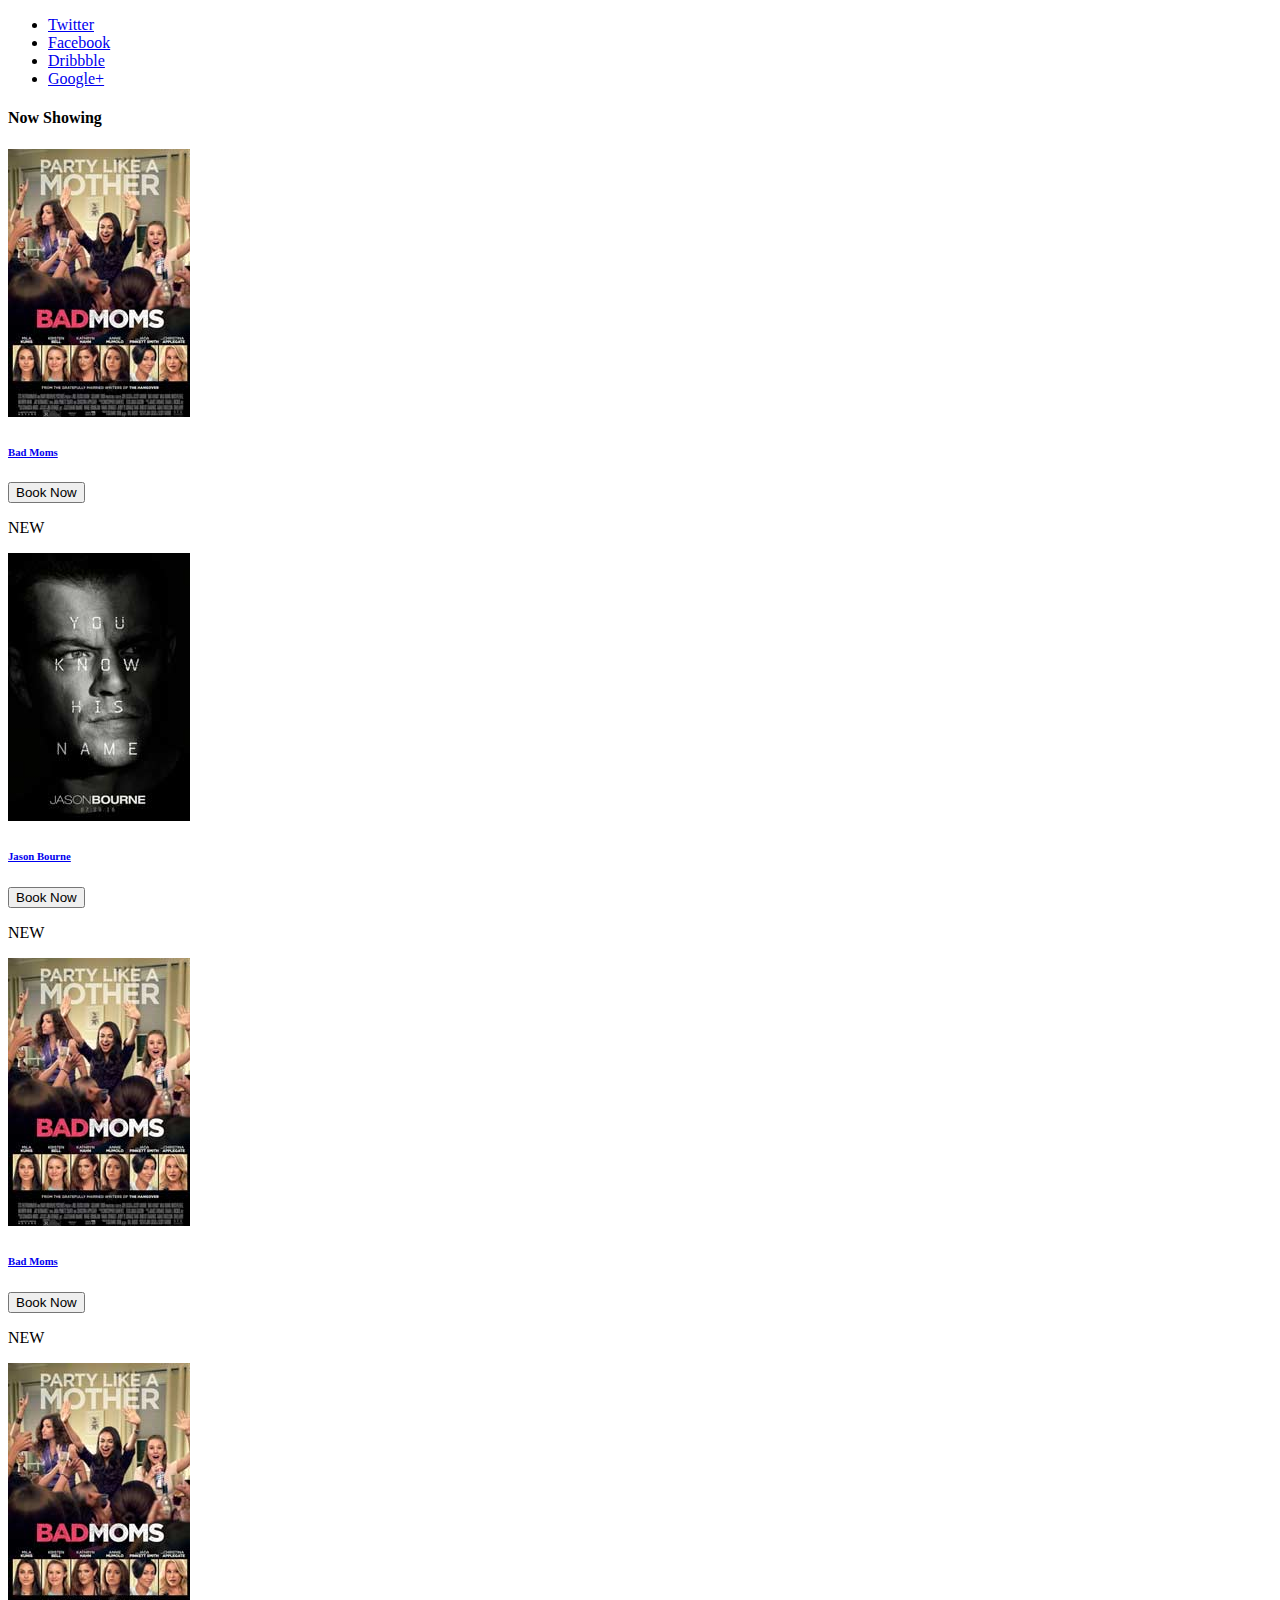
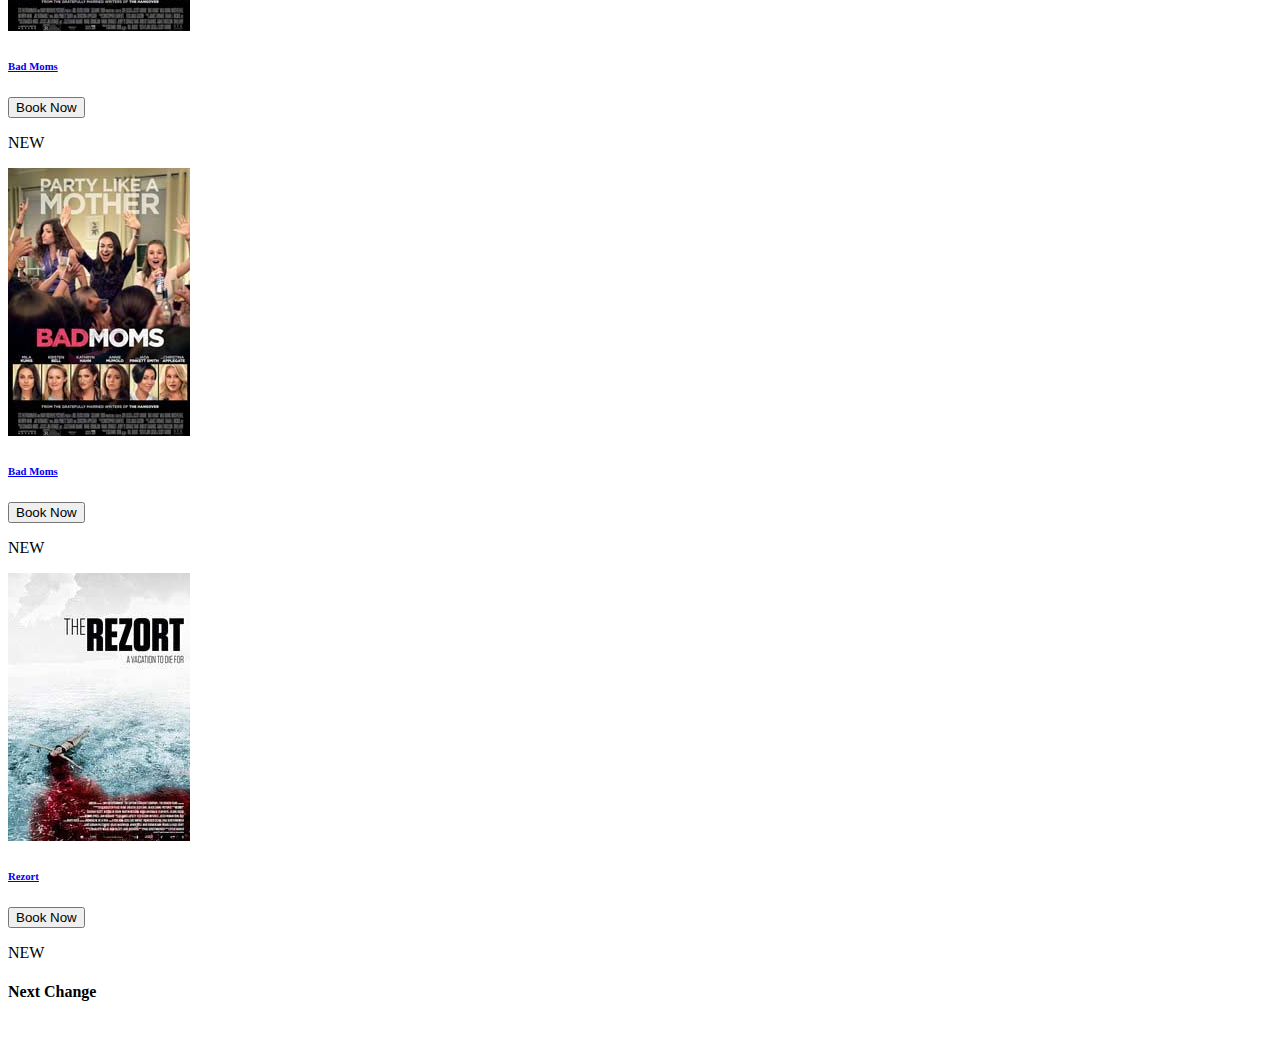
<file: src/main/webapp/resources/early/index.html>
<!DOCTYPE html>
<html lang="en">
<head>
<title>One Movies an Entertainment Category Flat Bootstrap Responsive Website Template | Home :: w3layouts</title>
<!-- for-mobile-apps -->
<meta name="viewport" content="width=device-width, initial-scale=1">
<meta http-equiv="Content-Type" content="text/html; charset=utf-8" />
<meta name="keywords" content="One Movies Responsive web template, Bootstrap Web Templates, Flat Web Templates, Android Compatible web template, 
Smartphone Compatible web template, free webdesigns for Nokia, Samsung, LG, SonyEricsson, Motorola web design" />

<!-- header -->


<!-- banner -->
	<div id="slidey" style="display:none;">
		<ul>
			<li><img src="images/5.jpg" alt=" "><p class='title'><a href="#">BOOK TICKET</a></p><p class='description'><span style="font-size: 20px; color: #FF8D1B;">Movie Title </span>Tarzan, having acclimated to life in London, is called back to his former home in the jungle to investigate the activities at a mining encampmentTarzan, having acclimated to life in London, is called back to his former home in the jungle to investigate the activities at a mining encampmentTarzan, having acclimated to life in London, is called back to his former home in the jungle to investigate the activities at a mining encampmentTarzan, having acclimated to life in London, is called back to his former home in the jungle to investigate the activities at a mining encampment Tarzan, having acclimated to life in London, is called back to his former home in the jungle to investigate the activities at a mining encampment.</p></li>
			<li><img src="images/2.jpg" alt=" "><p class='title'><a href="#">BOOK TICKET</a></p><p class='description'>Six children, genetically cross-bred with avian DNA, take flight around the country to discover their origins. Along the way, their mysterious past is ...</p></li>
			<li><img src="images/3.jpg" alt=" "><p class='title'><a href="#">BOOK TICKET</a></p><p class='description'>The fate of humanity hangs in the balance as the U.S. President and citizens decide if these aliens are to be trusted ...or feared.</p></li>
			<li><img src="images/4.jpg" alt=" "><p class='title'><a href="#">BOOK TICKET</a></p><p class='description'>Bullied as a teen for being overweight, Bob Stone (Dwayne Johnson) shows up to his high school reunion looking fit and muscular. Claiming to be on a top-secret ...</p></li>
			<li><img src="images/6.jpg" alt=" "><p class='title'><a href="#">BOOK TICKET</a></p><p class='description'>In the film's epilogue, Scrat keeps struggling to control the alien ship until it crashes on Mars, destroying all life on the planet.</p></li>
			<li><img src="images/7.jpg" alt=" "><p class='title'><a href="#">BOOK TICKET</a></p><p class='description'>In 1977, paranormal investigators Ed (Patrick Wilson) and Lorraine Warren come out of a self-imposed sabbatical to travel to Enfield, a borough in north ...</p></li>
		</ul>   	
    </div>
    <script src="js/jquery.slidey.js"></script>
    <script src="js/jquery.dotdotdot.min.js"></script>
	   <script type="text/javascript">
			$("#slidey").slidey({
				interval: 8000,
				listCount: 5,
				autoplay: false,
				showList: true
			});
			$(".slidey-list-description").dotdotdot();
		</script>
<!-- //banner -->
<!-- banner-bottom -->
	
<!-- //banner-bottom -->
<div class="general_social_icons">
	<nav class="social">
		<ul>
			<li class="w3_twitter"><a href="#">Twitter <i class="fa fa-twitter"></i></a></li>
			<li class="w3_facebook"><a href="#">Facebook <i class="fa fa-facebook"></i></a></li>
			<li class="w3_dribbble"><a href="#">Dribbble <i class="fa fa-dribbble"></i></a></li>
			<li class="w3_g_plus"><a href="#">Google+ <i class="fa fa-google-plus"></i></a></li>				  
		</ul>
  </nav>
</div>
<!-- general -->
	<div class="general">
		<h4 class="latest-text w3_latest_text">Now Showing</h4>
		<div class="container">
			<div class="bs-example bs-example-tabs" role="tabpanel" data-example-id="togglable-tabs">
				<div id="myTabContent" class="tab-content">
					<div role="tabpanel" class="tab-pane fade active in" id="home" aria-labelledby="home-tab">
						<div class="w3_agile_featured_movies">
							


							<div class="col-md-2 w3l-movie-gride-agile">
								<a href="single.html" class="hvr-shutter-out-horizontal"><img src="images/m2.jpg" title="album-name" class="img-responsive" alt=" "  />
									<div class="w3l-action-icon"><i class="fa fa-play-circle" aria-hidden="true"></i></div>
								</a>
								<div class="mid-1 agileits_w3layouts_mid_1_home">
									<div class="w3l-movie-text">
										<h6><a href="single.html">Bad Moms</a></h6>							
									</div>
									<div class="mid-2 agile_mid_2_home">
										<button class="btn btn-warning" href="#">Book Now</button>
									</div>
								</div>
								<div class="ribben">
									<p>NEW</p>
								</div>
							</div>


							<div class="col-md-2 w3l-movie-gride-agile">
								<a href="single.html" class="hvr-shutter-out-horizontal"><img src="images/m5.jpg" title="album-name" class="img-responsive" alt=" " />
									<div class="w3l-action-icon"><i class="fa fa-play-circle" aria-hidden="true"></i></div>
								</a>
								<div class="mid-1 agileits_w3layouts_mid_1_home">
									<div class="w3l-movie-text">
										<h6><a href="single.html">Jason Bourne</a></h6>							
									</div>
									<div class="mid-2 agile_mid_2_home">
										<button class="btn btn-warning" href="#">Book Now</button>
										<div class="clearfix"></div>
									</div>
								</div>
								<div class="ribben">
									<p>NEW</p>
								</div>
							</div>

							<div class="col-md-2 w3l-movie-gride-agile">
								<a href="single.html" class="hvr-shutter-out-horizontal"><img src="images/m2.jpg" title="album-name" class="img-responsive" alt=" "  />
									<div class="w3l-action-icon"><i class="fa fa-play-circle" aria-hidden="true"></i></div>
								</a>
								<div class="mid-1 agileits_w3layouts_mid_1_home">
									<div class="w3l-movie-text">
										<h6><a href="single.html">Bad Moms</a></h6>							
									</div>
									<div class="mid-2 agile_mid_2_home">
										<button class="btn btn-warning" href="#">Book Now</button>
										<div class="clearfix"></div>
									</div>
								</div>
								<div class="ribben">
									<p>NEW</p>
								</div>
							</div><div class="col-md-2 w3l-movie-gride-agile">
								<a href="single.html" class="hvr-shutter-out-horizontal"><img src="images/m2.jpg" title="album-name" class="img-responsive" alt=" "  />
									<div class="w3l-action-icon"><i class="fa fa-play-circle" aria-hidden="true"></i></div>
								</a>
								<div class="mid-1 agileits_w3layouts_mid_1_home">
									<div class="w3l-movie-text">
										<h6><a href="single.html">Bad Moms</a></h6>							
									</div>
									<div class="mid-2 agile_mid_2_home">
										<button class="btn btn-warning" href="#">Book Now</button>
										<div class="clearfix"></div>
									</div>
								</div>
								<div class="ribben">
									<p>NEW</p>
								</div>
							</div>

							<div class="col-md-2 w3l-movie-gride-agile">
								<a href="single.html" class="hvr-shutter-out-horizontal"><img src="images/m2.jpg" title="album-name" class="img-responsive" alt=" "  />
									<div class="w3l-action-icon"><i class="fa fa-play-circle" aria-hidden="true"></i></div>
								</a>
								<div class="mid-1 agileits_w3layouts_mid_1_home">
									<div class="w3l-movie-text">
										<h6><a href="single.html">Bad Moms</a></h6>							
									</div>
									<div class="mid-2 agile_mid_2_home">
										<button class="btn btn-warning" href="#">Book Now</button>
										<div class="clearfix"></div>
									</div>
								</div>
								<div class="ribben">
									<p>NEW</p>
								</div>
							</div>


							<div class="col-md-2 w3l-movie-gride-agile">
								<a href="single.html" class="hvr-shutter-out-horizontal"><img src="images/m16.jpg" title="album-name" class="img-responsive" alt=" " />
									<div class="w3l-action-icon"><i class="fa fa-play-circle" aria-hidden="true"></i></div>
								</a>
								<div class="mid-1 agileits_w3layouts_mid_1_home">
									<div class="w3l-movie-text">
										<h6><a href="single.html">Rezort</a></h6>							
									</div>
									<div class="mid-2 agile_mid_2_home">
										<button class="btn btn-warning" href="#">Book Now</button>
										<div class="clearfix"></div>
									</div>
								</div>
								<div class="ribben">
									<p>NEW</p>
								</div>
							</div>

						<div class="clearfix"> </div>
					</div>
				</div>
			</div>
		</div>
	</div>
<!-- //general -->



<!-- Latest-tv-series -->
	<div class="Latest-tv-series">
		<h4 class="latest-text w3_latest_text w3_home_popular">Next Change</h4>
		<div class="container">
			<section class="slider">
				<div class="flexslider">
					<ul class="slides">
						<li>
							<div class="agile_tv_series_grid">
								<div class="col-md-6 agile_tv_series_grid_left">
									<div class="w3ls_market_video_grid1">
										<img src="images/h1-1.jpg" alt=" " class="img-responsive" />
										<a class="w3_play_icon" href="#small-dialog">
											<span class="glyphicon glyphicon-play-circle" aria-hidden="true"></span>
										</a>
									</div>
								</div>
								<div class="col-md-6 agile_tv_series_grid_right">
									<p class="fexi_header">the conjuring 2</p>
									<p class="fexi_header_para"><span class="conjuring_w3">Story Line<label>:</label></span> 720p,Bluray HD Free Movie Downloads, Watch Free Movies Online with high speed Free Movie Streaming | MyDownloadTube Lorraine and Ed Warren go to north London to help a single...</p>
									<p class="fexi_header_para"><span>Date of Release<label>:</label></span> Jun 10, 2016 </p>
									<p class="fexi_header_para">
										<span>Genres<label>:</label> </span>
										<a href="genres.html">Drama</a> | 
										<a href="genres.html">Adventure</a> | 
										<a href="genres.html">Family</a>								
									</p>
									<p class="fexi_header_para fexi_header_para1"><span>Why to wait? <label>:</label> </span><button class="btn btn-warning" href="#">Book Now</button>
									</p>
								</div>
							</div>
						</li>
						<li>
							<div class="agile_tv_series_grid">
								<div class="col-md-6 agile_tv_series_grid_left">
									<div class="w3ls_market_video_grid1">
										<img src="images/h2-1.jpg" alt=" " class="img-responsive" />
										<a class="w3_play_icon1" href="#small-dialog1">
											<span class="glyphicon glyphicon-play-circle" aria-hidden="true"></span>
										</a>
									</div>
								</div>
								<div class="col-md-6 agile_tv_series_grid_right">
									<p class="fexi_header">a haunting in cawdor</p>
									<p class="fexi_header_para"><span class="conjuring_w3">Story Line<label>:</label></span> Vivian Miller, sent to a rehabilitation programme for young offenders, where a theatre camp is used as an alternative to jail time. After she views tape ...</p>
									<p class="fexi_header_para"><span>Date of Release<label>:</label></span> Oct 09, 2015 </p>
									<p class="fexi_header_para">
										<span>Genres<label>:</label> </span>
										<a href="genres.html">Thriller</a> |  
										<a href="genres.html">Horror</a>								
									</p>
									<p class="fexi_header_para fexi_header_para1"><span>Why to wait? <label>:</label> </span><button class="btn btn-warning" href="#">Book Now</button>
									</p>
								</div>
							</div>
						</li>
					</ul>
				</div>
			</section>
			<!-- flexSlider -->
				<link rel="stylesheet" href="css/flexslider.css" type="text/css" media="screen" property="" />
				<script defer src="js/jquery.flexslider.js"></script>
				<script type="text/javascript">
				$(window).load(function(){
				  $('.flexslider').flexslider({
				  	slideshow: true,
					animation: "slide",
					start: function(slider){
					  $('body').removeClass('loading');
					}
				  });
				});
			  </script>
			<!-- //flexSlider -->
		</div>
	</div>
	<!-- pop-up-box -->  
		
<!-- //here ends scrolling icon -->
</body>
</html>
</file>
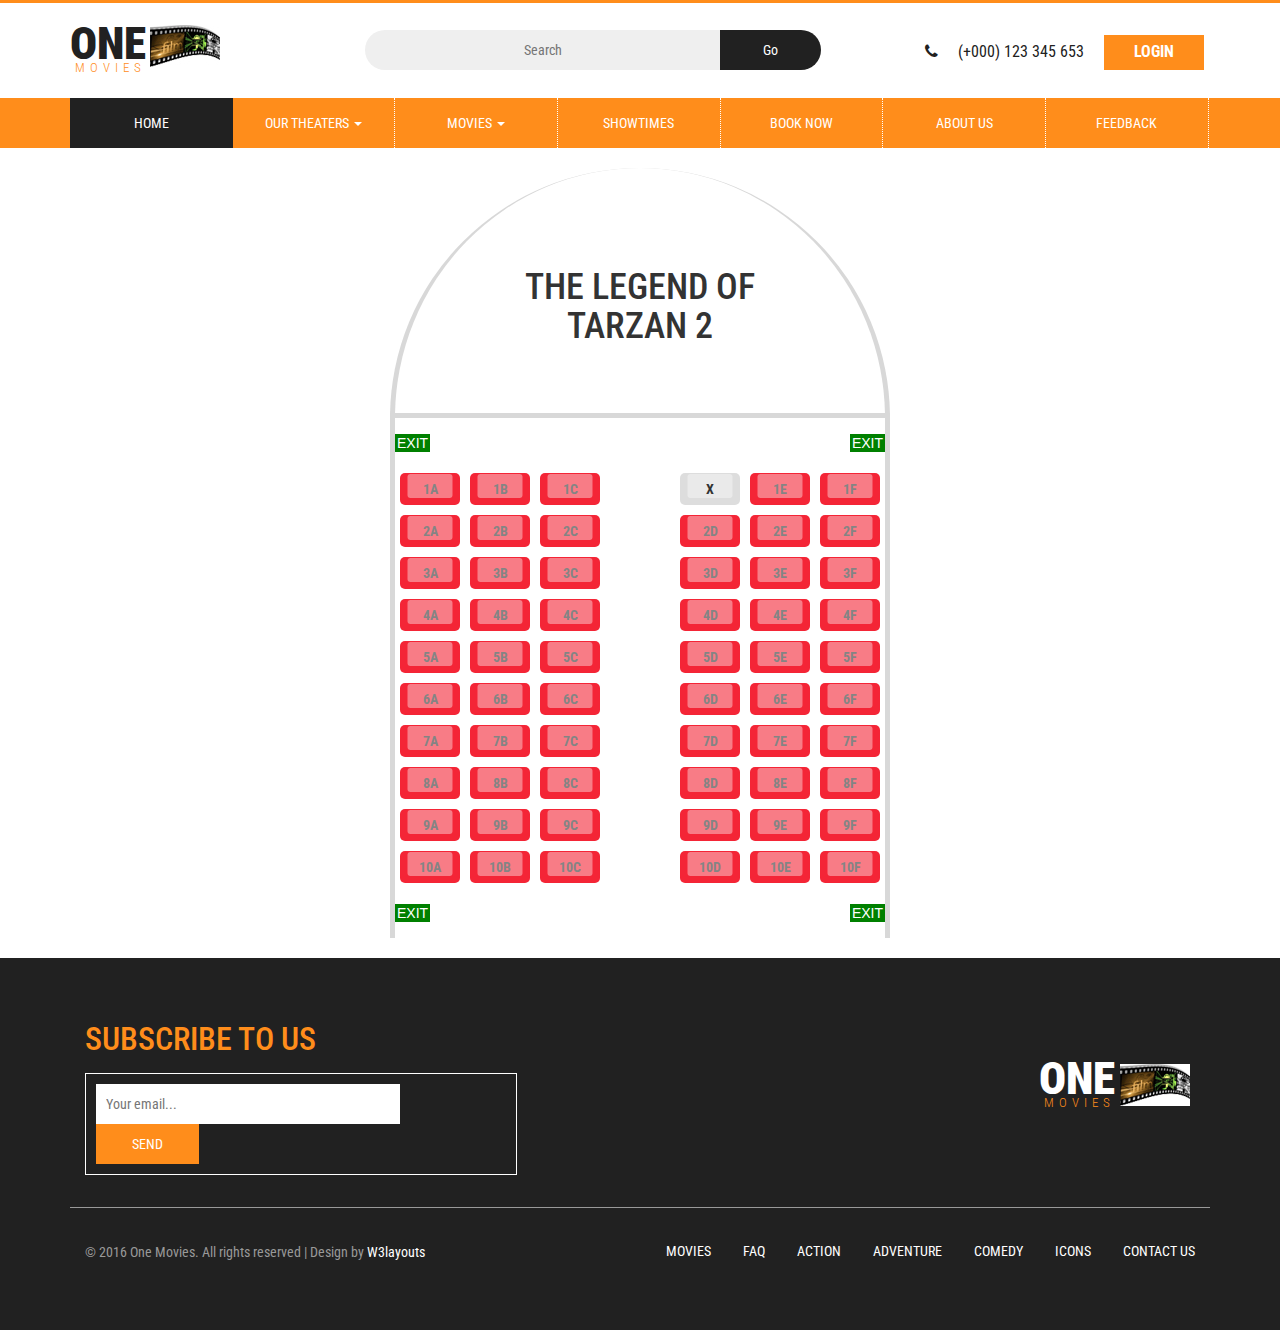
<file: src/main/webapp/resources/early/booknow.html>
<!DOCTYPE html>
<html lang="en">
<head>
<title>One Movies an Entertainment Category Flat Bootstrap Responsive Website Template | Home :: w3layouts</title>
<!-- for-mobile-apps -->
<meta name="viewport" content="width=device-width, initial-scale=1">
<meta http-equiv="Content-Type" content="text/html; charset=utf-8" />
<meta name="keywords" content="One Movies Responsive web template, Bootstrap Web Templates, Flat Web Templates, Android Compatible web template, 
Smartphone Compatible web template, free webdesigns for Nokia, Samsung, LG, SonyEricsson, Motorola web design" />
<script type="application/x-javascript"> addEventListener("load", function() { setTimeout(hideURLbar, 0); }, false);
		function hideURLbar(){ window.scrollTo(0,1); } </script>
<!-- //for-mobile-apps -->
<link href="css/bootstrap.css" rel="stylesheet" type="text/css" media="all" />

<link rel="stylesheet" href="css/contactstyle.css" type="text/css" media="all" />
<link rel="stylesheet" href="css/faqstyle.css" type="text/css" media="all" />
<link href="css/single.css" rel='stylesheet' type='text/css' />
<link href="css/medile.css" rel='stylesheet' type='text/css' />
<!-- banner-slider -->
<link href="css/jquery.slidey.min.css" rel="stylesheet">
<!-- //banner-slider -->
<!-- pop-up -->
<link href="css/popuo-box.css" rel="stylesheet" type="text/css" media="all" />
<!-- //pop-up -->
<!-- font-awesome icons -->
<link rel="stylesheet" href="css/font-awesome.min.css" />
<!-- //font-awesome icons -->
<!-- js -->
<script type="text/javascript" src="js/jquery-2.1.4.min.js"></script>
<!-- //js -->
<!-- banner-bottom-plugin -->
<link href="css/owl.carousel.css" rel="stylesheet" type="text/css" media="all">


<link href="css/style.css" rel="stylesheet" type="text/css" media="all" />


<script src="js/owl.carousel.js"></script>
<script>
	$(document).ready(function() { 
		$("#owl-demo").owlCarousel({
	 
		  autoPlay: 3000, //Set AutoPlay to 3 seconds
	 
		  items : 5,
		  itemsDesktop : [640,4],
		  itemsDesktopSmall : [414,3]
	 
		});
	 
	}); 
</script> 
<!-- //banner-bottom-plugin -->
<link href='//fonts.googleapis.com/css?family=Roboto+Condensed:400,700italic,700,400italic,300italic,300' rel='stylesheet' type='text/css'>
<!-- start-smoth-scrolling -->
<script type="text/javascript" src="js/move-top.js"></script>
<script type="text/javascript" src="js/easing.js"></script>
<script type="text/javascript">
	jQuery(document).ready(function($) {
		$(".scroll").click(function(event){		
			event.preventDefault();
			$('html,body').animate({scrollTop:$(this.hash).offset().top},1000);
		});
	});
</script>
<!-- start-smoth-scrolling -->
</head>
	
<body>
<!-- header -->
	<div class="header">
		<div class="container">
			<div class="w3layouts_logo">
				<a href="index.html"><h1>One<span>Movies</span></h1></a>
			</div>
			<div class="w3_search">
				<form action="#" method="post">
					<input type="text" name="Search" placeholder="Search" required="">
					<input type="submit" value="Go">
				</form>
			</div>
			<div class="w3l_sign_in_register">
				<ul>
					<li><i class="fa fa-phone" aria-hidden="true"></i> (+000) 123 345 653</li>
					<li><a href="#" data-toggle="modal" data-target="#myModal">Login</a></li>
				</ul>
			</div>
			<div class="clearfix"> </div>
		</div>
	</div>
<!-- //header -->
<!-- bootstrap-pop-up -->
	<div class="modal video-modal fade" id="myModal" tabindex="-1" role="dialog" aria-labelledby="myModal">
		<div class="modal-dialog" role="document">
			<div class="modal-content">
				<div class="modal-header">
					Sign In & Sign Up
					<button type="button" class="close" data-dismiss="modal" aria-label="Close"><span aria-hidden="true">&times;</span></button>						
				</div>
				<section>
					<div class="modal-body">
						<div class="w3_login_module">
							<div class="module form-module">
							  <div class="toggle"><i class="fa fa-times fa-pencil"></i>
								<div class="tooltip">Click Me</div>
							  </div>
							  <div class="form">
								<h3>Login to your account</h3>
								<form action="#" method="post">
								  <input type="text" name="Username" placeholder="Username" required="">
								  <input type="password" name="Password" placeholder="Password" required="">
								  <input type="submit" value="Login">
								</form>
							  </div>
							  <div class="form">
								<h3>Create an account</h3>
								<form action="#" method="post">
								  <input type="text" name="Username" placeholder="Username" required="">
								  <input type="password" name="Password" placeholder="Password" required="">
								  <input type="email" name="Email" placeholder="Email Address" required="">
								  <input type="text" name="Phone" placeholder="Phone Number" required="">
								  <input type="submit" value="Register">
								</form>
							  </div>
							  <div class="cta"><a href="#">Forgot your password?</a></div>
							</div>
						</div>
					</div>
				</section>
			</div>
		</div>
	</div>
	<script>
		$('.toggle').click(function(){
		  // Switches the Icon
		  $(this).children('i').toggleClass('fa-pencil');
		  // Switches the forms  
		  $('.form').animate({
			height: "toggle",
			'padding-top': 'toggle',
			'padding-bottom': 'toggle',
			opacity: "toggle"
		  }, "slow");
		});
	</script>
<!-- //bootstrap-pop-up -->
<!-- nav -->
	<div class="movies_nav">
		<div class="container">
			<nav class="navbar navbar-default">
				<div class="navbar-header navbar-left">
					<button type="button" class="navbar-toggle collapsed" data-toggle="collapse" data-target="#bs-example-navbar-collapse-1">
						<span class="sr-only">Toggle navigation</span>
						<span class="icon-bar"></span>
						<span class="icon-bar"></span>
						<span class="icon-bar"></span>
					</button>
				</div>
				<!-- Collect the nav links, forms, and other content for toggling -->
				<div class="collapse navbar-collapse navbar-right" id="bs-example-navbar-collapse-1">
					<nav>
						<ul class="nav navbar-nav">
							<li class="active"><a href="index.html">Home</a></li>
							<li class="dropdown">
								<a href="#" class="dropdown-toggle" data-toggle="dropdown">Our Theaters <b class="caret"></b></a>
								<ul class="dropdown-menu multi-column columns-3">
									<li>
									<div class="col-sm-4">
										<ul class="multi-column-dropdown">
											<li><a href="genres.html">Action</a></li>
											<li><a href="genres.html">Biography</a></li>
											<li><a href="genres.html">Crime</a></li>
											<li><a href="genres.html">Family</a></li>
											<li><a href="horror.html">Horror</a></li>
											<li><a href="genres.html">Romance</a></li>
											<li><a href="genres.html">Sports</a></li>
											<li><a href="genres.html">War</a></li>
										</ul>
									</div>
									<div class="col-sm-4">
										<ul class="multi-column-dropdown">
											<li><a href="genres.html">Adventure</a></li>
											<li><a href="comedy.html">Comedy</a></li>
											<li><a href="genres.html">Documentary</a></li>
											<li><a href="genres.html">Fantasy</a></li>
											<li><a href="genres.html">Thriller</a></li>
										</ul>
									</div>
									<div class="col-sm-4">
										<ul class="multi-column-dropdown">
											<li><a href="genres.html">Animation</a></li>
											<li><a href="genres.html">Costume</a></li>
											<li><a href="genres.html">Drama</a></li>
											<li><a href="genres.html">History</a></li>
											<li><a href="genres.html">Musical</a></li>
											<li><a href="genres.html">Psychological</a></li>
										</ul>
									</div>
									<div class="clearfix"></div>
									</li>
								</ul>
							</li>
							<li class="dropdown">
								<a href="#" class="dropdown-toggle" data-toggle="dropdown">Movies <b class="caret"></b></a>
								<ul class="dropdown-menu multi-column columns-3">
									<li>
										<div class="col-sm-6">
											<ul class="multi-column-dropdown">
												<li><a href="genres.html">Now Showing</a></li>
											</ul>
										</div>
										<div class="col-sm-6">
											<ul class="multi-column-dropdown">
												<li><a href="#">Coming Soon</a></li>
											</ul>
										</div>
										<div class="clearfix"></div>
									</li>
								</ul>
							</li>
							<li><a href="#">Showtimes</a></li>
							<li><a href="#">Book Now</a></li>
							<li><a href="#">About US</a></li>
							<li><a href="#">Feedback</a></li>
						</ul>
					</nav>
				</div>
			</nav>	
		</div>
	</div>
<!-- //nav -->







<div class="plane">
  <div class="cockpit">
    <h1>THE LEGEND OF TARZAN 2</h1>
  </div>
  <div class="exit exit--front fuselage">
    
  </div>
  <ol class="cabin fuselage">
    <li class="row--1">
      <ol class="seats" type="A">
        <li class="seat">
          <input type="checkbox" id="1A" />
          <label for="1A">1A</label>
        </li>
        <li class="seat">
          <input type="checkbox" id="1B" />
          <label for="1B">1B</label>
        </li>
        <li class="seat">
          <input type="checkbox" id="1C" />
          <label for="1C">1C</label>
        </li>
        <li class="seat">
          <input type="checkbox" disabled id="1D" />
          <label for="1D">Occupied</label>
        </li>
        <li class="seat">
          <input type="checkbox" id="1E" />
          <label for="1E">1E</label>
        </li>
        <li class="seat">
          <input type="checkbox" id="1F" />
          <label for="1F">1F</label>
        </li>
      </ol>
    </li>
    <li class="row--2">
      <ol class="seats" type="A">
        <li class="seat">
          <input type="checkbox" id="2A" />
          <label for="2A">2A</label>
        </li>
        <li class="seat">
          <input type="checkbox" id="2B" />
          <label for="2B">2B</label>
        </li>
        <li class="seat">
          <input type="checkbox" id="2C" />
          <label for="2C">2C</label>
        </li>
        <li class="seat">
          <input type="checkbox" id="2D" />
          <label for="2D">2D</label>
        </li>
        <li class="seat">
          <input type="checkbox" id="2E" />
          <label for="2E">2E</label>
        </li>
        <li class="seat">
          <input type="checkbox" id="2F" />
          <label for="2F">2F</label>
        </li>
      </ol>
    </li>
    <li class="row--3">
      <ol class="seats" type="A">
        <li class="seat">
          <input type="checkbox" id="3A" />
          <label for="3A">3A</label>
        </li>
        <li class="seat">
          <input type="checkbox" id="3B" />
          <label for="3B">3B</label>
        </li>
        <li class="seat">
          <input type="checkbox" id="3C" />
          <label for="3C">3C</label>
        </li>
        <li class="seat">
          <input type="checkbox" id="3D" />
          <label for="3D">3D</label>
        </li>
        <li class="seat">
          <input type="checkbox" id="3E" />
          <label for="3E">3E</label>
        </li>
        <li class="seat">
          <input type="checkbox" id="3F" />
          <label for="3F">3F</label>
        </li>
      </ol>
    </li>
    <li class="row--4">
      <ol class="seats" type="A">
        <li class="seat">
          <input type="checkbox" id="4A" />
          <label for="4A">4A</label>
        </li>
        <li class="seat">
          <input type="checkbox" id="4B" />
          <label for="4B">4B</label>
        </li>
        <li class="seat">
          <input type="checkbox" id="4C" />
          <label for="4C">4C</label>
        </li>
        <li class="seat">
          <input type="checkbox" id="4D" />
          <label for="4D">4D</label>
        </li>
        <li class="seat">
          <input type="checkbox" id="4E" />
          <label for="4E">4E</label>
        </li>
        <li class="seat">
          <input type="checkbox" id="4F" />
          <label for="4F">4F</label>
        </li>
      </ol>
    </li>
    <li class="row--5">
      <ol class="seats" type="A">
        <li class="seat">
          <input type="checkbox" id="5A" />
          <label for="5A">5A</label>
        </li>
        <li class="seat">
          <input type="checkbox" id="5B" />
          <label for="5B">5B</label>
        </li>
        <li class="seat">
          <input type="checkbox" id="5C" />
          <label for="5C">5C</label>
        </li>
        <li class="seat">
          <input type="checkbox" id="5D" />
          <label for="5D">5D</label>
        </li>
        <li class="seat">
          <input type="checkbox" id="5E" />
          <label for="5E">5E</label>
        </li>
        <li class="seat">
          <input type="checkbox" id="5F" />
          <label for="5F">5F</label>
        </li>
      </ol>
    </li>
    <li class="row--6">
      <ol class="seats" type="A">
        <li class="seat">
          <input type="checkbox" id="6A" />
          <label for="6A">6A</label>
        </li>
        <li class="seat">
          <input type="checkbox" id="6B" />
          <label for="6B">6B</label>
        </li>
        <li class="seat">
          <input type="checkbox" id="6C" />
          <label for="6C">6C</label>
        </li>
        <li class="seat">
          <input type="checkbox" id="6D" />
          <label for="6D">6D</label>
        </li>
        <li class="seat">
          <input type="checkbox" id="6E" />
          <label for="6E">6E</label>
        </li>
        <li class="seat">
          <input type="checkbox" id="6F" />
          <label for="6F">6F</label>
        </li>
      </ol>
    </li>
    <li class="row--7">
      <ol class="seats" type="A">
        <li class="seat">
          <input type="checkbox" id="7A" />
          <label for="7A">7A</label>
        </li>
        <li class="seat">
          <input type="checkbox" id="7B" />
          <label for="7B">7B</label>
        </li>
        <li class="seat">
          <input type="checkbox" id="7C" />
          <label for="7C">7C</label>
        </li>
        <li class="seat">
          <input type="checkbox" id="7D" />
          <label for="7D">7D</label>
        </li>
        <li class="seat">
          <input type="checkbox" id="7E" />
          <label for="7E">7E</label>
        </li>
        <li class="seat">
          <input type="checkbox" id="7F" />
          <label for="7F">7F</label>
        </li>
      </ol>
    </li>
    <li class="row--8">
      <ol class="seats" type="A">
        <li class="seat">
          <input type="checkbox" id="8A" />
          <label for="8A">8A</label>
        </li>
        <li class="seat">
          <input type="checkbox" id="8B" />
          <label for="8B">8B</label>
        </li>
        <li class="seat">
          <input type="checkbox" id="8C" />
          <label for="8C">8C</label>
        </li>
        <li class="seat">
          <input type="checkbox" id="8D" />
          <label for="8D">8D</label>
        </li>
        <li class="seat">
          <input type="checkbox" id="8E" />
          <label for="8E">8E</label>
        </li>
        <li class="seat">
          <input type="checkbox" id="8F" />
          <label for="8F">8F</label>
        </li>
      </ol>
    </li>
    <li class="row--9">
      <ol class="seats" type="A">
        <li class="seat">
          <input type="checkbox" id="9A" />
          <label for="9A">9A</label>
        </li>
        <li class="seat">
          <input type="checkbox" id="9B" />
          <label for="9B">9B</label>
        </li>
        <li class="seat">
          <input type="checkbox" id="9C" />
          <label for="9C">9C</label>
        </li>
        <li class="seat">
          <input type="checkbox" id="9D" />
          <label for="9D">9D</label>
        </li>
        <li class="seat">
          <input type="checkbox" id="9E" />
          <label for="9E">9E</label>
        </li>
        <li class="seat">
          <input type="checkbox" id="9F" />
          <label for="9F">9F</label>
        </li>
      </ol>
    </li>
    <li class="row--10">
      <ol class="seats" type="A">
        <li class="seat">
          <input type="checkbox" id="10A" />
          <label for="10A">10A</label>
        </li>
        <li class="seat">
          <input type="checkbox" id="10B" />
          <label for="10B">10B</label>
        </li>
        <li class="seat">
          <input type="checkbox" id="10C" />
          <label for="10C">10C</label>
        </li>
        <li class="seat">
          <input type="checkbox" id="10D" />
          <label for="10D">10D</label>
        </li>
        <li class="seat">
          <input type="checkbox" id="10E" />
          <label for="10E">10E</label>
        </li>
        <li class="seat">
          <input type="checkbox" id="10F" />
          <label for="10F">10F</label>
        </li>
      </ol>
    </li>
  </ol>
  <div class="exit exit--back fuselage">
    
  </div>
</div>


<!-- footer -->
	<div class="footer">
		<div class="container">
			<div class="w3ls_footer_grid">
				<div class="col-md-6 w3ls_footer_grid_left">
					<div class="w3ls_footer_grid_left1">
						<h2>Subscribe to us</h2>
						<div class="w3ls_footer_grid_left1_pos">
							<form action="#" method="post">
								<input type="email" name="email" placeholder="Your email..." required="">
								<input type="submit" value="Send">
							</form>
						</div>
					</div>
				</div>
				<div class="col-md-6 w3ls_footer_grid_right">
					<a href="index.html"><h2>One<span>Movies</span></h2></a>
				</div>
				<div class="clearfix"> </div>
			</div>
			<div class="col-md-5 w3ls_footer_grid1_left">
				<p>&copy; 2016 One Movies. All rights reserved | Design by <a href="http://w3layouts.com/">W3layouts</a></p>
			</div>
			<div class="col-md-7 w3ls_footer_grid1_right">
				<ul>
					<li>
						<a href="genres.html">Movies</a>
					</li>
					<li>
						<a href="faq.html">FAQ</a>
					</li>
					<li>
						<a href="horror.html">Action</a>
					</li>
					<li>
						<a href="genres.html">Adventure</a>
					</li>
					<li>
						<a href="comedy.html">Comedy</a>
					</li>
					<li>
						<a href="icons.html">Icons</a>
					</li>
					<li>
						<a href="contact.html">Contact Us</a>
					</li>
				</ul>
			</div>
			<div class="clearfix"> </div>
		</div>
	</div>
<!-- //footer -->
<!-- Bootstrap Core JavaScript -->
<script src="js/bootstrap.min.js"></script>
<script>
$(document).ready(function(){
    $(".dropdown").hover(            
        function() {
            $('.dropdown-menu', this).stop( true, true ).slideDown("fast");
            $(this).toggleClass('open');        
        },
        function() {
            $('.dropdown-menu', this).stop( true, true ).slideUp("fast");
            $(this).toggleClass('open');       
        }
    );
});
</script>
<!-- //Bootstrap Core JavaScript -->
<!-- here stars scrolling icon -->
	<script type="text/javascript">
		$(document).ready(function() {
			/*
				var defaults = {
				containerID: 'toTop', // fading element id
				containerHoverID: 'toTopHover', // fading element hover id
				scrollSpeed: 1200,
				easingType: 'linear' 
				};
			*/
								
			$().UItoTop({ easingType: 'easeOutQuart' });
								
			});
	</script>
<!-- //here ends scrolling icon -->
</body>
</html>
</file>
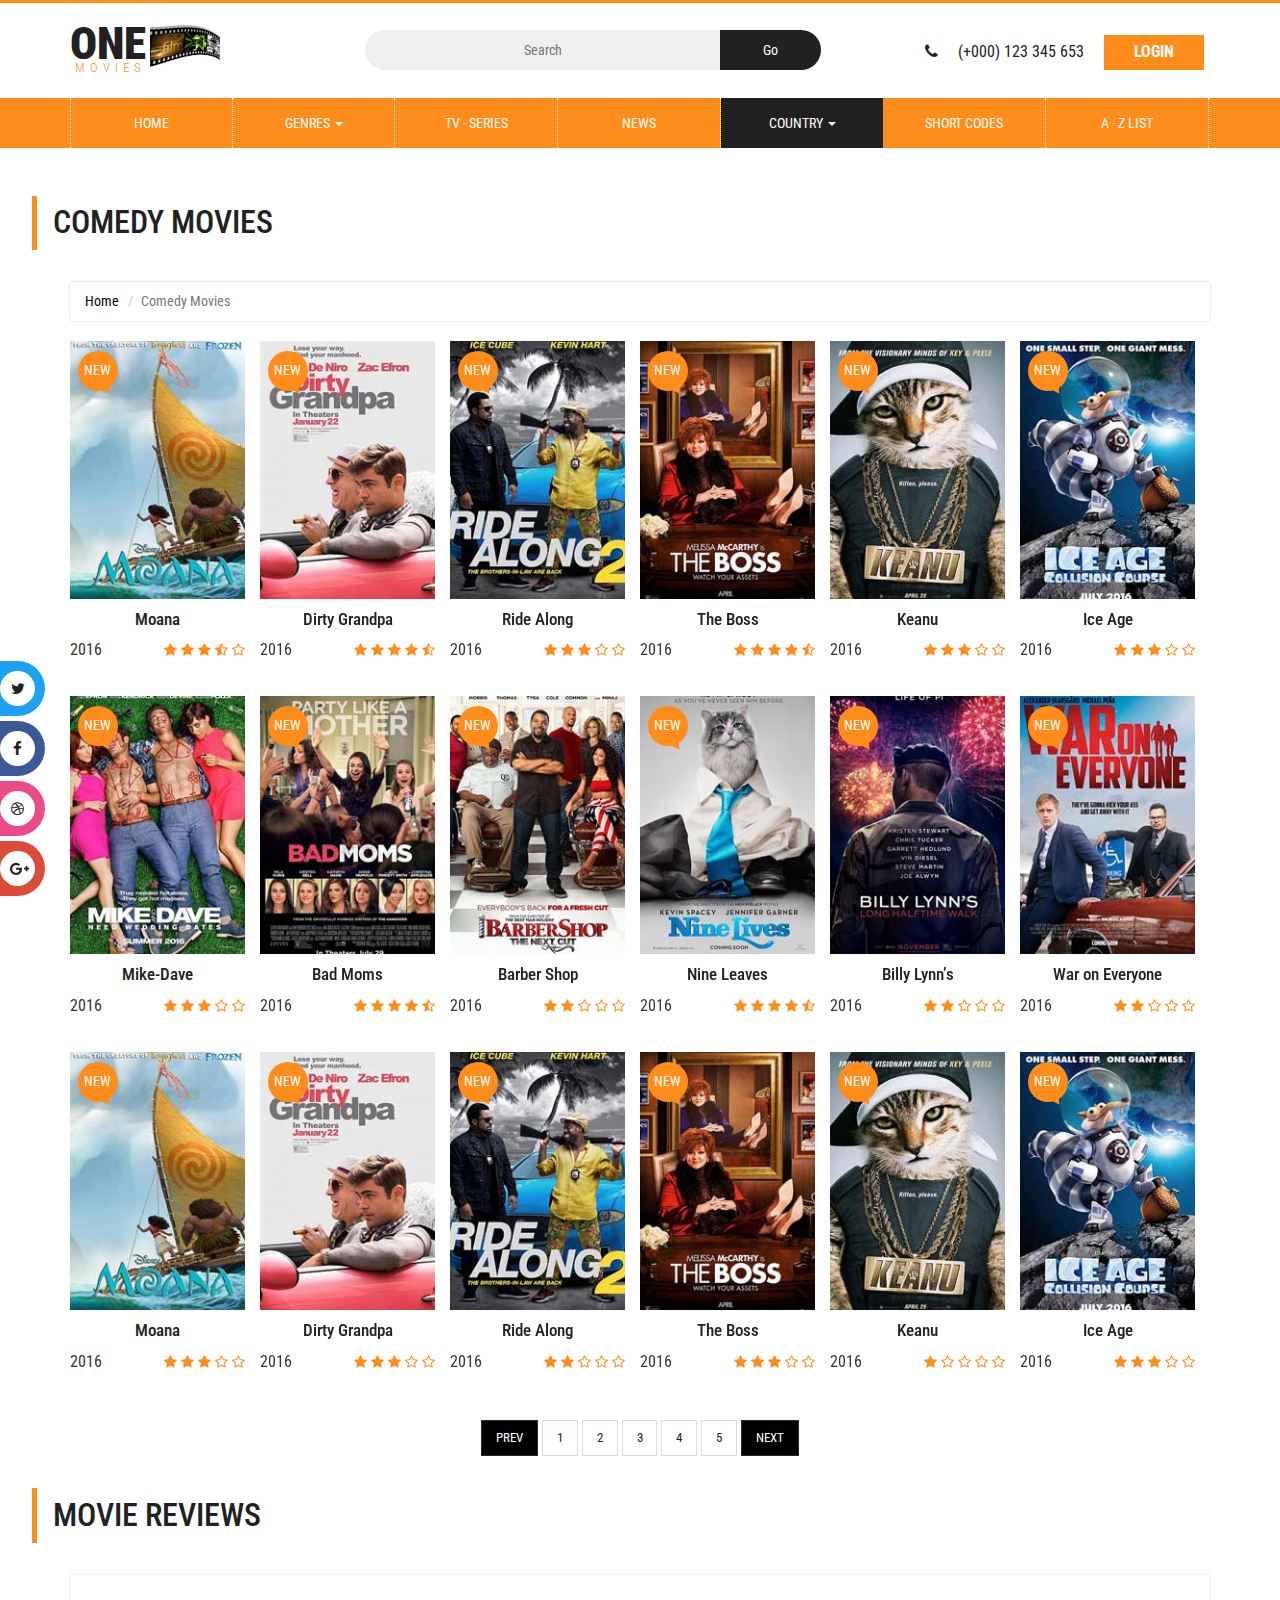
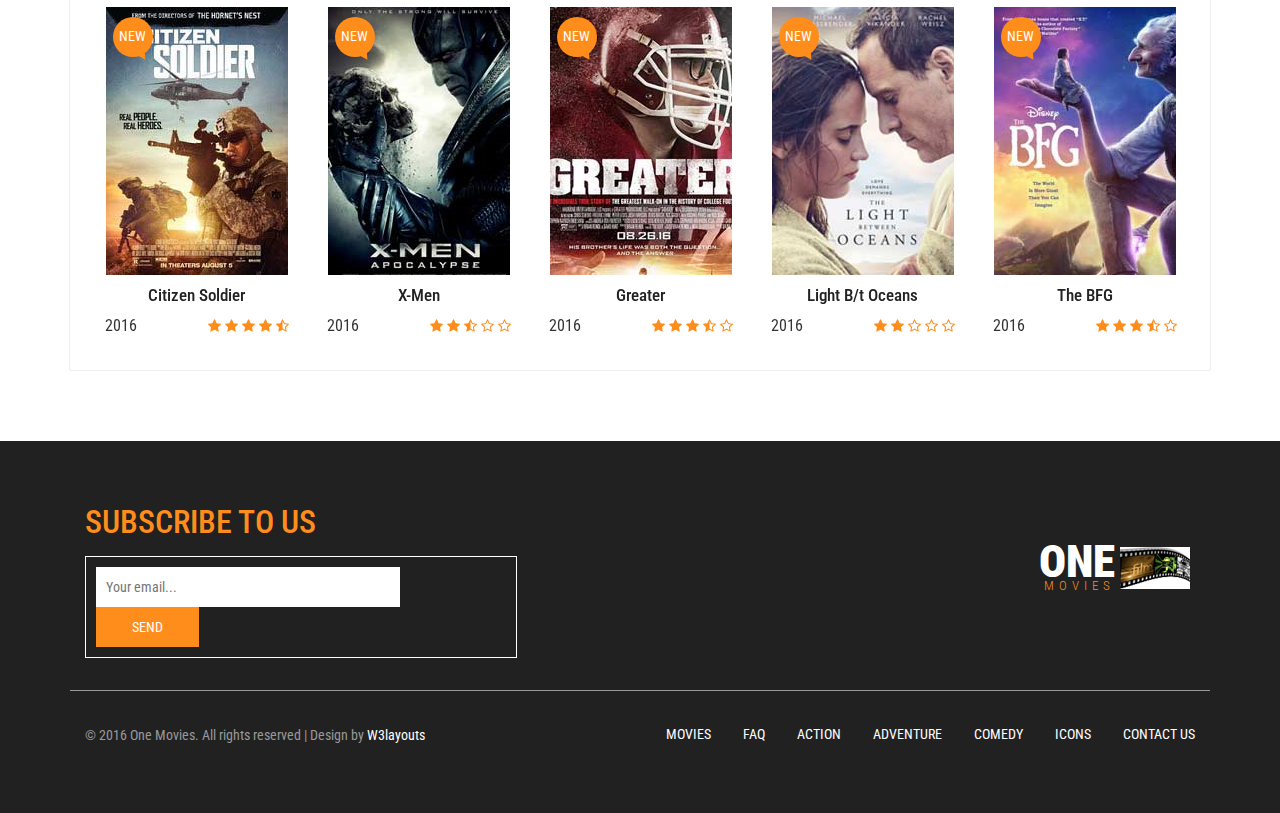
<file: src/main/webapp/resources/early/comedy.html>
<!--
author: W3layouts
author URL: http://w3layouts.com
License: Creative Commons Attribution 3.0 Unported
License URL: http://creativecommons.org/licenses/by/3.0/
-->
<!DOCTYPE html>
<html lang="en">
<head>
<title>One Movies an Entertainment Category Flat Bootstrap Responsive Website Template | Comedy :: w3layouts</title>
<!-- for-mobile-apps -->
<meta name="viewport" content="width=device-width, initial-scale=1">
<meta http-equiv="Content-Type" content="text/html; charset=utf-8" />
<meta name="keywords" content="One Movies Responsive web template, Bootstrap Web Templates, Flat Web Templates, Android Compatible web template, 
Smartphone Compatible web template, free webdesigns for Nokia, Samsung, LG, SonyEricsson, Motorola web design" />
<script type="application/x-javascript"> addEventListener("load", function() { setTimeout(hideURLbar, 0); }, false);
		function hideURLbar(){ window.scrollTo(0,1); } </script>
<!-- //for-mobile-apps -->
<link href="css/bootstrap.css" rel="stylesheet" type="text/css" media="all" />
<link href="css/style.css" rel="stylesheet" type="text/css" media="all" />
<link href="css/medile.css" rel='stylesheet' type='text/css' />
<link href="css/single.css" rel='stylesheet' type='text/css' />
<link rel="stylesheet" href="css/contactstyle.css" type="text/css" media="all" />
<link rel="stylesheet" href="css/faqstyle.css" type="text/css" media="all" />
<!-- news-css -->
<link rel="stylesheet" href="news-css/news.css" type="text/css" media="all" />
<!-- //news-css -->
<!-- list-css -->
<link rel="stylesheet" href="list-css/list.css" type="text/css" media="all" />
<!-- //list-css -->
<!-- font-awesome icons -->
<link rel="stylesheet" href="css/font-awesome.min.css" />
<!-- //font-awesome icons -->
<!-- js -->
<script type="text/javascript" src="js/jquery-2.1.4.min.js"></script>
<!-- //js -->
<link href='//fonts.googleapis.com/css?family=Roboto+Condensed:400,700italic,700,400italic,300italic,300' rel='stylesheet' type='text/css'>
<!-- start-smoth-scrolling -->
<script type="text/javascript" src="js/move-top.js"></script>
<script type="text/javascript" src="js/easing.js"></script>
<script type="text/javascript">
	jQuery(document).ready(function($) {
		$(".scroll").click(function(event){		
			event.preventDefault();
			$('html,body').animate({scrollTop:$(this.hash).offset().top},1000);
		});
	});
</script>
<!-- start-smoth-scrolling -->
<link href="css/owl.carousel.css" rel="stylesheet" type="text/css" media="all">
<script src="js/owl.carousel.js"></script>
<script>
	$(document).ready(function() { 
		$("#owl-demo").owlCarousel({
	 
		  autoPlay: 3000, //Set AutoPlay to 3 seconds
	 
		  items : 5,
		  itemsDesktop : [640,5],
		  itemsDesktopSmall : [414,4]
	 
		});
	 
	}); 
</script> 
</head>
	
<body>
<!-- header -->
	<div class="header">
		<div class="container">
			<div class="w3layouts_logo">
				<a href="index.html"><h1>One<span>Movies</span></h1></a>
			</div>
			<div class="w3_search">
				<form action="#" method="post">
					<input type="text" name="Search" placeholder="Search" required="">
					<input type="submit" value="Go">
				</form>
			</div>
			<div class="w3l_sign_in_register">
				<ul>
					<li><i class="fa fa-phone" aria-hidden="true"></i> (+000) 123 345 653</li>
					<li><a href="#" data-toggle="modal" data-target="#myModal">Login</a></li>
				</ul>
			</div>
			<div class="clearfix"> </div>
		</div>
	</div>
<!-- //header -->
<!-- bootstrap-pop-up -->
	<div class="modal video-modal fade" id="myModal" tabindex="-1" role="dialog" aria-labelledby="myModal">
		<div class="modal-dialog" role="document">
			<div class="modal-content">
				<div class="modal-header">
					Sign In & Sign Up
					<button type="button" class="close" data-dismiss="modal" aria-label="Close"><span aria-hidden="true">&times;</span></button>						
				</div>
				<section>
					<div class="modal-body">
						<div class="w3_login_module">
							<div class="module form-module">
							  <div class="toggle"><i class="fa fa-times fa-pencil"></i>
								<div class="tooltip">Click Me</div>
							  </div>
							  <div class="form">
								<h3>Login to your account</h3>
								<form action="#" method="post">
								  <input type="text" name="Username" placeholder="Username" required="">
								  <input type="password" name="Password" placeholder="Password" required="">
								  <input type="submit" value="Login">
								</form>
							  </div>
							  <div class="form">
								<h3>Create an account</h3>
								<form action="#" method="post">
								  <input type="text" name="Username" placeholder="Username" required="">
								  <input type="password" name="Password" placeholder="Password" required="">
								  <input type="email" name="Email" placeholder="Email Address" required="">
								  <input type="text" name="Phone" placeholder="Phone Number" required="">
								  <input type="submit" value="Register">
								</form>
							  </div>
							  <div class="cta"><a href="#">Forgot your password?</a></div>
							</div>
						</div>
					</div>
				</section>
			</div>
		</div>
	</div>
	<script>
		$('.toggle').click(function(){
		  // Switches the Icon
		  $(this).children('i').toggleClass('fa-pencil');
		  // Switches the forms  
		  $('.form').animate({
			height: "toggle",
			'padding-top': 'toggle',
			'padding-bottom': 'toggle',
			opacity: "toggle"
		  }, "slow");
		});
	</script>
<!-- //bootstrap-pop-up -->
<!-- nav -->
	<div class="movies_nav">
		<div class="container">
			<nav class="navbar navbar-default">
				<div class="navbar-header navbar-left">
					<button type="button" class="navbar-toggle collapsed" data-toggle="collapse" data-target="#bs-example-navbar-collapse-1">
						<span class="sr-only">Toggle navigation</span>
						<span class="icon-bar"></span>
						<span class="icon-bar"></span>
						<span class="icon-bar"></span>
					</button>
				</div>
				<!-- Collect the nav links, forms, and other content for toggling -->
				<div class="collapse navbar-collapse navbar-right" id="bs-example-navbar-collapse-1">
					<nav>
						<ul class="nav navbar-nav">
							<li class="w3_home_act"><a href="index.html">Home</a></li>
							<li class="dropdown">
								<a href="#" class="dropdown-toggle" data-toggle="dropdown">Genres <b class="caret"></b></a>
								<ul class="dropdown-menu multi-column columns-3">
									<li>
										<div class="col-sm-4">
											<ul class="multi-column-dropdown">
												<li><a href="genres.html">Action</a></li>
												<li><a href="genres.html">Biography</a></li>
												<li><a href="genres.html">Crime</a></li>
												<li><a href="genres.html">Family</a></li>
												<li><a href="horror.html">Horror</a></li>
												<li><a href="genres.html">Romance</a></li>
												<li><a href="genres.html">Sports</a></li>
												<li><a href="genres.html">War</a></li>
											</ul>
										</div>
										<div class="col-sm-4">
											<ul class="multi-column-dropdown">
												<li><a href="genres.html">Adventure</a></li>
												<li><a href="comedy.html">Comedy</a></li>
												<li><a href="genres.html">Documentary</a></li>
												<li><a href="genres.html">Fantasy</a></li>
												<li><a href="genres.html">Thriller</a></li>
											</ul>
										</div>
										<div class="col-sm-4">
											<ul class="multi-column-dropdown">
												<li><a href="genres.html">Animation</a></li>
												<li><a href="genres.html">Costume</a></li>
												<li><a href="genres.html">Drama</a></li>
												<li><a href="genres.html">History</a></li>
												<li><a href="genres.html">Musical</a></li>
												<li><a href="genres.html">Psychological</a></li>
											</ul>
										</div>
										<div class="clearfix"></div>
									</li>
								</ul>
							</li>
							<li><a href="series.html">tv - series</a></li>
							<li><a href="news.html">news</a></li>
							<li class="dropdown active">
								<a href="#" class="dropdown-toggle" data-toggle="dropdown">Country <b class="caret"></b></a>
								<ul class="dropdown-menu multi-column columns-3">
									<li>
										<div class="col-sm-4">
											<ul class="multi-column-dropdown">
												<li><a href="genres.html">Asia</a></li>
												<li><a href="genres.html">France</a></li>
												<li><a href="genres.html">Taiwan</a></li>
												<li><a href="genres.html">United States</a></li>
											</ul>
										</div>
										<div class="col-sm-4">
											<ul class="multi-column-dropdown">
												<li><a href="genres.html">China</a></li>
												<li><a href="genres.html">HongCong</a></li>
												<li><a href="genres.html">Japan</a></li>
												<li><a href="genres.html">Thailand</a></li>
											</ul>
										</div>
										<div class="col-sm-4">
											<ul class="multi-column-dropdown">
												<li><a href="genres.html">Euro</a></li>
												<li><a href="genres.html">India</a></li>
												<li><a href="genres.html">Korea</a></li>
												<li><a href="genres.html">United Kingdom</a></li>
											</ul>
										</div>
										<div class="clearfix"></div>
									</li>
								</ul>
							</li>
							<li><a href="short-codes.html">Short Codes</a></li>
							<li><a href="list.html">A - z list</a></li>
						</ul>
					</nav>
				</div>
			</nav>	
		</div>
	</div>
<!-- //nav -->
<div class="general_social_icons">
	<nav class="social">
		<ul>
			<li class="w3_twitter"><a href="#">Twitter <i class="fa fa-twitter"></i></a></li>
			<li class="w3_facebook"><a href="#">Facebook <i class="fa fa-facebook"></i></a></li>
			<li class="w3_dribbble"><a href="#">Dribbble <i class="fa fa-dribbble"></i></a></li>
			<li class="w3_g_plus"><a href="#">Google+ <i class="fa fa-google-plus"></i></a></li>				  
		</ul>
  </nav>
</div>
<!-- comedy-w3l-agileits -->
	<div class="wthree-comedy">
	    <!-- /w3l-medile-movies-grids -->
			<div class="w3l-medile-movies-grids">
				<!-- /movie-browse-agile -->
				      <div class="movie-browse-agile">
					     <!--/browse-agile-w3ls -->
						<div class="browse-agile-w3ls general-w3ls">
								<div class="tittle-head">
									<h4 class="latest-text">Comedy Movies </h4>
									<div class="container">
										<div class="agileits-single-top">
											<ol class="breadcrumb">
											  <li><a href="index.html">Home</a></li>
											  <li class="active">Comedy Movies</li>
											</ol>
										</div>
									</div>
								</div>
							<div class="container">
									<!-- /latest-movies1 -->
							    <div class="browse-inner-come-agile-w3">
							   <div class="col-md-2 w3l-movie-gride-agile">
										 <a href="single.html" class="hvr-shutter-out-horizontal"><img src="images/c1.jpg" title="album-name" alt=" " />
									     <div class="w3l-action-icon"><i class="fa fa-play-circle" aria-hidden="true"></i></div>
									</a>
									  <div class="mid-1">
										<div class="w3l-movie-text">
											<h6><a href="single.html">Moana</a></h6>							
										</div>
										<div class="mid-2">
										
											<p>2016</p>
											<div class="block-stars">
												<ul class="w3l-ratings">
													     <li><a href="#"><i class="fa fa-star" aria-hidden="true"></i></a></li>
														 <li><a href="#"><i class="fa fa-star" aria-hidden="true"></i></a></li>
														 <li><a href="#"><i class="fa fa-star" aria-hidden="true"></i></a></li>
														
														  <li><a href="#"><i class="fa fa-star-half-o" aria-hidden="true"></i></a></li>
														    <li><a href="#"><i class="fa fa-star-o" aria-hidden="true"></i></a></li>
														  
										
												</ul>
											</div>
											<div class="clearfix"></div>
										</div>
											
									</div>
							 	     <div class="ribben two">
										<p>NEW</p>
									</div>	
									</div>
								   <div class="col-md-2 w3l-movie-gride-agile">
										 <a href="single.html" class="hvr-shutter-out-horizontal"><img src="images/c2.jpg" title="album-name" alt=" " />
									     <div class="w3l-action-icon"><i class="fa fa-play-circle" aria-hidden="true"></i></div>
									</a>
									  <div class="mid-1">
										<div class="w3l-movie-text">
											<h6><a href="single.html">Dirty Grandpa</a></h6>							
										</div>
										<div class="mid-2">
										
											<p>2016</p>
											 <div class="block-stars">
												<ul class="w3l-ratings">
													     <li><a href="#"><i class="fa fa-star" aria-hidden="true"></i></a></li>
														 <li><a href="#"><i class="fa fa-star" aria-hidden="true"></i></a></li>
														 <li><a href="#"><i class="fa fa-star" aria-hidden="true"></i></a></li>
														 <li><a href="#"><i class="fa fa-star" aria-hidden="true"></i></a></li>
														  <li><a href="#"><i class="fa fa-star-half-o" aria-hidden="true"></i></a></li>
														  
										
												</ul>
											</div>
											<div class="clearfix"></div>
										</div>
											
									</div>
							 	     <div class="ribben two">
										<p>NEW</p>
									</div>	
									</div>
								    <div class="col-md-2 w3l-movie-gride-agile">
										 <a href="single.html" class="hvr-shutter-out-horizontal"><img src="images/c3.jpg" title="album-name" alt=" " />
									     <div class="w3l-action-icon"><i class="fa fa-play-circle" aria-hidden="true"></i></div>
									</a>
									  <div class="mid-1">
										<div class="w3l-movie-text">
											<h6><a href="single.html">Ride Along</a></h6>							
										</div>
										<div class="mid-2">
										
											<p>2016</p>
											 <div class="block-stars">
												<ul class="w3l-ratings">
													     <li><a href="#"><i class="fa fa-star" aria-hidden="true"></i></a></li>
														 <li><a href="#"><i class="fa fa-star" aria-hidden="true"></i></a></li>
														 <li><a href="#"><i class="fa fa-star" aria-hidden="true"></i></a></li>
														  <li><a href="#"><i class="fa fa-star-o" aria-hidden="true"></i></a></li>
														   <li><a href="#"><i class="fa fa-star-o" aria-hidden="true"></i></a></li>
														  
										
												</ul>
											</div>
											<div class="clearfix"></div>
										</div>
											
									</div>
							 	     <div class="ribben two">
										<p>NEW</p>
									</div>	
									</div>
									<div class="col-md-2 w3l-movie-gride-agile">
										  <a href="single.html" class="hvr-shutter-out-horizontal"><img src="images/c4.jpg" title="album-name" alt=" " />
									     <div class="w3l-action-icon"><i class="fa fa-play-circle" aria-hidden="true"></i></div>
									</a>
									  <div class="mid-1">
										<div class="w3l-movie-text">
											<h6><a href="single.html">The Boss</a></h6>							
										</div>
										<div class="mid-2">
										
											<p>2016</p>
											 <div class="block-stars">
												<ul class="w3l-ratings">
													     <li><a href="#"><i class="fa fa-star" aria-hidden="true"></i></a></li>
														 <li><a href="#"><i class="fa fa-star" aria-hidden="true"></i></a></li>
														 <li><a href="#"><i class="fa fa-star" aria-hidden="true"></i></a></li>
														  <li><a href="#"><i class="fa fa-star" aria-hidden="true"></i></a></li>
														  <li><a href="#"><i class="fa fa-star-half-o" aria-hidden="true"></i></a></li>
														  
										
												</ul>
											</div>
											<div class="clearfix"></div>
										</div>
											
									</div>
							 	     <div class="ribben two">
										<p>NEW</p>
									</div>	
									</div>
										<div class="col-md-2 w3l-movie-gride-agile">
										<a href="single.html" class="hvr-shutter-out-horizontal"><img src="images/c5.jpg" title="album-name" alt=" " />
									     <div class="w3l-action-icon"><i class="fa fa-play-circle" aria-hidden="true"></i></div>
									</a>
									  <div class="mid-1">
										<div class="w3l-movie-text">
											<h6><a href="single.html">Keanu</a></h6>							
										</div>
										<div class="mid-2">
										
											<p>2016</p>
											 <div class="block-stars">
												<ul class="w3l-ratings">
													     <li><a href="#"><i class="fa fa-star" aria-hidden="true"></i></a></li>
														 <li><a href="#"><i class="fa fa-star" aria-hidden="true"></i></a></li>
														 <li><a href="#"><i class="fa fa-star" aria-hidden="true"></i></a></li>
														    <li><a href="#"><i class="fa fa-star-o" aria-hidden="true"></i></a></li>
														   <li><a href="#"><i class="fa fa-star-o" aria-hidden="true"></i></a></li>
														  
										
												</ul>
											</div>
											<div class="clearfix"></div>
										</div>
											
									</div>
							 	     <div class="ribben two">
										<p>NEW</p>
									</div>	
									</div>
									<div class="col-md-2 w3l-movie-gride-agile">
										 <a href="single.html" class="hvr-shutter-out-horizontal"><img src="images/c6.jpg" title="album-name" alt=" " />
									     <div class="w3l-action-icon"><i class="fa fa-play-circle" aria-hidden="true"></i></div>
									</a>
									  <div class="mid-1">
										<div class="w3l-movie-text">
											<h6><a href="single.html">Ice Age</a></h6>							
										</div>
										<div class="mid-2">
										
											<p>2016</p>
											<div class="block-stars">
												<ul class="w3l-ratings">
													     <li><a href="#"><i class="fa fa-star" aria-hidden="true"></i></a></li>
														 <li><a href="#"><i class="fa fa-star" aria-hidden="true"></i></a></li>
														 <li><a href="#"><i class="fa fa-star" aria-hidden="true"></i></a></li>
														  <li><a href="#"><i class="fa fa-star-o" aria-hidden="true"></i></a></li>
														  <li><a href="#"><i class="fa fa-star-o" aria-hidden="true"></i></a></li>
														  
										
												</ul>
											</div>
											<div class="clearfix"></div>
										</div>
											
									</div>
							 	     <div class="ribben two">
										<p>NEW</p>
									</div>	
									</div>

								<div class="clearfix"> </div>
								</div>
							
							<!-- //latest-movies1 -->
								<!-- /latest-movies1 -->
							    <div class="browse-inner-come-agile-w3">
							   <div class="col-md-2 w3l-movie-gride-agile">
										 <a href="single.html" class="hvr-shutter-out-horizontal"><img src="images/c7.jpg" title="album-name" alt=" " />
									     <div class="w3l-action-icon"><i class="fa fa-play-circle" aria-hidden="true"></i></div>
									</a>
									  <div class="mid-1">
										<div class="w3l-movie-text">
											<h6><a href="single.html">Mike-Dave</a></h6>							
										</div>
										<div class="mid-2">
										
											<p>2016</p>
											<div class="block-stars">
												<ul class="w3l-ratings">
													     <li><a href="#"><i class="fa fa-star" aria-hidden="true"></i></a></li>
														 <li><a href="#"><i class="fa fa-star" aria-hidden="true"></i></a></li>
														 <li><a href="#"><i class="fa fa-star" aria-hidden="true"></i></a></li>
														  <li><a href="#"><i class="fa fa-star-o" aria-hidden="true"></i></a></li>
														   <li><a href="#"><i class="fa fa-star-o" aria-hidden="true"></i></a></li>
														  
										
												</ul>
											</div>
											<div class="clearfix"></div>
										</div>
											
									</div>
							 	     <div class="ribben two">
										<p>NEW</p>
									</div>	
									</div>
								   <div class="col-md-2 w3l-movie-gride-agile">
										 <a href="single.html" class="hvr-shutter-out-horizontal"><img src="images/c8.jpg" title="album-name" alt=" " />
									     <div class="w3l-action-icon"><i class="fa fa-play-circle" aria-hidden="true"></i></div>
									</a>
									  <div class="mid-1">
										<div class="w3l-movie-text">
											<h6><a href="single.html">Bad Moms</a></h6>							
										</div>
										<div class="mid-2">
										
											<p>2016</p>
											 <div class="block-stars">
												<ul class="w3l-ratings">
													     <li><a href="#"><i class="fa fa-star" aria-hidden="true"></i></a></li>
														 <li><a href="#"><i class="fa fa-star" aria-hidden="true"></i></a></li>
														 <li><a href="#"><i class="fa fa-star" aria-hidden="true"></i></a></li>
														 <li><a href="#"><i class="fa fa-star" aria-hidden="true"></i></a></li>
														  <li><a href="#"><i class="fa fa-star-half-o" aria-hidden="true"></i></a></li>
														  
										
												</ul>
											</div>
											<div class="clearfix"></div>
										</div>
											
									</div>
							 	     <div class="ribben two">
										<p>NEW</p>
									</div>	
									</div>
								    <div class="col-md-2 w3l-movie-gride-agile">
										 <a href="single.html" class="hvr-shutter-out-horizontal"><img src="images/c9.jpg" title="album-name" alt=" " />
									     <div class="w3l-action-icon"><i class="fa fa-play-circle" aria-hidden="true"></i></div>
									</a>
									  <div class="mid-1">
										<div class="w3l-movie-text">
											<h6><a href="single.html">Barber Shop</a></h6>							
										</div>
										<div class="mid-2">
										
											<p>2016</p>
											 <div class="block-stars">
												<ul class="w3l-ratings">
													     <li><a href="#"><i class="fa fa-star" aria-hidden="true"></i></a></li>
														 <li><a href="#"><i class="fa fa-star" aria-hidden="true"></i></a></li>
														 <li><a href="#"><i class="fa fa-star-o" aria-hidden="true"></i></a></li>
														  <li><a href="#"><i class="fa fa-star-o" aria-hidden="true"></i></a></li>
														 <li><a href="#"><i class="fa fa-star-o" aria-hidden="true"></i></a></li>
														  
										
												</ul>
											</div>
											<div class="clearfix"></div>
										</div>
											
									</div>
							 	     <div class="ribben two">
										<p>NEW</p>
									</div>	
									</div>
									<div class="col-md-2 w3l-movie-gride-agile">
										  <a href="single.html" class="hvr-shutter-out-horizontal"><img src="images/c10.jpg" title="album-name" alt=" " />
									     <div class="w3l-action-icon"><i class="fa fa-play-circle" aria-hidden="true"></i></div>
									</a>
									  <div class="mid-1">
										<div class="w3l-movie-text">
											<h6><a href="single.html">Nine Leaves</a></h6>							
										</div>
										<div class="mid-2">
										
											<p>2016</p>
											 <div class="block-stars">
												<ul class="w3l-ratings">
													     <li><a href="#"><i class="fa fa-star" aria-hidden="true"></i></a></li>
														 <li><a href="#"><i class="fa fa-star" aria-hidden="true"></i></a></li>
														 <li><a href="#"><i class="fa fa-star" aria-hidden="true"></i></a></li>
														 <li><a href="#"><i class="fa fa-star" aria-hidden="true"></i></a></li>
														  <li><a href="#"><i class="fa fa-star-half-o" aria-hidden="true"></i></a></li>
														  
										
												</ul>
											</div>
											<div class="clearfix"></div>
										</div>
											
									</div>
							 	     <div class="ribben two">
										<p>NEW</p>
									</div>	
									</div>
										<div class="col-md-2 w3l-movie-gride-agile">
										<a href="single.html" class="hvr-shutter-out-horizontal"><img src="images/c11.jpg" title="album-name" alt=" " />
									     <div class="w3l-action-icon"><i class="fa fa-play-circle" aria-hidden="true"></i></div>
									</a>
									  <div class="mid-1">
										<div class="w3l-movie-text">
											<h6><a href="single.html">Billy Lynn’s </a></h6>							
										</div>
										<div class="mid-2">
										
											<p>2016</p>
											 <div class="block-stars">
												<ul class="w3l-ratings">
													     <li><a href="#"><i class="fa fa-star" aria-hidden="true"></i></a></li>
														 <li><a href="#"><i class="fa fa-star" aria-hidden="true"></i></a></li>
														<li><a href="#"><i class="fa fa-star-o" aria-hidden="true"></i></a></li>
														  <li><a href="#"><i class="fa fa-star-o" aria-hidden="true"></i></a></li>
														<li><a href="#"><i class="fa fa-star-o" aria-hidden="true"></i></a></li>
														  
										
												</ul>
											</div>
											<div class="clearfix"></div>
										</div>
											
									</div>
							 	     <div class="ribben two">
										<p>NEW</p>
									</div>	
									</div>
									<div class="col-md-2 w3l-movie-gride-agile">
										 <a href="single.html" class="hvr-shutter-out-horizontal"><img src="images/c12.jpg" title="album-name" alt=" " />
									     <div class="w3l-action-icon"><i class="fa fa-play-circle" aria-hidden="true"></i></div>
									</a>
									  <div class="mid-1">
										<div class="w3l-movie-text">
											<h6><a href="single.html">War on Everyone</a></h6>							
										</div>
										<div class="mid-2">
										
											<p>2016</p>
											<div class="block-stars">
												<ul class="w3l-ratings">
													     <li><a href="#"><i class="fa fa-star" aria-hidden="true"></i></a></li>
														 <li><a href="#"><i class="fa fa-star" aria-hidden="true"></i></a></li>
														 <li><a href="#"><i class="fa fa-star-o" aria-hidden="true"></i></a></li>
														 <li><a href="#"><i class="fa fa-star-o" aria-hidden="true"></i></a></li>
														  <li><a href="#"><i class="fa fa-star-o" aria-hidden="true"></i></a></li>
														  
										
												</ul>
											</div>
											<div class="clearfix"></div>
										</div>
											
									</div>
							 	     <div class="ribben two">
										<p>NEW</p>
									</div>	
									</div>

								<div class="clearfix"> </div>
								</div>
							<!-- //latest-movies1 -->
							<div class="browse-inner-come-agile-w3">
							   <div class="col-md-2 w3l-movie-gride-agile">
										 <a href="single.html" class="hvr-shutter-out-horizontal"><img src="images/c1.jpg" title="album-name" alt=" " />
									     <div class="w3l-action-icon"><i class="fa fa-play-circle" aria-hidden="true"></i></div>
									</a>
									  <div class="mid-1">
										<div class="w3l-movie-text">
											<h6><a href="single.html">Moana</a></h6>							
										</div>
										<div class="mid-2">
										
											<p>2016</p>
											<div class="block-stars">
												<ul class="w3l-ratings">
													     <li><a href="#"><i class="fa fa-star" aria-hidden="true"></i></a></li>
														 <li><a href="#"><i class="fa fa-star" aria-hidden="true"></i></a></li>
														 <li><a href="#"><i class="fa fa-star" aria-hidden="true"></i></a></li>
														  <li><a href="#"><i class="fa fa-star-o" aria-hidden="true"></i></a></li>
														<li><a href="#"><i class="fa fa-star-o" aria-hidden="true"></i></a></li>
														  
										
												</ul>
											</div>
											<div class="clearfix"></div>
										</div>
											
									</div>
							 	     <div class="ribben two">
										<p>NEW</p>
									</div>	
									</div>
								   <div class="col-md-2 w3l-movie-gride-agile">
										 <a href="single.html" class="hvr-shutter-out-horizontal"><img src="images/c2.jpg" title="album-name" alt=" " />
									     <div class="w3l-action-icon"><i class="fa fa-play-circle" aria-hidden="true"></i></div>
									</a>
									  <div class="mid-1">
										<div class="w3l-movie-text">
											<h6><a href="single.html">Dirty Grandpa</a></h6>							
										</div>
										<div class="mid-2">
										
											<p>2016</p>
											 <div class="block-stars">
												<ul class="w3l-ratings">
													     <li><a href="#"><i class="fa fa-star" aria-hidden="true"></i></a></li>
														 <li><a href="#"><i class="fa fa-star" aria-hidden="true"></i></a></li>
														 <li><a href="#"><i class="fa fa-star" aria-hidden="true"></i></a></li>
														  <li><a href="#"><i class="fa fa-star-o" aria-hidden="true"></i></a></li>
														<li><a href="#"><i class="fa fa-star-o" aria-hidden="true"></i></a></li>
														  
										
												</ul>
											</div>
											<div class="clearfix"></div>
										</div>
											
									</div>
							 	     <div class="ribben two">
										<p>NEW</p>
									</div>	
									</div>
								    <div class="col-md-2 w3l-movie-gride-agile">
										 <a href="single.html" class="hvr-shutter-out-horizontal"><img src="images/c3.jpg" title="album-name" alt=" " />
									     <div class="w3l-action-icon"><i class="fa fa-play-circle" aria-hidden="true"></i></div>
									</a>
									  <div class="mid-1">
										<div class="w3l-movie-text">
											<h6><a href="single.html">Ride Along</a></h6>							
										</div>
										<div class="mid-2">
										
											<p>2016</p>
											 <div class="block-stars">
												<ul class="w3l-ratings">
													     <li><a href="#"><i class="fa fa-star" aria-hidden="true"></i></a></li>
														 <li><a href="#"><i class="fa fa-star" aria-hidden="true"></i></a></li>
														<li><a href="#"><i class="fa fa-star-o" aria-hidden="true"></i></a></li>
														  <li><a href="#"><i class="fa fa-star-o" aria-hidden="true"></i></a></li>
														<li><a href="#"><i class="fa fa-star-o" aria-hidden="true"></i></a></li>
														  
										
												</ul>
											</div>
											<div class="clearfix"></div>
										</div>
											
									</div>
							 	     <div class="ribben two">
										<p>NEW</p>
									</div>	
									</div>
									<div class="col-md-2 w3l-movie-gride-agile">
										  <a href="single.html" class="hvr-shutter-out-horizontal"><img src="images/c4.jpg" title="album-name" alt=" " />
									     <div class="w3l-action-icon"><i class="fa fa-play-circle" aria-hidden="true"></i></div>
									</a>
									  <div class="mid-1">
										<div class="w3l-movie-text">
											<h6><a href="single.html">The Boss</a></h6>							
										</div>
										<div class="mid-2">
										
											<p>2016</p>
											 <div class="block-stars">
												<ul class="w3l-ratings">
													     <li><a href="#"><i class="fa fa-star" aria-hidden="true"></i></a></li>
														 <li><a href="#"><i class="fa fa-star" aria-hidden="true"></i></a></li>
														 <li><a href="#"><i class="fa fa-star" aria-hidden="true"></i></a></li>
														  <li><a href="#"><i class="fa fa-star-o" aria-hidden="true"></i></a></li>
														<li><a href="#"><i class="fa fa-star-o" aria-hidden="true"></i></a></li>
														  
										
												</ul>
											</div>
											<div class="clearfix"></div>
										</div>
											
									</div>
							 	     <div class="ribben two">
										<p>NEW</p>
									</div>	
									</div>
										<div class="col-md-2 w3l-movie-gride-agile">
										<a href="single.html" class="hvr-shutter-out-horizontal"><img src="images/c5.jpg" title="album-name" alt=" " />
									     <div class="w3l-action-icon"><i class="fa fa-play-circle" aria-hidden="true"></i></div>
									</a>
									  <div class="mid-1">
										<div class="w3l-movie-text">
											<h6><a href="single.html">Keanu</a></h6>							
										</div>
										<div class="mid-2">
										
											<p>2016</p>
											 <div class="block-stars">
												<ul class="w3l-ratings">
													     <li><a href="#"><i class="fa fa-star" aria-hidden="true"></i></a></li>
														<li><a href="#"><i class="fa fa-star-o" aria-hidden="true"></i></a></li>
														<li><a href="#"><i class="fa fa-star-o" aria-hidden="true"></i></a></li>
														  <li><a href="#"><i class="fa fa-star-o" aria-hidden="true"></i></a></li>
														<li><a href="#"><i class="fa fa-star-o" aria-hidden="true"></i></a></li>
														  
										
												</ul>
											</div>
											<div class="clearfix"></div>
										</div>
											
									</div>
							 	     <div class="ribben two">
										<p>NEW</p>
									</div>	
									</div>
									<div class="col-md-2 w3l-movie-gride-agile">
										 <a href="single.html" class="hvr-shutter-out-horizontal"><img src="images/c6.jpg" title="album-name" alt=" " />
									     <div class="w3l-action-icon"><i class="fa fa-play-circle" aria-hidden="true"></i></div>
									</a>
									  <div class="mid-1">
										<div class="w3l-movie-text">
											<h6><a href="single.html">Ice Age</a></h6>							
										</div>
										<div class="mid-2">
										
											<p>2016</p>
											<div class="block-stars">
												<ul class="w3l-ratings">
													     <li><a href="#"><i class="fa fa-star" aria-hidden="true"></i></a></li>
														 <li><a href="#"><i class="fa fa-star" aria-hidden="true"></i></a></li>
														 <li><a href="#"><i class="fa fa-star" aria-hidden="true"></i></a></li>
														  <li><a href="#"><i class="fa fa-star-o" aria-hidden="true"></i></a></li>
														 <li><a href="#"><i class="fa fa-star-o" aria-hidden="true"></i></a></li>
														  
										
												</ul>
											</div>
											<div class="clearfix"></div>
										</div>
											
									</div>
							 	     <div class="ribben two">
										<p>NEW</p>
									</div>	
									</div>

								<div class="clearfix"> </div>
								</div>
								</div>
						</div>
				<!--//browse-agile-w3ls -->
						<div class="blog-pagenat-wthree">
							<ul>
								<li><a class="frist" href="#">Prev</a></li>
								<li><a href="#">1</a></li>
								<li><a href="#">2</a></li>
								<li><a href="#">3</a></li>
								<li><a href="#">4</a></li>
								<li><a href="#">5</a></li>
								<li><a class="last" href="#">Next</a></li>
							</ul>
						</div>
					</div>
				<!-- //movie-browse-agile -->
				<!--body wrapper start-->
					<div class="review-slider">
						 <h4 class="latest-text">Movie Reviews</h4>
						       <div class="container">
						 		<div class="w3_agile_banner_bottom_grid">
									<div id="owl-demo" class="owl-carousel owl-theme">
										<div class="item">
											<div class="w3l-movie-gride-agile w3l-movie-gride-agile1">
												<a href="single.html" class="hvr-shutter-out-horizontal"><img src="images/m13.jpg" title="album-name" class="img-responsive" alt=" " />
													<div class="w3l-action-icon"><i class="fa fa-play-circle" aria-hidden="true"></i></div>
												</a>
												<div class="mid-1 agileits_w3layouts_mid_1_home">
													<div class="w3l-movie-text">
														<h6><a href="single.html">Citizen Soldier</a></h6>							
													</div>
													<div class="mid-2 agile_mid_2_home">
														<p>2016</p>
														<div class="block-stars">
															<ul class="w3l-ratings">
																<li><a href="#"><i class="fa fa-star" aria-hidden="true"></i></a></li>
																<li><a href="#"><i class="fa fa-star" aria-hidden="true"></i></a></li>
																<li><a href="#"><i class="fa fa-star" aria-hidden="true"></i></a></li>
																<li><a href="#"><i class="fa fa-star" aria-hidden="true"></i></a></li>
																<li><a href="#"><i class="fa fa-star-half-o" aria-hidden="true"></i></a></li>
															</ul>
														</div>
														<div class="clearfix"></div>
													</div>
												</div>
												<div class="ribben">
													<p>NEW</p>
												</div>
											</div>
										</div>
										<div class="item">
											<div class="w3l-movie-gride-agile w3l-movie-gride-agile1">
												<a href="single.html" class="hvr-shutter-out-horizontal"><img src="images/m11.jpg" title="album-name" class="img-responsive" alt=" " />
													<div class="w3l-action-icon"><i class="fa fa-play-circle" aria-hidden="true"></i></div>
												</a>
												<div class="mid-1 agileits_w3layouts_mid_1_home">
													<div class="w3l-movie-text">
														<h6><a href="single.html">X-Men</a></h6>							
													</div>
													<div class="mid-2 agile_mid_2_home">
														<p>2016</p>
														<div class="block-stars">
															<ul class="w3l-ratings">
																<li><a href="#"><i class="fa fa-star" aria-hidden="true"></i></a></li>
																<li><a href="#"><i class="fa fa-star" aria-hidden="true"></i></a></li>
																<li><a href="#"><i class="fa fa-star-half-o" aria-hidden="true"></i></a></li>
																<li><a href="#"><i class="fa fa-star-o" aria-hidden="true"></i></a></li>
																<li><a href="#"><i class="fa fa-star-o" aria-hidden="true"></i></a></li>
															</ul>
														</div>
														<div class="clearfix"></div>
													</div>
												</div>
												<div class="ribben">
													<p>NEW</p>
												</div>
											</div>
										</div>
										<div class="item">
											<div class="w3l-movie-gride-agile w3l-movie-gride-agile1">
												<a href="single.html" class="hvr-shutter-out-horizontal"><img src="images/m12.jpg" title="album-name" class="img-responsive" alt=" " />
													<div class="w3l-action-icon"><i class="fa fa-play-circle" aria-hidden="true"></i></div>
												</a>
												<div class="mid-1 agileits_w3layouts_mid_1_home">
													<div class="w3l-movie-text">
														<h6><a href="single.html">Greater</a></h6>							
													</div>
													<div class="mid-2 agile_mid_2_home">
														<p>2016</p>
														<div class="block-stars">
															<ul class="w3l-ratings">
																<li><a href="#"><i class="fa fa-star" aria-hidden="true"></i></a></li>
																<li><a href="#"><i class="fa fa-star" aria-hidden="true"></i></a></li>
																<li><a href="#"><i class="fa fa-star" aria-hidden="true"></i></a></li>
																<li><a href="#"><i class="fa fa-star-half-o" aria-hidden="true"></i></a></li>
																<li><a href="#"><i class="fa fa-star-o" aria-hidden="true"></i></a></li>
															</ul>
														</div>
														<div class="clearfix"></div>
													</div>
												</div>
												<div class="ribben">
													<p>NEW</p>
												</div>
											</div>
										</div>
										<div class="item">
											<div class="w3l-movie-gride-agile w3l-movie-gride-agile1">
												<a href="single.html" class="hvr-shutter-out-horizontal"><img src="images/m7.jpg" title="album-name" class="img-responsive" alt=" " />
													<div class="w3l-action-icon"><i class="fa fa-play-circle" aria-hidden="true"></i></div>
												</a>
												<div class="mid-1 agileits_w3layouts_mid_1_home">
													<div class="w3l-movie-text">
														<h6><a href="single.html">Light B/t Oceans</a></h6>							
													</div>
													<div class="mid-2 agile_mid_2_home">
														<p>2016</p>
														<div class="block-stars">
															<ul class="w3l-ratings">
																<li><a href="#"><i class="fa fa-star" aria-hidden="true"></i></a></li>
																<li><a href="#"><i class="fa fa-star" aria-hidden="true"></i></a></li>
																<li><a href="#"><i class="fa fa-star-o" aria-hidden="true"></i></a></li>
																<li><a href="#"><i class="fa fa-star-o" aria-hidden="true"></i></a></li>
																<li><a href="#"><i class="fa fa-star-o" aria-hidden="true"></i></a></li>
															</ul>
														</div>
														<div class="clearfix"></div>
													</div>
												</div>
												<div class="ribben">
													<p>NEW</p>
												</div>
											</div>
										</div>
										<div class="item">
											<div class="w3l-movie-gride-agile w3l-movie-gride-agile1">
												<a href="single.html" class="hvr-shutter-out-horizontal"><img src="images/m8.jpg" title="album-name" class="img-responsive" alt=" " />
													<div class="w3l-action-icon"><i class="fa fa-play-circle" aria-hidden="true"></i></div>
												</a>
												<div class="mid-1 agileits_w3layouts_mid_1_home">
													<div class="w3l-movie-text">
														<h6><a href="single.html">The BFG</a></h6>							
													</div>
													<div class="mid-2 agile_mid_2_home">
														<p>2016</p>
														<div class="block-stars">
															<ul class="w3l-ratings">
																<li><a href="#"><i class="fa fa-star" aria-hidden="true"></i></a></li>
																<li><a href="#"><i class="fa fa-star" aria-hidden="true"></i></a></li>
																<li><a href="#"><i class="fa fa-star" aria-hidden="true"></i></a></li>
																<li><a href="#"><i class="fa fa-star-half-o" aria-hidden="true"></i></a></li>
																<li><a href="#"><i class="fa fa-star-o" aria-hidden="true"></i></a></li>
															</ul>
														</div>
														<div class="clearfix"></div>
													</div>
												</div>
												<div class="ribben">
													<p>NEW</p>
												</div>
											</div>
										</div>
										<div class="item">
											<div class="w3l-movie-gride-agile w3l-movie-gride-agile1">
												<a href="single.html" class="hvr-shutter-out-horizontal"><img src="images/m9.jpg" title="album-name" class="img-responsive" alt=" " />
													<div class="w3l-action-icon"><i class="fa fa-play-circle" aria-hidden="true"></i></div>
												</a>
												<div class="mid-1 agileits_w3layouts_mid_1_home">
													<div class="w3l-movie-text">
														<h6><a href="single.html">Central Intelligence</a></h6>							
													</div>
													<div class="mid-2 agile_mid_2_home">
														<p>2016</p>
														<div class="block-stars">
															<ul class="w3l-ratings">
																<li><a href="#"><i class="fa fa-star" aria-hidden="true"></i></a></li>
																<li><a href="#"><i class="fa fa-star" aria-hidden="true"></i></a></li>
																<li><a href="#"><i class="fa fa-star" aria-hidden="true"></i></a></li>
																<li><a href="#"><i class="fa fa-star" aria-hidden="true"></i></a></li>
																<li><a href="#"><i class="fa fa-star-half-o" aria-hidden="true"></i></a></li>
															</ul>
														</div>
														<div class="clearfix"></div>
													</div>
												</div>
												<div class="ribben">
													<p>NEW</p>
												</div>
											</div>
										</div>
										<div class="item">
											<div class="w3l-movie-gride-agile w3l-movie-gride-agile1">
												<a href="single.html" class="hvr-shutter-out-horizontal"><img src="images/m10.jpg" title="album-name" class="img-responsive" alt=" " />
													<div class="w3l-action-icon"><i class="fa fa-play-circle" aria-hidden="true"></i></div>
												</a>
												<div class="mid-1 agileits_w3layouts_mid_1_home">
													<div class="w3l-movie-text">
														<h6><a href="single.html">Don't Think Twice</a></h6>							
													</div>
													<div class="mid-2 agile_mid_2_home">
														<p>2016</p>
														<div class="block-stars">
															<ul class="w3l-ratings">
																<li><a href="#"><i class="fa fa-star" aria-hidden="true"></i></a></li>
																<li><a href="#"><i class="fa fa-star-half-o" aria-hidden="true"></i></a></li>
																<li><a href="#"><i class="fa fa-star-o" aria-hidden="true"></i></a></li>
																<li><a href="#"><i class="fa fa-star-o" aria-hidden="true"></i></a></li>
																<li><a href="#"><i class="fa fa-star-o" aria-hidden="true"></i></a></li>
															</ul>
														</div>
														<div class="clearfix"></div>
													</div>
												</div>
												<div class="ribben">
													<p>NEW</p>
												</div>
											</div>
										</div>
										<div class="item">
											<div class="w3l-movie-gride-agile w3l-movie-gride-agile1">
												<a href="single.html" class="hvr-shutter-out-horizontal"><img src="images/m17.jpg" title="album-name" class="img-responsive" alt=" " />
													<div class="w3l-action-icon"><i class="fa fa-play-circle" aria-hidden="true"></i></div>
												</a>
												<div class="mid-1 agileits_w3layouts_mid_1_home">
													<div class="w3l-movie-text">
														<h6><a href="single.html">Peter</a></h6>							
													</div>
													<div class="mid-2 agile_mid_2_home">
														<p>2016</p>
														<div class="block-stars">
															<ul class="w3l-ratings">
																<li><a href="#"><i class="fa fa-star" aria-hidden="true"></i></a></li>
																<li><a href="#"><i class="fa fa-star" aria-hidden="true"></i></a></li>
																<li><a href="#"><i class="fa fa-star" aria-hidden="true"></i></a></li>
																<li><a href="#"><i class="fa fa-star-half-o" aria-hidden="true"></i></a></li>
																<li><a href="#"><i class="fa fa-star-o" aria-hidden="true"></i></a></li>
															</ul>
														</div>
														<div class="clearfix"></div>
													</div>
												</div>
												<div class="ribben">
													<p>NEW</p>
												</div>
											</div>
										</div>
										<div class="item">
											<div class="w3l-movie-gride-agile w3l-movie-gride-agile1">
												<a href="single.html" class="hvr-shutter-out-horizontal"><img src="images/m15.jpg" title="album-name" class="img-responsive" alt=" " />
													<div class="w3l-action-icon"><i class="fa fa-play-circle" aria-hidden="true"></i></div>
												</a>
												<div class="mid-1 agileits_w3layouts_mid_1_home">
													<div class="w3l-movie-text">
														<h6><a href="single.html">God’s Compass</a></h6>							
													</div>
													<div class="mid-2 agile_mid_2_home">
														<p>2016</p>
														<div class="block-stars">
															<ul class="w3l-ratings">
																<li><a href="#"><i class="fa fa-star" aria-hidden="true"></i></a></li>
																<li><a href="#"><i class="fa fa-star" aria-hidden="true"></i></a></li>
																<li><a href="#"><i class="fa fa-star" aria-hidden="true"></i></a></li>
																<li><a href="#"><i class="fa fa-star" aria-hidden="true"></i></a></li>
																<li><a href="#"><i class="fa fa-star-o" aria-hidden="true"></i></a></li>
															</ul>
														</div>
														<div class="clearfix"></div>
													</div>
												</div>
												<div class="ribben">
													<p>NEW</p>
												</div>
											</div>
										</div>
									</div>
								</div>
						<!--body wrapper end-->
					</div>	
			</div>	
		</div>
	<!-- //w3l-medile-movies-grids -->
	</div>
	<!-- //comedy-w3l-agileits -->
<!-- footer -->
	<div class="footer">
		<div class="container">
			<div class="w3ls_footer_grid">
				<div class="col-md-6 w3ls_footer_grid_left">
					<div class="w3ls_footer_grid_left1">
						<h2>Subscribe to us</h2>
						<div class="w3ls_footer_grid_left1_pos">
							<form action="#" method="post">
								<input type="email" name="email" placeholder="Your email..." required="">
								<input type="submit" value="Send">
							</form>
						</div>
					</div>
				</div>
				<div class="col-md-6 w3ls_footer_grid_right">
					<a href="index.html"><h2>One<span>Movies</span></h2></a>
				</div>
				<div class="clearfix"> </div>
			</div>
			<div class="col-md-5 w3ls_footer_grid1_left">
				<p>&copy; 2016 One Movies. All rights reserved | Design by <a href="http://w3layouts.com/">W3layouts</a></p>
			</div>
			<div class="col-md-7 w3ls_footer_grid1_right">
				<ul>
					<li>
						<a href="genres.html">Movies</a>
					</li>
					<li>
						<a href="faq.html">FAQ</a>
					</li>
					<li>
						<a href="horror.html">Action</a>
					</li>
					<li>
						<a href="genres.html">Adventure</a>
					</li>
					<li>
						<a href="comedy.html">Comedy</a>
					</li>
					<li>
						<a href="icons.html">Icons</a>
					</li>
					<li>
						<a href="contact.html">Contact Us</a>
					</li>
				</ul>
			</div>
			<div class="clearfix"> </div>
		</div>
	</div>
<!-- //footer -->
<!-- Bootstrap Core JavaScript -->
<script src="js/bootstrap.min.js"></script>
<script>
$(document).ready(function(){
    $(".dropdown").hover(            
        function() {
            $('.dropdown-menu', this).stop( true, true ).slideDown("fast");
            $(this).toggleClass('open');        
        },
        function() {
            $('.dropdown-menu', this).stop( true, true ).slideUp("fast");
            $(this).toggleClass('open');       
        }
    );
});
</script>
<!-- //Bootstrap Core JavaScript -->
<!-- here stars scrolling icon -->
	<script type="text/javascript">
		$(document).ready(function() {
			/*
				var defaults = {
				containerID: 'toTop', // fading element id
				containerHoverID: 'toTopHover', // fading element hover id
				scrollSpeed: 1200,
				easingType: 'linear' 
				};
			*/
								
			$().UItoTop({ easingType: 'easeOutQuart' });
								
			});
	</script>
<!-- //here ends scrolling icon -->
</body>
</html>
</file>
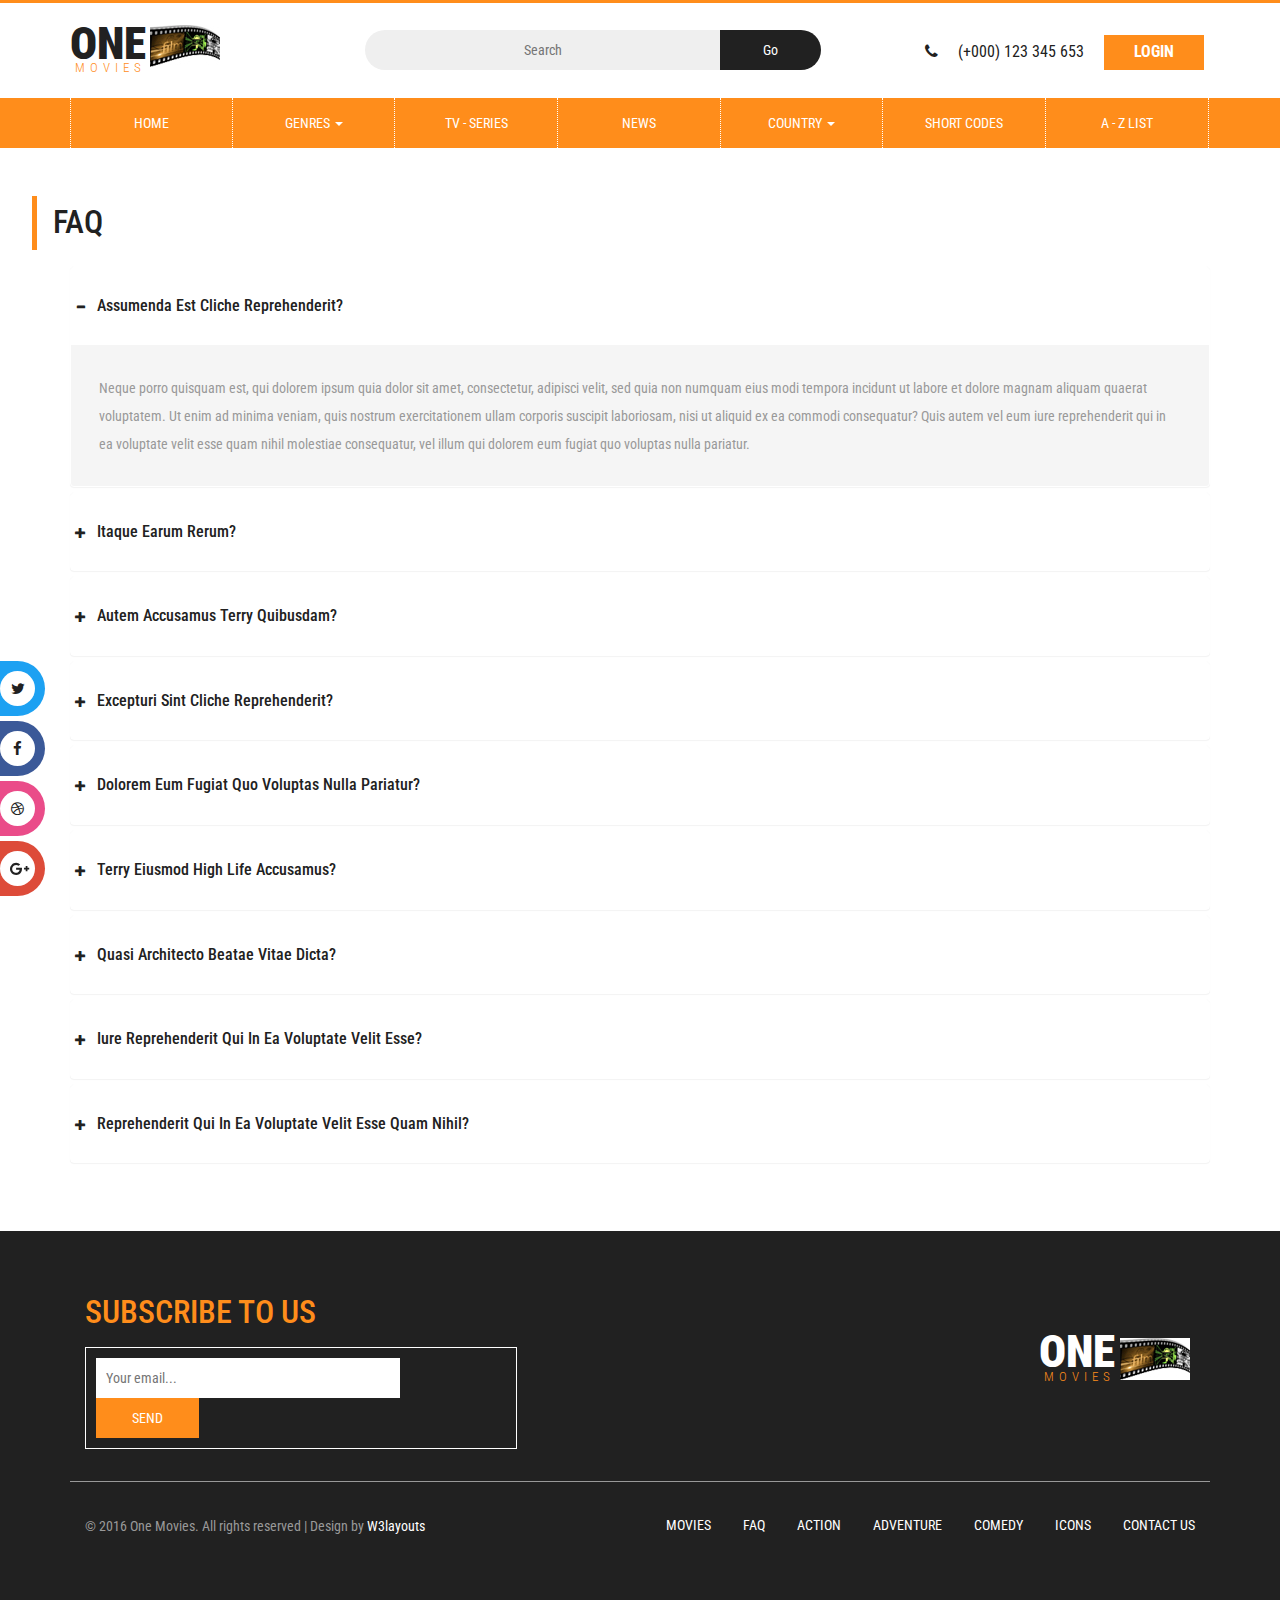
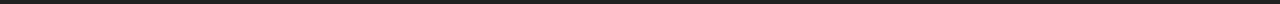
<file: src/main/webapp/resources/early/faq.html>
<!--
author: W3layouts
author URL: http://w3layouts.com
License: Creative Commons Attribution 3.0 Unported
License URL: http://creativecommons.org/licenses/by/3.0/
-->
<!DOCTYPE html>
<html lang="en">
<head>
<title>One Movies an Entertainment Category Flat Bootstrap Responsive Website Template | FAQ :: w3layouts</title>
<!-- for-mobile-apps -->
<meta name="viewport" content="width=device-width, initial-scale=1">
<meta http-equiv="Content-Type" content="text/html; charset=utf-8" />
<meta name="keywords" content="One Movies Responsive web template, Bootstrap Web Templates, Flat Web Templates, Android Compatible web template, 
Smartphone Compatible web template, free webdesigns for Nokia, Samsung, LG, SonyEricsson, Motorola web design" />
<script type="application/x-javascript"> addEventListener("load", function() { setTimeout(hideURLbar, 0); }, false);
		function hideURLbar(){ window.scrollTo(0,1); } </script>
<!-- //for-mobile-apps -->
<link href="css/bootstrap.css" rel="stylesheet" type="text/css" media="all" />
<link href="css/style.css" rel="stylesheet" type="text/css" media="all" />
<link rel="stylesheet" href="css/faqstyle.css" type="text/css" media="all" />
<link href="css/medile.css" rel='stylesheet' type='text/css' />
<link href="css/single.css" rel='stylesheet' type='text/css' />
<link rel="stylesheet" href="css/contactstyle.css" type="text/css" media="all" />
<!-- news-css -->
<link rel="stylesheet" href="news-css/news.css" type="text/css" media="all" />
<!-- //news-css -->
<!-- list-css -->
<link rel="stylesheet" href="list-css/list.css" type="text/css" media="all" />
<!-- //list-css -->
<!-- font-awesome icons -->
<link rel="stylesheet" href="css/font-awesome.min.css" />
<!-- //font-awesome icons -->
<!-- js -->
<script type="text/javascript" src="js/jquery-2.1.4.min.js"></script>
<!-- //js -->
<link href='//fonts.googleapis.com/css?family=Roboto+Condensed:400,700italic,700,400italic,300italic,300' rel='stylesheet' type='text/css'>
<!-- start-smoth-scrolling -->
<script type="text/javascript" src="js/move-top.js"></script>
<script type="text/javascript" src="js/easing.js"></script>
<script type="text/javascript">
	jQuery(document).ready(function($) {
		$(".scroll").click(function(event){		
			event.preventDefault();
			$('html,body').animate({scrollTop:$(this.hash).offset().top},1000);
		});
	});
</script>
<!-- start-smoth-scrolling -->
</head>
	
<body>
<!-- header -->
	<div class="header">
		<div class="container">
			<div class="w3layouts_logo">
				<a href="index.html"><h1>One<span>Movies</span></h1></a>
			</div>
			<div class="w3_search">
				<form action="#" method="post">
					<input type="text" name="Search" placeholder="Search" required="">
					<input type="submit" value="Go">
				</form>
			</div>
			<div class="w3l_sign_in_register">
				<ul>
					<li><i class="fa fa-phone" aria-hidden="true"></i> (+000) 123 345 653</li>
					<li><a href="#" data-toggle="modal" data-target="#myModal">Login</a></li>
				</ul>
			</div>
			<div class="clearfix"> </div>
		</div>
	</div>
<!-- //header -->
<!-- bootstrap-pop-up -->
	<div class="modal video-modal fade" id="myModal" tabindex="-1" role="dialog" aria-labelledby="myModal">
		<div class="modal-dialog" role="document">
			<div class="modal-content">
				<div class="modal-header">
					Sign In & Sign Up
					<button type="button" class="close" data-dismiss="modal" aria-label="Close"><span aria-hidden="true">&times;</span></button>						
				</div>
				<section>
					<div class="modal-body">
						<div class="w3_login_module">
							<div class="module form-module">
							  <div class="toggle"><i class="fa fa-times fa-pencil"></i>
								<div class="tooltip">Click Me</div>
							  </div>
							  <div class="form">
								<h3>Login to your account</h3>
								<form action="#" method="post">
								  <input type="text" name="Username" placeholder="Username" required="">
								  <input type="password" name="Password" placeholder="Password" required="">
								  <input type="submit" value="Login">
								</form>
							  </div>
							  <div class="form">
								<h3>Create an account</h3>
								<form action="#" method="post">
								  <input type="text" name="Username" placeholder="Username" required="">
								  <input type="password" name="Password" placeholder="Password" required="">
								  <input type="email" name="Email" placeholder="Email Address" required="">
								  <input type="text" name="Phone" placeholder="Phone Number" required="">
								  <input type="submit" value="Register">
								</form>
							  </div>
							  <div class="cta"><a href="#">Forgot your password?</a></div>
							</div>
						</div>
					</div>
				</section>
			</div>
		</div>
	</div>
	<script>
		$('.toggle').click(function(){
		  // Switches the Icon
		  $(this).children('i').toggleClass('fa-pencil');
		  // Switches the forms  
		  $('.form').animate({
			height: "toggle",
			'padding-top': 'toggle',
			'padding-bottom': 'toggle',
			opacity: "toggle"
		  }, "slow");
		});
	</script>
<!-- //bootstrap-pop-up -->
<!-- nav -->
	<div class="movies_nav">
		<div class="container">
			<nav class="navbar navbar-default">
				<div class="navbar-header navbar-left">
					<button type="button" class="navbar-toggle collapsed" data-toggle="collapse" data-target="#bs-example-navbar-collapse-1">
						<span class="sr-only">Toggle navigation</span>
						<span class="icon-bar"></span>
						<span class="icon-bar"></span>
						<span class="icon-bar"></span>
					</button>
				</div>
				<!-- Collect the nav links, forms, and other content for toggling -->
				<div class="collapse navbar-collapse navbar-right" id="bs-example-navbar-collapse-1">
					<nav>
						<ul class="nav navbar-nav">
							<li class="w3_home_act"><a href="index.html">Home</a></li>
							<li class="dropdown">
								<a href="#" class="dropdown-toggle" data-toggle="dropdown">Genres <b class="caret"></b></a>
								<ul class="dropdown-menu multi-column columns-3">
									<li>
										<div class="col-sm-4">
											<ul class="multi-column-dropdown">
												<li><a href="genres.html">Action</a></li>
												<li><a href="genres.html">Biography</a></li>
												<li><a href="genres.html">Crime</a></li>
												<li><a href="genres.html">Family</a></li>
												<li><a href="horror.html">Horror</a></li>
												<li><a href="genres.html">Romance</a></li>
												<li><a href="genres.html">Sports</a></li>
												<li><a href="genres.html">War</a></li>
											</ul>
										</div>
										<div class="col-sm-4">
											<ul class="multi-column-dropdown">
												<li><a href="genres.html">Adventure</a></li>
												<li><a href="comedy.html">Comedy</a></li>
												<li><a href="genres.html">Documentary</a></li>
												<li><a href="genres.html">Fantasy</a></li>
												<li><a href="genres.html">Thriller</a></li>
											</ul>
										</div>
										<div class="col-sm-4">
											<ul class="multi-column-dropdown">
												<li><a href="genres.html">Animation</a></li>
												<li><a href="genres.html">Costume</a></li>
												<li><a href="genres.html">Drama</a></li>
												<li><a href="genres.html">History</a></li>
												<li><a href="genres.html">Musical</a></li>
												<li><a href="genres.html">Psychological</a></li>
											</ul>
										</div>
										<div class="clearfix"></div>
									</li>
								</ul>
							</li>
							<li><a href="series.html">tv - series</a></li>
							<li><a href="news.html">news</a></li>
							<li class="dropdown">
								<a href="#" class="dropdown-toggle" data-toggle="dropdown">Country <b class="caret"></b></a>
								<ul class="dropdown-menu multi-column columns-3">
									<li>
										<div class="col-sm-4">
											<ul class="multi-column-dropdown">
												<li><a href="genres.html">Asia</a></li>
												<li><a href="genres.html">France</a></li>
												<li><a href="genres.html">Taiwan</a></li>
												<li><a href="genres.html">United States</a></li>
											</ul>
										</div>
										<div class="col-sm-4">
											<ul class="multi-column-dropdown">
												<li><a href="genres.html">China</a></li>
												<li><a href="genres.html">HongCong</a></li>
												<li><a href="genres.html">Japan</a></li>
												<li><a href="genres.html">Thailand</a></li>
											</ul>
										</div>
										<div class="col-sm-4">
											<ul class="multi-column-dropdown">
												<li><a href="genres.html">Euro</a></li>
												<li><a href="genres.html">India</a></li>
												<li><a href="genres.html">Korea</a></li>
												<li><a href="genres.html">United Kingdom</a></li>
											</ul>
										</div>
										<div class="clearfix"></div>
									</li>
								</ul>
							</li>
							<li><a href="short-codes.html">Short Codes</a></li>
							<li><a href="list.html">A - z list</a></li>
						</ul>
					</nav>
				</div>
			</nav>	
		</div>
	</div>
<!-- //nav -->
<div class="general_social_icons">
	<nav class="social">
		<ul>
			<li class="w3_twitter"><a href="#">Twitter <i class="fa fa-twitter"></i></a></li>
			<li class="w3_facebook"><a href="#">Facebook <i class="fa fa-facebook"></i></a></li>
			<li class="w3_dribbble"><a href="#">Dribbble <i class="fa fa-dribbble"></i></a></li>
			<li class="w3_g_plus"><a href="#">Google+ <i class="fa fa-google-plus"></i></a></li>				  
		</ul>
  </nav>
</div>
<!-- faq-banner -->
	<div class="faq">
		<h4 class="latest-text w3_faq_latest_text w3_latest_text">FAQ</h4>
			<div class="container">
				<div class="panel-group w3l_panel_group_faq" id="accordion" role="tablist" aria-multiselectable="true">
				  <div class="panel panel-default">
					<div class="panel-heading" role="tab" id="headingOne">
					  <h4 class="panel-title asd">
						<a class="pa_italic" role="button" data-toggle="collapse" data-parent="#accordion" href="#collapseOne" aria-expanded="true" aria-controls="collapseOne">
						  <span class="glyphicon glyphicon-plus" aria-hidden="true"></span><i class="glyphicon glyphicon-minus" aria-hidden="true"></i>assumenda est cliche reprehenderit?
						</a>
					  </h4>
					</div>
					<div id="collapseOne" class="panel-collapse collapse in" role="tabpanel" aria-labelledby="headingOne">
					  <div class="panel-body panel_text">
						Neque porro quisquam est, qui dolorem ipsum quia dolor sit amet, consectetur, adipisci velit, sed quia non numquam eius modi tempora incidunt ut labore et dolore magnam aliquam quaerat voluptatem. Ut enim ad minima veniam, quis nostrum exercitationem ullam corporis suscipit laboriosam, nisi ut aliquid ex ea commodi consequatur? Quis autem vel eum iure reprehenderit qui in ea voluptate velit esse quam nihil molestiae consequatur, vel illum qui dolorem eum fugiat quo voluptas nulla pariatur.
					  </div>
					</div>
				  </div>
				  <div class="panel panel-default">
					<div class="panel-heading" role="tab" id="headingTwo">
					  <h4 class="panel-title asd">
						<a class="pa_italic collapsed" role="button" data-toggle="collapse" data-parent="#accordion" href="#collapseTwo" aria-expanded="false" aria-controls="collapseTwo">
						  <span class="glyphicon glyphicon-plus" aria-hidden="true"></span><i class="glyphicon glyphicon-minus" aria-hidden="true"></i>Itaque earum rerum?
						</a>
					  </h4>
					</div>
					<div id="collapseTwo" class="panel-collapse collapse" role="tabpanel" aria-labelledby="headingTwo">
					   <div class="panel-body panel_text">
						Neque porro quisquam est, qui dolorem ipsum quia dolor sit amet, consectetur, adipisci velit, sed quia non numquam eius modi tempora incidunt ut labore et dolore magnam aliquam quaerat voluptatem. Ut enim ad minima veniam, quis nostrum exercitationem ullam corporis suscipit laboriosam, nisi ut aliquid ex ea commodi consequatur? Quis autem vel eum iure reprehenderit qui in ea voluptate velit esse quam nihil molestiae consequatur, vel illum qui dolorem eum fugiat quo voluptas nulla pariatur.
					  </div>
					</div>
				  </div>
				  <div class="panel panel-default">
					<div class="panel-heading" role="tab" id="headingThree">
					  <h4 class="panel-title asd">
						<a class="pa_italic collapsed" role="button" data-toggle="collapse" data-parent="#accordion" href="#collapseThree" aria-expanded="false" aria-controls="collapseThree">
						  <span class="glyphicon glyphicon-plus" aria-hidden="true"></span><i class="glyphicon glyphicon-minus" aria-hidden="true"></i>autem accusamus terry quibusdam?
						</a>
					  </h4>
					</div>
					<div id="collapseThree" class="panel-collapse collapse" role="tabpanel" aria-labelledby="headingThree">
					   <div class="panel-body panel_text">
						Neque porro quisquam est, qui dolorem ipsum quia dolor sit amet, consectetur, adipisci velit, sed quia non numquam eius modi tempora incidunt ut labore et dolore magnam aliquam quaerat voluptatem. Ut enim ad minima veniam, quis nostrum exercitationem ullam corporis suscipit laboriosam, nisi ut aliquid ex ea commodi consequatur? Quis autem vel eum iure reprehenderit qui in ea voluptate velit esse quam nihil molestiae consequatur, vel illum qui dolorem eum fugiat quo voluptas nulla pariatur.
					  </div>
					</div>
				  </div>
				  <div class="panel panel-default">
					<div class="panel-heading" role="tab" id="headingFour">
					  <h4 class="panel-title asd">
						<a class="pa_italic collapsed" role="button" data-toggle="collapse" data-parent="#accordion" href="#collapseFour" aria-expanded="false" aria-controls="collapseFour">
						  <span class="glyphicon glyphicon-plus" aria-hidden="true"></span><i class="glyphicon glyphicon-minus" aria-hidden="true"></i>excepturi sint cliche reprehenderit?
						</a>
					  </h4>
					</div>
					<div id="collapseFour" class="panel-collapse collapse" role="tabpanel" aria-labelledby="headingFour">
					   <div class="panel-body panel_text">
						Neque porro quisquam est, qui dolorem ipsum quia dolor sit amet, consectetur, adipisci velit, sed quia non numquam eius modi tempora incidunt ut labore et dolore magnam aliquam quaerat voluptatem. Ut enim ad minima veniam, quis nostrum exercitationem ullam corporis suscipit laboriosam, nisi ut aliquid ex ea commodi consequatur? Quis autem vel eum iure reprehenderit qui in ea voluptate velit esse quam nihil molestiae consequatur, vel illum qui dolorem eum fugiat quo voluptas nulla pariatur.
					  </div>
					</div>
				  </div>
				   <div class="panel panel-default">
					<div class="panel-heading" role="tab" id="headingFive">
					  <h4 class="panel-title asd">
						<a class="pa_italic collapsed" role="button" data-toggle="collapse" data-parent="#accordion" href="#collapseFive" aria-expanded="false" aria-controls="collapseFive">
						  <span class="glyphicon glyphicon-plus" aria-hidden="true"></span><i class="glyphicon glyphicon-minus" aria-hidden="true"></i>dolorem eum fugiat quo voluptas nulla pariatur?
						</a>
					  </h4>
					</div>
					<div id="collapseFive" class="panel-collapse collapse" role="tabpanel" aria-labelledby="headingFive">
					   <div class="panel-body panel_text">
						Neque porro quisquam est, qui dolorem ipsum quia dolor sit amet, consectetur, adipisci velit, sed quia non numquam eius modi tempora incidunt ut labore et dolore magnam aliquam quaerat voluptatem. Ut enim ad minima veniam, quis nostrum exercitationem ullam corporis suscipit laboriosam, nisi ut aliquid ex ea commodi consequatur? Quis autem vel eum iure reprehenderit qui in ea voluptate velit esse quam nihil molestiae consequatur, vel illum qui dolorem eum fugiat quo voluptas nulla pariatur.
					  </div>
					</div>
				  </div>
				   <div class="panel panel-default">
					<div class="panel-heading" role="tab" id="headingSix">
					  <h4 class="panel-title asd">
						<a class="pa_italic collapsed" role="button" data-toggle="collapse" data-parent="#accordion" href="#collapseSix" aria-expanded="false" aria-controls="collapseSix">
						  <span class="glyphicon glyphicon-plus" aria-hidden="true"></span><i class="glyphicon glyphicon-minus" aria-hidden="true"></i>terry eiusmod high life accusamus?
						</a>
					  </h4>
					</div>
					<div id="collapseSix" class="panel-collapse collapse" role="tabpanel" aria-labelledby="headingSix">
					   <div class="panel-body panel_text">
						Neque porro quisquam est, qui dolorem ipsum quia dolor sit amet, consectetur, adipisci velit, sed quia non numquam eius modi tempora incidunt ut labore et dolore magnam aliquam quaerat voluptatem. Ut enim ad minima veniam, quis nostrum exercitationem ullam corporis suscipit laboriosam, nisi ut aliquid ex ea commodi consequatur? Quis autem vel eum iure reprehenderit qui in ea voluptate velit esse quam nihil molestiae consequatur, vel illum qui dolorem eum fugiat quo voluptas nulla pariatur.
					  </div>
					</div>
				  </div>
				   <div class="panel panel-default">
					<div class="panel-heading" role="tab" id="headingSeven">
					  <h4 class="panel-title asd">
						<a class="pa_italic collapsed" role="button" data-toggle="collapse" data-parent="#accordion" href="#collapseSeven" aria-expanded="false" aria-controls="collapseSeven">
						  <span class="glyphicon glyphicon-plus" aria-hidden="true"></span><i class="glyphicon glyphicon-minus" aria-hidden="true"></i>quasi architecto beatae vitae dicta?
						</a>
					  </h4>
					</div>
					<div id="collapseSeven" class="panel-collapse collapse" role="tabpanel" aria-labelledby="headingSeven">
					   <div class="panel-body panel_text">
						Neque porro quisquam est, qui dolorem ipsum quia dolor sit amet, consectetur, adipisci velit, sed quia non numquam eius modi tempora incidunt ut labore et dolore magnam aliquam quaerat voluptatem. Ut enim ad minima veniam, quis nostrum exercitationem ullam corporis suscipit laboriosam, nisi ut aliquid ex ea commodi consequatur? Quis autem vel eum iure reprehenderit qui in ea voluptate velit esse quam nihil molestiae consequatur, vel illum qui dolorem eum fugiat quo voluptas nulla pariatur.
					  </div>
					</div>
				  </div>
				   <div class="panel panel-default">
					<div class="panel-heading" role="tab" id="headingEight">
					  <h4 class="panel-title asd">
						<a class="pa_italic collapsed" role="button" data-toggle="collapse" data-parent="#accordion" href="#collapseEight" aria-expanded="false" aria-controls="collapseEight">
						  <span class="glyphicon glyphicon-plus" aria-hidden="true"></span><i class="glyphicon glyphicon-minus" aria-hidden="true"></i>iure reprehenderit qui in ea voluptate velit esse?
						</a>
					  </h4>
					</div>
					<div id="collapseEight" class="panel-collapse collapse" role="tabpanel" aria-labelledby="headingEight">
					   <div class="panel-body panel_text">
						Neque porro quisquam est, qui dolorem ipsum quia dolor sit amet, consectetur, adipisci velit, sed quia non numquam eius modi tempora incidunt ut labore et dolore magnam aliquam quaerat voluptatem. Ut enim ad minima veniam, quis nostrum exercitationem ullam corporis suscipit laboriosam, nisi ut aliquid ex ea commodi consequatur? Quis autem vel eum iure reprehenderit qui in ea voluptate velit esse quam nihil molestiae consequatur, vel illum qui dolorem eum fugiat quo voluptas nulla pariatur.
					  </div>
					</div>
				  </div>
				   <div class="panel panel-default">
					<div class="panel-heading" role="tab" id="headingNine">
					  <h4 class="panel-title asd">
						<a class="pa_italic collapsed" role="button" data-toggle="collapse" data-parent="#accordion" href="#collapseNine" aria-expanded="false" aria-controls="collapseNine">
						  <span class="glyphicon glyphicon-plus" aria-hidden="true"></span><i class="glyphicon glyphicon-minus" aria-hidden="true"></i>reprehenderit qui in ea voluptate velit esse quam nihil?
						</a>
					  </h4>
					</div>
					<div id="collapseNine" class="panel-collapse collapse" role="tabpanel" aria-labelledby="headingNine">
					   <div class="panel-body panel_text">
						Neque porro quisquam est, qui dolorem ipsum quia dolor sit amet, consectetur, adipisci velit, sed quia non numquam eius modi tempora incidunt ut labore et dolore magnam aliquam quaerat voluptatem. Ut enim ad minima veniam, quis nostrum exercitationem ullam corporis suscipit laboriosam, nisi ut aliquid ex ea commodi consequatur? Quis autem vel eum iure reprehenderit qui in ea voluptate velit esse quam nihil molestiae consequatur, vel illum qui dolorem eum fugiat quo voluptas nulla pariatur.
					  </div>
					</div>
				  </div>
				</div>
			</div>
	</div>
<!-- //faq-banner -->
<!-- footer -->
	<div class="footer">
		<div class="container">
			<div class="w3ls_footer_grid">
				<div class="col-md-6 w3ls_footer_grid_left">
					<div class="w3ls_footer_grid_left1">
						<h2>Subscribe to us</h2>
						<div class="w3ls_footer_grid_left1_pos">
							<form action="#" method="post">
								<input type="email" name="email" placeholder="Your email..." required="">
								<input type="submit" value="Send">
							</form>
						</div>
					</div>
				</div>
				<div class="col-md-6 w3ls_footer_grid_right">
					<a href="index.html"><h2>One<span>Movies</span></h2></a>
				</div>
				<div class="clearfix"> </div>
			</div>
			<div class="col-md-5 w3ls_footer_grid1_left">
				<p>&copy; 2016 One Movies. All rights reserved | Design by <a href="http://w3layouts.com/">W3layouts</a></p>
			</div>
			<div class="col-md-7 w3ls_footer_grid1_right">
				<ul>
					<li>
						<a href="genres.html">Movies</a>
					</li>
					<li>
						<a href="faq.html">FAQ</a>
					</li>
					<li>
						<a href="horror.html">Action</a>
					</li>
					<li>
						<a href="genres.html">Adventure</a>
					</li>
					<li>
						<a href="comedy.html">Comedy</a>
					</li>
					<li>
						<a href="icons.html">Icons</a>
					</li>
					<li>
						<a href="contact.html">Contact Us</a>
					</li>
				</ul>
			</div>
			<div class="clearfix"> </div>
		</div>
	</div>
<!-- //footer -->
<!-- Bootstrap Core JavaScript -->
<script src="js/bootstrap.min.js"></script>
<script>
$(document).ready(function(){
    $(".dropdown").hover(            
        function() {
            $('.dropdown-menu', this).stop( true, true ).slideDown("fast");
            $(this).toggleClass('open');        
        },
        function() {
            $('.dropdown-menu', this).stop( true, true ).slideUp("fast");
            $(this).toggleClass('open');       
        }
    );
});
</script>
<!-- //Bootstrap Core JavaScript -->
<!-- here stars scrolling icon -->
	<script type="text/javascript">
		$(document).ready(function() {
			/*
				var defaults = {
				containerID: 'toTop', // fading element id
				containerHoverID: 'toTopHover', // fading element hover id
				scrollSpeed: 1200,
				easingType: 'linear' 
				};
			*/
								
			$().UItoTop({ easingType: 'easeOutQuart' });
								
			});
	</script>
<!-- //here ends scrolling icon -->
</body>
</html>
</file>
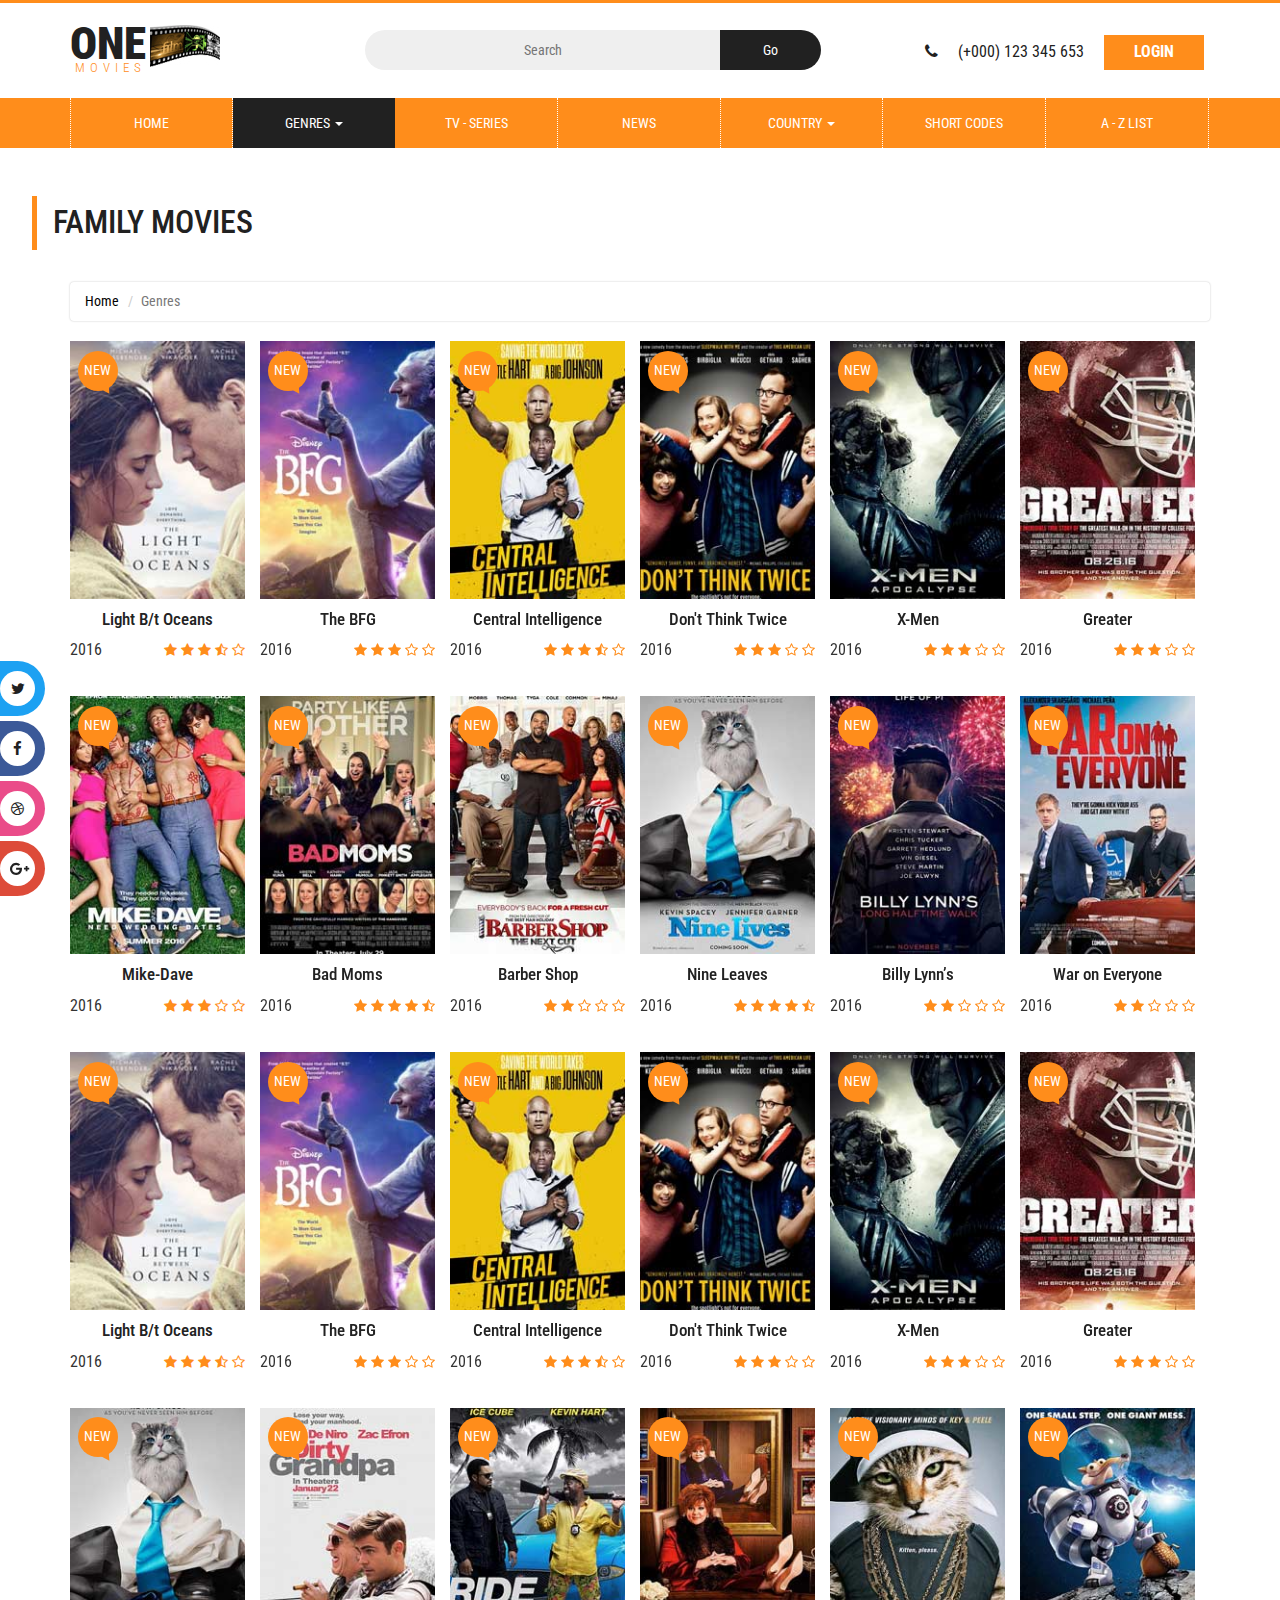
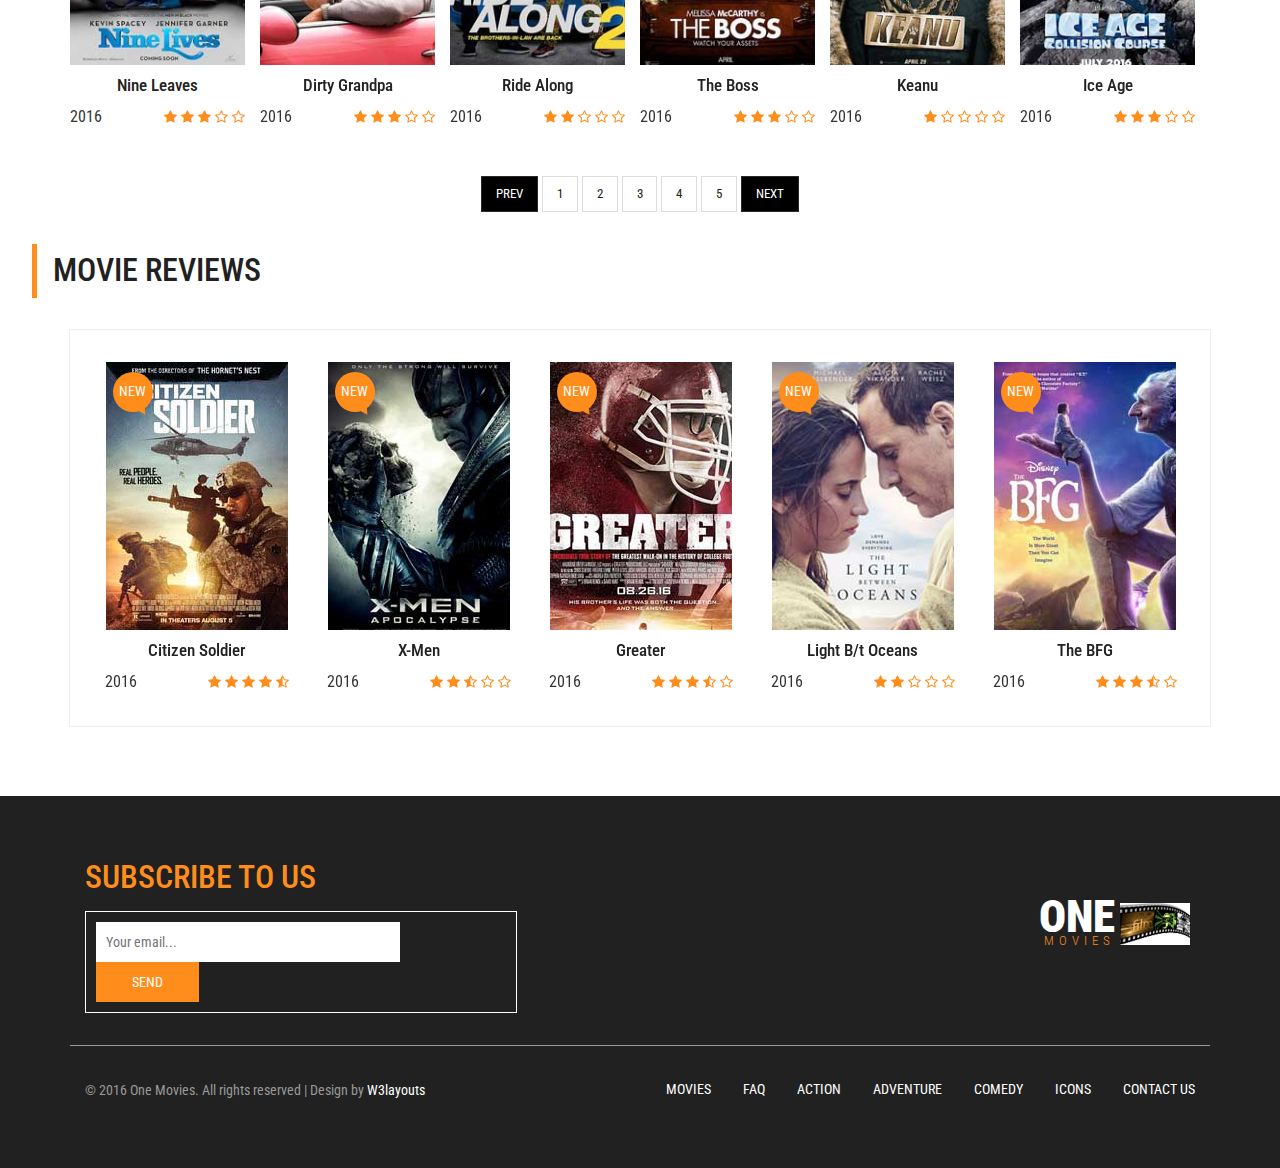
<file: src/main/webapp/resources/early/genres.html>
<!--
author: W3layouts
author URL: http://w3layouts.com
License: Creative Commons Attribution 3.0 Unported
License URL: http://creativecommons.org/licenses/by/3.0/
-->
<!DOCTYPE html>
<html lang="en">
<head>
<title>One Movies an Entertainment Category Flat Bootstrap Responsive Website Template | General :: w3layouts</title>
<!-- for-mobile-apps -->
<meta name="viewport" content="width=device-width, initial-scale=1">
<meta http-equiv="Content-Type" content="text/html; charset=utf-8" />
<meta name="keywords" content="One Movies Responsive web template, Bootstrap Web Templates, Flat Web Templates, Android Compatible web template, 
Smartphone Compatible web template, free webdesigns for Nokia, Samsung, LG, SonyEricsson, Motorola web design" />
<script type="application/x-javascript"> addEventListener("load", function() { setTimeout(hideURLbar, 0); }, false);
		function hideURLbar(){ window.scrollTo(0,1); } </script>
<!-- //for-mobile-apps -->
<link href="css/bootstrap.css" rel="stylesheet" type="text/css" media="all" />
<link href="css/style.css" rel="stylesheet" type="text/css" media="all" />
<link href="css/medile.css" rel='stylesheet' type='text/css' />
<link href="css/single.css" rel='stylesheet' type='text/css' />
<link rel="stylesheet" href="css/contactstyle.css" type="text/css" media="all" />
<link rel="stylesheet" href="css/faqstyle.css" type="text/css" media="all" />
<!-- font-awesome icons -->
<link rel="stylesheet" href="css/font-awesome.min.css" />
<!-- //font-awesome icons -->
<!-- news-css -->
<link rel="stylesheet" href="news-css/news.css" type="text/css" media="all" />
<!-- //news-css -->
<!-- list-css -->
<link rel="stylesheet" href="list-css/list.css" type="text/css" media="all" />
<!-- //list-css -->
<!-- js -->
<script type="text/javascript" src="js/jquery-2.1.4.min.js"></script>
<!-- //js -->
<link href='//fonts.googleapis.com/css?family=Roboto+Condensed:400,700italic,700,400italic,300italic,300' rel='stylesheet' type='text/css'>
<!-- start-smoth-scrolling -->
<script type="text/javascript" src="js/move-top.js"></script>
<script type="text/javascript" src="js/easing.js"></script>
<script type="text/javascript">
	jQuery(document).ready(function($) {
		$(".scroll").click(function(event){		
			event.preventDefault();
			$('html,body').animate({scrollTop:$(this.hash).offset().top},1000);
		});
	});
</script>
<!-- start-smoth-scrolling -->
<link href="css/owl.carousel.css" rel="stylesheet" type="text/css" media="all">
<script src="js/owl.carousel.js"></script>
<script>
	$(document).ready(function() { 
		$("#owl-demo").owlCarousel({
	 
		  autoPlay: 3000, //Set AutoPlay to 3 seconds
	 
		  items : 5,
		  itemsDesktop : [640,5],
		  itemsDesktopSmall : [414,4]
	 
		});
	 
	}); 
</script> 
</head>
	
<body>
<!-- header -->
	<div class="header">
		<div class="container">
			<div class="w3layouts_logo">
				<a href="index.html"><h1>One<span>Movies</span></h1></a>
			</div>
			<div class="w3_search">
				<form action="#" method="post">
					<input type="text" name="Search" placeholder="Search" required="">
					<input type="submit" value="Go">
				</form>
			</div>
			<div class="w3l_sign_in_register">
				<ul>
					<li><i class="fa fa-phone" aria-hidden="true"></i> (+000) 123 345 653</li>
					<li><a href="#" data-toggle="modal" data-target="#myModal">Login</a></li>
				</ul>
			</div>
			<div class="clearfix"> </div>
		</div>
	</div>
<!-- //header -->
<!-- bootstrap-pop-up -->
	<div class="modal video-modal fade" id="myModal" tabindex="-1" role="dialog" aria-labelledby="myModal">
		<div class="modal-dialog" role="document">
			<div class="modal-content">
				<div class="modal-header">
					Sign In & Sign Up
					<button type="button" class="close" data-dismiss="modal" aria-label="Close"><span aria-hidden="true">&times;</span></button>						
				</div>
				<section>
					<div class="modal-body">
						<div class="w3_login_module">
							<div class="module form-module">
							  <div class="toggle"><i class="fa fa-times fa-pencil"></i>
								<div class="tooltip">Click Me</div>
							  </div>
							  <div class="form">
								<h3>Login to your account</h3>
								<form action="#" method="post">
								  <input type="text" name="Username" placeholder="Username" required="">
								  <input type="password" name="Password" placeholder="Password" required="">
								  <input type="submit" value="Login">
								</form>
							  </div>
							  <div class="form">
								<h3>Create an account</h3>
								<form action="#" method="post">
								  <input type="text" name="Username" placeholder="Username" required="">
								  <input type="password" name="Password" placeholder="Password" required="">
								  <input type="email" name="Email" placeholder="Email Address" required="">
								  <input type="text" name="Phone" placeholder="Phone Number" required="">
								  <input type="submit" value="Register">
								</form>
							  </div>
							  <div class="cta"><a href="#">Forgot your password?</a></div>
							</div>
						</div>
					</div>
				</section>
			</div>
		</div>
	</div>
	<script>
		$('.toggle').click(function(){
		  // Switches the Icon
		  $(this).children('i').toggleClass('fa-pencil');
		  // Switches the forms  
		  $('.form').animate({
			height: "toggle",
			'padding-top': 'toggle',
			'padding-bottom': 'toggle',
			opacity: "toggle"
		  }, "slow");
		});
	</script>
<!-- //bootstrap-pop-up -->
<!-- nav -->
	<div class="movies_nav">
		<div class="container">
			<nav class="navbar navbar-default">
				<div class="navbar-header navbar-left">
					<button type="button" class="navbar-toggle collapsed" data-toggle="collapse" data-target="#bs-example-navbar-collapse-1">
						<span class="sr-only">Toggle navigation</span>
						<span class="icon-bar"></span>
						<span class="icon-bar"></span>
						<span class="icon-bar"></span>
					</button>
				</div>
				<!-- Collect the nav links, forms, and other content for toggling -->
				<div class="collapse navbar-collapse navbar-right" id="bs-example-navbar-collapse-1">
					<nav>
						<ul class="nav navbar-nav">
							<li class="w3_home_act"><a href="index.html">Home</a></li>
							<li class="dropdown active">
								<a href="#" class="dropdown-toggle" data-toggle="dropdown">Genres <b class="caret"></b></a>
								<ul class="dropdown-menu multi-column columns-3">
									<li>
										<div class="col-sm-4">
											<ul class="multi-column-dropdown">
												<li><a href="genres.html">Action</a></li>
												<li><a href="genres.html">Biography</a></li>
												<li><a href="genres.html">Crime</a></li>
												<li><a href="genres.html">Family</a></li>
												<li><a href="horror.html">Horror</a></li>
												<li><a href="genres.html">Romance</a></li>
												<li><a href="genres.html">Sports</a></li>
												<li><a href="genres.html">War</a></li>
											</ul>
										</div>
										<div class="col-sm-4">
											<ul class="multi-column-dropdown">
												<li><a href="genres.html">Adventure</a></li>
												<li><a href="comedy.html">Comedy</a></li>
												<li><a href="genres.html">Documentary</a></li>
												<li><a href="genres.html">Fantasy</a></li>
												<li><a href="genres.html">Thriller</a></li>
											</ul>
										</div>
										<div class="col-sm-4">
											<ul class="multi-column-dropdown">
												<li><a href="genres.html">Animation</a></li>
												<li><a href="genres.html">Costume</a></li>
												<li><a href="genres.html">Drama</a></li>
												<li><a href="genres.html">History</a></li>
												<li><a href="genres.html">Musical</a></li>
												<li><a href="genres.html">Psychological</a></li>
											</ul>
										</div>
										<div class="clearfix"></div>
									</li>
								</ul>
							</li>
							<li><a href="series.html">tv - series</a></li>
							<li><a href="news.html">news</a></li>
							<li class="dropdown">
								<a href="#" class="dropdown-toggle" data-toggle="dropdown">Country <b class="caret"></b></a>
								<ul class="dropdown-menu multi-column columns-3">
									<li>
										<div class="col-sm-4">
											<ul class="multi-column-dropdown">
												<li><a href="genres.html">Asia</a></li>
												<li><a href="genres.html">France</a></li>
												<li><a href="genres.html">Taiwan</a></li>
												<li><a href="genres.html">United States</a></li>
											</ul>
										</div>
										<div class="col-sm-4">
											<ul class="multi-column-dropdown">
												<li><a href="genres.html">China</a></li>
												<li><a href="genres.html">HongCong</a></li>
												<li><a href="genres.html">Japan</a></li>
												<li><a href="genres.html">Thailand</a></li>
											</ul>
										</div>
										<div class="col-sm-4">
											<ul class="multi-column-dropdown">
												<li><a href="genres.html">Euro</a></li>
												<li><a href="genres.html">India</a></li>
												<li><a href="genres.html">Korea</a></li>
												<li><a href="genres.html">United Kingdom</a></li>
											</ul>
										</div>
										<div class="clearfix"></div>
									</li>
								</ul>
							</li>
							<li><a href="short-codes.html">Short Codes</a></li>
							<li><a href="list.html">A - z list</a></li>
						</ul>
					</nav>
				</div>
			</nav>	
		</div>
	</div>
<!-- //nav -->
<div class="general_social_icons">
	<nav class="social">
		<ul>
			<li class="w3_twitter"><a href="#">Twitter <i class="fa fa-twitter"></i></a></li>
			<li class="w3_facebook"><a href="#">Facebook <i class="fa fa-facebook"></i></a></li>
			<li class="w3_dribbble"><a href="#">Dribbble <i class="fa fa-dribbble"></i></a></li>
			<li class="w3_g_plus"><a href="#">Google+ <i class="fa fa-google-plus"></i></a></li>				  
		</ul>
  </nav>
</div>
<!-- /w3l-medile-movies-grids -->
	<div class="general-agileits-w3l">
		<div class="w3l-medile-movies-grids">

				<!-- /movie-browse-agile -->
				
				      <div class="movie-browse-agile">
					     <!--/browse-agile-w3ls -->
						<div class="browse-agile-w3ls general-w3ls">
								<div class="tittle-head">
									<h4 class="latest-text">Family Movies </h4>
									<div class="container">
										<div class="agileits-single-top">
											<ol class="breadcrumb">
											  <li><a href="index.html">Home</a></li>
											  <li class="active">Genres</li>
											</ol>
										</div>
									</div>
								</div>
								     <div class="container">
							<div class="browse-inner">
							   <div class="col-md-2 w3l-movie-gride-agile">
										 <a href="single.html" class="hvr-shutter-out-horizontal"><img src="images/m7.jpg" title="album-name" alt=" " />
									     <div class="w3l-action-icon"><i class="fa fa-play-circle" aria-hidden="true"></i></div>
									</a>
									  <div class="mid-1">
										<div class="w3l-movie-text">
											<h6><a href="single.html">Light B/t Oceans</a></h6>							
										</div>
										<div class="mid-2">
										
											<p>2016</p>
											<div class="block-stars">
												<ul class="w3l-ratings">
													     <li><a href="#"><i class="fa fa-star" aria-hidden="true"></i></a></li>
														 <li><a href="#"><i class="fa fa-star" aria-hidden="true"></i></a></li>
														 <li><a href="#"><i class="fa fa-star" aria-hidden="true"></i></a></li>
														 <li><a href="#"><i class="fa fa-star-half-o" aria-hidden="true"></i></a></li>
														 <li><a href="#"><i class="fa fa-star-o" aria-hidden="true"></i></a></li>
														  
										
												</ul>
											</div>
											<div class="clearfix"></div>
										</div>
											
									</div>
							 	    <div class="ribben two">
										<p>NEW</p>
									</div>	
									</div>
								   <div class="col-md-2 w3l-movie-gride-agile">
										 <a href="single.html" class="hvr-shutter-out-horizontal"><img src="images/m8.jpg" title="album-name" alt=" " />
									     <div class="w3l-action-icon"><i class="fa fa-play-circle" aria-hidden="true"></i></div>
									</a>
									  <div class="mid-1">
										<div class="w3l-movie-text">
											<h6><a href="single.html">The BFG</a></h6>							
										</div>
										<div class="mid-2">
										
											<p>2016</p>
											 <div class="block-stars">
												<ul class="w3l-ratings">
													     <li><a href="#"><i class="fa fa-star" aria-hidden="true"></i></a></li>
														 <li><a href="#"><i class="fa fa-star" aria-hidden="true"></i></a></li>
														 <li><a href="#"><i class="fa fa-star" aria-hidden="true"></i></a></li>
														  <li><a href="#"><i class="fa fa-star-o" aria-hidden="true"></i></a></li>
														<li><a href="#"><i class="fa fa-star-o" aria-hidden="true"></i></a></li>
														  
										
												</ul>
											</div>
											<div class="clearfix"></div>
										</div>
											
									</div>
							 	    <div class="ribben two">
										<p>NEW</p>
									</div>	
									</div>
								    <div class="col-md-2 w3l-movie-gride-agile">
										 <a href="single.html" class="hvr-shutter-out-horizontal"><img src="images/m9.jpg" title="album-name" alt=" " />
									     <div class="w3l-action-icon"><i class="fa fa-play-circle" aria-hidden="true"></i></div>
									</a>
									  <div class="mid-1">
										<div class="w3l-movie-text">
											<h6><a href="single.html">Central Intelligence</a></h6>							
										</div>
										<div class="mid-2">
										
											<p>2016</p>
											 <div class="block-stars">
												<ul class="w3l-ratings">
													     <li><a href="#"><i class="fa fa-star" aria-hidden="true"></i></a></li>
														 <li><a href="#"><i class="fa fa-star" aria-hidden="true"></i></a></li>
														 <li><a href="#"><i class="fa fa-star" aria-hidden="true"></i></a></li>
														 <li><a href="#"><i class="fa fa-star-half-o" aria-hidden="true"></i></a></li>
														 <li><a href="#"><i class="fa fa-star-o" aria-hidden="true"></i></a></li>
														  
										
												</ul>
											</div>
											<div class="clearfix"></div>
										</div>
											
									</div>
							 	    <div class="ribben two">
										<p>NEW</p>
									</div>	
									</div>
									<div class="col-md-2 w3l-movie-gride-agile">
										  <a href="single.html" class="hvr-shutter-out-horizontal"><img src="images/m10.jpg" title="album-name" alt=" " />
									     <div class="w3l-action-icon"><i class="fa fa-play-circle" aria-hidden="true"></i></div>
									</a>
									  <div class="mid-1">
										<div class="w3l-movie-text">
											<h6><a href="single.html">Don't Think Twice</a></h6>							
										</div>
										<div class="mid-2">
										
											<p>2016</p>
											 <div class="block-stars">
												<ul class="w3l-ratings">
													     <li><a href="#"><i class="fa fa-star" aria-hidden="true"></i></a></li>
														 <li><a href="#"><i class="fa fa-star" aria-hidden="true"></i></a></li>
														 <li><a href="#"><i class="fa fa-star" aria-hidden="true"></i></a></li>
														  <li><a href="#"><i class="fa fa-star-o" aria-hidden="true"></i></a></li>
														<li><a href="#"><i class="fa fa-star-o" aria-hidden="true"></i></a></li>
														  
										
												</ul>
											</div>
											<div class="clearfix"></div>
										</div>
											
									</div>
							 	    <div class="ribben two">
										<p>NEW</p>
									</div>	
									</div>
										<div class="col-md-2 w3l-movie-gride-agile">
										<a href="single.html" class="hvr-shutter-out-horizontal"><img src="images/m11.jpg" title="album-name" alt=" " />
									     <div class="w3l-action-icon"><i class="fa fa-play-circle" aria-hidden="true"></i></div>
									</a>
									  <div class="mid-1">
										<div class="w3l-movie-text">
											<h6><a href="single.html">X-Men</a></h6>							
										</div>
										<div class="mid-2">
										
											<p>2016</p>
											 <div class="block-stars">
												<ul class="w3l-ratings">
													     <li><a href="#"><i class="fa fa-star" aria-hidden="true"></i></a></li>
														 <li><a href="#"><i class="fa fa-star" aria-hidden="true"></i></a></li>
														 <li><a href="#"><i class="fa fa-star" aria-hidden="true"></i></a></li>
														  <li><a href="#"><i class="fa fa-star-o" aria-hidden="true"></i></a></li>
														<li><a href="#"><i class="fa fa-star-o" aria-hidden="true"></i></a></li>
														  
										
												</ul>
											</div>
											<div class="clearfix"></div>
										</div>
											
									</div>
							 	    <div class="ribben two">
										<p>NEW</p>
									</div>	
									</div>
									<div class="col-md-2 w3l-movie-gride-agile">
										 <a href="single.html" class="hvr-shutter-out-horizontal"><img src="images/m12.jpg" title="album-name" alt=" " />
									     <div class="w3l-action-icon"><i class="fa fa-play-circle" aria-hidden="true"></i></div>
									</a>
									  <div class="mid-1">
										<div class="w3l-movie-text">
											<h6><a href="single.html">Greater</a></h6>							
										</div>
										<div class="mid-2">
										
											<p>2016</p>
											<div class="block-stars">
												<ul class="w3l-ratings">
													     <li><a href="#"><i class="fa fa-star" aria-hidden="true"></i></a></li>
														 <li><a href="#"><i class="fa fa-star" aria-hidden="true"></i></a></li>
														 <li><a href="#"><i class="fa fa-star" aria-hidden="true"></i></a></li>
														  <li><a href="#"><i class="fa fa-star-o" aria-hidden="true"></i></a></li>
														<li><a href="#"><i class="fa fa-star-o" aria-hidden="true"></i></a></li>
														  
										
												</ul>
											</div>
											<div class="clearfix"></div>
										</div>
											
									</div>
							 	    <div class="ribben two">
										<p>NEW</p>
									</div>	
									</div>

											<div class="clearfix"> </div>
								</div>
								<!-- /latest-movies1 -->
							    <div class="browse-inner-come-agile-w3">
							   <div class="col-md-2 w3l-movie-gride-agile">
										 <a href="single.html" class="hvr-shutter-out-horizontal"><img src="images/c7.jpg" title="album-name" alt=" " />
									     <div class="w3l-action-icon"><i class="fa fa-play-circle" aria-hidden="true"></i></div>
									</a>
									  <div class="mid-1">
										<div class="w3l-movie-text">
											<h6><a href="single.html">Mike-Dave</a></h6>							
										</div>
										<div class="mid-2">
										
											<p>2016</p>
											<div class="block-stars">
												<ul class="w3l-ratings">
													     <li><a href="#"><i class="fa fa-star" aria-hidden="true"></i></a></li>
														 <li><a href="#"><i class="fa fa-star" aria-hidden="true"></i></a></li>
														 <li><a href="#"><i class="fa fa-star" aria-hidden="true"></i></a></li>
														  <li><a href="#"><i class="fa fa-star-o" aria-hidden="true"></i></a></li>
														   <li><a href="#"><i class="fa fa-star-o" aria-hidden="true"></i></a></li>
														  
										
												</ul>
											</div>
											<div class="clearfix"></div>
										</div>
											
									</div>
							 	    <div class="ribben two">
										<p>NEW</p>
									</div>	
									</div>
								   <div class="col-md-2 w3l-movie-gride-agile">
										 <a href="single.html" class="hvr-shutter-out-horizontal"><img src="images/c8.jpg" title="album-name" alt=" " />
									     <div class="w3l-action-icon"><i class="fa fa-play-circle" aria-hidden="true"></i></div>
									</a>
									  <div class="mid-1">
										<div class="w3l-movie-text">
											<h6><a href="single.html">Bad Moms</a></h6>							
										</div>
										<div class="mid-2">
										
											<p>2016</p>
											 <div class="block-stars">
												<ul class="w3l-ratings">
													     <li><a href="#"><i class="fa fa-star" aria-hidden="true"></i></a></li>
														 <li><a href="#"><i class="fa fa-star" aria-hidden="true"></i></a></li>
														 <li><a href="#"><i class="fa fa-star" aria-hidden="true"></i></a></li>
														 <li><a href="#"><i class="fa fa-star" aria-hidden="true"></i></a></li>
														  <li><a href="#"><i class="fa fa-star-half-o" aria-hidden="true"></i></a></li>
														  
										
												</ul>
											</div>
											<div class="clearfix"></div>
										</div>
											
									</div>
							 	    <div class="ribben two">
										<p>NEW</p>
									</div>	
									</div>
								    <div class="col-md-2 w3l-movie-gride-agile">
										 <a href="single.html" class="hvr-shutter-out-horizontal"><img src="images/c9.jpg" title="album-name" alt=" " />
									     <div class="w3l-action-icon"><i class="fa fa-play-circle" aria-hidden="true"></i></div>
									</a>
									  <div class="mid-1">
										<div class="w3l-movie-text">
											<h6><a href="single.html">Barber Shop</a></h6>							
										</div>
										<div class="mid-2">
										
											<p>2016</p>
											 <div class="block-stars">
												<ul class="w3l-ratings">
													     <li><a href="#"><i class="fa fa-star" aria-hidden="true"></i></a></li>
														 <li><a href="#"><i class="fa fa-star" aria-hidden="true"></i></a></li>
														 <li><a href="#"><i class="fa fa-star-o" aria-hidden="true"></i></a></li>
														  <li><a href="#"><i class="fa fa-star-o" aria-hidden="true"></i></a></li>
														 <li><a href="#"><i class="fa fa-star-o" aria-hidden="true"></i></a></li>
														  
										
												</ul>
											</div>
											<div class="clearfix"></div>
										</div>
											
									</div>
							 	    <div class="ribben two">
										<p>NEW</p>
									</div>	
									</div>
									<div class="col-md-2 w3l-movie-gride-agile">
										  <a href="single.html" class="hvr-shutter-out-horizontal"><img src="images/c10.jpg" title="album-name" alt=" " />
									     <div class="w3l-action-icon"><i class="fa fa-play-circle" aria-hidden="true"></i></div>
									</a>
									  <div class="mid-1">
										<div class="w3l-movie-text">
											<h6><a href="single.html">Nine Leaves</a></h6>							
										</div>
										<div class="mid-2">
										
											<p>2016</p>
											 <div class="block-stars">
												<ul class="w3l-ratings">
													     <li><a href="#"><i class="fa fa-star" aria-hidden="true"></i></a></li>
														 <li><a href="#"><i class="fa fa-star" aria-hidden="true"></i></a></li>
														 <li><a href="#"><i class="fa fa-star" aria-hidden="true"></i></a></li>
														 <li><a href="#"><i class="fa fa-star" aria-hidden="true"></i></a></li>
														  <li><a href="#"><i class="fa fa-star-half-o" aria-hidden="true"></i></a></li>
														  
										
												</ul>
											</div>
											<div class="clearfix"></div>
										</div>
											
									</div>
							 	    <div class="ribben two">
										<p>NEW</p>
									</div>	
									</div>
										<div class="col-md-2 w3l-movie-gride-agile">
										<a href="single.html" class="hvr-shutter-out-horizontal"><img src="images/c11.jpg" title="album-name" alt=" " />
									     <div class="w3l-action-icon"><i class="fa fa-play-circle" aria-hidden="true"></i></div>
									</a>
									  <div class="mid-1">
										<div class="w3l-movie-text">
											<h6><a href="single.html">Billy Lynn’s </a></h6>							
										</div>
										<div class="mid-2">
										
											<p>2016</p>
											 <div class="block-stars">
												<ul class="w3l-ratings">
													     <li><a href="#"><i class="fa fa-star" aria-hidden="true"></i></a></li>
														 <li><a href="#"><i class="fa fa-star" aria-hidden="true"></i></a></li>
														<li><a href="#"><i class="fa fa-star-o" aria-hidden="true"></i></a></li>
														  <li><a href="#"><i class="fa fa-star-o" aria-hidden="true"></i></a></li>
														<li><a href="#"><i class="fa fa-star-o" aria-hidden="true"></i></a></li>
														  
										
												</ul>
											</div>
											<div class="clearfix"></div>
										</div>
											
									</div>
							 	    <div class="ribben two">
										<p>NEW</p>
									</div>	
									</div>
									<div class="col-md-2 w3l-movie-gride-agile">
										 <a href="single.html" class="hvr-shutter-out-horizontal"><img src="images/c12.jpg" title="album-name" alt=" " />
									     <div class="w3l-action-icon"><i class="fa fa-play-circle" aria-hidden="true"></i></div>
									</a>
									  <div class="mid-1">
										<div class="w3l-movie-text">
											<h6><a href="single.html">War on Everyone</a></h6>							
										</div>
										<div class="mid-2">
										
											<p>2016</p>
											<div class="block-stars">
												<ul class="w3l-ratings">
													     <li><a href="#"><i class="fa fa-star" aria-hidden="true"></i></a></li>
														 <li><a href="#"><i class="fa fa-star" aria-hidden="true"></i></a></li>
														 <li><a href="#"><i class="fa fa-star-o" aria-hidden="true"></i></a></li>
														 <li><a href="#"><i class="fa fa-star-o" aria-hidden="true"></i></a></li>
														  <li><a href="#"><i class="fa fa-star-o" aria-hidden="true"></i></a></li>
														  
										
												</ul>
											</div>
											<div class="clearfix"></div>
										</div>
											
									</div>
							 	    <div class="ribben two">
										<p>NEW</p>
									</div>	
									</div>

								<div class="clearfix"> </div>
								</div>
							<!-- //latest-movies1 -->
									<!-- /latest-movies1 -->
							   <div class="browse-inner">
							   <div class="col-md-2 w3l-movie-gride-agile">
										 <a href="single.html" class="hvr-shutter-out-horizontal"><img src="images/m7.jpg" title="album-name" alt=" " />
									     <div class="w3l-action-icon"><i class="fa fa-play-circle" aria-hidden="true"></i></div>
									</a>
									  <div class="mid-1">
										<div class="w3l-movie-text">
											<h6><a href="single.html">Light B/t Oceans</a></h6>							
										</div>
										<div class="mid-2">
										
											<p>2016</p>
											<div class="block-stars">
												<ul class="w3l-ratings">
													     <li><a href="#"><i class="fa fa-star" aria-hidden="true"></i></a></li>
														 <li><a href="#"><i class="fa fa-star" aria-hidden="true"></i></a></li>
														 <li><a href="#"><i class="fa fa-star" aria-hidden="true"></i></a></li>
														 <li><a href="#"><i class="fa fa-star-half-o" aria-hidden="true"></i></a></li>
														 <li><a href="#"><i class="fa fa-star-o" aria-hidden="true"></i></a></li>
														  
										
												</ul>
											</div>
											<div class="clearfix"></div>
										</div>
											
									</div>
							 	    <div class="ribben two">
										<p>NEW</p>
									</div>	
									</div>
								   <div class="col-md-2 w3l-movie-gride-agile">
										 <a href="single.html" class="hvr-shutter-out-horizontal"><img src="images/m8.jpg" title="album-name" alt=" " />
									     <div class="w3l-action-icon"><i class="fa fa-play-circle" aria-hidden="true"></i></div>
									</a>
									  <div class="mid-1">
										<div class="w3l-movie-text">
											<h6><a href="single.html">The BFG</a></h6>							
										</div>
										<div class="mid-2">
										
											<p>2016</p>
											 <div class="block-stars">
												<ul class="w3l-ratings">
													     <li><a href="#"><i class="fa fa-star" aria-hidden="true"></i></a></li>
														 <li><a href="#"><i class="fa fa-star" aria-hidden="true"></i></a></li>
														 <li><a href="#"><i class="fa fa-star" aria-hidden="true"></i></a></li>
														  <li><a href="#"><i class="fa fa-star-o" aria-hidden="true"></i></a></li>
														<li><a href="#"><i class="fa fa-star-o" aria-hidden="true"></i></a></li>
														  
										
												</ul>
											</div>
											<div class="clearfix"></div>
										</div>
											
									</div>
							 	    <div class="ribben two">
										<p>NEW</p>
									</div>	
									</div>
								    <div class="col-md-2 w3l-movie-gride-agile">
										 <a href="single.html" class="hvr-shutter-out-horizontal"><img src="images/m9.jpg" title="album-name" alt=" " />
									     <div class="w3l-action-icon"><i class="fa fa-play-circle" aria-hidden="true"></i></div>
									</a>
									  <div class="mid-1">
										<div class="w3l-movie-text">
											<h6><a href="single.html">Central Intelligence</a></h6>							
										</div>
										<div class="mid-2">
										
											<p>2016</p>
											 <div class="block-stars">
												<ul class="w3l-ratings">
													     <li><a href="#"><i class="fa fa-star" aria-hidden="true"></i></a></li>
														 <li><a href="#"><i class="fa fa-star" aria-hidden="true"></i></a></li>
														 <li><a href="#"><i class="fa fa-star" aria-hidden="true"></i></a></li>
														 <li><a href="#"><i class="fa fa-star-half-o" aria-hidden="true"></i></a></li>
														 <li><a href="#"><i class="fa fa-star-o" aria-hidden="true"></i></a></li>
														  
										
												</ul>
											</div>
											<div class="clearfix"></div>
										</div>
											
									</div>
							 	    <div class="ribben two">
										<p>NEW</p>
									</div>	
									</div>
									<div class="col-md-2 w3l-movie-gride-agile">
										  <a href="single.html" class="hvr-shutter-out-horizontal"><img src="images/m10.jpg" title="album-name" alt=" " />
									     <div class="w3l-action-icon"><i class="fa fa-play-circle" aria-hidden="true"></i></div>
									</a>
									  <div class="mid-1">
										<div class="w3l-movie-text">
											<h6><a href="single.html">Don't Think Twice</a></h6>							
										</div>
										<div class="mid-2">
										
											<p>2016</p>
											 <div class="block-stars">
												<ul class="w3l-ratings">
													     <li><a href="#"><i class="fa fa-star" aria-hidden="true"></i></a></li>
														 <li><a href="#"><i class="fa fa-star" aria-hidden="true"></i></a></li>
														 <li><a href="#"><i class="fa fa-star" aria-hidden="true"></i></a></li>
														  <li><a href="#"><i class="fa fa-star-o" aria-hidden="true"></i></a></li>
														<li><a href="#"><i class="fa fa-star-o" aria-hidden="true"></i></a></li>
														  
										
												</ul>
											</div>
											<div class="clearfix"></div>
										</div>
											
									</div>
							 	    <div class="ribben two">
										<p>NEW</p>
									</div>	
									</div>
										<div class="col-md-2 w3l-movie-gride-agile">
										<a href="single.html" class="hvr-shutter-out-horizontal"><img src="images/m11.jpg" title="album-name" alt=" " />
									     <div class="w3l-action-icon"><i class="fa fa-play-circle" aria-hidden="true"></i></div>
									</a>
									  <div class="mid-1">
										<div class="w3l-movie-text">
											<h6><a href="single.html">X-Men</a></h6>							
										</div>
										<div class="mid-2">
										
											<p>2016</p>
											 <div class="block-stars">
												<ul class="w3l-ratings">
													     <li><a href="#"><i class="fa fa-star" aria-hidden="true"></i></a></li>
														 <li><a href="#"><i class="fa fa-star" aria-hidden="true"></i></a></li>
														 <li><a href="#"><i class="fa fa-star" aria-hidden="true"></i></a></li>
														  <li><a href="#"><i class="fa fa-star-o" aria-hidden="true"></i></a></li>
														<li><a href="#"><i class="fa fa-star-o" aria-hidden="true"></i></a></li>
														  
										
												</ul>
											</div>
											<div class="clearfix"></div>
										</div>
											
									</div>
							 	    <div class="ribben two">
										<p>NEW</p>
									</div>	
									</div>
									<div class="col-md-2 w3l-movie-gride-agile">
										 <a href="single.html" class="hvr-shutter-out-horizontal"><img src="images/m12.jpg" title="album-name" alt=" " />
									     <div class="w3l-action-icon"><i class="fa fa-play-circle" aria-hidden="true"></i></div>
									</a>
									  <div class="mid-1">
										<div class="w3l-movie-text">
											<h6><a href="single.html">Greater</a></h6>							
										</div>
										<div class="mid-2">
										
											<p>2016</p>
											<div class="block-stars">
												<ul class="w3l-ratings">
													     <li><a href="#"><i class="fa fa-star" aria-hidden="true"></i></a></li>
														 <li><a href="#"><i class="fa fa-star" aria-hidden="true"></i></a></li>
														 <li><a href="#"><i class="fa fa-star" aria-hidden="true"></i></a></li>
														  <li><a href="#"><i class="fa fa-star-o" aria-hidden="true"></i></a></li>
														<li><a href="#"><i class="fa fa-star-o" aria-hidden="true"></i></a></li>
														  
										
												</ul>
											</div>
											<div class="clearfix"></div>
										</div>
											
									</div>
							 	    <div class="ribben two">
										<p>NEW</p>
									</div>	
									</div>

											<div class="clearfix"> </div>
								</div>
								
							<!-- //latest-movies1 -->
							<div class="browse-inner-come-agile-w3">
							   <div class="col-md-2 w3l-movie-gride-agile">
										 <a href="single.html" class="hvr-shutter-out-horizontal"><img src="images/c10.jpg" title="album-name" alt=" " />
									     <div class="w3l-action-icon"><i class="fa fa-play-circle" aria-hidden="true"></i></div>
									</a>
									  <div class="mid-1">
										<div class="w3l-movie-text">
											<h6><a href="single.html">Nine Leaves</a></h6>							
										</div>
										<div class="mid-2">
										
											<p>2016</p>
											<div class="block-stars">
												<ul class="w3l-ratings">
													     <li><a href="#"><i class="fa fa-star" aria-hidden="true"></i></a></li>
														 <li><a href="#"><i class="fa fa-star" aria-hidden="true"></i></a></li>
														 <li><a href="#"><i class="fa fa-star" aria-hidden="true"></i></a></li>
														  <li><a href="#"><i class="fa fa-star-o" aria-hidden="true"></i></a></li>
														<li><a href="#"><i class="fa fa-star-o" aria-hidden="true"></i></a></li>
														  
										
												</ul>
											</div>
											<div class="clearfix"></div>
										</div>
											
									</div>
							 	    <div class="ribben two">
										<p>NEW</p>
									</div>	
									</div>
								   <div class="col-md-2 w3l-movie-gride-agile">
										 <a href="single.html" class="hvr-shutter-out-horizontal"><img src="images/c2.jpg" title="album-name" alt=" " />
									     <div class="w3l-action-icon"><i class="fa fa-play-circle" aria-hidden="true"></i></div>
									</a>
									  <div class="mid-1">
										<div class="w3l-movie-text">
											<h6><a href="single.html">Dirty Grandpa</a></h6>							
										</div>
										<div class="mid-2">
										
											<p>2016</p>
											 <div class="block-stars">
												<ul class="w3l-ratings">
													     <li><a href="#"><i class="fa fa-star" aria-hidden="true"></i></a></li>
														 <li><a href="#"><i class="fa fa-star" aria-hidden="true"></i></a></li>
														 <li><a href="#"><i class="fa fa-star" aria-hidden="true"></i></a></li>
														  <li><a href="#"><i class="fa fa-star-o" aria-hidden="true"></i></a></li>
														<li><a href="#"><i class="fa fa-star-o" aria-hidden="true"></i></a></li>
														  
										
												</ul>
											</div>
											<div class="clearfix"></div>
										</div>
											
									</div>
							 	    <div class="ribben two">
										<p>NEW</p>
									</div>	
									</div>
								    <div class="col-md-2 w3l-movie-gride-agile">
										 <a href="single.html" class="hvr-shutter-out-horizontal"><img src="images/c3.jpg" title="album-name" alt=" " />
									     <div class="w3l-action-icon"><i class="fa fa-play-circle" aria-hidden="true"></i></div>
									</a>
									  <div class="mid-1">
										<div class="w3l-movie-text">
											<h6><a href="single.html">Ride Along</a></h6>							
										</div>
										<div class="mid-2">
										
											<p>2016</p>
											 <div class="block-stars">
												<ul class="w3l-ratings">
													     <li><a href="#"><i class="fa fa-star" aria-hidden="true"></i></a></li>
														 <li><a href="#"><i class="fa fa-star" aria-hidden="true"></i></a></li>
														<li><a href="#"><i class="fa fa-star-o" aria-hidden="true"></i></a></li>
														  <li><a href="#"><i class="fa fa-star-o" aria-hidden="true"></i></a></li>
														<li><a href="#"><i class="fa fa-star-o" aria-hidden="true"></i></a></li>
														  
										
												</ul>
											</div>
											<div class="clearfix"></div>
										</div>
											
									</div>
							 	    <div class="ribben two">
										<p>NEW</p>
									</div>	
									</div>
									<div class="col-md-2 w3l-movie-gride-agile">
										  <a href="single.html" class="hvr-shutter-out-horizontal"><img src="images/c4.jpg" title="album-name" alt=" " />
									     <div class="w3l-action-icon"><i class="fa fa-play-circle" aria-hidden="true"></i></div>
									</a>
									  <div class="mid-1">
										<div class="w3l-movie-text">
											<h6><a href="single.html">The Boss</a></h6>							
										</div>
										<div class="mid-2">
										
											<p>2016</p>
											 <div class="block-stars">
												<ul class="w3l-ratings">
													     <li><a href="#"><i class="fa fa-star" aria-hidden="true"></i></a></li>
														 <li><a href="#"><i class="fa fa-star" aria-hidden="true"></i></a></li>
														 <li><a href="#"><i class="fa fa-star" aria-hidden="true"></i></a></li>
														  <li><a href="#"><i class="fa fa-star-o" aria-hidden="true"></i></a></li>
														<li><a href="#"><i class="fa fa-star-o" aria-hidden="true"></i></a></li>
														  
										
												</ul>
											</div>
											<div class="clearfix"></div>
										</div>
											
									</div>
							 	    <div class="ribben two">
										<p>NEW</p>
									</div>	
									</div>
										<div class="col-md-2 w3l-movie-gride-agile">
										<a href="single.html" class="hvr-shutter-out-horizontal"><img src="images/c5.jpg" title="album-name" alt=" " />
									     <div class="w3l-action-icon"><i class="fa fa-play-circle" aria-hidden="true"></i></div>
									</a>
									  <div class="mid-1">
										<div class="w3l-movie-text">
											<h6><a href="single.html">Keanu</a></h6>							
										</div>
										<div class="mid-2">
										
											<p>2016</p>
											 <div class="block-stars">
												<ul class="w3l-ratings">
													     <li><a href="#"><i class="fa fa-star" aria-hidden="true"></i></a></li>
														<li><a href="#"><i class="fa fa-star-o" aria-hidden="true"></i></a></li>
														<li><a href="#"><i class="fa fa-star-o" aria-hidden="true"></i></a></li>
														  <li><a href="#"><i class="fa fa-star-o" aria-hidden="true"></i></a></li>
														<li><a href="#"><i class="fa fa-star-o" aria-hidden="true"></i></a></li>
														  
										
												</ul>
											</div>
											<div class="clearfix"></div>
										</div>
											
									</div>
							 	    <div class="ribben two">
										<p>NEW</p>
									</div>	
									</div>
									<div class="col-md-2 w3l-movie-gride-agile">
										 <a href="single.html" class="hvr-shutter-out-horizontal"><img src="images/c6.jpg" title="album-name" alt=" " />
									     <div class="w3l-action-icon"><i class="fa fa-play-circle" aria-hidden="true"></i></div>
									</a>
									  <div class="mid-1">
										<div class="w3l-movie-text">
											<h6><a href="single.html">Ice Age</a></h6>							
										</div>
										<div class="mid-2">
										
											<p>2016</p>
											<div class="block-stars">
												<ul class="w3l-ratings">
													     <li><a href="#"><i class="fa fa-star" aria-hidden="true"></i></a></li>
														 <li><a href="#"><i class="fa fa-star" aria-hidden="true"></i></a></li>
														 <li><a href="#"><i class="fa fa-star" aria-hidden="true"></i></a></li>
														  <li><a href="#"><i class="fa fa-star-o" aria-hidden="true"></i></a></li>
														 <li><a href="#"><i class="fa fa-star-o" aria-hidden="true"></i></a></li>
														  
										
												</ul>
											</div>
											<div class="clearfix"></div>
										</div>
											
									</div>
							 	    <div class="ribben two">
										<p>NEW</p>
									</div>	
									</div>

								<div class="clearfix"> </div>
								</div>
								</div>
						</div>
				<!--//browse-agile-w3ls -->
						<div class="blog-pagenat-wthree">
							<ul>
								<li><a class="frist" href="#">Prev</a></li>
								<li><a href="#">1</a></li>
								<li><a href="#">2</a></li>
								<li><a href="#">3</a></li>
								<li><a href="#">4</a></li>
								<li><a href="#">5</a></li>
								<li><a class="last" href="#">Next</a></li>
							</ul>
						</div>
					</div>
				    <!-- //movie-browse-agile -->
				   <!--body wrapper start-->
				<!--body wrapper start-->
					<div class="review-slider">
						 <h4 class="latest-text">Movie Reviews</h4>
						       <div class="container">
						 		<div class="w3_agile_banner_bottom_grid">
				<div id="owl-demo" class="owl-carousel owl-theme">
					<div class="item">
						<div class="w3l-movie-gride-agile w3l-movie-gride-agile1">
							<a href="single.html" class="hvr-shutter-out-horizontal"><img src="images/m13.jpg" title="album-name" class="img-responsive" alt=" " />
								<div class="w3l-action-icon"><i class="fa fa-play-circle" aria-hidden="true"></i></div>
							</a>
							<div class="mid-1 agileits_w3layouts_mid_1_home">
								<div class="w3l-movie-text">
									<h6><a href="single.html">Citizen Soldier</a></h6>							
								</div>
								<div class="mid-2 agile_mid_2_home">
									<p>2016</p>
									<div class="block-stars">
										<ul class="w3l-ratings">
											<li><a href="#"><i class="fa fa-star" aria-hidden="true"></i></a></li>
											<li><a href="#"><i class="fa fa-star" aria-hidden="true"></i></a></li>
											<li><a href="#"><i class="fa fa-star" aria-hidden="true"></i></a></li>
											<li><a href="#"><i class="fa fa-star" aria-hidden="true"></i></a></li>
											<li><a href="#"><i class="fa fa-star-half-o" aria-hidden="true"></i></a></li>
										</ul>
									</div>
									<div class="clearfix"></div>
								</div>
							</div>
							<div class="ribben">
								<p>NEW</p>
							</div>
						</div>
					</div>
					<div class="item">
						<div class="w3l-movie-gride-agile w3l-movie-gride-agile1">
							<a href="single.html" class="hvr-shutter-out-horizontal"><img src="images/m11.jpg" title="album-name" class="img-responsive" alt=" " />
								<div class="w3l-action-icon"><i class="fa fa-play-circle" aria-hidden="true"></i></div>
							</a>
							<div class="mid-1 agileits_w3layouts_mid_1_home">
								<div class="w3l-movie-text">
									<h6><a href="single.html">X-Men</a></h6>							
								</div>
								<div class="mid-2 agile_mid_2_home">
									<p>2016</p>
									<div class="block-stars">
										<ul class="w3l-ratings">
											<li><a href="#"><i class="fa fa-star" aria-hidden="true"></i></a></li>
											<li><a href="#"><i class="fa fa-star" aria-hidden="true"></i></a></li>
											<li><a href="#"><i class="fa fa-star-half-o" aria-hidden="true"></i></a></li>
											<li><a href="#"><i class="fa fa-star-o" aria-hidden="true"></i></a></li>
											<li><a href="#"><i class="fa fa-star-o" aria-hidden="true"></i></a></li>
										</ul>
									</div>
									<div class="clearfix"></div>
								</div>
							</div>
							<div class="ribben">
								<p>NEW</p>
							</div>
						</div>
					</div>
					<div class="item">
						<div class="w3l-movie-gride-agile w3l-movie-gride-agile1">
							<a href="single.html" class="hvr-shutter-out-horizontal"><img src="images/m12.jpg" title="album-name" class="img-responsive" alt=" " />
								<div class="w3l-action-icon"><i class="fa fa-play-circle" aria-hidden="true"></i></div>
							</a>
							<div class="mid-1 agileits_w3layouts_mid_1_home">
								<div class="w3l-movie-text">
									<h6><a href="single.html">Greater</a></h6>							
								</div>
								<div class="mid-2 agile_mid_2_home">
									<p>2016</p>
									<div class="block-stars">
										<ul class="w3l-ratings">
											<li><a href="#"><i class="fa fa-star" aria-hidden="true"></i></a></li>
											<li><a href="#"><i class="fa fa-star" aria-hidden="true"></i></a></li>
											<li><a href="#"><i class="fa fa-star" aria-hidden="true"></i></a></li>
											<li><a href="#"><i class="fa fa-star-half-o" aria-hidden="true"></i></a></li>
											<li><a href="#"><i class="fa fa-star-o" aria-hidden="true"></i></a></li>
										</ul>
									</div>
									<div class="clearfix"></div>
								</div>
							</div>
							<div class="ribben">
								<p>NEW</p>
							</div>
						</div>
					</div>
					<div class="item">
						<div class="w3l-movie-gride-agile w3l-movie-gride-agile1">
							<a href="single.html" class="hvr-shutter-out-horizontal"><img src="images/m7.jpg" title="album-name" class="img-responsive" alt=" " />
								<div class="w3l-action-icon"><i class="fa fa-play-circle" aria-hidden="true"></i></div>
							</a>
							<div class="mid-1 agileits_w3layouts_mid_1_home">
								<div class="w3l-movie-text">
									<h6><a href="single.html">Light B/t Oceans</a></h6>							
								</div>
								<div class="mid-2 agile_mid_2_home">
									<p>2016</p>
									<div class="block-stars">
										<ul class="w3l-ratings">
											<li><a href="#"><i class="fa fa-star" aria-hidden="true"></i></a></li>
											<li><a href="#"><i class="fa fa-star" aria-hidden="true"></i></a></li>
											<li><a href="#"><i class="fa fa-star-o" aria-hidden="true"></i></a></li>
											<li><a href="#"><i class="fa fa-star-o" aria-hidden="true"></i></a></li>
											<li><a href="#"><i class="fa fa-star-o" aria-hidden="true"></i></a></li>
										</ul>
									</div>
									<div class="clearfix"></div>
								</div>
							</div>
							<div class="ribben">
								<p>NEW</p>
							</div>
						</div>
					</div>
					<div class="item">
						<div class="w3l-movie-gride-agile w3l-movie-gride-agile1">
							<a href="single.html" class="hvr-shutter-out-horizontal"><img src="images/m8.jpg" title="album-name" class="img-responsive" alt=" " />
								<div class="w3l-action-icon"><i class="fa fa-play-circle" aria-hidden="true"></i></div>
							</a>
							<div class="mid-1 agileits_w3layouts_mid_1_home">
								<div class="w3l-movie-text">
									<h6><a href="single.html">The BFG</a></h6>							
								</div>
								<div class="mid-2 agile_mid_2_home">
									<p>2016</p>
									<div class="block-stars">
										<ul class="w3l-ratings">
											<li><a href="#"><i class="fa fa-star" aria-hidden="true"></i></a></li>
											<li><a href="#"><i class="fa fa-star" aria-hidden="true"></i></a></li>
											<li><a href="#"><i class="fa fa-star" aria-hidden="true"></i></a></li>
											<li><a href="#"><i class="fa fa-star-half-o" aria-hidden="true"></i></a></li>
											<li><a href="#"><i class="fa fa-star-o" aria-hidden="true"></i></a></li>
										</ul>
									</div>
									<div class="clearfix"></div>
								</div>
							</div>
							<div class="ribben">
								<p>NEW</p>
							</div>
						</div>
					</div>
					<div class="item">
						<div class="w3l-movie-gride-agile w3l-movie-gride-agile1">
							<a href="single.html" class="hvr-shutter-out-horizontal"><img src="images/m9.jpg" title="album-name" class="img-responsive" alt=" " />
								<div class="w3l-action-icon"><i class="fa fa-play-circle" aria-hidden="true"></i></div>
							</a>
							<div class="mid-1 agileits_w3layouts_mid_1_home">
								<div class="w3l-movie-text">
									<h6><a href="single.html">Central Intelligence</a></h6>							
								</div>
								<div class="mid-2 agile_mid_2_home">
									<p>2016</p>
									<div class="block-stars">
										<ul class="w3l-ratings">
											<li><a href="#"><i class="fa fa-star" aria-hidden="true"></i></a></li>
											<li><a href="#"><i class="fa fa-star" aria-hidden="true"></i></a></li>
											<li><a href="#"><i class="fa fa-star" aria-hidden="true"></i></a></li>
											<li><a href="#"><i class="fa fa-star" aria-hidden="true"></i></a></li>
											<li><a href="#"><i class="fa fa-star-half-o" aria-hidden="true"></i></a></li>
										</ul>
									</div>
									<div class="clearfix"></div>
								</div>
							</div>
							<div class="ribben">
								<p>NEW</p>
							</div>
						</div>
					</div>
					<div class="item">
						<div class="w3l-movie-gride-agile w3l-movie-gride-agile1">
							<a href="single.html" class="hvr-shutter-out-horizontal"><img src="images/m10.jpg" title="album-name" class="img-responsive" alt=" " />
								<div class="w3l-action-icon"><i class="fa fa-play-circle" aria-hidden="true"></i></div>
							</a>
							<div class="mid-1 agileits_w3layouts_mid_1_home">
								<div class="w3l-movie-text">
									<h6><a href="single.html">Don't Think Twice</a></h6>							
								</div>
								<div class="mid-2 agile_mid_2_home">
									<p>2016</p>
									<div class="block-stars">
										<ul class="w3l-ratings">
											<li><a href="#"><i class="fa fa-star" aria-hidden="true"></i></a></li>
											<li><a href="#"><i class="fa fa-star-half-o" aria-hidden="true"></i></a></li>
											<li><a href="#"><i class="fa fa-star-o" aria-hidden="true"></i></a></li>
											<li><a href="#"><i class="fa fa-star-o" aria-hidden="true"></i></a></li>
											<li><a href="#"><i class="fa fa-star-o" aria-hidden="true"></i></a></li>
										</ul>
									</div>
									<div class="clearfix"></div>
								</div>
							</div>
							<div class="ribben">
								<p>NEW</p>
							</div>
						</div>
					</div>
					<div class="item">
						<div class="w3l-movie-gride-agile w3l-movie-gride-agile1">
							<a href="single.html" class="hvr-shutter-out-horizontal"><img src="images/m17.jpg" title="album-name" class="img-responsive" alt=" " />
								<div class="w3l-action-icon"><i class="fa fa-play-circle" aria-hidden="true"></i></div>
							</a>
							<div class="mid-1 agileits_w3layouts_mid_1_home">
								<div class="w3l-movie-text">
									<h6><a href="single.html">Peter</a></h6>							
								</div>
								<div class="mid-2 agile_mid_2_home">
									<p>2016</p>
									<div class="block-stars">
										<ul class="w3l-ratings">
											<li><a href="#"><i class="fa fa-star" aria-hidden="true"></i></a></li>
											<li><a href="#"><i class="fa fa-star" aria-hidden="true"></i></a></li>
											<li><a href="#"><i class="fa fa-star" aria-hidden="true"></i></a></li>
											<li><a href="#"><i class="fa fa-star-half-o" aria-hidden="true"></i></a></li>
											<li><a href="#"><i class="fa fa-star-o" aria-hidden="true"></i></a></li>
										</ul>
									</div>
									<div class="clearfix"></div>
								</div>
							</div>
							<div class="ribben">
								<p>NEW</p>
							</div>
						</div>
					</div>
					<div class="item">
						<div class="w3l-movie-gride-agile w3l-movie-gride-agile1">
							<a href="single.html" class="hvr-shutter-out-horizontal"><img src="images/m15.jpg" title="album-name" class="img-responsive" alt=" " />
								<div class="w3l-action-icon"><i class="fa fa-play-circle" aria-hidden="true"></i></div>
							</a>
							<div class="mid-1 agileits_w3layouts_mid_1_home">
								<div class="w3l-movie-text">
									<h6><a href="single.html">God’s Compass</a></h6>							
								</div>
								<div class="mid-2 agile_mid_2_home">
									<p>2016</p>
									<div class="block-stars">
										<ul class="w3l-ratings">
											<li><a href="#"><i class="fa fa-star" aria-hidden="true"></i></a></li>
											<li><a href="#"><i class="fa fa-star" aria-hidden="true"></i></a></li>
											<li><a href="#"><i class="fa fa-star" aria-hidden="true"></i></a></li>
											<li><a href="#"><i class="fa fa-star" aria-hidden="true"></i></a></li>
											<li><a href="#"><i class="fa fa-star-o" aria-hidden="true"></i></a></li>
										</ul>
									</div>
									<div class="clearfix"></div>
								</div>
							</div>
							<div class="ribben">
								<p>NEW</p>
							</div>
						</div>
					</div>
				</div>
			</div>
						<!--body wrapper end-->
					</div>	
			</div>	
		</div>
	<!-- //w3l-medile-movies-grids -->
	</div>
	<!-- //comedy-w3l-agileits -->
<!-- footer -->
	<div class="footer">
		<div class="container">
			<div class="w3ls_footer_grid">
				<div class="col-md-6 w3ls_footer_grid_left">
					<div class="w3ls_footer_grid_left1">
						<h2>Subscribe to us</h2>
						<div class="w3ls_footer_grid_left1_pos">
							<form action="#" method="post">
								<input type="email" name="email" placeholder="Your email..." required="">
								<input type="submit" value="Send">
							</form>
						</div>
					</div>
				</div>
				<div class="col-md-6 w3ls_footer_grid_right">
					<a href="index.html"><h2>One<span>Movies</span></h2></a>
				</div>
				<div class="clearfix"> </div>
			</div>
			<div class="col-md-5 w3ls_footer_grid1_left">
				<p>&copy; 2016 One Movies. All rights reserved | Design by <a href="http://w3layouts.com/">W3layouts</a></p>
			</div>
			<div class="col-md-7 w3ls_footer_grid1_right">
				<ul>
					<li>
						<a href="genres.html">Movies</a>
					</li>
					<li>
						<a href="faq.html">FAQ</a>
					</li>
					<li>
						<a href="horror.html">Action</a>
					</li>
					<li>
						<a href="genres.html">Adventure</a>
					</li>
					<li>
						<a href="comedy.html">Comedy</a>
					</li>
					<li>
						<a href="icons.html">Icons</a>
					</li>
					<li>
						<a href="contact.html">Contact Us</a>
					</li>
				</ul>
			</div>
			<div class="clearfix"> </div>
		</div>
	</div>
<!-- //footer -->
<!-- Bootstrap Core JavaScript -->
<script src="js/bootstrap.min.js"></script>
<script>
$(document).ready(function(){
    $(".dropdown").hover(            
        function() {
            $('.dropdown-menu', this).stop( true, true ).slideDown("fast");
            $(this).toggleClass('open');        
        },
        function() {
            $('.dropdown-menu', this).stop( true, true ).slideUp("fast");
            $(this).toggleClass('open');       
        }
    );
});
</script>
<!-- //Bootstrap Core JavaScript -->
<!-- here stars scrolling icon -->
	<script type="text/javascript">
		$(document).ready(function() {
			/*
				var defaults = {
				containerID: 'toTop', // fading element id
				containerHoverID: 'toTopHover', // fading element hover id
				scrollSpeed: 1200,
				easingType: 'linear' 
				};
			*/
								
			$().UItoTop({ easingType: 'easeOutQuart' });
								
			});
	</script>
<!-- //here ends scrolling icon -->
</body>
</html>
</file>
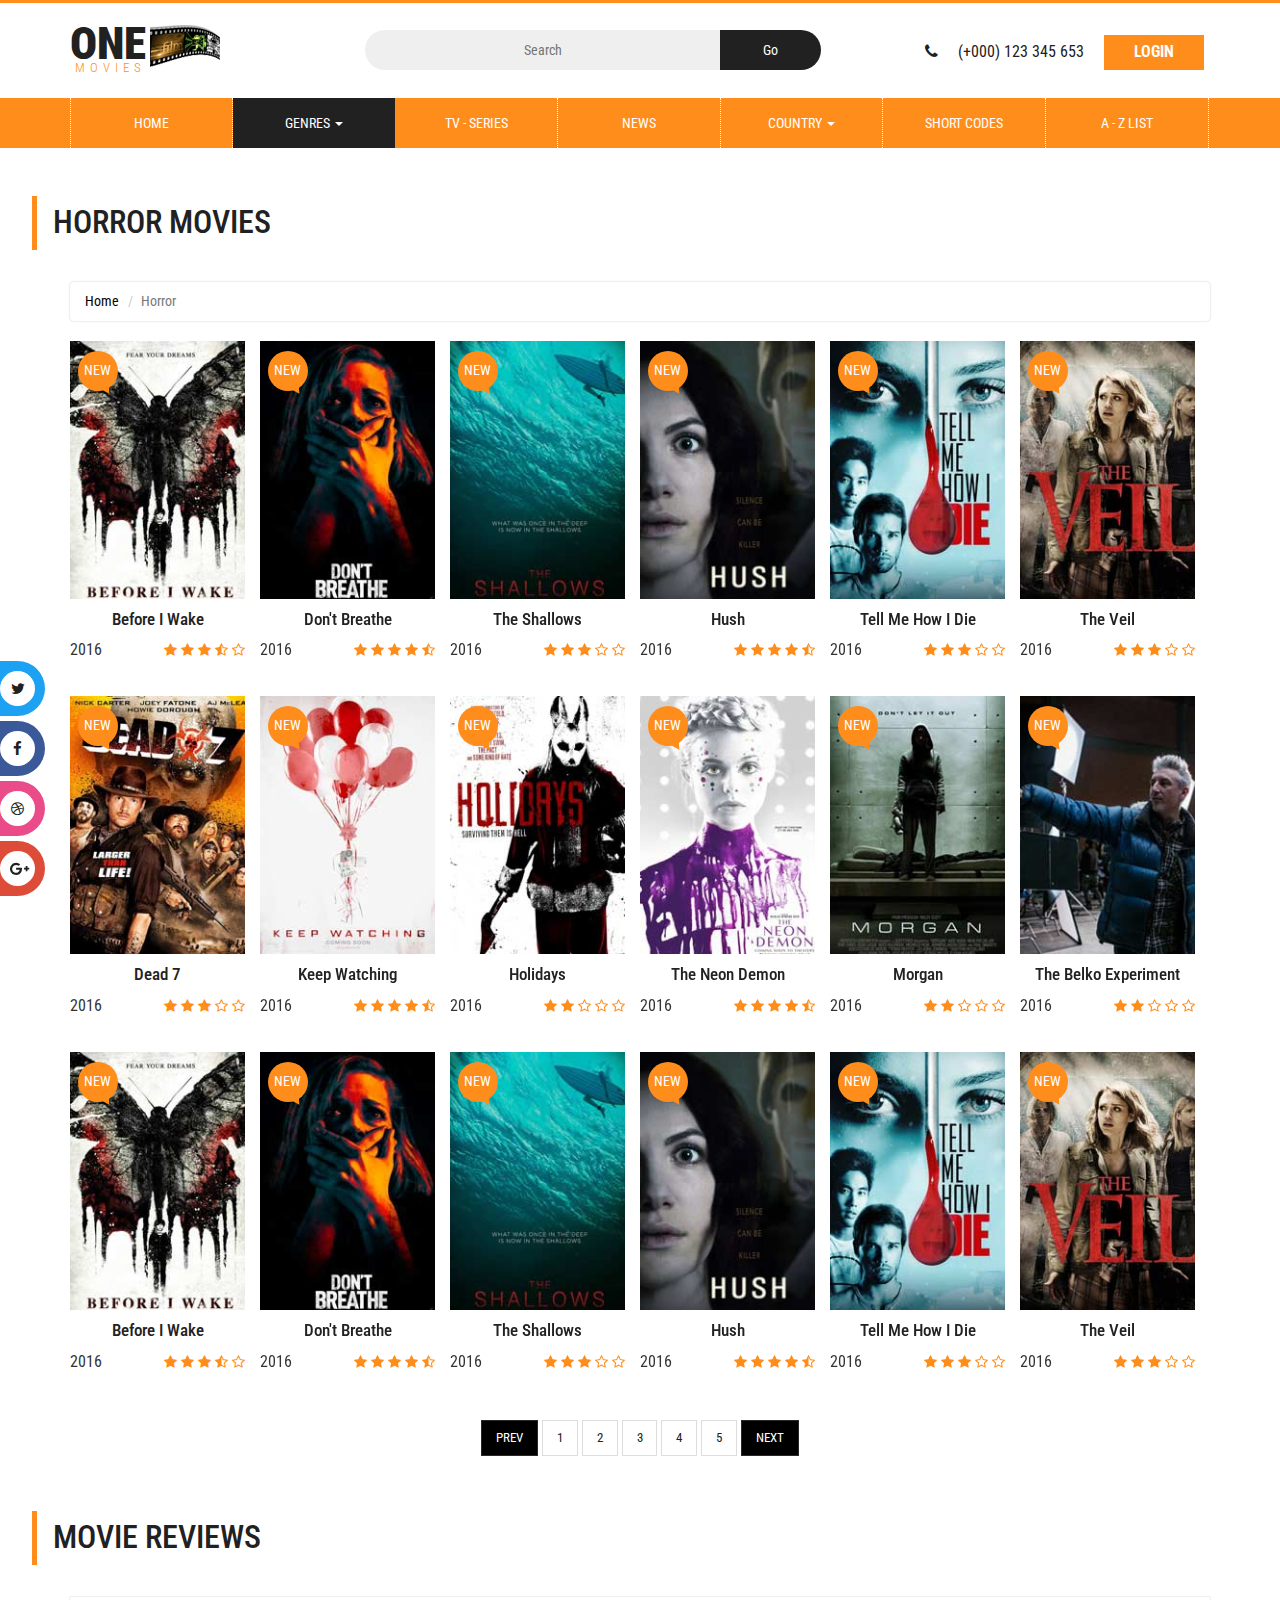
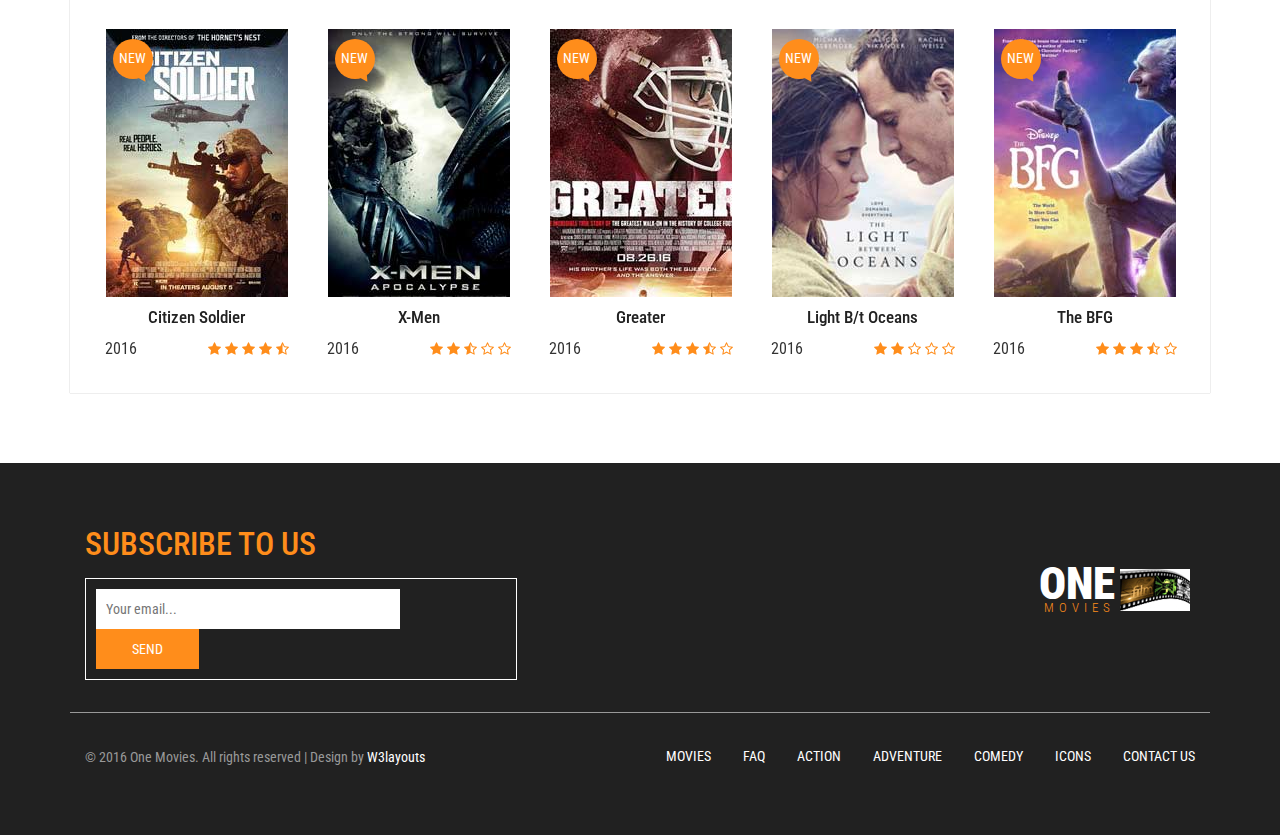
<file: src/main/webapp/resources/early/horror.html>
<!--
author: W3layouts
author URL: http://w3layouts.com
License: Creative Commons Attribution 3.0 Unported
License URL: http://creativecommons.org/licenses/by/3.0/
-->
<!DOCTYPE html>
<html lang="en">
<head>
<title>One Movies an Entertainment Category Flat Bootstrap Responsive Website Template | Horror :: w3layouts</title>
<!-- for-mobile-apps -->
<meta name="viewport" content="width=device-width, initial-scale=1">
<meta http-equiv="Content-Type" content="text/html; charset=utf-8" />
<meta name="keywords" content="One Movies Responsive web template, Bootstrap Web Templates, Flat Web Templates, Android Compatible web template, 
Smartphone Compatible web template, free webdesigns for Nokia, Samsung, LG, SonyEricsson, Motorola web design" />
<script type="application/x-javascript"> addEventListener("load", function() { setTimeout(hideURLbar, 0); }, false);
		function hideURLbar(){ window.scrollTo(0,1); } </script>
<!-- //for-mobile-apps -->
<link href="css/bootstrap.css" rel="stylesheet" type="text/css" media="all" />
<link href="css/style.css" rel="stylesheet" type="text/css" media="all" />
<link href="css/medile.css" rel='stylesheet' type='text/css' />
<link href="css/single.css" rel='stylesheet' type='text/css' />
<link rel="stylesheet" href="css/contactstyle.css" type="text/css" media="all" />
<link rel="stylesheet" href="css/faqstyle.css" type="text/css" media="all" />
<!-- news-css -->
<link rel="stylesheet" href="news-css/news.css" type="text/css" media="all" />
<!-- //news-css -->
<!-- list-css -->
<link rel="stylesheet" href="list-css/list.css" type="text/css" media="all" />
<!-- //list-css -->
<!-- font-awesome icons -->
<link rel="stylesheet" href="css/font-awesome.min.css" />
<!-- //font-awesome icons -->
<!-- js -->
<script type="text/javascript" src="js/jquery-2.1.4.min.js"></script>
<!-- //js -->
<link href='//fonts.googleapis.com/css?family=Roboto+Condensed:400,700italic,700,400italic,300italic,300' rel='stylesheet' type='text/css'>
<!-- start-smoth-scrolling -->
<script type="text/javascript" src="js/move-top.js"></script>
<script type="text/javascript" src="js/easing.js"></script>
<script type="text/javascript">
	jQuery(document).ready(function($) {
		$(".scroll").click(function(event){		
			event.preventDefault();
			$('html,body').animate({scrollTop:$(this.hash).offset().top},1000);
		});
	});
</script>
<!-- start-smoth-scrolling -->
<link href="css/owl.carousel.css" rel="stylesheet" type="text/css" media="all">
<script src="js/owl.carousel.js"></script>
<script>
	$(document).ready(function() { 
		$("#owl-demo").owlCarousel({
	 
		  autoPlay: 3000, //Set AutoPlay to 3 seconds
	 
		  items : 5,
		  itemsDesktop : [640,5],
		  itemsDesktopSmall : [414,4]
	 
		});
	 
	}); 
</script> 
</head>
	
<body>
<!-- header -->
	<div class="header">
		<div class="container">
			<div class="w3layouts_logo">
				<a href="index.html"><h1>One<span>Movies</span></h1></a>
			</div>
			<div class="w3_search">
				<form action="#" method="post">
					<input type="text" name="Search" placeholder="Search" required="">
					<input type="submit" value="Go">
				</form>
			</div>
			<div class="w3l_sign_in_register">
				<ul>
					<li><i class="fa fa-phone" aria-hidden="true"></i> (+000) 123 345 653</li>
					<li><a href="#" data-toggle="modal" data-target="#myModal">Login</a></li>
				</ul>
			</div>
			<div class="clearfix"> </div>
		</div>
	</div>
<!-- //header -->
<!-- bootstrap-pop-up -->
	<div class="modal video-modal fade" id="myModal" tabindex="-1" role="dialog" aria-labelledby="myModal">
		<div class="modal-dialog" role="document">
			<div class="modal-content">
				<div class="modal-header">
					Sign In & Sign Up
					<button type="button" class="close" data-dismiss="modal" aria-label="Close"><span aria-hidden="true">&times;</span></button>						
				</div>
				<section>
					<div class="modal-body">
						<div class="w3_login_module">
							<div class="module form-module">
							  <div class="toggle"><i class="fa fa-times fa-pencil"></i>
								<div class="tooltip">Click Me</div>
							  </div>
							  <div class="form">
								<h3>Login to your account</h3>
								<form action="#" method="post">
								  <input type="text" name="Username" placeholder="Username" required="">
								  <input type="password" name="Password" placeholder="Password" required="">
								  <input type="submit" value="Login">
								</form>
							  </div>
							  <div class="form">
								<h3>Create an account</h3>
								<form action="#" method="post">
								  <input type="text" name="Username" placeholder="Username" required="">
								  <input type="password" name="Password" placeholder="Password" required="">
								  <input type="email" name="Email" placeholder="Email Address" required="">
								  <input type="text" name="Phone" placeholder="Phone Number" required="">
								  <input type="submit" value="Register">
								</form>
							  </div>
							  <div class="cta"><a href="#">Forgot your password?</a></div>
							</div>
						</div>
					</div>
				</section>
			</div>
		</div>
	</div>
	<script>
		$('.toggle').click(function(){
		  // Switches the Icon
		  $(this).children('i').toggleClass('fa-pencil');
		  // Switches the forms  
		  $('.form').animate({
			height: "toggle",
			'padding-top': 'toggle',
			'padding-bottom': 'toggle',
			opacity: "toggle"
		  }, "slow");
		});
	</script>
<!-- //bootstrap-pop-up -->
<!-- nav -->
	<div class="movies_nav">
		<div class="container">
			<nav class="navbar navbar-default">
				<div class="navbar-header navbar-left">
					<button type="button" class="navbar-toggle collapsed" data-toggle="collapse" data-target="#bs-example-navbar-collapse-1">
						<span class="sr-only">Toggle navigation</span>
						<span class="icon-bar"></span>
						<span class="icon-bar"></span>
						<span class="icon-bar"></span>
					</button>
				</div>
				<!-- Collect the nav links, forms, and other content for toggling -->
				<div class="collapse navbar-collapse navbar-right" id="bs-example-navbar-collapse-1">
					<nav>
						<ul class="nav navbar-nav">
							<li class="w3_home_act"><a href="index.html">Home</a></li>
							<li class="dropdown active">
								<a href="#" class="dropdown-toggle" data-toggle="dropdown">Genres <b class="caret"></b></a>
								<ul class="dropdown-menu multi-column columns-3">
									<li>
										<div class="col-sm-4">
											<ul class="multi-column-dropdown">
												<li><a href="genres.html">Action</a></li>
												<li><a href="genres.html">Biography</a></li>
												<li><a href="genres.html">Crime</a></li>
												<li><a href="genres.html">Family</a></li>
												<li><a href="horror.html">Horror</a></li>
												<li><a href="genres.html">Romance</a></li>
												<li><a href="genres.html">Sports</a></li>
												<li><a href="genres.html">War</a></li>
											</ul>
										</div>
										<div class="col-sm-4">
											<ul class="multi-column-dropdown">
												<li><a href="genres.html">Adventure</a></li>
												<li><a href="comedy.html">Comedy</a></li>
												<li><a href="genres.html">Documentary</a></li>
												<li><a href="genres.html">Fantasy</a></li>
												<li><a href="genres.html">Thriller</a></li>
											</ul>
										</div>
										<div class="col-sm-4">
											<ul class="multi-column-dropdown">
												<li><a href="genres.html">Animation</a></li>
												<li><a href="genres.html">Costume</a></li>
												<li><a href="genres.html">Drama</a></li>
												<li><a href="genres.html">History</a></li>
												<li><a href="genres.html">Musical</a></li>
												<li><a href="genres.html">Psychological</a></li>
											</ul>
										</div>
										<div class="clearfix"></div>
									</li>
								</ul>
							</li>
							<li><a href="series.html">tv - series</a></li>
							<li><a href="news.html">news</a></li>
							<li class="dropdown">
								<a href="#" class="dropdown-toggle" data-toggle="dropdown">Country <b class="caret"></b></a>
								<ul class="dropdown-menu multi-column columns-3">
									<li>
										<div class="col-sm-4">
											<ul class="multi-column-dropdown">
												<li><a href="genres.html">Asia</a></li>
												<li><a href="genres.html">France</a></li>
												<li><a href="genres.html">Taiwan</a></li>
												<li><a href="genres.html">United States</a></li>
											</ul>
										</div>
										<div class="col-sm-4">
											<ul class="multi-column-dropdown">
												<li><a href="genres.html">China</a></li>
												<li><a href="genres.html">HongCong</a></li>
												<li><a href="genres.html">Japan</a></li>
												<li><a href="genres.html">Thailand</a></li>
											</ul>
										</div>
										<div class="col-sm-4">
											<ul class="multi-column-dropdown">
												<li><a href="genres.html">Euro</a></li>
												<li><a href="genres.html">India</a></li>
												<li><a href="genres.html">Korea</a></li>
												<li><a href="genres.html">United Kingdom</a></li>
											</ul>
										</div>
										<div class="clearfix"></div>
									</li>
								</ul>
							</li>
							<li><a href="short-codes.html">Short Codes</a></li>
							<li><a href="list.html">A - z list</a></li>
						</ul>
					</nav>
				</div>
			</nav>	
		</div>
	</div>
<!-- //nav -->
<div class="general_social_icons">
	<nav class="social">
		<ul>
			<li class="w3_twitter"><a href="#">Twitter <i class="fa fa-twitter"></i></a></li>
			<li class="w3_facebook"><a href="#">Facebook <i class="fa fa-facebook"></i></a></li>
			<li class="w3_dribbble"><a href="#">Dribbble <i class="fa fa-dribbble"></i></a></li>
			<li class="w3_g_plus"><a href="#">Google+ <i class="fa fa-google-plus"></i></a></li>				  
		</ul>
  </nav>
</div>
<div class="w3l-agile-horror">
       <!-- /w3l-medile-movies-grids -->
			<div class="w3l-medile-movies-grids">
				<!-- /movie-browse-agile -->
				      <div class="movie-browse-agile">
					     <!--/browse-agile-w3ls -->
						<div class="browse-agile-w3ls general-w3ls">
								<div class="tittle-head">
									<h4 class="latest-text">Horror Movies </h4>
									<div class="container">
										<div class="agileits-single-top">
											<ol class="breadcrumb">
											  <li><a href="index.html">Home</a></li>
											  <li class="active">Horror</li>
											</ol>
										</div>
									</div>
								</div>
								<div class="container">
									<!-- /latest-movies1 -->
							    <div class="browse-inner-come-agile-w3">
							   <div class="col-md-2 w3l-movie-gride-agile">
										 <a href="single.html" class="hvr-shutter-out-horizontal"><img src="images/h1.jpg" title="album-name" alt=" " />
									     <div class="w3l-action-icon"><i class="fa fa-play-circle" aria-hidden="true"></i></div>
									</a>
									  <div class="mid-1">
										<div class="w3l-movie-text">
											<h6><a href="single.html">Before I Wake</a></h6>							
										</div>
										<div class="mid-2">
										
											<p>2016</p>
											<div class="block-stars">
												<ul class="w3l-ratings">
													     <li><a href="#"><i class="fa fa-star" aria-hidden="true"></i></a></li>
														 <li><a href="#"><i class="fa fa-star" aria-hidden="true"></i></a></li>
														 <li><a href="#"><i class="fa fa-star" aria-hidden="true"></i></a></li>
														
														  <li><a href="#"><i class="fa fa-star-half-o" aria-hidden="true"></i></a></li>
														    <li><a href="#"><i class="fa fa-star-o" aria-hidden="true"></i></a></li>
														  
										
												</ul>
											</div>
											<div class="clearfix"></div>
										</div>
											
									</div>
							 	    <div class="ribben">
										<p>NEW</p>
									</div>	
									</div>
								   <div class="col-md-2 w3l-movie-gride-agile">
										 <a href="single.html" class="hvr-shutter-out-horizontal"><img src="images/h2.jpg" title="album-name" alt=" " />
									     <div class="w3l-action-icon"><i class="fa fa-play-circle" aria-hidden="true"></i></div>
									</a>
									  <div class="mid-1">
										<div class="w3l-movie-text">
											<h6><a href="single.html">Don't Breathe</a></h6>							
										</div>
										<div class="mid-2">
										
											<p>2016</p>
											 <div class="block-stars">
												<ul class="w3l-ratings">
													     <li><a href="#"><i class="fa fa-star" aria-hidden="true"></i></a></li>
														 <li><a href="#"><i class="fa fa-star" aria-hidden="true"></i></a></li>
														 <li><a href="#"><i class="fa fa-star" aria-hidden="true"></i></a></li>
														 <li><a href="#"><i class="fa fa-star" aria-hidden="true"></i></a></li>
														  <li><a href="#"><i class="fa fa-star-half-o" aria-hidden="true"></i></a></li>
														  
										
												</ul>
											</div>
											<div class="clearfix"></div>
										</div>
											
									</div>
							 	    <div class="ribben">
										<p>NEW</p>
									</div>	
									</div>
								    <div class="col-md-2 w3l-movie-gride-agile">
										 <a href="single.html" class="hvr-shutter-out-horizontal"><img src="images/h3.jpg" title="album-name" alt=" " />
									     <div class="w3l-action-icon"><i class="fa fa-play-circle" aria-hidden="true"></i></div>
									</a>
									  <div class="mid-1">
										<div class="w3l-movie-text">
											<h6><a href="single.html">The Shallows</a></h6>							
										</div>
										<div class="mid-2">
										
											<p>2016</p>
											 <div class="block-stars">
												<ul class="w3l-ratings">
													     <li><a href="#"><i class="fa fa-star" aria-hidden="true"></i></a></li>
														 <li><a href="#"><i class="fa fa-star" aria-hidden="true"></i></a></li>
														 <li><a href="#"><i class="fa fa-star" aria-hidden="true"></i></a></li>
														  <li><a href="#"><i class="fa fa-star-o" aria-hidden="true"></i></a></li>
														   <li><a href="#"><i class="fa fa-star-o" aria-hidden="true"></i></a></li>
														  
										
												</ul>
											</div>
											<div class="clearfix"></div>
										</div>
											
									</div>
							 	    <div class="ribben">
										<p>NEW</p>
									</div>	
									</div>
									<div class="col-md-2 w3l-movie-gride-agile">
										  <a href="single.html" class="hvr-shutter-out-horizontal"><img src="images/h4.jpg" title="album-name" alt=" " />
									     <div class="w3l-action-icon"><i class="fa fa-play-circle" aria-hidden="true"></i></div>
									</a>
									  <div class="mid-1">
										<div class="w3l-movie-text">
											<h6><a href="single.html">Hush</a></h6>							
										</div>
										<div class="mid-2">
										
											<p>2016</p>
											 <div class="block-stars">
												<ul class="w3l-ratings">
													     <li><a href="#"><i class="fa fa-star" aria-hidden="true"></i></a></li>
														 <li><a href="#"><i class="fa fa-star" aria-hidden="true"></i></a></li>
														 <li><a href="#"><i class="fa fa-star" aria-hidden="true"></i></a></li>
														  <li><a href="#"><i class="fa fa-star" aria-hidden="true"></i></a></li>
														  <li><a href="#"><i class="fa fa-star-half-o" aria-hidden="true"></i></a></li>
														  
										
												</ul>
											</div>
											<div class="clearfix"></div>
										</div>
											
									</div>
							 	    <div class="ribben">
										<p>NEW</p>
									</div>	
									</div>
										<div class="col-md-2 w3l-movie-gride-agile">
										<a href="single.html" class="hvr-shutter-out-horizontal"><img src="images/h5.jpg" title="album-name" alt=" " />
									     <div class="w3l-action-icon"><i class="fa fa-play-circle" aria-hidden="true"></i></div>
									</a>
									  <div class="mid-1">
										<div class="w3l-movie-text">
											<h6><a href="single.html">Tell Me How I Die</a></h6>							
										</div>
										<div class="mid-2">
										
											<p>2016</p>
											 <div class="block-stars">
												<ul class="w3l-ratings">
													     <li><a href="#"><i class="fa fa-star" aria-hidden="true"></i></a></li>
														 <li><a href="#"><i class="fa fa-star" aria-hidden="true"></i></a></li>
														 <li><a href="#"><i class="fa fa-star" aria-hidden="true"></i></a></li>
														    <li><a href="#"><i class="fa fa-star-o" aria-hidden="true"></i></a></li>
														   <li><a href="#"><i class="fa fa-star-o" aria-hidden="true"></i></a></li>
														  
										
												</ul>
											</div>
											<div class="clearfix"></div>
										</div>
											
									</div>
							 	    <div class="ribben">
										<p>NEW</p>
									</div>	
									</div>
									<div class="col-md-2 w3l-movie-gride-agile">
										 <a href="single.html" class="hvr-shutter-out-horizontal"><img src="images/h6.jpg" title="album-name" alt=" " />
									     <div class="w3l-action-icon"><i class="fa fa-play-circle" aria-hidden="true"></i></div>
									</a>
									  <div class="mid-1">
										<div class="w3l-movie-text">
											<h6><a href="single.html">The Veil</a></h6>							
										</div>
										<div class="mid-2">
										
											<p>2016</p>
											<div class="block-stars">
												<ul class="w3l-ratings">
													     <li><a href="#"><i class="fa fa-star" aria-hidden="true"></i></a></li>
														 <li><a href="#"><i class="fa fa-star" aria-hidden="true"></i></a></li>
														 <li><a href="#"><i class="fa fa-star" aria-hidden="true"></i></a></li>
														  <li><a href="#"><i class="fa fa-star-o" aria-hidden="true"></i></a></li>
														  <li><a href="#"><i class="fa fa-star-o" aria-hidden="true"></i></a></li>
														  
										
												</ul>
											</div>
											<div class="clearfix"></div>
										</div>
											
									</div>
							 	    <div class="ribben">
										<p>NEW</p>
									</div>	
									</div>

								<div class="clearfix"> </div>
								</div>
							<!-- //latest-movies1 -->
								<!-- /latest-movies1 -->
							    <div class="browse-inner-come-agile-w3">
							   <div class="col-md-2 w3l-movie-gride-agile">
										 <a href="single.html" class="hvr-shutter-out-horizontal"><img src="images/h7.jpg" title="album-name" alt=" " />
									     <div class="w3l-action-icon"><i class="fa fa-play-circle" aria-hidden="true"></i></div>
									</a>
									  <div class="mid-1">
										<div class="w3l-movie-text">
											<h6><a href="single.html">Dead 7</a></h6>							
										</div>
										<div class="mid-2">
										
											<p>2016</p>
											<div class="block-stars">
												<ul class="w3l-ratings">
													     <li><a href="#"><i class="fa fa-star" aria-hidden="true"></i></a></li>
														 <li><a href="#"><i class="fa fa-star" aria-hidden="true"></i></a></li>
														 <li><a href="#"><i class="fa fa-star" aria-hidden="true"></i></a></li>
														  <li><a href="#"><i class="fa fa-star-o" aria-hidden="true"></i></a></li>
														   <li><a href="#"><i class="fa fa-star-o" aria-hidden="true"></i></a></li>
														  
										
												</ul>
											</div>
											<div class="clearfix"></div>
										</div>
											
									</div>
							 	    <div class="ribben">
										<p>NEW</p>
									</div>	
									</div>
								   <div class="col-md-2 w3l-movie-gride-agile">
										 <a href="single.html" class="hvr-shutter-out-horizontal"><img src="images/h8.jpg" title="album-name" alt=" " />
									     <div class="w3l-action-icon"><i class="fa fa-play-circle" aria-hidden="true"></i></div>
									</a>
									  <div class="mid-1">
										<div class="w3l-movie-text">
											<h6><a href="single.html">Keep Watching</a></h6>							
										</div>
										<div class="mid-2">
										
											<p>2016</p>
											 <div class="block-stars">
												<ul class="w3l-ratings">
													     <li><a href="#"><i class="fa fa-star" aria-hidden="true"></i></a></li>
														 <li><a href="#"><i class="fa fa-star" aria-hidden="true"></i></a></li>
														 <li><a href="#"><i class="fa fa-star" aria-hidden="true"></i></a></li>
														 <li><a href="#"><i class="fa fa-star" aria-hidden="true"></i></a></li>
														  <li><a href="#"><i class="fa fa-star-half-o" aria-hidden="true"></i></a></li>
														  
										
												</ul>
											</div>
											<div class="clearfix"></div>
										</div>
											
									</div>
							 	    <div class="ribben">
										<p>NEW</p>
									</div>	
									</div>
								    <div class="col-md-2 w3l-movie-gride-agile">
										 <a href="single.html" class="hvr-shutter-out-horizontal"><img src="images/h9.jpg" title="album-name" alt=" " />
									     <div class="w3l-action-icon"><i class="fa fa-play-circle" aria-hidden="true"></i></div>
									</a>
									  <div class="mid-1">
										<div class="w3l-movie-text">
											<h6><a href="single.html">Holidays</a></h6>							
										</div>
										<div class="mid-2">
										
											<p>2016</p>
											 <div class="block-stars">
												<ul class="w3l-ratings">
													     <li><a href="#"><i class="fa fa-star" aria-hidden="true"></i></a></li>
														 <li><a href="#"><i class="fa fa-star" aria-hidden="true"></i></a></li>
														 <li><a href="#"><i class="fa fa-star-o" aria-hidden="true"></i></a></li>
														  <li><a href="#"><i class="fa fa-star-o" aria-hidden="true"></i></a></li>
														 <li><a href="#"><i class="fa fa-star-o" aria-hidden="true"></i></a></li>
														  
										
												</ul>
											</div>
											<div class="clearfix"></div>
										</div>
											
									</div>
							 	    <div class="ribben">
										<p>NEW</p>
									</div>	
									</div>
									<div class="col-md-2 w3l-movie-gride-agile">
										  <a href="single.html" class="hvr-shutter-out-horizontal"><img src="images/h10.jpg" title="album-name" alt=" " />
									     <div class="w3l-action-icon"><i class="fa fa-play-circle" aria-hidden="true"></i></div>
									</a>
									  <div class="mid-1">
										<div class="w3l-movie-text">
											<h6><a href="single.html">The Neon Demon</a></h6>							
										</div>
										<div class="mid-2">
										
											<p>2016</p>
											 <div class="block-stars">
												<ul class="w3l-ratings">
													     <li><a href="#"><i class="fa fa-star" aria-hidden="true"></i></a></li>
														 <li><a href="#"><i class="fa fa-star" aria-hidden="true"></i></a></li>
														 <li><a href="#"><i class="fa fa-star" aria-hidden="true"></i></a></li>
														 <li><a href="#"><i class="fa fa-star" aria-hidden="true"></i></a></li>
														  <li><a href="#"><i class="fa fa-star-half-o" aria-hidden="true"></i></a></li>
														  
										
												</ul>
											</div>
											<div class="clearfix"></div>
										</div>
											
									</div>
							 	    <div class="ribben">
										<p>NEW</p>
									</div>	
									</div>
										<div class="col-md-2 w3l-movie-gride-agile">
										<a href="single.html" class="hvr-shutter-out-horizontal"><img src="images/h11.jpg" title="album-name" alt=" " />
									     <div class="w3l-action-icon"><i class="fa fa-play-circle" aria-hidden="true"></i></div>
									</a>
									  <div class="mid-1">
										<div class="w3l-movie-text">
											<h6><a href="single.html">Morgan </a></h6>							
										</div>
										<div class="mid-2">
										
											<p>2016</p>
											 <div class="block-stars">
												<ul class="w3l-ratings">
													     <li><a href="#"><i class="fa fa-star" aria-hidden="true"></i></a></li>
														 <li><a href="#"><i class="fa fa-star" aria-hidden="true"></i></a></li>
														<li><a href="#"><i class="fa fa-star-o" aria-hidden="true"></i></a></li>
														  <li><a href="#"><i class="fa fa-star-o" aria-hidden="true"></i></a></li>
														<li><a href="#"><i class="fa fa-star-o" aria-hidden="true"></i></a></li>
														  
										
												</ul>
											</div>
											<div class="clearfix"></div>
										</div>
											
									</div>
							 	    <div class="ribben">
										<p>NEW</p>
									</div>	
									</div>
									<div class="col-md-2 w3l-movie-gride-agile">
										 <a href="single.html" class="hvr-shutter-out-horizontal"><img src="images/h12.jpg" title="album-name" alt=" " />
									     <div class="w3l-action-icon"><i class="fa fa-play-circle" aria-hidden="true"></i></div>
									</a>
									  <div class="mid-1">
										<div class="w3l-movie-text">
											<h6><a href="single.html">The Belko Experiment</a></h6>							
										</div>
										<div class="mid-2">
										
											<p>2016</p>
											<div class="block-stars">
												<ul class="w3l-ratings">
													     <li><a href="#"><i class="fa fa-star" aria-hidden="true"></i></a></li>
														 <li><a href="#"><i class="fa fa-star" aria-hidden="true"></i></a></li>
														 <li><a href="#"><i class="fa fa-star-o" aria-hidden="true"></i></a></li>
														 <li><a href="#"><i class="fa fa-star-o" aria-hidden="true"></i></a></li>
														  <li><a href="#"><i class="fa fa-star-o" aria-hidden="true"></i></a></li>
														  
										
												</ul>
											</div>
											<div class="clearfix"></div>
										</div>
											
									</div>
							 	    <div class="ribben">
										<p>NEW</p>
									</div>	
									</div>

								<div class="clearfix"> </div>
								</div>
									<!-- /latest-movies1 -->
							    <div class="browse-inner-come-agile-w3">
							   <div class="col-md-2 w3l-movie-gride-agile">
										 <a href="single.html" class="hvr-shutter-out-horizontal"><img src="images/h1.jpg" title="album-name" alt=" " />
									     <div class="w3l-action-icon"><i class="fa fa-play-circle" aria-hidden="true"></i></div>
									</a>
									  <div class="mid-1">
										<div class="w3l-movie-text">
											<h6><a href="single.html">Before I Wake</a></h6>							
										</div>
										<div class="mid-2">
										
											<p>2016</p>
											<div class="block-stars">
												<ul class="w3l-ratings">
													     <li><a href="#"><i class="fa fa-star" aria-hidden="true"></i></a></li>
														 <li><a href="#"><i class="fa fa-star" aria-hidden="true"></i></a></li>
														 <li><a href="#"><i class="fa fa-star" aria-hidden="true"></i></a></li>
														
														  <li><a href="#"><i class="fa fa-star-half-o" aria-hidden="true"></i></a></li>
														    <li><a href="#"><i class="fa fa-star-o" aria-hidden="true"></i></a></li>
														  
										
												</ul>
											</div>
											<div class="clearfix"></div>
										</div>
											
									</div>
							 	    <div class="ribben">
										<p>NEW</p>
									</div>	
									</div>
								   <div class="col-md-2 w3l-movie-gride-agile">
										 <a href="single.html" class="hvr-shutter-out-horizontal"><img src="images/h2.jpg" title="album-name" alt=" " />
									     <div class="w3l-action-icon"><i class="fa fa-play-circle" aria-hidden="true"></i></div>
									</a>
									  <div class="mid-1">
										<div class="w3l-movie-text">
											<h6><a href="single.html">Don't Breathe</a></h6>							
										</div>
										<div class="mid-2">
										
											<p>2016</p>
											 <div class="block-stars">
												<ul class="w3l-ratings">
													     <li><a href="#"><i class="fa fa-star" aria-hidden="true"></i></a></li>
														 <li><a href="#"><i class="fa fa-star" aria-hidden="true"></i></a></li>
														 <li><a href="#"><i class="fa fa-star" aria-hidden="true"></i></a></li>
														 <li><a href="#"><i class="fa fa-star" aria-hidden="true"></i></a></li>
														  <li><a href="#"><i class="fa fa-star-half-o" aria-hidden="true"></i></a></li>
														  
										
												</ul>
											</div>
											<div class="clearfix"></div>
										</div>
											
									</div>
							 	    <div class="ribben">
										<p>NEW</p>
									</div>	
									</div>
								    <div class="col-md-2 w3l-movie-gride-agile">
										 <a href="single.html" class="hvr-shutter-out-horizontal"><img src="images/h3.jpg" title="album-name" alt=" " />
									     <div class="w3l-action-icon"><i class="fa fa-play-circle" aria-hidden="true"></i></div>
									</a>
									  <div class="mid-1">
										<div class="w3l-movie-text">
											<h6><a href="single.html">The Shallows</a></h6>							
										</div>
										<div class="mid-2">
										
											<p>2016</p>
											 <div class="block-stars">
												<ul class="w3l-ratings">
													     <li><a href="#"><i class="fa fa-star" aria-hidden="true"></i></a></li>
														 <li><a href="#"><i class="fa fa-star" aria-hidden="true"></i></a></li>
														 <li><a href="#"><i class="fa fa-star" aria-hidden="true"></i></a></li>
														  <li><a href="#"><i class="fa fa-star-o" aria-hidden="true"></i></a></li>
														   <li><a href="#"><i class="fa fa-star-o" aria-hidden="true"></i></a></li>
														  
										
												</ul>
											</div>
											<div class="clearfix"></div>
										</div>
											
									</div>
							 	    <div class="ribben">
										<p>NEW</p>
									</div>	
									</div>
									<div class="col-md-2 w3l-movie-gride-agile">
										  <a href="single.html" class="hvr-shutter-out-horizontal"><img src="images/h4.jpg" title="album-name" alt=" " />
									     <div class="w3l-action-icon"><i class="fa fa-play-circle" aria-hidden="true"></i></div>
									</a>
									  <div class="mid-1">
										<div class="w3l-movie-text">
											<h6><a href="single.html">Hush</a></h6>							
										</div>
										<div class="mid-2">
										
											<p>2016</p>
											 <div class="block-stars">
												<ul class="w3l-ratings">
													     <li><a href="#"><i class="fa fa-star" aria-hidden="true"></i></a></li>
														 <li><a href="#"><i class="fa fa-star" aria-hidden="true"></i></a></li>
														 <li><a href="#"><i class="fa fa-star" aria-hidden="true"></i></a></li>
														  <li><a href="#"><i class="fa fa-star" aria-hidden="true"></i></a></li>
														  <li><a href="#"><i class="fa fa-star-half-o" aria-hidden="true"></i></a></li>
														  
										
												</ul>
											</div>
											<div class="clearfix"></div>
										</div>
											
									</div>
							 	    <div class="ribben">
										<p>NEW</p>
									</div>	
									</div>
										<div class="col-md-2 w3l-movie-gride-agile">
										<a href="single.html" class="hvr-shutter-out-horizontal"><img src="images/h5.jpg" title="album-name" alt=" " />
									     <div class="w3l-action-icon"><i class="fa fa-play-circle" aria-hidden="true"></i></div>
									</a>
									  <div class="mid-1">
										<div class="w3l-movie-text">
											<h6><a href="single.html">Tell Me How I Die</a></h6>							
										</div>
										<div class="mid-2">
										
											<p>2016</p>
											 <div class="block-stars">
												<ul class="w3l-ratings">
													     <li><a href="#"><i class="fa fa-star" aria-hidden="true"></i></a></li>
														 <li><a href="#"><i class="fa fa-star" aria-hidden="true"></i></a></li>
														 <li><a href="#"><i class="fa fa-star" aria-hidden="true"></i></a></li>
														    <li><a href="#"><i class="fa fa-star-o" aria-hidden="true"></i></a></li>
														   <li><a href="#"><i class="fa fa-star-o" aria-hidden="true"></i></a></li>
														  
										
												</ul>
											</div>
											<div class="clearfix"></div>
										</div>
											
									</div>
							 	    <div class="ribben">
										<p>NEW</p>
									</div>	
									</div>
									<div class="col-md-2 w3l-movie-gride-agile">
										 <a href="single.html" class="hvr-shutter-out-horizontal"><img src="images/h6.jpg" title="album-name" alt=" " />
									     <div class="w3l-action-icon"><i class="fa fa-play-circle" aria-hidden="true"></i></div>
									</a>
									  <div class="mid-1">
										<div class="w3l-movie-text">
											<h6><a href="single.html">The Veil</a></h6>							
										</div>
										<div class="mid-2">
										
											<p>2016</p>
											<div class="block-stars">
												<ul class="w3l-ratings">
													     <li><a href="#"><i class="fa fa-star" aria-hidden="true"></i></a></li>
														 <li><a href="#"><i class="fa fa-star" aria-hidden="true"></i></a></li>
														 <li><a href="#"><i class="fa fa-star" aria-hidden="true"></i></a></li>
														  <li><a href="#"><i class="fa fa-star-o" aria-hidden="true"></i></a></li>
														  <li><a href="#"><i class="fa fa-star-o" aria-hidden="true"></i></a></li>
														  
										
												</ul>
											</div>
											<div class="clearfix"></div>
										</div>
											
									</div>
							 	    <div class="ribben">
										<p>NEW</p>
									</div>	
									</div>

								<div class="clearfix"> </div>
								</div>
							<!-- //latest-movies1 -->
				<!--//browse-agile-w3ls -->
						<div class="blog-pagenat-wthree">
							<ul>
								<li><a class="frist" href="#">Prev</a></li>
								<li><a href="#">1</a></li>
								<li><a href="#">2</a></li>
								<li><a href="#">3</a></li>
								<li><a href="#">4</a></li>
								<li><a href="#">5</a></li>
								<li><a class="last" href="#">Next</a></li>
							</ul>
						</div>
					</div>
				<!-- //movie-browse-agile -->
				<!--body wrapper start-->
						<div class="review-slider">
						 <h4 class="latest-text">Movie Reviews</h4>
						 <div class="container">
						 	<div class="w3_agile_banner_bottom_grid">
								<div id="owl-demo" class="owl-carousel owl-theme">
									<div class="item">
										<div class="w3l-movie-gride-agile w3l-movie-gride-agile1">
											<a href="single.html" class="hvr-shutter-out-horizontal"><img src="images/m13.jpg" title="album-name" class="img-responsive" alt=" " />
												<div class="w3l-action-icon"><i class="fa fa-play-circle" aria-hidden="true"></i></div>
											</a>
											<div class="mid-1 agileits_w3layouts_mid_1_home">
												<div class="w3l-movie-text">
													<h6><a href="single.html">Citizen Soldier</a></h6>							
												</div>
												<div class="mid-2 agile_mid_2_home">
													<p>2016</p>
													<div class="block-stars">
														<ul class="w3l-ratings">
															<li><a href="#"><i class="fa fa-star" aria-hidden="true"></i></a></li>
															<li><a href="#"><i class="fa fa-star" aria-hidden="true"></i></a></li>
															<li><a href="#"><i class="fa fa-star" aria-hidden="true"></i></a></li>
															<li><a href="#"><i class="fa fa-star" aria-hidden="true"></i></a></li>
															<li><a href="#"><i class="fa fa-star-half-o" aria-hidden="true"></i></a></li>
														</ul>
													</div>
													<div class="clearfix"></div>
												</div>
											</div>
											<div class="ribben">
												<p>NEW</p>
											</div>
										</div>
									</div>
									<div class="item">
										<div class="w3l-movie-gride-agile w3l-movie-gride-agile1">
											<a href="single.html" class="hvr-shutter-out-horizontal"><img src="images/m11.jpg" title="album-name" class="img-responsive" alt=" " />
												<div class="w3l-action-icon"><i class="fa fa-play-circle" aria-hidden="true"></i></div>
											</a>
											<div class="mid-1 agileits_w3layouts_mid_1_home">
												<div class="w3l-movie-text">
													<h6><a href="single.html">X-Men</a></h6>							
												</div>
												<div class="mid-2 agile_mid_2_home">
													<p>2016</p>
													<div class="block-stars">
														<ul class="w3l-ratings">
															<li><a href="#"><i class="fa fa-star" aria-hidden="true"></i></a></li>
															<li><a href="#"><i class="fa fa-star" aria-hidden="true"></i></a></li>
															<li><a href="#"><i class="fa fa-star-half-o" aria-hidden="true"></i></a></li>
															<li><a href="#"><i class="fa fa-star-o" aria-hidden="true"></i></a></li>
															<li><a href="#"><i class="fa fa-star-o" aria-hidden="true"></i></a></li>
														</ul>
													</div>
													<div class="clearfix"></div>
												</div>
											</div>
											<div class="ribben">
												<p>NEW</p>
											</div>
										</div>
									</div>
									<div class="item">
										<div class="w3l-movie-gride-agile w3l-movie-gride-agile1">
											<a href="single.html" class="hvr-shutter-out-horizontal"><img src="images/m12.jpg" title="album-name" class="img-responsive" alt=" " />
												<div class="w3l-action-icon"><i class="fa fa-play-circle" aria-hidden="true"></i></div>
											</a>
											<div class="mid-1 agileits_w3layouts_mid_1_home">
												<div class="w3l-movie-text">
													<h6><a href="single.html">Greater</a></h6>							
												</div>
												<div class="mid-2 agile_mid_2_home">
													<p>2016</p>
													<div class="block-stars">
														<ul class="w3l-ratings">
															<li><a href="#"><i class="fa fa-star" aria-hidden="true"></i></a></li>
															<li><a href="#"><i class="fa fa-star" aria-hidden="true"></i></a></li>
															<li><a href="#"><i class="fa fa-star" aria-hidden="true"></i></a></li>
															<li><a href="#"><i class="fa fa-star-half-o" aria-hidden="true"></i></a></li>
															<li><a href="#"><i class="fa fa-star-o" aria-hidden="true"></i></a></li>
														</ul>
													</div>
													<div class="clearfix"></div>
												</div>
											</div>
											<div class="ribben">
												<p>NEW</p>
											</div>
										</div>
									</div>
									<div class="item">
										<div class="w3l-movie-gride-agile w3l-movie-gride-agile1">
											<a href="single.html" class="hvr-shutter-out-horizontal"><img src="images/m7.jpg" title="album-name" class="img-responsive" alt=" " />
												<div class="w3l-action-icon"><i class="fa fa-play-circle" aria-hidden="true"></i></div>
											</a>
											<div class="mid-1 agileits_w3layouts_mid_1_home">
												<div class="w3l-movie-text">
													<h6><a href="single.html">Light B/t Oceans</a></h6>							
												</div>
												<div class="mid-2 agile_mid_2_home">
													<p>2016</p>
													<div class="block-stars">
														<ul class="w3l-ratings">
															<li><a href="#"><i class="fa fa-star" aria-hidden="true"></i></a></li>
															<li><a href="#"><i class="fa fa-star" aria-hidden="true"></i></a></li>
															<li><a href="#"><i class="fa fa-star-o" aria-hidden="true"></i></a></li>
															<li><a href="#"><i class="fa fa-star-o" aria-hidden="true"></i></a></li>
															<li><a href="#"><i class="fa fa-star-o" aria-hidden="true"></i></a></li>
														</ul>
													</div>
													<div class="clearfix"></div>
												</div>
											</div>
											<div class="ribben">
												<p>NEW</p>
											</div>
										</div>
									</div>
									<div class="item">
										<div class="w3l-movie-gride-agile w3l-movie-gride-agile1">
											<a href="single.html" class="hvr-shutter-out-horizontal"><img src="images/m8.jpg" title="album-name" class="img-responsive" alt=" " />
												<div class="w3l-action-icon"><i class="fa fa-play-circle" aria-hidden="true"></i></div>
											</a>
											<div class="mid-1 agileits_w3layouts_mid_1_home">
												<div class="w3l-movie-text">
													<h6><a href="single.html">The BFG</a></h6>							
												</div>
												<div class="mid-2 agile_mid_2_home">
													<p>2016</p>
													<div class="block-stars">
														<ul class="w3l-ratings">
															<li><a href="#"><i class="fa fa-star" aria-hidden="true"></i></a></li>
															<li><a href="#"><i class="fa fa-star" aria-hidden="true"></i></a></li>
															<li><a href="#"><i class="fa fa-star" aria-hidden="true"></i></a></li>
															<li><a href="#"><i class="fa fa-star-half-o" aria-hidden="true"></i></a></li>
															<li><a href="#"><i class="fa fa-star-o" aria-hidden="true"></i></a></li>
														</ul>
													</div>
													<div class="clearfix"></div>
												</div>
											</div>
											<div class="ribben">
												<p>NEW</p>
											</div>
										</div>
									</div>
									<div class="item">
										<div class="w3l-movie-gride-agile w3l-movie-gride-agile1">
											<a href="single.html" class="hvr-shutter-out-horizontal"><img src="images/m9.jpg" title="album-name" class="img-responsive" alt=" " />
												<div class="w3l-action-icon"><i class="fa fa-play-circle" aria-hidden="true"></i></div>
											</a>
											<div class="mid-1 agileits_w3layouts_mid_1_home">
												<div class="w3l-movie-text">
													<h6><a href="single.html">Central Intelligence</a></h6>							
												</div>
												<div class="mid-2 agile_mid_2_home">
													<p>2016</p>
													<div class="block-stars">
														<ul class="w3l-ratings">
															<li><a href="#"><i class="fa fa-star" aria-hidden="true"></i></a></li>
															<li><a href="#"><i class="fa fa-star" aria-hidden="true"></i></a></li>
															<li><a href="#"><i class="fa fa-star" aria-hidden="true"></i></a></li>
															<li><a href="#"><i class="fa fa-star" aria-hidden="true"></i></a></li>
															<li><a href="#"><i class="fa fa-star-half-o" aria-hidden="true"></i></a></li>
														</ul>
													</div>
													<div class="clearfix"></div>
												</div>
											</div>
											<div class="ribben">
												<p>NEW</p>
											</div>
										</div>
									</div>
									<div class="item">
										<div class="w3l-movie-gride-agile w3l-movie-gride-agile1">
											<a href="single.html" class="hvr-shutter-out-horizontal"><img src="images/m10.jpg" title="album-name" class="img-responsive" alt=" " />
												<div class="w3l-action-icon"><i class="fa fa-play-circle" aria-hidden="true"></i></div>
											</a>
											<div class="mid-1 agileits_w3layouts_mid_1_home">
												<div class="w3l-movie-text">
													<h6><a href="single.html">Don't Think Twice</a></h6>							
												</div>
												<div class="mid-2 agile_mid_2_home">
													<p>2016</p>
													<div class="block-stars">
														<ul class="w3l-ratings">
															<li><a href="#"><i class="fa fa-star" aria-hidden="true"></i></a></li>
															<li><a href="#"><i class="fa fa-star-half-o" aria-hidden="true"></i></a></li>
															<li><a href="#"><i class="fa fa-star-o" aria-hidden="true"></i></a></li>
															<li><a href="#"><i class="fa fa-star-o" aria-hidden="true"></i></a></li>
															<li><a href="#"><i class="fa fa-star-o" aria-hidden="true"></i></a></li>
														</ul>
													</div>
													<div class="clearfix"></div>
												</div>
											</div>
											<div class="ribben">
												<p>NEW</p>
											</div>
										</div>
									</div>
									<div class="item">
										<div class="w3l-movie-gride-agile w3l-movie-gride-agile1">
											<a href="single.html" class="hvr-shutter-out-horizontal"><img src="images/m17.jpg" title="album-name" class="img-responsive" alt=" " />
												<div class="w3l-action-icon"><i class="fa fa-play-circle" aria-hidden="true"></i></div>
											</a>
											<div class="mid-1 agileits_w3layouts_mid_1_home">
												<div class="w3l-movie-text">
													<h6><a href="single.html">Peter</a></h6>							
												</div>
												<div class="mid-2 agile_mid_2_home">
													<p>2016</p>
													<div class="block-stars">
														<ul class="w3l-ratings">
															<li><a href="#"><i class="fa fa-star" aria-hidden="true"></i></a></li>
															<li><a href="#"><i class="fa fa-star" aria-hidden="true"></i></a></li>
															<li><a href="#"><i class="fa fa-star" aria-hidden="true"></i></a></li>
															<li><a href="#"><i class="fa fa-star-half-o" aria-hidden="true"></i></a></li>
															<li><a href="#"><i class="fa fa-star-o" aria-hidden="true"></i></a></li>
														</ul>
													</div>
													<div class="clearfix"></div>
												</div>
											</div>
											<div class="ribben">
												<p>NEW</p>
											</div>
										</div>
									</div>
									<div class="item">
										<div class="w3l-movie-gride-agile w3l-movie-gride-agile1">
											<a href="single.html" class="hvr-shutter-out-horizontal"><img src="images/m15.jpg" title="album-name" class="img-responsive" alt=" " />
												<div class="w3l-action-icon"><i class="fa fa-play-circle" aria-hidden="true"></i></div>
											</a>
											<div class="mid-1 agileits_w3layouts_mid_1_home">
												<div class="w3l-movie-text">
													<h6><a href="single.html">God’s Compass</a></h6>							
												</div>
												<div class="mid-2 agile_mid_2_home">
													<p>2016</p>
													<div class="block-stars">
														<ul class="w3l-ratings">
															<li><a href="#"><i class="fa fa-star" aria-hidden="true"></i></a></li>
															<li><a href="#"><i class="fa fa-star" aria-hidden="true"></i></a></li>
															<li><a href="#"><i class="fa fa-star" aria-hidden="true"></i></a></li>
															<li><a href="#"><i class="fa fa-star" aria-hidden="true"></i></a></li>
															<li><a href="#"><i class="fa fa-star-o" aria-hidden="true"></i></a></li>
														</ul>
													</div>
													<div class="clearfix"></div>
												</div>
											</div>
											<div class="ribben">
												<p>NEW</p>
											</div>
										</div>
									</div>
								</div>
							</div>
						<!--body wrapper end-->
			   </div>	
		   </div>
		</div>
	      <!-- //w3l-medile-movies-grids -->
	</div>
	</div>	
</div>
<!-- //comedy-w3l-agileits -->
<!-- footer -->
	<div class="footer">
		<div class="container">
			<div class="w3ls_footer_grid">
				<div class="col-md-6 w3ls_footer_grid_left">
					<div class="w3ls_footer_grid_left1">
						<h2>Subscribe to us</h2>
						<div class="w3ls_footer_grid_left1_pos">
							<form action="#" method="post">
								<input type="email" name="email" placeholder="Your email..." required="">
								<input type="submit" value="Send">
							</form>
						</div>
					</div>
				</div>
				<div class="col-md-6 w3ls_footer_grid_right">
					<a href="index.html"><h2>One<span>Movies</span></h2></a>
				</div>
				<div class="clearfix"> </div>
			</div>
			<div class="col-md-5 w3ls_footer_grid1_left">
				<p>&copy; 2016 One Movies. All rights reserved | Design by <a href="http://w3layouts.com/">W3layouts</a></p>
			</div>
			<div class="col-md-7 w3ls_footer_grid1_right">
				<ul>
					<li>
						<a href="genres.html">Movies</a>
					</li>
					<li>
						<a href="faq.html">FAQ</a>
					</li>
					<li>
						<a href="horror.html">Action</a>
					</li>
					<li>
						<a href="genres.html">Adventure</a>
					</li>
					<li>
						<a href="comedy.html">Comedy</a>
					</li>
					<li>
						<a href="icons.html">Icons</a>
					</li>
					<li>
						<a href="contact.html">Contact Us</a>
					</li>
				</ul>
			</div>
			<div class="clearfix"> </div>
		</div>
	</div>
<!-- //footer -->
<!-- Bootstrap Core JavaScript -->
<script src="js/bootstrap.min.js"></script>
<script>
$(document).ready(function(){
    $(".dropdown").hover(            
        function() {
            $('.dropdown-menu', this).stop( true, true ).slideDown("fast");
            $(this).toggleClass('open');        
        },
        function() {
            $('.dropdown-menu', this).stop( true, true ).slideUp("fast");
            $(this).toggleClass('open');       
        }
    );
});
</script>
<!-- //Bootstrap Core JavaScript -->
<!-- here stars scrolling icon -->
	<script type="text/javascript">
		$(document).ready(function() {
			/*
				var defaults = {
				containerID: 'toTop', // fading element id
				containerHoverID: 'toTopHover', // fading element hover id
				scrollSpeed: 1200,
				easingType: 'linear' 
				};
			*/
								
			$().UItoTop({ easingType: 'easeOutQuart' });
								
			});
	</script>
<!-- //here ends scrolling icon -->
</body>
</html>
</file>
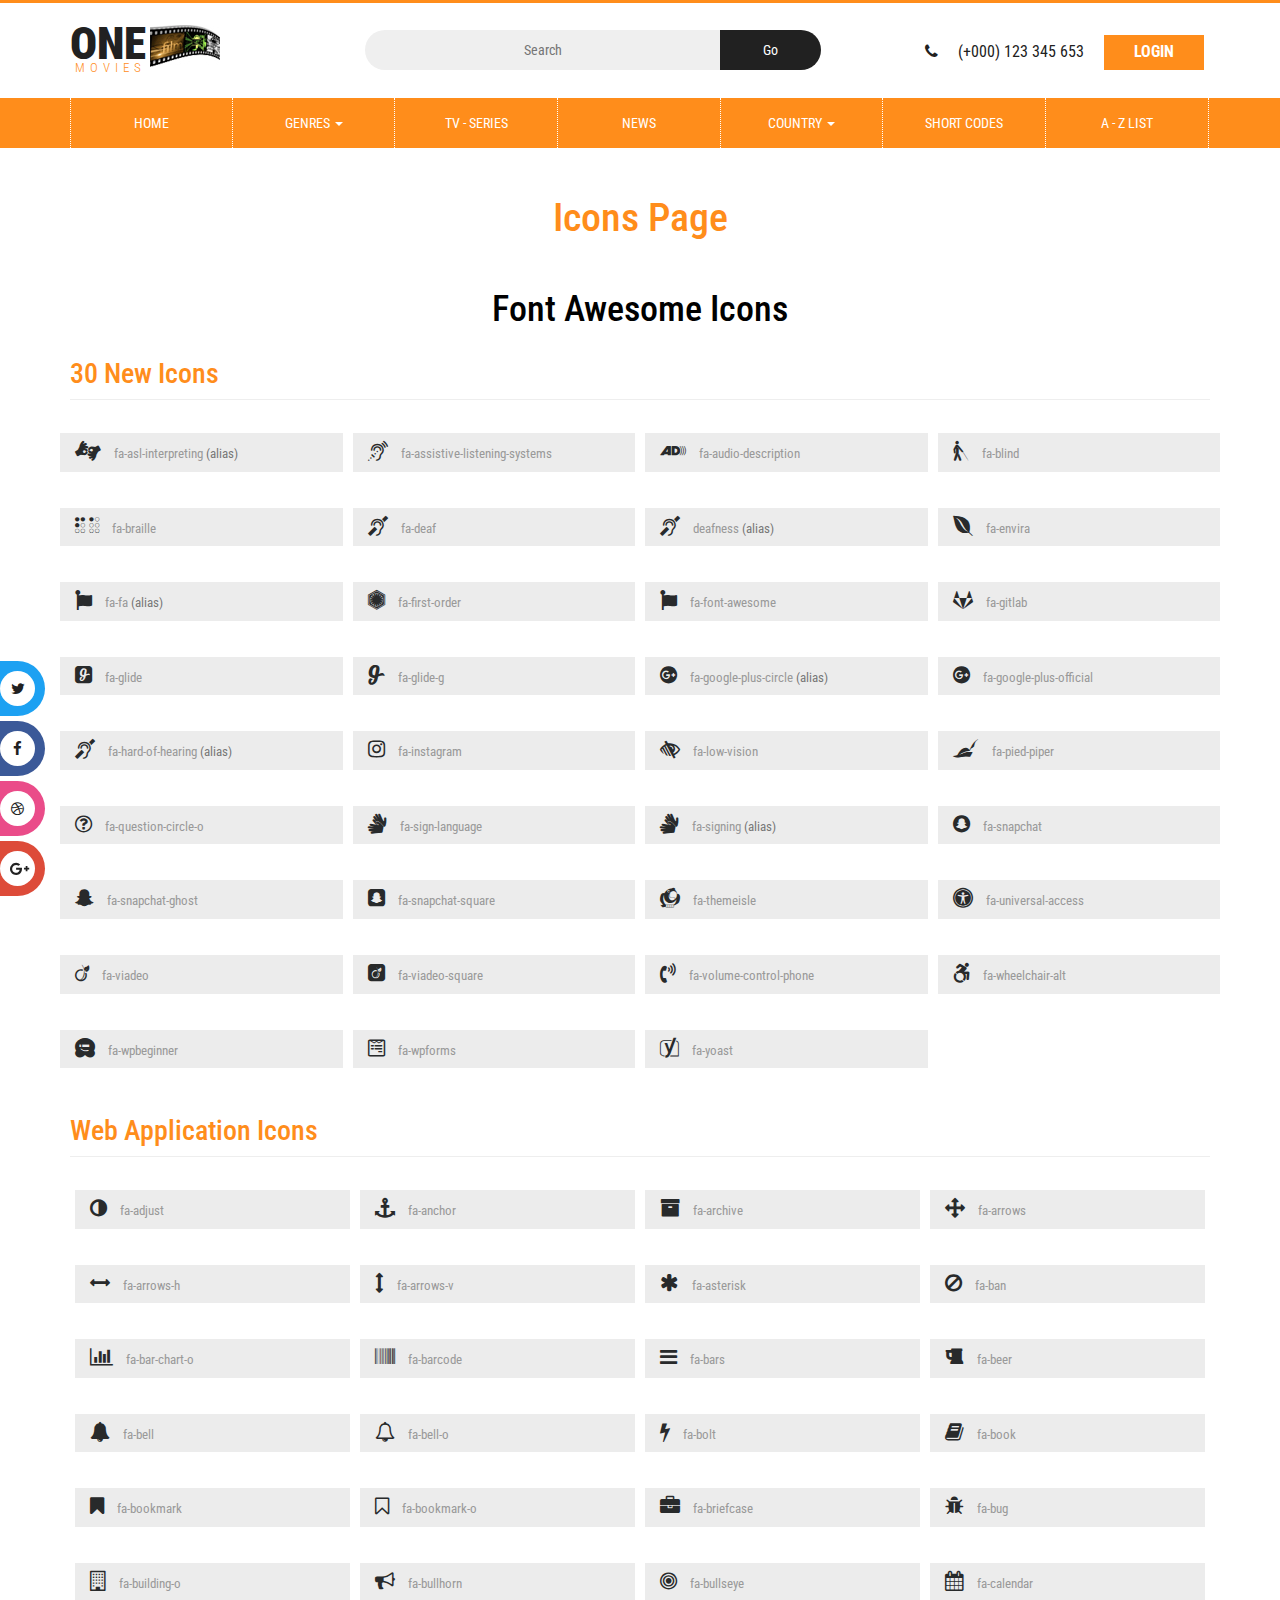
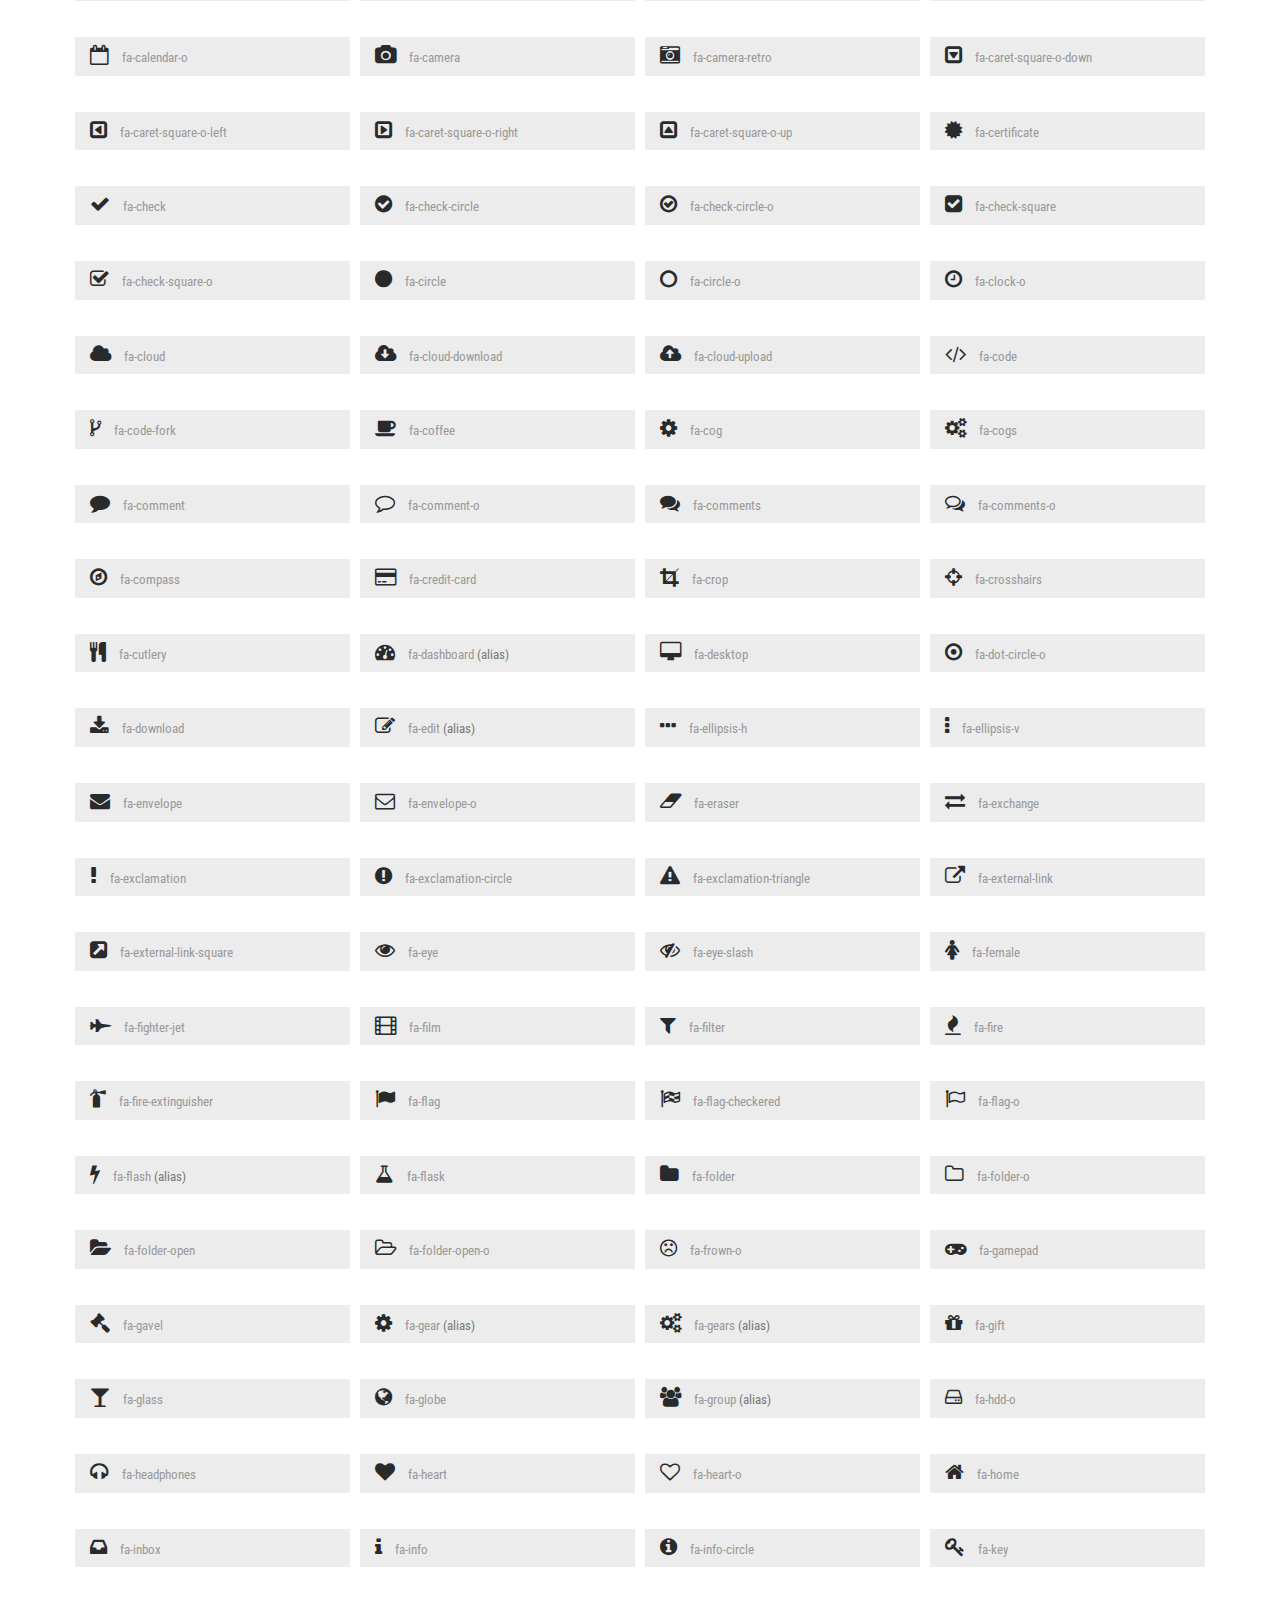
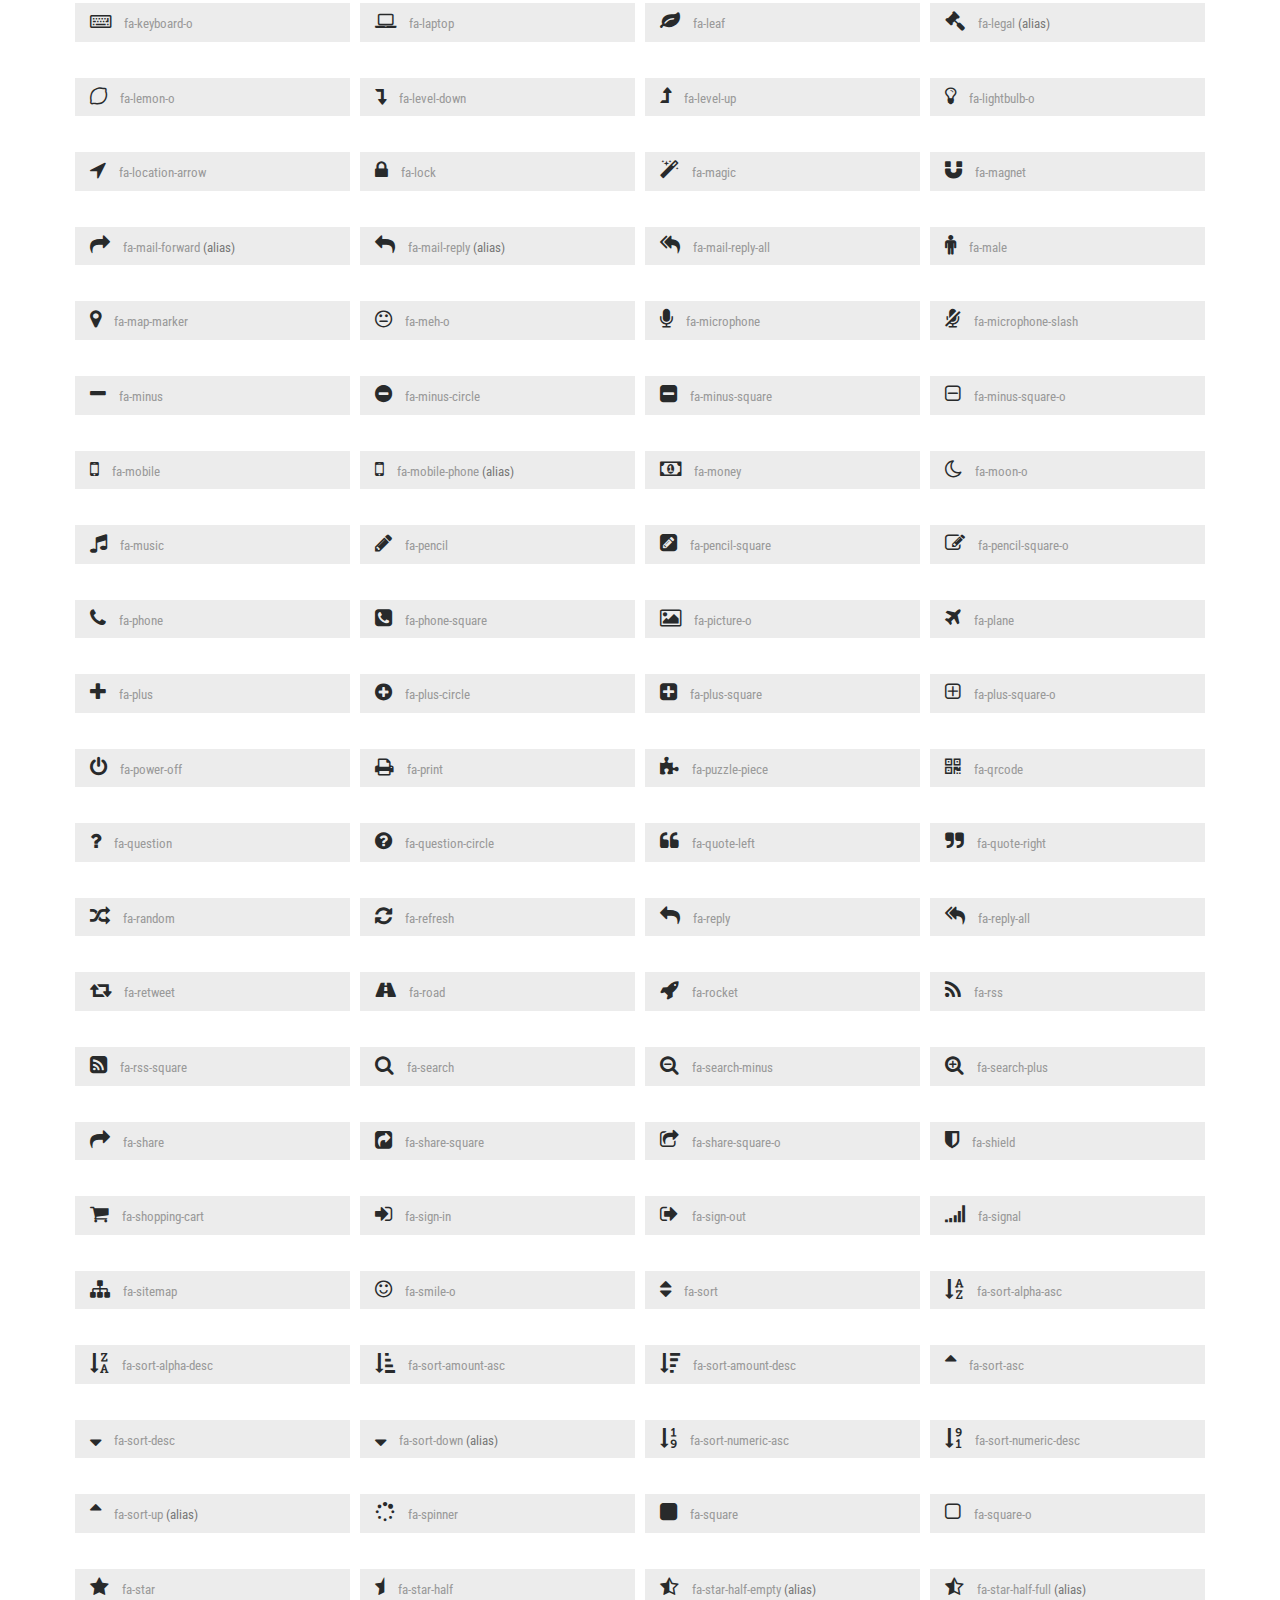
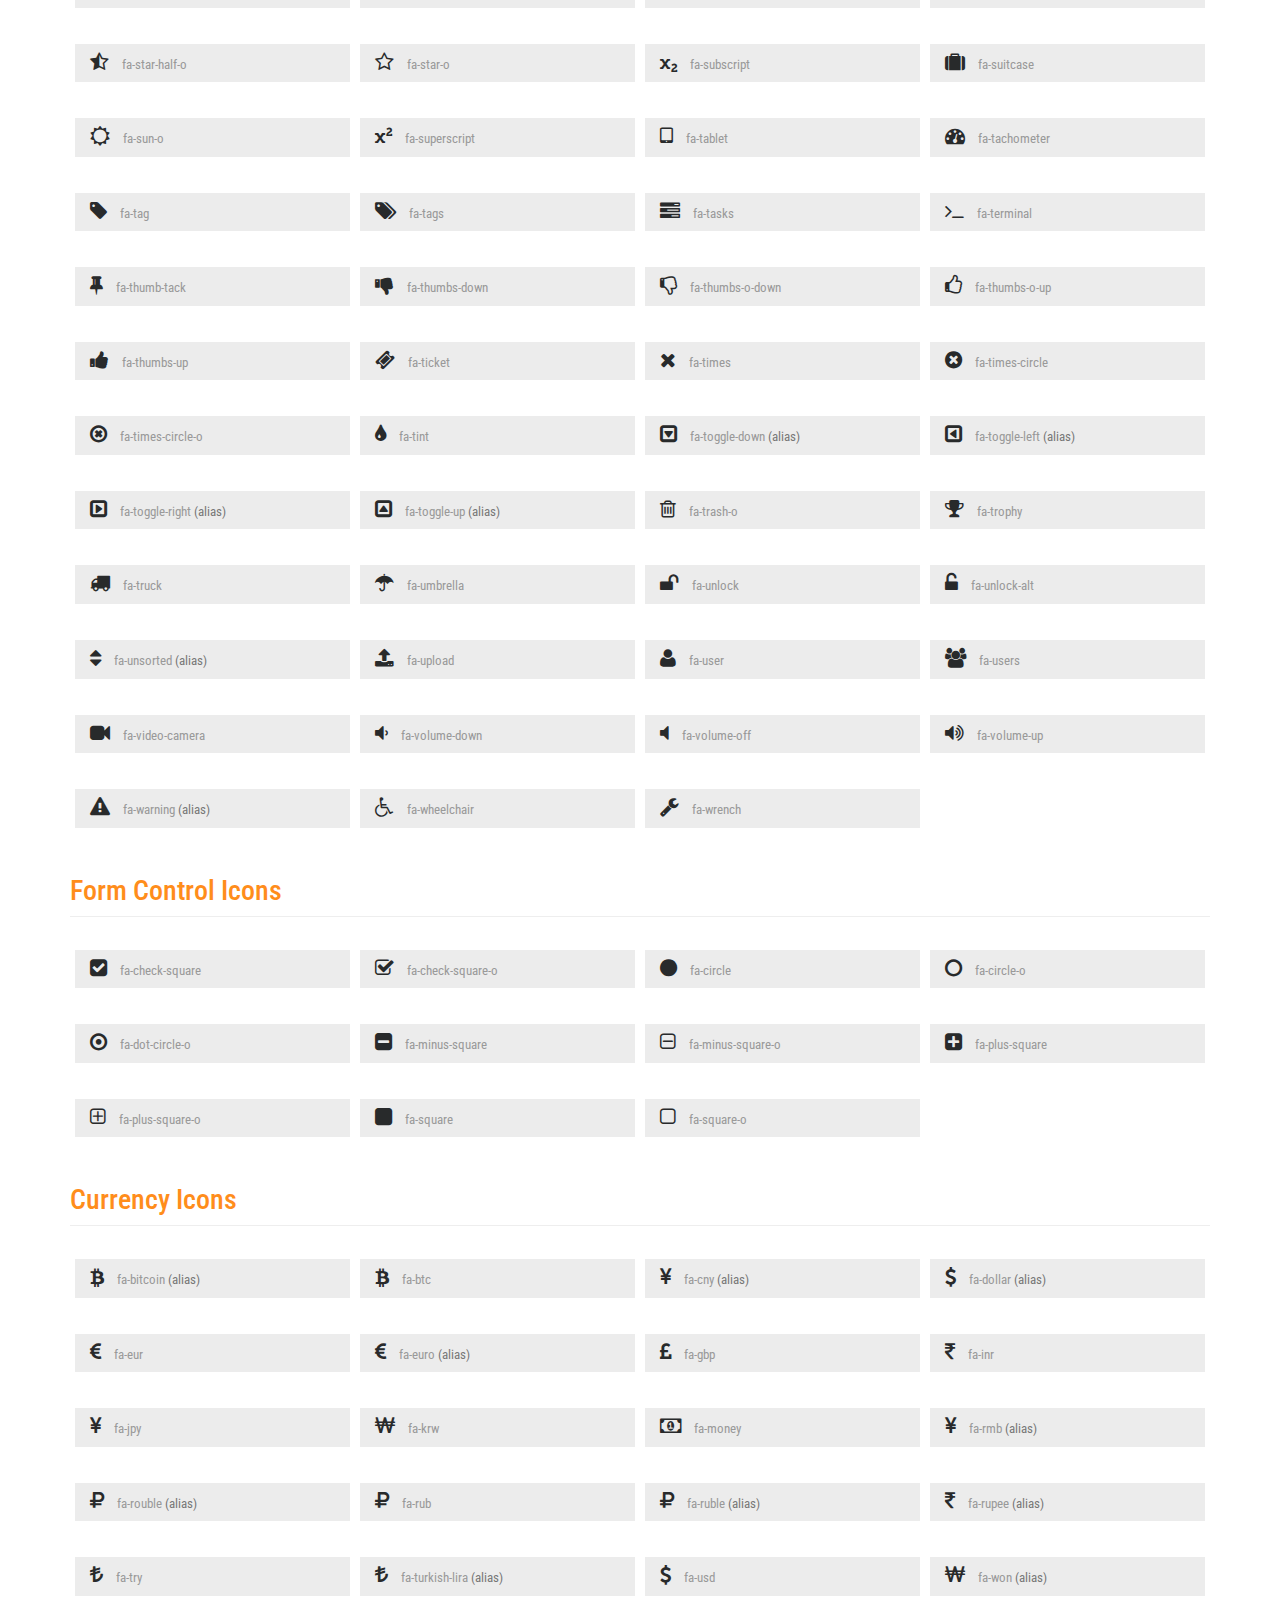
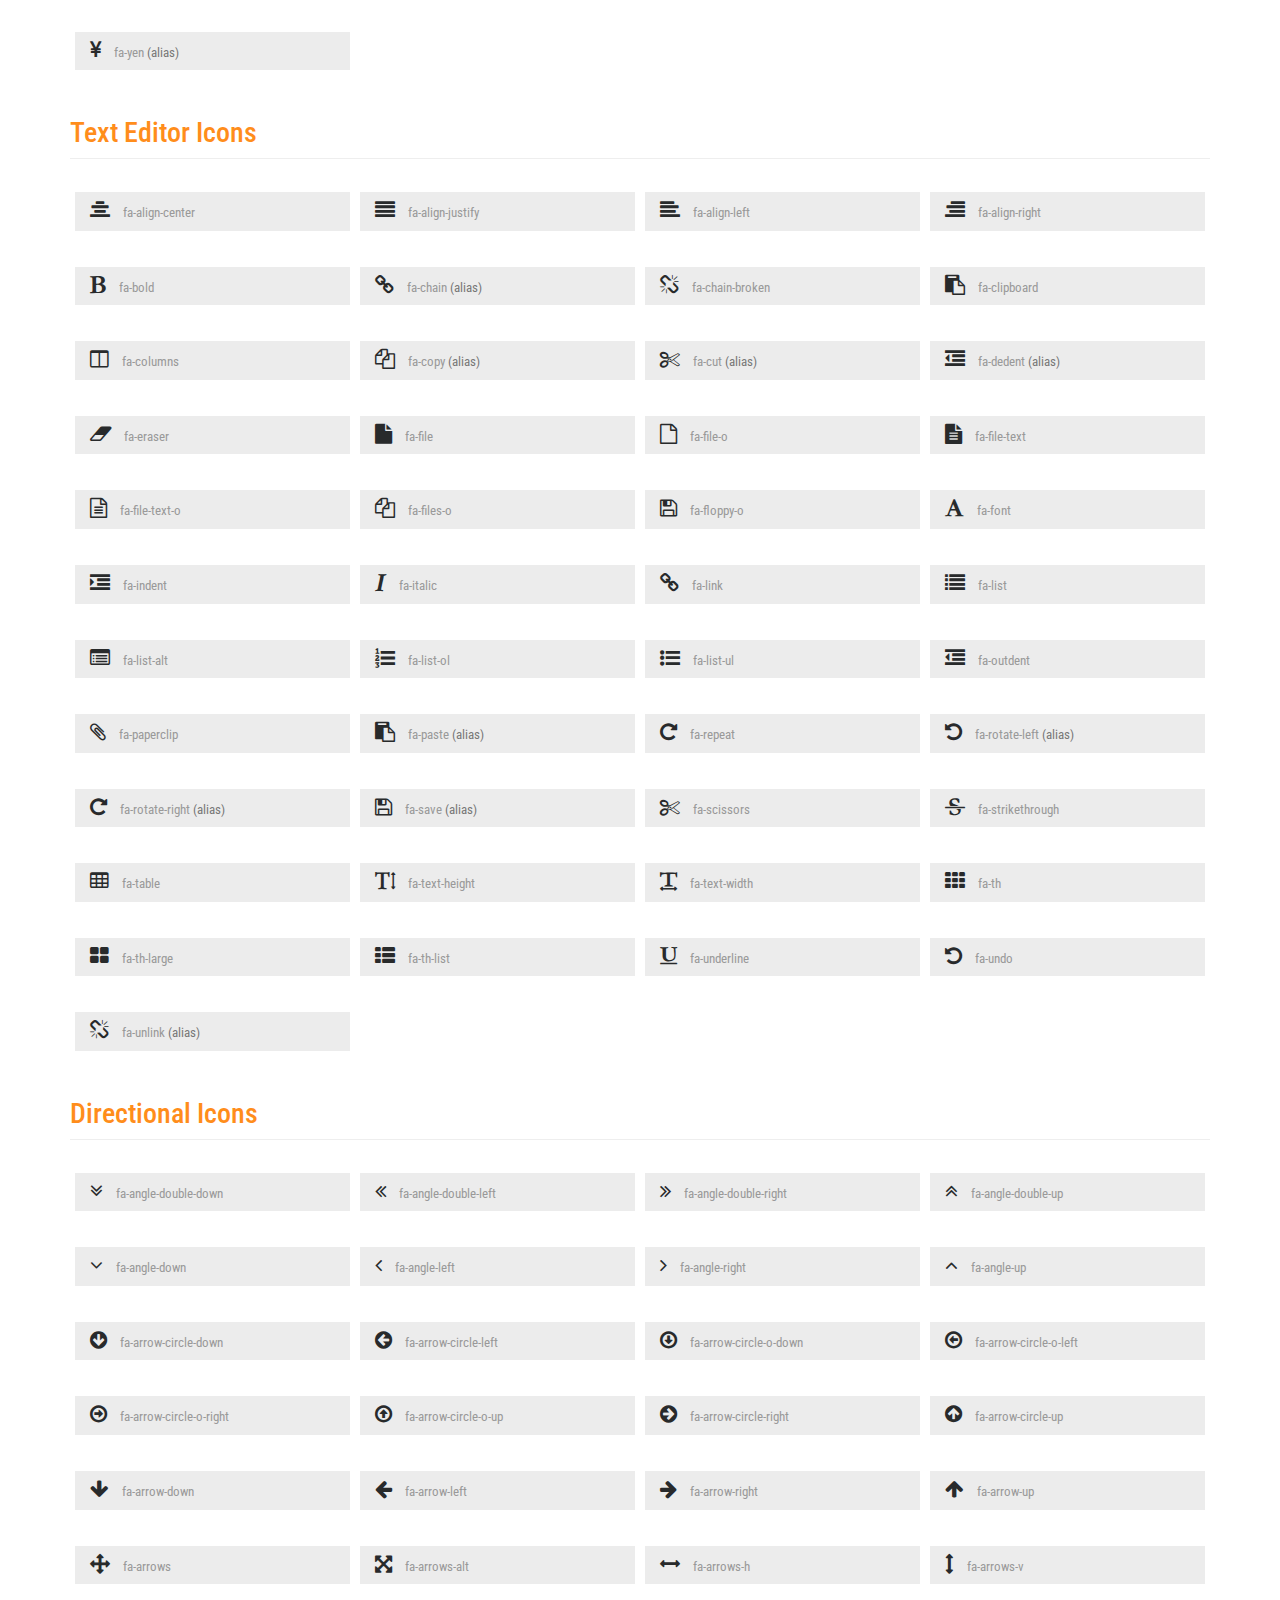
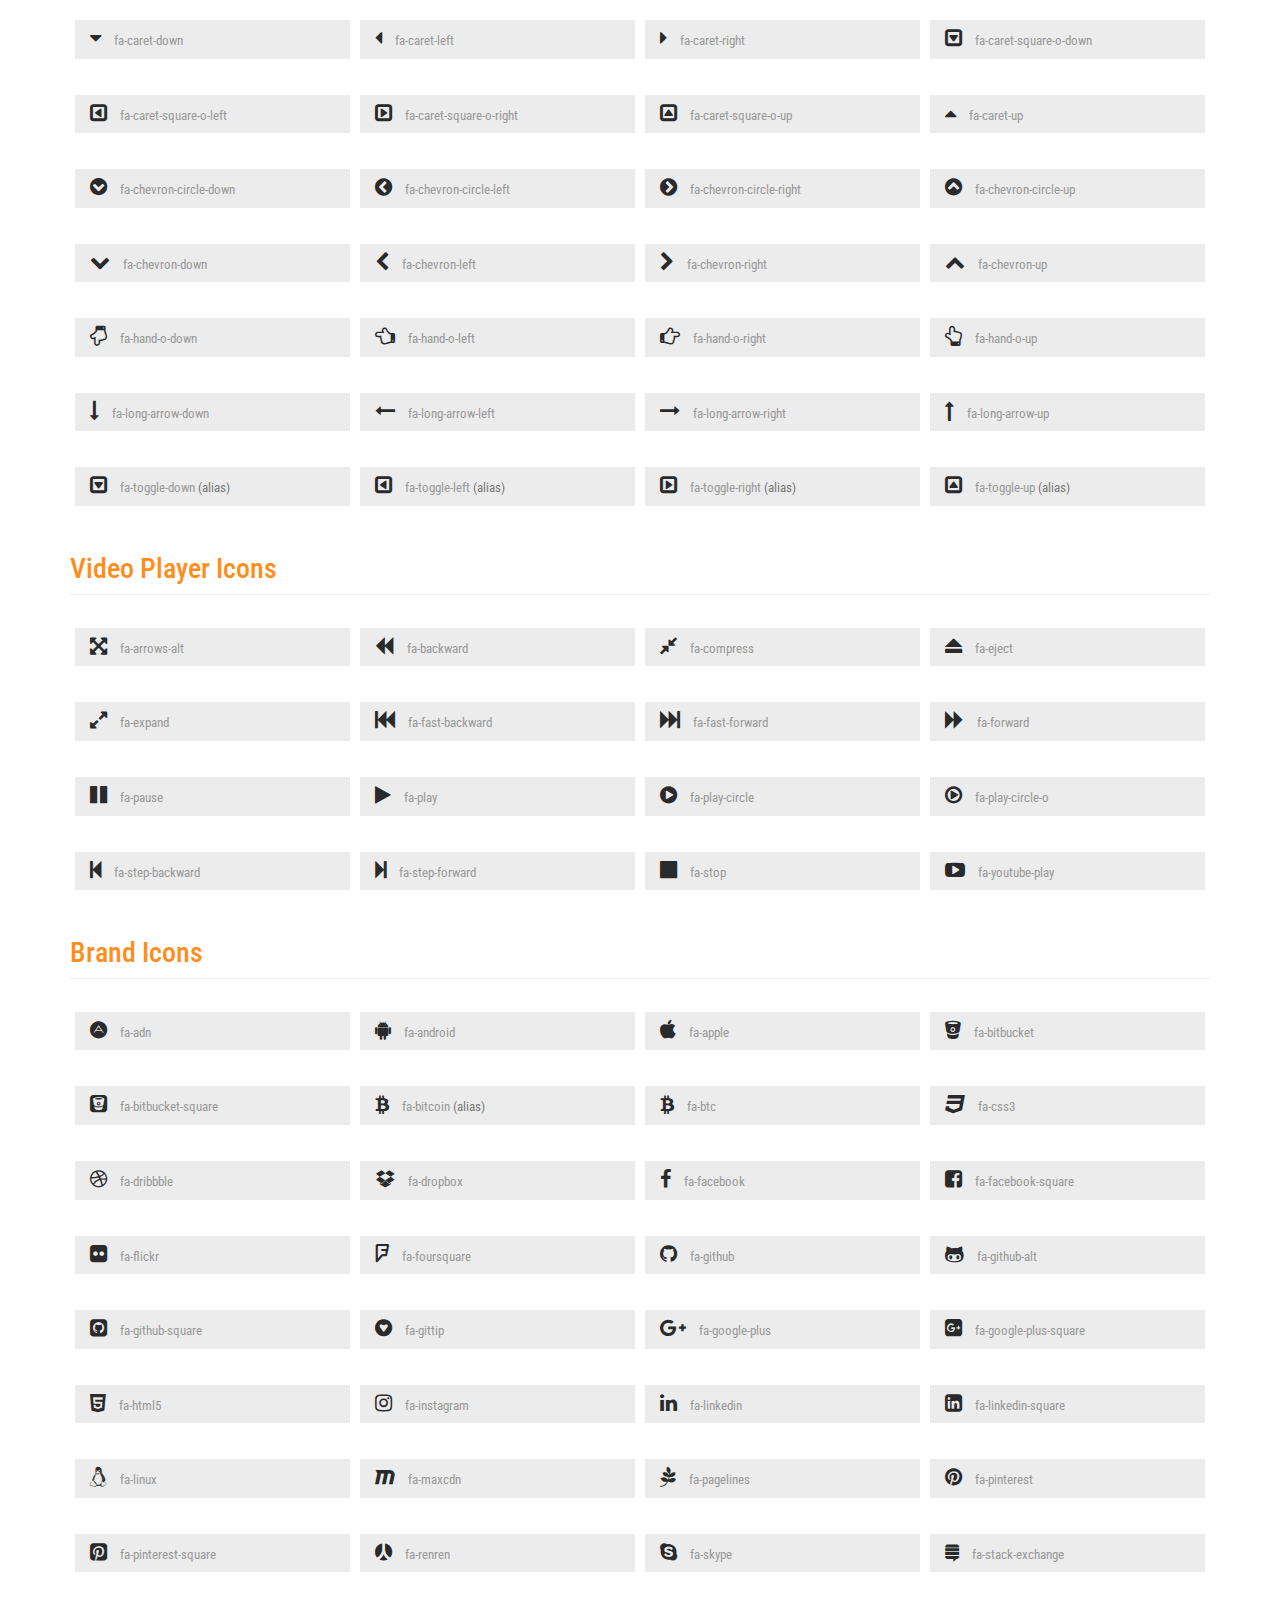
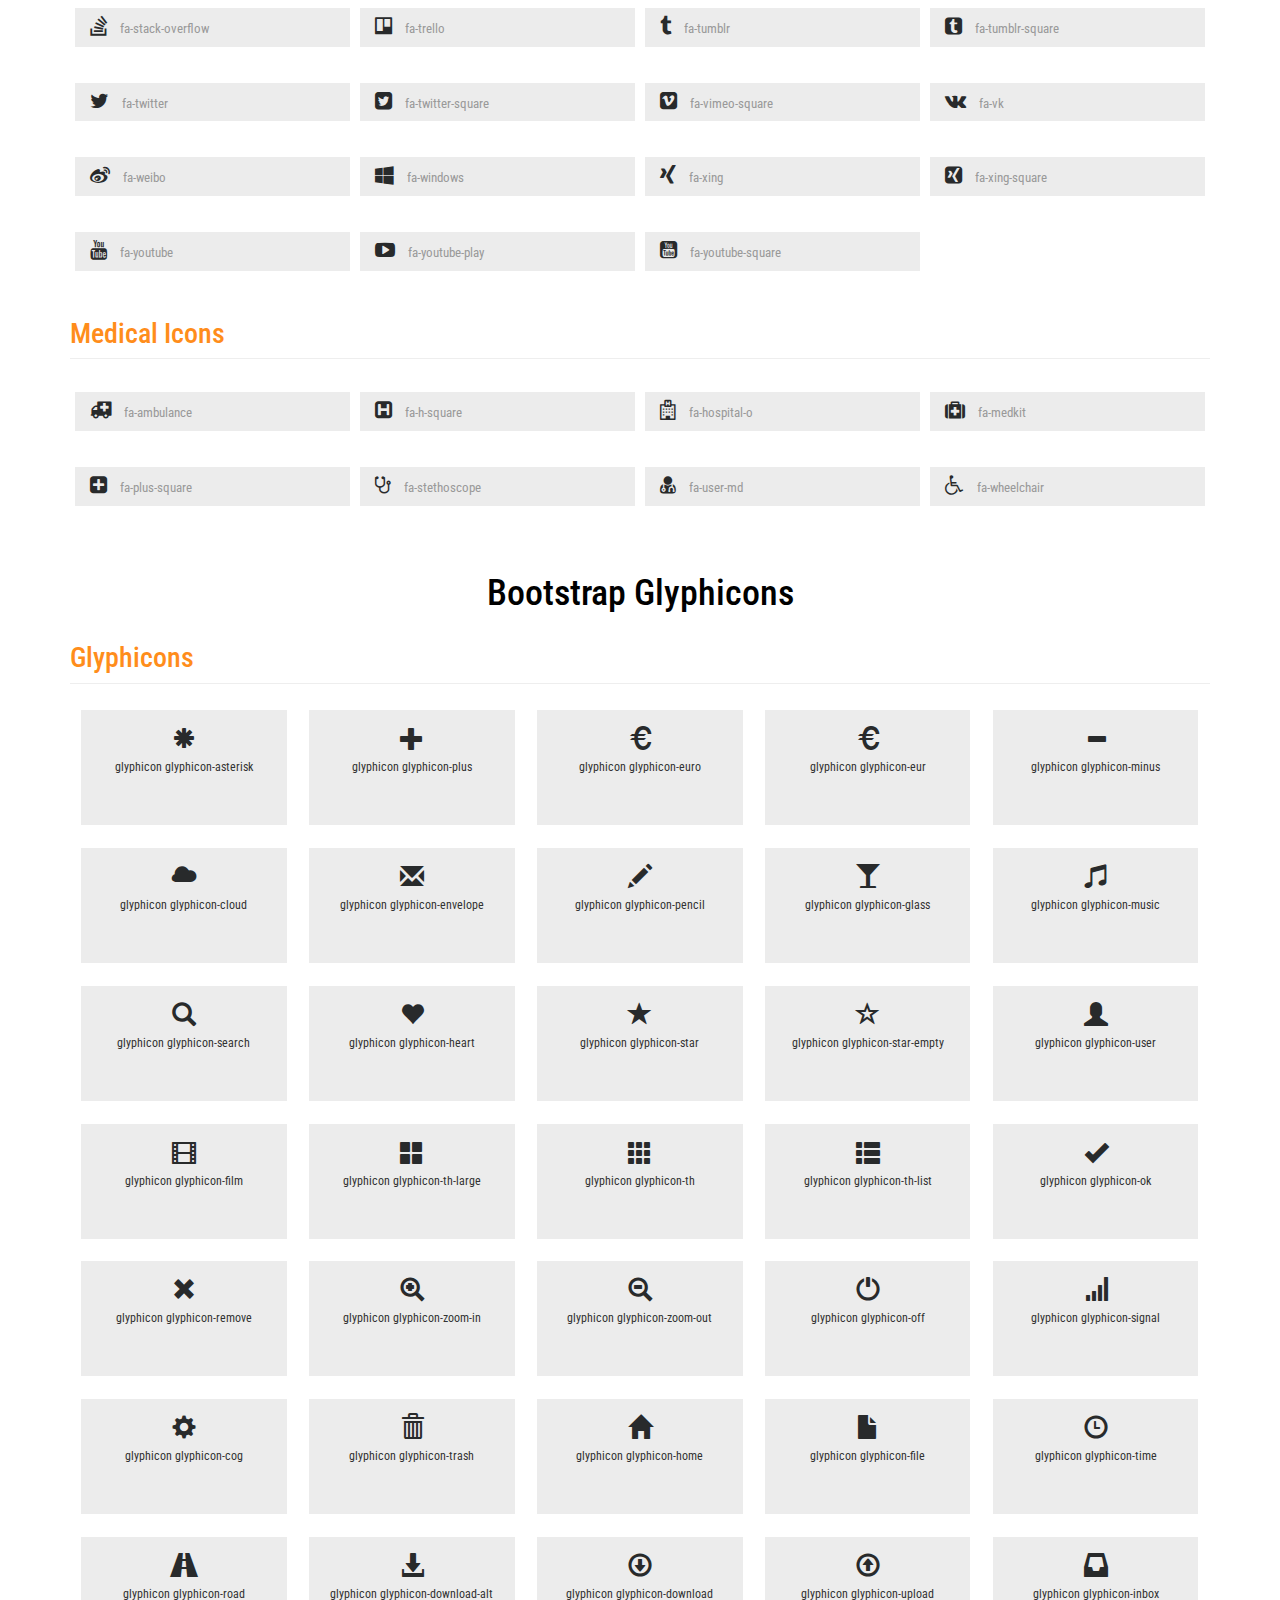
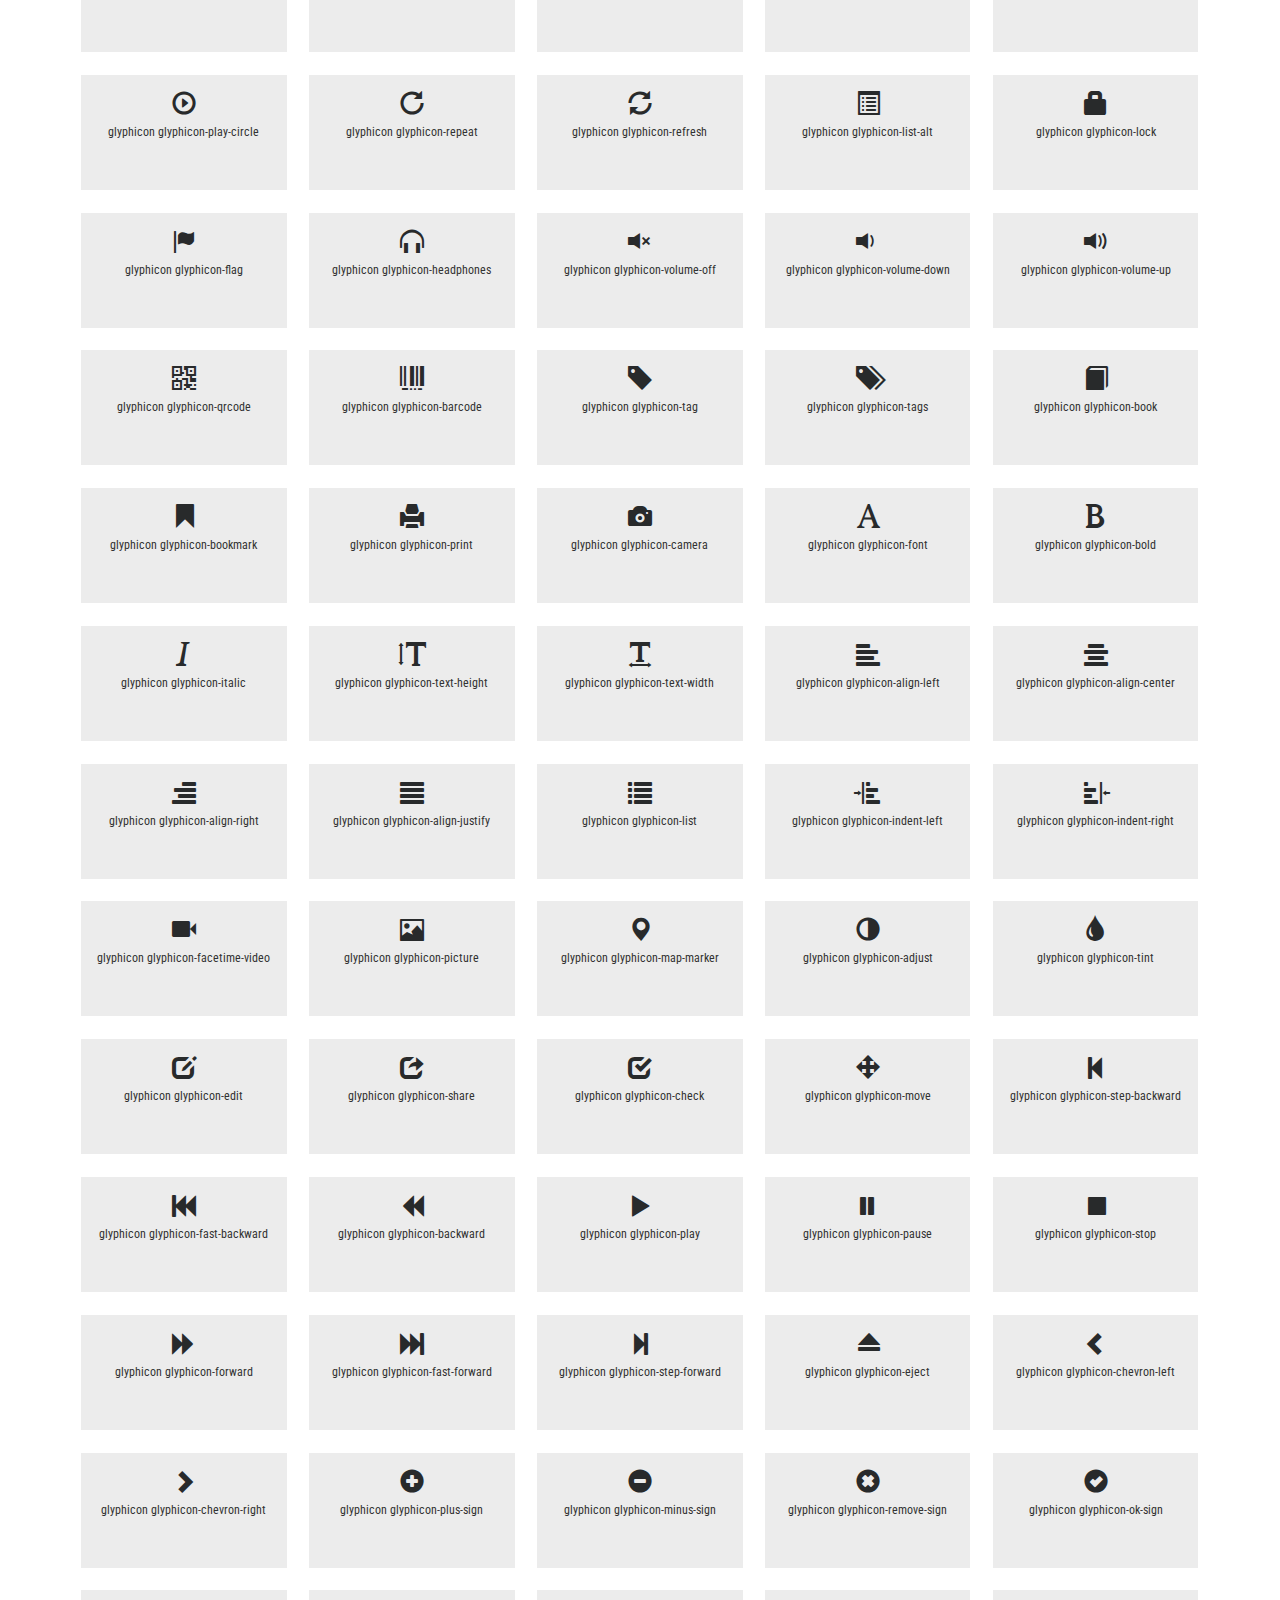
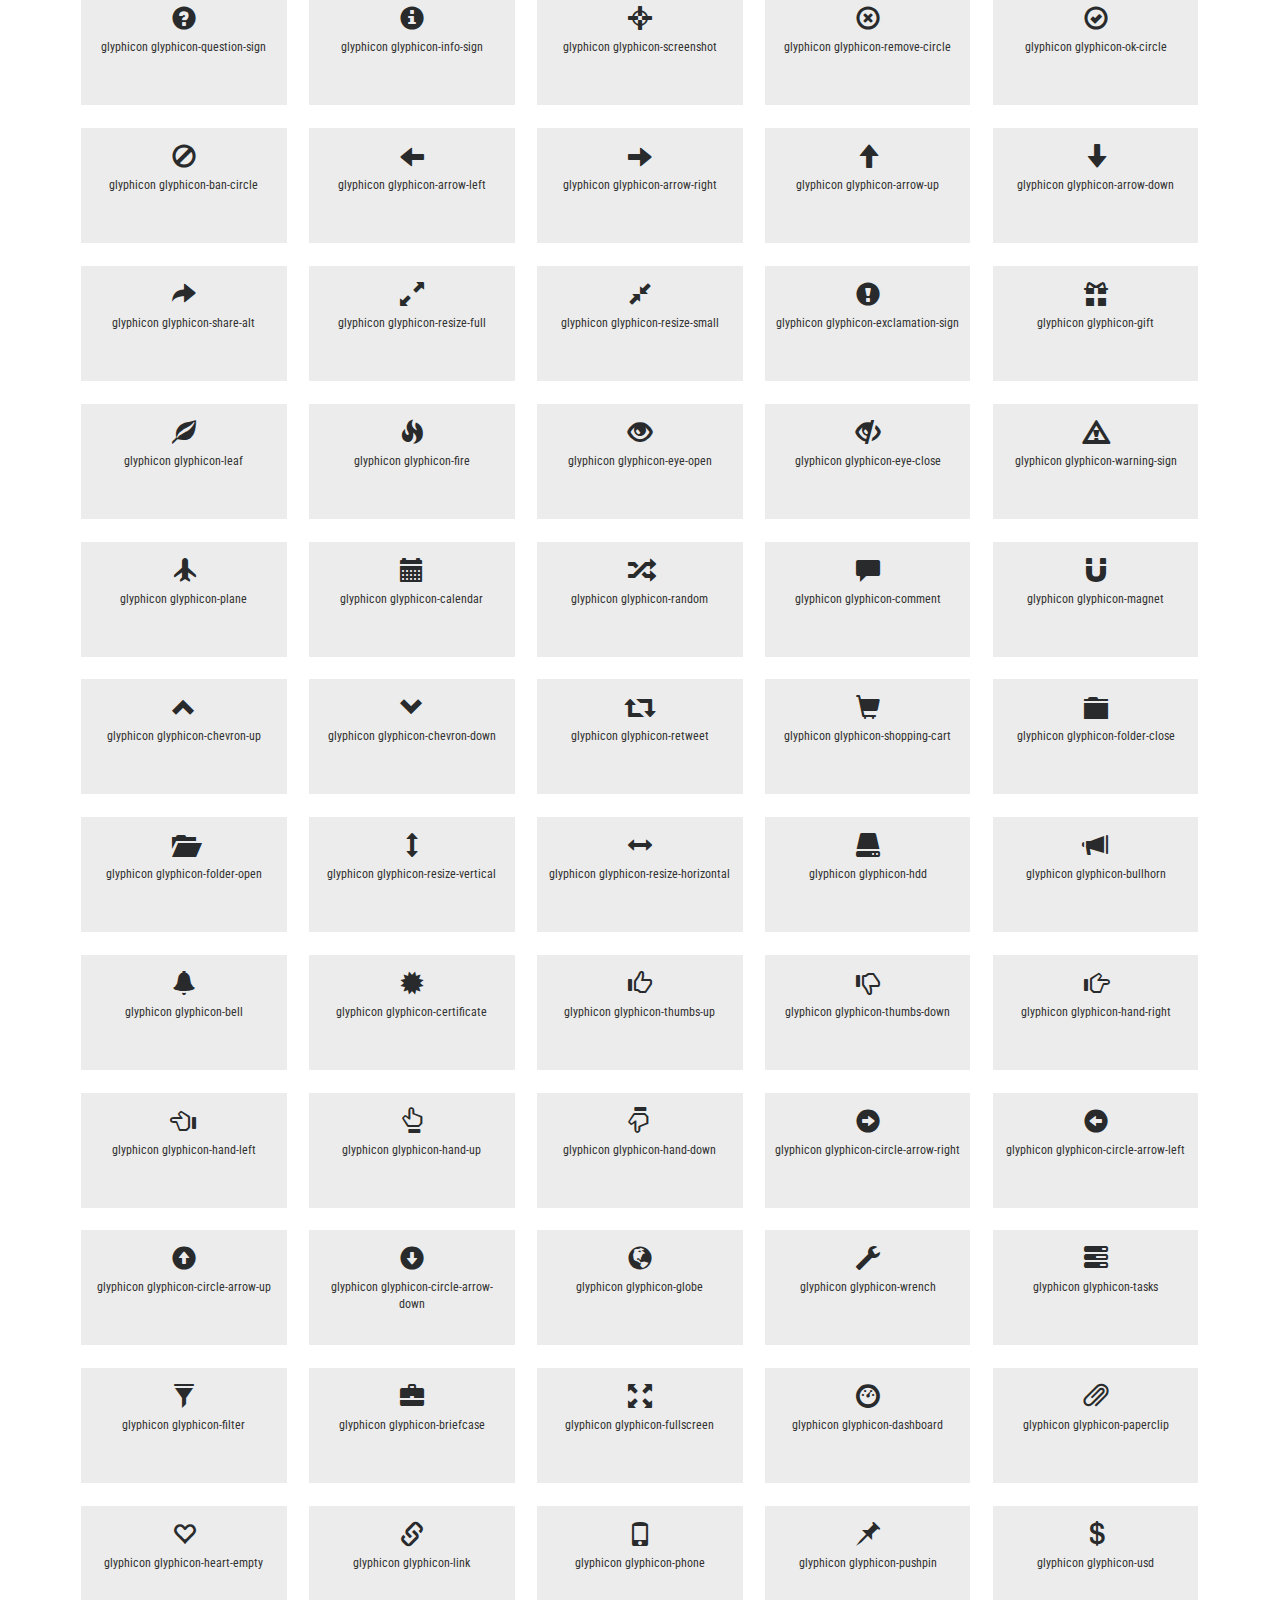
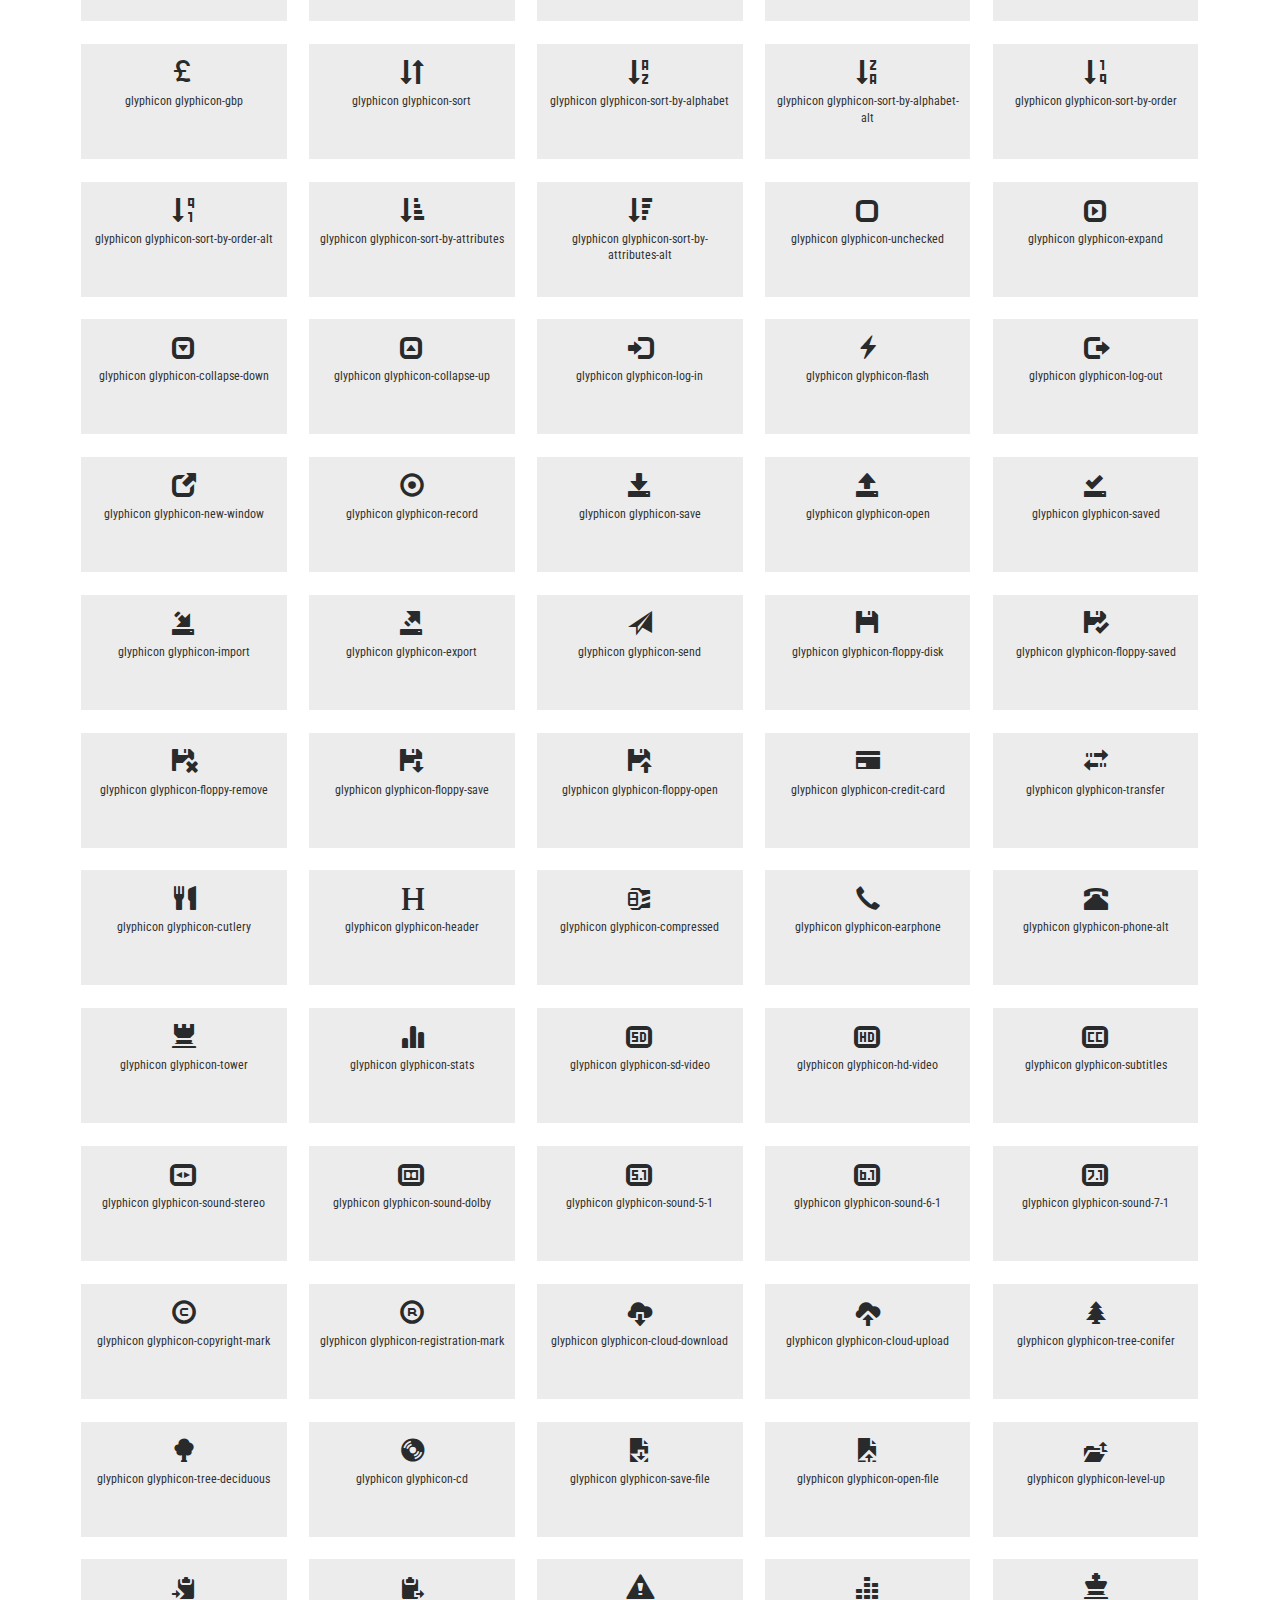
<file: src/main/webapp/resources/early/icons.html>
<!--
author: W3layouts
author URL: http://w3layouts.com
License: Creative Commons Attribution 3.0 Unported
License URL: http://creativecommons.org/licenses/by/3.0/
-->
<!DOCTYPE html>
<html lang="en">
<head>
<title>One Movies an Entertainment Category Flat Bootstrap Responsive Website Template | Icons :: w3layouts</title>
<!-- for-mobile-apps -->
<meta name="viewport" content="width=device-width, initial-scale=1">
<meta http-equiv="Content-Type" content="text/html; charset=utf-8" />
<meta name="keywords" content="One Movies Responsive web template, Bootstrap Web Templates, Flat Web Templates, Android Compatible web template, 
Smartphone Compatible web template, free webdesigns for Nokia, Samsung, LG, SonyEricsson, Motorola web design" />
<script type="application/x-javascript"> addEventListener("load", function() { setTimeout(hideURLbar, 0); }, false);
		function hideURLbar(){ window.scrollTo(0,1); } </script>
<!-- //for-mobile-apps -->
<link href="css/bootstrap.css" rel="stylesheet" type="text/css" media="all" />
<link href="css/style.css" rel="stylesheet" type="text/css" media="all" />
<link rel="stylesheet" href="css/faqstyle.css" type="text/css" media="all" />
<link href="css/medile.css" rel='stylesheet' type='text/css' />
<link href="css/single.css" rel='stylesheet' type='text/css' />
<link rel="stylesheet" href="css/contactstyle.css" type="text/css" media="all" />
<!-- font-awesome icons -->
<link rel="stylesheet" href="css/font-awesome.min.css" />
<!-- //font-awesome icons -->
<!-- news-css -->
<link rel="stylesheet" href="news-css/news.css" type="text/css" media="all" />
<!-- //news-css -->
<!-- list-css -->
<link rel="stylesheet" href="list-css/list.css" type="text/css" media="all" />
<!-- //list-css -->
<!-- js -->
<script type="text/javascript" src="js/jquery-2.1.4.min.js"></script>
<!-- //js -->
<link href='//fonts.googleapis.com/css?family=Roboto+Condensed:400,700italic,700,400italic,300italic,300' rel='stylesheet' type='text/css'>
<!-- start-smoth-scrolling -->
<script type="text/javascript" src="js/move-top.js"></script>
<script type="text/javascript" src="js/easing.js"></script>
<script type="text/javascript">
	jQuery(document).ready(function($) {
		$(".scroll").click(function(event){		
			event.preventDefault();
			$('html,body').animate({scrollTop:$(this.hash).offset().top},1000);
		});
	});
</script>
<!-- start-smoth-scrolling -->
</head>
	
<body>
<!-- header -->
	<div class="header">
		<div class="container">
			<div class="w3layouts_logo">
				<a href="index.html"><h1>One<span>Movies</span></h1></a>
			</div>
			<div class="w3_search">
				<form action="#" method="post">
					<input type="text" name="Search" placeholder="Search" required="">
					<input type="submit" value="Go">
				</form>
			</div>
			<div class="w3l_sign_in_register">
				<ul>
					<li><i class="fa fa-phone" aria-hidden="true"></i> (+000) 123 345 653</li>
					<li><a href="#" data-toggle="modal" data-target="#myModal">Login</a></li>
				</ul>
			</div>
			<div class="clearfix"> </div>
		</div>
	</div>
<!-- //header -->
<!-- bootstrap-pop-up -->
	<div class="modal video-modal fade" id="myModal" tabindex="-1" role="dialog" aria-labelledby="myModal">
		<div class="modal-dialog" role="document">
			<div class="modal-content">
				<div class="modal-header">
					Sign In & Sign Up
					<button type="button" class="close" data-dismiss="modal" aria-label="Close"><span aria-hidden="true">&times;</span></button>						
				</div>
				<section>
					<div class="modal-body">
						<div class="w3_login_module">
							<div class="module form-module">
							  <div class="toggle"><i class="fa fa-times fa-pencil"></i>
								<div class="tooltip">Click Me</div>
							  </div>
							  <div class="form">
								<h3>Login to your account</h3>
								<form action="#" method="post">
								  <input type="text" name="Username" placeholder="Username" required="">
								  <input type="password" name="Password" placeholder="Password" required="">
								  <input type="submit" value="Login">
								</form>
							  </div>
							  <div class="form">
								<h3>Create an account</h3>
								<form action="#" method="post">
								  <input type="text" name="Username" placeholder="Username" required="">
								  <input type="password" name="Password" placeholder="Password" required="">
								  <input type="email" name="Email" placeholder="Email Address" required="">
								  <input type="text" name="Phone" placeholder="Phone Number" required="">
								  <input type="submit" value="Register">
								</form>
							  </div>
							  <div class="cta"><a href="#">Forgot your password?</a></div>
							</div>
						</div>
					</div>
				</section>
			</div>
		</div>
	</div>
	<script>
		$('.toggle').click(function(){
		  // Switches the Icon
		  $(this).children('i').toggleClass('fa-pencil');
		  // Switches the forms  
		  $('.form').animate({
			height: "toggle",
			'padding-top': 'toggle',
			'padding-bottom': 'toggle',
			opacity: "toggle"
		  }, "slow");
		});
	</script>
<!-- //bootstrap-pop-up -->
<!-- nav -->
	<div class="movies_nav">
		<div class="container">
			<nav class="navbar navbar-default">
				<div class="navbar-header navbar-left">
					<button type="button" class="navbar-toggle collapsed" data-toggle="collapse" data-target="#bs-example-navbar-collapse-1">
						<span class="sr-only">Toggle navigation</span>
						<span class="icon-bar"></span>
						<span class="icon-bar"></span>
						<span class="icon-bar"></span>
					</button>
				</div>
				<!-- Collect the nav links, forms, and other content for toggling -->
				<div class="collapse navbar-collapse navbar-right" id="bs-example-navbar-collapse-1">
					<nav>
						<ul class="nav navbar-nav">
							<li class="w3_home_act"><a href="index.html">Home</a></li>
							<li class="dropdown">
								<a href="#" class="dropdown-toggle" data-toggle="dropdown">Genres <b class="caret"></b></a>
								<ul class="dropdown-menu multi-column columns-3">
									<li>
										<div class="col-sm-4">
											<ul class="multi-column-dropdown">
												<li><a href="genres.html">Action</a></li>
												<li><a href="genres.html">Biography</a></li>
												<li><a href="genres.html">Crime</a></li>
												<li><a href="genres.html">Family</a></li>
												<li><a href="horror.html">Horror</a></li>
												<li><a href="genres.html">Romance</a></li>
												<li><a href="genres.html">Sports</a></li>
												<li><a href="genres.html">War</a></li>
											</ul>
										</div>
										<div class="col-sm-4">
											<ul class="multi-column-dropdown">
												<li><a href="genres.html">Adventure</a></li>
												<li><a href="comedy.html">Comedy</a></li>
												<li><a href="genres.html">Documentary</a></li>
												<li><a href="genres.html">Fantasy</a></li>
												<li><a href="genres.html">Thriller</a></li>
											</ul>
										</div>
										<div class="col-sm-4">
											<ul class="multi-column-dropdown">
												<li><a href="genres.html">Animation</a></li>
												<li><a href="genres.html">Costume</a></li>
												<li><a href="genres.html">Drama</a></li>
												<li><a href="genres.html">History</a></li>
												<li><a href="genres.html">Musical</a></li>
												<li><a href="genres.html">Psychological</a></li>
											</ul>
										</div>
										<div class="clearfix"></div>
									</li>
								</ul>
							</li>
							<li><a href="series.html">tv - series</a></li>
							<li><a href="news.html">news</a></li>
							<li class="dropdown">
								<a href="#" class="dropdown-toggle" data-toggle="dropdown">Country <b class="caret"></b></a>
								<ul class="dropdown-menu multi-column columns-3">
									<li>
										<div class="col-sm-4">
											<ul class="multi-column-dropdown">
												<li><a href="genres.html">Asia</a></li>
												<li><a href="genres.html">France</a></li>
												<li><a href="genres.html">Taiwan</a></li>
												<li><a href="genres.html">United States</a></li>
											</ul>
										</div>
										<div class="col-sm-4">
											<ul class="multi-column-dropdown">
												<li><a href="genres.html">China</a></li>
												<li><a href="genres.html">HongCong</a></li>
												<li><a href="genres.html">Japan</a></li>
												<li><a href="genres.html">Thailand</a></li>
											</ul>
										</div>
										<div class="col-sm-4">
											<ul class="multi-column-dropdown">
												<li><a href="genres.html">Euro</a></li>
												<li><a href="genres.html">India</a></li>
												<li><a href="genres.html">Korea</a></li>
												<li><a href="genres.html">United Kingdom</a></li>
											</ul>
										</div>
										<div class="clearfix"></div>
									</li>
								</ul>
							</li>
							<li><a href="short-codes.html">Short Codes</a></li>
							<li><a href="list.html">A - z list</a></li>
						</ul>
					</nav>
				</div>
			</nav>	
		</div>
	</div>
<!-- //nav -->
<div class="general_social_icons">
	<nav class="social">
		<ul>
			<li class="w3_twitter"><a href="#">Twitter <i class="fa fa-twitter"></i></a></li>
			<li class="w3_facebook"><a href="#">Facebook <i class="fa fa-facebook"></i></a></li>
			<li class="w3_dribbble"><a href="#">Dribbble <i class="fa fa-dribbble"></i></a></li>
			<li class="w3_g_plus"><a href="#">Google+ <i class="fa fa-google-plus"></i></a></li>				  
		</ul>
  </nav>
</div>
<!-- faq-banner -->
	<div class="faq">
	<div class="icons main-grid-border">
		<div class="container">
			<h3 class="head">Icons Page</h3>
			<div class="grid_3 grid_4 w3_agileits_icons_page">
						<div class="icons">
							<h3 class="agileits-icons-title">Font Awesome Icons</h3>
							 <section id="new">
								  <h3 class="page-header page-header icon-subheading">30 New Icons </h3>							  

								  <div class="row fontawesome-icon-list">
									
									
									  <div class="icon-box col-md-3 col-sm-4"><a class="agile-icon" href="#"><i class="fa fa-asl-interpreting" aria-hidden="true"></i> fa-asl-interpreting <span class="text-muted">(alias)</span></a></div>
									
									  <div class="icon-box col-md-3 col-sm-4"><a class="agile-icon" href="#"><i class="fa fa-assistive-listening-systems" aria-hidden="true"></i> fa-assistive-listening-systems</a></div>
									
									  <div class="icon-box col-md-3 col-sm-4"><a class="agile-icon" href="#"><i class="fa fa-audio-description" aria-hidden="true"></i> fa-audio-description</a></div>
									
									  <div class="icon-box col-md-3 col-sm-4"><a class="agile-icon" href="#"><i class="fa fa-blind" aria-hidden="true"></i> fa-blind</a></div>
									
									  <div class="icon-box col-md-3 col-sm-4"><a class="agile-icon" href="#"><i class="fa fa-braille" aria-hidden="true"></i> fa-braille</a></div>
									
									  <div class="icon-box col-md-3 col-sm-4"><a class="agile-icon" href="#"><i class="fa fa-deaf" aria-hidden="true"></i> fa-deaf</a></div>
									
									  <div class="icon-box col-md-3 col-sm-4"><a class="agile-icon" href="#"><i class="fa fa-deafness" aria-hidden="true"></i> deafness <span class="text-muted">(alias)</span></a></div>
									
									  <div class="icon-box col-md-3 col-sm-4"><a class="agile-icon" href="#"><i class="fa fa-envira" aria-hidden="true"></i> fa-envira</a></div>
									
									  <div class="icon-box col-md-3 col-sm-4"><a class="agile-icon" href="#"><i class="fa fa-fa" aria-hidden="true"></i> fa-fa <span class="text-muted">(alias)</span></a></div>
									
									  <div class="icon-box col-md-3 col-sm-4"><a class="agile-icon" href="#"><i class="fa fa-first-order" aria-hidden="true"></i> fa-first-order</a></div>
									
									  <div class="icon-box col-md-3 col-sm-4"><a class="agile-icon" href="#"><i class="fa fa-font-awesome" aria-hidden="true"></i> fa-font-awesome</a></div>
									
									  <div class="icon-box col-md-3 col-sm-4"><a class="agile-icon" href="#"><i class="fa fa-gitlab" aria-hidden="true"></i> fa-gitlab</a></div>
									
									  <div class="icon-box col-md-3 col-sm-4"><a class="agile-icon" href="#"><i class="fa fa-glide" aria-hidden="true"></i> fa-glide</a></div>
									
									  <div class="icon-box col-md-3 col-sm-4"><a class="agile-icon" href="#"><i class="fa fa-glide-g" aria-hidden="true"></i> fa-glide-g</a></div>
									
									  <div class="icon-box col-md-3 col-sm-4"><a class="agile-icon" href="#"><i class="fa fa-google-plus-circle" aria-hidden="true"></i> fa-google-plus-circle <span class="text-muted">(alias)</span></a></div>
									
									  <div class="icon-box col-md-3 col-sm-4"><a class="agile-icon" href="#"><i class="fa fa-google-plus-official" aria-hidden="true"></i> fa-google-plus-official</a></div>
									
									  <div class="icon-box col-md-3 col-sm-4"><a class="agile-icon" href="#"><i class="fa fa-hard-of-hearing" aria-hidden="true"></i> fa-hard-of-hearing <span class="text-muted">(alias)</span></a></div>
									
									  <div class="icon-box col-md-3 col-sm-4"><a class="agile-icon" href="#"><i class="fa fa-instagram" aria-hidden="true"></i> fa-instagram</a></div>
									
									  <div class="icon-box col-md-3 col-sm-4"><a class="agile-icon" href="#"><i class="fa fa-low-vision" aria-hidden="true"></i> fa-low-vision</a></div>
									
									  <div class="icon-box col-md-3 col-sm-4"><a class="agile-icon" href="#"><i class="fa fa-pied-piper" aria-hidden="true"></i> fa-pied-piper</a></div>
									
									  <div class="icon-box col-md-3 col-sm-4"><a class="agile-icon" href="#"><i class="fa fa-question-circle-o" aria-hidden="true"></i> fa-question-circle-o</a></div>
									
									  <div class="icon-box col-md-3 col-sm-4"><a class="agile-icon" href="#"><i class="fa fa-sign-language" aria-hidden="true"></i> fa-sign-language</a></div>
									
									  <div class="icon-box col-md-3 col-sm-4"><a class="agile-icon" href="#"><i class="fa fa-signing" aria-hidden="true"></i> fa-signing <span class="text-muted">(alias)</span></a></div>
									
									  <div class="icon-box col-md-3 col-sm-4"><a class="agile-icon" href="#"><i class="fa fa-snapchat" aria-hidden="true"></i> fa-snapchat</a></div>
									
									  <div class="icon-box col-md-3 col-sm-4"><a class="agile-icon" href="#"><i class="fa fa-snapchat-ghost" aria-hidden="true"></i> fa-snapchat-ghost</a></div>
									
									  <div class="icon-box col-md-3 col-sm-4"><a class="agile-icon" href="#"><i class="fa fa-snapchat-square" aria-hidden="true"></i> fa-snapchat-square</a></div>
									
									  <div class="icon-box col-md-3 col-sm-4"><a class="agile-icon" href="#"><i class="fa fa-themeisle" aria-hidden="true"></i> fa-themeisle</a></div>
									
									  <div class="icon-box col-md-3 col-sm-4"><a class="agile-icon" href="#"><i class="fa fa-universal-access" aria-hidden="true"></i> fa-universal-access</a></div>
									
									  <div class="icon-box col-md-3 col-sm-4"><a class="agile-icon" href="#"><i class="fa fa-viadeo" aria-hidden="true"></i> fa-viadeo</a></div>
									
									  <div class="icon-box col-md-3 col-sm-4"><a class="agile-icon" href="#"><i class="fa fa-viadeo-square" aria-hidden="true"></i> fa-viadeo-square</a></div>
									
									  <div class="icon-box col-md-3 col-sm-4"><a class="agile-icon" href="#"><i class="fa fa-volume-control-phone" aria-hidden="true"></i> fa-volume-control-phone</a></div>
									
									  <div class="icon-box col-md-3 col-sm-4"><a class="agile-icon" href="#"><i class="fa fa-wheelchair-alt" aria-hidden="true"></i> fa-wheelchair-alt</a></div>
									
									  <div class="icon-box col-md-3 col-sm-4"><a class="agile-icon" href="#"><i class="fa fa-wpbeginner" aria-hidden="true"></i> fa-wpbeginner</a></div>
									
									  <div class="icon-box col-md-3 col-sm-4"><a class="agile-icon" href="#"><i class="fa fa-wpforms" aria-hidden="true"></i> fa-wpforms</a></div>
									
									  <div class="icon-box col-md-3 col-sm-4"><a class="agile-icon" href="#"><i class="fa fa-yoast" aria-hidden="true"></i> fa-yoast</a></div>
									
								  </div>

								</section>
							<div class="section group">
									<div class="box"> 
										<div class="title ">
											<h3 class="page-header icon-subheading">Web Application Icons</h3>
										</div>
										<div class="box_content"> 
											<div class="fontawesome-icon-list"> 
												<div class="icon-box col-md-3 col-sm-4"><a class="agile-icon" href="#"><i class="fa fa-adjust"></i> fa-adjust</a></div>
										
												<div class="icon-box col-md-3 col-sm-4"><a class="agile-icon" href="#"><i class="fa fa-anchor"></i> fa-anchor</a></div>
										
												<div class="icon-box col-md-3 col-sm-4"><a class="agile-icon" href="#"><i class="fa fa-archive"></i> fa-archive</a></div>
										
												<div class="icon-box col-md-3 col-sm-4"><a class="agile-icon" href="#"><i class="fa fa-arrows"></i> fa-arrows</a></div>
										
												<div class="icon-box col-md-3 col-sm-4"><a class="agile-icon" href="#"><i class="fa fa-arrows-h"></i> fa-arrows-h</a></div>
										
												<div class="icon-box col-md-3 col-sm-4"><a class="agile-icon" href="#"><i class="fa fa-arrows-v"></i> fa-arrows-v</a></div>
										
												<div class="icon-box col-md-3 col-sm-4"><a class="agile-icon" href="#"><i class="fa fa-asterisk"></i> fa-asterisk</a></div>
										
												<div class="icon-box col-md-3 col-sm-4"><a class="agile-icon" href="#"><i class="fa fa-ban"></i> fa-ban</a></div>
										
												<div class="icon-box col-md-3 col-sm-4"><a class="agile-icon" href="#"><i class="fa fa-bar-chart-o"></i> fa-bar-chart-o</a></div>
										
												<div class="icon-box col-md-3 col-sm-4"><a class="agile-icon" href="#"><i class="fa fa-barcode"></i> fa-barcode</a></div>
										
												<div class="icon-box col-md-3 col-sm-4"><a class="agile-icon" href="#"><i class="fa fa-bars"></i> fa-bars</a></div>
										
												<div class="icon-box col-md-3 col-sm-4"><a class="agile-icon" href="#"><i class="fa fa-beer"></i> fa-beer</a></div>
										
												<div class="icon-box col-md-3 col-sm-4"><a class="agile-icon" href="#"><i class="fa fa-bell"></i> fa-bell</a></div>
										
												<div class="icon-box col-md-3 col-sm-4"><a class="agile-icon" href="#"><i class="fa fa-bell-o"></i> fa-bell-o</a></div>
										
												<div class="icon-box col-md-3 col-sm-4"><a class="agile-icon" href="#"><i class="fa fa-bolt"></i> fa-bolt</a></div>
										
												<div class="icon-box col-md-3 col-sm-4"><a class="agile-icon" href="#"><i class="fa fa-book"></i> fa-book</a></div>
										
												<div class="icon-box col-md-3 col-sm-4"><a class="agile-icon" href="#"><i class="fa fa-bookmark"></i> fa-bookmark</a></div>
										
												<div class="icon-box col-md-3 col-sm-4"><a class="agile-icon" href="#"><i class="fa fa-bookmark-o"></i> fa-bookmark-o</a></div>
										
												<div class="icon-box col-md-3 col-sm-4"><a class="agile-icon" href="#"><i class="fa fa-briefcase"></i> fa-briefcase</a></div>
										
												<div class="icon-box col-md-3 col-sm-4"><a class="agile-icon" href="#"><i class="fa fa-bug"></i> fa-bug</a></div>
										
												<div class="icon-box col-md-3 col-sm-4"><a class="agile-icon" href="#"><i class="fa fa-building-o"></i> fa-building-o</a></div>
										
												<div class="icon-box col-md-3 col-sm-4"><a class="agile-icon" href="#"><i class="fa fa-bullhorn"></i> fa-bullhorn</a></div>
										
												<div class="icon-box col-md-3 col-sm-4"><a class="agile-icon" href="#"><i class="fa fa-bullseye"></i> fa-bullseye</a></div>
										
												<div class="icon-box col-md-3 col-sm-4"><a class="agile-icon" href="#"><i class="fa fa-calendar"></i> fa-calendar</a></div>
										
												<div class="icon-box col-md-3 col-sm-4"><a class="agile-icon" href="#"><i class="fa fa-calendar-o"></i> fa-calendar-o</a></div>
										
												<div class="icon-box col-md-3 col-sm-4"><a class="agile-icon" href="#"><i class="fa fa-camera"></i> fa-camera</a></div>
										
												<div class="icon-box col-md-3 col-sm-4"><a class="agile-icon" href="#"><i class="fa fa-camera-retro"></i> fa-camera-retro</a></div>
										
												<div class="icon-box col-md-3 col-sm-4"><a class="agile-icon" href="#"><i class="fa fa-caret-square-o-down"></i> fa-caret-square-o-down</a></div>
										
												<div class="icon-box col-md-3 col-sm-4"><a class="agile-icon" href="#"><i class="fa fa-caret-square-o-left"></i> fa-caret-square-o-left</a></div>
										
												<div class="icon-box col-md-3 col-sm-4"><a class="agile-icon" href="#"><i class="fa fa-caret-square-o-right"></i> fa-caret-square-o-right</a></div>
										
												<div class="icon-box col-md-3 col-sm-4"><a class="agile-icon" href="#"><i class="fa fa-caret-square-o-up"></i> fa-caret-square-o-up</a></div>
										
												<div class="icon-box col-md-3 col-sm-4"><a class="agile-icon" href="#"><i class="fa fa-certificate"></i> fa-certificate</a></div>
										
												<div class="icon-box col-md-3 col-sm-4"><a class="agile-icon" href="#"><i class="fa fa-check"></i> fa-check</a></div>
										
												<div class="icon-box col-md-3 col-sm-4"><a class="agile-icon" href="#"><i class="fa fa-check-circle"></i> fa-check-circle</a></div>
										
												<div class="icon-box col-md-3 col-sm-4"><a class="agile-icon" href="#"><i class="fa fa-check-circle-o"></i> fa-check-circle-o</a></div>
										
												<div class="icon-box col-md-3 col-sm-4"><a class="agile-icon" href="#"><i class="fa fa-check-square"></i> fa-check-square</a></div>
										
												<div class="icon-box col-md-3 col-sm-4"><a class="agile-icon" href="#"><i class="fa fa-check-square-o"></i> fa-check-square-o</a></div>
										
												<div class="icon-box col-md-3 col-sm-4"><a class="agile-icon" href="#"><i class="fa fa-circle"></i> fa-circle</a></div>
										
												<div class="icon-box col-md-3 col-sm-4"><a class="agile-icon" href="#"><i class="fa fa-circle-o"></i> fa-circle-o</a></div>
										
												<div class="icon-box col-md-3 col-sm-4"><a class="agile-icon" href="#"><i class="fa fa-clock-o"></i> fa-clock-o</a></div>
										
												<div class="icon-box col-md-3 col-sm-4"><a class="agile-icon" href="#"><i class="fa fa-cloud"></i> fa-cloud</a></div>
										
												<div class="icon-box col-md-3 col-sm-4"><a class="agile-icon" href="#"><i class="fa fa-cloud-download"></i> fa-cloud-download</a></div>
										
												<div class="icon-box col-md-3 col-sm-4"><a class="agile-icon" href="#"><i class="fa fa-cloud-upload"></i> fa-cloud-upload</a></div>
										
												<div class="icon-box col-md-3 col-sm-4"><a class="agile-icon" href="#"><i class="fa fa-code"></i> fa-code</a></div>
										
												<div class="icon-box col-md-3 col-sm-4"><a class="agile-icon" href="#"><i class="fa fa-code-fork"></i> fa-code-fork</a></div>
										
												<div class="icon-box col-md-3 col-sm-4"><a class="agile-icon" href="#"><i class="fa fa-coffee"></i> fa-coffee</a></div>
										
												<div class="icon-box col-md-3 col-sm-4"><a class="agile-icon" href="#"><i class="fa fa-cog"></i> fa-cog</a></div>
										
												<div class="icon-box col-md-3 col-sm-4"><a class="agile-icon" href="#"><i class="fa fa-cogs"></i> fa-cogs</a></div>
										
												<div class="icon-box col-md-3 col-sm-4"><a class="agile-icon" href="#"><i class="fa fa-comment"></i> fa-comment</a></div>
										
												<div class="icon-box col-md-3 col-sm-4"><a class="agile-icon" href="#"><i class="fa fa-comment-o"></i> fa-comment-o</a></div>
										
												<div class="icon-box col-md-3 col-sm-4"><a class="agile-icon" href="#"><i class="fa fa-comments"></i> fa-comments</a></div>
										
												<div class="icon-box col-md-3 col-sm-4"><a class="agile-icon" href="#"><i class="fa fa-comments-o"></i> fa-comments-o</a></div>
										
												<div class="icon-box col-md-3 col-sm-4"><a class="agile-icon" href="#"><i class="fa fa-compass"></i> fa-compass</a></div>
										
												<div class="icon-box col-md-3 col-sm-4"><a class="agile-icon" href="#"><i class="fa fa-credit-card"></i> fa-credit-card</a></div>
										
												<div class="icon-box col-md-3 col-sm-4"><a class="agile-icon" href="#"><i class="fa fa-crop"></i> fa-crop</a></div>
										
												<div class="icon-box col-md-3 col-sm-4"><a class="agile-icon" href="#"><i class="fa fa-crosshairs"></i> fa-crosshairs</a></div>
										
												<div class="icon-box col-md-3 col-sm-4"><a class="agile-icon" href="#"><i class="fa fa-cutlery"></i> fa-cutlery</a></div>
										
												<div class="icon-box col-md-3 col-sm-4"><a class="agile-icon" href="#"><i class="fa fa-dashboard"></i> fa-dashboard <span class="text-muted">(alias)</span></a></div>
										
												<div class="icon-box col-md-3 col-sm-4"><a class="agile-icon" href="#"><i class="fa fa-desktop"></i> fa-desktop</a></div>
										
												<div class="icon-box col-md-3 col-sm-4"><a class="agile-icon" href="#"><i class="fa fa-dot-circle-o"></i> fa-dot-circle-o</a></div>
										
												<div class="icon-box col-md-3 col-sm-4"><a class="agile-icon" href="#"><i class="fa fa-download"></i> fa-download</a></div>
										
												<div class="icon-box col-md-3 col-sm-4"><a class="agile-icon" href="#"><i class="fa fa-edit"></i> fa-edit <span class="text-muted">(alias)</span></a></div>
										
												<div class="icon-box col-md-3 col-sm-4"><a class="agile-icon" href="#"><i class="fa fa-ellipsis-h"></i> fa-ellipsis-h</a></div>
										
												<div class="icon-box col-md-3 col-sm-4"><a class="agile-icon" href="#"><i class="fa fa-ellipsis-v"></i> fa-ellipsis-v</a></div>
										
												<div class="icon-box col-md-3 col-sm-4"><a class="agile-icon" href="#"><i class="fa fa-envelope"></i> fa-envelope</a></div>
										
												<div class="icon-box col-md-3 col-sm-4"><a class="agile-icon" href="#"><i class="fa fa-envelope-o"></i> fa-envelope-o</a></div>
										
												<div class="icon-box col-md-3 col-sm-4"><a class="agile-icon" href="#"><i class="fa fa-eraser"></i> fa-eraser</a></div>
										
												<div class="icon-box col-md-3 col-sm-4"><a class="agile-icon" href="#"><i class="fa fa-exchange"></i> fa-exchange</a></div>
										
												<div class="icon-box col-md-3 col-sm-4"><a class="agile-icon" href="#"><i class="fa fa-exclamation"></i> fa-exclamation</a></div>
										
												<div class="icon-box col-md-3 col-sm-4"><a class="agile-icon" href="#"><i class="fa fa-exclamation-circle"></i> fa-exclamation-circle</a></div>
										
												<div class="icon-box col-md-3 col-sm-4"><a class="agile-icon" href="#"><i class="fa fa-exclamation-triangle"></i> fa-exclamation-triangle</a></div>
										
												<div class="icon-box col-md-3 col-sm-4"><a class="agile-icon" href="#"><i class="fa fa-external-link"></i> fa-external-link</a></div>
										
												<div class="icon-box col-md-3 col-sm-4"><a class="agile-icon" href="#"><i class="fa fa-external-link-square"></i> fa-external-link-square</a></div>
										
												<div class="icon-box col-md-3 col-sm-4"><a class="agile-icon" href="#"><i class="fa fa-eye"></i> fa-eye</a></div>
										
												<div class="icon-box col-md-3 col-sm-4"><a class="agile-icon" href="#"><i class="fa fa-eye-slash"></i> fa-eye-slash</a></div>
										
												<div class="icon-box col-md-3 col-sm-4"><a class="agile-icon" href="#"><i class="fa fa-female"></i> fa-female</a></div>
										
												<div class="icon-box col-md-3 col-sm-4"><a class="agile-icon" href="#"><i class="fa fa-fighter-jet"></i> fa-fighter-jet</a></div>
										
												<div class="icon-box col-md-3 col-sm-4"><a class="agile-icon" href="#"><i class="fa fa-film"></i> fa-film</a></div>
										
												<div class="icon-box col-md-3 col-sm-4"><a class="agile-icon" href="#"><i class="fa fa-filter"></i> fa-filter</a></div>
										
												<div class="icon-box col-md-3 col-sm-4"><a class="agile-icon" href="#"><i class="fa fa-fire"></i> fa-fire</a></div>
										
												<div class="icon-box col-md-3 col-sm-4"><a class="agile-icon" href="#"><i class="fa fa-fire-extinguisher"></i> fa-fire-extinguisher</a></div>
										
												<div class="icon-box col-md-3 col-sm-4"><a class="agile-icon" href="#"><i class="fa fa-flag"></i> fa-flag</a></div>
										
												<div class="icon-box col-md-3 col-sm-4"><a class="agile-icon" href="#"><i class="fa fa-flag-checkered"></i> fa-flag-checkered</a></div>
										
												<div class="icon-box col-md-3 col-sm-4"><a class="agile-icon" href="#"><i class="fa fa-flag-o"></i> fa-flag-o</a></div>
										
												<div class="icon-box col-md-3 col-sm-4"><a class="agile-icon" href="#"><i class="fa fa-flash"></i> fa-flash <span class="text-muted">(alias)</span></a></div>
										
												<div class="icon-box col-md-3 col-sm-4"><a class="agile-icon" href="#"><i class="fa fa-flask"></i> fa-flask</a></div>
										
												<div class="icon-box col-md-3 col-sm-4"><a class="agile-icon" href="#"><i class="fa fa-folder"></i> fa-folder</a></div>
										
												<div class="icon-box col-md-3 col-sm-4"><a class="agile-icon" href="#"><i class="fa fa-folder-o"></i> fa-folder-o</a></div>
										
												<div class="icon-box col-md-3 col-sm-4"><a class="agile-icon" href="#"><i class="fa fa-folder-open"></i> fa-folder-open</a></div>
										
												<div class="icon-box col-md-3 col-sm-4"><a class="agile-icon" href="#"><i class="fa fa-folder-open-o"></i> fa-folder-open-o</a></div>
										
												<div class="icon-box col-md-3 col-sm-4"><a class="agile-icon" href="#"><i class="fa fa-frown-o"></i> fa-frown-o</a></div>
										
												<div class="icon-box col-md-3 col-sm-4"><a class="agile-icon" href="#"><i class="fa fa-gamepad"></i> fa-gamepad</a></div>
										
												<div class="icon-box col-md-3 col-sm-4"><a class="agile-icon" href="#"><i class="fa fa-gavel"></i> fa-gavel</a></div>
										
												<div class="icon-box col-md-3 col-sm-4"><a class="agile-icon" href="#"><i class="fa fa-gear"></i> fa-gear <span class="text-muted">(alias)</span></a></div>
										
												<div class="icon-box col-md-3 col-sm-4"><a class="agile-icon" href="#"><i class="fa fa-gears"></i> fa-gears <span class="text-muted">(alias)</span></a></div>
										
												<div class="icon-box col-md-3 col-sm-4"><a class="agile-icon" href="#"><i class="fa fa-gift"></i> fa-gift</a></div>
										
												<div class="icon-box col-md-3 col-sm-4"><a class="agile-icon" href="#"><i class="fa fa-glass"></i> fa-glass</a></div>
										
												<div class="icon-box col-md-3 col-sm-4"><a class="agile-icon" href="#"><i class="fa fa-globe"></i> fa-globe</a></div>
										
												<div class="icon-box col-md-3 col-sm-4"><a class="agile-icon" href="#"><i class="fa fa-group"></i> fa-group <span class="text-muted">(alias)</span></a></div>
										
												<div class="icon-box col-md-3 col-sm-4"><a class="agile-icon" href="#"><i class="fa fa-hdd-o"></i> fa-hdd-o</a></div>
										
												<div class="icon-box col-md-3 col-sm-4"><a class="agile-icon" href="#"><i class="fa fa-headphones"></i> fa-headphones</a></div>
										
												<div class="icon-box col-md-3 col-sm-4"><a class="agile-icon" href="#"><i class="fa fa-heart"></i> fa-heart</a></div>
										
												<div class="icon-box col-md-3 col-sm-4"><a class="agile-icon" href="#"><i class="fa fa-heart-o"></i> fa-heart-o</a></div>
										
												<div class="icon-box col-md-3 col-sm-4"><a class="agile-icon" href="#"><i class="fa fa-home"></i> fa-home</a></div>
										
												<div class="icon-box col-md-3 col-sm-4"><a class="agile-icon" href="#"><i class="fa fa-inbox"></i> fa-inbox</a></div>
										
												<div class="icon-box col-md-3 col-sm-4"><a class="agile-icon" href="#"><i class="fa fa-info"></i> fa-info</a></div>
										
												<div class="icon-box col-md-3 col-sm-4"><a class="agile-icon" href="#info-circle"><i class="fa fa-info-circle"></i> fa-info-circle</a></div>
										
												<div class="icon-box col-md-3 col-sm-4"><a class="agile-icon" href="#key"><i class="fa fa-key"></i> fa-key</a></div>
										
												<div class="icon-box col-md-3 col-sm-4"><a class="agile-icon" href="#keyboard-o"><i class="fa fa-keyboard-o"></i> fa-keyboard-o</a></div>
										
												<div class="icon-box col-md-3 col-sm-4"><a class="agile-icon" href="#laptop"><i class="fa fa-laptop"></i> fa-laptop</a></div>
										
												<div class="icon-box col-md-3 col-sm-4"><a class="agile-icon" href="#leaf"><i class="fa fa-leaf"></i> fa-leaf</a></div>
										
												<div class="icon-box col-md-3 col-sm-4"><a class="agile-icon" href="#gavel"><i class="fa fa-legal"></i> fa-legal <span class="text-muted">(alias)</span></a></div>
										
												<div class="icon-box col-md-3 col-sm-4"><a class="agile-icon" href="#lemon-o"><i class="fa fa-lemon-o"></i> fa-lemon-o</a></div>
										
												<div class="icon-box col-md-3 col-sm-4"><a class="agile-icon" href="#level-down"><i class="fa fa-level-down"></i> fa-level-down</a></div>
										
												<div class="icon-box col-md-3 col-sm-4"><a class="agile-icon" href="#level-up"><i class="fa fa-level-up"></i> fa-level-up</a></div>
										
												<div class="icon-box col-md-3 col-sm-4"><a class="agile-icon" href="#lightbulb-o"><i class="fa fa-lightbulb-o"></i> fa-lightbulb-o</a></div>
										
												<div class="icon-box col-md-3 col-sm-4"><a class="agile-icon" href="#location-arrow"><i class="fa fa-location-arrow"></i> fa-location-arrow</a></div>
										
												<div class="icon-box col-md-3 col-sm-4"><a class="agile-icon" href="#lock"><i class="fa fa-lock"></i> fa-lock</a></div>
										
												<div class="icon-box col-md-3 col-sm-4"><a class="agile-icon" href="#magic"><i class="fa fa-magic"></i> fa-magic</a></div>
										
												<div class="icon-box col-md-3 col-sm-4"><a class="agile-icon" href="#magnet"><i class="fa fa-magnet"></i> fa-magnet</a></div>
										
												<div class="icon-box col-md-3 col-sm-4"><a class="agile-icon" href="#share"><i class="fa fa-mail-forward"></i> fa-mail-forward <span class="text-muted">(alias)</span></a></div>
										
												<div class="icon-box col-md-3 col-sm-4"><a class="agile-icon" href="#reply"><i class="fa fa-mail-reply"></i> fa-mail-reply <span class="text-muted">(alias)</span></a></div>
										
												<div class="icon-box col-md-3 col-sm-4"><a class="agile-icon" href="#mail-reply-all"><i class="fa fa-mail-reply-all"></i> fa-mail-reply-all</a></div>
										
												<div class="icon-box col-md-3 col-sm-4"><a class="agile-icon" href="#male"><i class="fa fa-male"></i> fa-male</a></div>
										
												<div class="icon-box col-md-3 col-sm-4"><a class="agile-icon" href="#map-marker"><i class="fa fa-map-marker"></i> fa-map-marker</a></div>
										
												<div class="icon-box col-md-3 col-sm-4"><a class="agile-icon" href="#meh-o"><i class="fa fa-meh-o"></i> fa-meh-o</a></div>
										
												<div class="icon-box col-md-3 col-sm-4"><a class="agile-icon" href="#microphone"><i class="fa fa-microphone"></i> fa-microphone</a></div>
										
												<div class="icon-box col-md-3 col-sm-4"><a class="agile-icon" href="#microphone-slash"><i class="fa fa-microphone-slash"></i> fa-microphone-slash</a></div>
										
												<div class="icon-box col-md-3 col-sm-4"><a class="agile-icon" href="#minus"><i class="fa fa-minus"></i> fa-minus</a></div>
										
												<div class="icon-box col-md-3 col-sm-4"><a class="agile-icon" href="#minus-circle"><i class="fa fa-minus-circle"></i> fa-minus-circle</a></div>
										
												<div class="icon-box col-md-3 col-sm-4"><a class="agile-icon" href="#minus-square"><i class="fa fa-minus-square"></i> fa-minus-square</a></div>
										
												<div class="icon-box col-md-3 col-sm-4"><a class="agile-icon" href="#minus-square-o"><i class="fa fa-minus-square-o"></i> fa-minus-square-o</a></div>
										
												<div class="icon-box col-md-3 col-sm-4"><a class="agile-icon" href="#mobile"><i class="fa fa-mobile"></i> fa-mobile</a></div>
										
												<div class="icon-box col-md-3 col-sm-4"><a class="agile-icon" href="#mobile"><i class="fa fa-mobile-phone"></i> fa-mobile-phone <span class="text-muted">(alias)</span></a></div>
										
												<div class="icon-box col-md-3 col-sm-4"><a class="agile-icon" href="#money"><i class="fa fa-money"></i> fa-money</a></div>
										
												<div class="icon-box col-md-3 col-sm-4"><a class="agile-icon" href="#moon-o"><i class="fa fa-moon-o"></i> fa-moon-o</a></div>
										
												<div class="icon-box col-md-3 col-sm-4"><a class="agile-icon" href="#music"><i class="fa fa-music"></i> fa-music</a></div>
										
												<div class="icon-box col-md-3 col-sm-4"><a class="agile-icon" href="#pencil"><i class="fa fa-pencil"></i> fa-pencil</a></div>
										
												<div class="icon-box col-md-3 col-sm-4"><a class="agile-icon" href="#pencil-square"><i class="fa fa-pencil-square"></i> fa-pencil-square</a></div>
										
												<div class="icon-box col-md-3 col-sm-4"><a class="agile-icon" href="#pencil-square-o"><i class="fa fa-pencil-square-o"></i> fa-pencil-square-o</a></div>
										
												<div class="icon-box col-md-3 col-sm-4"><a class="agile-icon" href="#phone"><i class="fa fa-phone"></i> fa-phone</a></div>
										
												<div class="icon-box col-md-3 col-sm-4"><a class="agile-icon" href="#phone-square"><i class="fa fa-phone-square"></i> fa-phone-square</a></div>
										
												<div class="icon-box col-md-3 col-sm-4"><a class="agile-icon" href="#picture-o"><i class="fa fa-picture-o"></i> fa-picture-o</a></div>
										
												<div class="icon-box col-md-3 col-sm-4"><a class="agile-icon" href="#plane"><i class="fa fa-plane"></i> fa-plane</a></div>
										
												<div class="icon-box col-md-3 col-sm-4"><a class="agile-icon" href="#plus"><i class="fa fa-plus"></i> fa-plus</a></div>
										
												<div class="icon-box col-md-3 col-sm-4"><a class="agile-icon" href="#plus-circle"><i class="fa fa-plus-circle"></i> fa-plus-circle</a></div>
										
												<div class="icon-box col-md-3 col-sm-4"><a class="agile-icon" href="#plus-square"><i class="fa fa-plus-square"></i> fa-plus-square</a></div>
										
												<div class="icon-box col-md-3 col-sm-4"><a class="agile-icon" href="#plus-square-o"><i class="fa fa-plus-square-o"></i> fa-plus-square-o</a></div>
										
												<div class="icon-box col-md-3 col-sm-4"><a class="agile-icon" href="#power-off"><i class="fa fa-power-off"></i> fa-power-off</a></div>
										
												<div class="icon-box col-md-3 col-sm-4"><a class="agile-icon" href="#print"><i class="fa fa-print"></i> fa-print</a></div>
										
												<div class="icon-box col-md-3 col-sm-4"><a class="agile-icon" href="#puzzle-piece"><i class="fa fa-puzzle-piece"></i> fa-puzzle-piece</a></div>
										
												<div class="icon-box col-md-3 col-sm-4"><a class="agile-icon" href="#qrcode"><i class="fa fa-qrcode"></i> fa-qrcode</a></div>
										
												<div class="icon-box col-md-3 col-sm-4"><a class="agile-icon" href="#question"><i class="fa fa-question"></i> fa-question</a></div>
										
												<div class="icon-box col-md-3 col-sm-4"><a class="agile-icon" href="#question-circle"><i class="fa fa-question-circle"></i> fa-question-circle</a></div>
										
												<div class="icon-box col-md-3 col-sm-4"><a class="agile-icon" href="#quote-left"><i class="fa fa-quote-left"></i> fa-quote-left</a></div>
										
												<div class="icon-box col-md-3 col-sm-4"><a class="agile-icon" href="#quote-right"><i class="fa fa-quote-right"></i> fa-quote-right</a></div>
										
												<div class="icon-box col-md-3 col-sm-4"><a class="agile-icon" href="#random"><i class="fa fa-random"></i> fa-random</a></div>
										
												<div class="icon-box col-md-3 col-sm-4"><a class="agile-icon" href="#refresh"><i class="fa fa-refresh"></i> fa-refresh</a></div>
										
												<div class="icon-box col-md-3 col-sm-4"><a class="agile-icon" href="#reply"><i class="fa fa-reply"></i> fa-reply</a></div>
										
												<div class="icon-box col-md-3 col-sm-4"><a class="agile-icon" href="#reply-all"><i class="fa fa-reply-all"></i> fa-reply-all</a></div>
										
												<div class="icon-box col-md-3 col-sm-4"><a class="agile-icon" href="#retweet"><i class="fa fa-retweet"></i> fa-retweet</a></div>
										
												<div class="icon-box col-md-3 col-sm-4"><a class="agile-icon" href="#road"><i class="fa fa-road"></i> fa-road</a></div>
										
												<div class="icon-box col-md-3 col-sm-4"><a class="agile-icon" href="#rocket"><i class="fa fa-rocket"></i> fa-rocket</a></div>
										
												<div class="icon-box col-md-3 col-sm-4"><a class="agile-icon" href="#rss"><i class="fa fa-rss"></i> fa-rss</a></div>
										
												<div class="icon-box col-md-3 col-sm-4"><a class="agile-icon" href="#rss-square"><i class="fa fa-rss-square"></i> fa-rss-square</a></div>
										
												<div class="icon-box col-md-3 col-sm-4"><a class="agile-icon" href="#search"><i class="fa fa-search"></i> fa-search</a></div>
										
												<div class="icon-box col-md-3 col-sm-4"><a class="agile-icon" href="#search-minus"><i class="fa fa-search-minus"></i> fa-search-minus</a></div>
										
												<div class="icon-box col-md-3 col-sm-4"><a class="agile-icon" href="#search-plus"><i class="fa fa-search-plus"></i> fa-search-plus</a></div>
										
												<div class="icon-box col-md-3 col-sm-4"><a class="agile-icon" href="#share"><i class="fa fa-share"></i> fa-share</a></div>
										
												<div class="icon-box col-md-3 col-sm-4"><a class="agile-icon" href="#share-square"><i class="fa fa-share-square"></i> fa-share-square</a></div>
										
												<div class="icon-box col-md-3 col-sm-4"><a class="agile-icon" href="#share-square-o"><i class="fa fa-share-square-o"></i> fa-share-square-o</a></div>
										
												<div class="icon-box col-md-3 col-sm-4"><a class="agile-icon" href="#shield"><i class="fa fa-shield"></i> fa-shield</a></div>
										
												<div class="icon-box col-md-3 col-sm-4"><a class="agile-icon" href="#shopping-cart"><i class="fa fa-shopping-cart"></i> fa-shopping-cart</a></div>
										
												<div class="icon-box col-md-3 col-sm-4"><a class="agile-icon" href="#sign-in"><i class="fa fa-sign-in"></i> fa-sign-in</a></div>
										
												<div class="icon-box col-md-3 col-sm-4"><a class="agile-icon" href="#sign-out"><i class="fa fa-sign-out"></i> fa-sign-out</a></div>
										
												<div class="icon-box col-md-3 col-sm-4"><a class="agile-icon" href="#signal"><i class="fa fa-signal"></i> fa-signal</a></div>
										
												<div class="icon-box col-md-3 col-sm-4"><a class="agile-icon" href="#sitemap"><i class="fa fa-sitemap"></i> fa-sitemap</a></div>
										
												<div class="icon-box col-md-3 col-sm-4"><a class="agile-icon" href="#smile-o"><i class="fa fa-smile-o"></i> fa-smile-o</a></div>
										
												<div class="icon-box col-md-3 col-sm-4"><a class="agile-icon" href="#sort"><i class="fa fa-sort"></i> fa-sort</a></div>
										
												<div class="icon-box col-md-3 col-sm-4"><a class="agile-icon" href="#sort-alpha-asc"><i class="fa fa-sort-alpha-asc"></i> fa-sort-alpha-asc</a></div>
										
												<div class="icon-box col-md-3 col-sm-4"><a class="agile-icon" href="#sort-alpha-desc"><i class="fa fa-sort-alpha-desc"></i> fa-sort-alpha-desc</a></div>
										
												<div class="icon-box col-md-3 col-sm-4"><a class="agile-icon" href="#sort-amount-asc"><i class="fa fa-sort-amount-asc"></i> fa-sort-amount-asc</a></div>
										
												<div class="icon-box col-md-3 col-sm-4"><a class="agile-icon" href="#sort-amount-desc"><i class="fa fa-sort-amount-desc"></i> fa-sort-amount-desc</a></div>
										
												<div class="icon-box col-md-3 col-sm-4"><a class="agile-icon" href="#sort-asc"><i class="fa fa-sort-asc"></i> fa-sort-asc</a></div>
										
												<div class="icon-box col-md-3 col-sm-4"><a class="agile-icon" href="#sort-desc"><i class="fa fa-sort-desc"></i> fa-sort-desc</a></div>
										
												<div class="icon-box col-md-3 col-sm-4"><a class="agile-icon" href="#sort-asc"><i class="fa fa-sort-down"></i> fa-sort-down <span class="text-muted">(alias)</span></a></div>
										
												<div class="icon-box col-md-3 col-sm-4"><a class="agile-icon" href="#sort-numeric-asc"><i class="fa fa-sort-numeric-asc"></i> fa-sort-numeric-asc</a></div>
										
												<div class="icon-box col-md-3 col-sm-4"><a class="agile-icon" href="#sort-numeric-desc"><i class="fa fa-sort-numeric-desc"></i> fa-sort-numeric-desc</a></div>
										
												<div class="icon-box col-md-3 col-sm-4"><a class="agile-icon" href="#sort-desc"><i class="fa fa-sort-up"></i> fa-sort-up <span class="text-muted">(alias)</span></a></div>
										
												<div class="icon-box col-md-3 col-sm-4"><a class="agile-icon" href="#spinner"><i class="fa fa-spinner"></i> fa-spinner</a></div>
										
												<div class="icon-box col-md-3 col-sm-4"><a class="agile-icon" href="#square"><i class="fa fa-square"></i> fa-square</a></div>
										
												<div class="icon-box col-md-3 col-sm-4"><a class="agile-icon" href="#square-o"><i class="fa fa-square-o"></i> fa-square-o</a></div>
										
												<div class="icon-box col-md-3 col-sm-4"><a class="agile-icon" href="#star"><i class="fa fa-star"></i> fa-star</a></div>
										
												<div class="icon-box col-md-3 col-sm-4"><a class="agile-icon" href="#star-half"><i class="fa fa-star-half"></i> fa-star-half</a></div>
										
												<div class="icon-box col-md-3 col-sm-4"><a class="agile-icon" href="#star-half-o"><i class="fa fa-star-half-empty"></i> fa-star-half-empty <span class="text-muted">(alias)</span></a></div>
										
												<div class="icon-box col-md-3 col-sm-4"><a class="agile-icon" href="#star-half-o"><i class="fa fa-star-half-full"></i> fa-star-half-full <span class="text-muted">(alias)</span></a></div>
										
												<div class="icon-box col-md-3 col-sm-4"><a class="agile-icon" href="#star-half-o"><i class="fa fa-star-half-o"></i> fa-star-half-o</a></div>
										
												<div class="icon-box col-md-3 col-sm-4"><a class="agile-icon" href="#star-o"><i class="fa fa-star-o"></i> fa-star-o</a></div>
										
												<div class="icon-box col-md-3 col-sm-4"><a class="agile-icon" href="#subscript"><i class="fa fa-subscript"></i> fa-subscript</a></div>
										
												<div class="icon-box col-md-3 col-sm-4"><a class="agile-icon" href="#suitcase"><i class="fa fa-suitcase"></i> fa-suitcase</a></div>
										
												<div class="icon-box col-md-3 col-sm-4"><a class="agile-icon" href="#sun-o"><i class="fa fa-sun-o"></i> fa-sun-o</a></div>
										
												<div class="icon-box col-md-3 col-sm-4"><a class="agile-icon" href="#superscript"><i class="fa fa-superscript"></i> fa-superscript</a></div>
										
												<div class="icon-box col-md-3 col-sm-4"><a class="agile-icon" href="#tablet"><i class="fa fa-tablet"></i> fa-tablet</a></div>
										
												<div class="icon-box col-md-3 col-sm-4"><a class="agile-icon" href="#tachometer"><i class="fa fa-tachometer"></i> fa-tachometer</a></div>
										
												<div class="icon-box col-md-3 col-sm-4"><a class="agile-icon" href="#tag"><i class="fa fa-tag"></i> fa-tag</a></div>
										
												<div class="icon-box col-md-3 col-sm-4"><a class="agile-icon" href="#tags"><i class="fa fa-tags"></i> fa-tags</a></div>
										
												<div class="icon-box col-md-3 col-sm-4"><a class="agile-icon" href="#tasks"><i class="fa fa-tasks"></i> fa-tasks</a></div>
										
												<div class="icon-box col-md-3 col-sm-4"><a class="agile-icon" href="#terminal"><i class="fa fa-terminal"></i> fa-terminal</a></div>
										
												<div class="icon-box col-md-3 col-sm-4"><a class="agile-icon" href="#thumb-tack"><i class="fa fa-thumb-tack"></i> fa-thumb-tack</a></div>
										
												<div class="icon-box col-md-3 col-sm-4"><a class="agile-icon" href="#thumbs-down"><i class="fa fa-thumbs-down"></i> fa-thumbs-down</a></div>
										
												<div class="icon-box col-md-3 col-sm-4"><a class="agile-icon" href="#thumbs-o-down"><i class="fa fa-thumbs-o-down"></i> fa-thumbs-o-down</a></div>
										
												<div class="icon-box col-md-3 col-sm-4"><a class="agile-icon" href="#thumbs-o-up"><i class="fa fa-thumbs-o-up"></i> fa-thumbs-o-up</a></div>
										
												<div class="icon-box col-md-3 col-sm-4"><a class="agile-icon" href="#thumbs-up"><i class="fa fa-thumbs-up"></i> fa-thumbs-up</a></div>
										
												<div class="icon-box col-md-3 col-sm-4"><a class="agile-icon" href="#ticket"><i class="fa fa-ticket"></i> fa-ticket</a></div>
										
												<div class="icon-box col-md-3 col-sm-4"><a class="agile-icon" href="#times"><i class="fa fa-times"></i> fa-times</a></div>
										
												<div class="icon-box col-md-3 col-sm-4"><a class="agile-icon" href="#times-circle"><i class="fa fa-times-circle"></i> fa-times-circle</a></div>
										
												<div class="icon-box col-md-3 col-sm-4"><a class="agile-icon" href="#times-circle-o"><i class="fa fa-times-circle-o"></i> fa-times-circle-o</a></div>
										
												<div class="icon-box col-md-3 col-sm-4"><a class="agile-icon" href="#tint"><i class="fa fa-tint"></i> fa-tint</a></div>
										
												<div class="icon-box col-md-3 col-sm-4"><a class="agile-icon" href="#caret-square-o-down"><i class="fa fa-toggle-down"></i> fa-toggle-down <span class="text-muted">(alias)</span></a></div>
										
												<div class="icon-box col-md-3 col-sm-4"><a class="agile-icon" href="#caret-square-o-left"><i class="fa fa-toggle-left"></i> fa-toggle-left <span class="text-muted">(alias)</span></a></div>
										
												<div class="icon-box col-md-3 col-sm-4"><a class="agile-icon" href="#caret-square-o-right"><i class="fa fa-toggle-right"></i> fa-toggle-right <span class="text-muted">(alias)</span></a></div>
										
												<div class="icon-box col-md-3 col-sm-4"><a class="agile-icon" href="#caret-square-o-up"><i class="fa fa-toggle-up"></i> fa-toggle-up <span class="text-muted">(alias)</span></a></div>
										
												<div class="icon-box col-md-3 col-sm-4"><a class="agile-icon" href="#trash-o"><i class="fa fa-trash-o"></i> fa-trash-o</a></div>
										
												<div class="icon-box col-md-3 col-sm-4"><a class="agile-icon" href="#trophy"><i class="fa fa-trophy"></i> fa-trophy</a></div>
										
												<div class="icon-box col-md-3 col-sm-4"><a class="agile-icon" href="#truck"><i class="fa fa-truck"></i> fa-truck</a></div>
										
												<div class="icon-box col-md-3 col-sm-4"><a class="agile-icon" href="#umbrella"><i class="fa fa-umbrella"></i> fa-umbrella</a></div>
										
												<div class="icon-box col-md-3 col-sm-4"><a class="agile-icon" href="#unlock"><i class="fa fa-unlock"></i> fa-unlock</a></div>
										
												<div class="icon-box col-md-3 col-sm-4"><a class="agile-icon" href="#unlock-alt"><i class="fa fa-unlock-alt"></i> fa-unlock-alt</a></div>
										
												<div class="icon-box col-md-3 col-sm-4"><a class="agile-icon" href="#sort"><i class="fa fa-unsorted"></i> fa-unsorted <span class="text-muted">(alias)</span></a></div>
										
												<div class="icon-box col-md-3 col-sm-4"><a class="agile-icon" href="#upload"><i class="fa fa-upload"></i> fa-upload</a></div>
										
												<div class="icon-box col-md-3 col-sm-4"><a class="agile-icon" href="#user"><i class="fa fa-user"></i> fa-user</a></div>
										
												<div class="icon-box col-md-3 col-sm-4"><a class="agile-icon" href="#users"><i class="fa fa-users"></i> fa-users</a></div>
										
												<div class="icon-box col-md-3 col-sm-4"><a class="agile-icon" href="#video-camera"><i class="fa fa-video-camera"></i> fa-video-camera</a></div>
										
												<div class="icon-box col-md-3 col-sm-4"><a class="agile-icon" href="#volume-down"><i class="fa fa-volume-down"></i> fa-volume-down</a></div>
										
												<div class="icon-box col-md-3 col-sm-4"><a class="agile-icon" href="#volume-off"><i class="fa fa-volume-off"></i> fa-volume-off</a></div>
										
												<div class="icon-box col-md-3 col-sm-4"><a class="agile-icon" href="#volume-up"><i class="fa fa-volume-up"></i> fa-volume-up</a></div>
										
												<div class="icon-box col-md-3 col-sm-4"><a class="agile-icon" href="#exclamation-triangle"><i class="fa fa-warning"></i> fa-warning <span class="text-muted">(alias)</span></a></div>
										
												<div class="icon-box col-md-3 col-sm-4"><a class="agile-icon" href="#wheelchair"><i class="fa fa-wheelchair"></i> fa-wheelchair</a></div>
										
												<div class="icon-box col-md-3 col-sm-4"><a class="agile-icon" href="#wrench"><i class="fa fa-wrench"></i> fa-wrench</a></div>
												<div class="clearfix"></div>
											</div> 
											<div class="title margin-top">
												<h3 class="page-header icon-subheading">Form Control Icons</h3>
											</div>
											<div class="box_content">
												<div class="fontawesome-icon-list"> 
													<div class="icon-box col-md-3 col-sm-4"><a class="agile-icon" href="#check-square"><i class="fa fa-check-square"></i> fa-check-square</a></div>
									
													<div class="icon-box col-md-3 col-sm-4"><a class="agile-icon" href="#check-square-o"><i class="fa fa-check-square-o"></i> fa-check-square-o</a></div>
									
													<div class="icon-box col-md-3 col-sm-4"><a class="agile-icon" href="#circle"><i class="fa fa-circle"></i> fa-circle</a></div>
									
													<div class="icon-box col-md-3 col-sm-4"><a class="agile-icon" href="#circle-o"><i class="fa fa-circle-o"></i> fa-circle-o</a></div>
									
													<div class="icon-box col-md-3 col-sm-4"><a class="agile-icon" href="#dot-circle-o"><i class="fa fa-dot-circle-o"></i> fa-dot-circle-o</a></div>
									
													<div class="icon-box col-md-3 col-sm-4"><a class="agile-icon" href="#minus-square"><i class="fa fa-minus-square"></i> fa-minus-square</a></div>
									
													<div class="icon-box col-md-3 col-sm-4"><a class="agile-icon" href="#minus-square-o"><i class="fa fa-minus-square-o"></i> fa-minus-square-o</a></div>
									
													<div class="icon-box col-md-3 col-sm-4"><a class="agile-icon" href="#plus-square"><i class="fa fa-plus-square"></i> fa-plus-square</a></div>
									
													<div class="icon-box col-md-3 col-sm-4"><a class="agile-icon" href="#plus-square-o"><i class="fa fa-plus-square-o"></i> fa-plus-square-o</a></div>
									
													<div class="icon-box col-md-3 col-sm-4"><a class="agile-icon" href="#square"><i class="fa fa-square"></i> fa-square</a></div>
									
													<div class="icon-box col-md-3 col-sm-4"><a class="agile-icon" href="#square-o"><i class="fa fa-square-o"></i> fa-square-o</a></div>
													<div class="clearfix"></div>
												</div>
											</div> 
											<div class="title  margin-top">
												<h3 class="page-header icon-subheading">Currency Icons</h3>
											</div>
											<div class="box_content">
												<div class="fontawesome-icon-list">
													<div class="icon-box col-md-3 col-sm-4"><a class="agile-icon" href="#btc"><i class="fa fa-bitcoin"></i> fa-bitcoin <span class="text-muted">(alias)</span></a></div>
									
													<div class="icon-box col-md-3 col-sm-4"><a class="agile-icon" href="#btc"><i class="fa fa-btc"></i> fa-btc</a></div>
									
													<div class="icon-box col-md-3 col-sm-4"><a class="agile-icon" href="#jpy"><i class="fa fa-cny"></i> fa-cny <span class="text-muted">(alias)</span></a></div>
									
													<div class="icon-box col-md-3 col-sm-4"><a class="agile-icon" href="#usd"><i class="fa fa-dollar"></i> fa-dollar <span class="text-muted">(alias)</span></a></div>
									
													<div class="icon-box col-md-3 col-sm-4"><a class="agile-icon" href="#eur"><i class="fa fa-eur"></i> fa-eur</a></div>
									
													<div class="icon-box col-md-3 col-sm-4"><a class="agile-icon" href="#eur"><i class="fa fa-euro"></i> fa-euro <span class="text-muted">(alias)</span></a></div>
									
													<div class="icon-box col-md-3 col-sm-4"><a class="agile-icon" href="#gbp"><i class="fa fa-gbp"></i> fa-gbp</a></div>
									
													<div class="icon-box col-md-3 col-sm-4"><a class="agile-icon" href="#inr"><i class="fa fa-inr"></i> fa-inr</a></div>
									
													<div class="icon-box col-md-3 col-sm-4"><a class="agile-icon" href="#jpy"><i class="fa fa-jpy"></i> fa-jpy</a></div>
									
													<div class="icon-box col-md-3 col-sm-4"><a class="agile-icon" href="#krw"><i class="fa fa-krw"></i> fa-krw</a></div>
									
													<div class="icon-box col-md-3 col-sm-4"><a class="agile-icon" href="#money"><i class="fa fa-money"></i> fa-money</a></div>
									
													<div class="icon-box col-md-3 col-sm-4"><a class="agile-icon" href="#jpy"><i class="fa fa-rmb"></i> fa-rmb <span class="text-muted">(alias)</span></a></div>
									
													<div class="icon-box col-md-3 col-sm-4"><a class="agile-icon" href="#rub"><i class="fa fa-rouble"></i> fa-rouble <span class="text-muted">(alias)</span></a></div>
									
													<div class="icon-box col-md-3 col-sm-4"><a class="agile-icon" href="#rub"><i class="fa fa-rub"></i> fa-rub</a></div>
									
													<div class="icon-box col-md-3 col-sm-4"><a class="agile-icon" href="#rub"><i class="fa fa-ruble"></i> fa-ruble <span class="text-muted">(alias)</span></a></div>
									
													<div class="icon-box col-md-3 col-sm-4"><a class="agile-icon" href="#inr"><i class="fa fa-rupee"></i> fa-rupee <span class="text-muted">(alias)</span></a></div>
									
													<div class="icon-box col-md-3 col-sm-4"><a class="agile-icon" href="#try"><i class="fa fa-try"></i> fa-try</a></div>
									
													<div class="icon-box col-md-3 col-sm-4"><a class="agile-icon" href="#try"><i class="fa fa-turkish-lira"></i> fa-turkish-lira <span class="text-muted">(alias)</span></a></div>
									
													<div class="icon-box col-md-3 col-sm-4"><a class="agile-icon" href="#usd"><i class="fa fa-usd"></i> fa-usd</a></div>
									
													<div class="icon-box col-md-3 col-sm-4"><a class="agile-icon" href="#krw"><i class="fa fa-won"></i> fa-won <span class="text-muted">(alias)</span></a></div>
									
													<div class="icon-box col-md-3 col-sm-4"><a class="agile-icon" href="#jpy"><i class="fa fa-yen"></i> fa-yen <span class="text-muted">(alias)</span></a></div>
													<div class="clearfix"></div>
												</div>
											</div> 
											<div class="title margin-top">
												 <h3 class="page-header icon-subheading">Text Editor Icons</h3>
											</div>
											<div class="box_content">
												<div class="fontawesome-icon-list">
													<div class="icon-box col-md-3 col-sm-4"><a class="agile-icon" href="#align-center"><i class="fa fa-align-center"></i> fa-align-center</a></div>
									
													<div class="icon-box col-md-3 col-sm-4"><a class="agile-icon" href="#align-justify"><i class="fa fa-align-justify"></i> fa-align-justify</a></div>
									
													<div class="icon-box col-md-3 col-sm-4"><a class="agile-icon" href="#align-left"><i class="fa fa-align-left"></i> fa-align-left</a></div>
									
													<div class="icon-box col-md-3 col-sm-4"><a class="agile-icon" href="#align-right"><i class="fa fa-align-right"></i> fa-align-right</a></div>
									
													<div class="icon-box col-md-3 col-sm-4"><a class="agile-icon" href="#bold"><i class="fa fa-bold"></i> fa-bold</a></div>
									
													<div class="icon-box col-md-3 col-sm-4"><a class="agile-icon" href="#link"><i class="fa fa-chain"></i> fa-chain <span class="text-muted">(alias)</span></a></div>
									
													<div class="icon-box col-md-3 col-sm-4"><a class="agile-icon" href="#chain-broken"><i class="fa fa-chain-broken"></i> fa-chain-broken</a></div>
									
													<div class="icon-box col-md-3 col-sm-4"><a class="agile-icon" href="#clipboard"><i class="fa fa-clipboard"></i> fa-clipboard</a></div>
									
													<div class="icon-box col-md-3 col-sm-4"><a class="agile-icon" href="#columns"><i class="fa fa-columns"></i> fa-columns</a></div>
									
													<div class="icon-box col-md-3 col-sm-4"><a class="agile-icon" href="#files-o"><i class="fa fa-copy"></i> fa-copy <span class="text-muted">(alias)</span></a></div>
									
													<div class="icon-box col-md-3 col-sm-4"><a class="agile-icon" href="#scissors"><i class="fa fa-cut"></i> fa-cut <span class="text-muted">(alias)</span></a></div>
									
													<div class="icon-box col-md-3 col-sm-4"><a class="agile-icon" href="#outdent"><i class="fa fa-dedent"></i> fa-dedent <span class="text-muted">(alias)</span></a></div>
									
													<div class="icon-box col-md-3 col-sm-4"><a class="agile-icon" href="#eraser"><i class="fa fa-eraser"></i> fa-eraser</a></div>
									
													<div class="icon-box col-md-3 col-sm-4"><a class="agile-icon" href="#file"><i class="fa fa-file"></i> fa-file</a></div>
									
													<div class="icon-box col-md-3 col-sm-4"><a class="agile-icon" href="#file-o"><i class="fa fa-file-o"></i> fa-file-o</a></div>
									
													<div class="icon-box col-md-3 col-sm-4"><a class="agile-icon" href="#file-text"><i class="fa fa-file-text"></i> fa-file-text</a></div>
									
													<div class="icon-box col-md-3 col-sm-4"><a class="agile-icon" href="#file-text-o"><i class="fa fa-file-text-o"></i> fa-file-text-o</a></div>
									
													<div class="icon-box col-md-3 col-sm-4"><a class="agile-icon" href="#files-o"><i class="fa fa-files-o"></i> fa-files-o</a></div>
									
													<div class="icon-box col-md-3 col-sm-4"><a class="agile-icon" href="#floppy-o"><i class="fa fa-floppy-o"></i> fa-floppy-o</a></div>
									
													<div class="icon-box col-md-3 col-sm-4"><a class="agile-icon" href="#font"><i class="fa fa-font"></i> fa-font</a></div>
									
													<div class="icon-box col-md-3 col-sm-4"><a class="agile-icon" href="#indent"><i class="fa fa-indent"></i> fa-indent</a></div>
									
													<div class="icon-box col-md-3 col-sm-4"><a class="agile-icon" href="#italic"><i class="fa fa-italic"></i> fa-italic</a></div>
									
													<div class="icon-box col-md-3 col-sm-4"><a class="agile-icon" href="#link"><i class="fa fa-link"></i> fa-link</a></div>
									
													<div class="icon-box col-md-3 col-sm-4"><a class="agile-icon" href="#list"><i class="fa fa-list"></i> fa-list</a></div>
									
													<div class="icon-box col-md-3 col-sm-4"><a class="agile-icon" href="#list-alt"><i class="fa fa-list-alt"></i> fa-list-alt</a></div>
									
													<div class="icon-box col-md-3 col-sm-4"><a class="agile-icon" href="#list-ol"><i class="fa fa-list-ol"></i> fa-list-ol</a></div>
									
													<div class="icon-box col-md-3 col-sm-4"><a class="agile-icon" href="#list-ul"><i class="fa fa-list-ul"></i> fa-list-ul</a></div>
									
													<div class="icon-box col-md-3 col-sm-4"><a class="agile-icon" href="#outdent"><i class="fa fa-outdent"></i> fa-outdent</a></div>
									
													<div class="icon-box col-md-3 col-sm-4"><a class="agile-icon" href="#paperclip"><i class="fa fa-paperclip"></i> fa-paperclip</a></div>
									
													<div class="icon-box col-md-3 col-sm-4"><a class="agile-icon" href="#clipboard"><i class="fa fa-paste"></i> fa-paste <span class="text-muted">(alias)</span></a></div>
									
													<div class="icon-box col-md-3 col-sm-4"><a class="agile-icon" href="#repeat"><i class="fa fa-repeat"></i> fa-repeat</a></div>
									
													<div class="icon-box col-md-3 col-sm-4"><a class="agile-icon" href="#undo"><i class="fa fa-rotate-left"></i> fa-rotate-left <span class="text-muted">(alias)</span></a></div>
									
													<div class="icon-box col-md-3 col-sm-4"><a class="agile-icon" href="#repeat"><i class="fa fa-rotate-right"></i> fa-rotate-right <span class="text-muted">(alias)</span></a></div>
									
													<div class="icon-box col-md-3 col-sm-4"><a class="agile-icon" href="#floppy-o"><i class="fa fa-save"></i> fa-save <span class="text-muted">(alias)</span></a></div>
									
													<div class="icon-box col-md-3 col-sm-4"><a class="agile-icon" href="#scissors"><i class="fa fa-scissors"></i> fa-scissors</a></div>
									
													<div class="icon-box col-md-3 col-sm-4"><a class="agile-icon" href="#strikethrough"><i class="fa fa-strikethrough"></i> fa-strikethrough</a></div>
									
													<div class="icon-box col-md-3 col-sm-4"><a class="agile-icon" href="#table"><i class="fa fa-table"></i> fa-table</a></div>
									
													<div class="icon-box col-md-3 col-sm-4"><a class="agile-icon" href="#text-height"><i class="fa fa-text-height"></i> fa-text-height</a></div>
									
													<div class="icon-box col-md-3 col-sm-4"><a class="agile-icon" href="#text-width"><i class="fa fa-text-width"></i> fa-text-width</a></div>
									
													<div class="icon-box col-md-3 col-sm-4"><a class="agile-icon" href="#th"><i class="fa fa-th"></i> fa-th</a></div>
									
													<div class="icon-box col-md-3 col-sm-4"><a class="agile-icon" href="#th-large"><i class="fa fa-th-large"></i> fa-th-large</a></div>
									
													<div class="icon-box col-md-3 col-sm-4"><a class="agile-icon" href="#th-list"><i class="fa fa-th-list"></i> fa-th-list</a></div>
									
													<div class="icon-box col-md-3 col-sm-4"><a class="agile-icon" href="#underline"><i class="fa fa-underline"></i> fa-underline</a></div>
									
													<div class="icon-box col-md-3 col-sm-4"><a class="agile-icon" href="#undo"><i class="fa fa-undo"></i> fa-undo</a></div>
									
													<div class="icon-box col-md-3 col-sm-4"><a class="agile-icon" href="#chain-broken"><i class="fa fa-unlink"></i> fa-unlink <span class="text-muted">(alias)</span></a></div>
													<div class="clearfix"></div>
												</div>
											</div> 
											<div class="title margin-top">
												<h3 class="page-header icon-subheading">Directional Icons</h3>
											</div>
											<div class="box_content">
												<div class="fontawesome-icon-list">
													<div class="icon-box col-md-3 col-sm-4"><a class="agile-icon" href="#angle-double-down"><i class="fa fa-angle-double-down"></i> fa-angle-double-down</a></div>
									
													<div class="icon-box col-md-3 col-sm-4"><a class="agile-icon" href="#angle-double-left"><i class="fa fa-angle-double-left"></i> fa-angle-double-left</a></div>
									
													<div class="icon-box col-md-3 col-sm-4"><a class="agile-icon" href="#angle-double-right"><i class="fa fa-angle-double-right"></i> fa-angle-double-right</a></div>
									
													<div class="icon-box col-md-3 col-sm-4"><a class="agile-icon" href="#angle-double-up"><i class="fa fa-angle-double-up"></i> fa-angle-double-up</a></div>
									
													<div class="icon-box col-md-3 col-sm-4"><a class="agile-icon" href="#angle-down"><i class="fa fa-angle-down"></i> fa-angle-down</a></div>
									
													<div class="icon-box col-md-3 col-sm-4"><a class="agile-icon" href="#angle-left"><i class="fa fa-angle-left"></i> fa-angle-left</a></div>
									
													<div class="icon-box col-md-3 col-sm-4"><a class="agile-icon" href="#angle-right"><i class="fa fa-angle-right"></i> fa-angle-right</a></div>
									
													<div class="icon-box col-md-3 col-sm-4"><a class="agile-icon" href="#angle-up"><i class="fa fa-angle-up"></i> fa-angle-up</a></div>
									
													<div class="icon-box col-md-3 col-sm-4"><a class="agile-icon" href="#arrow-circle-down"><i class="fa fa-arrow-circle-down"></i> fa-arrow-circle-down</a></div>
									
													<div class="icon-box col-md-3 col-sm-4"><a class="agile-icon" href="#arrow-circle-left"><i class="fa fa-arrow-circle-left"></i> fa-arrow-circle-left</a></div>
									
													<div class="icon-box col-md-3 col-sm-4"><a class="agile-icon" href="#arrow-circle-o-down"><i class="fa fa-arrow-circle-o-down"></i> fa-arrow-circle-o-down</a></div>
									
													<div class="icon-box col-md-3 col-sm-4"><a class="agile-icon" href="#arrow-circle-o-left"><i class="fa fa-arrow-circle-o-left"></i> fa-arrow-circle-o-left</a></div>
									
													<div class="icon-box col-md-3 col-sm-4"><a class="agile-icon" href="#arrow-circle-o-right"><i class="fa fa-arrow-circle-o-right"></i> fa-arrow-circle-o-right</a></div>
									
													<div class="icon-box col-md-3 col-sm-4"><a class="agile-icon" href="#arrow-circle-o-up"><i class="fa fa-arrow-circle-o-up"></i> fa-arrow-circle-o-up</a></div>
									
													<div class="icon-box col-md-3 col-sm-4"><a class="agile-icon" href="#arrow-circle-right"><i class="fa fa-arrow-circle-right"></i> fa-arrow-circle-right</a></div>
									
													<div class="icon-box col-md-3 col-sm-4"><a class="agile-icon" href="#arrow-circle-up"><i class="fa fa-arrow-circle-up"></i> fa-arrow-circle-up</a></div>
									
													<div class="icon-box col-md-3 col-sm-4"><a class="agile-icon" href="#arrow-down"><i class="fa fa-arrow-down"></i> fa-arrow-down</a></div>
									
													<div class="icon-box col-md-3 col-sm-4"><a class="agile-icon" href="#arrow-left"><i class="fa fa-arrow-left"></i> fa-arrow-left</a></div>
									
													<div class="icon-box col-md-3 col-sm-4"><a class="agile-icon" href="#arrow-right"><i class="fa fa-arrow-right"></i> fa-arrow-right</a></div>
									
													<div class="icon-box col-md-3 col-sm-4"><a class="agile-icon" href="#arrow-up"><i class="fa fa-arrow-up"></i> fa-arrow-up</a></div>
									
													<div class="icon-box col-md-3 col-sm-4"><a class="agile-icon" href="#arrows"><i class="fa fa-arrows"></i> fa-arrows</a></div>
									
													<div class="icon-box col-md-3 col-sm-4"><a class="agile-icon" href="#arrows-alt"><i class="fa fa-arrows-alt"></i> fa-arrows-alt</a></div>
									
													<div class="icon-box col-md-3 col-sm-4"><a class="agile-icon" href="#arrows-h"><i class="fa fa-arrows-h"></i> fa-arrows-h</a></div>
									
													<div class="icon-box col-md-3 col-sm-4"><a class="agile-icon" href="#arrows-v"><i class="fa fa-arrows-v"></i> fa-arrows-v</a></div>
									
													<div class="icon-box col-md-3 col-sm-4"><a class="agile-icon" href="#caret-down"><i class="fa fa-caret-down"></i> fa-caret-down</a></div>
									
													<div class="icon-box col-md-3 col-sm-4"><a class="agile-icon" href="#caret-left"><i class="fa fa-caret-left"></i> fa-caret-left</a></div>
									
													<div class="icon-box col-md-3 col-sm-4"><a class="agile-icon" href="#caret-right"><i class="fa fa-caret-right"></i> fa-caret-right</a></div>
									
													<div class="icon-box col-md-3 col-sm-4"><a class="agile-icon" href="#caret-square-o-down"><i class="fa fa-caret-square-o-down"></i> fa-caret-square-o-down</a></div>
									
													<div class="icon-box col-md-3 col-sm-4"><a class="agile-icon" href="#caret-square-o-left"><i class="fa fa-caret-square-o-left"></i> fa-caret-square-o-left</a></div>
									
													<div class="icon-box col-md-3 col-sm-4"><a class="agile-icon" href="#caret-square-o-right"><i class="fa fa-caret-square-o-right"></i> fa-caret-square-o-right</a></div>
									
													<div class="icon-box col-md-3 col-sm-4"><a class="agile-icon" href="#caret-square-o-up"><i class="fa fa-caret-square-o-up"></i> fa-caret-square-o-up</a></div>
									
													<div class="icon-box col-md-3 col-sm-4"><a class="agile-icon" href="#caret-up"><i class="fa fa-caret-up"></i> fa-caret-up</a></div>
									
													<div class="icon-box col-md-3 col-sm-4"><a class="agile-icon" href="#chevron-circle-down"><i class="fa fa-chevron-circle-down"></i> fa-chevron-circle-down</a></div>
									
													<div class="icon-box col-md-3 col-sm-4"><a class="agile-icon" href="#chevron-circle-left"><i class="fa fa-chevron-circle-left"></i> fa-chevron-circle-left</a></div>
									
													<div class="icon-box col-md-3 col-sm-4"><a class="agile-icon" href="#chevron-circle-right"><i class="fa fa-chevron-circle-right"></i> fa-chevron-circle-right</a></div>
									
													<div class="icon-box col-md-3 col-sm-4"><a class="agile-icon" href="#chevron-circle-up"><i class="fa fa-chevron-circle-up"></i> fa-chevron-circle-up</a></div>
									
													<div class="icon-box col-md-3 col-sm-4"><a class="agile-icon" href="#chevron-down"><i class="fa fa-chevron-down"></i> fa-chevron-down</a></div>
									
													<div class="icon-box col-md-3 col-sm-4"><a class="agile-icon" href="#chevron-left"><i class="fa fa-chevron-left"></i> fa-chevron-left</a></div>
									
													<div class="icon-box col-md-3 col-sm-4"><a class="agile-icon" href="#chevron-right"><i class="fa fa-chevron-right"></i> fa-chevron-right</a></div>
									
													<div class="icon-box col-md-3 col-sm-4"><a class="agile-icon" href="#chevron-up"><i class="fa fa-chevron-up"></i> fa-chevron-up</a></div>
									
													<div class="icon-box col-md-3 col-sm-4"><a class="agile-icon" href="#hand-o-down"><i class="fa fa-hand-o-down"></i> fa-hand-o-down</a></div>
									
													<div class="icon-box col-md-3 col-sm-4"><a class="agile-icon" href="#hand-o-left"><i class="fa fa-hand-o-left"></i> fa-hand-o-left</a></div>
									
													<div class="icon-box col-md-3 col-sm-4"><a class="agile-icon" href="#hand-o-right"><i class="fa fa-hand-o-right"></i> fa-hand-o-right</a></div>
									
													<div class="icon-box col-md-3 col-sm-4"><a class="agile-icon" href="#hand-o-up"><i class="fa fa-hand-o-up"></i> fa-hand-o-up</a></div>
									
													<div class="icon-box col-md-3 col-sm-4"><a class="agile-icon" href="#long-arrow-down"><i class="fa fa-long-arrow-down"></i> fa-long-arrow-down</a></div>
									
													<div class="icon-box col-md-3 col-sm-4"><a class="agile-icon" href="#long-arrow-left"><i class="fa fa-long-arrow-left"></i> fa-long-arrow-left</a></div>
									
													<div class="icon-box col-md-3 col-sm-4"><a class="agile-icon" href="#long-arrow-right"><i class="fa fa-long-arrow-right"></i> fa-long-arrow-right</a></div>
									
													<div class="icon-box col-md-3 col-sm-4"><a class="agile-icon" href="#long-arrow-up"><i class="fa fa-long-arrow-up"></i> fa-long-arrow-up</a></div>
									
													<div class="icon-box col-md-3 col-sm-4"><a class="agile-icon" href="#caret-square-o-down"><i class="fa fa-toggle-down"></i> fa-toggle-down <span class="text-muted">(alias)</span></a></div>
									
													<div class="icon-box col-md-3 col-sm-4"><a class="agile-icon" href="#caret-square-o-left"><i class="fa fa-toggle-left"></i> fa-toggle-left <span class="text-muted">(alias)</span></a></div>
									
													<div class="icon-box col-md-3 col-sm-4"><a class="agile-icon" href="#caret-square-o-right"><i class="fa fa-toggle-right"></i> fa-toggle-right <span class="text-muted">(alias)</span></a></div>
									
													<div class="icon-box col-md-3 col-sm-4"><a class="agile-icon" href="#caret-square-o-up"><i class="fa fa-toggle-up"></i> fa-toggle-up <span class="text-muted">(alias)</span></a></div>
													<div class="clearfix"></div>
												</div>
											</div>	
										   
											<div class="title margin-top">
												 <h3 class="page-header icon-subheading">Video Player Icons</h3>
											</div>
										   <div class="box_content">
											<div class="fontawesome-icon-list">
													<div class="icon-box col-md-3 col-sm-4"><a class="agile-icon" href="#arrows-alt"><i class="fa fa-arrows-alt"></i> fa-arrows-alt</a></div>
									
													<div class="icon-box col-md-3 col-sm-4"><a class="agile-icon" href="#backward"><i class="fa fa-backward"></i> fa-backward</a></div>
									
													<div class="icon-box col-md-3 col-sm-4"><a class="agile-icon" href="#compress"><i class="fa fa-compress"></i> fa-compress</a></div>
									
													<div class="icon-box col-md-3 col-sm-4"><a class="agile-icon" href="#eject"><i class="fa fa-eject"></i> fa-eject</a></div>
									
													<div class="icon-box col-md-3 col-sm-4"><a class="agile-icon" href="#expand"><i class="fa fa-expand"></i> fa-expand</a></div>
									
													<div class="icon-box col-md-3 col-sm-4"><a class="agile-icon" href="#fast-backward"><i class="fa fa-fast-backward"></i> fa-fast-backward</a></div>
									
													<div class="icon-box col-md-3 col-sm-4"><a class="agile-icon" href="#fast-forward"><i class="fa fa-fast-forward"></i> fa-fast-forward</a></div>
									
													<div class="icon-box col-md-3 col-sm-4"><a class="agile-icon" href="#forward"><i class="fa fa-forward"></i> fa-forward</a></div>
									
													<div class="icon-box col-md-3 col-sm-4"><a class="agile-icon" href="#pause"><i class="fa fa-pause"></i> fa-pause</a></div>
									
													<div class="icon-box col-md-3 col-sm-4"><a class="agile-icon" href="#play"><i class="fa fa-play"></i> fa-play</a></div>
									
													<div class="icon-box col-md-3 col-sm-4"><a class="agile-icon" href="#play-circle"><i class="fa fa-play-circle"></i> fa-play-circle</a></div>
									
													<div class="icon-box col-md-3 col-sm-4"><a class="agile-icon" href="#play-circle-o"><i class="fa fa-play-circle-o"></i> fa-play-circle-o</a></div>
									
													<div class="icon-box col-md-3 col-sm-4"><a class="agile-icon" href="#step-backward"><i class="fa fa-step-backward"></i> fa-step-backward</a></div>
									
													<div class="icon-box col-md-3 col-sm-4"><a class="agile-icon" href="#step-forward"><i class="fa fa-step-forward"></i> fa-step-forward</a></div>
									
													<div class="icon-box col-md-3 col-sm-4"><a class="agile-icon" href="#stop"><i class="fa fa-stop"></i> fa-stop</a></div>
									
													<div class="icon-box col-md-3 col-sm-4"><a class="agile-icon" href="#youtube-play"><i class="fa fa-youtube-play"></i> fa-youtube-play</a></div>
													<div class="clearfix"></div>
												</div>
											</div> 
											<div class="title margin-top">
												<h3 class="page-header icon-subheading">Brand Icons</h3>
											</div>
											<div class="box_content">
												<div class="fontawesome-icon-list">
													<div class="icon-box col-md-3 col-sm-4"><a class="agile-icon" href="#adn"><i class="fa fa-adn"></i> fa-adn</a></div>
									
													<div class="icon-box col-md-3 col-sm-4"><a class="agile-icon" href="#android"><i class="fa fa-android"></i> fa-android</a></div>
									
													<div class="icon-box col-md-3 col-sm-4"><a class="agile-icon" href="#apple"><i class="fa fa-apple"></i> fa-apple</a></div>
									
													<div class="icon-box col-md-3 col-sm-4"><a class="agile-icon" href="#bitbucket"><i class="fa fa-bitbucket"></i> fa-bitbucket</a></div>
									
													<div class="icon-box col-md-3 col-sm-4"><a class="agile-icon" href="#bitbucket-square"><i class="fa fa-bitbucket-square"></i> fa-bitbucket-square</a></div>
									
													<div class="icon-box col-md-3 col-sm-4"><a class="agile-icon" href="#btc"><i class="fa fa-bitcoin"></i> fa-bitcoin <span class="text-muted">(alias)</span></a></div>
									
													<div class="icon-box col-md-3 col-sm-4"><a class="agile-icon" href="#btc"><i class="fa fa-btc"></i> fa-btc</a></div>
									
													<div class="icon-box col-md-3 col-sm-4"><a class="agile-icon" href="#css3"><i class="fa fa-css3"></i> fa-css3</a></div>
									
													<div class="icon-box col-md-3 col-sm-4"><a class="agile-icon" href="#dribbble"><i class="fa fa-dribbble"></i> fa-dribbble</a></div>
									
													<div class="icon-box col-md-3 col-sm-4"><a class="agile-icon" href="#dropbox"><i class="fa fa-dropbox"></i> fa-dropbox</a></div>
									
													<div class="icon-box col-md-3 col-sm-4"><a class="agile-icon" href="#facebook"><i class="fa fa-facebook"></i> fa-facebook</a></div>
									
													<div class="icon-box col-md-3 col-sm-4"><a class="agile-icon" href="#facebook-square"><i class="fa fa-facebook-square"></i> fa-facebook-square</a></div>
									
													<div class="icon-box col-md-3 col-sm-4"><a class="agile-icon" href="#flickr"><i class="fa fa-flickr"></i> fa-flickr</a></div>
									
													<div class="icon-box col-md-3 col-sm-4"><a class="agile-icon" href="#foursquare"><i class="fa fa-foursquare"></i> fa-foursquare</a></div>
									
													<div class="icon-box col-md-3 col-sm-4"><a class="agile-icon" href="#github"><i class="fa fa-github"></i> fa-github</a></div>
									
													<div class="icon-box col-md-3 col-sm-4"><a class="agile-icon" href="#github-alt"><i class="fa fa-github-alt"></i> fa-github-alt</a></div>
									
													<div class="icon-box col-md-3 col-sm-4"><a class="agile-icon" href="#github-square"><i class="fa fa-github-square"></i> fa-github-square</a></div>
									
													<div class="icon-box col-md-3 col-sm-4"><a class="agile-icon" href="#gittip"><i class="fa fa-gittip"></i> fa-gittip</a></div>
									
													<div class="icon-box col-md-3 col-sm-4"><a class="agile-icon" href="#google-plus"><i class="fa fa-google-plus"></i> fa-google-plus</a></div>
									
													<div class="icon-box col-md-3 col-sm-4"><a class="agile-icon" href="#google-plus-square"><i class="fa fa-google-plus-square"></i> fa-google-plus-square</a></div>
									
													<div class="icon-box col-md-3 col-sm-4"><a class="agile-icon" href="#html5"><i class="fa fa-html5"></i> fa-html5</a></div>
									
													<div class="icon-box col-md-3 col-sm-4"><a class="agile-icon" href="#instagram"><i class="fa fa-instagram"></i> fa-instagram</a></div>
									
													<div class="icon-box col-md-3 col-sm-4"><a class="agile-icon" href="#linkedin"><i class="fa fa-linkedin"></i> fa-linkedin</a></div>
									
													<div class="icon-box col-md-3 col-sm-4"><a class="agile-icon" href="#linkedin-square"><i class="fa fa-linkedin-square"></i> fa-linkedin-square</a></div>
									
													<div class="icon-box col-md-3 col-sm-4"><a class="agile-icon" href="#linux"><i class="fa fa-linux"></i> fa-linux</a></div>
									
													<div class="icon-box col-md-3 col-sm-4"><a class="agile-icon" href="#maxcdn"><i class="fa fa-maxcdn"></i> fa-maxcdn</a></div>
									
													<div class="icon-box col-md-3 col-sm-4"><a class="agile-icon" href="#pagelines"><i class="fa fa-pagelines"></i> fa-pagelines</a></div>
									
													<div class="icon-box col-md-3 col-sm-4"><a class="agile-icon" href="#pinterest"><i class="fa fa-pinterest"></i> fa-pinterest</a></div>
									
													<div class="icon-box col-md-3 col-sm-4"><a class="agile-icon" href="#pinterest-square"><i class="fa fa-pinterest-square"></i> fa-pinterest-square</a></div>
									
													<div class="icon-box col-md-3 col-sm-4"><a class="agile-icon" href="#renren"><i class="fa fa-renren"></i> fa-renren</a></div>
									
													<div class="icon-box col-md-3 col-sm-4"><a class="agile-icon" href="#skype"><i class="fa fa-skype"></i> fa-skype</a></div>
									
													<div class="icon-box col-md-3 col-sm-4"><a class="agile-icon" href="#stack-exchange"><i class="fa fa-stack-exchange"></i> fa-stack-exchange</a></div>
									
													<div class="icon-box col-md-3 col-sm-4"><a class="agile-icon" href="#stack-overflow"><i class="fa fa-stack-overflow"></i> fa-stack-overflow</a></div>
									
													<div class="icon-box col-md-3 col-sm-4"><a class="agile-icon" href="#trello"><i class="fa fa-trello"></i> fa-trello</a></div>
									
													<div class="icon-box col-md-3 col-sm-4"><a class="agile-icon" href="#tumblr"><i class="fa fa-tumblr"></i> fa-tumblr</a></div>
									
													<div class="icon-box col-md-3 col-sm-4"><a class="agile-icon" href="#tumblr-square"><i class="fa fa-tumblr-square"></i> fa-tumblr-square</a></div>
									
													<div class="icon-box col-md-3 col-sm-4"><a class="agile-icon" href="#twitter"><i class="fa fa-twitter"></i> fa-twitter</a></div>
									
													<div class="icon-box col-md-3 col-sm-4"><a class="agile-icon" href="#twitter-square"><i class="fa fa-twitter-square"></i> fa-twitter-square</a></div>
									
													<div class="icon-box col-md-3 col-sm-4"><a class="agile-icon" href="#vimeo-square"><i class="fa fa-vimeo-square"></i> fa-vimeo-square</a></div>
									
													<div class="icon-box col-md-3 col-sm-4"><a class="agile-icon" href="#vk"><i class="fa fa-vk"></i> fa-vk</a></div>
									
													<div class="icon-box col-md-3 col-sm-4"><a class="agile-icon" href="#weibo"><i class="fa fa-weibo"></i> fa-weibo</a></div>
									
													<div class="icon-box col-md-3 col-sm-4"><a class="agile-icon" href="#windows"><i class="fa fa-windows"></i> fa-windows</a></div>
									
													<div class="icon-box col-md-3 col-sm-4"><a class="agile-icon" href="#xing"><i class="fa fa-xing"></i> fa-xing</a></div>
									
													<div class="icon-box col-md-3 col-sm-4"><a class="agile-icon" href="#xing-square"><i class="fa fa-xing-square"></i> fa-xing-square</a></div>
									
													<div class="icon-box col-md-3 col-sm-4"><a class="agile-icon" href="#youtube"><i class="fa fa-youtube"></i> fa-youtube</a></div>
									
													<div class="icon-box col-md-3 col-sm-4"><a class="agile-icon" href="#youtube-play"><i class="fa fa-youtube-play"></i> fa-youtube-play</a></div>
									
													<div class="icon-box col-md-3 col-sm-4"><a class="agile-icon" href="#youtube-square"><i class="fa fa-youtube-square"></i> fa-youtube-square</a></div>
													<div class="clearfix"></div>
												</div>
											</div> 
											<div class="title margin-top">
												<h3 class="page-header icon-subheading">Medical Icons</h3>
											</div>
											<div class="box_content">
												<div class="fontawesome-icon-list">
													<div class="icon-box col-md-3 col-sm-4"><a class="agile-icon" href="#ambulance"><i class="fa fa-ambulance"></i> fa-ambulance</a></div>
									
													<div class="icon-box col-md-3 col-sm-4"><a class="agile-icon" href="#h-square"><i class="fa fa-h-square"></i> fa-h-square</a></div>
									
													<div class="icon-box col-md-3 col-sm-4"><a class="agile-icon" href="#hospital-o"><i class="fa fa-hospital-o"></i> fa-hospital-o</a></div>
									
													<div class="icon-box col-md-3 col-sm-4"><a class="agile-icon" href="#medkit"><i class="fa fa-medkit"></i> fa-medkit</a></div>
									
													<div class="icon-box col-md-3 col-sm-4"><a class="agile-icon" href="#plus-square"><i class="fa fa-plus-square"></i> fa-plus-square</a></div>
									
													<div class="icon-box col-md-3 col-sm-4"><a class="agile-icon" href="#stethoscope"><i class="fa fa-stethoscope"></i> fa-stethoscope</a></div>
									
													<div class="icon-box col-md-3 col-sm-4"><a class="agile-icon" href="#user-md"><i class="fa fa-user-md"></i> fa-user-md</a></div>
									
													<div class="icon-box col-md-3 col-sm-4"><a class="agile-icon" href="#wheelchair"><i class="fa fa-wheelchair"></i> fa-wheelchair</a></div>
													<div class="clearfix"></div>
												</div>
											</div>   
										</div>
									</div>
							</div> 
						</div>
					</div>
					<div class="grid_3 grid_4">
						<h3 class="agileits-icons-title">Bootstrap Glyphicons</h3>
						<h3 class="page-header icon-subheading">Glyphicons</h3>
						<div class="bs-glyphicons"> <ul class="bs-glyphicons-list"> <li> <span class="glyphicon glyphicon-asterisk" aria-hidden="true"></span> <span class="glyphicon-class">glyphicon glyphicon-asterisk</span> </li> <li> <span class="glyphicon glyphicon-plus" aria-hidden="true"></span> <span class="glyphicon-class">glyphicon glyphicon-plus</span> </li> <li> <span class="glyphicon glyphicon-euro" aria-hidden="true"></span> <span class="glyphicon-class">glyphicon glyphicon-euro</span> </li> <li> <span class="glyphicon glyphicon-eur" aria-hidden="true"></span> <span class="glyphicon-class">glyphicon glyphicon-eur</span> </li> <li> <span class="glyphicon glyphicon-minus" aria-hidden="true"></span> <span class="glyphicon-class">glyphicon glyphicon-minus</span> </li> <li> <span class="glyphicon glyphicon-cloud" aria-hidden="true"></span> <span class="glyphicon-class">glyphicon glyphicon-cloud</span> </li> <li> <span class="glyphicon glyphicon-envelope" aria-hidden="true"></span> <span class="glyphicon-class">glyphicon glyphicon-envelope</span> </li> <li> <span class="glyphicon glyphicon-pencil" aria-hidden="true"></span> <span class="glyphicon-class">glyphicon glyphicon-pencil</span> </li> <li> <span class="glyphicon glyphicon-glass" aria-hidden="true"></span> <span class="glyphicon-class">glyphicon glyphicon-glass</span> </li> <li> <span class="glyphicon glyphicon-music" aria-hidden="true"></span> <span class="glyphicon-class">glyphicon glyphicon-music</span> </li> <li> <span class="glyphicon glyphicon-search" aria-hidden="true"></span> <span class="glyphicon-class">glyphicon glyphicon-search</span> </li> <li> <span class="glyphicon glyphicon-heart" aria-hidden="true"></span> <span class="glyphicon-class">glyphicon glyphicon-heart</span> </li> <li> <span class="glyphicon glyphicon-star" aria-hidden="true"></span> <span class="glyphicon-class">glyphicon glyphicon-star</span> </li> <li> <span class="glyphicon glyphicon-star-empty" aria-hidden="true"></span> <span class="glyphicon-class">glyphicon glyphicon-star-empty</span> </li> <li> <span class="glyphicon glyphicon-user" aria-hidden="true"></span> <span class="glyphicon-class">glyphicon glyphicon-user</span> </li> <li> <span class="glyphicon glyphicon-film" aria-hidden="true"></span> <span class="glyphicon-class">glyphicon glyphicon-film</span> </li> <li> <span class="glyphicon glyphicon-th-large" aria-hidden="true"></span> <span class="glyphicon-class">glyphicon glyphicon-th-large</span> </li> <li> <span class="glyphicon glyphicon-th" aria-hidden="true"></span> <span class="glyphicon-class">glyphicon glyphicon-th</span> </li> <li> <span class="glyphicon glyphicon-th-list" aria-hidden="true"></span> <span class="glyphicon-class">glyphicon glyphicon-th-list</span> </li> <li> <span class="glyphicon glyphicon-ok" aria-hidden="true"></span> <span class="glyphicon-class">glyphicon glyphicon-ok</span> </li> <li> <span class="glyphicon glyphicon-remove" aria-hidden="true"></span> <span class="glyphicon-class">glyphicon glyphicon-remove</span> </li> <li> <span class="glyphicon glyphicon-zoom-in" aria-hidden="true"></span> <span class="glyphicon-class">glyphicon glyphicon-zoom-in</span> </li> <li> <span class="glyphicon glyphicon-zoom-out" aria-hidden="true"></span> <span class="glyphicon-class">glyphicon glyphicon-zoom-out</span> </li> <li> <span class="glyphicon glyphicon-off" aria-hidden="true"></span> <span class="glyphicon-class">glyphicon glyphicon-off</span> </li> <li> <span class="glyphicon glyphicon-signal" aria-hidden="true"></span> <span class="glyphicon-class">glyphicon glyphicon-signal</span> </li> <li> <span class="glyphicon glyphicon-cog" aria-hidden="true"></span> <span class="glyphicon-class">glyphicon glyphicon-cog</span> </li> <li> <span class="glyphicon glyphicon-trash" aria-hidden="true"></span> <span class="glyphicon-class">glyphicon glyphicon-trash</span> </li> <li> <span class="glyphicon glyphicon-home" aria-hidden="true"></span> <span class="glyphicon-class">glyphicon glyphicon-home</span> </li> <li> <span class="glyphicon glyphicon-file" aria-hidden="true"></span> <span class="glyphicon-class">glyphicon glyphicon-file</span> </li> <li> <span class="glyphicon glyphicon-time" aria-hidden="true"></span> <span class="glyphicon-class">glyphicon glyphicon-time</span> </li> <li> <span class="glyphicon glyphicon-road" aria-hidden="true"></span> <span class="glyphicon-class">glyphicon glyphicon-road</span> </li> <li> <span class="glyphicon glyphicon-download-alt" aria-hidden="true"></span> <span class="glyphicon-class">glyphicon glyphicon-download-alt</span> </li> <li> <span class="glyphicon glyphicon-download" aria-hidden="true"></span> <span class="glyphicon-class">glyphicon glyphicon-download</span> </li> <li> <span class="glyphicon glyphicon-upload" aria-hidden="true"></span> <span class="glyphicon-class">glyphicon glyphicon-upload</span> </li> <li> <span class="glyphicon glyphicon-inbox" aria-hidden="true"></span> <span class="glyphicon-class">glyphicon glyphicon-inbox</span> </li> <li> <span class="glyphicon glyphicon-play-circle" aria-hidden="true"></span> <span class="glyphicon-class">glyphicon glyphicon-play-circle</span> </li> <li> <span class="glyphicon glyphicon-repeat" aria-hidden="true"></span> <span class="glyphicon-class">glyphicon glyphicon-repeat</span> </li> <li> <span class="glyphicon glyphicon-refresh" aria-hidden="true"></span> <span class="glyphicon-class">glyphicon glyphicon-refresh</span> </li> <li> <span class="glyphicon glyphicon-list-alt" aria-hidden="true"></span> <span class="glyphicon-class">glyphicon glyphicon-list-alt</span> </li> <li> <span class="glyphicon glyphicon-lock" aria-hidden="true"></span> <span class="glyphicon-class">glyphicon glyphicon-lock</span> </li> <li> <span class="glyphicon glyphicon-flag" aria-hidden="true"></span> <span class="glyphicon-class">glyphicon glyphicon-flag</span> </li> <li> <span class="glyphicon glyphicon-headphones" aria-hidden="true"></span> <span class="glyphicon-class">glyphicon glyphicon-headphones</span> </li> <li> <span class="glyphicon glyphicon-volume-off" aria-hidden="true"></span> <span class="glyphicon-class">glyphicon glyphicon-volume-off</span> </li> <li> <span class="glyphicon glyphicon-volume-down" aria-hidden="true"></span> <span class="glyphicon-class">glyphicon glyphicon-volume-down</span> </li> <li> <span class="glyphicon glyphicon-volume-up" aria-hidden="true"></span> <span class="glyphicon-class">glyphicon glyphicon-volume-up</span> </li> <li> <span class="glyphicon glyphicon-qrcode" aria-hidden="true"></span> <span class="glyphicon-class">glyphicon glyphicon-qrcode</span> </li> <li> <span class="glyphicon glyphicon-barcode" aria-hidden="true"></span> <span class="glyphicon-class">glyphicon glyphicon-barcode</span> </li> <li> <span class="glyphicon glyphicon-tag" aria-hidden="true"></span> <span class="glyphicon-class">glyphicon glyphicon-tag</span> </li> <li> <span class="glyphicon glyphicon-tags" aria-hidden="true"></span> <span class="glyphicon-class">glyphicon glyphicon-tags</span> </li> <li> <span class="glyphicon glyphicon-book" aria-hidden="true"></span> <span class="glyphicon-class">glyphicon glyphicon-book</span> </li> <li> <span class="glyphicon glyphicon-bookmark" aria-hidden="true"></span> <span class="glyphicon-class">glyphicon glyphicon-bookmark</span> </li> <li> <span class="glyphicon glyphicon-print" aria-hidden="true"></span> <span class="glyphicon-class">glyphicon glyphicon-print</span> </li> <li> <span class="glyphicon glyphicon-camera" aria-hidden="true"></span> <span class="glyphicon-class">glyphicon glyphicon-camera</span> </li> <li> <span class="glyphicon glyphicon-font" aria-hidden="true"></span> <span class="glyphicon-class">glyphicon glyphicon-font</span> </li> <li> <span class="glyphicon glyphicon-bold" aria-hidden="true"></span> <span class="glyphicon-class">glyphicon glyphicon-bold</span> </li> <li> <span class="glyphicon glyphicon-italic" aria-hidden="true"></span> <span class="glyphicon-class">glyphicon glyphicon-italic</span> </li> <li> <span class="glyphicon glyphicon-text-height" aria-hidden="true"></span> <span class="glyphicon-class">glyphicon glyphicon-text-height</span> </li> <li> <span class="glyphicon glyphicon-text-width" aria-hidden="true"></span> <span class="glyphicon-class">glyphicon glyphicon-text-width</span> </li> <li> <span class="glyphicon glyphicon-align-left" aria-hidden="true"></span> <span class="glyphicon-class">glyphicon glyphicon-align-left</span> </li> <li> <span class="glyphicon glyphicon-align-center" aria-hidden="true"></span> <span class="glyphicon-class">glyphicon glyphicon-align-center</span> </li> <li> <span class="glyphicon glyphicon-align-right" aria-hidden="true"></span> <span class="glyphicon-class">glyphicon glyphicon-align-right</span> </li> <li> <span class="glyphicon glyphicon-align-justify" aria-hidden="true"></span> <span class="glyphicon-class">glyphicon glyphicon-align-justify</span> </li> <li> <span class="glyphicon glyphicon-list" aria-hidden="true"></span> <span class="glyphicon-class">glyphicon glyphicon-list</span> </li> <li> <span class="glyphicon glyphicon-indent-left" aria-hidden="true"></span> <span class="glyphicon-class">glyphicon glyphicon-indent-left</span> </li> <li> <span class="glyphicon glyphicon-indent-right" aria-hidden="true"></span> <span class="glyphicon-class">glyphicon glyphicon-indent-right</span> </li> <li> <span class="glyphicon glyphicon-facetime-video" aria-hidden="true"></span> <span class="glyphicon-class">glyphicon glyphicon-facetime-video</span> </li> <li> <span class="glyphicon glyphicon-picture" aria-hidden="true"></span> <span class="glyphicon-class">glyphicon glyphicon-picture</span> </li> <li> <span class="glyphicon glyphicon-map-marker" aria-hidden="true"></span> <span class="glyphicon-class">glyphicon glyphicon-map-marker</span> </li> <li> <span class="glyphicon glyphicon-adjust" aria-hidden="true"></span> <span class="glyphicon-class">glyphicon glyphicon-adjust</span> </li> <li> <span class="glyphicon glyphicon-tint" aria-hidden="true"></span> <span class="glyphicon-class">glyphicon glyphicon-tint</span> </li> <li> <span class="glyphicon glyphicon-edit" aria-hidden="true"></span> <span class="glyphicon-class">glyphicon glyphicon-edit</span> </li> <li> <span class="glyphicon glyphicon-share" aria-hidden="true"></span> <span class="glyphicon-class">glyphicon glyphicon-share</span> </li> <li> <span class="glyphicon glyphicon-check" aria-hidden="true"></span> <span class="glyphicon-class">glyphicon glyphicon-check</span> </li> <li> <span class="glyphicon glyphicon-move" aria-hidden="true"></span> <span class="glyphicon-class">glyphicon glyphicon-move</span> </li> <li> <span class="glyphicon glyphicon-step-backward" aria-hidden="true"></span> <span class="glyphicon-class">glyphicon glyphicon-step-backward</span> </li> <li> <span class="glyphicon glyphicon-fast-backward" aria-hidden="true"></span> <span class="glyphicon-class">glyphicon glyphicon-fast-backward</span> </li> <li> <span class="glyphicon glyphicon-backward" aria-hidden="true"></span> <span class="glyphicon-class">glyphicon glyphicon-backward</span> </li> <li> <span class="glyphicon glyphicon-play" aria-hidden="true"></span> <span class="glyphicon-class">glyphicon glyphicon-play</span> </li> <li> <span class="glyphicon glyphicon-pause" aria-hidden="true"></span> <span class="glyphicon-class">glyphicon glyphicon-pause</span> </li> <li> <span class="glyphicon glyphicon-stop" aria-hidden="true"></span> <span class="glyphicon-class">glyphicon glyphicon-stop</span> </li> <li> <span class="glyphicon glyphicon-forward" aria-hidden="true"></span> <span class="glyphicon-class">glyphicon glyphicon-forward</span> </li> <li> <span class="glyphicon glyphicon-fast-forward" aria-hidden="true"></span> <span class="glyphicon-class">glyphicon glyphicon-fast-forward</span> </li> <li> <span class="glyphicon glyphicon-step-forward" aria-hidden="true"></span> <span class="glyphicon-class">glyphicon glyphicon-step-forward</span> </li> <li> <span class="glyphicon glyphicon-eject" aria-hidden="true"></span> <span class="glyphicon-class">glyphicon glyphicon-eject</span> </li> <li> <span class="glyphicon glyphicon-chevron-left" aria-hidden="true"></span> <span class="glyphicon-class">glyphicon glyphicon-chevron-left</span> </li> <li> <span class="glyphicon glyphicon-chevron-right" aria-hidden="true"></span> <span class="glyphicon-class">glyphicon glyphicon-chevron-right</span> </li> <li> <span class="glyphicon glyphicon-plus-sign" aria-hidden="true"></span> <span class="glyphicon-class">glyphicon glyphicon-plus-sign</span> </li> <li> <span class="glyphicon glyphicon-minus-sign" aria-hidden="true"></span> <span class="glyphicon-class">glyphicon glyphicon-minus-sign</span> </li> <li> <span class="glyphicon glyphicon-remove-sign" aria-hidden="true"></span> <span class="glyphicon-class">glyphicon glyphicon-remove-sign</span> </li> <li> <span class="glyphicon glyphicon-ok-sign" aria-hidden="true"></span> <span class="glyphicon-class">glyphicon glyphicon-ok-sign</span> </li> <li> <span class="glyphicon glyphicon-question-sign" aria-hidden="true"></span> <span class="glyphicon-class">glyphicon glyphicon-question-sign</span> </li> <li> <span class="glyphicon glyphicon-info-sign" aria-hidden="true"></span> <span class="glyphicon-class">glyphicon glyphicon-info-sign</span> </li> <li> <span class="glyphicon glyphicon-screenshot" aria-hidden="true"></span> <span class="glyphicon-class">glyphicon glyphicon-screenshot</span> </li> <li> <span class="glyphicon glyphicon-remove-circle" aria-hidden="true"></span> <span class="glyphicon-class">glyphicon glyphicon-remove-circle</span> </li> <li> <span class="glyphicon glyphicon-ok-circle" aria-hidden="true"></span> <span class="glyphicon-class">glyphicon glyphicon-ok-circle</span> </li> <li> <span class="glyphicon glyphicon-ban-circle" aria-hidden="true"></span> <span class="glyphicon-class">glyphicon glyphicon-ban-circle</span> </li> <li> <span class="glyphicon glyphicon-arrow-left" aria-hidden="true"></span> <span class="glyphicon-class">glyphicon glyphicon-arrow-left</span> </li> <li> <span class="glyphicon glyphicon-arrow-right" aria-hidden="true"></span> <span class="glyphicon-class">glyphicon glyphicon-arrow-right</span> </li> <li> <span class="glyphicon glyphicon-arrow-up" aria-hidden="true"></span> <span class="glyphicon-class">glyphicon glyphicon-arrow-up</span> </li> <li> <span class="glyphicon glyphicon-arrow-down" aria-hidden="true"></span> <span class="glyphicon-class">glyphicon glyphicon-arrow-down</span> </li> <li> <span class="glyphicon glyphicon-share-alt" aria-hidden="true"></span> <span class="glyphicon-class">glyphicon glyphicon-share-alt</span> </li> <li> <span class="glyphicon glyphicon-resize-full" aria-hidden="true"></span> <span class="glyphicon-class">glyphicon glyphicon-resize-full</span> </li> <li> <span class="glyphicon glyphicon-resize-small" aria-hidden="true"></span> <span class="glyphicon-class">glyphicon glyphicon-resize-small</span> </li> <li> <span class="glyphicon glyphicon-exclamation-sign" aria-hidden="true"></span> <span class="glyphicon-class">glyphicon glyphicon-exclamation-sign</span> </li> <li> <span class="glyphicon glyphicon-gift" aria-hidden="true"></span> <span class="glyphicon-class">glyphicon glyphicon-gift</span> </li> <li> <span class="glyphicon glyphicon-leaf" aria-hidden="true"></span> <span class="glyphicon-class">glyphicon glyphicon-leaf</span> </li> <li> <span class="glyphicon glyphicon-fire" aria-hidden="true"></span> <span class="glyphicon-class">glyphicon glyphicon-fire</span> </li> <li> <span class="glyphicon glyphicon-eye-open" aria-hidden="true"></span> <span class="glyphicon-class">glyphicon glyphicon-eye-open</span> </li> <li> <span class="glyphicon glyphicon-eye-close" aria-hidden="true"></span> <span class="glyphicon-class">glyphicon glyphicon-eye-close</span> </li> <li> <span class="glyphicon glyphicon-warning-sign" aria-hidden="true"></span> <span class="glyphicon-class">glyphicon glyphicon-warning-sign</span> </li> <li> <span class="glyphicon glyphicon-plane" aria-hidden="true"></span> <span class="glyphicon-class">glyphicon glyphicon-plane</span> </li> <li> <span class="glyphicon glyphicon-calendar" aria-hidden="true"></span> <span class="glyphicon-class">glyphicon glyphicon-calendar</span> </li> <li> <span class="glyphicon glyphicon-random" aria-hidden="true"></span> <span class="glyphicon-class">glyphicon glyphicon-random</span> </li> <li> <span class="glyphicon glyphicon-comment" aria-hidden="true"></span> <span class="glyphicon-class">glyphicon glyphicon-comment</span> </li> <li> <span class="glyphicon glyphicon-magnet" aria-hidden="true"></span> <span class="glyphicon-class">glyphicon glyphicon-magnet</span> </li> <li> <span class="glyphicon glyphicon-chevron-up" aria-hidden="true"></span> <span class="glyphicon-class">glyphicon glyphicon-chevron-up</span> </li> <li> <span class="glyphicon glyphicon-chevron-down" aria-hidden="true"></span> <span class="glyphicon-class">glyphicon glyphicon-chevron-down</span> </li> <li> <span class="glyphicon glyphicon-retweet" aria-hidden="true"></span> <span class="glyphicon-class">glyphicon glyphicon-retweet</span> </li> <li> <span class="glyphicon glyphicon-shopping-cart" aria-hidden="true"></span> <span class="glyphicon-class">glyphicon glyphicon-shopping-cart</span> </li> <li> <span class="glyphicon glyphicon-folder-close" aria-hidden="true"></span> <span class="glyphicon-class">glyphicon glyphicon-folder-close</span> </li> <li> <span class="glyphicon glyphicon-folder-open" aria-hidden="true"></span> <span class="glyphicon-class">glyphicon glyphicon-folder-open</span> </li> <li> <span class="glyphicon glyphicon-resize-vertical" aria-hidden="true"></span> <span class="glyphicon-class">glyphicon glyphicon-resize-vertical</span> </li> <li> <span class="glyphicon glyphicon-resize-horizontal" aria-hidden="true"></span> <span class="glyphicon-class">glyphicon glyphicon-resize-horizontal</span> </li> <li> <span class="glyphicon glyphicon-hdd" aria-hidden="true"></span> <span class="glyphicon-class">glyphicon glyphicon-hdd</span> </li> <li> <span class="glyphicon glyphicon-bullhorn" aria-hidden="true"></span> <span class="glyphicon-class">glyphicon glyphicon-bullhorn</span> </li> <li> <span class="glyphicon glyphicon-bell" aria-hidden="true"></span> <span class="glyphicon-class">glyphicon glyphicon-bell</span> </li> <li> <span class="glyphicon glyphicon-certificate" aria-hidden="true"></span> <span class="glyphicon-class">glyphicon glyphicon-certificate</span> </li> <li> <span class="glyphicon glyphicon-thumbs-up" aria-hidden="true"></span> <span class="glyphicon-class">glyphicon glyphicon-thumbs-up</span> </li> <li> <span class="glyphicon glyphicon-thumbs-down" aria-hidden="true"></span> <span class="glyphicon-class">glyphicon glyphicon-thumbs-down</span> </li> <li> <span class="glyphicon glyphicon-hand-right" aria-hidden="true"></span> <span class="glyphicon-class">glyphicon glyphicon-hand-right</span> </li> <li> <span class="glyphicon glyphicon-hand-left" aria-hidden="true"></span> <span class="glyphicon-class">glyphicon glyphicon-hand-left</span> </li> <li> <span class="glyphicon glyphicon-hand-up" aria-hidden="true"></span> <span class="glyphicon-class">glyphicon glyphicon-hand-up</span> </li> <li> <span class="glyphicon glyphicon-hand-down" aria-hidden="true"></span> <span class="glyphicon-class">glyphicon glyphicon-hand-down</span> </li> <li> <span class="glyphicon glyphicon-circle-arrow-right" aria-hidden="true"></span> <span class="glyphicon-class">glyphicon glyphicon-circle-arrow-right</span> </li> <li> <span class="glyphicon glyphicon-circle-arrow-left" aria-hidden="true"></span> <span class="glyphicon-class">glyphicon glyphicon-circle-arrow-left</span> </li> <li> <span class="glyphicon glyphicon-circle-arrow-up" aria-hidden="true"></span> <span class="glyphicon-class">glyphicon glyphicon-circle-arrow-up</span> </li> <li> <span class="glyphicon glyphicon-circle-arrow-down" aria-hidden="true"></span> <span class="glyphicon-class">glyphicon glyphicon-circle-arrow-down</span> </li> <li> <span class="glyphicon glyphicon-globe" aria-hidden="true"></span> <span class="glyphicon-class">glyphicon glyphicon-globe</span> </li> <li> <span class="glyphicon glyphicon-wrench" aria-hidden="true"></span> <span class="glyphicon-class">glyphicon glyphicon-wrench</span> </li> <li> <span class="glyphicon glyphicon-tasks" aria-hidden="true"></span> <span class="glyphicon-class">glyphicon glyphicon-tasks</span> </li> <li> <span class="glyphicon glyphicon-filter" aria-hidden="true"></span> <span class="glyphicon-class">glyphicon glyphicon-filter</span> </li> <li> <span class="glyphicon glyphicon-briefcase" aria-hidden="true"></span> <span class="glyphicon-class">glyphicon glyphicon-briefcase</span> </li> <li> <span class="glyphicon glyphicon-fullscreen" aria-hidden="true"></span> <span class="glyphicon-class">glyphicon glyphicon-fullscreen</span> </li> <li> <span class="glyphicon glyphicon-dashboard" aria-hidden="true"></span> <span class="glyphicon-class">glyphicon glyphicon-dashboard</span> </li> <li> <span class="glyphicon glyphicon-paperclip" aria-hidden="true"></span> <span class="glyphicon-class">glyphicon glyphicon-paperclip</span> </li> <li> <span class="glyphicon glyphicon-heart-empty" aria-hidden="true"></span> <span class="glyphicon-class">glyphicon glyphicon-heart-empty</span> </li> <li> <span class="glyphicon glyphicon-link" aria-hidden="true"></span> <span class="glyphicon-class">glyphicon glyphicon-link</span> </li> <li> <span class="glyphicon glyphicon-phone" aria-hidden="true"></span> <span class="glyphicon-class">glyphicon glyphicon-phone</span> </li> <li> <span class="glyphicon glyphicon-pushpin" aria-hidden="true"></span> <span class="glyphicon-class">glyphicon glyphicon-pushpin</span> </li> <li> <span class="glyphicon glyphicon-usd" aria-hidden="true"></span> <span class="glyphicon-class">glyphicon glyphicon-usd</span> </li> <li> <span class="glyphicon glyphicon-gbp" aria-hidden="true"></span> <span class="glyphicon-class">glyphicon glyphicon-gbp</span> </li> <li> <span class="glyphicon glyphicon-sort" aria-hidden="true"></span> <span class="glyphicon-class">glyphicon glyphicon-sort</span> </li> <li> <span class="glyphicon glyphicon-sort-by-alphabet" aria-hidden="true"></span> <span class="glyphicon-class">glyphicon glyphicon-sort-by-alphabet</span> </li> <li> <span class="glyphicon glyphicon-sort-by-alphabet-alt" aria-hidden="true"></span> <span class="glyphicon-class">glyphicon glyphicon-sort-by-alphabet-alt</span> </li> <li> <span class="glyphicon glyphicon-sort-by-order" aria-hidden="true"></span> <span class="glyphicon-class">glyphicon glyphicon-sort-by-order</span> </li> <li> <span class="glyphicon glyphicon-sort-by-order-alt" aria-hidden="true"></span> <span class="glyphicon-class">glyphicon glyphicon-sort-by-order-alt</span> </li> <li> <span class="glyphicon glyphicon-sort-by-attributes" aria-hidden="true"></span> <span class="glyphicon-class">glyphicon glyphicon-sort-by-attributes</span> </li> <li> <span class="glyphicon glyphicon-sort-by-attributes-alt" aria-hidden="true"></span> <span class="glyphicon-class">glyphicon glyphicon-sort-by-attributes-alt</span> </li> <li> <span class="glyphicon glyphicon-unchecked" aria-hidden="true"></span> <span class="glyphicon-class">glyphicon glyphicon-unchecked</span> </li> <li> <span class="glyphicon glyphicon-expand" aria-hidden="true"></span> <span class="glyphicon-class">glyphicon glyphicon-expand</span> </li> <li> <span class="glyphicon glyphicon-collapse-down" aria-hidden="true"></span> <span class="glyphicon-class">glyphicon glyphicon-collapse-down</span> </li> <li> <span class="glyphicon glyphicon-collapse-up" aria-hidden="true"></span> <span class="glyphicon-class">glyphicon glyphicon-collapse-up</span> </li> <li> <span class="glyphicon glyphicon-log-in" aria-hidden="true"></span> <span class="glyphicon-class">glyphicon glyphicon-log-in</span> </li> <li> <span class="glyphicon glyphicon-flash" aria-hidden="true"></span> <span class="glyphicon-class">glyphicon glyphicon-flash</span> </li> <li> <span class="glyphicon glyphicon-log-out" aria-hidden="true"></span> <span class="glyphicon-class">glyphicon glyphicon-log-out</span> </li> <li> <span class="glyphicon glyphicon-new-window" aria-hidden="true"></span> <span class="glyphicon-class">glyphicon glyphicon-new-window</span> </li> <li> <span class="glyphicon glyphicon-record" aria-hidden="true"></span> <span class="glyphicon-class">glyphicon glyphicon-record</span> </li> <li> <span class="glyphicon glyphicon-save" aria-hidden="true"></span> <span class="glyphicon-class">glyphicon glyphicon-save</span> </li> <li> <span class="glyphicon glyphicon-open" aria-hidden="true"></span> <span class="glyphicon-class">glyphicon glyphicon-open</span> </li> <li> <span class="glyphicon glyphicon-saved" aria-hidden="true"></span> <span class="glyphicon-class">glyphicon glyphicon-saved</span> </li> <li> <span class="glyphicon glyphicon-import" aria-hidden="true"></span> <span class="glyphicon-class">glyphicon glyphicon-import</span> </li> <li> <span class="glyphicon glyphicon-export" aria-hidden="true"></span> <span class="glyphicon-class">glyphicon glyphicon-export</span> </li> <li> <span class="glyphicon glyphicon-send" aria-hidden="true"></span> <span class="glyphicon-class">glyphicon glyphicon-send</span> </li> <li> <span class="glyphicon glyphicon-floppy-disk" aria-hidden="true"></span> <span class="glyphicon-class">glyphicon glyphicon-floppy-disk</span> </li> <li> <span class="glyphicon glyphicon-floppy-saved" aria-hidden="true"></span> <span class="glyphicon-class">glyphicon glyphicon-floppy-saved</span> </li> <li> <span class="glyphicon glyphicon-floppy-remove" aria-hidden="true"></span> <span class="glyphicon-class">glyphicon glyphicon-floppy-remove</span> </li> <li> <span class="glyphicon glyphicon-floppy-save" aria-hidden="true"></span> <span class="glyphicon-class">glyphicon glyphicon-floppy-save</span> </li> <li> <span class="glyphicon glyphicon-floppy-open" aria-hidden="true"></span> <span class="glyphicon-class">glyphicon glyphicon-floppy-open</span> </li> <li> <span class="glyphicon glyphicon-credit-card" aria-hidden="true"></span> <span class="glyphicon-class">glyphicon glyphicon-credit-card</span> </li> <li> <span class="glyphicon glyphicon-transfer" aria-hidden="true"></span> <span class="glyphicon-class">glyphicon glyphicon-transfer</span> </li> <li> <span class="glyphicon glyphicon-cutlery" aria-hidden="true"></span> <span class="glyphicon-class">glyphicon glyphicon-cutlery</span> </li> <li> <span class="glyphicon glyphicon-header" aria-hidden="true"></span> <span class="glyphicon-class">glyphicon glyphicon-header</span> </li> <li> <span class="glyphicon glyphicon-compressed" aria-hidden="true"></span> <span class="glyphicon-class">glyphicon glyphicon-compressed</span> </li> <li> <span class="glyphicon glyphicon-earphone" aria-hidden="true"></span> <span class="glyphicon-class">glyphicon glyphicon-earphone</span> </li> <li> <span class="glyphicon glyphicon-phone-alt" aria-hidden="true"></span> <span class="glyphicon-class">glyphicon glyphicon-phone-alt</span> </li> <li> <span class="glyphicon glyphicon-tower" aria-hidden="true"></span> <span class="glyphicon-class">glyphicon glyphicon-tower</span> </li> <li> <span class="glyphicon glyphicon-stats" aria-hidden="true"></span> <span class="glyphicon-class">glyphicon glyphicon-stats</span> </li> <li> <span class="glyphicon glyphicon-sd-video" aria-hidden="true"></span> <span class="glyphicon-class">glyphicon glyphicon-sd-video</span> </li> <li> <span class="glyphicon glyphicon-hd-video" aria-hidden="true"></span> <span class="glyphicon-class">glyphicon glyphicon-hd-video</span> </li> <li> <span class="glyphicon glyphicon-subtitles" aria-hidden="true"></span> <span class="glyphicon-class">glyphicon glyphicon-subtitles</span> </li> <li> <span class="glyphicon glyphicon-sound-stereo" aria-hidden="true"></span> <span class="glyphicon-class">glyphicon glyphicon-sound-stereo</span> </li> <li> <span class="glyphicon glyphicon-sound-dolby" aria-hidden="true"></span> <span class="glyphicon-class">glyphicon glyphicon-sound-dolby</span> </li> <li> <span class="glyphicon glyphicon-sound-5-1" aria-hidden="true"></span> <span class="glyphicon-class">glyphicon glyphicon-sound-5-1</span> </li> <li> <span class="glyphicon glyphicon-sound-6-1" aria-hidden="true"></span> <span class="glyphicon-class">glyphicon glyphicon-sound-6-1</span> </li> <li> <span class="glyphicon glyphicon-sound-7-1" aria-hidden="true"></span> <span class="glyphicon-class">glyphicon glyphicon-sound-7-1</span> </li> <li> <span class="glyphicon glyphicon-copyright-mark" aria-hidden="true"></span> <span class="glyphicon-class">glyphicon glyphicon-copyright-mark</span> </li> <li> <span class="glyphicon glyphicon-registration-mark" aria-hidden="true"></span> <span class="glyphicon-class">glyphicon glyphicon-registration-mark</span> </li> <li> <span class="glyphicon glyphicon-cloud-download" aria-hidden="true"></span> <span class="glyphicon-class">glyphicon glyphicon-cloud-download</span> </li> <li> <span class="glyphicon glyphicon-cloud-upload" aria-hidden="true"></span> <span class="glyphicon-class">glyphicon glyphicon-cloud-upload</span> </li> <li> <span class="glyphicon glyphicon-tree-conifer" aria-hidden="true"></span> <span class="glyphicon-class">glyphicon glyphicon-tree-conifer</span> </li> <li> <span class="glyphicon glyphicon-tree-deciduous" aria-hidden="true"></span> <span class="glyphicon-class">glyphicon glyphicon-tree-deciduous</span> </li> <li> <span class="glyphicon glyphicon-cd" aria-hidden="true"></span> <span class="glyphicon-class">glyphicon glyphicon-cd</span> </li> <li> <span class="glyphicon glyphicon-save-file" aria-hidden="true"></span> <span class="glyphicon-class">glyphicon glyphicon-save-file</span> </li> <li> <span class="glyphicon glyphicon-open-file" aria-hidden="true"></span> <span class="glyphicon-class">glyphicon glyphicon-open-file</span> </li> <li> <span class="glyphicon glyphicon-level-up" aria-hidden="true"></span> <span class="glyphicon-class">glyphicon glyphicon-level-up</span> </li> <li> <span class="glyphicon glyphicon-copy" aria-hidden="true"></span> <span class="glyphicon-class">glyphicon glyphicon-copy</span> </li> <li> <span class="glyphicon glyphicon-paste" aria-hidden="true"></span> <span class="glyphicon-class">glyphicon glyphicon-paste</span> </li> <li> <span class="glyphicon glyphicon-alert" aria-hidden="true"></span> <span class="glyphicon-class">glyphicon glyphicon-alert</span> </li> <li> <span class="glyphicon glyphicon-equalizer" aria-hidden="true"></span> <span class="glyphicon-class">glyphicon glyphicon-equalizer</span> </li> <li> <span class="glyphicon glyphicon-king" aria-hidden="true"></span> <span class="glyphicon-class">glyphicon glyphicon-king</span> </li> <li> <span class="glyphicon glyphicon-queen" aria-hidden="true"></span> <span class="glyphicon-class">glyphicon glyphicon-queen</span> </li> <li> <span class="glyphicon glyphicon-pawn" aria-hidden="true"></span> <span class="glyphicon-class">glyphicon glyphicon-pawn</span> </li> <li> <span class="glyphicon glyphicon-bishop" aria-hidden="true"></span> <span class="glyphicon-class">glyphicon glyphicon-bishop</span> </li> <li> <span class="glyphicon glyphicon-knight" aria-hidden="true"></span> <span class="glyphicon-class">glyphicon glyphicon-knight</span> </li> <li> <span class="glyphicon glyphicon-baby-formula" aria-hidden="true"></span> <span class="glyphicon-class">glyphicon glyphicon-baby-formula</span> </li> <li> <span class="glyphicon glyphicon-tent" aria-hidden="true"></span> <span class="glyphicon-class">glyphicon glyphicon-tent</span> </li> <li> <span class="glyphicon glyphicon-blackboard" aria-hidden="true"></span> <span class="glyphicon-class">glyphicon glyphicon-blackboard</span> </li> <li> <span class="glyphicon glyphicon-bed" aria-hidden="true"></span> <span class="glyphicon-class">glyphicon glyphicon-bed</span> </li> <li> <span class="glyphicon glyphicon-apple" aria-hidden="true"></span> <span class="glyphicon-class">glyphicon glyphicon-apple</span> </li> <li> <span class="glyphicon glyphicon-erase" aria-hidden="true"></span> <span class="glyphicon-class">glyphicon glyphicon-erase</span> </li> <li> <span class="glyphicon glyphicon-hourglass" aria-hidden="true"></span> <span class="glyphicon-class">glyphicon glyphicon-hourglass</span> </li> <li> <span class="glyphicon glyphicon-lamp" aria-hidden="true"></span> <span class="glyphicon-class">glyphicon glyphicon-lamp</span> </li> <li> <span class="glyphicon glyphicon-duplicate" aria-hidden="true"></span> <span class="glyphicon-class">glyphicon glyphicon-duplicate</span> </li> <li> <span class="glyphicon glyphicon-piggy-bank" aria-hidden="true"></span> <span class="glyphicon-class">glyphicon glyphicon-piggy-bank</span> </li> <li> <span class="glyphicon glyphicon-scissors" aria-hidden="true"></span> <span class="glyphicon-class">glyphicon glyphicon-scissors</span> </li> <li> <span class="glyphicon glyphicon-bitcoin" aria-hidden="true"></span> <span class="glyphicon-class">glyphicon glyphicon-bitcoin</span> </li> <li> <span class="glyphicon glyphicon-btc" aria-hidden="true"></span> <span class="glyphicon-class">glyphicon glyphicon-btc</span> </li> <li> <span class="glyphicon glyphicon-xbt" aria-hidden="true"></span> <span class="glyphicon-class">glyphicon glyphicon-xbt</span> </li> <li> <span class="glyphicon glyphicon-yen" aria-hidden="true"></span> <span class="glyphicon-class">glyphicon glyphicon-yen</span> </li> <li> <span class="glyphicon glyphicon-jpy" aria-hidden="true"></span> <span class="glyphicon-class">glyphicon glyphicon-jpy</span> </li> <li> <span class="glyphicon glyphicon-ruble" aria-hidden="true"></span> <span class="glyphicon-class">glyphicon glyphicon-ruble</span> </li> <li> <span class="glyphicon glyphicon-rub" aria-hidden="true"></span> <span class="glyphicon-class">glyphicon glyphicon-rub</span> </li> <li> <span class="glyphicon glyphicon-scale" aria-hidden="true"></span> <span class="glyphicon-class">glyphicon glyphicon-scale</span> </li> <li> <span class="glyphicon glyphicon-ice-lolly" aria-hidden="true"></span> <span class="glyphicon-class">glyphicon glyphicon-ice-lolly</span> </li> <li> <span class="glyphicon glyphicon-ice-lolly-tasted" aria-hidden="true"></span> <span class="glyphicon-class">glyphicon glyphicon-ice-lolly-tasted</span> </li> <li> <span class="glyphicon glyphicon-education" aria-hidden="true"></span> <span class="glyphicon-class">glyphicon glyphicon-education</span> </li> <li> <span class="glyphicon glyphicon-option-horizontal" aria-hidden="true"></span> <span class="glyphicon-class">glyphicon glyphicon-option-horizontal</span> </li> <li> <span class="glyphicon glyphicon-option-vertical" aria-hidden="true"></span> <span class="glyphicon-class">glyphicon glyphicon-option-vertical</span> </li> <li> <span class="glyphicon glyphicon-menu-hamburger" aria-hidden="true"></span> <span class="glyphicon-class">glyphicon glyphicon-menu-hamburger</span> </li> <li> <span class="glyphicon glyphicon-modal-window" aria-hidden="true"></span> <span class="glyphicon-class">glyphicon glyphicon-modal-window</span> </li> <li> <span class="glyphicon glyphicon-oil" aria-hidden="true"></span> <span class="glyphicon-class">glyphicon glyphicon-oil</span> </li> <li> <span class="glyphicon glyphicon-grain" aria-hidden="true"></span> <span class="glyphicon-class">glyphicon glyphicon-grain</span> </li> <li> <span class="glyphicon glyphicon-sunglasses" aria-hidden="true"></span> <span class="glyphicon-class">glyphicon glyphicon-sunglasses</span> </li> <li> <span class="glyphicon glyphicon-text-size" aria-hidden="true"></span> <span class="glyphicon-class">glyphicon glyphicon-text-size</span> </li> <li> <span class="glyphicon glyphicon-text-color" aria-hidden="true"></span> <span class="glyphicon-class">glyphicon glyphicon-text-color</span> </li> <li> <span class="glyphicon glyphicon-text-background" aria-hidden="true"></span> <span class="glyphicon-class">glyphicon glyphicon-text-background</span> </li> <li> <span class="glyphicon glyphicon-object-align-top" aria-hidden="true"></span> <span class="glyphicon-class">glyphicon glyphicon-object-align-top</span> </li> <li> <span class="glyphicon glyphicon-object-align-bottom" aria-hidden="true"></span> <span class="glyphicon-class">glyphicon glyphicon-object-align-bottom</span> </li> <li> <span class="glyphicon glyphicon-object-align-horizontal" aria-hidden="true"></span> <span class="glyphicon-class">glyphicon glyphicon-object-align-horizontal</span> </li> <li> <span class="glyphicon glyphicon-object-align-left" aria-hidden="true"></span> <span class="glyphicon-class">glyphicon glyphicon-object-align-left</span> </li> <li> <span class="glyphicon glyphicon-object-align-vertical" aria-hidden="true"></span> <span class="glyphicon-class">glyphicon glyphicon-object-align-vertical</span> </li> <li> <span class="glyphicon glyphicon-object-align-right" aria-hidden="true"></span> <span class="glyphicon-class">glyphicon glyphicon-object-align-right</span> </li> <li> <span class="glyphicon glyphicon-triangle-right" aria-hidden="true"></span> <span class="glyphicon-class">glyphicon glyphicon-triangle-right</span> </li> <li> <span class="glyphicon glyphicon-triangle-left" aria-hidden="true"></span> <span class="glyphicon-class">glyphicon glyphicon-triangle-left</span> </li> <li> <span class="glyphicon glyphicon-triangle-bottom" aria-hidden="true"></span> <span class="glyphicon-class">glyphicon glyphicon-triangle-bottom</span> </li> <li> <span class="glyphicon glyphicon-triangle-top" aria-hidden="true"></span> <span class="glyphicon-class">glyphicon glyphicon-triangle-top</span> </li> <li> <span class="glyphicon glyphicon-console" aria-hidden="true"></span> <span class="glyphicon-class">glyphicon glyphicon-console</span> </li> <li> <span class="glyphicon glyphicon-superscript" aria-hidden="true"></span> <span class="glyphicon-class">glyphicon glyphicon-superscript</span> </li> <li> <span class="glyphicon glyphicon-subscript" aria-hidden="true"></span> <span class="glyphicon-class">glyphicon glyphicon-subscript</span> </li> <li> <span class="glyphicon glyphicon-menu-left" aria-hidden="true"></span> <span class="glyphicon-class">glyphicon glyphicon-menu-left</span> </li> <li> <span class="glyphicon glyphicon-menu-right" aria-hidden="true"></span> <span class="glyphicon-class">glyphicon glyphicon-menu-right</span> </li> <li> <span class="glyphicon glyphicon-menu-down" aria-hidden="true"></span> <span class="glyphicon-class">glyphicon glyphicon-menu-down</span> </li> <li> <span class="glyphicon glyphicon-menu-up" aria-hidden="true"></span> <span class="glyphicon-class">glyphicon glyphicon-menu-up</span> </li> </ul> </div>
					</div>

		</div>	
	</div>
	<!-- // Terms of use -->
	</div>
<!-- //faq-banner -->
<!-- footer -->
	<div class="footer">
		<div class="container">
			<div class="w3ls_footer_grid">
				<div class="col-md-6 w3ls_footer_grid_left">
					<div class="w3ls_footer_grid_left1">
						<h2>Subscribe to us</h2>
						<div class="w3ls_footer_grid_left1_pos">
							<form action="#" method="post">
								<input type="email" name="email" placeholder="Your email..." required="">
								<input type="submit" value="Send">
							</form>
						</div>
					</div>
				</div>
				<div class="col-md-6 w3ls_footer_grid_right">
					<a href="index.html"><h2>One<span>Movies</span></h2></a>
				</div>
				<div class="clearfix"> </div>
			</div>
			<div class="col-md-5 w3ls_footer_grid1_left">
				<p>&copy; 2016 One Movies. All rights reserved | Design by <a href="http://w3layouts.com/">W3layouts</a></p>
			</div>
			<div class="col-md-7 w3ls_footer_grid1_right">
				<ul>
					<li>
						<a href="genres.html">Movies</a>
					</li>
					<li>
						<a href="faq.html">FAQ</a>
					</li>
					<li>
						<a href="horror.html">Action</a>
					</li>
					<li>
						<a href="genres.html">Adventure</a>
					</li>
					<li>
						<a href="comedy.html">Comedy</a>
					</li>
					<li>
						<a href="icons.html">Icons</a>
					</li>
					<li>
						<a href="contact.html">Contact Us</a>
					</li>
				</ul>
			</div>
			<div class="clearfix"> </div>
		</div>
	</div>
<!-- //footer -->
<!-- Bootstrap Core JavaScript -->
<script src="js/bootstrap.min.js"></script>
<script>
$(document).ready(function(){
    $(".dropdown").hover(            
        function() {
            $('.dropdown-menu', this).stop( true, true ).slideDown("fast");
            $(this).toggleClass('open');        
        },
        function() {
            $('.dropdown-menu', this).stop( true, true ).slideUp("fast");
            $(this).toggleClass('open');       
        }
    );
});
</script>
<!-- //Bootstrap Core JavaScript -->
<!-- here stars scrolling icon -->
	<script type="text/javascript">
		$(document).ready(function() {
			/*
				var defaults = {
				containerID: 'toTop', // fading element id
				containerHoverID: 'toTopHover', // fading element hover id
				scrollSpeed: 1200,
				easingType: 'linear' 
				};
			*/
								
			$().UItoTop({ easingType: 'easeOutQuart' });
								
			});
	</script>
<!-- //here ends scrolling icon -->
</body>
</html>
</file>
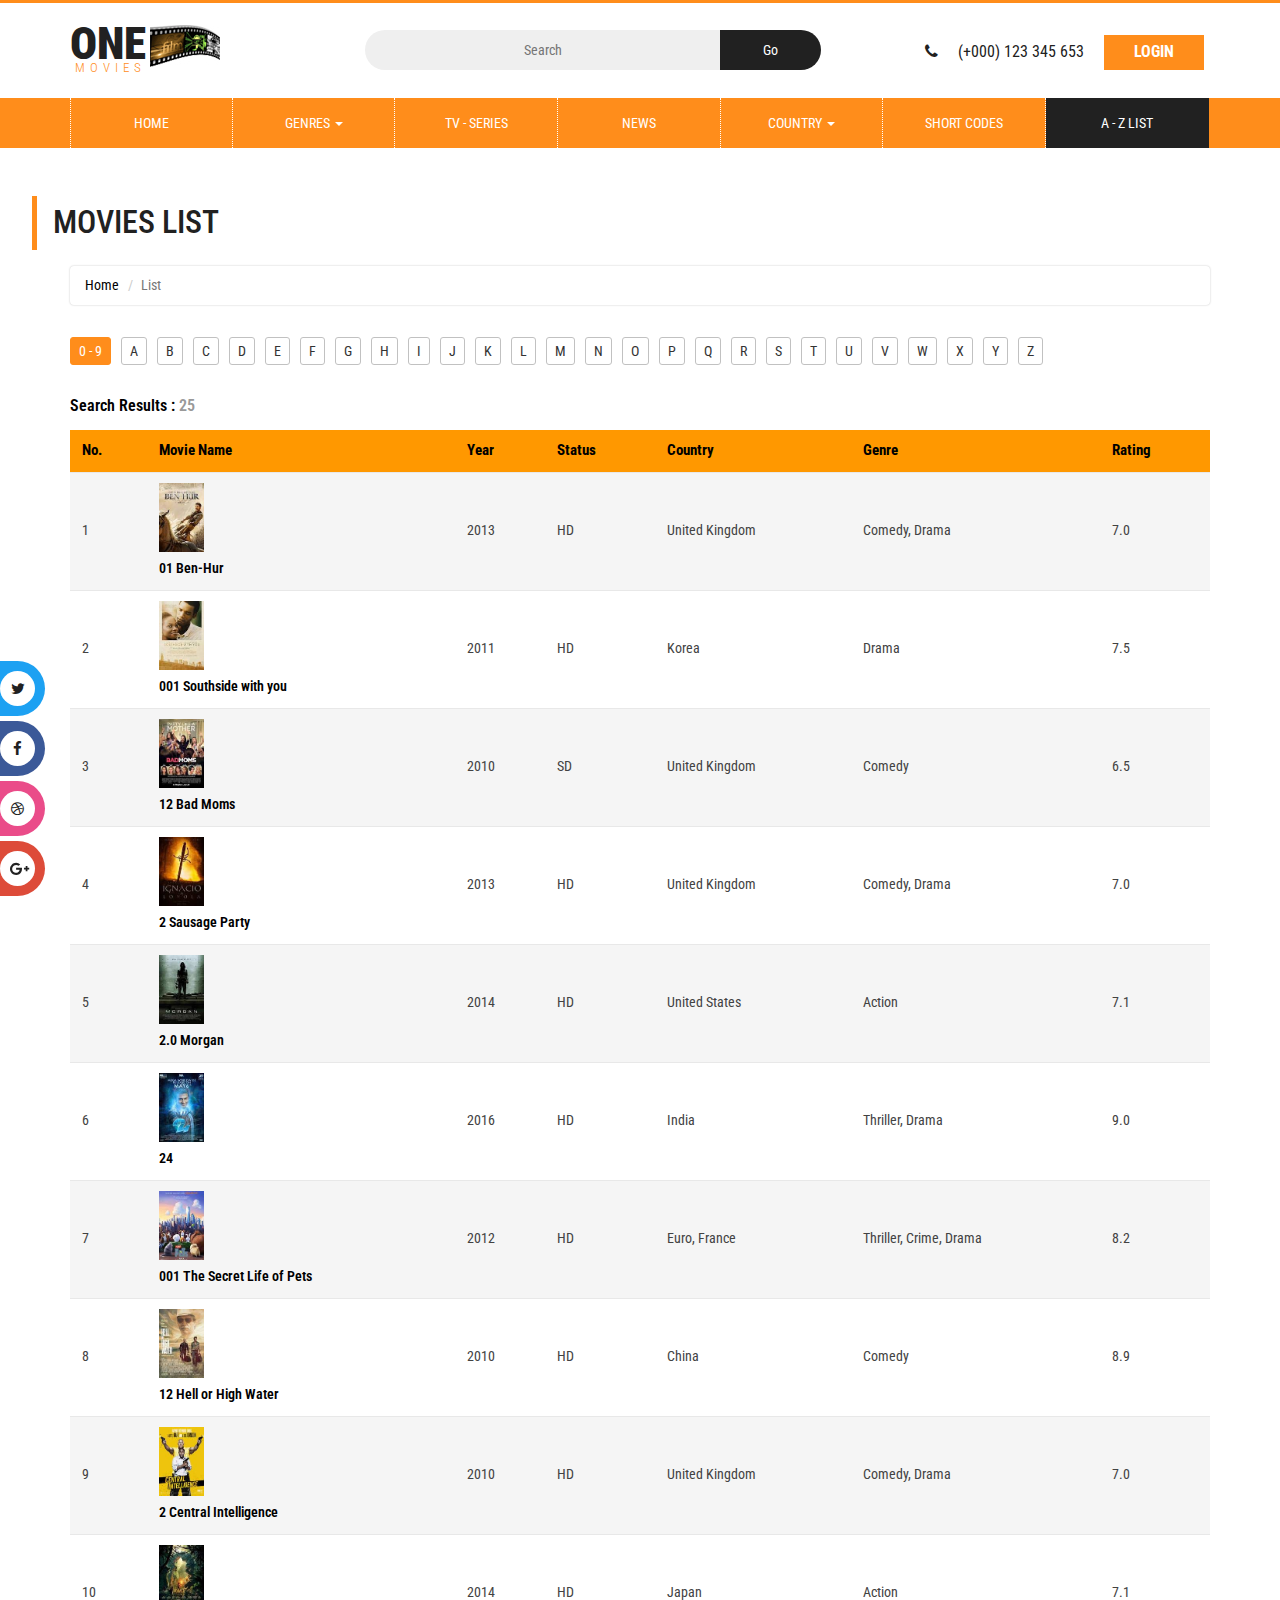
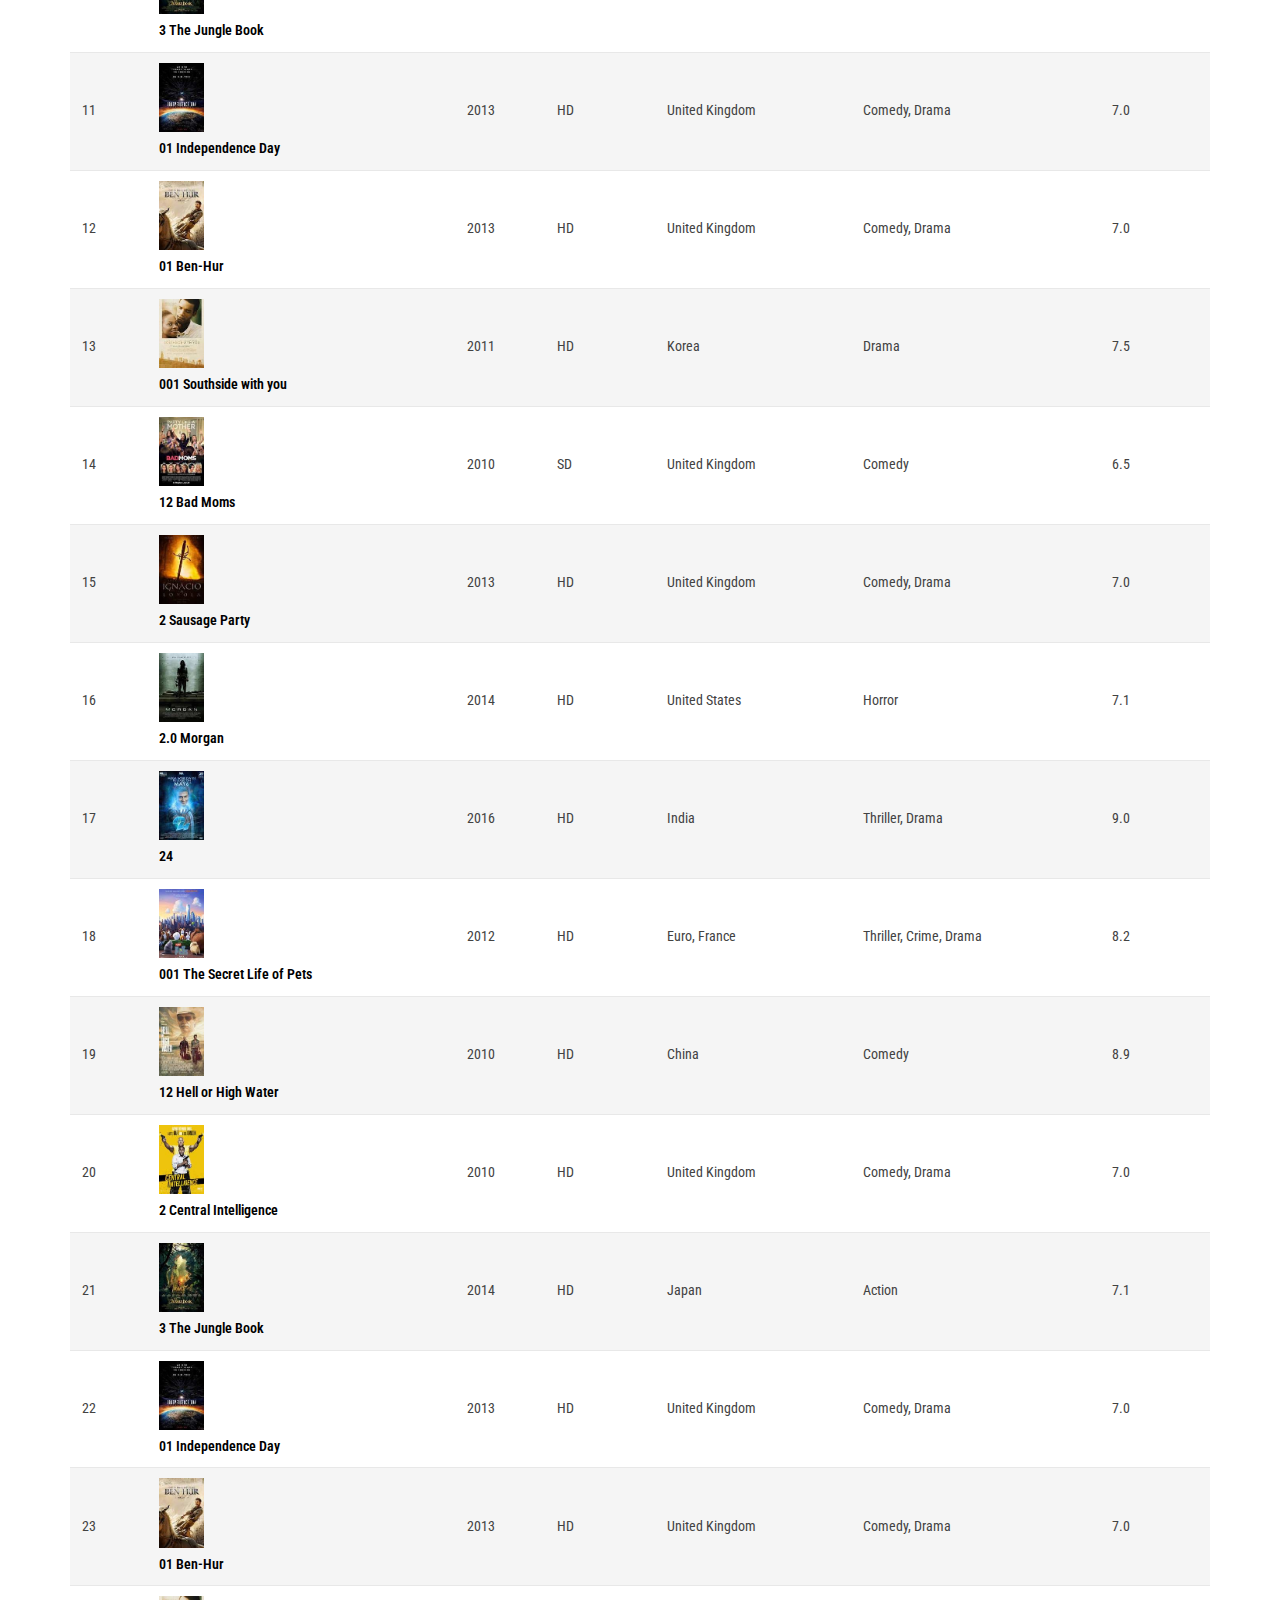
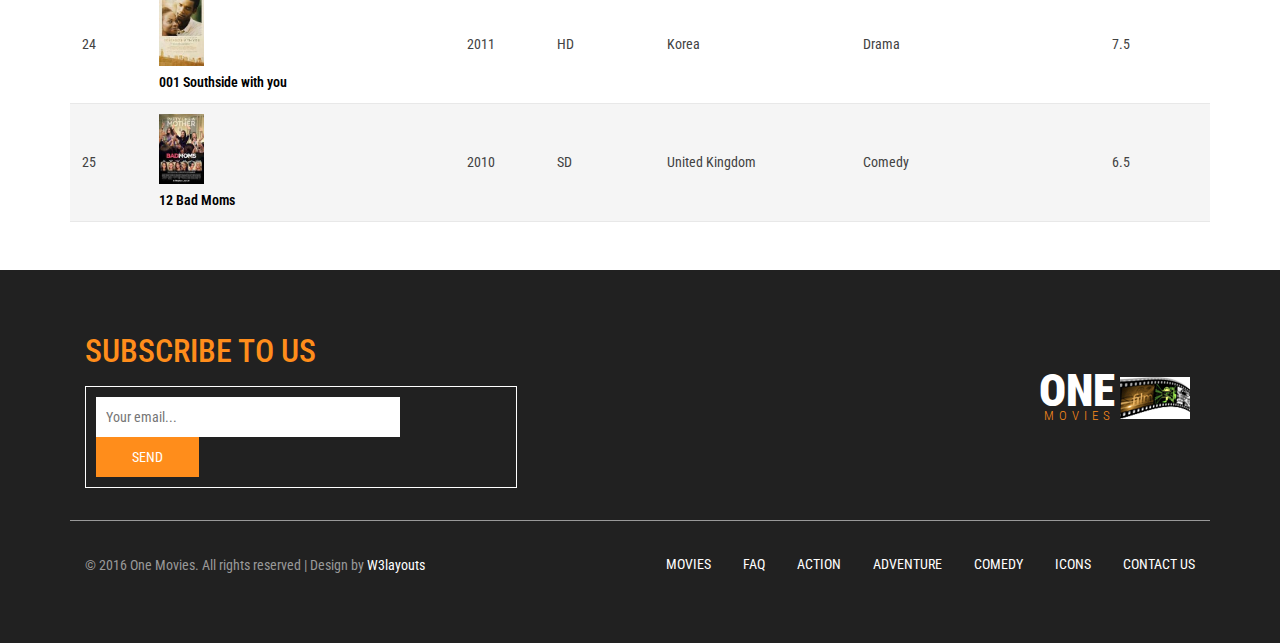
<file: src/main/webapp/resources/early/list.html>
<!--
author: W3layouts
author URL: http://w3layouts.com
License: Creative Commons Attribution 3.0 Unported
License URL: http://creativecommons.org/licenses/by/3.0/
-->
<!DOCTYPE html>
<html lang="en">
<head>
<title>One Movies an Entertainment Category Flat Bootstrap Responsive Website Template | List :: w3layouts</title>
<!-- for-mobile-apps -->
<meta name="viewport" content="width=device-width, initial-scale=1">
<meta http-equiv="Content-Type" content="text/html; charset=utf-8" />
<meta name="keywords" content="One Movies Responsive web template, Bootstrap Web Templates, Flat Web Templates, Android Compatible web template, 
Smartphone Compatible web template, free webdesigns for Nokia, Samsung, LG, SonyEricsson, Motorola web design" />
<script type="application/x-javascript"> addEventListener("load", function() { setTimeout(hideURLbar, 0); }, false);
		function hideURLbar(){ window.scrollTo(0,1); } </script>
<!-- //for-mobile-apps -->
<link href="css/bootstrap.css" rel="stylesheet" type="text/css" media="all" />
<link href="css/style.css" rel="stylesheet" type="text/css" media="all" />
<link rel="stylesheet" href="css/faqstyle.css" type="text/css" media="all" />
<link href="css/medile.css" rel='stylesheet' type='text/css' />
<link href="css/single.css" rel='stylesheet' type='text/css' />
<link rel="stylesheet" href="css/contactstyle.css" type="text/css" media="all" />
<!-- news-css -->
<link rel="stylesheet" href="news-css/news.css" type="text/css" media="all" />
<!-- //news-css -->
<!-- list-css -->
<link rel="stylesheet" href="list-css/list.css" type="text/css" media="all" />
<!-- //list-css -->
<!-- font-awesome icons -->
<link rel="stylesheet" href="css/font-awesome.min.css" />
<!-- //font-awesome icons -->
<!-- js -->
<script type="text/javascript" src="js/jquery-2.1.4.min.js"></script>
<!-- //js -->
<link href='//fonts.googleapis.com/css?family=Roboto+Condensed:400,700italic,700,400italic,300italic,300' rel='stylesheet' type='text/css'>
<!-- start-smoth-scrolling -->
<script type="text/javascript" src="js/move-top.js"></script>
<script type="text/javascript" src="js/easing.js"></script>
<script type="text/javascript">
	jQuery(document).ready(function($) {
		$(".scroll").click(function(event){		
			event.preventDefault();
			$('html,body').animate({scrollTop:$(this.hash).offset().top},1000);
		});
	});
</script>
<!-- start-smoth-scrolling -->
<!-- tables -->
<link rel="stylesheet" type="text/css" href="list-css/table-style.css" />
<link rel="stylesheet" type="text/css" href="list-css/basictable.css" />
<script type="text/javascript" src="list-js/jquery.basictable.min.js"></script>
 <script type="text/javascript">
    $(document).ready(function() {
      $('#table').basictable();

      $('#table-breakpoint').basictable({
        breakpoint: 768
      });
	   $('#table-breakpoint1').basictable({
        breakpoint: 768
      });
	  $('#table-breakpoint2').basictable({
        breakpoint: 768
      });
	  $('#table-breakpoint3').basictable({
        breakpoint: 768
      });
	  $('#table-breakpoint4').basictable({
        breakpoint: 768
      });
	  $('#table-breakpoint5').basictable({
        breakpoint: 768
      });
	  $('#table-breakpoint6').basictable({
        breakpoint: 768
      });
	  $('#table-breakpoint7').basictable({
        breakpoint: 768
      });
	  $('#table-breakpoint8').basictable({
        breakpoint: 768
      });
	  $('#table-breakpoint9').basictable({
        breakpoint: 768
      });
	  $('#table-breakpoint10').basictable({
        breakpoint: 768
      });
	  $('#table-breakpoint11').basictable({
        breakpoint: 768
      });
	  $('#table-breakpoint12').basictable({
        breakpoint: 768
      });
	  $('#table-breakpoint13').basictable({
        breakpoint: 768
      });
	  $('#table-breakpoint14').basictable({
        breakpoint: 768
      });
	  $('#table-breakpoint15').basictable({
        breakpoint: 768
      });
	  $('#table-breakpoint16').basictable({
        breakpoint: 768
      });
	  $('#table-breakpoint17').basictable({
        breakpoint: 768
      });
	  $('#table-breakpoint18').basictable({
        breakpoint: 768
      });
	  $('#table-breakpoint19').basictable({
        breakpoint: 768
      });
	  $('#table-breakpoint20').basictable({
        breakpoint: 768
      });
	  $('#table-breakpoint21').basictable({
        breakpoint: 768
      });
	  $('#table-breakpoint22').basictable({
        breakpoint: 768
      });
	  $('#table-breakpoint23').basictable({
        breakpoint: 768
      });
	  $('#table-breakpoint24').basictable({
        breakpoint: 768
      });
	  $('#table-breakpoint25').basictable({
        breakpoint: 768
      });
	  $('#table-breakpoint26').basictable({
        breakpoint: 768
      });
    });
  </script>
<!-- //tables -->
</head>
	
<body>
<!-- header -->
	<div class="header">
		<div class="container">
			<div class="w3layouts_logo">
				<a href="index.html"><h1>One<span>Movies</span></h1></a>
			</div>
			<div class="w3_search">
				<form action="#" method="post">
					<input type="text" name="Search" placeholder="Search" required="">
					<input type="submit" value="Go">
				</form>
			</div>
			<div class="w3l_sign_in_register">
				<ul>
					<li><i class="fa fa-phone" aria-hidden="true"></i> (+000) 123 345 653</li>
					<li><a href="#" data-toggle="modal" data-target="#myModal">Login</a></li>
				</ul>
			</div>
			<div class="clearfix"> </div>
		</div>
	</div>
<!-- //header -->
<!-- bootstrap-pop-up -->
	<div class="modal video-modal fade" id="myModal" tabindex="-1" role="dialog" aria-labelledby="myModal">
		<div class="modal-dialog" role="document">
			<div class="modal-content">
				<div class="modal-header">
					Sign In & Sign Up
					<button type="button" class="close" data-dismiss="modal" aria-label="Close"><span aria-hidden="true">&times;</span></button>						
				</div>
				<section>
					<div class="modal-body">
						<div class="w3_login_module">
							<div class="module form-module">
							  <div class="toggle"><i class="fa fa-times fa-pencil"></i>
								<div class="tooltip">Click Me</div>
							  </div>
							  <div class="form">
								<h3>Login to your account</h3>
								<form action="#" method="post">
								  <input type="text" name="Username" placeholder="Username" required="">
								  <input type="password" name="Password" placeholder="Password" required="">
								  <input type="submit" value="Login">
								</form>
							  </div>
							  <div class="form">
								<h3>Create an account</h3>
								<form action="#" method="post">
								  <input type="text" name="Username" placeholder="Username" required="">
								  <input type="password" name="Password" placeholder="Password" required="">
								  <input type="email" name="Email" placeholder="Email Address" required="">
								  <input type="text" name="Phone" placeholder="Phone Number" required="">
								  <input type="submit" value="Register">
								</form>
							  </div>
							  <div class="cta"><a href="#">Forgot your password?</a></div>
							</div>
						</div>
					</div>
				</section>
			</div>
		</div>
	</div>
	<script>
		$('.toggle').click(function(){
		  // Switches the Icon
		  $(this).children('i').toggleClass('fa-pencil');
		  // Switches the forms  
		  $('.form').animate({
			height: "toggle",
			'padding-top': 'toggle',
			'padding-bottom': 'toggle',
			opacity: "toggle"
		  }, "slow");
		});
	</script>
<!-- //bootstrap-pop-up -->
<!-- nav -->
	<div class="movies_nav">
		<div class="container">
			<nav class="navbar navbar-default">
				<div class="navbar-header navbar-left">
					<button type="button" class="navbar-toggle collapsed" data-toggle="collapse" data-target="#bs-example-navbar-collapse-1">
						<span class="sr-only">Toggle navigation</span>
						<span class="icon-bar"></span>
						<span class="icon-bar"></span>
						<span class="icon-bar"></span>
					</button>
				</div>
				<!-- Collect the nav links, forms, and other content for toggling -->
				<div class="collapse navbar-collapse navbar-right" id="bs-example-navbar-collapse-1">
					<nav>
						<ul class="nav navbar-nav">
							<li class="w3_home_act"><a href="index.html">Home</a></li>
							<li class="dropdown">
								<a href="#" class="dropdown-toggle" data-toggle="dropdown">Genres <b class="caret"></b></a>
								<ul class="dropdown-menu multi-column columns-3">
									<li>
										<div class="col-sm-4">
											<ul class="multi-column-dropdown">
												<li><a href="genres.html">Action</a></li>
												<li><a href="genres.html">Biography</a></li>
												<li><a href="genres.html">Crime</a></li>
												<li><a href="genres.html">Family</a></li>
												<li><a href="horror.html">Horror</a></li>
												<li><a href="genres.html">Romance</a></li>
												<li><a href="genres.html">Sports</a></li>
												<li><a href="genres.html">War</a></li>
											</ul>
										</div>
										<div class="col-sm-4">
											<ul class="multi-column-dropdown">
												<li><a href="genres.html">Adventure</a></li>
												<li><a href="comedy.html">Comedy</a></li>
												<li><a href="genres.html">Documentary</a></li>
												<li><a href="genres.html">Fantasy</a></li>
												<li><a href="genres.html">Thriller</a></li>
											</ul>
										</div>
										<div class="col-sm-4">
											<ul class="multi-column-dropdown">
												<li><a href="genres.html">Animation</a></li>
												<li><a href="genres.html">Costume</a></li>
												<li><a href="genres.html">Drama</a></li>
												<li><a href="genres.html">History</a></li>
												<li><a href="genres.html">Musical</a></li>
												<li><a href="genres.html">Psychological</a></li>
											</ul>
										</div>
										<div class="clearfix"></div>
									</li>
								</ul>
							</li>
							<li><a href="series.html">tv - series</a></li>
							<li><a href="news.html">news</a></li>
							<li class="dropdown">
								<a href="#" class="dropdown-toggle" data-toggle="dropdown">Country <b class="caret"></b></a>
								<ul class="dropdown-menu multi-column columns-3">
									<li>
										<div class="col-sm-4">
											<ul class="multi-column-dropdown">
												<li><a href="genres.html">Asia</a></li>
												<li><a href="genres.html">France</a></li>
												<li><a href="genres.html">Taiwan</a></li>
												<li><a href="genres.html">United States</a></li>
											</ul>
										</div>
										<div class="col-sm-4">
											<ul class="multi-column-dropdown">
												<li><a href="genres.html">China</a></li>
												<li><a href="genres.html">HongCong</a></li>
												<li><a href="genres.html">Japan</a></li>
												<li><a href="genres.html">Thailand</a></li>
											</ul>
										</div>
										<div class="col-sm-4">
											<ul class="multi-column-dropdown">
												<li><a href="genres.html">Euro</a></li>
												<li><a href="genres.html">India</a></li>
												<li><a href="genres.html">Korea</a></li>
												<li><a href="genres.html">United Kingdom</a></li>
											</ul>
										</div>
										<div class="clearfix"></div>
									</li>
								</ul>
							</li>
							<li><a href="short-codes.html">Short Codes</a></li>
							<li class="active"><a href="list.html">A - z list</a></li>
						</ul>
					</nav>
				</div>
			</nav>	
		</div>
	</div>
<!-- //nav -->
<div class="general_social_icons">
	<nav class="social">
		<ul>
			<li class="w3_twitter"><a href="#">Twitter <i class="fa fa-twitter"></i></a></li>
			<li class="w3_facebook"><a href="#">Facebook <i class="fa fa-facebook"></i></a></li>
			<li class="w3_dribbble"><a href="#">Dribbble <i class="fa fa-dribbble"></i></a></li>
			<li class="w3_g_plus"><a href="#">Google+ <i class="fa fa-google-plus"></i></a></li>				  
		</ul>
  </nav>
</div>
<!-- faq-banner -->
	<div class="faq">
		<h4 class="latest-text w3_faq_latest_text w3_latest_text">Movies List</h4>
			<div class="container">
				<div class="agileits-news-top">
					<ol class="breadcrumb">
					  <li><a href="index.html">Home</a></li>
					  <li class="active">List</li>
					</ol>
				</div>
				<div class="bs-example bs-example-tabs" role="tabpanel" data-example-id="togglable-tabs">
						<ul id="myTab" class="nav nav-tabs" role="tablist">
							<li role="presentation" class="active"><a href="#home" id="home-tab" role="tab" data-toggle="tab" aria-controls="home" aria-expanded="true">0 - 9</a></li>
							<li role="presentation"><a href="#a" role="tab" id="a-tab" data-toggle="tab" aria-controls="a">A</a></li>
							<li role="presentation"><a href="#b" role="tab" id="b-tab" data-toggle="tab" aria-controls="b">B</a></li>
							<li role="presentation"><a href="#c" role="tab" id="c-tab" data-toggle="tab" aria-controls="c">C</a></li>
							<li role="presentation"><a href="#d" role="tab" id="d-tab" data-toggle="tab" aria-controls="d">D</a></li>
							<li role="presentation"><a href="#e" role="tab" id="e-tab" data-toggle="tab" aria-controls="e">E</a></li>
							<li role="presentation"><a href="#f" role="tab" id="f-tab" data-toggle="tab" aria-controls="f">F</a></li>
							<li role="presentation"><a href="#g" role="tab" id="g-tab" data-toggle="tab" aria-controls="g">G</a></li>
							<li role="presentation"><a href="#h" role="tab" id="h-tab" data-toggle="tab" aria-controls="h">H</a></li>
							<li role="presentation"><a href="#i" role="tab" id="i-tab" data-toggle="tab" aria-controls="i">I</a></li>
							<li role="presentation"><a href="#j" role="tab" id="j-tab" data-toggle="tab" aria-controls="j">J</a></li>
							<li role="presentation"><a href="#k" role="tab" id="k-tab" data-toggle="tab" aria-controls="k">K</a></li>
							<li role="presentation"><a href="#l" role="tab" id="l-tab" data-toggle="tab" aria-controls="l">L</a></li>
							<li role="presentation"><a href="#m" role="tab" id="m-tab" data-toggle="tab" aria-controls="m">M</a></li>
							<li role="presentation"><a href="#n" role="tab" id="n-tab" data-toggle="tab" aria-controls="n">N</a></li>
							<li role="presentation"><a href="#o" role="tab" id="o-tab" data-toggle="tab" aria-controls="o">O</a></li>
							<li role="presentation"><a href="#p" role="tab" id="p-tab" data-toggle="tab" aria-controls="p">P</a></li>
							<li role="presentation"><a href="#q" role="tab" id="q-tab" data-toggle="tab" aria-controls="q">Q</a></li>
							<li role="presentation"><a href="#r" role="tab" id="r-tab" data-toggle="tab" aria-controls="r">R</a></li>
							<li role="presentation"><a href="#s" role="tab" id="s-tab" data-toggle="tab" aria-controls="s">S</a></li>
							<li role="presentation"><a href="#t" role="tab" id="t-tab" data-toggle="tab" aria-controls="t">T</a></li>
							<li role="presentation"><a href="#u" role="tab" id="u-tab" data-toggle="tab" aria-controls="u">U</a></li>
							<li role="presentation"><a href="#v" role="tab" id="v-tab" data-toggle="tab" aria-controls="v">V</a></li>
							<li role="presentation"><a href="#w" role="tab" id="w-tab" data-toggle="tab" aria-controls="w">W</a></li>
							<li role="presentation"><a href="#x" role="tab" id="x-tab" data-toggle="tab" aria-controls="x">X</a></li>
							<li role="presentation"><a href="#y" role="tab" id="y-tab" data-toggle="tab" aria-controls="y">Y</a></li>
							<li role="presentation"><a href="#z" role="tab" id="z-tab" data-toggle="tab" aria-controls="z">Z</a></li>
						</ul>
						<div id="myTabContent" class="tab-content">
							<div role="tabpanel" class="tab-pane fade in active" id="home" aria-labelledby="home-tab">
								<div class="agile-news-table">
									<div class="w3ls-news-result">
										<h4>Search Results : <span>25</span></h4>
									</div>
									<table id="table-breakpoint">
										<thead>
										  <tr>
											<th>No.</th>
											<th>Movie Name</th>
											<th>Year</th>
											<th>Status</th>
											<th>Country</th>
											<th>Genre</th>
											<th>Rating</th>
										  </tr>
										</thead>
										<tbody>
										  <tr>
											<td>1</td>
											<td class="w3-list-img"><a href="single.html"><img src="images/n1.jpg" alt="" /> <span>01 Ben-Hur</span></a></td>
											<td>2013</td>
											<td>HD</td>
											<td class="w3-list-info"><a href="genres.html">United Kingdom</a></td>
											<td class="w3-list-info"><a href="comedy.html">Comedy, Drama</a></td>
											<td>7.0</td>
										  </tr>
										  <tr>
											<td>2</td>
											<td class="w3-list-img"><a href="single.html"><img src="images/n2.jpg" alt="" /> <span>001 Southside with you</span></a></td>
											<td>2011</td>
											<td>HD</td>
											<td class="w3-list-info"><a href="genres.html">Korea</a></td>
											<td class="w3-list-info"><a href="genres.html">Drama</a></td>
											<td>7.5</td>
										  </tr>
										  <tr>
											<td>3</td>
											<td class="w3-list-img"><a href="single.html"><img src="images/n11.jpg" alt="" /> <span>12 Bad Moms</span></a></td>
											<td>2010</td>
											<td>SD</td>
											<td class="w3-list-info"><a href="genres.html">United Kingdom</a></td>
											<td class="w3-list-info"><a href="comedy.html">Comedy</a></td>
											<td>6.5</td>
										  </tr>
										  <tr>
											<td>4</td>
											<td class="w3-list-img"><a href="single.html"><img src="images/n3.jpg" alt="" /> <span>2 Sausage Party</span></a></td>
											<td>2013</td>
											<td>HD</td>
											<td class="w3-list-info"><a href="genres.html">United Kingdom</a></td>
											<td class="w3-list-info"><a href="comedy.html">Comedy, Drama</a></td>
											<td>7.0</td>
										  </tr>
										  <tr>
											<td>5</td>
											<td class="w3-list-img"><a href="single.html"><img src="images/n4.jpg" alt="" /> <span>2.0 Morgan</span></a></td>
											<td>2014</td>
											<td>HD</td>
											<td class="w3-list-info"><a href="genres.html">United States</a></td>
											<td class="w3-list-info"><a href="genres.html">Action</a></td>
											<td>7.1</td>
										  </tr>
										  <tr>
											<td>6</td>
											<td class="w3-list-img"><a href="single.html"><img src="images/n5.jpg" alt="" /> <span>24</span></a></td>
											<td>2016</td>
											<td>HD</td>
											<td class="w3-list-info"><a href="genres.html">India</a></td>
											<td class="w3-list-info"><a href="genres.html">Thriller, Drama</a></td>
											<td>9.0</td>
										  </tr>
										  <tr>
											<td>7</td>
											<td class="w3-list-img"><a href="single.html"><img src="images/n6.jpg" alt="" /> <span>001 The Secret Life of Pets</span></a></td>
											<td>2012</td>
											<td>HD</td>
											<td class="w3-list-info"><a href="genres.html">Euro, France</a></td>
											<td class="w3-list-info"><a href="genres.html">Thriller, Crime, Drama</a></td>
											<td>8.2</td>
										  </tr>
										  <tr>
											<td>8</td>
											<td class="w3-list-img"><a href="single.html"><img src="images/n7.jpg" alt="" /> <span>12 Hell or High Water</span></a></td>
											<td>2010</td>
											<td>HD</td>
											<td class="w3-list-info"><a href="genres.html">China</a></td>
											<td class="w3-list-info"><a href="comedy.html">Comedy</a></td>
											<td>8.9</td>
										  </tr>
										  <tr>
											<td>9</td>
											<td class="w3-list-img"><a href="single.html"><img src="images/n8.jpg" alt="" /> <span>2 Central Intelligence</span></a></td>
											<td>2010</td>
											<td>HD</td>
											<td class="w3-list-info"><a href="genres.html">United Kingdom</a></td>
											<td class="w3-list-info"><a href="comedy.html">Comedy, Drama</a></td>
											<td>7.0</td>
										  </tr>
										  <tr>
											<td>10</td>
											<td class="w3-list-img"><a href="single.html"><img src="images/n9.jpg" alt="" /> <span>3 The Jungle Book</span></a></td>
											<td>2014</td>
											<td>HD</td>
											<td class="w3-list-info"><a href="genres.html">Japan</a></td>
											<td class="w3-list-info"><a href="genres.html">Action</a></td>
											<td>7.1</td>
										  </tr>
										  <tr>
											<td>11</td>
											<td class="w3-list-img"><a href="single.html"><img src="images/n10.jpg" alt="" /> <span>01 Independence Day</span></a></td>
											<td>2013</td>
											<td>HD</td>
											<td class="w3-list-info"><a href="genres.html">United Kingdom</a></td>
											<td class="w3-list-info"><a href="comedy.html">Comedy, Drama</a></td>
											<td>7.0</td>
										  </tr>
										  <tr>
											<td>12</td>
											<td class="w3-list-img"><a href="single.html"><img src="images/n1.jpg" alt="" /> <span>01 Ben-Hur</span></a></td>
											<td>2013</td>
											<td>HD</td>
											<td class="w3-list-info"><a href="genres.html">United Kingdom</a></td>
											<td class="w3-list-info"><a href="comedy.html">Comedy, Drama</a></td>
											<td>7.0</td>
										  </tr>
										  <tr>
											<td>13</td>
											<td class="w3-list-img"><a href="single.html"><img src="images/n2.jpg" alt="" /> <span>001 Southside with you</span></a></td>
											<td>2011</td>
											<td>HD</td>
											<td class="w3-list-info"><a href="genres.html">Korea</a></td>
											<td class="w3-list-info"><a href="genres.html">Drama</a></td>
											<td>7.5</td>
										  </tr>
										  <tr>
											<td>14</td>
											<td class="w3-list-img"><a href="single.html"><img src="images/n11.jpg" alt="" /> <span>12 Bad Moms</span></a></td>
											<td>2010</td>
											<td>SD</td>
											<td class="w3-list-info"><a href="genres.html">United Kingdom</a></td>
											<td class="w3-list-info"><a href="comedy.html">Comedy</a></td>
											<td>6.5</td>
										  </tr>
										  <tr>
											<td>15</td>
											<td class="w3-list-img"><a href="single.html"><img src="images/n3.jpg" alt="" /> <span>2 Sausage Party</span></a></td>
											<td>2013</td>
											<td>HD</td>
											<td class="w3-list-info"><a href="genres.html">United Kingdom</a></td>
											<td class="w3-list-info"><a href="comedy.html">Comedy, Drama</a></td>
											<td>7.0</td>
										  </tr>
										  <tr>
											<td>16</td>
											<td class="w3-list-img"><a href="single.html"><img src="images/n4.jpg" alt="" /> <span>2.0 Morgan</span></a></td>
											<td>2014</td>
											<td>HD</td>
											<td class="w3-list-info"><a href="genres.html">United States</a></td>
											<td class="w3-list-info"><a href="horror.html">Horror</a></td>
											<td>7.1</td>
										  </tr>
										  <tr>
											<td>17</td>
											<td class="w3-list-img"><a href="single.html"><img src="images/n5.jpg" alt="" /> <span>24</span></a></td>
											<td>2016</td>
											<td>HD</td>
											<td class="w3-list-info"><a href="genres.html">India</a></td>
											<td class="w3-list-info"><a href="genres.html">Thriller, Drama</a></td>
											<td>9.0</td>
										  </tr>
										  <tr>
											<td>18</td>
											<td class="w3-list-img"><a href="single.html"><img src="images/n6.jpg" alt="" /> <span>001 The Secret Life of Pets</span></a></td>
											<td>2012</td>
											<td>HD</td>
											<td class="w3-list-info"><a href="genres.html">Euro, France</a></td>
											<td class="w3-list-info"><a href="genres.html">Thriller, Crime, Drama</a></td>
											<td>8.2</td>
										  </tr>
										  <tr>
											<td>19</td>
											<td class="w3-list-img"><a href="single.html"><img src="images/n7.jpg" alt="" /> <span>12 Hell or High Water</span></a></td>
											<td>2010</td>
											<td>HD</td>
											<td class="w3-list-info"><a href="genres.html">China</a></td>
											<td class="w3-list-info"><a href="comedy.html">Comedy</a></td>
											<td>8.9</td>
										  </tr>
										  <tr>
											<td>20</td>
											<td class="w3-list-img"><a href="single.html"><img src="images/n8.jpg" alt="" /> <span>2 Central Intelligence</span></a></td>
											<td>2010</td>
											<td>HD</td>
											<td class="w3-list-info"><a href="genres.html">United Kingdom</a></td>
											<td class="w3-list-info"><a href="comedy.html">Comedy, Drama</a></td>
											<td>7.0</td>
										  </tr>
										  <tr>
											<td>21</td>
											<td class="w3-list-img"><a href="single.html"><img src="images/n9.jpg" alt="" /> <span>3 The Jungle Book</span></a></td>
											<td>2014</td>
											<td>HD</td>
											<td class="w3-list-info"><a href="genres.html">Japan</a></td>
											<td class="w3-list-info"><a href="genres.html">Action</a></td>
											<td>7.1</td>
										  </tr>
										  <tr>
											<td>22</td>
											<td class="w3-list-img"><a href="single.html"><img src="images/n10.jpg" alt="" /> <span>01 Independence Day</span></a></td>
											<td>2013</td>
											<td>HD</td>
											<td class="w3-list-info"><a href="genres.html">United Kingdom</a></td>
											<td class="w3-list-info"><a href="comedy.html">Comedy, Drama</a></td>
											<td>7.0</td>
										  </tr>
										  <tr>
											<td>23</td>
											<td class="w3-list-img"><a href="single.html"><img src="images/n1.jpg" alt="" /> <span>01 Ben-Hur</span></a></td>
											<td>2013</td>
											<td>HD</td>
											<td class="w3-list-info"><a href="genres.html">United Kingdom</a></td>
											<td class="w3-list-info"><a href="comedy.html">Comedy, Drama</a></td>
											<td>7.0</td>
										  </tr>
										  <tr>
											<td>24</td>
											<td class="w3-list-img"><a href="single.html"><img src="images/n2.jpg" alt="" /> <span>001 Southside with you</span></a></td>
											<td>2011</td>
											<td>HD</td>
											<td class="w3-list-info"><a href="genres.html">Korea</a></td>
											<td class="w3-list-info"><a href="genres.html">Drama</a></td>
											<td>7.5</td>
										  </tr>
										  <tr>
											<td>25</td>
											<td class="w3-list-img"><a href="single.html"><img src="images/n11.jpg" alt="" /> <span>12 Bad Moms</span></a></td>
											<td>2010</td>
											<td>SD</td>
											<td class="w3-list-info"><a href="genres.html">United Kingdom</a></td>
											<td class="w3-list-info"><a href="comedy.html">Comedy</a></td>
											<td>6.5</td>
										  </tr>
										</tbody>
									</table>
								</div>
							</div>
							<div role="tabpanel" class="tab-pane fade" id="a" aria-labelledby="a-tab">
								<div class="agile-news-table">
									<div class="w3ls-news-result">
										<h4>Search Results : <span>17</span></h4>
									</div>
									<table id="table-breakpoint1">
										<thead>
										  <tr>
											<th>No.</th>
											<th>Movie Name</th>
											<th>Year</th>
											<th>Status</th>
											<th>Country</th>
											<th>Genre</th>
											<th>Rating</th>
										  </tr>
										</thead>
										<tbody>
										  <tr>
											<td>1</td>
											<td class="w3-list-img"><a href="single.html"><img src="images/n3.jpg" alt="" /> <span>2 Sausage Party</span></a></td>
											<td>2013</td>
											<td>HD</td>
											<td class="w3-list-info"><a href="genres.html">United Kingdom</a></td>
											<td class="w3-list-info"><a href="genres.html">Comedy, Drama</a></td>
											<td>7.0</td>
										  </tr>
										  <tr>
											<td>2</td>
											<td class="w3-list-img"><a href="single.html"><img src="images/n4.jpg" alt="" /> <span>2.0 Morgan</span></a></td>
											<td>2014</td>
											<td>HD</td>
											<td class="w3-list-info"><a href="genres.html">United States</a></td>
											<td class="w3-list-info"><a href="genres.html">Action</a></td>
											<td>7.1</td>
										  </tr>
										  <tr>
											<td>3</td>
											<td class="w3-list-img"><a href="single.html"><img src="images/n5.jpg" alt="" /> <span>24</span></a></td>
											<td>2016</td>
											<td>HD</td>
											<td class="w3-list-info"><a href="genres.html">India</a></td>
											<td class="w3-list-info"><a href="genres.html">Thriller, Drama</a></td>
											<td>9.0</td>
										  </tr>
										  <tr>
											<td>4</td>
											<td class="w3-list-img"><a href="single.html"><img src="images/n6.jpg" alt="" /> <span>001 The Secret Life of Pets</span></a></td>
											<td>2012</td>
											<td>HD</td>
											<td class="w3-list-info"><a href="genres.html">Euro, France</a></td>
											<td class="w3-list-info"><a href="genres.html">Thriller, Crime, Drama</a></td>
											<td>8.2</td>
										  </tr>
										  <tr>
											<td>5</td>
											<td class="w3-list-img"><a href="single.html"><img src="images/n7.jpg" alt="" /> <span>12 Hell or High Water</span></a></td>
											<td>2010</td>
											<td>HD</td>
											<td class="w3-list-info"><a href="genres.html">China</a></td>
											<td class="w3-list-info"><a href="genres.html">Comedy</a></td>
											<td>8.9</td>
										  </tr>
										  <tr>
											<td>6</td>
											<td class="w3-list-img"><a href="single.html"><img src="images/n8.jpg" alt="" /> <span>2 Central Intelligence</span></a></td>
											<td>2010</td>
											<td>HD</td>
											<td class="w3-list-info"><a href="genres.html">United Kingdom</a></td>
											<td class="w3-list-info"><a href="genres.html">Comedy, Drama</a></td>
											<td>7.0</td>
										  </tr>
										  <tr>
											<td>7</td>
											<td class="w3-list-img"><a href="single.html"><img src="images/n9.jpg" alt="" /> <span>3 The Jungle Book</span></a></td>
											<td>2014</td>
											<td>HD</td>
											<td class="w3-list-info"><a href="genres.html">Japan</a></td>
											<td class="w3-list-info"><a href="genres.html">Action</a></td>
											<td>7.1</td>
										  </tr>
										  <tr>
											<td>8</td>
											<td class="w3-list-img"><a href="single.html"><img src="images/n10.jpg" alt="" /> <span>01 Independence Day</span></a></td>
											<td>2013</td>
											<td>HD</td>
											<td class="w3-list-info"><a href="genres.html">United Kingdom</a></td>
											<td class="w3-list-info"><a href="genres.html">Comedy, Drama</a></td>
											<td>7.0</td>
										  </tr>
										  <tr>
											<td>9</td>
											<td class="w3-list-img"><a href="single.html"><img src="images/n1.jpg" alt="" /> <span>01 Ben-Hur</span></a></td>
											<td>2013</td>
											<td>HD</td>
											<td class="w3-list-info"><a href="genres.html">United Kingdom</a></td>
											<td class="w3-list-info"><a href="genres.html">Comedy, Drama</a></td>
											<td>7.0</td>
										  </tr>
										  <tr>
											<td>10</td>
											<td class="w3-list-img"><a href="single.html"><img src="images/n2.jpg" alt="" /> <span>001 Southside with you</span></a></td>
											<td>2011</td>
											<td>HD</td>
											<td class="w3-list-info"><a href="genres.html">Korea</a></td>
											<td class="w3-list-info"><a href="genres.html">Drama</a></td>
											<td>7.5</td>
										  </tr>
										  <tr>
											<td>11</td>
											<td class="w3-list-img"><a href="single.html"><img src="images/n11.jpg" alt="" /> <span>12 Bad Moms</span></a></td>
											<td>2010</td>
											<td>SD</td>
											<td class="w3-list-info"><a href="genres.html">United Kingdom</a></td>
											<td class="w3-list-info"><a href="genres.html">Comedy</a></td>
											<td>6.5</td>
										  </tr>
										  <tr>
											<td>12</td>
											<td class="w3-list-img"><a href="single.html"><img src="images/n3.jpg" alt="" /> <span>2 Sausage Party</span></a></td>
											<td>2013</td>
											<td>HD</td>
											<td class="w3-list-info"><a href="genres.html">United Kingdom</a></td>
											<td class="w3-list-info"><a href="genres.html">Comedy, Drama</a></td>
											<td>7.0</td>
										  </tr>
										  <tr>
											<td>13</td>
											<td class="w3-list-img"><a href="single.html"><img src="images/n4.jpg" alt="" /> <span>2.0 Morgan</span></a></td>
											<td>2014</td>
											<td>HD</td>
											<td class="w3-list-info"><a href="genres.html">United States</a></td>
											<td class="w3-list-info"><a href="genres.html">Action</a></td>
											<td>7.1</td>
										  </tr>
										  <tr>
											<td>14</td>
											<td class="w3-list-img"><a href="single.html"><img src="images/n5.jpg" alt="" /> <span>24</span></a></td>
											<td>2016</td>
											<td>HD</td>
											<td class="w3-list-info"><a href="genres.html">India</a></td>
											<td class="w3-list-info"><a href="genres.html">Thriller, Drama</a></td>
											<td>9.0</td>
										  </tr>
										  <tr>
											<td>15</td>
											<td class="w3-list-img"><a href="single.html"><img src="images/n6.jpg" alt="" /> <span>001 The Secret Life of Pets</span></a></td>
											<td>2012</td>
											<td>HD</td>
											<td class="w3-list-info"><a href="genres.html">Euro, France</a></td>
											<td class="w3-list-info"><a href="genres.html">Thriller, Crime, Drama</a></td>
											<td>8.2</td>
										  </tr>
										  <tr>
											<td>16</td>
											<td class="w3-list-img"><a href="single.html"><img src="images/n7.jpg" alt="" /> <span>12 Hell or High Water</span></a></td>
											<td>2010</td>
											<td>HD</td>
											<td class="w3-list-info"><a href="genres.html">China</a></td>
											<td class="w3-list-info"><a href="genres.html">Comedy</a></td>
											<td>8.9</td>
										  </tr>
										  <tr>
											<td>17</td>
											<td class="w3-list-img"><a href="single.html"><img src="images/n8.jpg" alt="" /> <span>2 Central Intelligence</span></a></td>
											<td>2010</td>
											<td>HD</td>
											<td class="w3-list-info"><a href="genres.html">United Kingdom</a></td>
											<td class="w3-list-info"><a href="genres.html">Comedy, Drama</a></td>
											<td>7.0</td>
										  </tr>
										</tbody>
									</table>
								</div>
							</div>
							<div role="tabpanel" class="tab-pane fade" id="b" aria-labelledby="b-tab">
								<div class="agile-news-table">
									<div class="w3ls-news-result">
										<h4>Search Results : <span>12</span></h4>
									</div>
									<table id="table-breakpoint2">
										<thead>
										  <tr>
											<th>No.</th>
											<th>Movie Name</th>
											<th>Year</th>
											<th>Status</th>
											<th>Country</th>
											<th>Genre</th>
											<th>Rating</th>
										  </tr>
										</thead>
										<tbody>
										  <tr>
											<td>1</td>
											<td class="w3-list-img"><a href="single.html"><img src="images/n1.jpg" alt="" /> <span>01 Ben-Hur</span></a></td>
											<td>2013</td>
											<td>HD</td>
											<td class="w3-list-info"><a href="genres.html">United Kingdom</a></td>
											<td class="w3-list-info"><a href="genres.html">Comedy, Drama</a></td>
											<td>7.0</td>
										  </tr>
										  <tr>
											<td>2</td>
											<td class="w3-list-img"><a href="single.html"><img src="images/n2.jpg" alt="" /> <span>001 Southside with you</span></a></td>
											<td>2011</td>
											<td>HD</td>
											<td class="w3-list-info"><a href="genres.html">Korea</a></td>
											<td class="w3-list-info"><a href="genres.html">Drama</a></td>
											<td>7.5</td>
										  </tr>
										  <tr>
											<td>3</td>
											<td class="w3-list-img"><a href="single.html"><img src="images/n11.jpg" alt="" /> <span>12 Bad Moms</span></a></td>
											<td>2010</td>
											<td>SD</td>
											<td class="w3-list-info"><a href="genres.html">United Kingdom</a></td>
											<td class="w3-list-info"><a href="genres.html">Comedy</a></td>
											<td>6.5</td>
										  </tr>
										  <tr>
											<td>4</td>
											<td class="w3-list-img"><a href="single.html"><img src="images/n3.jpg" alt="" /> <span>2 Sausage Party</span></a></td>
											<td>2013</td>
											<td>HD</td>
											<td class="w3-list-info"><a href="genres.html">United Kingdom</a></td>
											<td class="w3-list-info"><a href="genres.html">Comedy, Drama</a></td>
											<td>7.0</td>
										  </tr>
										  <tr>
											<td>5</td>
											<td class="w3-list-img"><a href="single.html"><img src="images/n4.jpg" alt="" /> <span>2.0 Morgan</span></a></td>
											<td>2014</td>
											<td>HD</td>
											<td class="w3-list-info"><a href="genres.html">United States</a></td>
											<td class="w3-list-info"><a href="genres.html">Action</a></td>
											<td>7.1</td>
										  </tr>
										  <tr>
											<td>6</td>
											<td class="w3-list-img"><a href="single.html"><img src="images/n5.jpg" alt="" /> <span>24</span></a></td>
											<td>2016</td>
											<td>HD</td>
											<td class="w3-list-info"><a href="genres.html">India</a></td>
											<td class="w3-list-info"><a href="genres.html">Thriller, Drama</a></td>
											<td>9.0</td>
										  </tr>
										  <tr>
											<td>7</td>
											<td class="w3-list-img"><a href="single.html"><img src="images/n6.jpg" alt="" /> <span>001 The Secret Life of Pets</span></a></td>
											<td>2012</td>
											<td>HD</td>
											<td class="w3-list-info"><a href="genres.html">Euro, France</a></td>
											<td class="w3-list-info"><a href="genres.html">Thriller, Crime, Drama</a></td>
											<td>8.2</td>
										  </tr>
										  <tr>
											<td>8</td>
											<td class="w3-list-img"><a href="single.html"><img src="images/n7.jpg" alt="" /> <span>12 Hell or High Water</span></a></td>
											<td>2010</td>
											<td>HD</td>
											<td class="w3-list-info"><a href="genres.html">China</a></td>
											<td class="w3-list-info"><a href="genres.html">Comedy</a></td>
											<td>8.9</td>
										  </tr>
										  <tr>
											<td>9</td>
											<td class="w3-list-img"><a href="single.html"><img src="images/n8.jpg" alt="" /> <span>2 Central Intelligence</span></a></td>
											<td>2010</td>
											<td>HD</td>
											<td class="w3-list-info"><a href="genres.html">United Kingdom</a></td>
											<td class="w3-list-info"><a href="genres.html">Comedy, Drama</a></td>
											<td>7.0</td>
										  </tr>
										  <tr>
											<td>10</td>
											<td class="w3-list-img"><a href="single.html"><img src="images/n9.jpg" alt="" /> <span>3 The Jungle Book</span></a></td>
											<td>2014</td>
											<td>HD</td>
											<td class="w3-list-info"><a href="genres.html">Japan</a></td>
											<td class="w3-list-info"><a href="genres.html">Action</a></td>
											<td>7.1</td>
										  </tr>
										  <tr>
											<td>11</td>
											<td class="w3-list-img"><a href="single.html"><img src="images/n10.jpg" alt="" /> <span>01 Independence Day</span></a></td>
											<td>2013</td>
											<td>HD</td>
											<td class="w3-list-info"><a href="genres.html">United Kingdom</a></td>
											<td class="w3-list-info"><a href="genres.html">Comedy, Drama</a></td>
											<td>7.0</td>
										  </tr>
										  <tr>
											<td>12</td>
											<td class="w3-list-img"><a href="single.html"><img src="images/n1.jpg" alt="" /> <span>01 Ben-Hur</span></a></td>
											<td>2013</td>
											<td>HD</td>
											<td class="w3-list-info"><a href="genres.html">United Kingdom</a></td>
											<td class="w3-list-info"><a href="genres.html">Comedy, Drama</a></td>
											<td>7.0</td>
										  </tr>
										</tbody>
									</table>
								</div>
							</div>
							<div role="tabpanel" class="tab-pane fade" id="c" aria-labelledby="c-tab">
								<div class="agile-news-table">
									<div class="w3ls-news-result">
										<h4>Search Results : <span>15</span></h4>
									</div>
									<table id="table-breakpoint3">
										<thead>
										  <tr>
											<th>No.</th>
											<th>Movie Name</th>
											<th>Year</th>
											<th>Status</th>
											<th>Country</th>
											<th>Genre</th>
											<th>Rating</th>
										  </tr>
										</thead>
										<tbody>
										  <tr>
											<td>1</td>
											<td class="w3-list-img"><a href="single.html"><img src="images/n10.jpg" alt="" /> <span>01 Independence Day</span></a></td>
											<td>2013</td>
											<td>HD</td>
											<td class="w3-list-info"><a href="genres.html">United Kingdom</a></td>
											<td class="w3-list-info"><a href="genres.html">Comedy, Drama</a></td>
											<td>7.0</td>
										  </tr>
										  <tr>
											<td>2</td>
											<td class="w3-list-img"><a href="single.html"><img src="images/n1.jpg" alt="" /> <span>01 Ben-Hur</span></a></td>
											<td>2013</td>
											<td>HD</td>
											<td class="w3-list-info"><a href="genres.html">United Kingdom</a></td>
											<td class="w3-list-info"><a href="genres.html">Comedy, Drama</a></td>
											<td>7.0</td>
										  </tr>
										  <tr>
											<td>3</td>
											<td class="w3-list-img"><a href="single.html"><img src="images/n2.jpg" alt="" /> <span>001 Southside with you</span></a></td>
											<td>2011</td>
											<td>HD</td>
											<td class="w3-list-info"><a href="genres.html">Korea</a></td>
											<td class="w3-list-info"><a href="genres.html">Drama</a></td>
											<td>7.5</td>
										  </tr>
										  <tr>
											<td>4</td>
											<td class="w3-list-img"><a href="single.html"><img src="images/n11.jpg" alt="" /> <span>12 Bad Moms</span></a></td>
											<td>2010</td>
											<td>SD</td>
											<td class="w3-list-info"><a href="genres.html">United Kingdom</a></td>
											<td class="w3-list-info"><a href="genres.html">Comedy</a></td>
											<td>6.5</td>
										  </tr>
										  <tr>
											<td>5</td>
											<td class="w3-list-img"><a href="single.html"><img src="images/n3.jpg" alt="" /> <span>2 Sausage Party</span></a></td>
											<td>2013</td>
											<td>HD</td>
											<td class="w3-list-info"><a href="genres.html">United Kingdom</a></td>
											<td class="w3-list-info"><a href="genres.html">Comedy, Drama</a></td>
											<td>7.0</td>
										  </tr>
										  <tr>
											<td>6</td>
											<td class="w3-list-img"><a href="single.html"><img src="images/n4.jpg" alt="" /> <span>2.0 Morgan</span></a></td>
											<td>2014</td>
											<td>HD</td>
											<td class="w3-list-info"><a href="genres.html">United States</a></td>
											<td class="w3-list-info"><a href="genres.html">Action</a></td>
											<td>7.1</td>
										  </tr>
										  <tr>
											<td>7</td>
											<td class="w3-list-img"><a href="single.html"><img src="images/n5.jpg" alt="" /> <span>24</span></a></td>
											<td>2016</td>
											<td>HD</td>
											<td class="w3-list-info"><a href="genres.html">India</a></td>
											<td class="w3-list-info"><a href="genres.html">Thriller, Drama</a></td>
											<td>9.0</td>
										  </tr>
										  <tr>
											<td>8</td>
											<td class="w3-list-img"><a href="single.html"><img src="images/n6.jpg" alt="" /> <span>001 The Secret Life of Pets</span></a></td>
											<td>2012</td>
											<td>HD</td>
											<td class="w3-list-info"><a href="genres.html">Euro, France</a></td>
											<td class="w3-list-info"><a href="genres.html">Thriller, Crime, Drama</a></td>
											<td>8.2</td>
										  </tr>
										  <tr>
											<td>9</td>
											<td class="w3-list-img"><a href="single.html"><img src="images/n7.jpg" alt="" /> <span>12 Hell or High Water</span></a></td>
											<td>2010</td>
											<td>HD</td>
											<td class="w3-list-info"><a href="genres.html">China</a></td>
											<td class="w3-list-info"><a href="genres.html">Comedy</a></td>
											<td>8.9</td>
										  </tr>
										  <tr>
											<td>10</td>
											<td class="w3-list-img"><a href="single.html"><img src="images/n8.jpg" alt="" /> <span>2 Central Intelligence</span></a></td>
											<td>2010</td>
											<td>HD</td>
											<td class="w3-list-info"><a href="genres.html">United Kingdom</a></td>
											<td class="w3-list-info"><a href="genres.html">Comedy, Drama</a></td>
											<td>7.0</td>
										  </tr>
										  <tr>
											<td>11</td>
											<td class="w3-list-img"><a href="single.html"><img src="images/n9.jpg" alt="" /> <span>3 The Jungle Book</span></a></td>
											<td>2014</td>
											<td>HD</td>
											<td class="w3-list-info"><a href="genres.html">Japan</a></td>
											<td class="w3-list-info"><a href="genres.html">Action</a></td>
											<td>7.1</td>
										  </tr>
										  <tr>
											<td>12</td>
											<td class="w3-list-img"><a href="single.html"><img src="images/n10.jpg" alt="" /> <span>01 Independence Day</span></a></td>
											<td>2013</td>
											<td>HD</td>
											<td class="w3-list-info"><a href="genres.html">United Kingdom</a></td>
											<td class="w3-list-info"><a href="genres.html">Comedy, Drama</a></td>
											<td>7.0</td>
										  </tr>
										  <tr>
											<td>13</td>
											<td class="w3-list-img"><a href="single.html"><img src="images/n1.jpg" alt="" /> <span>01 Ben-Hur</span></a></td>
											<td>2013</td>
											<td>HD</td>
											<td class="w3-list-info"><a href="genres.html">United Kingdom</a></td>
											<td class="w3-list-info"><a href="genres.html">Comedy, Drama</a></td>
											<td>7.0</td>
										  </tr>
										  <tr>
											<td>14</td>
											<td class="w3-list-img"><a href="single.html"><img src="images/n2.jpg" alt="" /> <span>001 Southside with you</span></a></td>
											<td>2011</td>
											<td>HD</td>
											<td class="w3-list-info"><a href="genres.html">Korea</a></td>
											<td class="w3-list-info"><a href="genres.html">Drama</a></td>
											<td>7.5</td>
										  </tr>
										  <tr>
											<td>15</td>
											<td class="w3-list-img"><a href="single.html"><img src="images/n11.jpg" alt="" /> <span>12 Bad Moms</span></a></td>
											<td>2010</td>
											<td>SD</td>
											<td class="w3-list-info"><a href="genres.html">United Kingdom</a></td>
											<td class="w3-list-info"><a href="genres.html">Comedy</a></td>
											<td>6.5</td>
										  </tr>
										</tbody>
									</table>
								</div>
							</div>
							<div role="tabpanel" class="tab-pane fade" id="d" aria-labelledby="d-tab">
								<div class="agile-news-table">
									<div class="w3ls-news-result">
										<h4>Search Results : <span>16</span></h4>
									</div>
									<table id="table-breakpoint4">
										<thead>
										  <tr>
											<th>No.</th>
											<th>Movie Name</th>
											<th>Year</th>
											<th>Status</th>
											<th>Country</th>
											<th>Genre</th>
											<th>Rating</th>
										  </tr>
										</thead>
										<tbody>
										  <tr>
											<td>1</td>
											<td class="w3-list-img"><a href="single.html"><img src="images/n11.jpg" alt="" /> <span>12 Bad Moms</span></a></td>
											<td>2010</td>
											<td>SD</td>
											<td class="w3-list-info"><a href="genres.html">United Kingdom</a></td>
											<td class="w3-list-info"><a href="genres.html">Comedy</a></td>
											<td>6.5</td>
										  </tr>
										  <tr>
											<td>2</td>
											<td class="w3-list-img"><a href="single.html"><img src="images/n3.jpg" alt="" /> <span>2 Sausage Party</span></a></td>
											<td>2013</td>
											<td>HD</td>
											<td class="w3-list-info"><a href="genres.html">United Kingdom</a></td>
											<td class="w3-list-info"><a href="genres.html">Comedy, Drama</a></td>
											<td>7.0</td>
										  </tr>
										  <tr>
											<td>3</td>
											<td class="w3-list-img"><a href="single.html"><img src="images/n4.jpg" alt="" /> <span>2.0 Morgan</span></a></td>
											<td>2014</td>
											<td>HD</td>
											<td class="w3-list-info"><a href="genres.html">United States</a></td>
											<td class="w3-list-info"><a href="genres.html">Action</a></td>
											<td>7.1</td>
										  </tr>
										  <tr>
											<td>4</td>
											<td class="w3-list-img"><a href="single.html"><img src="images/n5.jpg" alt="" /> <span>24</span></a></td>
											<td>2016</td>
											<td>HD</td>
											<td class="w3-list-info"><a href="genres.html">India</a></td>
											<td class="w3-list-info"><a href="genres.html">Thriller, Drama</a></td>
											<td>9.0</td>
										  </tr>
										  <tr>
											<td>5</td>
											<td class="w3-list-img"><a href="single.html"><img src="images/n6.jpg" alt="" /> <span>001 The Secret Life of Pets</span></a></td>
											<td>2012</td>
											<td>HD</td>
											<td class="w3-list-info"><a href="genres.html">Euro, France</a></td>
											<td class="w3-list-info"><a href="genres.html">Thriller, Crime, Drama</a></td>
											<td>8.2</td>
										  </tr>
										  <tr>
											<td>6</td>
											<td class="w3-list-img"><a href="single.html"><img src="images/n7.jpg" alt="" /> <span>12 Hell or High Water</span></a></td>
											<td>2010</td>
											<td>HD</td>
											<td class="w3-list-info"><a href="genres.html">China</a></td>
											<td class="w3-list-info"><a href="genres.html">Comedy</a></td>
											<td>8.9</td>
										  </tr>
										  <tr>
											<td>7</td>
											<td class="w3-list-img"><a href="single.html"><img src="images/n8.jpg" alt="" /> <span>2 Central Intelligence</span></a></td>
											<td>2010</td>
											<td>HD</td>
											<td class="w3-list-info"><a href="genres.html">United Kingdom</a></td>
											<td class="w3-list-info"><a href="genres.html">Comedy, Drama</a></td>
											<td>7.0</td>
										  </tr>
										  <tr>
											<td>8</td>
											<td class="w3-list-img"><a href="single.html"><img src="images/n9.jpg" alt="" /> <span>3 The Jungle Book</span></a></td>
											<td>2014</td>
											<td>HD</td>
											<td class="w3-list-info"><a href="genres.html">Japan</a></td>
											<td class="w3-list-info"><a href="genres.html">Action</a></td>
											<td>7.1</td>
										  </tr>
										  <tr>
											<td>9</td>
											<td class="w3-list-img"><a href="single.html"><img src="images/n10.jpg" alt="" /> <span>01 Independence Day</span></a></td>
											<td>2013</td>
											<td>HD</td>
											<td class="w3-list-info"><a href="genres.html">United Kingdom</a></td>
											<td class="w3-list-info"><a href="genres.html">Comedy, Drama</a></td>
											<td>7.0</td>
										  </tr>
										  <tr>
											<td>10</td>
											<td class="w3-list-img"><a href="single.html"><img src="images/n1.jpg" alt="" /> <span>01 Ben-Hur</span></a></td>
											<td>2013</td>
											<td>HD</td>
											<td class="w3-list-info"><a href="genres.html">United Kingdom</a></td>
											<td class="w3-list-info"><a href="genres.html">Comedy, Drama</a></td>
											<td>7.0</td>
										  </tr>
										  <tr>
											<td>11</td>
											<td class="w3-list-img"><a href="single.html"><img src="images/n2.jpg" alt="" /> <span>001 Southside with you</span></a></td>
											<td>2011</td>
											<td>HD</td>
											<td class="w3-list-info"><a href="genres.html">Korea</a></td>
											<td class="w3-list-info"><a href="genres.html">Drama</a></td>
											<td>7.5</td>
										  </tr>
										  <tr>
											<td>12</td>
											<td class="w3-list-img"><a href="single.html"><img src="images/n11.jpg" alt="" /> <span>12 Bad Moms</span></a></td>
											<td>2010</td>
											<td>SD</td>
											<td class="w3-list-info"><a href="genres.html">United Kingdom</a></td>
											<td class="w3-list-info"><a href="genres.html">Comedy</a></td>
											<td>6.5</td>
										  </tr>
										  <tr>
											<td>13</td>
											<td class="w3-list-img"><a href="single.html"><img src="images/n3.jpg" alt="" /> <span>2 Sausage Party</span></a></td>
											<td>2013</td>
											<td>HD</td>
											<td class="w3-list-info"><a href="genres.html">United Kingdom</a></td>
											<td class="w3-list-info"><a href="genres.html">Comedy, Drama</a></td>
											<td>7.0</td>
										  </tr>
										  <tr>
											<td>14</td>
											<td class="w3-list-img"><a href="single.html"><img src="images/n4.jpg" alt="" /> <span>2.0 Morgan</span></a></td>
											<td>2014</td>
											<td>HD</td>
											<td class="w3-list-info"><a href="genres.html">United States</a></td>
											<td class="w3-list-info"><a href="genres.html">Action</a></td>
											<td>7.1</td>
										  </tr>
										  <tr>
											<td>15</td>
											<td class="w3-list-img"><a href="single.html"><img src="images/n5.jpg" alt="" /> <span>24</span></a></td>
											<td>2016</td>
											<td>HD</td>
											<td class="w3-list-info"><a href="genres.html">India</a></td>
											<td class="w3-list-info"><a href="genres.html">Thriller, Drama</a></td>
											<td>9.0</td>
										  </tr>
										  <tr>
											<td>16</td>
											<td class="w3-list-img"><a href="single.html"><img src="images/n6.jpg" alt="" /> <span>001 The Secret Life of Pets</span></a></td>
											<td>2012</td>
											<td>HD</td>
											<td class="w3-list-info"><a href="genres.html">Euro, France</a></td>
											<td class="w3-list-info"><a href="genres.html">Thriller, Crime, Drama</a></td>
											<td>8.2</td>
										  </tr>
										</tbody>
									</table>
								</div>
							</div>
							<div role="tabpanel" class="tab-pane fade" id="e" aria-labelledby="e-tab">
								<div class="agile-news-table">
									<div class="w3ls-news-result">
										<h4>Search Results : <span>9</span></h4>
									</div>
									<table id="table-breakpoint5">
										<thead>
										  <tr>
											<th>No.</th>
											<th>Movie Name</th>
											<th>Year</th>
											<th>Status</th>
											<th>Country</th>
											<th>Genre</th>
											<th>Rating</th>
										  </tr>
										</thead>
										<tbody>
										  <tr>
											<td>1</td>
											<td class="w3-list-img"><a href="single.html"><img src="images/n1.jpg" alt="" /> <span>01 Ben-Hur</span></a></td>
											<td>2013</td>
											<td>HD</td>
											<td class="w3-list-info"><a href="genres.html">United Kingdom</a></td>
											<td class="w3-list-info"><a href="genres.html">Comedy, Drama</a></td>
											<td>7.0</td>
										  </tr>
										  <tr>
											<td>2</td>
											<td class="w3-list-img"><a href="single.html"><img src="images/n2.jpg" alt="" /> <span>001 Southside with you</span></a></td>
											<td>2011</td>
											<td>HD</td>
											<td class="w3-list-info"><a href="genres.html">Korea</a></td>
											<td class="w3-list-info"><a href="genres.html">Drama</a></td>
											<td>7.5</td>
										  </tr>
										  <tr>
											<td>3</td>
											<td class="w3-list-img"><a href="single.html"><img src="images/n11.jpg" alt="" /> <span>12 Bad Moms</span></a></td>
											<td>2010</td>
											<td>SD</td>
											<td class="w3-list-info"><a href="genres.html">United Kingdom</a></td>
											<td class="w3-list-info"><a href="genres.html">Comedy</a></td>
											<td>6.5</td>
										  </tr>
										  <tr>
											<td>4</td>
											<td class="w3-list-img"><a href="single.html"><img src="images/n3.jpg" alt="" /> <span>2 Sausage Party</span></a></td>
											<td>2013</td>
											<td>HD</td>
											<td class="w3-list-info"><a href="genres.html">United Kingdom</a></td>
											<td class="w3-list-info"><a href="genres.html">Comedy, Drama</a></td>
											<td>7.0</td>
										  </tr>
										  <tr>
											<td>5</td>
											<td class="w3-list-img"><a href="single.html"><img src="images/n4.jpg" alt="" /> <span>2.0 Morgan</span></a></td>
											<td>2014</td>
											<td>HD</td>
											<td class="w3-list-info"><a href="genres.html">United States</a></td>
											<td class="w3-list-info"><a href="genres.html">Action</a></td>
											<td>7.1</td>
										  </tr>
										  <tr>
											<td>6</td>
											<td class="w3-list-img"><a href="single.html"><img src="images/n5.jpg" alt="" /> <span>24</span></a></td>
											<td>2016</td>
											<td>HD</td>
											<td class="w3-list-info"><a href="genres.html">India</a></td>
											<td class="w3-list-info"><a href="genres.html">Thriller, Drama</a></td>
											<td>9.0</td>
										  </tr>
										  <tr>
											<td>7</td>
											<td class="w3-list-img"><a href="single.html"><img src="images/n6.jpg" alt="" /> <span>001 The Secret Life of Pets</span></a></td>
											<td>2012</td>
											<td>HD</td>
											<td class="w3-list-info"><a href="genres.html">Euro, France</a></td>
											<td class="w3-list-info"><a href="genres.html">Thriller, Crime, Drama</a></td>
											<td>8.2</td>
										  </tr>
										  <tr>
											<td>8</td>
											<td class="w3-list-img"><a href="single.html"><img src="images/n7.jpg" alt="" /> <span>12 Hell or High Water</span></a></td>
											<td>2010</td>
											<td>HD</td>
											<td class="w3-list-info"><a href="genres.html">China</a></td>
											<td class="w3-list-info"><a href="genres.html">Comedy</a></td>
											<td>8.9</td>
										  </tr>
										  <tr>
											<td>9</td>
											<td class="w3-list-img"><a href="single.html"><img src="images/n8.jpg" alt="" /> <span>2 Central Intelligence</span></a></td>
											<td>2010</td>
											<td>HD</td>
											<td class="w3-list-info"><a href="genres.html">United Kingdom</a></td>
											<td class="w3-list-info"><a href="genres.html">Comedy, Drama</a></td>
											<td>7.0</td>
										  </tr>
									</table>
								</div>
							</div>
							<div role="tabpanel" class="tab-pane fade" id="f" aria-labelledby="f-tab">
								<div class="agile-news-table">
									<div class="w3ls-news-result">
										<h4>Search Results : <span>14</span></h4>
									</div>
									<table id="table-breakpoint6">
										<thead>
										  <tr>
											<th>No.</th>
											<th>Movie Name</th>
											<th>Year</th>
											<th>Status</th>
											<th>Country</th>
											<th>Genre</th>
											<th>Rating</th>
										  </tr>
										</thead>
										<tbody>
										  <tr>
											<td>1</td>
											<td class="w3-list-img"><a href="single.html"><img src="images/n6.jpg" alt="" /> <span>001 The Secret Life of Pets</span></a></td>
											<td>2012</td>
											<td>HD</td>
											<td class="w3-list-info"><a href="genres.html">Euro, France</a></td>
											<td class="w3-list-info"><a href="genres.html">Thriller, Crime, Drama</a></td>
											<td>8.2</td>
										  </tr>
										  <tr>
											<td>2</td>
											<td class="w3-list-img"><a href="single.html"><img src="images/n7.jpg" alt="" /> <span>12 Hell or High Water</span></a></td>
											<td>2010</td>
											<td>HD</td>
											<td class="w3-list-info"><a href="genres.html">China</a></td>
											<td class="w3-list-info"><a href="genres.html">Comedy</a></td>
											<td>8.9</td>
										  </tr>
										  <tr>
											<td>3</td>
											<td class="w3-list-img"><a href="single.html"><img src="images/n8.jpg" alt="" /> <span>2 Central Intelligence</span></a></td>
											<td>2010</td>
											<td>HD</td>
											<td class="w3-list-info"><a href="genres.html">United Kingdom</a></td>
											<td class="w3-list-info"><a href="genres.html">Comedy, Drama</a></td>
											<td>7.0</td>
										  </tr>
										  <tr>
											<td>4</td>
											<td class="w3-list-img"><a href="single.html"><img src="images/n9.jpg" alt="" /> <span>3 The Jungle Book</span></a></td>
											<td>2014</td>
											<td>HD</td>
											<td class="w3-list-info"><a href="genres.html">Japan</a></td>
											<td class="w3-list-info"><a href="genres.html">Action</a></td>
											<td>7.1</td>
										  </tr>
										  <tr>
											<td>5</td>
											<td class="w3-list-img"><a href="single.html"><img src="images/n10.jpg" alt="" /> <span>01 Independence Day</span></a></td>
											<td>2013</td>
											<td>HD</td>
											<td class="w3-list-info"><a href="genres.html">United Kingdom</a></td>
											<td class="w3-list-info"><a href="genres.html">Comedy, Drama</a></td>
											<td>7.0</td>
										  </tr>
										  <tr>
											<td>6</td>
											<td class="w3-list-img"><a href="single.html"><img src="images/n1.jpg" alt="" /> <span>01 Ben-Hur</span></a></td>
											<td>2013</td>
											<td>HD</td>
											<td class="w3-list-info"><a href="genres.html">United Kingdom</a></td>
											<td class="w3-list-info"><a href="genres.html">Comedy, Drama</a></td>
											<td>7.0</td>
										  </tr>
										  <tr>
											<td>7</td>
											<td class="w3-list-img"><a href="single.html"><img src="images/n2.jpg" alt="" /> <span>001 Southside with you</span></a></td>
											<td>2011</td>
											<td>HD</td>
											<td class="w3-list-info"><a href="genres.html">Korea</a></td>
											<td class="w3-list-info"><a href="genres.html">Drama</a></td>
											<td>7.5</td>
										  </tr>
										  <tr>
											<td>8</td>
											<td class="w3-list-img"><a href="single.html"><img src="images/n11.jpg" alt="" /> <span>12 Bad Moms</span></a></td>
											<td>2010</td>
											<td>SD</td>
											<td class="w3-list-info"><a href="genres.html">United Kingdom</a></td>
											<td class="w3-list-info"><a href="genres.html">Comedy</a></td>
											<td>6.5</td>
										  </tr>
										  <tr>
											<td>9</td>
											<td class="w3-list-img"><a href="single.html"><img src="images/n3.jpg" alt="" /> <span>2 Sausage Party</span></a></td>
											<td>2013</td>
											<td>HD</td>
											<td class="w3-list-info"><a href="genres.html">United Kingdom</a></td>
											<td class="w3-list-info"><a href="genres.html">Comedy, Drama</a></td>
											<td>7.0</td>
										  </tr>
										  <tr>
											<td>10</td>
											<td class="w3-list-img"><a href="single.html"><img src="images/n4.jpg" alt="" /> <span>2.0 Morgan</span></a></td>
											<td>2014</td>
											<td>HD</td>
											<td class="w3-list-info"><a href="genres.html">United States</a></td>
											<td class="w3-list-info"><a href="genres.html">Action</a></td>
											<td>7.1</td>
										  </tr>
										  <tr>
											<td>11</td>
											<td class="w3-list-img"><a href="single.html"><img src="images/n5.jpg" alt="" /> <span>24</span></a></td>
											<td>2016</td>
											<td>HD</td>
											<td class="w3-list-info"><a href="genres.html">India</a></td>
											<td class="w3-list-info"><a href="genres.html">Thriller, Drama</a></td>
											<td>9.0</td>
										  </tr>
										  <tr>
											<td>12</td>
											<td class="w3-list-img"><a href="single.html"><img src="images/n10.jpg" alt="" /> <span>01 Independence Day</span></a></td>
											<td>2013</td>
											<td>HD</td>
											<td class="w3-list-info"><a href="genres.html">United Kingdom</a></td>
											<td class="w3-list-info"><a href="genres.html">Comedy, Drama</a></td>
											<td>7.0</td>
										  </tr>
										  <tr>
											<td>13</td>
											<td class="w3-list-img"><a href="single.html"><img src="images/n6.jpg" alt="" /> <span>001 The Secret Life of Pets</span></a></td>
											<td>2012</td>
											<td>HD</td>
											<td class="w3-list-info"><a href="genres.html">Euro, France</a></td>
											<td class="w3-list-info"><a href="genres.html">Thriller, Crime, Drama</a></td>
											<td>8.2</td>
										  </tr>
										  <tr>
											<td>14</td>
											<td class="w3-list-img"><a href="single.html"><img src="images/n7.jpg" alt="" /> <span>12 Hell or High Water</span></a></td>
											<td>2010</td>
											<td>HD</td>
											<td class="w3-list-info"><a href="genres.html">China</a></td>
											<td class="w3-list-info"><a href="genres.html">Comedy</a></td>
											<td>8.9</td>
										  </tr>
									</table>
								</div>
							</div>
							<div role="tabpanel" class="tab-pane fade" id="g" aria-labelledby="g-tab">
								<div class="agile-news-table">
									<div class="w3ls-news-result">
										<h4>Search Results : <span>25</span></h4>
									</div>
									<table id="table-breakpoint7">
										<thead>
										  <tr>
											<th>No.</th>
											<th>Movie Name</th>
											<th>Year</th>
											<th>Status</th>
											<th>Country</th>
											<th>Genre</th>
											<th>Rating</th>
										  </tr>
										</thead>
										<tbody>
										  <tr>
											<td>1</td>
											<td class="w3-list-img"><a href="single.html"><img src="images/n1.jpg" alt="" /> <span>01 Ben-Hur</span></a></td>
											<td>2013</td>
											<td>HD</td>
											<td class="w3-list-info"><a href="genres.html">United Kingdom</a></td>
											<td class="w3-list-info"><a href="genres.html">Comedy, Drama</a></td>
											<td>7.0</td>
										  </tr>
										  <tr>
											<td>2</td>
											<td class="w3-list-img"><a href="single.html"><img src="images/n2.jpg" alt="" /> <span>001 Southside with you</span></a></td>
											<td>2011</td>
											<td>HD</td>
											<td class="w3-list-info"><a href="genres.html">Korea</a></td>
											<td class="w3-list-info"><a href="genres.html">Drama</a></td>
											<td>7.5</td>
										  </tr>
										  <tr>
											<td>3</td>
											<td class="w3-list-img"><a href="single.html"><img src="images/n11.jpg" alt="" /> <span>12 Bad Moms</span></a></td>
											<td>2010</td>
											<td>SD</td>
											<td class="w3-list-info"><a href="genres.html">United Kingdom</a></td>
											<td class="w3-list-info"><a href="genres.html">Comedy</a></td>
											<td>6.5</td>
										  </tr>
										  <tr>
											<td>4</td>
											<td class="w3-list-img"><a href="single.html"><img src="images/n3.jpg" alt="" /> <span>2 Sausage Party</span></a></td>
											<td>2013</td>
											<td>HD</td>
											<td class="w3-list-info"><a href="genres.html">United Kingdom</a></td>
											<td class="w3-list-info"><a href="genres.html">Comedy, Drama</a></td>
											<td>7.0</td>
										  </tr>
										  <tr>
											<td>5</td>
											<td class="w3-list-img"><a href="single.html"><img src="images/n4.jpg" alt="" /> <span>2.0 Morgan</span></a></td>
											<td>2014</td>
											<td>HD</td>
											<td class="w3-list-info"><a href="genres.html">United States</a></td>
											<td class="w3-list-info"><a href="genres.html">Action</a></td>
											<td>7.1</td>
										  </tr>
										  <tr>
											<td>6</td>
											<td class="w3-list-img"><a href="single.html"><img src="images/n5.jpg" alt="" /> <span>24</span></a></td>
											<td>2016</td>
											<td>HD</td>
											<td class="w3-list-info"><a href="genres.html">India</a></td>
											<td class="w3-list-info"><a href="genres.html">Thriller, Drama</a></td>
											<td>9.0</td>
										  </tr>
										  <tr>
											<td>7</td>
											<td class="w3-list-img"><a href="single.html"><img src="images/n6.jpg" alt="" /> <span>001 The Secret Life of Pets</span></a></td>
											<td>2012</td>
											<td>HD</td>
											<td class="w3-list-info"><a href="genres.html">Euro, France</a></td>
											<td class="w3-list-info"><a href="genres.html">Thriller, Crime, Drama</a></td>
											<td>8.2</td>
										  </tr>
										  <tr>
											<td>8</td>
											<td class="w3-list-img"><a href="single.html"><img src="images/n7.jpg" alt="" /> <span>12 Hell or High Water</span></a></td>
											<td>2010</td>
											<td>HD</td>
											<td class="w3-list-info"><a href="genres.html">China</a></td>
											<td class="w3-list-info"><a href="genres.html">Comedy</a></td>
											<td>8.9</td>
										  </tr>
										  <tr>
											<td>9</td>
											<td class="w3-list-img"><a href="single.html"><img src="images/n8.jpg" alt="" /> <span>2 Central Intelligence</span></a></td>
											<td>2010</td>
											<td>HD</td>
											<td class="w3-list-info"><a href="genres.html">United Kingdom</a></td>
											<td class="w3-list-info"><a href="genres.html">Comedy, Drama</a></td>
											<td>7.0</td>
										  </tr>
										  <tr>
											<td>10</td>
											<td class="w3-list-img"><a href="single.html"><img src="images/n9.jpg" alt="" /> <span>3 The Jungle Book</span></a></td>
											<td>2014</td>
											<td>HD</td>
											<td class="w3-list-info"><a href="genres.html">Japan</a></td>
											<td class="w3-list-info"><a href="genres.html">Action</a></td>
											<td>7.1</td>
										  </tr>
										  <tr>
											<td>11</td>
											<td class="w3-list-img"><a href="single.html"><img src="images/n10.jpg" alt="" /> <span>01 Independence Day</span></a></td>
											<td>2013</td>
											<td>HD</td>
											<td class="w3-list-info"><a href="genres.html">United Kingdom</a></td>
											<td class="w3-list-info"><a href="genres.html">Comedy, Drama</a></td>
											<td>7.0</td>
										  </tr>
										  <tr>
											<td>12</td>
											<td class="w3-list-img"><a href="single.html"><img src="images/n1.jpg" alt="" /> <span>01 Ben-Hur</span></a></td>
											<td>2013</td>
											<td>HD</td>
											<td class="w3-list-info"><a href="genres.html">United Kingdom</a></td>
											<td class="w3-list-info"><a href="genres.html">Comedy, Drama</a></td>
											<td>7.0</td>
										  </tr>
										  <tr>
											<td>13</td>
											<td class="w3-list-img"><a href="single.html"><img src="images/n2.jpg" alt="" /> <span>001 Southside with you</span></a></td>
											<td>2011</td>
											<td>HD</td>
											<td class="w3-list-info"><a href="genres.html">Korea</a></td>
											<td class="w3-list-info"><a href="genres.html">Drama</a></td>
											<td>7.5</td>
										  </tr>
										  <tr>
											<td>14</td>
											<td class="w3-list-img"><a href="single.html"><img src="images/n11.jpg" alt="" /> <span>12 Bad Moms</span></a></td>
											<td>2010</td>
											<td>SD</td>
											<td class="w3-list-info"><a href="genres.html">United Kingdom</a></td>
											<td class="w3-list-info"><a href="genres.html">Comedy</a></td>
											<td>6.5</td>
										  </tr>
										  <tr>
											<td>15</td>
											<td class="w3-list-img"><a href="single.html"><img src="images/n3.jpg" alt="" /> <span>2 Sausage Party</span></a></td>
											<td>2013</td>
											<td>HD</td>
											<td class="w3-list-info"><a href="genres.html">United Kingdom</a></td>
											<td class="w3-list-info"><a href="genres.html">Comedy, Drama</a></td>
											<td>7.0</td>
										  </tr>
										  <tr>
											<td>16</td>
											<td class="w3-list-img"><a href="single.html"><img src="images/n4.jpg" alt="" /> <span>2.0 Morgan</span></a></td>
											<td>2014</td>
											<td>HD</td>
											<td class="w3-list-info"><a href="genres.html">United States</a></td>
											<td class="w3-list-info"><a href="genres.html">Action</a></td>
											<td>7.1</td>
										  </tr>
										  <tr>
											<td>17</td>
											<td class="w3-list-img"><a href="single.html"><img src="images/n5.jpg" alt="" /> <span>24</span></a></td>
											<td>2016</td>
											<td>HD</td>
											<td class="w3-list-info"><a href="genres.html">India</a></td>
											<td class="w3-list-info"><a href="genres.html">Thriller, Drama</a></td>
											<td>9.0</td>
										  </tr>
										  <tr>
											<td>18</td>
											<td class="w3-list-img"><a href="single.html"><img src="images/n6.jpg" alt="" /> <span>001 The Secret Life of Pets</span></a></td>
											<td>2012</td>
											<td>HD</td>
											<td class="w3-list-info"><a href="genres.html">Euro, France</a></td>
											<td class="w3-list-info"><a href="genres.html">Thriller, Crime, Drama</a></td>
											<td>8.2</td>
										  </tr>
										  <tr>
											<td>19</td>
											<td class="w3-list-img"><a href="single.html"><img src="images/n7.jpg" alt="" /> <span>12 Hell or High Water</span></a></td>
											<td>2010</td>
											<td>HD</td>
											<td class="w3-list-info"><a href="genres.html">China</a></td>
											<td class="w3-list-info"><a href="genres.html">Comedy</a></td>
											<td>8.9</td>
										  </tr>
										  <tr>
											<td>20</td>
											<td class="w3-list-img"><a href="single.html"><img src="images/n8.jpg" alt="" /> <span>2 Central Intelligence</span></a></td>
											<td>2010</td>
											<td>HD</td>
											<td class="w3-list-info"><a href="genres.html">United Kingdom</a></td>
											<td class="w3-list-info"><a href="genres.html">Comedy, Drama</a></td>
											<td>7.0</td>
										  </tr>
										  <tr>
											<td>21</td>
											<td class="w3-list-img"><a href="single.html"><img src="images/n9.jpg" alt="" /> <span>3 The Jungle Book</span></a></td>
											<td>2014</td>
											<td>HD</td>
											<td class="w3-list-info"><a href="genres.html">Japan</a></td>
											<td class="w3-list-info"><a href="genres.html">Action</a></td>
											<td>7.1</td>
										  </tr>
										  <tr>
											<td>22</td>
											<td class="w3-list-img"><a href="single.html"><img src="images/n10.jpg" alt="" /> <span>01 Independence Day</span></a></td>
											<td>2013</td>
											<td>HD</td>
											<td class="w3-list-info"><a href="genres.html">United Kingdom</a></td>
											<td class="w3-list-info"><a href="genres.html">Comedy, Drama</a></td>
											<td>7.0</td>
										  </tr>
										  <tr>
											<td>23</td>
											<td class="w3-list-img"><a href="single.html"><img src="images/n1.jpg" alt="" /> <span>01 Ben-Hur</span></a></td>
											<td>2013</td>
											<td>HD</td>
											<td class="w3-list-info"><a href="genres.html">United Kingdom</a></td>
											<td class="w3-list-info"><a href="genres.html">Comedy, Drama</a></td>
											<td>7.0</td>
										  </tr>
										  <tr>
											<td>24</td>
											<td class="w3-list-img"><a href="single.html"><img src="images/n2.jpg" alt="" /> <span>001 Southside with you</span></a></td>
											<td>2011</td>
											<td>HD</td>
											<td class="w3-list-info"><a href="genres.html">Korea</a></td>
											<td class="w3-list-info"><a href="genres.html">Drama</a></td>
											<td>7.5</td>
										  </tr>
										  <tr>
											<td>25</td>
											<td class="w3-list-img"><a href="single.html"><img src="images/n11.jpg" alt="" /> <span>12 Bad Moms</span></a></td>
											<td>2010</td>
											<td>SD</td>
											<td class="w3-list-info"><a href="genres.html">United Kingdom</a></td>
											<td class="w3-list-info"><a href="genres.html">Comedy</a></td>
											<td>6.5</td>
										  </tr>
										</tbody>
									</table>
								</div>
							</div>
							<div role="tabpanel" class="tab-pane fade" id="h" aria-labelledby="h-tab">
								<div class="agile-news-table">
									<div class="w3ls-news-result">
										<h4>Search Results : <span>17</span></h4>
									</div>
									<table id="table-breakpoint8">
										<thead>
										  <tr>
											<th>No.</th>
											<th>Movie Name</th>
											<th>Year</th>
											<th>Status</th>
											<th>Country</th>
											<th>Genre</th>
											<th>Rating</th>
										  </tr>
										</thead>
										<tbody>
										  <tr>
											<td>1</td>
											<td class="w3-list-img"><a href="single.html"><img src="images/n3.jpg" alt="" /> <span>2 Sausage Party</span></a></td>
											<td>2013</td>
											<td>HD</td>
											<td class="w3-list-info"><a href="genres.html">United Kingdom</a></td>
											<td class="w3-list-info"><a href="genres.html">Comedy, Drama</a></td>
											<td>7.0</td>
										  </tr>
										  <tr>
											<td>2</td>
											<td class="w3-list-img"><a href="single.html"><img src="images/n4.jpg" alt="" /> <span>2.0 Morgan</span></a></td>
											<td>2014</td>
											<td>HD</td>
											<td class="w3-list-info"><a href="genres.html">United States</a></td>
											<td class="w3-list-info"><a href="genres.html">Action</a></td>
											<td>7.1</td>
										  </tr>
										  <tr>
											<td>3</td>
											<td class="w3-list-img"><a href="single.html"><img src="images/n5.jpg" alt="" /> <span>24</span></a></td>
											<td>2016</td>
											<td>HD</td>
											<td class="w3-list-info"><a href="genres.html">India</a></td>
											<td class="w3-list-info"><a href="genres.html">Thriller, Drama</a></td>
											<td>9.0</td>
										  </tr>
										  <tr>
											<td>4</td>
											<td class="w3-list-img"><a href="single.html"><img src="images/n6.jpg" alt="" /> <span>001 The Secret Life of Pets</span></a></td>
											<td>2012</td>
											<td>HD</td>
											<td class="w3-list-info"><a href="genres.html">Euro, France</a></td>
											<td class="w3-list-info"><a href="genres.html">Thriller, Crime, Drama</a></td>
											<td>8.2</td>
										  </tr>
										  <tr>
											<td>5</td>
											<td class="w3-list-img"><a href="single.html"><img src="images/n7.jpg" alt="" /> <span>12 Hell or High Water</span></a></td>
											<td>2010</td>
											<td>HD</td>
											<td class="w3-list-info"><a href="genres.html">China</a></td>
											<td class="w3-list-info"><a href="genres.html">Comedy</a></td>
											<td>8.9</td>
										  </tr>
										  <tr>
											<td>6</td>
											<td class="w3-list-img"><a href="single.html"><img src="images/n8.jpg" alt="" /> <span>2 Central Intelligence</span></a></td>
											<td>2010</td>
											<td>HD</td>
											<td class="w3-list-info"><a href="genres.html">United Kingdom</a></td>
											<td class="w3-list-info"><a href="genres.html">Comedy, Drama</a></td>
											<td>7.0</td>
										  </tr>
										  <tr>
											<td>7</td>
											<td class="w3-list-img"><a href="single.html"><img src="images/n9.jpg" alt="" /> <span>3 The Jungle Book</span></a></td>
											<td>2014</td>
											<td>HD</td>
											<td class="w3-list-info"><a href="genres.html">Japan</a></td>
											<td class="w3-list-info"><a href="genres.html">Action</a></td>
											<td>7.1</td>
										  </tr>
										  <tr>
											<td>8</td>
											<td class="w3-list-img"><a href="single.html"><img src="images/n10.jpg" alt="" /> <span>01 Independence Day</span></a></td>
											<td>2013</td>
											<td>HD</td>
											<td class="w3-list-info"><a href="genres.html">United Kingdom</a></td>
											<td class="w3-list-info"><a href="genres.html">Comedy, Drama</a></td>
											<td>7.0</td>
										  </tr>
										  <tr>
											<td>9</td>
											<td class="w3-list-img"><a href="single.html"><img src="images/n1.jpg" alt="" /> <span>01 Ben-Hur</span></a></td>
											<td>2013</td>
											<td>HD</td>
											<td class="w3-list-info"><a href="genres.html">United Kingdom</a></td>
											<td class="w3-list-info"><a href="genres.html">Comedy, Drama</a></td>
											<td>7.0</td>
										  </tr>
										  <tr>
											<td>10</td>
											<td class="w3-list-img"><a href="single.html"><img src="images/n2.jpg" alt="" /> <span>001 Southside with you</span></a></td>
											<td>2011</td>
											<td>HD</td>
											<td class="w3-list-info"><a href="genres.html">Korea</a></td>
											<td class="w3-list-info"><a href="genres.html">Drama</a></td>
											<td>7.5</td>
										  </tr>
										  <tr>
											<td>11</td>
											<td class="w3-list-img"><a href="single.html"><img src="images/n11.jpg" alt="" /> <span>12 Bad Moms</span></a></td>
											<td>2010</td>
											<td>SD</td>
											<td class="w3-list-info"><a href="genres.html">United Kingdom</a></td>
											<td class="w3-list-info"><a href="genres.html">Comedy</a></td>
											<td>6.5</td>
										  </tr>
										  <tr>
											<td>12</td>
											<td class="w3-list-img"><a href="single.html"><img src="images/n3.jpg" alt="" /> <span>2 Sausage Party</span></a></td>
											<td>2013</td>
											<td>HD</td>
											<td class="w3-list-info"><a href="genres.html">United Kingdom</a></td>
											<td class="w3-list-info"><a href="genres.html">Comedy, Drama</a></td>
											<td>7.0</td>
										  </tr>
										  <tr>
											<td>13</td>
											<td class="w3-list-img"><a href="single.html"><img src="images/n4.jpg" alt="" /> <span>2.0 Morgan</span></a></td>
											<td>2014</td>
											<td>HD</td>
											<td class="w3-list-info"><a href="genres.html">United States</a></td>
											<td class="w3-list-info"><a href="genres.html">Action</a></td>
											<td>7.1</td>
										  </tr>
										  <tr>
											<td>14</td>
											<td class="w3-list-img"><a href="single.html"><img src="images/n5.jpg" alt="" /> <span>24</span></a></td>
											<td>2016</td>
											<td>HD</td>
											<td class="w3-list-info"><a href="genres.html">India</a></td>
											<td class="w3-list-info"><a href="genres.html">Thriller, Drama</a></td>
											<td>9.0</td>
										  </tr>
										  <tr>
											<td>15</td>
											<td class="w3-list-img"><a href="single.html"><img src="images/n6.jpg" alt="" /> <span>001 The Secret Life of Pets</span></a></td>
											<td>2012</td>
											<td>HD</td>
											<td class="w3-list-info"><a href="genres.html">Euro, France</a></td>
											<td class="w3-list-info"><a href="genres.html">Thriller, Crime, Drama</a></td>
											<td>8.2</td>
										  </tr>
										  <tr>
											<td>16</td>
											<td class="w3-list-img"><a href="single.html"><img src="images/n7.jpg" alt="" /> <span>12 Hell or High Water</span></a></td>
											<td>2010</td>
											<td>HD</td>
											<td class="w3-list-info"><a href="genres.html">China</a></td>
											<td class="w3-list-info"><a href="genres.html">Comedy</a></td>
											<td>8.9</td>
										  </tr>
										  <tr>
											<td>17</td>
											<td class="w3-list-img"><a href="single.html"><img src="images/n8.jpg" alt="" /> <span>2 Central Intelligence</span></a></td>
											<td>2010</td>
											<td>HD</td>
											<td class="w3-list-info"><a href="genres.html">United Kingdom</a></td>
											<td class="w3-list-info"><a href="genres.html">Comedy, Drama</a></td>
											<td>7.0</td>
										  </tr>
										</tbody>
									</table>
								</div>
							</div>
							<div role="tabpanel" class="tab-pane fade" id="i" aria-labelledby="i-tab">
								<div class="agile-news-table">
									<div class="w3ls-news-result">
										<h4>Search Results : <span>12</span></h4>
									</div>
									<table id="table-breakpoint9">
										<thead>
										  <tr>
											<th>No.</th>
											<th>Movie Name</th>
											<th>Year</th>
											<th>Status</th>
											<th>Country</th>
											<th>Genre</th>
											<th>Rating</th>
										  </tr>
										</thead>
										<tbody>
										  <tr>
											<td>1</td>
											<td class="w3-list-img"><a href="single.html"><img src="images/n1.jpg" alt="" /> <span>01 Ben-Hur</span></a></td>
											<td>2013</td>
											<td>HD</td>
											<td class="w3-list-info"><a href="genres.html">United Kingdom</a></td>
											<td class="w3-list-info"><a href="genres.html">Comedy, Drama</a></td>
											<td>7.0</td>
										  </tr>
										  <tr>
											<td>2</td>
											<td class="w3-list-img"><a href="single.html"><img src="images/n2.jpg" alt="" /> <span>001 Southside with you</span></a></td>
											<td>2011</td>
											<td>HD</td>
											<td class="w3-list-info"><a href="genres.html">Korea</a></td>
											<td class="w3-list-info"><a href="genres.html">Drama</a></td>
											<td>7.5</td>
										  </tr>
										  <tr>
											<td>3</td>
											<td class="w3-list-img"><a href="single.html"><img src="images/n11.jpg" alt="" /> <span>12 Bad Moms</span></a></td>
											<td>2010</td>
											<td>SD</td>
											<td class="w3-list-info"><a href="genres.html">United Kingdom</a></td>
											<td class="w3-list-info"><a href="genres.htmlgenres.html">Comedy</a></td>
											<td>6.5</td>
										  </tr>
										  <tr>
											<td>4</td>
											<td class="w3-list-img"><a href="single.html"><img src="images/n3.jpg" alt="" /> <span>2 Sausage Party</span></a></td>
											<td>2013</td>
											<td>HD</td>
											<td class="w3-list-info"><a href="genres.html">United Kingdom</a></td>
											<td class="w3-list-info"><a href="genres.html">Comedy, Drama</a></td>
											<td>7.0</td>
										  </tr>
										  <tr>
											<td>5</td>
											<td class="w3-list-img"><a href="single.html"><img src="images/n4.jpg" alt="" /> <span>2.0 Morgan</span></a></td>
											<td>2014</td>
											<td>HD</td>
											<td class="w3-list-info"><a href="genres.html">United States</a></td>
											<td class="w3-list-info"><a href="genres.html">Action</a></td>
											<td>7.1</td>
										  </tr>
										  <tr>
											<td>6</td>
											<td class="w3-list-img"><a href="single.html"><img src="images/n5.jpg" alt="" /> <span>24</span></a></td>
											<td>2016</td>
											<td>HD</td>
											<td class="w3-list-info"><a href="genres.html">India</a></td>
											<td class="w3-list-info"><a href="genres.html">Thriller, Drama</a></td>
											<td>9.0</td>
										  </tr>
										  <tr>
											<td>7</td>
											<td class="w3-list-img"><a href="single.html"><img src="images/n6.jpg" alt="" /> <span>001 The Secret Life of Pets</span></a></td>
											<td>2012</td>
											<td>HD</td>
											<td class="w3-list-info"><a href="genres.html">Euro, France</a></td>
											<td class="w3-list-info"><a href="genres.html">Thriller, Crime, Drama</a></td>
											<td>8.2</td>
										  </tr>
										  <tr>
											<td>8</td>
											<td class="w3-list-img"><a href="single.html"><img src="images/n7.jpg" alt="" /> <span>12 Hell or High Water</span></a></td>
											<td>2010</td>
											<td>HD</td>
											<td class="w3-list-info"><a href="genres.html">China</a></td>
											<td class="w3-list-info"><a href="genres.html">Comedy</a></td>
											<td>8.9</td>
										  </tr>
										  <tr>
											<td>9</td>
											<td class="w3-list-img"><a href="single.html"><img src="images/n8.jpg" alt="" /> <span>2 Central Intelligence</span></a></td>
											<td>2010</td>
											<td>HD</td>
											<td class="w3-list-info"><a href="genres.html">United Kingdom</a></td>
											<td class="w3-list-info"><a href="genres.html">Comedy, Drama</a></td>
											<td>7.0</td>
										  </tr>
										  <tr>
											<td>10</td>
											<td class="w3-list-img"><a href="single.html"><img src="images/n9.jpg" alt="" /> <span>3 The Jungle Book</span></a></td>
											<td>2014</td>
											<td>HD</td>
											<td class="w3-list-info"><a href="genres.html">Japan</a></td>
											<td class="w3-list-info"><a href="genres.html">Action</a></td>
											<td>7.1</td>
										  </tr>
										  <tr>
											<td>11</td>
											<td class="w3-list-img"><a href="single.html"><img src="images/n10.jpg" alt="" /> <span>01 Independence Day</span></a></td>
											<td>2013</td>
											<td>HD</td>
											<td class="w3-list-info"><a href="genres.html">United Kingdom</a></td>
											<td class="w3-list-info"><a href="genres.html">Comedy, Drama</a></td>
											<td>7.0</td>
										  </tr>
										  <tr>
											<td>12</td>
											<td class="w3-list-img"><a href="single.html"><img src="images/n1.jpg" alt="" /> <span>01 Ben-Hur</span></a></td>
											<td>2013</td>
											<td>HD</td>
											<td class="w3-list-info"><a href="genres.html">United Kingdom</a></td>
											<td class="w3-list-info"><a href="genres.html">Comedy, Drama</a></td>
											<td>7.0</td>
										  </tr>
										</tbody>
									</table>
								</div>
							</div>
							<div role="tabpanel" class="tab-pane fade" id="j" aria-labelledby="j-tab">
								<div class="agile-news-table">
									<div class="w3ls-news-result">
										<h4>Search Results : <span>15</span></h4>
									</div>
									<table id="table-breakpoint10">
										<thead>
										  <tr>
											<th>No.</th>
											<th>Movie Name</th>
											<th>Year</th>
											<th>Status</th>
											<th>Country</th>
											<th>Genre</th>
											<th>Rating</th>
										  </tr>
										</thead>
										<tbody>
										  <tr>
											<td>1</td>
											<td class="w3-list-img"><a href="single.html"><img src="images/n10.jpg" alt="" /> <span>01 Independence Day</span></a></td>
											<td>2013</td>
											<td>HD</td>
											<td class="w3-list-info"><a href="genres.html">United Kingdom</a></td>
											<td class="w3-list-info"><a href="genres.html">Comedy, Drama</a></td>
											<td>7.0</td>
										  </tr>
										  <tr>
											<td>2</td>
											<td class="w3-list-img"><a href="single.html"><img src="images/n1.jpg" alt="" /> <span>01 Ben-Hur</span></a></td>
											<td>2013</td>
											<td>HD</td>
											<td class="w3-list-info"><a href="genres.html">United Kingdom</a></td>
											<td class="w3-list-info"><a href="genres.html">Comedy, Drama</a></td>
											<td>7.0</td>
										  </tr>
										  <tr>
											<td>3</td>
											<td class="w3-list-img"><a href="single.html"><img src="images/n2.jpg" alt="" /> <span>001 Southside with you</span></a></td>
											<td>2011</td>
											<td>HD</td>
											<td class="w3-list-info"><a href="genres.html">Korea</a></td>
											<td class="w3-list-info"><a href="genres.html">Drama</a></td>
											<td>7.5</td>
										  </tr>
										  <tr>
											<td>4</td>
											<td class="w3-list-img"><a href="single.html"><img src="images/n11.jpg" alt="" /> <span>12 Bad Moms</span></a></td>
											<td>2010</td>
											<td>SD</td>
											<td class="w3-list-info"><a href="genres.html">United Kingdom</a></td>
											<td class="w3-list-info"><a href="genres.html">Comedy</a></td>
											<td>6.5</td>
										  </tr>
										  <tr>
											<td>5</td>
											<td class="w3-list-img"><a href="single.html"><img src="images/n3.jpg" alt="" /> <span>2 Sausage Party</span></a></td>
											<td>2013</td>
											<td>HD</td>
											<td class="w3-list-info"><a href="genres.html">United Kingdom</a></td>
											<td class="w3-list-info"><a href="genres.html">Comedy, Drama</a></td>
											<td>7.0</td>
										  </tr>
										  <tr>
											<td>6</td>
											<td class="w3-list-img"><a href="single.html"><img src="images/n4.jpg" alt="" /> <span>2.0 Morgan</span></a></td>
											<td>2014</td>
											<td>HD</td>
											<td class="w3-list-info"><a href="genres.html">United States</a></td>
											<td class="w3-list-info"><a href="genres.html">Action</a></td>
											<td>7.1</td>
										  </tr>
										  <tr>
											<td>7</td>
											<td class="w3-list-img"><a href="single.html"><img src="images/n5.jpg" alt="" /> <span>24</span></a></td>
											<td>2016</td>
											<td>HD</td>
											<td class="w3-list-info"><a href="genres.html">India</a></td>
											<td class="w3-list-info"><a href="genres.html">Thriller, Drama</a></td>
											<td>9.0</td>
										  </tr>
										  <tr>
											<td>8</td>
											<td class="w3-list-img"><a href="single.html"><img src="images/n6.jpg" alt="" /> <span>001 The Secret Life of Pets</span></a></td>
											<td>2012</td>
											<td>HD</td>
											<td class="w3-list-info"><a href="genres.html">Euro, France</a></td>
											<td class="w3-list-info"><a href="genres.html">Thriller, Crime, Drama</a></td>
											<td>8.2</td>
										  </tr>
										  <tr>
											<td>9</td>
											<td class="w3-list-img"><a href="single.html"><img src="images/n7.jpg" alt="" /> <span>12 Hell or High Water</span></a></td>
											<td>2010</td>
											<td>HD</td>
											<td class="w3-list-info"><a href="genres.html">China</a></td>
											<td class="w3-list-info"><a href="genres.html">Comedy</a></td>
											<td>8.9</td>
										  </tr>
										  <tr>
											<td>10</td>
											<td class="w3-list-img"><a href="single.html"><img src="images/n8.jpg" alt="" /> <span>2 Central Intelligence</span></a></td>
											<td>2010</td>
											<td>HD</td>
											<td class="w3-list-info"><a href="genres.html">United Kingdom</a></td>
											<td class="w3-list-info"><a href="genres.html">Comedy, Drama</a></td>
											<td>7.0</td>
										  </tr>
										  <tr>
											<td>11</td>
											<td class="w3-list-img"><a href="single.html"><img src="images/n9.jpg" alt="" /> <span>3 The Jungle Book</span></a></td>
											<td>2014</td>
											<td>HD</td>
											<td class="w3-list-info"><a href="genres.html">Japan</a></td>
											<td class="w3-list-info"><a href="genres.html">Action</a></td>
											<td>7.1</td>
										  </tr>
										  <tr>
											<td>12</td>
											<td class="w3-list-img"><a href="single.html"><img src="images/n10.jpg" alt="" /> <span>01 Independence Day</span></a></td>
											<td>2013</td>
											<td>HD</td>
											<td class="w3-list-info"><a href="genres.html">United Kingdom</a></td>
											<td class="w3-list-info"><a href="genres.html">Comedy, Drama</a></td>
											<td>7.0</td>
										  </tr>
										  <tr>
											<td>13</td>
											<td class="w3-list-img"><a href="single.html"><img src="images/n1.jpg" alt="" /> <span>01 Ben-Hur</span></a></td>
											<td>2013</td>
											<td>HD</td>
											<td class="w3-list-info"><a href="genres.html">United Kingdom</a></td>
											<td class="w3-list-info"><a href="genres.html">Comedy, Drama</a></td>
											<td>7.0</td>
										  </tr>
										  <tr>
											<td>14</td>
											<td class="w3-list-img"><a href="single.html"><img src="images/n2.jpg" alt="" /> <span>001 Southside with you</span></a></td>
											<td>2011</td>
											<td>HD</td>
											<td class="w3-list-info"><a href="genres.html">Korea</a></td>
											<td class="w3-list-info"><a href="genres.html">Drama</a></td>
											<td>7.5</td>
										  </tr>
										  <tr>
											<td>15</td>
											<td class="w3-list-img"><a href="single.html"><img src="images/n11.jpg" alt="" /> <span>12 Bad Moms</span></a></td>
											<td>2010</td>
											<td>SD</td>
											<td class="w3-list-info"><a href="genres.html">United Kingdom</a></td>
											<td class="w3-list-info"><a href="genres.html">Comedy</a></td>
											<td>6.5</td>
										  </tr>
										</tbody>
									</table>
								</div>
							</div>
							<div role="tabpanel" class="tab-pane fade" id="k" aria-labelledby="k-tab">
								<div class="agile-news-table">
									<div class="w3ls-news-result">
										<h4>Search Results : <span>16</span></h4>
									</div>
									<table id="table-breakpoint11">
										<thead>
										  <tr>
											<th>No.</th>
											<th>Movie Name</th>
											<th>Year</th>
											<th>Status</th>
											<th>Country</th>
											<th>Genre</th>
											<th>Rating</th>
										  </tr>
										</thead>
										<tbody>
										  <tr>
											<td>1</td>
											<td class="w3-list-img"><a href="single.html"><img src="images/n11.jpg" alt="" /> <span>12 Bad Moms</span></a></td>
											<td>2010</td>
											<td>SD</td>
											<td class="w3-list-info"><a href="genres.html">United Kingdom</a></td>
											<td class="w3-list-info"><a href="genres.html">Comedy</a></td>
											<td>6.5</td>
										  </tr>
										  <tr>
											<td>2</td>
											<td class="w3-list-img"><a href="single.html"><img src="images/n3.jpg" alt="" /> <span>2 Sausage Party</span></a></td>
											<td>2013</td>
											<td>HD</td>
											<td class="w3-list-info"><a href="genres.html">United Kingdom</a></td>
											<td class="w3-list-info"><a href="genres.html">Comedy, Drama</a></td>
											<td>7.0</td>
										  </tr>
										  <tr>
											<td>3</td>
											<td class="w3-list-img"><a href="single.html"><img src="images/n4.jpg" alt="" /> <span>2.0 Morgan</span></a></td>
											<td>2014</td>
											<td>HD</td>
											<td class="w3-list-info"><a href="genres.html">United States</a></td>
											<td class="w3-list-info"><a href="genres.html">Action</a></td>
											<td>7.1</td>
										  </tr>
										  <tr>
											<td>4</td>
											<td class="w3-list-img"><a href="single.html"><img src="images/n5.jpg" alt="" /> <span>24</span></a></td>
											<td>2016</td>
											<td>HD</td>
											<td class="w3-list-info"><a href="genres.html">India</a></td>
											<td class="w3-list-info"><a href="genres.html">Thriller, Drama</a></td>
											<td>9.0</td>
										  </tr>
										  <tr>
											<td>5</td>
											<td class="w3-list-img"><a href="single.html"><img src="images/n6.jpg" alt="" /> <span>001 The Secret Life of Pets</span></a></td>
											<td>2012</td>
											<td>HD</td>
											<td class="w3-list-info"><a href="genres.html">Euro, France</a></td>
											<td class="w3-list-info"><a href="genres.html">Thriller, Crime, Drama</a></td>
											<td>8.2</td>
										  </tr>
										  <tr>
											<td>6</td>
											<td class="w3-list-img"><a href="single.html"><img src="images/n7.jpg" alt="" /> <span>12 Hell or High Water</span></a></td>
											<td>2010</td>
											<td>HD</td>
											<td class="w3-list-info"><a href="genres.html">China</a></td>
											<td class="w3-list-info"><a href="genres.html">Comedy</a></td>
											<td>8.9</td>
										  </tr>
										  <tr>
											<td>7</td>
											<td class="w3-list-img"><a href="single.html"><img src="images/n8.jpg" alt="" /> <span>2 Central Intelligence</span></a></td>
											<td>2010</td>
											<td>HD</td>
											<td class="w3-list-info"><a href="genres.html">United Kingdom</a></td>
											<td class="w3-list-info"><a href="genres.html">Comedy, Drama</a></td>
											<td>7.0</td>
										  </tr>
										  <tr>
											<td>8</td>
											<td class="w3-list-img"><a href="single.html"><img src="images/n9.jpg" alt="" /> <span>3 The Jungle Book</span></a></td>
											<td>2014</td>
											<td>HD</td>
											<td class="w3-list-info"><a href="genres.html">Japan</a></td>
											<td class="w3-list-info"><a href="genres.html">Action</a></td>
											<td>7.1</td>
										  </tr>
										  <tr>
											<td>9</td>
											<td class="w3-list-img"><a href="single.html"><img src="images/n10.jpg" alt="" /> <span>01 Independence Day</span></a></td>
											<td>2013</td>
											<td>HD</td>
											<td class="w3-list-info"><a href="genres.html">United Kingdom</a></td>
											<td class="w3-list-info"><a href="genres.html">Comedy, Drama</a></td>
											<td>7.0</td>
										  </tr>
										  <tr>
											<td>10</td>
											<td class="w3-list-img"><a href="single.html"><img src="images/n1.jpg" alt="" /> <span>01 Ben-Hur</span></a></td>
											<td>2013</td>
											<td>HD</td>
											<td class="w3-list-info"><a href="genres.html">United Kingdom</a></td>
											<td class="w3-list-info"><a href="genres.html">Comedy, Drama</a></td>
											<td>7.0</td>
										  </tr>
										  <tr>
											<td>11</td>
											<td class="w3-list-img"><a href="single.html"><img src="images/n2.jpg" alt="" /> <span>001 Southside with you</span></a></td>
											<td>2011</td>
											<td>HD</td>
											<td class="w3-list-info"><a href="genres.html">Korea</a></td>
											<td class="w3-list-info"><a href="genres.html">Drama</a></td>
											<td>7.5</td>
										  </tr>
										  <tr>
											<td>12</td>
											<td class="w3-list-img"><a href="single.html"><img src="images/n11.jpg" alt="" /> <span>12 Bad Moms</span></a></td>
											<td>2010</td>
											<td>SD</td>
											<td class="w3-list-info"><a href="genres.html">United Kingdom</a></td>
											<td class="w3-list-info"><a href="genres.html">Comedy</a></td>
											<td>6.5</td>
										  </tr>
										  <tr>
											<td>13</td>
											<td class="w3-list-img"><a href="single.html"><img src="images/n3.jpg" alt="" /> <span>2 Sausage Party</span></a></td>
											<td>2013</td>
											<td>HD</td>
											<td class="w3-list-info"><a href="genres.html">United Kingdom</a></td>
											<td class="w3-list-info"><a href="genres.html">Comedy, Drama</a></td>
											<td>7.0</td>
										  </tr>
										  <tr>
											<td>14</td>
											<td class="w3-list-img"><a href="single.html"><img src="images/n4.jpg" alt="" /> <span>2.0 Morgan</span></a></td>
											<td>2014</td>
											<td>HD</td>
											<td class="w3-list-info"><a href="genres.html">United States</a></td>
											<td class="w3-list-info"><a href="genres.html">Action</a></td>
											<td>7.1</td>
										  </tr>
										  <tr>
											<td>15</td>
											<td class="w3-list-img"><a href="single.html"><img src="images/n5.jpg" alt="" /> <span>24</span></a></td>
											<td>2016</td>
											<td>HD</td>
											<td class="w3-list-info"><a href="genres.html">India</a></td>
											<td class="w3-list-info"><a href="genres.html">Thriller, Drama</a></td>
											<td>9.0</td>
										  </tr>
										  <tr>
											<td>16</td>
											<td class="w3-list-img"><a href="single.html"><img src="images/n6.jpg" alt="" /> <span>001 The Secret Life of Pets</span></a></td>
											<td>2012</td>
											<td>HD</td>
											<td class="w3-list-info"><a href="genres.html">Euro, France</a></td>
											<td class="w3-list-info"><a href="genres.html">Thriller, Crime, Drama</a></td>
											<td>8.2</td>
										  </tr>
										</tbody>
									</table>
								</div>
							</div>
							<div role="tabpanel" class="tab-pane fade" id="l" aria-labelledby="l-tab">
								<div class="agile-news-table">
									<div class="w3ls-news-result">
										<h4>Search Results : <span>14</span></h4>
									</div>
									<table id="table-breakpoint12">
										<thead>
										  <tr>
											<th>No.</th>
											<th>Movie Name</th>
											<th>Year</th>
											<th>Status</th>
											<th>Country</th>
											<th>Genre</th>
											<th>Rating</th>
										  </tr>
										</thead>
										<tbody>
										  <tr>
											<td>1</td>
											<td class="w3-list-img"><a href="single.html"><img src="images/n6.jpg" alt="" /> <span>001 The Secret Life of Pets</span></a></td>
											<td>2012</td>
											<td>HD</td>
											<td class="w3-list-info"><a href="genres.html">Euro, France</a></td>
											<td class="w3-list-info"><a href="genres.html">Thriller, Crime, Drama</a></td>
											<td>8.2</td>
										  </tr>
										  <tr>
											<td>2</td>
											<td class="w3-list-img"><a href="single.html"><img src="images/n7.jpg" alt="" /> <span>12 Hell or High Water</span></a></td>
											<td>2010</td>
											<td>HD</td>
											<td class="w3-list-info"><a href="genres.html">China</a></td>
											<td class="w3-list-info"><a href="genres.html">Comedy</a></td>
											<td>8.9</td>
										  </tr>
										  <tr>
											<td>3</td>
											<td class="w3-list-img"><a href="single.html"><img src="images/n8.jpg" alt="" /> <span>2 Central Intelligence</span></a></td>
											<td>2010</td>
											<td>HD</td>
											<td class="w3-list-info"><a href="genres.html">United Kingdom</a></td>
											<td class="w3-list-info"><a href="genres.html">Comedy, Drama</a></td>
											<td>7.0</td>
										  </tr>
										  <tr>
											<td>4</td>
											<td class="w3-list-img"><a href="single.html"><img src="images/n9.jpg" alt="" /> <span>3 The Jungle Book</span></a></td>
											<td>2014</td>
											<td>HD</td>
											<td class="w3-list-info"><a href="genres.html">Japan</a></td>
											<td class="w3-list-info"><a href="genres.html">Action</a></td>
											<td>7.1</td>
										  </tr>
										  <tr>
											<td>5</td>
											<td class="w3-list-img"><a href="single.html"><img src="images/n10.jpg" alt="" /> <span>01 Independence Day</span></a></td>
											<td>2013</td>
											<td>HD</td>
											<td class="w3-list-info"><a href="genres.html">United Kingdom</a></td>
											<td class="w3-list-info"><a href="genres.html">Comedy, Drama</a></td>
											<td>7.0</td>
										  </tr>
										  <tr>
											<td>6</td>
											<td class="w3-list-img"><a href="single.html"><img src="images/n1.jpg" alt="" /> <span>01 Ben-Hur</span></a></td>
											<td>2013</td>
											<td>HD</td>
											<td class="w3-list-info"><a href="genres.html">United Kingdom</a></td>
											<td class="w3-list-info"><a href="genres.html">Comedy, Drama</a></td>
											<td>7.0</td>
										  </tr>
										  <tr>
											<td>7</td>
											<td class="w3-list-img"><a href="single.html"><img src="images/n2.jpg" alt="" /> <span>001 Southside with you</span></a></td>
											<td>2011</td>
											<td>HD</td>
											<td class="w3-list-info"><a href="genres.html">Korea</a></td>
											<td class="w3-list-info"><a href="genres.html">Drama</a></td>
											<td>7.5</td>
										  </tr>
										  <tr>
											<td>8</td>
											<td class="w3-list-img"><a href="single.html"><img src="images/n11.jpg" alt="" /> <span>12 Bad Moms</span></a></td>
											<td>2010</td>
											<td>SD</td>
											<td class="w3-list-info"><a href="genres.html">United Kingdom</a></td>
											<td class="w3-list-info"><a href="genres.html">Comedy</a></td>
											<td>6.5</td>
										  </tr>
										  <tr>
											<td>9</td>
											<td class="w3-list-img"><a href="single.html"><img src="images/n3.jpg" alt="" /> <span>2 Sausage Party</span></a></td>
											<td>2013</td>
											<td>HD</td>
											<td class="w3-list-info"><a href="genres.html">United Kingdom</a></td>
											<td class="w3-list-info"><a href="genres.html">Comedy, Drama</a></td>
											<td>7.0</td>
										  </tr>
										  <tr>
											<td>10</td>
											<td class="w3-list-img"><a href="single.html"><img src="images/n4.jpg" alt="" /> <span>2.0 Morgan</span></a></td>
											<td>2014</td>
											<td>HD</td>
											<td class="w3-list-info"><a href="genres.html">United States</a></td>
											<td class="w3-list-info"><a href="genres.html">Action</a></td>
											<td>7.1</td>
										  </tr>
										  <tr>
											<td>11</td>
											<td class="w3-list-img"><a href="single.html"><img src="images/n5.jpg" alt="" /> <span>24</span></a></td>
											<td>2016</td>
											<td>HD</td>
											<td class="w3-list-info"><a href="genres.html">India</a></td>
											<td class="w3-list-info"><a href="genres.html">Thriller, Drama</a></td>
											<td>9.0</td>
										  </tr>
										  <tr>
											<td>12</td>
											<td class="w3-list-img"><a href="single.html"><img src="images/n10.jpg" alt="" /> <span>01 Independence Day</span></a></td>
											<td>2013</td>
											<td>HD</td>
											<td class="w3-list-info"><a href="genres.html">United Kingdom</a></td>
											<td class="w3-list-info"><a href="genres.html">Comedy, Drama</a></td>
											<td>7.0</td>
										  </tr>
										  <tr>
											<td>13</td>
											<td class="w3-list-img"><a href="single.html"><img src="images/n6.jpg" alt="" /> <span>001 The Secret Life of Pets</span></a></td>
											<td>2012</td>
											<td>HD</td>
											<td class="w3-list-info"><a href="genres.html">Euro, France</a></td>
											<td class="w3-list-info"><a href="genres.html">Thriller, Crime, Drama</a></td>
											<td>8.2</td>
										  </tr>
										  <tr>
											<td>14</td>
											<td class="w3-list-img"><a href="single.html"><img src="images/n7.jpg" alt="" /> <span>12 Hell or High Water</span></a></td>
											<td>2010</td>
											<td>HD</td>
											<td class="w3-list-info"><a href="genres.html">China</a></td>
											<td class="w3-list-info"><a href="genres.html">Comedy</a></td>
											<td>8.9</td>
										  </tr>
									</table>
								</div>
							</div>
							<div role="tabpanel" class="tab-pane fade" id="m" aria-labelledby="m-tab">
								<div class="agile-news-table">
									<div class="w3ls-news-result">
										<h4>Search Results : <span>25</span></h4>
									</div>
									<table id="table-breakpoint13">
										<thead>
										  <tr>
											<th>No.</th>
											<th>Movie Name</th>
											<th>Year</th>
											<th>Status</th>
											<th>Country</th>
											<th>Genre</th>
											<th>Rating</th>
										  </tr>
										</thead>
										<tbody>
										  <tr>
											<td>1</td>
											<td class="w3-list-img"><a href="single.html"><img src="images/n1.jpg" alt="" /> <span>01 Ben-Hur</span></a></td>
											<td>2013</td>
											<td>HD</td>
											<td class="w3-list-info"><a href="genres.html">United Kingdom</a></td>
											<td class="w3-list-info"><a href="genres.html">Comedy, Drama</a></td>
											<td>7.0</td>
										  </tr>
										  <tr>
											<td>2</td>
											<td class="w3-list-img"><a href="single.html"><img src="images/n2.jpg" alt="" /> <span>001 Southside with you</span></a></td>
											<td>2011</td>
											<td>HD</td>
											<td class="w3-list-info"><a href="genres.html">Korea</a></td>
											<td class="w3-list-info"><a href="genres.html">Drama</a></td>
											<td>7.5</td>
										  </tr>
										  <tr>
											<td>3</td>
											<td class="w3-list-img"><a href="single.html"><img src="images/n11.jpg" alt="" /> <span>12 Bad Moms</span></a></td>
											<td>2010</td>
											<td>SD</td>
											<td class="w3-list-info"><a href="genres.html">United Kingdom</a></td>
											<td class="w3-list-info"><a href="genres.html">Comedy</a></td>
											<td>6.5</td>
										  </tr>
										  <tr>
											<td>4</td>
											<td class="w3-list-img"><a href="single.html"><img src="images/n3.jpg" alt="" /> <span>2 Sausage Party</span></a></td>
											<td>2013</td>
											<td>HD</td>
											<td class="w3-list-info"><a href="genres.html">United Kingdom</a></td>
											<td class="w3-list-info"><a href="genres.html">Comedy, Drama</a></td>
											<td>7.0</td>
										  </tr>
										  <tr>
											<td>5</td>
											<td class="w3-list-img"><a href="single.html"><img src="images/n4.jpg" alt="" /> <span>2.0 Morgan</span></a></td>
											<td>2014</td>
											<td>HD</td>
											<td class="w3-list-info"><a href="genres.html">United States</a></td>
											<td class="w3-list-info"><a href="genres.html">Action</a></td>
											<td>7.1</td>
										  </tr>
										  <tr>
											<td>6</td>
											<td class="w3-list-img"><a href="single.html"><img src="images/n5.jpg" alt="" /> <span>24</span></a></td>
											<td>2016</td>
											<td>HD</td>
											<td class="w3-list-info"><a href="genres.html">India</a></td>
											<td class="w3-list-info"><a href="genres.html">Thriller, Drama</a></td>
											<td>9.0</td>
										  </tr>
										  <tr>
											<td>7</td>
											<td class="w3-list-img"><a href="single.html"><img src="images/n6.jpg" alt="" /> <span>001 The Secret Life of Pets</span></a></td>
											<td>2012</td>
											<td>HD</td>
											<td class="w3-list-info"><a href="genres.html">Euro, France</a></td>
											<td class="w3-list-info"><a href="genres.html">Thriller, Crime, Drama</a></td>
											<td>8.2</td>
										  </tr>
										  <tr>
											<td>8</td>
											<td class="w3-list-img"><a href="single.html"><img src="images/n7.jpg" alt="" /> <span>12 Hell or High Water</span></a></td>
											<td>2010</td>
											<td>HD</td>
											<td class="w3-list-info"><a href="genres.html">China</a></td>
											<td class="w3-list-info"><a href="genres.html">Comedy</a></td>
											<td>8.9</td>
										  </tr>
										  <tr>
											<td>9</td>
											<td class="w3-list-img"><a href="single.html"><img src="images/n8.jpg" alt="" /> <span>2 Central Intelligence</span></a></td>
											<td>2010</td>
											<td>HD</td>
											<td class="w3-list-info"><a href="genres.html">United Kingdom</a></td>
											<td class="w3-list-info"><a href="genres.html">Comedy, Drama</a></td>
											<td>7.0</td>
										  </tr>
										  <tr>
											<td>10</td>
											<td class="w3-list-img"><a href="single.html"><img src="images/n9.jpg" alt="" /> <span>3 The Jungle Book</span></a></td>
											<td>2014</td>
											<td>HD</td>
											<td class="w3-list-info"><a href="genres.html">Japan</a></td>
											<td class="w3-list-info"><a href="genres.html">Action</a></td>
											<td>7.1</td>
										  </tr>
										  <tr>
											<td>11</td>
											<td class="w3-list-img"><a href="single.html"><img src="images/n10.jpg" alt="" /> <span>01 Independence Day</span></a></td>
											<td>2013</td>
											<td>HD</td>
											<td class="w3-list-info"><a href="genres.html">United Kingdom</a></td>
											<td class="w3-list-info"><a href="genres.html">Comedy, Drama</a></td>
											<td>7.0</td>
										  </tr>
										  <tr>
											<td>12</td>
											<td class="w3-list-img"><a href="single.html"><img src="images/n1.jpg" alt="" /> <span>01 Ben-Hur</span></a></td>
											<td>2013</td>
											<td>HD</td>
											<td class="w3-list-info"><a href="genres.html">United Kingdom</a></td>
											<td class="w3-list-info"><a href="genres.html">Comedy, Drama</a></td>
											<td>7.0</td>
										  </tr>
										  <tr>
											<td>13</td>
											<td class="w3-list-img"><a href="single.html"><img src="images/n2.jpg" alt="" /> <span>001 Southside with you</span></a></td>
											<td>2011</td>
											<td>HD</td>
											<td class="w3-list-info"><a href="genres.html">Korea</a></td>
											<td class="w3-list-info"><a href="genres.html">Drama</a></td>
											<td>7.5</td>
										  </tr>
										  <tr>
											<td>14</td>
											<td class="w3-list-img"><a href="single.html"><img src="images/n11.jpg" alt="" /> <span>12 Bad Moms</span></a></td>
											<td>2010</td>
											<td>SD</td>
											<td class="w3-list-info"><a href="genres.html">United Kingdom</a></td>
											<td class="w3-list-info"><a href="genres.html">Comedy</a></td>
											<td>6.5</td>
										  </tr>
										  <tr>
											<td>15</td>
											<td class="w3-list-img"><a href="single.html"><img src="images/n3.jpg" alt="" /> <span>2 Sausage Party</span></a></td>
											<td>2013</td>
											<td>HD</td>
											<td class="w3-list-info"><a href="genres.html">United Kingdom</a></td>
											<td class="w3-list-info"><a href="genres.html">Comedy, Drama</a></td>
											<td>7.0</td>
										  </tr>
										  <tr>
											<td>16</td>
											<td class="w3-list-img"><a href="single.html"><img src="images/n4.jpg" alt="" /> <span>2.0 Morgan</span></a></td>
											<td>2014</td>
											<td>HD</td>
											<td class="w3-list-info"><a href="genres.html">United States</a></td>
											<td class="w3-list-info"><a href="genres.html">Action</a></td>
											<td>7.1</td>
										  </tr>
										  <tr>
											<td>17</td>
											<td class="w3-list-img"><a href="single.html"><img src="images/n5.jpg" alt="" /> <span>24</span></a></td>
											<td>2016</td>
											<td>HD</td>
											<td class="w3-list-info"><a href="genres.html">India</a></td>
											<td class="w3-list-info"><a href="genres.html">Thriller, Drama</a></td>
											<td>9.0</td>
										  </tr>
										  <tr>
											<td>18</td>
											<td class="w3-list-img"><a href="single.html"><img src="images/n6.jpg" alt="" /> <span>001 The Secret Life of Pets</span></a></td>
											<td>2012</td>
											<td>HD</td>
											<td class="w3-list-info"><a href="genres.html">Euro, France</a></td>
											<td class="w3-list-info"><a href="genres.html">Thriller, Crime, Drama</a></td>
											<td>8.2</td>
										  </tr>
										  <tr>
											<td>19</td>
											<td class="w3-list-img"><a href="single.html"><img src="images/n7.jpg" alt="" /> <span>12 Hell or High Water</span></a></td>
											<td>2010</td>
											<td>HD</td>
											<td class="w3-list-info"><a href="genres.html">China</a></td>
											<td class="w3-list-info"><a href="genres.html">Comedy</a></td>
											<td>8.9</td>
										  </tr>
										  <tr>
											<td>20</td>
											<td class="w3-list-img"><a href="single.html"><img src="images/n8.jpg" alt="" /> <span>2 Central Intelligence</span></a></td>
											<td>2010</td>
											<td>HD</td>
											<td class="w3-list-info"><a href="genres.html">United Kingdom</a></td>
											<td class="w3-list-info"><a href="genres.html">Comedy, Drama</a></td>
											<td>7.0</td>
										  </tr>
										  <tr>
											<td>21</td>
											<td class="w3-list-img"><a href="single.html"><img src="images/n9.jpg" alt="" /> <span>3 The Jungle Book</span></a></td>
											<td>2014</td>
											<td>HD</td>
											<td class="w3-list-info"><a href="genres.html">Japan</a></td>
											<td class="w3-list-info"><a href="genres.html">Action</a></td>
											<td>7.1</td>
										  </tr>
										  <tr>
											<td>22</td>
											<td class="w3-list-img"><a href="single.html"><img src="images/n10.jpg" alt="" /> <span>01 Independence Day</span></a></td>
											<td>2013</td>
											<td>HD</td>
											<td class="w3-list-info"><a href="genres.html">United Kingdom</a></td>
											<td class="w3-list-info"><a href="genres.html">Comedy, Drama</a></td>
											<td>7.0</td>
										  </tr>
										  <tr>
											<td>23</td>
											<td class="w3-list-img"><a href="single.html"><img src="images/n1.jpg" alt="" /> <span>01 Ben-Hur</span></a></td>
											<td>2013</td>
											<td>HD</td>
											<td class="w3-list-info"><a href="genres.html">United Kingdom</a></td>
											<td class="w3-list-info"><a href="genres.html">Comedy, Drama</a></td>
											<td>7.0</td>
										  </tr>
										  <tr>
											<td>24</td>
											<td class="w3-list-img"><a href="single.html"><img src="images/n2.jpg" alt="" /> <span>001 Southside with you</span></a></td>
											<td>2011</td>
											<td>HD</td>
											<td class="w3-list-info"><a href="genres.html">Korea</a></td>
											<td class="w3-list-info"><a href="genres.html">Drama</a></td>
											<td>7.5</td>
										  </tr>
										  <tr>
											<td>25</td>
											<td class="w3-list-img"><a href="single.html"><img src="images/n11.jpg" alt="" /> <span>12 Bad Moms</span></a></td>
											<td>2010</td>
											<td>SD</td>
											<td class="w3-list-info"><a href="genres.html">United Kingdom</a></td>
											<td class="w3-list-info"><a href="genres.html">Comedy</a></td>
											<td>6.5</td>
										  </tr>
										</tbody>
									</table>
								</div>
							</div>
							<div role="tabpanel" class="tab-pane fade" id="n" aria-labelledby="n-tab">
								<div class="agile-news-table">
									<div class="w3ls-news-result">
										<h4>Search Results : <span>17</span></h4>
									</div>
									<table id="table-breakpoint14">
										<thead>
										  <tr>
											<th>No.</th>
											<th>Movie Name</th>
											<th>Year</th>
											<th>Status</th>
											<th>Country</th>
											<th>Genre</th>
											<th>Rating</th>
										  </tr>
										</thead>
										<tbody>
										  <tr>
											<td>1</td>
											<td class="w3-list-img"><a href="single.html"><img src="images/n3.jpg" alt="" /> <span>2 Sausage Party</span></a></td>
											<td>2013</td>
											<td>HD</td>
											<td class="w3-list-info"><a href="genres.html">United Kingdom</a></td>
											<td class="w3-list-info"><a href="genres.html">Comedy, Drama</a></td>
											<td>7.0</td>
										  </tr>
										  <tr>
											<td>2</td>
											<td class="w3-list-img"><a href="single.html"><img src="images/n4.jpg" alt="" /> <span>2.0 Morgan</span></a></td>
											<td>2014</td>
											<td>HD</td>
											<td class="w3-list-info"><a href="genres.html">United States</a></td>
											<td class="w3-list-info"><a href="genres.html">Action</a></td>
											<td>7.1</td>
										  </tr>
										  <tr>
											<td>3</td>
											<td class="w3-list-img"><a href="single.html"><img src="images/n5.jpg" alt="" /> <span>24</span></a></td>
											<td>2016</td>
											<td>HD</td>
											<td class="w3-list-info"><a href="genres.html">India</a></td>
											<td class="w3-list-info"><a href="genres.html">Thriller, Drama</a></td>
											<td>9.0</td>
										  </tr>
										  <tr>
											<td>4</td>
											<td class="w3-list-img"><a href="single.html"><img src="images/n6.jpg" alt="" /> <span>001 The Secret Life of Pets</span></a></td>
											<td>2012</td>
											<td>HD</td>
											<td class="w3-list-info"><a href="genres.html">Euro, France</a></td>
											<td class="w3-list-info"><a href="genres.html">Thriller, Crime, Drama</a></td>
											<td>8.2</td>
										  </tr>
										  <tr>
											<td>5</td>
											<td class="w3-list-img"><a href="single.html"><img src="images/n7.jpg" alt="" /> <span>12 Hell or High Water</span></a></td>
											<td>2010</td>
											<td>HD</td>
											<td class="w3-list-info"><a href="genres.html">China</a></td>
											<td class="w3-list-info"><a href="genres.html">Comedy</a></td>
											<td>8.9</td>
										  </tr>
										  <tr>
											<td>6</td>
											<td class="w3-list-img"><a href="single.html"><img src="images/n8.jpg" alt="" /> <span>2 Central Intelligence</span></a></td>
											<td>2010</td>
											<td>HD</td>
											<td class="w3-list-info"><a href="genres.html">United Kingdom</a></td>
											<td class="w3-list-info"><a href="genres.html">Comedy, Drama</a></td>
											<td>7.0</td>
										  </tr>
										  <tr>
											<td>7</td>
											<td class="w3-list-img"><a href="single.html"><img src="images/n9.jpg" alt="" /> <span>3 The Jungle Book</span></a></td>
											<td>2014</td>
											<td>HD</td>
											<td class="w3-list-info"><a href="genres.html">Japan</a></td>
											<td class="w3-list-info"><a href="genres.html">Action</a></td>
											<td>7.1</td>
										  </tr>
										  <tr>
											<td>8</td>
											<td class="w3-list-img"><a href="single.html"><img src="images/n10.jpg" alt="" /> <span>01 Independence Day</span></a></td>
											<td>2013</td>
											<td>HD</td>
											<td class="w3-list-info"><a href="genres.html">United Kingdom</a></td>
											<td class="w3-list-info"><a href="genres.html">Comedy, Drama</a></td>
											<td>7.0</td>
										  </tr>
										  <tr>
											<td>9</td>
											<td class="w3-list-img"><a href="single.html"><img src="images/n1.jpg" alt="" /> <span>01 Ben-Hur</span></a></td>
											<td>2013</td>
											<td>HD</td>
											<td class="w3-list-info"><a href="genres.html">United Kingdom</a></td>
											<td class="w3-list-info"><a href="genres.html">Comedy, Drama</a></td>
											<td>7.0</td>
										  </tr>
										  <tr>
											<td>10</td>
											<td class="w3-list-img"><a href="single.html"><img src="images/n2.jpg" alt="" /> <span>001 Southside with you</span></a></td>
											<td>2011</td>
											<td>HD</td>
											<td class="w3-list-info"><a href="genres.html">Korea</a></td>
											<td class="w3-list-info"><a href="genres.html">Drama</a></td>
											<td>7.5</td>
										  </tr>
										  <tr>
											<td>11</td>
											<td class="w3-list-img"><a href="single.html"><img src="images/n11.jpg" alt="" /> <span>12 Bad Moms</span></a></td>
											<td>2010</td>
											<td>SD</td>
											<td class="w3-list-info"><a href="genres.html">United Kingdom</a></td>
											<td class="w3-list-info"><a href="genres.html">Comedy</a></td>
											<td>6.5</td>
										  </tr>
										  <tr>
											<td>12</td>
											<td class="w3-list-img"><a href="single.html"><img src="images/n3.jpg" alt="" /> <span>2 Sausage Party</span></a></td>
											<td>2013</td>
											<td>HD</td>
											<td class="w3-list-info"><a href="genres.html">United Kingdom</a></td>
											<td class="w3-list-info"><a href="genres.html">Comedy, Drama</a></td>
											<td>7.0</td>
										  </tr>
										  <tr>
											<td>13</td>
											<td class="w3-list-img"><a href="single.html"><img src="images/n4.jpg" alt="" /> <span>2.0 Morgan</span></a></td>
											<td>2014</td>
											<td>HD</td>
											<td class="w3-list-info"><a href="genres.html">United States</a></td>
											<td class="w3-list-info"><a href="genres.html">Action</a></td>
											<td>7.1</td>
										  </tr>
										  <tr>
											<td>14</td>
											<td class="w3-list-img"><a href="single.html"><img src="images/n5.jpg" alt="" /> <span>24</span></a></td>
											<td>2016</td>
											<td>HD</td>
											<td class="w3-list-info"><a href="genres.html">India</a></td>
											<td class="w3-list-info"><a href="genres.html">Thriller, Drama</a></td>
											<td>9.0</td>
										  </tr>
										  <tr>
											<td>15</td>
											<td class="w3-list-img"><a href="single.html"><img src="images/n6.jpg" alt="" /> <span>001 The Secret Life of Pets</span></a></td>
											<td>2012</td>
											<td>HD</td>
											<td class="w3-list-info"><a href="genres.html">Euro, France</a></td>
											<td class="w3-list-info"><a href="genres.html">Thriller, Crime, Drama</a></td>
											<td>8.2</td>
										  </tr>
										  <tr>
											<td>16</td>
											<td class="w3-list-img"><a href="single.html"><img src="images/n7.jpg" alt="" /> <span>12 Hell or High Water</span></a></td>
											<td>2010</td>
											<td>HD</td>
											<td class="w3-list-info"><a href="genres.html">China</a></td>
											<td class="w3-list-info"><a href="genres.html">Comedy</a></td>
											<td>8.9</td>
										  </tr>
										  <tr>
											<td>17</td>
											<td class="w3-list-img"><a href="single.html"><img src="images/n8.jpg" alt="" /> <span>2 Central Intelligence</span></a></td>
											<td>2010</td>
											<td>HD</td>
											<td class="w3-list-info"><a href="genres.html">United Kingdom</a></td>
											<td class="w3-list-info"><a href="genres.html">Comedy, Drama</a></td>
											<td>7.0</td>
										  </tr>
										</tbody>
									</table>
								</div>
							</div>
							<div role="tabpanel" class="tab-pane fade" id="o" aria-labelledby="o-tab">
								<div class="agile-news-table">
									<div class="w3ls-news-result">
										<h4>Search Results : <span>12</span></h4>
									</div>
									<table id="table-breakpoint15">
										<thead>
										  <tr>
											<th>No.</th>
											<th>Movie Name</th>
											<th>Year</th>
											<th>Status</th>
											<th>Country</th>
											<th>Genre</th>
											<th>Rating</th>
										  </tr>
										</thead>
										<tbody>
										  <tr>
											<td>1</td>
											<td class="w3-list-img"><a href="single.html"><img src="images/n1.jpg" alt="" /> <span>01 Ben-Hur</span></a></td>
											<td>2013</td>
											<td>HD</td>
											<td class="w3-list-info"><a href="genres.html">United Kingdom</a></td>
											<td class="w3-list-info"><a href="genres.html">Comedy, Drama</a></td>
											<td>7.0</td>
										  </tr>
										  <tr>
											<td>2</td>
											<td class="w3-list-img"><a href="single.html"><img src="images/n2.jpg" alt="" /> <span>001 Southside with you</span></a></td>
											<td>2011</td>
											<td>HD</td>
											<td class="w3-list-info"><a href="genres.html">Korea</a></td>
											<td class="w3-list-info"><a href="genres.html">Drama</a></td>
											<td>7.5</td>
										  </tr>
										  <tr>
											<td>3</td>
											<td class="w3-list-img"><a href="single.html"><img src="images/n11.jpg" alt="" /> <span>12 Bad Moms</span></a></td>
											<td>2010</td>
											<td>SD</td>
											<td class="w3-list-info"><a href="genres.html">United Kingdom</a></td>
											<td class="w3-list-info"><a href="genres.html">Comedy</a></td>
											<td>6.5</td>
										  </tr>
										  <tr>
											<td>4</td>
											<td class="w3-list-img"><a href="single.html"><img src="images/n3.jpg" alt="" /> <span>2 Sausage Party</span></a></td>
											<td>2013</td>
											<td>HD</td>
											<td class="w3-list-info"><a href="genres.html">United Kingdom</a></td>
											<td class="w3-list-info"><a href="genres.html">Comedy, Drama</a></td>
											<td>7.0</td>
										  </tr>
										  <tr>
											<td>5</td>
											<td class="w3-list-img"><a href="single.html"><img src="images/n4.jpg" alt="" /> <span>2.0 Morgan</span></a></td>
											<td>2014</td>
											<td>HD</td>
											<td class="w3-list-info"><a href="genres.html">United States</a></td>
											<td class="w3-list-info"><a href="genres.html">Action</a></td>
											<td>7.1</td>
										  </tr>
										  <tr>
											<td>6</td>
											<td class="w3-list-img"><a href="single.html"><img src="images/n5.jpg" alt="" /> <span>24</span></a></td>
											<td>2016</td>
											<td>HD</td>
											<td class="w3-list-info"><a href="genres.html">India</a></td>
											<td class="w3-list-info"><a href="genres.html">Thriller, Drama</a></td>
											<td>9.0</td>
										  </tr>
										  <tr>
											<td>7</td>
											<td class="w3-list-img"><a href="single.html"><img src="images/n6.jpg" alt="" /> <span>001 The Secret Life of Pets</span></a></td>
											<td>2012</td>
											<td>HD</td>
											<td class="w3-list-info"><a href="genres.html">Euro, France</a></td>
											<td class="w3-list-info"><a href="genres.html">Thriller, Crime, Drama</a></td>
											<td>8.2</td>
										  </tr>
										  <tr>
											<td>8</td>
											<td class="w3-list-img"><a href="single.html"><img src="images/n7.jpg" alt="" /> <span>12 Hell or High Water</span></a></td>
											<td>2010</td>
											<td>HD</td>
											<td class="w3-list-info"><a href="genres.html">China</a></td>
											<td class="w3-list-info"><a href="genres.html">Comedy</a></td>
											<td>8.9</td>
										  </tr>
										  <tr>
											<td>9</td>
											<td class="w3-list-img"><a href="single.html"><img src="images/n8.jpg" alt="" /> <span>2 Central Intelligence</span></a></td>
											<td>2010</td>
											<td>HD</td>
											<td class="w3-list-info"><a href="genres.html">United Kingdom</a></td>
											<td class="w3-list-info"><a href="genres.html">Comedy, Drama</a></td>
											<td>7.0</td>
										  </tr>
										  <tr>
											<td>10</td>
											<td class="w3-list-img"><a href="single.html"><img src="images/n9.jpg" alt="" /> <span>3 The Jungle Book</span></a></td>
											<td>2014</td>
											<td>HD</td>
											<td class="w3-list-info"><a href="genres.html">Japan</a></td>
											<td class="w3-list-info"><a href="genres.html">Action</a></td>
											<td>7.1</td>
										  </tr>
										  <tr>
											<td>11</td>
											<td class="w3-list-img"><a href="single.html"><img src="images/n10.jpg" alt="" /> <span>01 Independence Day</span></a></td>
											<td>2013</td>
											<td>HD</td>
											<td class="w3-list-info"><a href="genres.html">United Kingdom</a></td>
											<td class="w3-list-info"><a href="genres.html">Comedy, Drama</a></td>
											<td>7.0</td>
										  </tr>
										  <tr>
											<td>12</td>
											<td class="w3-list-img"><a href="single.html"><img src="images/n1.jpg" alt="" /> <span>01 Ben-Hur</span></a></td>
											<td>2013</td>
											<td>HD</td>
											<td class="w3-list-info"><a href="genres.html">United Kingdom</a></td>
											<td class="w3-list-info"><a href="genres.html">Comedy, Drama</a></td>
											<td>7.0</td>
										  </tr>
										</tbody>
									</table>
								</div>
							</div>
							<div role="tabpanel" class="tab-pane fade" id="p" aria-labelledby="p-tab">
								<div class="agile-news-table">
									<div class="w3ls-news-result">
										<h4>Search Results : <span>16</span></h4>
									</div>
									<table id="table-breakpoint16">
										<thead>
										  <tr>
											<th>No.</th>
											<th>Movie Name</th>
											<th>Year</th>
											<th>Status</th>
											<th>Country</th>
											<th>Genre</th>
											<th>Rating</th>
										  </tr>
										</thead>
										<tbody>
										  <tr>
											<td>1</td>
											<td class="w3-list-img"><a href="single.html"><img src="images/n11.jpg" alt="" /> <span>12 Bad Moms</span></a></td>
											<td>2010</td>
											<td>SD</td>
											<td class="w3-list-info"><a href="genres.html">United Kingdom</a></td>
											<td class="w3-list-info"><a href="genres.html">Comedy</a></td>
											<td>6.5</td>
										  </tr>
										  <tr>
											<td>2</td>
											<td class="w3-list-img"><a href="single.html"><img src="images/n3.jpg" alt="" /> <span>2 Sausage Party</span></a></td>
											<td>2013</td>
											<td>HD</td>
											<td class="w3-list-info"><a href="genres.html">United Kingdom</a></td>
											<td class="w3-list-info"><a href="genres.html">Comedy, Drama</a></td>
											<td>7.0</td>
										  </tr>
										  <tr>
											<td>3</td>
											<td class="w3-list-img"><a href="single.html"><img src="images/n4.jpg" alt="" /> <span>2.0 Morgan</span></a></td>
											<td>2014</td>
											<td>HD</td>
											<td class="w3-list-info"><a href="genres.html">United States</a></td>
											<td class="w3-list-info"><a href="genres.html">Action</a></td>
											<td>7.1</td>
										  </tr>
										  <tr>
											<td>4</td>
											<td class="w3-list-img"><a href="single.html"><img src="images/n5.jpg" alt="" /> <span>24</span></a></td>
											<td>2016</td>
											<td>HD</td>
											<td class="w3-list-info"><a href="genres.html">India</a></td>
											<td class="w3-list-info"><a href="genres.html">Thriller, Drama</a></td>
											<td>9.0</td>
										  </tr>
										  <tr>
											<td>5</td>
											<td class="w3-list-img"><a href="single.html"><img src="images/n6.jpg" alt="" /> <span>001 The Secret Life of Pets</span></a></td>
											<td>2012</td>
											<td>HD</td>
											<td class="w3-list-info"><a href="genres.html">Euro, France</a></td>
											<td class="w3-list-info"><a href="genres.html">Thriller, Crime, Drama</a></td>
											<td>8.2</td>
										  </tr>
										  <tr>
											<td>6</td>
											<td class="w3-list-img"><a href="single.html"><img src="images/n7.jpg" alt="" /> <span>12 Hell or High Water</span></a></td>
											<td>2010</td>
											<td>HD</td>
											<td class="w3-list-info"><a href="genres.html">China</a></td>
											<td class="w3-list-info"><a href="genres.html">Comedy</a></td>
											<td>8.9</td>
										  </tr>
										  <tr>
											<td>7</td>
											<td class="w3-list-img"><a href="single.html"><img src="images/n8.jpg" alt="" /> <span>2 Central Intelligence</span></a></td>
											<td>2010</td>
											<td>HD</td>
											<td class="w3-list-info"><a href="genres.html">United Kingdom</a></td>
											<td class="w3-list-info"><a href="genres.html">Comedy, Drama</a></td>
											<td>7.0</td>
										  </tr>
										  <tr>
											<td>8</td>
											<td class="w3-list-img"><a href="single.html"><img src="images/n9.jpg" alt="" /> <span>3 The Jungle Book</span></a></td>
											<td>2014</td>
											<td>HD</td>
											<td class="w3-list-info"><a href="genres.html">Japan</a></td>
											<td class="w3-list-info"><a href="genres.html">Action</a></td>
											<td>7.1</td>
										  </tr>
										  <tr>
											<td>9</td>
											<td class="w3-list-img"><a href="single.html"><img src="images/n10.jpg" alt="" /> <span>01 Independence Day</span></a></td>
											<td>2013</td>
											<td>HD</td>
											<td class="w3-list-info"><a href="genres.html">United Kingdom</a></td>
											<td class="w3-list-info"><a href="genres.html">Comedy, Drama</a></td>
											<td>7.0</td>
										  </tr>
										  <tr>
											<td>10</td>
											<td class="w3-list-img"><a href="single.html"><img src="images/n1.jpg" alt="" /> <span>01 Ben-Hur</span></a></td>
											<td>2013</td>
											<td>HD</td>
											<td class="w3-list-info"><a href="genres.html">United Kingdom</a></td>
											<td class="w3-list-info"><a href="genres.html">Comedy, Drama</a></td>
											<td>7.0</td>
										  </tr>
										  <tr>
											<td>11</td>
											<td class="w3-list-img"><a href="single.html"><img src="images/n2.jpg" alt="" /> <span>001 Southside with you</span></a></td>
											<td>2011</td>
											<td>HD</td>
											<td class="w3-list-info"><a href="genres.html">Korea</a></td>
											<td class="w3-list-info"><a href="genres.html">Drama</a></td>
											<td>7.5</td>
										  </tr>
										  <tr>
											<td>12</td>
											<td class="w3-list-img"><a href="single.html"><img src="images/n11.jpg" alt="" /> <span>12 Bad Moms</span></a></td>
											<td>2010</td>
											<td>SD</td>
											<td class="w3-list-info"><a href="genres.html">United Kingdom</a></td>
											<td class="w3-list-info"><a href="genres.html">Comedy</a></td>
											<td>6.5</td>
										  </tr>
										  <tr>
											<td>13</td>
											<td class="w3-list-img"><a href="single.html"><img src="images/n3.jpg" alt="" /> <span>2 Sausage Party</span></a></td>
											<td>2013</td>
											<td>HD</td>
											<td class="w3-list-info"><a href="genres.html">United Kingdom</a></td>
											<td class="w3-list-info"><a href="genres.html">Comedy, Drama</a></td>
											<td>7.0</td>
										  </tr>
										  <tr>
											<td>14</td>
											<td class="w3-list-img"><a href="single.html"><img src="images/n4.jpg" alt="" /> <span>2.0 Morgan</span></a></td>
											<td>2014</td>
											<td>HD</td>
											<td class="w3-list-info"><a href="genres.html">United States</a></td>
											<td class="w3-list-info"><a href="genres.html">Action</a></td>
											<td>7.1</td>
										  </tr>
										  <tr>
											<td>15</td>
											<td class="w3-list-img"><a href="single.html"><img src="images/n5.jpg" alt="" /> <span>24</span></a></td>
											<td>2016</td>
											<td>HD</td>
											<td class="w3-list-info"><a href="genres.html">India</a></td>
											<td class="w3-list-info"><a href="genres.html">Thriller, Drama</a></td>
											<td>9.0</td>
										  </tr>
										  <tr>
											<td>16</td>
											<td class="w3-list-img"><a href="single.html"><img src="images/n6.jpg" alt="" /> <span>001 The Secret Life of Pets</span></a></td>
											<td>2012</td>
											<td>HD</td>
											<td class="w3-list-info"><a href="genres.html">Euro, France</a></td>
											<td class="w3-list-info"><a href="genres.html">Thriller, Crime, Drama</a></td>
											<td>8.2</td>
										  </tr>
										</tbody>
									</table>
								</div>
							</div>
							<div role="tabpanel" class="tab-pane fade" id="q" aria-labelledby="q-tab">
								<div class="agile-news-table">
									<div class="w3ls-news-result">
										<h4>Search Results : <span>09</span></h4>
									</div>
									<table id="table-breakpoint17">
										<thead>
										  <tr>
											<th>No.</th>
											<th>Movie Name</th>
											<th>Year</th>
											<th>Status</th>
											<th>Country</th>
											<th>Genre</th>
											<th>Rating</th>
										  </tr>
										</thead>
										<tbody>
										  <tr>
											<td>1</td>
											<td class="w3-list-img"><a href="single.html"><img src="images/n1.jpg" alt="" /> <span>01 Ben-Hur</span></a></td>
											<td>2013</td>
											<td>HD</td>
											<td class="w3-list-info"><a href="genres.html">United Kingdom</a></td>
											<td class="w3-list-info"><a href="genres.html">Comedy, Drama</a></td>
											<td>7.0</td>
										  </tr>
										  <tr>
											<td>2</td>
											<td class="w3-list-img"><a href="single.html"><img src="images/n2.jpg" alt="" /> <span>001 Southside with you</span></a></td>
											<td>2011</td>
											<td>HD</td>
											<td class="w3-list-info"><a href="genres.html">Korea</a></td>
											<td class="w3-list-info"><a href="genres.html">Drama</a></td>
											<td>7.5</td>
										  </tr>
										  <tr>
											<td>3</td>
											<td class="w3-list-img"><a href="single.html"><img src="images/n11.jpg" alt="" /> <span>12 Bad Moms</span></a></td>
											<td>2010</td>
											<td>SD</td>
											<td class="w3-list-info"><a href="genres.html">United Kingdom</a></td>
											<td class="w3-list-info"><a href="genres.html">Comedy</a></td>
											<td>6.5</td>
										  </tr>
										  <tr>
											<td>4</td>
											<td class="w3-list-img"><a href="single.html"><img src="images/n3.jpg" alt="" /> <span>2 Sausage Party</span></a></td>
											<td>2013</td>
											<td>HD</td>
											<td class="w3-list-info"><a href="genres.html">United Kingdom</a></td>
											<td class="w3-list-info"><a href="genres.html">Comedy, Drama</a></td>
											<td>7.0</td>
										  </tr>
										  <tr>
											<td>5</td>
											<td class="w3-list-img"><a href="single.html"><img src="images/n4.jpg" alt="" /> <span>2.0 Morgan</span></a></td>
											<td>2014</td>
											<td>HD</td>
											<td class="w3-list-info"><a href="genres.html">United States</a></td>
											<td class="w3-list-info"><a href="genres.html">Action</a></td>
											<td>7.1</td>
										  </tr>
										  <tr>
											<td>6</td>
											<td class="w3-list-img"><a href="single.html"><img src="images/n5.jpg" alt="" /> <span>24</span></a></td>
											<td>2016</td>
											<td>HD</td>
											<td class="w3-list-info"><a href="genres.html">India</a></td>
											<td class="w3-list-info"><a href="genres.html">Thriller, Drama</a></td>
											<td>9.0</td>
										  </tr>
										  <tr>
											<td>7</td>
											<td class="w3-list-img"><a href="single.html"><img src="images/n6.jpg" alt="" /> <span>001 The Secret Life of Pets</span></a></td>
											<td>2012</td>
											<td>HD</td>
											<td class="w3-list-info"><a href="genres.html">Euro, France</a></td>
											<td class="w3-list-info"><a href="genres.html">Thriller, Crime, Drama</a></td>
											<td>8.2</td>
										  </tr>
										  <tr>
											<td>8</td>
											<td class="w3-list-img"><a href="single.html"><img src="images/n7.jpg" alt="" /> <span>12 Hell or High Water</span></a></td>
											<td>2010</td>
											<td>HD</td>
											<td class="w3-list-info"><a href="genres.html">China</a></td>
											<td class="w3-list-info"><a href="genres.html">Comedy</a></td>
											<td>8.9</td>
										  </tr>
										  <tr>
											<td>9</td>
											<td class="w3-list-img"><a href="single.html"><img src="images/n8.jpg" alt="" /> <span>2 Central Intelligence</span></a></td>
											<td>2010</td>
											<td>HD</td>
											<td class="w3-list-info"><a href="genres.html">United Kingdom</a></td>
											<td class="w3-list-info"><a href="genres.html">Comedy, Drama</a></td>
											<td>7.0</td>
										  </tr>
									</table>
								</div>
							</div>
							<div role="tabpanel" class="tab-pane fade" id="r" aria-labelledby="r-tab">
								<div class="agile-news-table">
									<div class="w3ls-news-result">
										<h4>Search Results : <span>14</span></h4>
									</div>
									<table id="table-breakpoint18">
										<thead>
										  <tr>
											<th>No.</th>
											<th>Movie Name</th>
											<th>Year</th>
											<th>Status</th>
											<th>Country</th>
											<th>Genre</th>
											<th>Rating</th>
										  </tr>
										</thead>
										<tbody>
										  <tr>
											<td>1</td>
											<td class="w3-list-img"><a href="single.html"><img src="images/n6.jpg" alt="" /> <span>001 The Secret Life of Pets</span></a></td>
											<td>2012</td>
											<td>HD</td>
											<td class="w3-list-info"><a href="genres.html">Euro, France</a></td>
											<td class="w3-list-info"><a href="genres.html">Thriller, Crime, Drama</a></td>
											<td>8.2</td>
										  </tr>
										  <tr>
											<td>2</td>
											<td class="w3-list-img"><a href="single.html"><img src="images/n7.jpg" alt="" /> <span>12 Hell or High Water</span></a></td>
											<td>2010</td>
											<td>HD</td>
											<td class="w3-list-info"><a href="genres.html">China</a></td>
											<td class="w3-list-info"><a href="genres.html">Comedy</a></td>
											<td>8.9</td>
										  </tr>
										  <tr>
											<td>3</td>
											<td class="w3-list-img"><a href="single.html"><img src="images/n8.jpg" alt="" /> <span>2 Central Intelligence</span></a></td>
											<td>2010</td>
											<td>HD</td>
											<td class="w3-list-info"><a href="genres.html">United Kingdom</a></td>
											<td class="w3-list-info"><a href="genres.html">Comedy, Drama</a></td>
											<td>7.0</td>
										  </tr>
										  <tr>
											<td>4</td>
											<td class="w3-list-img"><a href="single.html"><img src="images/n9.jpg" alt="" /> <span>3 The Jungle Book</span></a></td>
											<td>2014</td>
											<td>HD</td>
											<td class="w3-list-info"><a href="genres.html">Japan</a></td>
											<td class="w3-list-info"><a href="genres.html">Action</a></td>
											<td>7.1</td>
										  </tr>
										  <tr>
											<td>5</td>
											<td class="w3-list-img"><a href="single.html"><img src="images/n10.jpg" alt="" /> <span>01 Independence Day</span></a></td>
											<td>2013</td>
											<td>HD</td>
											<td class="w3-list-info"><a href="genres.html">United Kingdom</a></td>
											<td class="w3-list-info"><a href="genres.html">Comedy, Drama</a></td>
											<td>7.0</td>
										  </tr>
										  <tr>
											<td>6</td>
											<td class="w3-list-img"><a href="single.html"><img src="images/n1.jpg" alt="" /> <span>01 Ben-Hur</span></a></td>
											<td>2013</td>
											<td>HD</td>
											<td class="w3-list-info"><a href="genres.html">United Kingdom</a></td>
											<td class="w3-list-info"><a href="genres.html">Comedy, Drama</a></td>
											<td>7.0</td>
										  </tr>
										  <tr>
											<td>7</td>
											<td class="w3-list-img"><a href="single.html"><img src="images/n2.jpg" alt="" /> <span>001 Southside with you</span></a></td>
											<td>2011</td>
											<td>HD</td>
											<td class="w3-list-info"><a href="genres.html">Korea</a></td>
											<td class="w3-list-info"><a href="genres.html">Drama</a></td>
											<td>7.5</td>
										  </tr>
										  <tr>
											<td>8</td>
											<td class="w3-list-img"><a href="single.html"><img src="images/n11.jpg" alt="" /> <span>12 Bad Moms</span></a></td>
											<td>2010</td>
											<td>SD</td>
											<td class="w3-list-info"><a href="genres.html">United Kingdom</a></td>
											<td class="w3-list-info"><a href="genres.html">Comedy</a></td>
											<td>6.5</td>
										  </tr>
										  <tr>
											<td>9</td>
											<td class="w3-list-img"><a href="single.html"><img src="images/n3.jpg" alt="" /> <span>2 Sausage Party</span></a></td>
											<td>2013</td>
											<td>HD</td>
											<td class="w3-list-info"><a href="genres.html">United Kingdom</a></td>
											<td class="w3-list-info"><a href="genres.html">Comedy, Drama</a></td>
											<td>7.0</td>
										  </tr>
										  <tr>
											<td>10</td>
											<td class="w3-list-img"><a href="single.html"><img src="images/n4.jpg" alt="" /> <span>2.0 Morgan</span></a></td>
											<td>2014</td>
											<td>HD</td>
											<td class="w3-list-info"><a href="genres.html">United States</a></td>
											<td class="w3-list-info"><a href="genres.html">Action</a></td>
											<td>7.1</td>
										  </tr>
										  <tr>
											<td>11</td>
											<td class="w3-list-img"><a href="single.html"><img src="images/n5.jpg" alt="" /> <span>24</span></a></td>
											<td>2016</td>
											<td>HD</td>
											<td class="w3-list-info"><a href="genres.html">India</a></td>
											<td class="w3-list-info"><a href="genres.html">Thriller, Drama</a></td>
											<td>9.0</td>
										  </tr>
										  <tr>
											<td>12</td>
											<td class="w3-list-img"><a href="single.html"><img src="images/n10.jpg" alt="" /> <span>01 Independence Day</span></a></td>
											<td>2013</td>
											<td>HD</td>
											<td class="w3-list-info"><a href="genres.html">United Kingdom</a></td>
											<td class="w3-list-info"><a href="genres.html">Comedy, Drama</a></td>
											<td>7.0</td>
										  </tr>
										  <tr>
											<td>13</td>
											<td class="w3-list-img"><a href="single.html"><img src="images/n6.jpg" alt="" /> <span>001 The Secret Life of Pets</span></a></td>
											<td>2012</td>
											<td>HD</td>
											<td class="w3-list-info"><a href="genres.html">Euro, France</a></td>
											<td class="w3-list-info"><a href="genres.html">Thriller, Crime, Drama</a></td>
											<td>8.2</td>
										  </tr>
										  <tr>
											<td>14</td>
											<td class="w3-list-img"><a href="single.html"><img src="images/n7.jpg" alt="" /> <span>12 Hell or High Water</span></a></td>
											<td>2010</td>
											<td>HD</td>
											<td class="w3-list-info"><a href="genres.html">China</a></td>
											<td class="w3-list-info"><a href="genres.html">Comedy</a></td>
											<td>8.9</td>
										  </tr>
									</table>
								</div>
							</div>
							<div role="tabpanel" class="tab-pane fade" id="s" aria-labelledby="s-tab">
								<div class="agile-news-table">
									<div class="w3ls-news-result">
										<h4>Search Results : <span>17</span></h4>
									</div>
									<table id="table-breakpoint19">
										<thead>
										  <tr>
											<th>No.</th>
											<th>Movie Name</th>
											<th>Year</th>
											<th>Status</th>
											<th>Country</th>
											<th>Genre</th>
											<th>Rating</th>
										  </tr>
										</thead>
										<tbody>
										  <tr>
											<td>1</td>
											<td class="w3-list-img"><a href="single.html"><img src="images/n3.jpg" alt="" /> <span>2 Sausage Party</span></a></td>
											<td>2013</td>
											<td>HD</td>
											<td class="w3-list-info"><a href="genres.html">United Kingdom</a></td>
											<td class="w3-list-info"><a href="genres.html">Comedy, Drama</a></td>
											<td>7.0</td>
										  </tr>
										  <tr>
											<td>2</td>
											<td class="w3-list-img"><a href="single.html"><img src="images/n4.jpg" alt="" /> <span>2.0 Morgan</span></a></td>
											<td>2014</td>
											<td>HD</td>
											<td class="w3-list-info"><a href="genres.html">United States</a></td>
											<td class="w3-list-info"><a href="genres.html">Action</a></td>
											<td>7.1</td>
										  </tr>
										  <tr>
											<td>3</td>
											<td class="w3-list-img"><a href="single.html"><img src="images/n5.jpg" alt="" /> <span>24</span></a></td>
											<td>2016</td>
											<td>HD</td>
											<td class="w3-list-info"><a href="genres.html">India</a></td>
											<td class="w3-list-info"><a href="genres.html">Thriller, Drama</a></td>
											<td>9.0</td>
										  </tr>
										  <tr>
											<td>4</td>
											<td class="w3-list-img"><a href="single.html"><img src="images/n6.jpg" alt="" /> <span>001 The Secret Life of Pets</span></a></td>
											<td>2012</td>
											<td>HD</td>
											<td class="w3-list-info"><a href="genres.html">Euro, France</a></td>
											<td class="w3-list-info"><a href="genres.html">Thriller, Crime, Drama</a></td>
											<td>8.2</td>
										  </tr>
										  <tr>
											<td>5</td>
											<td class="w3-list-img"><a href="single.html"><img src="images/n7.jpg" alt="" /> <span>12 Hell or High Water</span></a></td>
											<td>2010</td>
											<td>HD</td>
											<td class="w3-list-info"><a href="genres.html">China</a></td>
											<td class="w3-list-info"><a href="genres.html">Comedy</a></td>
											<td>8.9</td>
										  </tr>
										  <tr>
											<td>6</td>
											<td class="w3-list-img"><a href="single.html"><img src="images/n8.jpg" alt="" /> <span>2 Central Intelligence</span></a></td>
											<td>2010</td>
											<td>HD</td>
											<td class="w3-list-info"><a href="genres.html">United Kingdom</a></td>
											<td class="w3-list-info"><a href="genres.html">Comedy, Drama</a></td>
											<td>7.0</td>
										  </tr>
										  <tr>
											<td>7</td>
											<td class="w3-list-img"><a href="single.html"><img src="images/n9.jpg" alt="" /> <span>3 The Jungle Book</span></a></td>
											<td>2014</td>
											<td>HD</td>
											<td class="w3-list-info"><a href="genres.html">Japan</a></td>
											<td class="w3-list-info"><a href="genres.html">Action</a></td>
											<td>7.1</td>
										  </tr>
										  <tr>
											<td>8</td>
											<td class="w3-list-img"><a href="single.html"><img src="images/n10.jpg" alt="" /> <span>01 Independence Day</span></a></td>
											<td>2013</td>
											<td>HD</td>
											<td class="w3-list-info"><a href="genres.html">United Kingdom</a></td>
											<td class="w3-list-info"><a href="genres.html">Comedy, Drama</a></td>
											<td>7.0</td>
										  </tr>
										  <tr>
											<td>9</td>
											<td class="w3-list-img"><a href="single.html"><img src="images/n1.jpg" alt="" /> <span>01 Ben-Hur</span></a></td>
											<td>2013</td>
											<td>HD</td>
											<td class="w3-list-info"><a href="genres.html">United Kingdom</a></td>
											<td class="w3-list-info"><a href="genres.html">Comedy, Drama</a></td>
											<td>7.0</td>
										  </tr>
										  <tr>
											<td>10</td>
											<td class="w3-list-img"><a href="single.html"><img src="images/n2.jpg" alt="" /> <span>001 Southside with you</span></a></td>
											<td>2011</td>
											<td>HD</td>
											<td class="w3-list-info"><a href="genres.html">Korea</a></td>
											<td class="w3-list-info"><a href="genres.html">Drama</a></td>
											<td>7.5</td>
										  </tr>
										  <tr>
											<td>11</td>
											<td class="w3-list-img"><a href="single.html"><img src="images/n11.jpg" alt="" /> <span>12 Bad Moms</span></a></td>
											<td>2010</td>
											<td>SD</td>
											<td class="w3-list-info"><a href="genres.html">United Kingdom</a></td>
											<td class="w3-list-info"><a href="genres.html">Comedy</a></td>
											<td>6.5</td>
										  </tr>
										  <tr>
											<td>12</td>
											<td class="w3-list-img"><a href="single.html"><img src="images/n3.jpg" alt="" /> <span>2 Sausage Party</span></a></td>
											<td>2013</td>
											<td>HD</td>
											<td class="w3-list-info"><a href="genres.html">United Kingdom</a></td>
											<td class="w3-list-info"><a href="genres.html">Comedy, Drama</a></td>
											<td>7.0</td>
										  </tr>
										  <tr>
											<td>13</td>
											<td class="w3-list-img"><a href="single.html"><img src="images/n4.jpg" alt="" /> <span>2.0 Morgan</span></a></td>
											<td>2014</td>
											<td>HD</td>
											<td class="w3-list-info"><a href="genres.html">United States</a></td>
											<td class="w3-list-info"><a href="genres.html">Action</a></td>
											<td>7.1</td>
										  </tr>
										  <tr>
											<td>14</td>
											<td class="w3-list-img"><a href="single.html"><img src="images/n5.jpg" alt="" /> <span>24</span></a></td>
											<td>2016</td>
											<td>HD</td>
											<td class="w3-list-info"><a href="genres.html">India</a></td>
											<td class="w3-list-info"><a href="genres.html">Thriller, Drama</a></td>
											<td>9.0</td>
										  </tr>
										  <tr>
											<td>15</td>
											<td class="w3-list-img"><a href="single.html"><img src="images/n6.jpg" alt="" /> <span>001 The Secret Life of Pets</span></a></td>
											<td>2012</td>
											<td>HD</td>
											<td class="w3-list-info"><a href="genres.html">Euro, France</a></td>
											<td class="w3-list-info"><a href="genres.html">Thriller, Crime, Drama</a></td>
											<td>8.2</td>
										  </tr>
										  <tr>
											<td>16</td>
											<td class="w3-list-img"><a href="single.html"><img src="images/n7.jpg" alt="" /> <span>12 Hell or High Water</span></a></td>
											<td>2010</td>
											<td>HD</td>
											<td class="w3-list-info"><a href="genres.html">China</a></td>
											<td class="w3-list-info"><a href="genres.html">Comedy</a></td>
											<td>8.9</td>
										  </tr>
										  <tr>
											<td>17</td>
											<td class="w3-list-img"><a href="single.html"><img src="images/n8.jpg" alt="" /> <span>2 Central Intelligence</span></a></td>
											<td>2010</td>
											<td>HD</td>
											<td class="w3-list-info"><a href="genres.html">United Kingdom</a></td>
											<td class="w3-list-info"><a href="genres.html">Comedy, Drama</a></td>
											<td>7.0</td>
										  </tr>
										</tbody>
									</table>
								</div>
							</div>
							<div role="tabpanel" class="tab-pane fade" id="t" aria-labelledby="t-tab">
								<div class="agile-news-table">
									<div class="w3ls-news-result">
										<h4>Search Results : <span>17</span></h4>
									</div>
									<table id="table-breakpoint20">
										<thead>
										  <tr>
											<th>No.</th>
											<th>Movie Name</th>
											<th>Year</th>
											<th>Status</th>
											<th>Country</th>
											<th>Genre</th>
											<th>Rating</th>
										  </tr>
										</thead>
										<tbody>
										  <tr>
											<td>1</td>
											<td class="w3-list-img"><a href="single.html"><img src="images/n3.jpg" alt="" /> <span>2 Sausage Party</span></a></td>
											<td>2013</td>
											<td>HD</td>
											<td class="w3-list-info"><a href="genres.html">United Kingdom</a></td>
											<td class="w3-list-info"><a href="genres.html">Comedy, Drama</a></td>
											<td>7.0</td>
										  </tr>
										  <tr>
											<td>2</td>
											<td class="w3-list-img"><a href="single.html"><img src="images/n4.jpg" alt="" /> <span>2.0 Morgan</span></a></td>
											<td>2014</td>
											<td>HD</td>
											<td class="w3-list-info"><a href="genres.html">United States</a></td>
											<td class="w3-list-info"><a href="genres.html">Action</a></td>
											<td>7.1</td>
										  </tr>
										  <tr>
											<td>3</td>
											<td class="w3-list-img"><a href="single.html"><img src="images/n5.jpg" alt="" /> <span>24</span></a></td>
											<td>2016</td>
											<td>HD</td>
											<td class="w3-list-info"><a href="genres.html">India</a></td>
											<td class="w3-list-info"><a href="genres.html">Thriller, Drama</a></td>
											<td>9.0</td>
										  </tr>
										  <tr>
											<td>4</td>
											<td class="w3-list-img"><a href="single.html"><img src="images/n6.jpg" alt="" /> <span>001 The Secret Life of Pets</span></a></td>
											<td>2012</td>
											<td>HD</td>
											<td class="w3-list-info"><a href="genres.html">Euro, France</a></td>
											<td class="w3-list-info"><a href="genres.html">Thriller, Crime, Drama</a></td>
											<td>8.2</td>
										  </tr>
										  <tr>
											<td>5</td>
											<td class="w3-list-img"><a href="single.html"><img src="images/n7.jpg" alt="" /> <span>12 Hell or High Water</span></a></td>
											<td>2010</td>
											<td>HD</td>
											<td class="w3-list-info"><a href="genres.html">China</a></td>
											<td class="w3-list-info"><a href="genres.html">Comedy</a></td>
											<td>8.9</td>
										  </tr>
										  <tr>
											<td>6</td>
											<td class="w3-list-img"><a href="single.html"><img src="images/n8.jpg" alt="" /> <span>2 Central Intelligence</span></a></td>
											<td>2010</td>
											<td>HD</td>
											<td class="w3-list-info"><a href="genres.html">United Kingdom</a></td>
											<td class="w3-list-info"><a href="genres.html">Comedy, Drama</a></td>
											<td>7.0</td>
										  </tr>
										  <tr>
											<td>7</td>
											<td class="w3-list-img"><a href="single.html"><img src="images/n9.jpg" alt="" /> <span>3 The Jungle Book</span></a></td>
											<td>2014</td>
											<td>HD</td>
											<td class="w3-list-info"><a href="genres.html">Japan</a></td>
											<td class="w3-list-info"><a href="genres.html">Action</a></td>
											<td>7.1</td>
										  </tr>
										  <tr>
											<td>8</td>
											<td class="w3-list-img"><a href="single.html"><img src="images/n10.jpg" alt="" /> <span>01 Independence Day</span></a></td>
											<td>2013</td>
											<td>HD</td>
											<td class="w3-list-info"><a href="genres.html">United Kingdom</a></td>
											<td class="w3-list-info"><a href="genres.html">Comedy, Drama</a></td>
											<td>7.0</td>
										  </tr>
										  <tr>
											<td>9</td>
											<td class="w3-list-img"><a href="single.html"><img src="images/n1.jpg" alt="" /> <span>01 Ben-Hur</span></a></td>
											<td>2013</td>
											<td>HD</td>
											<td class="w3-list-info"><a href="genres.html">United Kingdom</a></td>
											<td class="w3-list-info"><a href="genres.html">Comedy, Drama</a></td>
											<td>7.0</td>
										  </tr>
										  <tr>
											<td>10</td>
											<td class="w3-list-img"><a href="single.html"><img src="images/n2.jpg" alt="" /> <span>001 Southside with you</span></a></td>
											<td>2011</td>
											<td>HD</td>
											<td class="w3-list-info"><a href="genres.html">Korea</a></td>
											<td class="w3-list-info"><a href="genres.html">Drama</a></td>
											<td>7.5</td>
										  </tr>
										  <tr>
											<td>11</td>
											<td class="w3-list-img"><a href="single.html"><img src="images/n11.jpg" alt="" /> <span>12 Bad Moms</span></a></td>
											<td>2010</td>
											<td>SD</td>
											<td class="w3-list-info"><a href="genres.html">United Kingdom</a></td>
											<td class="w3-list-info"><a href="genres.html">Comedy</a></td>
											<td>6.5</td>
										  </tr>
										  <tr>
											<td>12</td>
											<td class="w3-list-img"><a href="single.html"><img src="images/n3.jpg" alt="" /> <span>2 Sausage Party</span></a></td>
											<td>2013</td>
											<td>HD</td>
											<td class="w3-list-info"><a href="genres.html">United Kingdom</a></td>
											<td class="w3-list-info"><a href="genres.html">Comedy, Drama</a></td>
											<td>7.0</td>
										  </tr>
										  <tr>
											<td>13</td>
											<td class="w3-list-img"><a href="single.html"><img src="images/n4.jpg" alt="" /> <span>2.0 Morgan</span></a></td>
											<td>2014</td>
											<td>HD</td>
											<td class="w3-list-info"><a href="genres.html">United States</a></td>
											<td class="w3-list-info"><a href="genres.html">Action</a></td>
											<td>7.1</td>
										  </tr>
										  <tr>
											<td>14</td>
											<td class="w3-list-img"><a href="single.html"><img src="images/n5.jpg" alt="" /> <span>24</span></a></td>
											<td>2016</td>
											<td>HD</td>
											<td class="w3-list-info"><a href="genres.html">India</a></td>
											<td class="w3-list-info"><a href="genres.html">Thriller, Drama</a></td>
											<td>9.0</td>
										  </tr>
										  <tr>
											<td>15</td>
											<td class="w3-list-img"><a href="single.html"><img src="images/n6.jpg" alt="" /> <span>001 The Secret Life of Pets</span></a></td>
											<td>2012</td>
											<td>HD</td>
											<td class="w3-list-info"><a href="genres.html">Euro, France</a></td>
											<td class="w3-list-info"><a href="genres.html">Thriller, Crime, Drama</a></td>
											<td>8.2</td>
										  </tr>
										  <tr>
											<td>16</td>
											<td class="w3-list-img"><a href="single.html"><img src="images/n7.jpg" alt="" /> <span>12 Hell or High Water</span></a></td>
											<td>2010</td>
											<td>HD</td>
											<td class="w3-list-info"><a href="genres.html">China</a></td>
											<td class="w3-list-info"><a href="genres.html">Comedy</a></td>
											<td>8.9</td>
										  </tr>
										  <tr>
											<td>17</td>
											<td class="w3-list-img"><a href="single.html"><img src="images/n8.jpg" alt="" /> <span>2 Central Intelligence</span></a></td>
											<td>2010</td>
											<td>HD</td>
											<td class="w3-list-info"><a href="genres.html">United Kingdom</a></td>
											<td class="w3-list-info"><a href="genres.html">Comedy, Drama</a></td>
											<td>7.0</td>
										  </tr>
										</tbody>
									</table>
								</div>
							</div>
							<div role="tabpanel" class="tab-pane fade" id="u" aria-labelledby="u-tab">
								<div class="agile-news-table">
									<div class="w3ls-news-result">
										<h4>Search Results : <span>12</span></h4>
									</div>
									<table id="table-breakpoint21">
										<thead>
										  <tr>
											<th>No.</th>
											<th>Movie Name</th>
											<th>Year</th>
											<th>Status</th>
											<th>Country</th>
											<th>Genre</th>
											<th>Rating</th>
										  </tr>
										</thead>
										<tbody>
										  <tr>
											<td>1</td>
											<td class="w3-list-img"><a href="single.html"><img src="images/n1.jpg" alt="" /> <span>01 Ben-Hur</span></a></td>
											<td>2013</td>
											<td>HD</td>
											<td class="w3-list-info"><a href="genres.html">United Kingdom</a></td>
											<td class="w3-list-info"><a href="genres.html">Comedy, Drama</a></td>
											<td>7.0</td>
										  </tr>
										  <tr>
											<td>2</td>
											<td class="w3-list-img"><a href="single.html"><img src="images/n2.jpg" alt="" /> <span>001 Southside with you</span></a></td>
											<td>2011</td>
											<td>HD</td>
											<td class="w3-list-info"><a href="genres.html">Korea</a></td>
											<td class="w3-list-info"><a href="genres.html">Drama</a></td>
											<td>7.5</td>
										  </tr>
										  <tr>
											<td>3</td>
											<td class="w3-list-img"><a href="single.html"><img src="images/n11.jpg" alt="" /> <span>12 Bad Moms</span></a></td>
											<td>2010</td>
											<td>SD</td>
											<td class="w3-list-info"><a href="genres.html">United Kingdom</a></td>
											<td class="w3-list-info"><a href="genres.html">Comedy</a></td>
											<td>6.5</td>
										  </tr>
										  <tr>
											<td>4</td>
											<td class="w3-list-img"><a href="single.html"><img src="images/n3.jpg" alt="" /> <span>2 Sausage Party</span></a></td>
											<td>2013</td>
											<td>HD</td>
											<td class="w3-list-info"><a href="genres.html">United Kingdom</a></td>
											<td class="w3-list-info"><a href="genres.html">Comedy, Drama</a></td>
											<td>7.0</td>
										  </tr>
										  <tr>
											<td>5</td>
											<td class="w3-list-img"><a href="single.html"><img src="images/n4.jpg" alt="" /> <span>2.0 Morgan</span></a></td>
											<td>2014</td>
											<td>HD</td>
											<td class="w3-list-info"><a href="genres.html">United States</a></td>
											<td class="w3-list-info"><a href="genres.html">Action</a></td>
											<td>7.1</td>
										  </tr>
										  <tr>
											<td>6</td>
											<td class="w3-list-img"><a href="single.html"><img src="images/n5.jpg" alt="" /> <span>24</span></a></td>
											<td>2016</td>
											<td>HD</td>
											<td class="w3-list-info"><a href="genres.html">India</a></td>
											<td class="w3-list-info"><a href="genres.html">Thriller, Drama</a></td>
											<td>9.0</td>
										  </tr>
										  <tr>
											<td>7</td>
											<td class="w3-list-img"><a href="single.html"><img src="images/n6.jpg" alt="" /> <span>001 The Secret Life of Pets</span></a></td>
											<td>2012</td>
											<td>HD</td>
											<td class="w3-list-info"><a href="genres.html">Euro, France</a></td>
											<td class="w3-list-info"><a href="genres.html">Thriller, Crime, Drama</a></td>
											<td>8.2</td>
										  </tr>
										  <tr>
											<td>8</td>
											<td class="w3-list-img"><a href="single.html"><img src="images/n7.jpg" alt="" /> <span>12 Hell or High Water</span></a></td>
											<td>2010</td>
											<td>HD</td>
											<td class="w3-list-info"><a href="genres.html">China</a></td>
											<td class="w3-list-info"><a href="genres.html">Comedy</a></td>
											<td>8.9</td>
										  </tr>
										  <tr>
											<td>9</td>
											<td class="w3-list-img"><a href="single.html"><img src="images/n8.jpg" alt="" /> <span>2 Central Intelligence</span></a></td>
											<td>2010</td>
											<td>HD</td>
											<td class="w3-list-info"><a href="genres.html">United Kingdom</a></td>
											<td class="w3-list-info"><a href="genres.html">Comedy, Drama</a></td>
											<td>7.0</td>
										  </tr>
										  <tr>
											<td>10</td>
											<td class="w3-list-img"><a href="single.html"><img src="images/n9.jpg" alt="" /> <span>3 The Jungle Book</span></a></td>
											<td>2014</td>
											<td>HD</td>
											<td class="w3-list-info"><a href="genres.html">Japan</a></td>
											<td class="w3-list-info"><a href="genres.html">Action</a></td>
											<td>7.1</td>
										  </tr>
										  <tr>
											<td>11</td>
											<td class="w3-list-img"><a href="single.html"><img src="images/n10.jpg" alt="" /> <span>01 Independence Day</span></a></td>
											<td>2013</td>
											<td>HD</td>
											<td class="w3-list-info"><a href="genres.html">United Kingdom</a></td>
											<td class="w3-list-info"><a href="genres.html">Comedy, Drama</a></td>
											<td>7.0</td>
										  </tr>
										  <tr>
											<td>12</td>
											<td class="w3-list-img"><a href="single.html"><img src="images/n1.jpg" alt="" /> <span>01 Ben-Hur</span></a></td>
											<td>2013</td>
											<td>HD</td>
											<td class="w3-list-info"><a href="genres.html">United Kingdom</a></td>
											<td class="w3-list-info"><a href="genres.html">Comedy, Drama</a></td>
											<td>7.0</td>
										  </tr>
										</tbody>
									</table>
								</div>
							</div>
							<div role="tabpanel" class="tab-pane fade" id="v" aria-labelledby="v-tab">
								<div class="agile-news-table">
									<div class="w3ls-news-result">
										<h4>Search Results : <span>16</span></h4>
									</div>
									<table id="table-breakpoint22">
										<thead>
										  <tr>
											<th>No.</th>
											<th>Movie Name</th>
											<th>Year</th>
											<th>Status</th>
											<th>Country</th>
											<th>Genre</th>
											<th>Rating</th>
										  </tr>
										</thead>
										<tbody>
										  <tr>
											<td>1</td>
											<td class="w3-list-img"><a href="single.html"><img src="images/n11.jpg" alt="" /> <span>12 Bad Moms</span></a></td>
											<td>2010</td>
											<td>SD</td>
											<td class="w3-list-info"><a href="genres.html">United Kingdom</a></td>
											<td class="w3-list-info"><a href="genres.html">Comedy</a></td>
											<td>6.5</td>
										  </tr>
										  <tr>
											<td>2</td>
											<td class="w3-list-img"><a href="single.html"><img src="images/n3.jpg" alt="" /> <span>2 Sausage Party</span></a></td>
											<td>2013</td>
											<td>HD</td>
											<td class="w3-list-info"><a href="genres.html">United Kingdom</a></td>
											<td class="w3-list-info"><a href="genres.html">Comedy, Drama</a></td>
											<td>7.0</td>
										  </tr>
										  <tr>
											<td>3</td>
											<td class="w3-list-img"><a href="single.html"><img src="images/n4.jpg" alt="" /> <span>2.0 Morgan</span></a></td>
											<td>2014</td>
											<td>HD</td>
											<td class="w3-list-info"><a href="genres.html">United States</a></td>
											<td class="w3-list-info"><a href="genres.html">Action</a></td>
											<td>7.1</td>
										  </tr>
										  <tr>
											<td>4</td>
											<td class="w3-list-img"><a href="single.html"><img src="images/n5.jpg" alt="" /> <span>24</span></a></td>
											<td>2016</td>
											<td>HD</td>
											<td class="w3-list-info"><a href="genres.html">India</a></td>
											<td class="w3-list-info"><a href="genres.html">Thriller, Drama</a></td>
											<td>9.0</td>
										  </tr>
										  <tr>
											<td>5</td>
											<td class="w3-list-img"><a href="single.html"><img src="images/n6.jpg" alt="" /> <span>001 The Secret Life of Pets</span></a></td>
											<td>2012</td>
											<td>HD</td>
											<td class="w3-list-info"><a href="genres.html">Euro, France</a></td>
											<td class="w3-list-info"><a href="genres.html">Thriller, Crime, Drama</a></td>
											<td>8.2</td>
										  </tr>
										  <tr>
											<td>6</td>
											<td class="w3-list-img"><a href="single.html"><img src="images/n7.jpg" alt="" /> <span>12 Hell or High Water</span></a></td>
											<td>2010</td>
											<td>HD</td>
											<td class="w3-list-info"><a href="genres.html">China</a></td>
											<td class="w3-list-info"><a href="genres.html">Comedy</a></td>
											<td>8.9</td>
										  </tr>
										  <tr>
											<td>7</td>
											<td class="w3-list-img"><a href="single.html"><img src="images/n8.jpg" alt="" /> <span>2 Central Intelligence</span></a></td>
											<td>2010</td>
											<td>HD</td>
											<td class="w3-list-info"><a href="genres.html">United Kingdom</a></td>
											<td class="w3-list-info"><a href="genres.html">Comedy, Drama</a></td>
											<td>7.0</td>
										  </tr>
										  <tr>
											<td>8</td>
											<td class="w3-list-img"><a href="single.html"><img src="images/n9.jpg" alt="" /> <span>3 The Jungle Book</span></a></td>
											<td>2014</td>
											<td>HD</td>
											<td class="w3-list-info"><a href="genres.html">Japan</a></td>
											<td class="w3-list-info"><a href="genres.html">Action</a></td>
											<td>7.1</td>
										  </tr>
										  <tr>
											<td>9</td>
											<td class="w3-list-img"><a href="single.html"><img src="images/n10.jpg" alt="" /> <span>01 Independence Day</span></a></td>
											<td>2013</td>
											<td>HD</td>
											<td class="w3-list-info"><a href="genres.html">United Kingdom</a></td>
											<td class="w3-list-info"><a href="genres.html">Comedy, Drama</a></td>
											<td>7.0</td>
										  </tr>
										  <tr>
											<td>10</td>
											<td class="w3-list-img"><a href="single.html"><img src="images/n1.jpg" alt="" /> <span>01 Ben-Hur</span></a></td>
											<td>2013</td>
											<td>HD</td>
											<td class="w3-list-info"><a href="genres.html">United Kingdom</a></td>
											<td class="w3-list-info"><a href="genres.html">Comedy, Drama</a></td>
											<td>7.0</td>
										  </tr>
										  <tr>
											<td>11</td>
											<td class="w3-list-img"><a href="single.html"><img src="images/n2.jpg" alt="" /> <span>001 Southside with you</span></a></td>
											<td>2011</td>
											<td>HD</td>
											<td class="w3-list-info"><a href="genres.html">Korea</a></td>
											<td class="w3-list-info"><a href="genres.html">Drama</a></td>
											<td>7.5</td>
										  </tr>
										  <tr>
											<td>12</td>
											<td class="w3-list-img"><a href="single.html"><img src="images/n11.jpg" alt="" /> <span>12 Bad Moms</span></a></td>
											<td>2010</td>
											<td>SD</td>
											<td class="w3-list-info"><a href="genres.html">United Kingdom</a></td>
											<td class="w3-list-info"><a href="genres.html">Comedy</a></td>
											<td>6.5</td>
										  </tr>
										  <tr>
											<td>13</td>
											<td class="w3-list-img"><a href="single.html"><img src="images/n3.jpg" alt="" /> <span>2 Sausage Party</span></a></td>
											<td>2013</td>
											<td>HD</td>
											<td class="w3-list-info"><a href="genres.html">United Kingdom</a></td>
											<td class="w3-list-info"><a href="genres.html">Comedy, Drama</a></td>
											<td>7.0</td>
										  </tr>
										  <tr>
											<td>14</td>
											<td class="w3-list-img"><a href="single.html"><img src="images/n4.jpg" alt="" /> <span>2.0 Morgan</span></a></td>
											<td>2014</td>
											<td>HD</td>
											<td class="w3-list-info"><a href="genres.html">United States</a></td>
											<td class="w3-list-info"><a href="genres.html">Action</a></td>
											<td>7.1</td>
										  </tr>
										  <tr>
											<td>15</td>
											<td class="w3-list-img"><a href="single.html"><img src="images/n5.jpg" alt="" /> <span>24</span></a></td>
											<td>2016</td>
											<td>HD</td>
											<td class="w3-list-info"><a href="genres.html">India</a></td>
											<td class="w3-list-info"><a href="genres.html">Thriller, Drama</a></td>
											<td>9.0</td>
										  </tr>
										  <tr>
											<td>16</td>
											<td class="w3-list-img"><a href="single.html"><img src="images/n6.jpg" alt="" /> <span>001 The Secret Life of Pets</span></a></td>
											<td>2012</td>
											<td>HD</td>
											<td class="w3-list-info"><a href="genres.html">Euro, France</a></td>
											<td class="w3-list-info"><a href="genres.html">Thriller, Crime, Drama</a></td>
											<td>8.2</td>
										  </tr>
										</tbody>
									</table>
								</div>
							</div>
							<div role="tabpanel" class="tab-pane fade" id="w" aria-labelledby="w-tab">
								<div class="agile-news-table">
									<div class="w3ls-news-result">
										<h4>Search Results : <span>09</span></h4>
									</div>
									<table id="table-breakpoint23">
										<thead>
										  <tr>
											<th>No.</th>
											<th>Movie Name</th>
											<th>Year</th>
											<th>Status</th>
											<th>Country</th>
											<th>Genre</th>
											<th>Rating</th>
										  </tr>
										</thead>
										<tbody>
										  <tr>
											<td>1</td>
											<td class="w3-list-img"><a href="single.html"><img src="images/n1.jpg" alt="" /> <span>01 Ben-Hur</span></a></td>
											<td>2013</td>
											<td>HD</td>
											<td class="w3-list-info"><a href="genres.html">United Kingdom</a></td>
											<td class="w3-list-info"><a href="genres.html">Comedy, Drama</a></td>
											<td>7.0</td>
										  </tr>
										  <tr>
											<td>2</td>
											<td class="w3-list-img"><a href="single.html"><img src="images/n2.jpg" alt="" /> <span>001 Southside with you</span></a></td>
											<td>2011</td>
											<td>HD</td>
											<td class="w3-list-info"><a href="genres.html">Korea</a></td>
											<td class="w3-list-info"><a href="genres.html">Drama</a></td>
											<td>7.5</td>
										  </tr>
										  <tr>
											<td>3</td>
											<td class="w3-list-img"><a href="single.html"><img src="images/n11.jpg" alt="" /> <span>12 Bad Moms</span></a></td>
											<td>2010</td>
											<td>SD</td>
											<td class="w3-list-info"><a href="genres.html">United Kingdom</a></td>
											<td class="w3-list-info"><a href="genres.html">Comedy</a></td>
											<td>6.5</td>
										  </tr>
										  <tr>
											<td>4</td>
											<td class="w3-list-img"><a href="single.html"><img src="images/n3.jpg" alt="" /> <span>2 Sausage Party</span></a></td>
											<td>2013</td>
											<td>HD</td>
											<td class="w3-list-info"><a href="genres.html">United Kingdom</a></td>
											<td class="w3-list-info"><a href="genres.html">Comedy, Drama</a></td>
											<td>7.0</td>
										  </tr>
										  <tr>
											<td>5</td>
											<td class="w3-list-img"><a href="single.html"><img src="images/n4.jpg" alt="" /> <span>2.0 Morgan</span></a></td>
											<td>2014</td>
											<td>HD</td>
											<td class="w3-list-info"><a href="genres.html">United States</a></td>
											<td class="w3-list-info"><a href="genres.html">Action</a></td>
											<td>7.1</td>
										  </tr>
										  <tr>
											<td>6</td>
											<td class="w3-list-img"><a href="single.html"><img src="images/n5.jpg" alt="" /> <span>24</span></a></td>
											<td>2016</td>
											<td>HD</td>
											<td class="w3-list-info"><a href="genres.html">India</a></td>
											<td class="w3-list-info"><a href="genres.html">Thriller, Drama</a></td>
											<td>9.0</td>
										  </tr>
										  <tr>
											<td>7</td>
											<td class="w3-list-img"><a href="single.html"><img src="images/n6.jpg" alt="" /> <span>001 The Secret Life of Pets</span></a></td>
											<td>2012</td>
											<td>HD</td>
											<td class="w3-list-info"><a href="genres.html">Euro, France</a></td>
											<td class="w3-list-info"><a href="genres.html">Thriller, Crime, Drama</a></td>
											<td>8.2</td>
										  </tr>
										  <tr>
											<td>8</td>
											<td class="w3-list-img"><a href="single.html"><img src="images/n7.jpg" alt="" /> <span>12 Hell or High Water</span></a></td>
											<td>2010</td>
											<td>HD</td>
											<td class="w3-list-info"><a href="genres.html">China</a></td>
											<td class="w3-list-info"><a href="genres.html">Comedy</a></td>
											<td>8.9</td>
										  </tr>
										  <tr>
											<td>9</td>
											<td class="w3-list-img"><a href="single.html"><img src="images/n8.jpg" alt="" /> <span>2 Central Intelligence</span></a></td>
											<td>2010</td>
											<td>HD</td>
											<td class="w3-list-info"><a href="genres.html">United Kingdom</a></td>
											<td class="w3-list-info"><a href="genres.html">Comedy, Drama</a></td>
											<td>7.0</td>
										  </tr>
									</table>
								</div>
							</div>
							<div role="tabpanel" class="tab-pane fade" id="x" aria-labelledby="x-tab">
								<div class="agile-news-table">
									<div class="w3ls-news-result">
										<h4>Search Results : <span>14</span></h4>
									</div>
									<table id="table-breakpoint24">
										<thead>
										  <tr>
											<th>No.</th>
											<th>Movie Name</th>
											<th>Year</th>
											<th>Status</th>
											<th>Country</th>
											<th>Genre</th>
											<th>Rating</th>
										  </tr>
										</thead>
										<tbody>
										  <tr>
											<td>1</td>
											<td class="w3-list-img"><a href="single.html"><img src="images/n6.jpg" alt="" /> <span>001 The Secret Life of Pets</span></a></td>
											<td>2012</td>
											<td>HD</td>
											<td class="w3-list-info"><a href="genres.html">Euro, France</a></td>
											<td class="w3-list-info"><a href="genres.html">Thriller, Crime, Drama</a></td>
											<td>8.2</td>
										  </tr>
										  <tr>
											<td>2</td>
											<td class="w3-list-img"><a href="single.html"><img src="images/n7.jpg" alt="" /> <span>12 Hell or High Water</span></a></td>
											<td>2010</td>
											<td>HD</td>
											<td class="w3-list-info"><a href="genres.html">China</a></td>
											<td class="w3-list-info"><a href="genres.html">Comedy</a></td>
											<td>8.9</td>
										  </tr>
										  <tr>
											<td>3</td>
											<td class="w3-list-img"><a href="single.html"><img src="images/n8.jpg" alt="" /> <span>2 Central Intelligence</span></a></td>
											<td>2010</td>
											<td>HD</td>
											<td class="w3-list-info"><a href="genres.html">United Kingdom</a></td>
											<td class="w3-list-info"><a href="genres.html">Comedy, Drama</a></td>
											<td>7.0</td>
										  </tr>
										  <tr>
											<td>4</td>
											<td class="w3-list-img"><a href="single.html"><img src="images/n9.jpg" alt="" /> <span>3 The Jungle Book</span></a></td>
											<td>2014</td>
											<td>HD</td>
											<td class="w3-list-info"><a href="genres.html">Japan</a></td>
											<td class="w3-list-info"><a href="genres.html">Action</a></td>
											<td>7.1</td>
										  </tr>
										  <tr>
											<td>5</td>
											<td class="w3-list-img"><a href="single.html"><img src="images/n10.jpg" alt="" /> <span>01 Independence Day</span></a></td>
											<td>2013</td>
											<td>HD</td>
											<td class="w3-list-info"><a href="genres.html">United Kingdom</a></td>
											<td class="w3-list-info"><a href="genres.html">Comedy, Drama</a></td>
											<td>7.0</td>
										  </tr>
										  <tr>
											<td>6</td>
											<td class="w3-list-img"><a href="single.html"><img src="images/n1.jpg" alt="" /> <span>01 Ben-Hur</span></a></td>
											<td>2013</td>
											<td>HD</td>
											<td class="w3-list-info"><a href="genres.html">United Kingdom</a></td>
											<td class="w3-list-info"><a href="genres.html">Comedy, Drama</a></td>
											<td>7.0</td>
										  </tr>
										  <tr>
											<td>7</td>
											<td class="w3-list-img"><a href="single.html"><img src="images/n2.jpg" alt="" /> <span>001 Southside with you</span></a></td>
											<td>2011</td>
											<td>HD</td>
											<td class="w3-list-info"><a href="genres.html">Korea</a></td>
											<td class="w3-list-info"><a href="genres.html">Drama</a></td>
											<td>7.5</td>
										  </tr>
										  <tr>
											<td>8</td>
											<td class="w3-list-img"><a href="single.html"><img src="images/n11.jpg" alt="" /> <span>12 Bad Moms</span></a></td>
											<td>2010</td>
											<td>SD</td>
											<td class="w3-list-info"><a href="genres.html">United Kingdom</a></td>
											<td class="w3-list-info"><a href="genres.html">Comedy</a></td>
											<td>6.5</td>
										  </tr>
										  <tr>
											<td>9</td>
											<td class="w3-list-img"><a href="single.html"><img src="images/n3.jpg" alt="" /> <span>2 Sausage Party</span></a></td>
											<td>2013</td>
											<td>HD</td>
											<td class="w3-list-info"><a href="genres.html">United Kingdom</a></td>
											<td class="w3-list-info"><a href="genres.html">Comedy, Drama</a></td>
											<td>7.0</td>
										  </tr>
										  <tr>
											<td>10</td>
											<td class="w3-list-img"><a href="single.html"><img src="images/n4.jpg" alt="" /> <span>2.0 Morgan</span></a></td>
											<td>2014</td>
											<td>HD</td>
											<td class="w3-list-info"><a href="genres.html">United States</a></td>
											<td class="w3-list-info"><a href="genres.html">Action</a></td>
											<td>7.1</td>
										  </tr>
										  <tr>
											<td>11</td>
											<td class="w3-list-img"><a href="single.html"><img src="images/n5.jpg" alt="" /> <span>24</span></a></td>
											<td>2016</td>
											<td>HD</td>
											<td class="w3-list-info"><a href="genres.html">India</a></td>
											<td class="w3-list-info"><a href="genres.html">Thriller, Drama</a></td>
											<td>9.0</td>
										  </tr>
										  <tr>
											<td>12</td>
											<td class="w3-list-img"><a href="single.html"><img src="images/n10.jpg" alt="" /> <span>01 Independence Day</span></a></td>
											<td>2013</td>
											<td>HD</td>
											<td class="w3-list-info"><a href="genres.html">United Kingdom</a></td>
											<td class="w3-list-info"><a href="genres.html">Comedy, Drama</a></td>
											<td>7.0</td>
										  </tr>
										  <tr>
											<td>13</td>
											<td class="w3-list-img"><a href="single.html"><img src="images/n6.jpg" alt="" /> <span>001 The Secret Life of Pets</span></a></td>
											<td>2012</td>
											<td>HD</td>
											<td class="w3-list-info"><a href="genres.html">Euro, France</a></td>
											<td class="w3-list-info"><a href="genres.html">Thriller, Crime, Drama</a></td>
											<td>8.2</td>
										  </tr>
										  <tr>
											<td>14</td>
											<td class="w3-list-img"><a href="single.html"><img src="images/n7.jpg" alt="" /> <span>12 Hell or High Water</span></a></td>
											<td>2010</td>
											<td>HD</td>
											<td class="w3-list-info"><a href="genres.html">China</a></td>
											<td class="w3-list-info"><a href="genres.html">Comedy</a></td>
											<td>8.9</td>
										  </tr>
									</table>
								</div>
							</div>
							<div role="tabpanel" class="tab-pane fade" id="y" aria-labelledby="y-tab">
								<div class="agile-news-table">
									<div class="w3ls-news-result">
										<h4>Search Results : <span>17</span></h4>
									</div>
									<table id="table-breakpoint25">
										<thead>
										  <tr>
											<th>No.</th>
											<th>Movie Name</th>
											<th>Year</th>
											<th>Status</th>
											<th>Country</th>
											<th>Genre</th>
											<th>Rating</th>
										  </tr>
										</thead>
										<tbody>
										  <tr>
											<td>1</td>
											<td class="w3-list-img"><a href="single.html"><img src="images/n3.jpg" alt="" /> <span>2 Sausage Party</span></a></td>
											<td>2013</td>
											<td>HD</td>
											<td class="w3-list-info"><a href="genres.html">United Kingdom</a></td>
											<td class="w3-list-info"><a href="genres.html">Comedy, Drama</a></td>
											<td>7.0</td>
										  </tr>
										  <tr>
											<td>2</td>
											<td class="w3-list-img"><a href="single.html"><img src="images/n4.jpg" alt="" /> <span>2.0 Morgan</span></a></td>
											<td>2014</td>
											<td>HD</td>
											<td class="w3-list-info"><a href="genres.html">United States</a></td>
											<td class="w3-list-info"><a href="genres.html">Action</a></td>
											<td>7.1</td>
										  </tr>
										  <tr>
											<td>3</td>
											<td class="w3-list-img"><a href="single.html"><img src="images/n5.jpg" alt="" /> <span>24</span></a></td>
											<td>2016</td>
											<td>HD</td>
											<td class="w3-list-info"><a href="genres.html">India</a></td>
											<td class="w3-list-info"><a href="genres.html">Thriller, Drama</a></td>
											<td>9.0</td>
										  </tr>
										  <tr>
											<td>4</td>
											<td class="w3-list-img"><a href="single.html"><img src="images/n6.jpg" alt="" /> <span>001 The Secret Life of Pets</span></a></td>
											<td>2012</td>
											<td>HD</td>
											<td class="w3-list-info"><a href="genres.html">Euro, France</a></td>
											<td class="w3-list-info"><a href="genres.html">Thriller, Crime, Drama</a></td>
											<td>8.2</td>
										  </tr>
										  <tr>
											<td>5</td>
											<td class="w3-list-img"><a href="single.html"><img src="images/n7.jpg" alt="" /> <span>12 Hell or High Water</span></a></td>
											<td>2010</td>
											<td>HD</td>
											<td class="w3-list-info"><a href="genres.html">China</a></td>
											<td class="w3-list-info"><a href="genres.html">Comedy</a></td>
											<td>8.9</td>
										  </tr>
										  <tr>
											<td>6</td>
											<td class="w3-list-img"><a href="single.html"><img src="images/n8.jpg" alt="" /> <span>2 Central Intelligence</span></a></td>
											<td>2010</td>
											<td>HD</td>
											<td class="w3-list-info"><a href="genres.html">United Kingdom</a></td>
											<td class="w3-list-info"><a href="genres.html">Comedy, Drama</a></td>
											<td>7.0</td>
										  </tr>
										  <tr>
											<td>7</td>
											<td class="w3-list-img"><a href="single.html"><img src="images/n9.jpg" alt="" /> <span>3 The Jungle Book</span></a></td>
											<td>2014</td>
											<td>HD</td>
											<td class="w3-list-info"><a href="genres.html">Japan</a></td>
											<td class="w3-list-info"><a href="genres.html">Action</a></td>
											<td>7.1</td>
										  </tr>
										  <tr>
											<td>8</td>
											<td class="w3-list-img"><a href="single.html"><img src="images/n10.jpg" alt="" /> <span>01 Independence Day</span></a></td>
											<td>2013</td>
											<td>HD</td>
											<td class="w3-list-info"><a href="genres.html">United Kingdom</a></td>
											<td class="w3-list-info"><a href="genres.html">Comedy, Drama</a></td>
											<td>7.0</td>
										  </tr>
										  <tr>
											<td>9</td>
											<td class="w3-list-img"><a href="single.html"><img src="images/n1.jpg" alt="" /> <span>01 Ben-Hur</span></a></td>
											<td>2013</td>
											<td>HD</td>
											<td class="w3-list-info"><a href="genres.html">United Kingdom</a></td>
											<td class="w3-list-info"><a href="genres.html">Comedy, Drama</a></td>
											<td>7.0</td>
										  </tr>
										  <tr>
											<td>10</td>
											<td class="w3-list-img"><a href="single.html"><img src="images/n2.jpg" alt="" /> <span>001 Southside with you</span></a></td>
											<td>2011</td>
											<td>HD</td>
											<td class="w3-list-info"><a href="genres.html">Korea</a></td>
											<td class="w3-list-info"><a href="genres.html">Drama</a></td>
											<td>7.5</td>
										  </tr>
										  <tr>
											<td>11</td>
											<td class="w3-list-img"><a href="single.html"><img src="images/n11.jpg" alt="" /> <span>12 Bad Moms</span></a></td>
											<td>2010</td>
											<td>SD</td>
											<td class="w3-list-info"><a href="genres.html">United Kingdom</a></td>
											<td class="w3-list-info"><a href="genres.html">Comedy</a></td>
											<td>6.5</td>
										  </tr>
										  <tr>
											<td>12</td>
											<td class="w3-list-img"><a href="single.html"><img src="images/n3.jpg" alt="" /> <span>2 Sausage Party</span></a></td>
											<td>2013</td>
											<td>HD</td>
											<td class="w3-list-info"><a href="genres.html">United Kingdom</a></td>
											<td class="w3-list-info"><a href="genres.html">Comedy, Drama</a></td>
											<td>7.0</td>
										  </tr>
										  <tr>
											<td>13</td>
											<td class="w3-list-img"><a href="single.html"><img src="images/n4.jpg" alt="" /> <span>2.0 Morgan</span></a></td>
											<td>2014</td>
											<td>HD</td>
											<td class="w3-list-info"><a href="genres.html">United States</a></td>
											<td class="w3-list-info"><a href="genres.html">Action</a></td>
											<td>7.1</td>
										  </tr>
										  <tr>
											<td>14</td>
											<td class="w3-list-img"><a href="single.html"><img src="images/n5.jpg" alt="" /> <span>24</span></a></td>
											<td>2016</td>
											<td>HD</td>
											<td class="w3-list-info"><a href="genres.html">India</a></td>
											<td class="w3-list-info"><a href="genres.html">Thriller, Drama</a></td>
											<td>9.0</td>
										  </tr>
										  <tr>
											<td>15</td>
											<td class="w3-list-img"><a href="single.html"><img src="images/n6.jpg" alt="" /> <span>001 The Secret Life of Pets</span></a></td>
											<td>2012</td>
											<td>HD</td>
											<td class="w3-list-info"><a href="genres.html">Euro, France</a></td>
											<td class="w3-list-info"><a href="genres.html">Thriller, Crime, Drama</a></td>
											<td>8.2</td>
										  </tr>
										  <tr>
											<td>16</td>
											<td class="w3-list-img"><a href="single.html"><img src="images/n7.jpg" alt="" /> <span>12 Hell or High Water</span></a></td>
											<td>2010</td>
											<td>HD</td>
											<td class="w3-list-info"><a href="genres.html">China</a></td>
											<td class="w3-list-info"><a href="genres.html">Comedy</a></td>
											<td>8.9</td>
										  </tr>
										  <tr>
											<td>17</td>
											<td class="w3-list-img"><a href="single.html"><img src="images/n8.jpg" alt="" /> <span>2 Central Intelligence</span></a></td>
											<td>2010</td>
											<td>HD</td>
											<td class="w3-list-info"><a href="genres.html">United Kingdom</a></td>
											<td class="w3-list-info"><a href="genres.html">Comedy, Drama</a></td>
											<td>7.0</td>
										  </tr>
										</tbody>
									</table>
								</div>
							</div>
							<div role="tabpanel" class="tab-pane fade" id="z" aria-labelledby="z-tab">
								<div class="agile-news-table">
									<div class="w3ls-news-result">
										<h4>Search Results : <span>12</span></h4>
									</div>
									<table id="table-breakpoint26">
										<thead>
										  <tr>
											<th>No.</th>
											<th>Movie Name</th>
											<th>Year</th>
											<th>Status</th>
											<th>Country</th>
											<th>Genre</th>
											<th>Rating</th>
										  </tr>
										</thead>
										<tbody>
										  <tr>
											<td>1</td>
											<td class="w3-list-img"><a href="single.html"><img src="images/n1.jpg" alt="" /> <span>01 Ben-Hur</span></a></td>
											<td>2013</td>
											<td>HD</td>
											<td class="w3-list-info"><a href="genres.html">United Kingdom</a></td>
											<td class="w3-list-info"><a href="genres.html">Comedy, Drama</a></td>
											<td>7.0</td>
										  </tr>
										  <tr>
											<td>2</td>
											<td class="w3-list-img"><a href="single.html"><img src="images/n2.jpg" alt="" /> <span>001 Southside with you</span></a></td>
											<td>2011</td>
											<td>HD</td>
											<td class="w3-list-info"><a href="genres.html">Korea</a></td>
											<td class="w3-list-info"><a href="genres.html">Drama</a></td>
											<td>7.5</td>
										  </tr>
										  <tr>
											<td>3</td>
											<td class="w3-list-img"><a href="single.html"><img src="images/n11.jpg" alt="" /> <span>12 Bad Moms</span></a></td>
											<td>2010</td>
											<td>SD</td>
											<td class="w3-list-info"><a href="genres.html">United Kingdom</a></td>
											<td class="w3-list-info"><a href="genres.html">Comedy</a></td>
											<td>6.5</td>
										  </tr>
										  <tr>
											<td>4</td>
											<td class="w3-list-img"><a href="single.html"><img src="images/n3.jpg" alt="" /> <span>2 Sausage Party</span></a></td>
											<td>2013</td>
											<td>HD</td>
											<td class="w3-list-info"><a href="genres.html">United Kingdom</a></td>
											<td class="w3-list-info"><a href="genres.html">Comedy, Drama</a></td>
											<td>7.0</td>
										  </tr>
										  <tr>
											<td>5</td>
											<td class="w3-list-img"><a href="single.html"><img src="images/n4.jpg" alt="" /> <span>2.0 Morgan</span></a></td>
											<td>2014</td>
											<td>HD</td>
											<td class="w3-list-info"><a href="genres.html">United States</a></td>
											<td class="w3-list-info"><a href="genres.html">Action</a></td>
											<td>7.1</td>
										  </tr>
										  <tr>
											<td>6</td>
											<td class="w3-list-img"><a href="single.html"><img src="images/n5.jpg" alt="" /> <span>24</span></a></td>
											<td>2016</td>
											<td>HD</td>
											<td class="w3-list-info"><a href="genres.html">India</a></td>
											<td class="w3-list-info"><a href="genres.html">Thriller, Drama</a></td>
											<td>9.0</td>
										  </tr>
										  <tr>
											<td>7</td>
											<td class="w3-list-img"><a href="single.html"><img src="images/n6.jpg" alt="" /> <span>001 The Secret Life of Pets</span></a></td>
											<td>2012</td>
											<td>HD</td>
											<td class="w3-list-info"><a href="genres.html">Euro, France</a></td>
											<td class="w3-list-info"><a href="genres.html">Thriller, Crime, Drama</a></td>
											<td>8.2</td>
										  </tr>
										  <tr>
											<td>8</td>
											<td class="w3-list-img"><a href="single.html"><img src="images/n7.jpg" alt="" /> <span>12 Hell or High Water</span></a></td>
											<td>2010</td>
											<td>HD</td>
											<td class="w3-list-info"><a href="genres.html">China</a></td>
											<td class="w3-list-info"><a href="genres.html">Comedy</a></td>
											<td>8.9</td>
										  </tr>
										  <tr>
											<td>9</td>
											<td class="w3-list-img"><a href="single.html"><img src="images/n8.jpg" alt="" /> <span>2 Central Intelligence</span></a></td>
											<td>2010</td>
											<td>HD</td>
											<td class="w3-list-info"><a href="genres.html">United Kingdom</a></td>
											<td class="w3-list-info"><a href="genres.html">Comedy, Drama</a></td>
											<td>7.0</td>
										  </tr>
										  <tr>
											<td>10</td>
											<td class="w3-list-img"><a href="single.html"><img src="images/n9.jpg" alt="" /> <span>3 The Jungle Book</span></a></td>
											<td>2014</td>
											<td>HD</td>
											<td class="w3-list-info"><a href="genres.html">Japan</a></td>
											<td class="w3-list-info"><a href="genres.html">Action</a></td>
											<td>7.1</td>
										  </tr>
										  <tr>
											<td>11</td>
											<td class="w3-list-img"><a href="single.html"><img src="images/n10.jpg" alt="" /> <span>01 Independence Day</span></a></td>
											<td>2013</td>
											<td>HD</td>
											<td class="w3-list-info"><a href="genres.html">United Kingdom</a></td>
											<td class="w3-list-info"><a href="genres.html">Comedy, Drama</a></td>
											<td>7.0</td>
										  </tr>
										  <tr>
											<td>12</td>
											<td class="w3-list-img"><a href="single.html"><img src="images/n1.jpg" alt="" /> <span>01 Ben-Hur</span></a></td>
											<td>2013</td>
											<td>HD</td>
											<td class="w3-list-info"><a href="genres.html">United Kingdom</a></td>
											<td class="w3-list-info"><a href="genres.html">Comedy, Drama</a></td>
											<td>7.0</td>
										  </tr>
										</tbody>
									</table>
								</div>
							</div>
						</div>
				</div>
			</div>
	</div>
<!-- //faq-banner -->
<!-- footer -->
	<div class="footer">
		<div class="container">
			<div class="w3ls_footer_grid">
				<div class="col-md-6 w3ls_footer_grid_left">
					<div class="w3ls_footer_grid_left1">
						<h2>Subscribe to us</h2>
						<div class="w3ls_footer_grid_left1_pos">
							<form action="#" method="post">
								<input type="email" name="email" placeholder="Your email..." required="">
								<input type="submit" value="Send">
							</form>
						</div>
					</div>
				</div>
				<div class="col-md-6 w3ls_footer_grid_right">
					<a href="index.html"><h2>One<span>Movies</span></h2></a>
				</div>
				<div class="clearfix"> </div>
			</div>
			<div class="col-md-5 w3ls_footer_grid1_left">
				<p>&copy; 2016 One Movies. All rights reserved | Design by <a href="http://w3layouts.com/">W3layouts</a></p>
			</div>
			<div class="col-md-7 w3ls_footer_grid1_right">
				<ul>
					<li>
						<a href="genres.html">Movies</a>
					</li>
					<li>
						<a href="faq.html">FAQ</a>
					</li>
					<li>
						<a href="horror.html">Action</a>
					</li>
					<li>
						<a href="genres.html">Adventure</a>
					</li>
					<li>
						<a href="comedy.html">Comedy</a>
					</li>
					<li>
						<a href="icons.html">Icons</a>
					</li>
					<li>
						<a href="contact.html">Contact Us</a>
					</li>
				</ul>
			</div>
			<div class="clearfix"> </div>
		</div>
	</div>
<!-- //footer -->
<!-- Bootstrap Core JavaScript -->
<script src="js/bootstrap.min.js"></script>
<script>
$(document).ready(function(){
    $(".dropdown").hover(            
        function() {
            $('.dropdown-menu', this).stop( true, true ).slideDown("fast");
            $(this).toggleClass('open');        
        },
        function() {
            $('.dropdown-menu', this).stop( true, true ).slideUp("fast");
            $(this).toggleClass('open');       
        }
    );
});
</script>
<!-- //Bootstrap Core JavaScript -->
<!-- here stars scrolling icon -->
	<script type="text/javascript">
		$(document).ready(function() {
			/*
				var defaults = {
				containerID: 'toTop', // fading element id
				containerHoverID: 'toTopHover', // fading element hover id
				scrollSpeed: 1200,
				easingType: 'linear' 
				};
			*/
								
			$().UItoTop({ easingType: 'easeOutQuart' });
								
			});
	</script>
<!-- //here ends scrolling icon -->
</body>
</html>
</file>
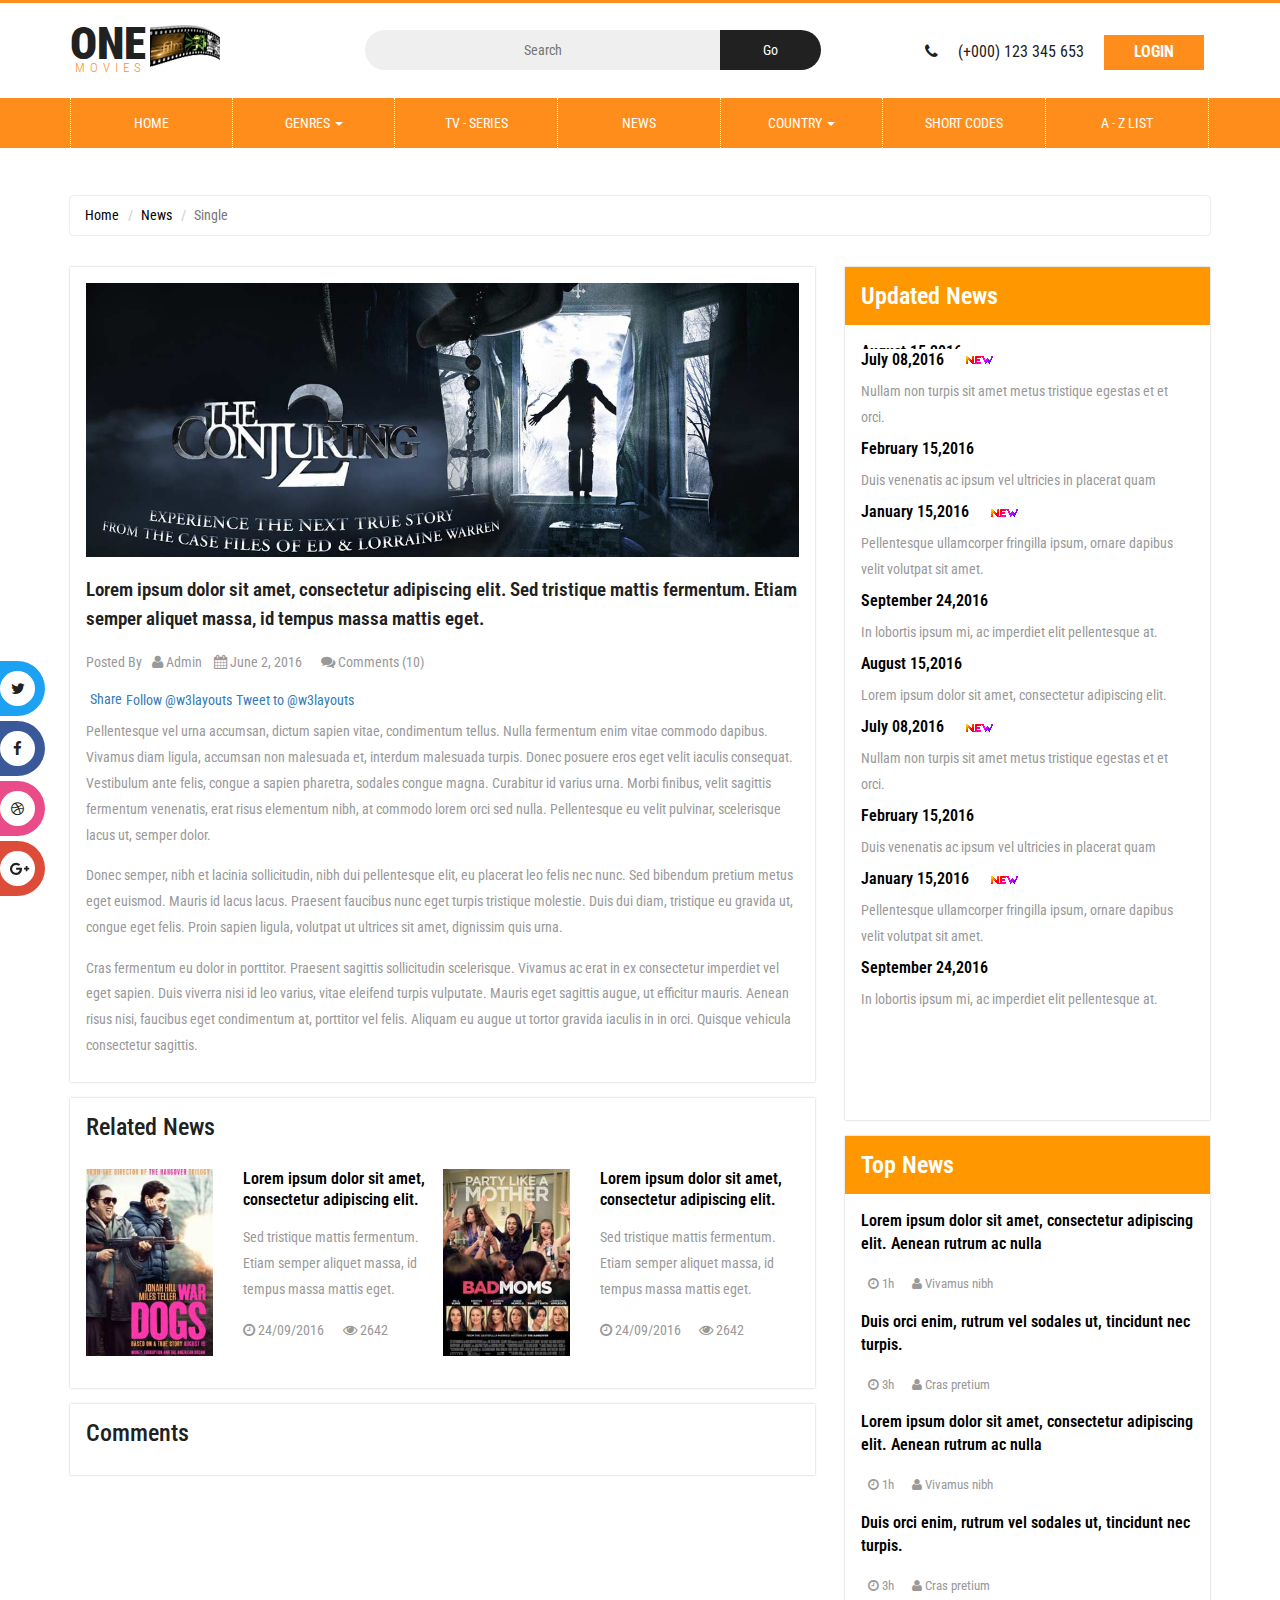
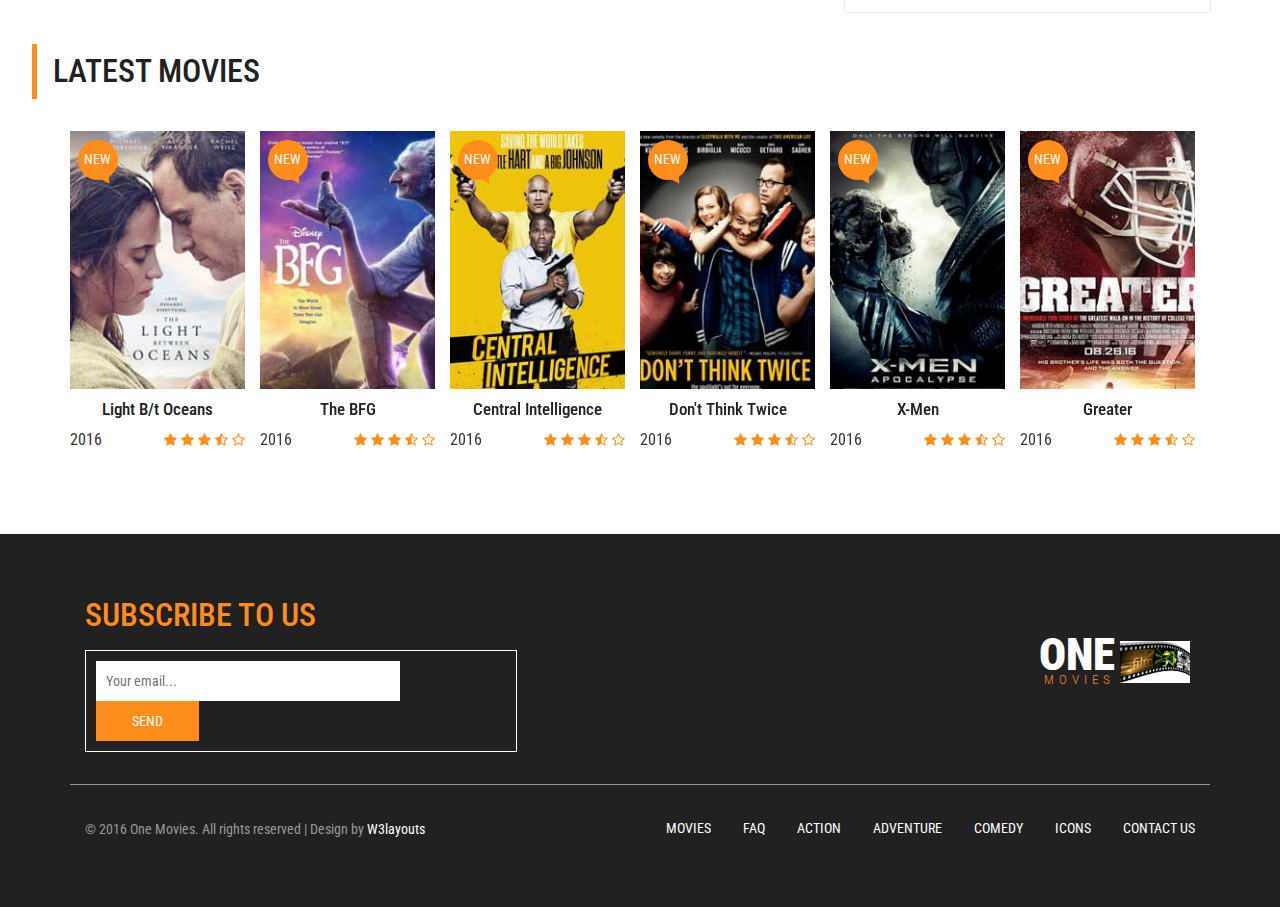
<file: src/main/webapp/resources/early/news-single.html>
<!--
author: W3layouts
author URL: http://w3layouts.com
License: Creative Commons Attribution 3.0 Unported
License URL: http://creativecommons.org/licenses/by/3.0/
-->
<!DOCTYPE html>
<html lang="en">
<head>
<title>One Movies an Entertainment Category Flat Bootstrap Responsive Website Template | Single :: w3layouts</title>
<!-- for-mobile-apps -->
<meta name="viewport" content="width=device-width, initial-scale=1">
<meta http-equiv="Content-Type" content="text/html; charset=utf-8" />
<meta name="keywords" content="One Movies Responsive web template, Bootstrap Web Templates, Flat Web Templates, Android Compatible web template, 
Smartphone Compatible web template, free webdesigns for Nokia, Samsung, LG, SonyEricsson, Motorola web design" />
<script type="application/x-javascript"> addEventListener("load", function() { setTimeout(hideURLbar, 0); }, false);
		function hideURLbar(){ window.scrollTo(0,1); } </script>
<!-- //for-mobile-apps -->
<link href="css/bootstrap.css" rel="stylesheet" type="text/css" media="all" />
<link href="css/style.css" rel="stylesheet" type="text/css" media="all" />
<link rel="stylesheet" href="css/faqstyle.css" type="text/css" media="all" />
<link href="css/medile.css" rel='stylesheet' type='text/css' />
<link href="css/single.css" rel='stylesheet' type='text/css' />
<link rel="stylesheet" href="css/contactstyle.css" type="text/css" media="all" />
<!-- news-css -->
<link rel="stylesheet" href="news-css/news.css" type="text/css" media="all" />
<!-- //news-css -->
<!-- list-css -->
<link rel="stylesheet" href="list-css/list.css" type="text/css" media="all" />
<!-- //list-css -->
<!-- font-awesome icons -->
<link rel="stylesheet" href="css/font-awesome.min.css" />
<!-- //font-awesome icons -->
<!-- js -->
<script type="text/javascript" src="js/jquery-2.1.4.min.js"></script>
<!-- //js -->
<link href='//fonts.googleapis.com/css?family=Roboto+Condensed:400,700italic,700,400italic,300italic,300' rel='stylesheet' type='text/css'>
<!-- start-smoth-scrolling -->
<script type="text/javascript" src="js/move-top.js"></script>
<script type="text/javascript" src="js/easing.js"></script>
<script type="text/javascript">
	jQuery(document).ready(function($) {
		$(".scroll").click(function(event){		
			event.preventDefault();
			$('html,body').animate({scrollTop:$(this.hash).offset().top},1000);
		});
	});
</script>
<!-- start-smoth-scrolling -->

</head>
	
<body>
<!-- header -->
	<div class="header">
		<div class="container">
			<div class="w3layouts_logo">
				<a href="index.html"><h1>One<span>Movies</span></h1></a>
			</div>
			<div class="w3_search">
				<form action="#" method="post">
					<input type="text" name="Search" placeholder="Search" required="">
					<input type="submit" value="Go">
				</form>
			</div>
			<div class="w3l_sign_in_register">
				<ul>
					<li><i class="fa fa-phone" aria-hidden="true"></i> (+000) 123 345 653</li>
					<li><a href="#" data-toggle="modal" data-target="#myModal">Login</a></li>
				</ul>
			</div>
			<div class="clearfix"> </div>
		</div>
	</div>
<!-- //header -->
<!-- bootstrap-pop-up -->
	<div class="modal video-modal fade" id="myModal" tabindex="-1" role="dialog" aria-labelledby="myModal">
		<div class="modal-dialog" role="document">
			<div class="modal-content">
				<div class="modal-header">
					Sign In & Sign Up
					<button type="button" class="close" data-dismiss="modal" aria-label="Close"><span aria-hidden="true">&times;</span></button>						
				</div>
				<section>
					<div class="modal-body">
						<div class="w3_login_module">
							<div class="module form-module">
							  <div class="toggle"><i class="fa fa-times fa-pencil"></i>
								<div class="tooltip">Click Me</div>
							  </div>
							  <div class="form">
								<h3>Login to your account</h3>
								<form action="#" method="post">
								  <input type="text" name="Username" placeholder="Username" required="">
								  <input type="password" name="Password" placeholder="Password" required="">
								  <input type="submit" value="Login">
								</form>
							  </div>
							  <div class="form">
								<h3>Create an account</h3>
								<form action="#" method="post">
								  <input type="text" name="Username" placeholder="Username" required="">
								  <input type="password" name="Password" placeholder="Password" required="">
								  <input type="email" name="Email" placeholder="Email Address" required="">
								  <input type="text" name="Phone" placeholder="Phone Number" required="">
								  <input type="submit" value="Register">
								</form>
							  </div>
							  <div class="cta"><a href="#">Forgot your password?</a></div>
							</div>
						</div>
					</div>
				</section>
			</div>
		</div>
	</div>
	<script>
		$('.toggle').click(function(){
		  // Switches the Icon
		  $(this).children('i').toggleClass('fa-pencil');
		  // Switches the forms  
		  $('.form').animate({
			height: "toggle",
			'padding-top': 'toggle',
			'padding-bottom': 'toggle',
			opacity: "toggle"
		  }, "slow");
		});
	</script>
<!-- //bootstrap-pop-up -->
<!-- nav -->
	<div class="movies_nav">
		<div class="container">
			<nav class="navbar navbar-default">
				<div class="navbar-header navbar-left">
					<button type="button" class="navbar-toggle collapsed" data-toggle="collapse" data-target="#bs-example-navbar-collapse-1">
						<span class="sr-only">Toggle navigation</span>
						<span class="icon-bar"></span>
						<span class="icon-bar"></span>
						<span class="icon-bar"></span>
					</button>
				</div>
				<!-- Collect the nav links, forms, and other content for toggling -->
				<div class="collapse navbar-collapse navbar-right" id="bs-example-navbar-collapse-1">
					<nav>
						<ul class="nav navbar-nav">
							<li class="w3_home_act"><a href="index.html">Home</a></li>
							<li class="dropdown">
								<a href="#" class="dropdown-toggle" data-toggle="dropdown">Genres <b class="caret"></b></a>
								<ul class="dropdown-menu multi-column columns-3">
									<li>
										<div class="col-sm-4">
											<ul class="multi-column-dropdown">
												<li><a href="genres.html">Action</a></li>
												<li><a href="genres.html">Biography</a></li>
												<li><a href="genres.html">Crime</a></li>
												<li><a href="genres.html">Family</a></li>
												<li><a href="horror.html">Horror</a></li>
												<li><a href="genres.html">Romance</a></li>
												<li><a href="genres.html">Sports</a></li>
												<li><a href="genres.html">War</a></li>
											</ul>
										</div>
										<div class="col-sm-4">
											<ul class="multi-column-dropdown">
												<li><a href="genres.html">Adventure</a></li>
												<li><a href="comedy.html">Comedy</a></li>
												<li><a href="genres.html">Documentary</a></li>
												<li><a href="genres.html">Fantasy</a></li>
												<li><a href="genres.html">Thriller</a></li>
											</ul>
										</div>
										<div class="col-sm-4">
											<ul class="multi-column-dropdown">
												<li><a href="genres.html">Animation</a></li>
												<li><a href="genres.html">Costume</a></li>
												<li><a href="genres.html">Drama</a></li>
												<li><a href="genres.html">History</a></li>
												<li><a href="genres.html">Musical</a></li>
												<li><a href="genres.html">Psychological</a></li>
											</ul>
										</div>
										<div class="clearfix"></div>
									</li>
								</ul>
							</li>
							<li><a href="series.html">tv - series</a></li>
							<li><a href="news.html">news</a></li>
							<li class="dropdown">
								<a href="#" class="dropdown-toggle" data-toggle="dropdown">Country <b class="caret"></b></a>
								<ul class="dropdown-menu multi-column columns-3">
									<li>
										<div class="col-sm-4">
											<ul class="multi-column-dropdown">
												<li><a href="genres.html">Asia</a></li>
												<li><a href="genres.html">France</a></li>
												<li><a href="genres.html">Taiwan</a></li>
												<li><a href="genres.html">United States</a></li>
											</ul>
										</div>
										<div class="col-sm-4">
											<ul class="multi-column-dropdown">
												<li><a href="genres.html">China</a></li>
												<li><a href="genres.html">HongCong</a></li>
												<li><a href="genres.html">Japan</a></li>
												<li><a href="genres.html">Thailand</a></li>
											</ul>
										</div>
										<div class="col-sm-4">
											<ul class="multi-column-dropdown">
												<li><a href="genres.html">Euro</a></li>
												<li><a href="genres.html">India</a></li>
												<li><a href="genres.html">Korea</a></li>
												<li><a href="genres.html">United Kingdom</a></li>
											</ul>
										</div>
										<div class="clearfix"></div>
									</li>
								</ul>
							</li>
							<li><a href="short-codes.html">Short Codes</a></li>
							<li><a href="list.html">A - z list</a></li>
						</ul>
					</nav>
				</div>
			</nav>	
		</div>
	</div>
<!-- //nav -->
<div class="general_social_icons">
	<nav class="social">
		<ul>
			<li class="w3_twitter"><a href="#">Twitter <i class="fa fa-twitter"></i></a></li>
			<li class="w3_facebook"><a href="#">Facebook <i class="fa fa-facebook"></i></a></li>
			<li class="w3_dribbble"><a href="#">Dribbble <i class="fa fa-dribbble"></i></a></li>
			<li class="w3_g_plus"><a href="#">Google+ <i class="fa fa-google-plus"></i></a></li>				  
		</ul>
  </nav>
</div>
<!-- faq-banner -->
	<div class="faq">
			<div class="container">
				<div class="agileits-news-top">
					<ol class="breadcrumb">
					  <li><a href="index.html">Home</a></li>
					   <li><a href="news.html">News</a></li>
					  <li class="active">Single</li>
					</ol>
				</div>
				<div class="agileinfo-news-top-grids">
					<div class="col-md-8 wthree-top-news-left">
						<div class="wthree-news-left">
							<div class="wthree-news-left-img">
								<img src="images/7.jpg" alt="" />
								<h4>Lorem ipsum dolor sit amet, consectetur adipiscing elit. Sed tristique mattis fermentum. Etiam semper aliquet massa, id tempus massa mattis eget.</h4>
								<div class="s-author">
									<p>Posted By <a href="#"><i class="fa fa-user" aria-hidden="true"></i> Admin</a> &nbsp;&nbsp; <i class="fa fa-calendar" aria-hidden="true"></i> June 2, 2016 &nbsp;&nbsp; <a href="#"><i class="fa fa-comments" aria-hidden="true"></i> Comments (10)</a></p>
								</div>
								<div id="fb-root"></div>
								<div class="news-shar-buttons">
									<ul>
										<li>
											<div class="fb-like" data-href="https://www.facebook.com/w3layouts" data-layout="button_count" data-action="like" data-size="small" data-show-faces="false" data-share="false"></div>
											<script>(function(d, s, id) {
											  var js, fjs = d.getElementsByTagName(s)[0];
											  if (d.getElementById(id)) return;
											  js = d.createElement(s); js.id = id;
											  js.src = "//connect.facebook.net/en_GB/sdk.js#xfbml=1&version=v2.7";
											  fjs.parentNode.insertBefore(js, fjs);
											}(document, 'script', 'facebook-jssdk'));</script>
										</li>
										<li>
											<div class="fb-share-button" data-href="https://www.facebook.com/w3layouts" data-layout="button_count" data-size="small" data-mobile-iframe="true"><a class="fb-xfbml-parse-ignore" target="_blank" href="https://www.facebook.com/sharer/sharer.php?u=https%3A%2F%2Fwww.facebook.com%2Fw3layouts&amp;src=sdkpreparse">Share</a></div>
										</li>
										<li class="news-twitter">
											<a href="https://twitter.com/w3layouts" class="twitter-follow-button" data-show-count="false">Follow @w3layouts</a><script async src="//platform.twitter.com/widgets.js" charset="utf-8"></script>
										</li>
										<li>
											<a href="https://twitter.com/intent/tweet?screen_name=w3layouts" class="twitter-mention-button" data-show-count="false">Tweet to @w3layouts</a><script async src="//platform.twitter.com/widgets.js" charset="utf-8"></script>
										</li>
										<li>
											<!-- Place this tag where you want the +1 button to render. -->
											<div class="g-plusone" data-size="medium"></div>

											<!-- Place this tag after the last +1 button tag. -->
											<script type="text/javascript">
											  (function() {
												var po = document.createElement('script'); po.type = 'text/javascript'; po.async = true;
												po.src = 'https://apis.google.com/js/platform.js';
												var s = document.getElementsByTagName('script')[0]; s.parentNode.insertBefore(po, s);
											  })();
											</script>
										</li>
									</ul>
								</div>
								<div class="w3-agile-news-text">
									<p>Pellentesque vel urna accumsan, dictum sapien vitae, condimentum tellus. Nulla fermentum enim vitae commodo dapibus. Vivamus diam ligula, accumsan non malesuada et, interdum malesuada turpis. Donec posuere eros eget velit iaculis consequat. Vestibulum ante felis, congue a sapien pharetra, sodales congue magna. Curabitur id varius urna. Morbi finibus, velit sagittis fermentum venenatis, erat risus elementum nibh, at commodo lorem orci sed nulla. Pellentesque eu velit pulvinar, scelerisque lacus ut, semper dolor.
									<span>Donec semper, nibh et lacinia sollicitudin, nibh dui pellentesque elit, eu placerat leo felis nec nunc. Sed bibendum pretium metus eget euismod. Mauris id lacus lacus. Praesent faucibus nunc eget turpis tristique molestie. Duis dui diam, tristique eu gravida ut, congue eget felis. Proin sapien ligula, volutpat ut ultrices sit amet, dignissim quis urna. </span>
									Cras fermentum eu dolor in porttitor. Praesent sagittis sollicitudin scelerisque. Vivamus ac erat in ex consectetur imperdiet vel eget sapien. Duis viverra nisi id leo varius, vitae eleifend turpis vulputate. Mauris eget sagittis augue, ut efficitur mauris. Aenean risus nisi, faucibus eget condimentum at, porttitor vel felis. Aliquam eu augue ut tortor gravida iaculis in in orci. Quisque vehicula consectetur sagittis.
									</p>
								</div>
							</div>
						</div>
						<div class="wthree-related-news-left">
							<h4>Related News</h4>
							<div class="wthree-news-top-left">
								<div class="col-md-6 w3-agileits-news-left">
									<div class="col-sm-5 wthree-news-img">
										<a href="news-single.html"><img src="images/m1.jpg" alt="" /></a>
									</div>
									<div class="col-sm-7 wthree-news-info">
										<h5><a href="news-single.html">Lorem ipsum dolor sit amet, consectetur adipiscing elit.</a></h5>
										<p>Sed tristique mattis fermentum. Etiam semper aliquet massa, id tempus massa mattis eget.</p>
										<ul>
											<li><i class="fa fa-clock-o" aria-hidden="true"></i> 24/09/2016</li>
											<li><i class="fa fa-eye" aria-hidden="true"></i> 2642</li>
										</ul>
									</div>
									<div class="clearfix"> </div>
								</div>
								<div class="col-md-6 w3-agileits-news-left">
									<div class="col-sm-5 wthree-news-img">
										<a href="news-single.html"><img src="images/m2.jpg" alt="" /></a>
									</div>
									<div class="col-sm-7 wthree-news-info">
										<h5><a href="news-single.html">Lorem ipsum dolor sit amet, consectetur adipiscing elit.</a></h5>
										<p>Sed tristique mattis fermentum. Etiam semper aliquet massa, id tempus massa mattis eget.</p>
										<ul>
											<li><i class="fa fa-clock-o" aria-hidden="true"></i> 24/09/2016</li>
											<li><i class="fa fa-eye" aria-hidden="true"></i> 2642</li>
										</ul>
									</div>
									<div class="clearfix"> </div>
								</div>
								<div class="clearfix"> </div>
							</div>
						</div>
						<!-- agile-comments -->
						<div class="agile-news-comments">
							<div class="agile-news-comments-info">
								<h4>Comments</h4>
								<div class="fb-comments" data-href="https://w3layouts.com/" data-width="100%" data-numposts="5"></div>
							</div>
						</div>
						<!-- //agile-comments -->
						<div class="news-related">
							
						</div>
					</div>
					<div class="col-md-4 wthree-news-right">
						<!-- news-right-top -->
						<div class="news-right-top">
							<div class="wthree-news-right-heading">
								<h3>Updated News</h3>
							</div>
							<div class="wthree-news-right-top">
								<div class="news-grids-bottom">
									<!-- date -->
									<div id="design" class="date">
										<div id="cycler">   
											<div class="date-text">
												<a href="news-single.html">August 15,2016</a>
												<p>Lorem ipsum dolor sit amet, consectetur adipiscing elit.</p>
											</div>
											<div class="date-text">
												<a href="news-single.html">July 08,2016 <span class="blinking"><img src="images/new.png" alt="" /></span></a>
												<p>Nullam non turpis sit amet metus tristique egestas et et orci.</p>
											</div>
											<div class="date-text">
												<a href="news-single.html">February 15,2016</a>
												<p>Duis venenatis ac ipsum vel ultricies in placerat quam</p>
											</div>
											<div class="date-text">
												<a href="news-single.html">January 15,2016 <span class="blinking"><img src="images/new.png" alt="" /></span></a>
												<p>Pellentesque ullamcorper fringilla ipsum, ornare dapibus velit volutpat sit amet.</p>
											</div>
											<div class="date-text">
												<a href="news-single.html">September 24,2016</a>
												<p>In lobortis ipsum mi, ac imperdiet elit pellentesque at.</p>
											</div>
											<div class="date-text">
												<a href="news-single.html">August 15,2016</a>
												<p>Lorem ipsum dolor sit amet, consectetur adipiscing elit.</p>
											</div>
											<div class="date-text">
												<a href="news-single.html">July 08,2016 <span class="blinking"><img src="images/new.png" alt="" /></span></a>
												<p>Nullam non turpis sit amet metus tristique egestas et et orci.</p>
											</div>
											<div class="date-text">
												<a href="news-single.html">February 15,2016</a>
												<p>Duis venenatis ac ipsum vel ultricies in placerat quam</p>
											</div>
											<div class="date-text">
												<a href="news-single.html">January 15,2016 <span class="blinking"><img src="images/new.png" alt="" /></span></a>
												<p>Pellentesque ullamcorper fringilla ipsum, ornare dapibus velit volutpat sit amet.</p>
											</div>
											<div class="date-text">
												<a href="news-single.html">September 24,2016</a>
												<p>In lobortis ipsum mi, ac imperdiet elit pellentesque at.</p>
											</div>
										</div>
										<script>
										function blinker() {
											$('.blinking').fadeOut(500);
											$('.blinking').fadeIn(500);
										}
										setInterval(blinker, 1000);
										</script>
										<script>
											function cycle($item, $cycler){
												setTimeout(cycle, 2000, $item.next(), $cycler);
												
												$item.slideUp(1000,function(){
													$item.appendTo($cycler).show();        
												});
												}
											cycle($('#cycler div:first'),  $('#cycler'));
										</script>
									</div>
									<!-- //date -->
								</div>
							</div>
						</div>
						<!-- //news-right-top -->
						<!-- news-right-bottom -->
						<div class="news-right-bottom">
							<div class="wthree-news-right-heading">
								<h3>Top News</h3>
							</div>
							<div class="news-right-bottom-bg">
								<div class="news-grids-bottom">
									<div class="top-news-grid">
										<div class="top-news-grid-heading">
											<a href="news-single.html">Lorem ipsum dolor sit amet, consectetur adipiscing elit. Aenean rutrum ac nulla</a>
										</div>
										<div class="w3ls-news-t-grid top-t-grid">
											<ul>
												<li><a href="#"><i class="fa fa-clock-o"></i> 1h</a></li>
												<li><a href="#"><i class="fa fa-user"></i> Vivamus nibh</a></li>
											</ul>
										</div>
									</div>
									<div class="top-news-grid">
										<div class="top-news-grid-heading">
											<a href="news-single.html">Duis orci enim, rutrum vel sodales ut, tincidunt nec turpis.</a>
										</div>
										<div class="w3ls-news-t-grid top-t-grid">
											<ul>
												<li><a href="#"><i class="fa fa-clock-o"></i> 3h</a></li>
												<li><a href="#"><i class="fa fa-user"></i> Cras pretium</a></li>
											</ul>
										</div>
									</div>
									<div class="top-news-grid">
										<div class="top-news-grid-heading">
											<a href="news-single.html">Lorem ipsum dolor sit amet, consectetur adipiscing elit. Aenean rutrum ac nulla</a>
										</div>
										<div class="w3ls-news-t-grid top-t-grid">
											<ul>
												<li><a href="#"><i class="fa fa-clock-o"></i> 1h</a></li>
												<li><a href="#"><i class="fa fa-user"></i> Vivamus nibh</a></li>
											</ul>
										</div>
									</div>
									<div class="top-news-grid">
										<div class="top-news-grid-heading">
											<a href="news-single.html">Duis orci enim, rutrum vel sodales ut, tincidunt nec turpis.</a>
										</div>
										<div class="w3ls-news-t-grid top-t-grid">
											<ul>
												<li><a href="#"><i class="fa fa-clock-o"></i> 3h</a></li>
												<li><a href="#"><i class="fa fa-user"></i> Cras pretium</a></li>
											</ul>
										</div>
									</div>
								</div>
							</div>
						</div>
						<!-- //news-right-bottom -->
					</div>
					<div class="clearfix"> </div>
				</div>
			</div>
				<div class="w3l-latest-movies-grids">
					<h4 class="latest-text w3_latest_text">Latest Movies</h4>
						<div class="container">
								<!-- /latest-movies -->
									<div class="browse-inner">
								   <div class="col-md-2 w3l-movie-gride-agile">
											 <a href="single.html" class="hvr-shutter-out-horizontal"><img src="images/m7.jpg" title="album-name" alt=" " />
											 <div class="w3l-action-icon"><i class="fa fa-play-circle" aria-hidden="true"></i></div>
										</a>
										  <div class="mid-1">
											<div class="w3l-movie-text">
												<h6><a href="single.html">Light B/t Oceans</a></h6>							
											</div>
											<div class="mid-2">
											
												<p>2016</p>
												<div class="block-stars">
													<ul class="w3l-ratings">
															 <li><a href="#"><i class="fa fa-star" aria-hidden="true"></i></a></li>
															 <li><a href="#"><i class="fa fa-star" aria-hidden="true"></i></a></li>
															 <li><a href="#"><i class="fa fa-star" aria-hidden="true"></i></a></li>
															<li><a href="#"><i class="fa fa-star-half-o" aria-hidden="true"></i></a></li>
															 <li><a href="#"><i class="fa fa-star-o" aria-hidden="true"></i></a></li>
															  
											
													</ul>
												</div>
												<div class="clearfix"></div>
											</div>
												
										</div>
										<div class="ribben">
											<p>NEW</p>
										</div>	
										</div>
									   <div class="col-md-2 w3l-movie-gride-agile">
											 <a href="single.html" class="hvr-shutter-out-horizontal"><img src="images/m8.jpg" title="album-name" alt=" " />
											 <div class="w3l-action-icon"><i class="fa fa-play-circle" aria-hidden="true"></i></div>
										</a>
										  <div class="mid-1">
											<div class="w3l-movie-text">
												<h6><a href="single.html">The BFG</a></h6>							
											</div>
											<div class="mid-2">
											
												<p>2016</p>
												 <div class="block-stars">
													<ul class="w3l-ratings">
															 <li><a href="#"><i class="fa fa-star" aria-hidden="true"></i></a></li>
															 <li><a href="#"><i class="fa fa-star" aria-hidden="true"></i></a></li>
															 <li><a href="#"><i class="fa fa-star" aria-hidden="true"></i></a></li>
															 <li><a href="#"><i class="fa fa-star-half-o" aria-hidden="true"></i></a></li>
															 <li><a href="#"><i class="fa fa-star-o" aria-hidden="true"></i></a></li>
															  
											
													</ul>
												</div>
												<div class="clearfix"></div>
											</div>
												
										</div>
										<div class="ribben">
											<p>NEW</p>
										</div>	
										</div>
										<div class="col-md-2 w3l-movie-gride-agile">
											 <a href="single.html" class="hvr-shutter-out-horizontal"><img src="images/m9.jpg" title="album-name" alt=" " />
											 <div class="w3l-action-icon"><i class="fa fa-play-circle" aria-hidden="true"></i></div>
										</a>
										  <div class="mid-1">
											<div class="w3l-movie-text">
												<h6><a href="single.html">Central Intelligence</a></h6>							
											</div>
											<div class="mid-2">
											
												<p>2016</p>
												 <div class="block-stars">
													<ul class="w3l-ratings">
															 <li><a href="#"><i class="fa fa-star" aria-hidden="true"></i></a></li>
															 <li><a href="#"><i class="fa fa-star" aria-hidden="true"></i></a></li>
															 <li><a href="#"><i class="fa fa-star" aria-hidden="true"></i></a></li>
															<li><a href="#"><i class="fa fa-star-half-o" aria-hidden="true"></i></a></li>
															 <li><a href="#"><i class="fa fa-star-o" aria-hidden="true"></i></a></li>
															  
											
													</ul>
												</div>
												<div class="clearfix"></div>
											</div>
												
										</div>
										<div class="ribben">
											<p>NEW</p>
										</div>	
										</div>
										<div class="col-md-2 w3l-movie-gride-agile">
											  <a href="single.html" class="hvr-shutter-out-horizontal"><img src="images/m10.jpg" title="album-name" alt=" " />
											 <div class="w3l-action-icon"><i class="fa fa-play-circle" aria-hidden="true"></i></div>
										</a>
										  <div class="mid-1">
											<div class="w3l-movie-text">
												<h6><a href="single.html">Don't Think Twice</a></h6>							
											</div>
											<div class="mid-2">
											
												<p>2016</p>
												 <div class="block-stars">
													<ul class="w3l-ratings">
															 <li><a href="#"><i class="fa fa-star" aria-hidden="true"></i></a></li>
															 <li><a href="#"><i class="fa fa-star" aria-hidden="true"></i></a></li>
															 <li><a href="#"><i class="fa fa-star" aria-hidden="true"></i></a></li>
															  <li><a href="#"><i class="fa fa-star-half-o" aria-hidden="true"></i></a></li>
															 <li><a href="#"><i class="fa fa-star-o" aria-hidden="true"></i></a></li>
															  
											
													</ul>
												</div>
												<div class="clearfix"></div>
											</div>
												
										</div>
										<div class="ribben">
											<p>NEW</p>
										</div>	
										</div>
											<div class="col-md-2 w3l-movie-gride-agile">
											<a href="single.html" class="hvr-shutter-out-horizontal"><img src="images/m11.jpg" title="album-name" alt=" " />
											 <div class="w3l-action-icon"><i class="fa fa-play-circle" aria-hidden="true"></i></div>
										</a>
										  <div class="mid-1">
											<div class="w3l-movie-text">
												<h6><a href="single.html">X-Men</a></h6>							
											</div>
											<div class="mid-2">
											
												<p>2016</p>
												 <div class="block-stars">
													<ul class="w3l-ratings">
															 <li><a href="#"><i class="fa fa-star" aria-hidden="true"></i></a></li>
															 <li><a href="#"><i class="fa fa-star" aria-hidden="true"></i></a></li>
															 <li><a href="#"><i class="fa fa-star" aria-hidden="true"></i></a></li>
															 <li><a href="#"><i class="fa fa-star-half-o" aria-hidden="true"></i></a></li>
															 <li><a href="#"><i class="fa fa-star-o" aria-hidden="true"></i></a></li>
															  
											
													</ul>
												</div>
												<div class="clearfix"></div>
											</div>
												
										</div>
										<div class="ribben">
											<p>NEW</p>
										</div>	
										</div>
										<div class="col-md-2 w3l-movie-gride-agile">
											 <a href="single.html" class="hvr-shutter-out-horizontal"><img src="images/m12.jpg" title="album-name" alt=" " />
											 <div class="w3l-action-icon"><i class="fa fa-play-circle" aria-hidden="true"></i></div>
										</a>
										  <div class="mid-1">
											<div class="w3l-movie-text">
												<h6><a href="single.html">Greater</a></h6>							
											</div>
											<div class="mid-2">
											
												<p>2016</p>
												<div class="block-stars">
													<ul class="w3l-ratings">
															 <li><a href="#"><i class="fa fa-star" aria-hidden="true"></i></a></li>
															 <li><a href="#"><i class="fa fa-star" aria-hidden="true"></i></a></li>
															 <li><a href="#"><i class="fa fa-star" aria-hidden="true"></i></a></li>
															 <li><a href="#"><i class="fa fa-star-half-o" aria-hidden="true"></i></a></li>
															 <li><a href="#"><i class="fa fa-star-o" aria-hidden="true"></i></a></li>
															  
											
													</ul>
												</div>
												<div class="clearfix"></div>
											</div>
												
										</div>
										<div class="ribben">
											<p>NEW</p>
										</div>	
										</div>

												<div class="clearfix"> </div>
									</div>
								<!-- //latest-movies -->
								 
						   </div>
			</div>
	</div>
<!-- //faq-banner -->
<!-- footer -->
	<div class="footer">
		<div class="container">
			<div class="w3ls_footer_grid">
				<div class="col-md-6 w3ls_footer_grid_left">
					<div class="w3ls_footer_grid_left1">
						<h2>Subscribe to us</h2>
						<div class="w3ls_footer_grid_left1_pos">
							<form action="#" method="post">
								<input type="email" name="email" placeholder="Your email..." required="">
								<input type="submit" value="Send">
							</form>
						</div>
					</div>
				</div>
				<div class="col-md-6 w3ls_footer_grid_right">
					<a href="index.html"><h2>One<span>Movies</span></h2></a>
				</div>
				<div class="clearfix"> </div>
			</div>
			<div class="col-md-5 w3ls_footer_grid1_left">
				<p>&copy; 2016 One Movies. All rights reserved | Design by <a href="http://w3layouts.com/">W3layouts</a></p>
			</div>
			<div class="col-md-7 w3ls_footer_grid1_right">
				<ul>
					<li>
						<a href="genres.html">Movies</a>
					</li>
					<li>
						<a href="faq.html">FAQ</a>
					</li>
					<li>
						<a href="horror.html">Action</a>
					</li>
					<li>
						<a href="genres.html">Adventure</a>
					</li>
					<li>
						<a href="comedy.html">Comedy</a>
					</li>
					<li>
						<a href="icons.html">Icons</a>
					</li>
					<li>
						<a href="contact.html">Contact Us</a>
					</li>
				</ul>
			</div>
			<div class="clearfix"> </div>
		</div>
	</div>
<!-- //footer -->
<!-- Bootstrap Core JavaScript -->
<script src="js/bootstrap.min.js"></script>
<script>
$(document).ready(function(){
    $(".dropdown").hover(            
        function() {
            $('.dropdown-menu', this).stop( true, true ).slideDown("fast");
            $(this).toggleClass('open');        
        },
        function() {
            $('.dropdown-menu', this).stop( true, true ).slideUp("fast");
            $(this).toggleClass('open');       
        }
    );
});
</script>
<!-- //Bootstrap Core JavaScript -->
<!-- here stars scrolling icon -->
	<script type="text/javascript">
		$(document).ready(function() {
			/*
				var defaults = {
				containerID: 'toTop', // fading element id
				containerHoverID: 'toTopHover', // fading element hover id
				scrollSpeed: 1200,
				easingType: 'linear' 
				};
			*/
								
			$().UItoTop({ easingType: 'easeOutQuart' });
								
			});
	</script>
<!-- //here ends scrolling icon -->
</body>
</html>
</file>
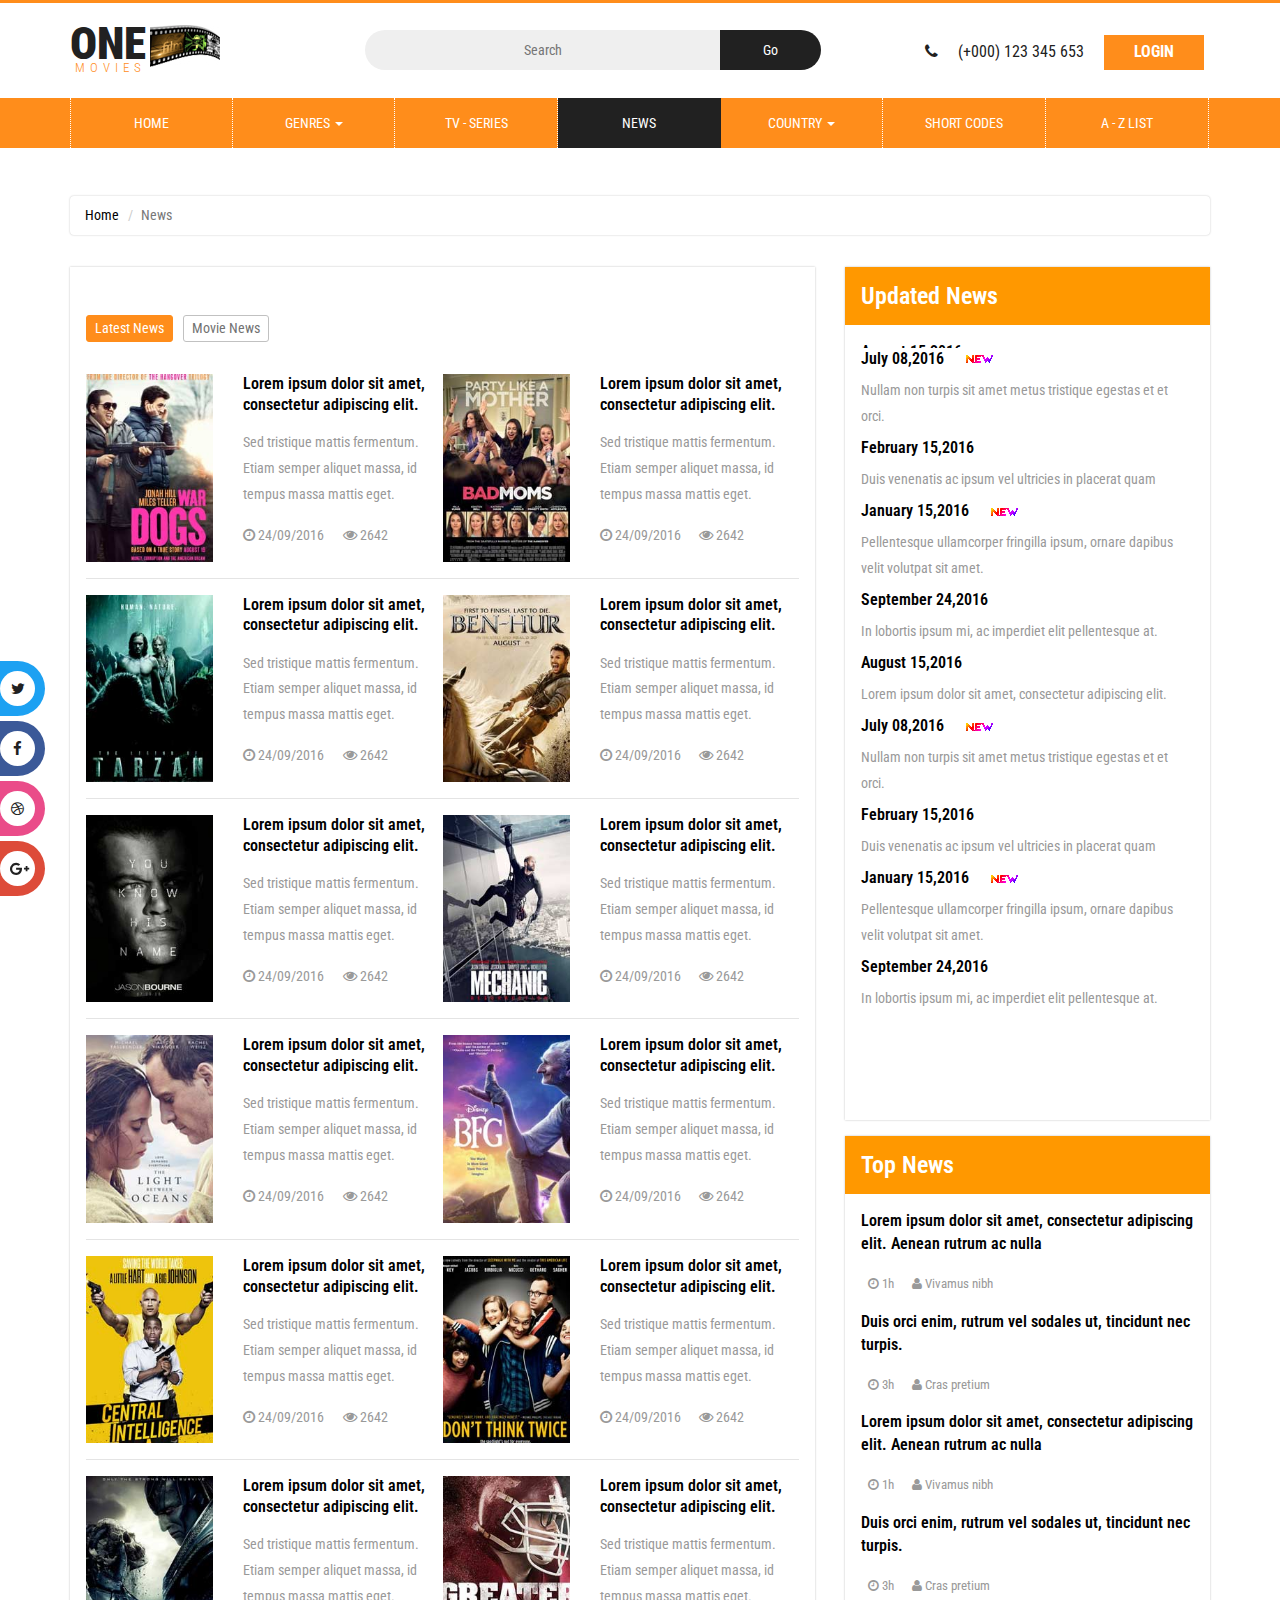
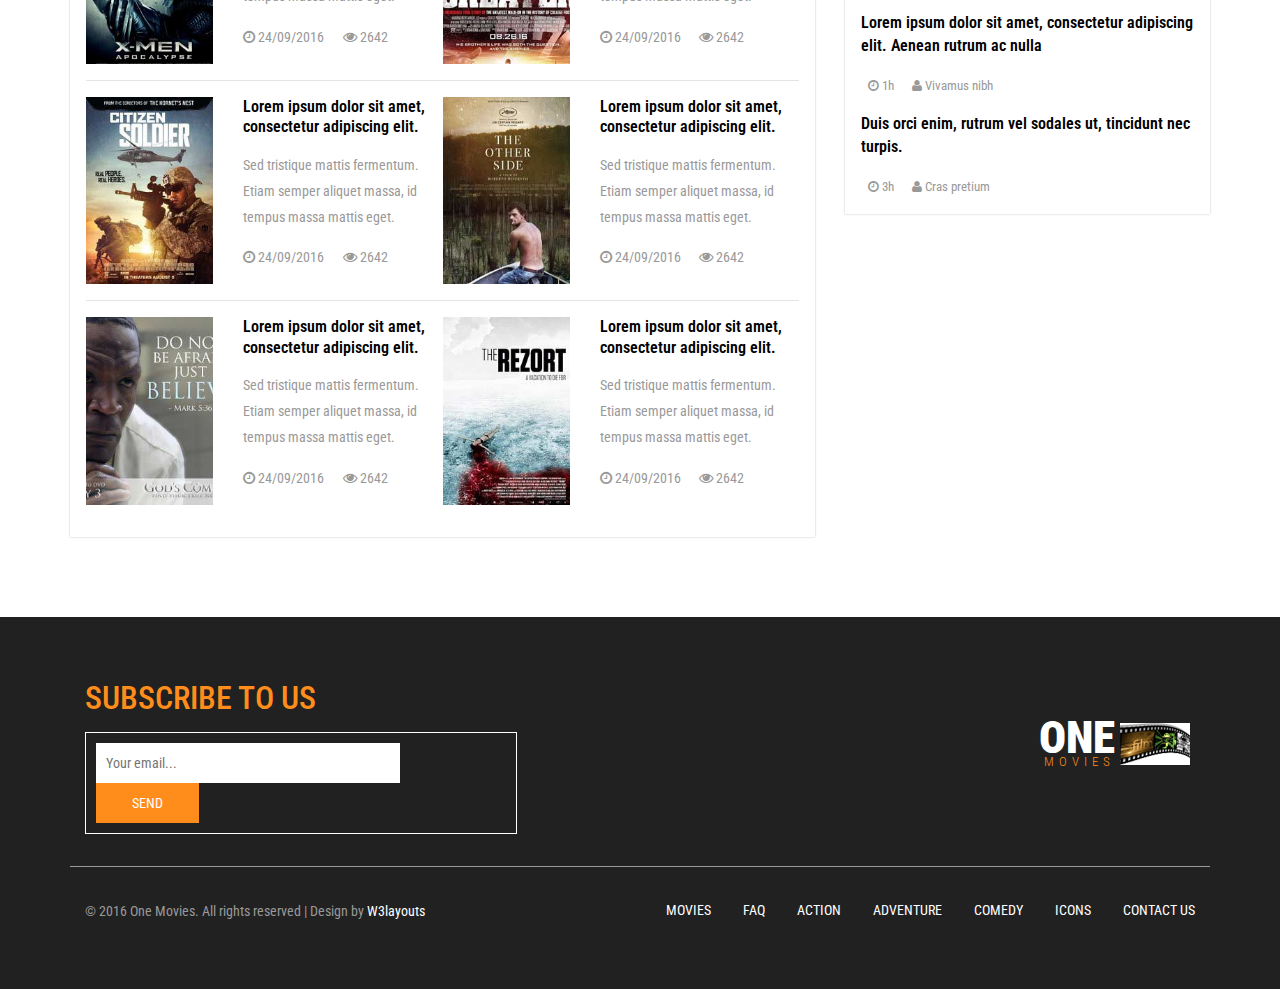
<file: src/main/webapp/resources/early/news.html>
<!--
author: W3layouts
author URL: http://w3layouts.com
License: Creative Commons Attribution 3.0 Unported
License URL: http://creativecommons.org/licenses/by/3.0/
-->
<!DOCTYPE html>
<html lang="en">
<head>
<title>One Movies an Entertainment Category Flat Bootstrap Responsive Website Template | News :: w3layouts</title>
<!-- for-mobile-apps -->
<meta name="viewport" content="width=device-width, initial-scale=1">
<meta http-equiv="Content-Type" content="text/html; charset=utf-8" />
<meta name="keywords" content="One Movies Responsive web template, Bootstrap Web Templates, Flat Web Templates, Android Compatible web template, 
Smartphone Compatible web template, free webdesigns for Nokia, Samsung, LG, SonyEricsson, Motorola web design" />
<script type="application/x-javascript"> addEventListener("load", function() { setTimeout(hideURLbar, 0); }, false);
		function hideURLbar(){ window.scrollTo(0,1); } </script>
<!-- //for-mobile-apps -->
<link href="css/bootstrap.css" rel="stylesheet" type="text/css" media="all" />
<link href="css/style.css" rel="stylesheet" type="text/css" media="all" />
<link rel="stylesheet" href="css/faqstyle.css" type="text/css" media="all" />
<link href="css/single.css" rel='stylesheet' type='text/css' />
<link rel="stylesheet" href="css/contactstyle.css" type="text/css" media="all" />
<!-- news-css -->
<link rel="stylesheet" href="news-css/news.css" type="text/css" media="all" />
<!-- //news-css -->
<!-- list-css -->
<link rel="stylesheet" href="list-css/list.css" type="text/css" media="all" />
<!-- //list-css -->
<!-- font-awesome icons -->
<link rel="stylesheet" href="css/font-awesome.min.css" />
<!-- //font-awesome icons -->
<!-- js -->
<script type="text/javascript" src="js/jquery-2.1.4.min.js"></script>
<!-- //js -->
<link href='//fonts.googleapis.com/css?family=Roboto+Condensed:400,700italic,700,400italic,300italic,300' rel='stylesheet' type='text/css'>
<!-- start-smoth-scrolling -->
<script type="text/javascript" src="js/move-top.js"></script>
<script type="text/javascript" src="js/easing.js"></script>
<script type="text/javascript">
	jQuery(document).ready(function($) {
		$(".scroll").click(function(event){		
			event.preventDefault();
			$('html,body').animate({scrollTop:$(this.hash).offset().top},1000);
		});
	});
</script>
<!-- start-smoth-scrolling -->
</head>
	
<body>
<!-- header -->
	<div class="header">
		<div class="container">
			<div class="w3layouts_logo">
				<a href="index.html"><h1>One<span>Movies</span></h1></a>
			</div>
			<div class="w3_search">
				<form action="#" method="post">
					<input type="text" name="Search" placeholder="Search" required="">
					<input type="submit" value="Go">
				</form>
			</div>
			<div class="w3l_sign_in_register">
				<ul>
					<li><i class="fa fa-phone" aria-hidden="true"></i> (+000) 123 345 653</li>
					<li><a href="#" data-toggle="modal" data-target="#myModal">Login</a></li>
				</ul>
			</div>
			<div class="clearfix"> </div>
		</div>
	</div>
<!-- //header -->
<!-- bootstrap-pop-up -->
	<div class="modal video-modal fade" id="myModal" tabindex="-1" role="dialog" aria-labelledby="myModal">
		<div class="modal-dialog" role="document">
			<div class="modal-content">
				<div class="modal-header">
					Sign In & Sign Up
					<button type="button" class="close" data-dismiss="modal" aria-label="Close"><span aria-hidden="true">&times;</span></button>						
				</div>
				<section>
					<div class="modal-body">
						<div class="w3_login_module">
							<div class="module form-module">
							  <div class="toggle"><i class="fa fa-times fa-pencil"></i>
								<div class="tooltip">Click Me</div>
							  </div>
							  <div class="form">
								<h3>Login to your account</h3>
								<form action="#" method="post">
								  <input type="text" name="Username" placeholder="Username" required="">
								  <input type="password" name="Password" placeholder="Password" required="">
								  <input type="submit" value="Login">
								</form>
							  </div>
							  <div class="form">
								<h3>Create an account</h3>
								<form action="#" method="post">
								  <input type="text" name="Username" placeholder="Username" required="">
								  <input type="password" name="Password" placeholder="Password" required="">
								  <input type="email" name="Email" placeholder="Email Address" required="">
								  <input type="text" name="Phone" placeholder="Phone Number" required="">
								  <input type="submit" value="Register">
								</form>
							  </div>
							  <div class="cta"><a href="#">Forgot your password?</a></div>
							</div>
						</div>
					</div>
				</section>
			</div>
		</div>
	</div>
	<script>
		$('.toggle').click(function(){
		  // Switches the Icon
		  $(this).children('i').toggleClass('fa-pencil');
		  // Switches the forms  
		  $('.form').animate({
			height: "toggle",
			'padding-top': 'toggle',
			'padding-bottom': 'toggle',
			opacity: "toggle"
		  }, "slow");
		});
	</script>
<!-- //bootstrap-pop-up -->
<!-- nav -->
	<div class="movies_nav">
		<div class="container">
			<nav class="navbar navbar-default">
				<div class="navbar-header navbar-left">
					<button type="button" class="navbar-toggle collapsed" data-toggle="collapse" data-target="#bs-example-navbar-collapse-1">
						<span class="sr-only">Toggle navigation</span>
						<span class="icon-bar"></span>
						<span class="icon-bar"></span>
						<span class="icon-bar"></span>
					</button>
				</div>
				<!-- Collect the nav links, forms, and other content for toggling -->
				<div class="collapse navbar-collapse navbar-right" id="bs-example-navbar-collapse-1">
					<nav>
						<ul class="nav navbar-nav">
							<li class="w3_home_act"><a href="index.html">Home</a></li>
							<li class="dropdown">
								<a href="#" class="dropdown-toggle" data-toggle="dropdown">Genres <b class="caret"></b></a>
								<ul class="dropdown-menu multi-column columns-3">
									<li>
										<div class="col-sm-4">
											<ul class="multi-column-dropdown">
												<li><a href="genres.html">Action</a></li>
												<li><a href="genres.html">Biography</a></li>
												<li><a href="genres.html">Crime</a></li>
												<li><a href="genres.html">Family</a></li>
												<li><a href="horror.html">Horror</a></li>
												<li><a href="genres.html">Romance</a></li>
												<li><a href="genres.html">Sports</a></li>
												<li><a href="genres.html">War</a></li>
											</ul>
										</div>
										<div class="col-sm-4">
											<ul class="multi-column-dropdown">
												<li><a href="genres.html">Adventure</a></li>
												<li><a href="comedy.html">Comedy</a></li>
												<li><a href="genres.html">Documentary</a></li>
												<li><a href="genres.html">Fantasy</a></li>
												<li><a href="genres.html">Thriller</a></li>
											</ul>
										</div>
										<div class="col-sm-4">
											<ul class="multi-column-dropdown">
												<li><a href="genres.html">Animation</a></li>
												<li><a href="genres.html">Costume</a></li>
												<li><a href="genres.html">Drama</a></li>
												<li><a href="genres.html">History</a></li>
												<li><a href="genres.html">Musical</a></li>
												<li><a href="genres.html">Psychological</a></li>
											</ul>
										</div>
										<div class="clearfix"></div>
									</li>
								</ul>
							</li>
							<li><a href="series.html">tv - series</a></li>
							<li class="active"><a href="news.html">news</a></li>
							<li class="dropdown">
								<a href="#" class="dropdown-toggle" data-toggle="dropdown">Country <b class="caret"></b></a>
								<ul class="dropdown-menu multi-column columns-3">
									<li>
										<div class="col-sm-4">
											<ul class="multi-column-dropdown">
												<li><a href="genres.html">Asia</a></li>
												<li><a href="genres.html">France</a></li>
												<li><a href="genres.html">Taiwan</a></li>
												<li><a href="genres.html">United States</a></li>
											</ul>
										</div>
										<div class="col-sm-4">
											<ul class="multi-column-dropdown">
												<li><a href="genres.html">China</a></li>
												<li><a href="genres.html">HongCong</a></li>
												<li><a href="genres.html">Japan</a></li>
												<li><a href="genres.html">Thailand</a></li>
											</ul>
										</div>
										<div class="col-sm-4">
											<ul class="multi-column-dropdown">
												<li><a href="genres.html">Euro</a></li>
												<li><a href="genres.html">India</a></li>
												<li><a href="genres.html">Korea</a></li>
												<li><a href="genres.html">United Kingdom</a></li>
											</ul>
										</div>
										<div class="clearfix"></div>
									</li>
								</ul>
							</li>
							<li><a href="short-codes.html">Short Codes</a></li>
							<li><a href="list.html">A - z list</a></li>
						</ul>
					</nav>
				</div>
			</nav>	
		</div>
	</div>
<!-- //nav -->
<div class="general_social_icons">
	<nav class="social">
		<ul>
			<li class="w3_twitter"><a href="#">Twitter <i class="fa fa-twitter"></i></a></li>
			<li class="w3_facebook"><a href="#">Facebook <i class="fa fa-facebook"></i></a></li>
			<li class="w3_dribbble"><a href="#">Dribbble <i class="fa fa-dribbble"></i></a></li>
			<li class="w3_g_plus"><a href="#">Google+ <i class="fa fa-google-plus"></i></a></li>				  
		</ul>
  </nav>
</div>
<!-- faq-banner -->
	<div class="faq">
			<div class="container">
				<div class="agileits-news-top">
					<ol class="breadcrumb">
					  <li><a href="index.html">Home</a></li>
					  <li class="active">News</li>
					</ol>
				</div>
				<div class="agileinfo-news-top-grids">
					<div class="col-md-8 wthree-top-news-left">
						<div class="wthree-news-left">
							<div class="bs-example bs-example-tabs" role="tabpanel" data-example-id="togglable-tabs">
								<ul id="myTab" class="nav nav-tabs" role="tablist">
									<li role="presentation" class="active"><a href="#home1" id="home1-tab" role="tab" data-toggle="tab" aria-controls="home1" aria-expanded="true">Latest News</a></li>
									<li role="presentation"><a href="#w3bsd" role="tab" id="w3bsd-tab" data-toggle="tab" aria-controls="w3bsd">Movie News</a></li>
								</ul>
								<div id="myTabContent" class="tab-content">
									<div role="tabpanel" class="tab-pane fade in active" id="home1" aria-labelledby="home1-tab">
										<div class="wthree-news-top-left">
											<div class="col-md-6 w3-agileits-news-left">
												<div class="col-sm-5 wthree-news-img">
													<a href="news-single.html"><img src="images/m1.jpg" alt="" /></a>
												</div>
												<div class="col-sm-7 wthree-news-info">
													<h5><a href="news-single.html">Lorem ipsum dolor sit amet, consectetur adipiscing elit.</a></h5>
													<p>Sed tristique mattis fermentum. Etiam semper aliquet massa, id tempus massa mattis eget.</p>
													<ul>
														<li><i class="fa fa-clock-o" aria-hidden="true"></i> 24/09/2016</li>
														<li><i class="fa fa-eye" aria-hidden="true"></i> 2642</li>
													</ul>
												</div>
												<div class="clearfix"> </div>
											</div>
											<div class="col-md-6 w3-agileits-news-left">
												<div class="col-sm-5 wthree-news-img">
													<a href="news-single.html"><img src="images/m2.jpg" alt="" /></a>
												</div>
												<div class="col-sm-7 wthree-news-info">
													<h5><a href="news-single.html">Lorem ipsum dolor sit amet, consectetur adipiscing elit.</a></h5>
													<p>Sed tristique mattis fermentum. Etiam semper aliquet massa, id tempus massa mattis eget.</p>
													<ul>
														<li><i class="fa fa-clock-o" aria-hidden="true"></i> 24/09/2016</li>
														<li><i class="fa fa-eye" aria-hidden="true"></i> 2642</li>
													</ul>
												</div>
												<div class="clearfix"> </div>
											</div>
											<div class="clearfix"> </div>
										</div>
										<div class="wthree-news-top-left">
											<div class="col-md-6 w3-agileits-news-left">
												<div class="col-sm-5 wthree-news-img">
													<a href="news-single.html"><img src="images/m3.jpg" alt="" /></a>
												</div>
												<div class="col-sm-7 wthree-news-info">
													<h5><a href="news-single.html">Lorem ipsum dolor sit amet, consectetur adipiscing elit.</a></h5>
													<p>Sed tristique mattis fermentum. Etiam semper aliquet massa, id tempus massa mattis eget.</p>
													<ul>
														<li><i class="fa fa-clock-o" aria-hidden="true"></i> 24/09/2016</li>
														<li><i class="fa fa-eye" aria-hidden="true"></i> 2642</li>
													</ul>
												</div>
												<div class="clearfix"> </div>
											</div>
											<div class="col-md-6 w3-agileits-news-left">
												<div class="col-sm-5 wthree-news-img">
													<a href="news-single.html"><img src="images/m4.jpg" alt="" /></a>
												</div>
												<div class="col-sm-7 wthree-news-info">
													<h5><a href="news-single.html">Lorem ipsum dolor sit amet, consectetur adipiscing elit.</a></h5>
													<p>Sed tristique mattis fermentum. Etiam semper aliquet massa, id tempus massa mattis eget.</p>
													<ul>
														<li><i class="fa fa-clock-o" aria-hidden="true"></i> 24/09/2016</li>
														<li><i class="fa fa-eye" aria-hidden="true"></i> 2642</li>
													</ul>
												</div>
												<div class="clearfix"> </div>
											</div>
											<div class="clearfix"> </div>
										</div>
										<div class="wthree-news-top-left">
											<div class="col-md-6 w3-agileits-news-left">
												<div class="col-sm-5 wthree-news-img">
													<a href="news-single.html"><img src="images/m5.jpg" alt="" /></a>
												</div>
												<div class="col-sm-7 wthree-news-info">
													<h5><a href="news-single.html">Lorem ipsum dolor sit amet, consectetur adipiscing elit.</a></h5>
													<p>Sed tristique mattis fermentum. Etiam semper aliquet massa, id tempus massa mattis eget.</p>
													<ul>
														<li><i class="fa fa-clock-o" aria-hidden="true"></i> 24/09/2016</li>
														<li><i class="fa fa-eye" aria-hidden="true"></i> 2642</li>
													</ul>
												</div>
												<div class="clearfix"> </div>
											</div>
											<div class="col-md-6 w3-agileits-news-left">
												<div class="col-sm-5 wthree-news-img">
													<a href="news-single.html"><img src="images/m6.jpg" alt="" /></a>
												</div>
												<div class="col-sm-7 wthree-news-info">
													<h5><a href="news-single.html">Lorem ipsum dolor sit amet, consectetur adipiscing elit.</a></h5>
													<p>Sed tristique mattis fermentum. Etiam semper aliquet massa, id tempus massa mattis eget.</p>
													<ul>
														<li><i class="fa fa-clock-o" aria-hidden="true"></i> 24/09/2016</li>
														<li><i class="fa fa-eye" aria-hidden="true"></i> 2642</li>
													</ul>
												</div>
												<div class="clearfix"> </div>
											</div>
											<div class="clearfix"> </div>
										</div>
										<div class="wthree-news-top-left">
											<div class="col-md-6 w3-agileits-news-left">
												<div class="col-sm-5 wthree-news-img">
													<a href="news-single.html"><img src="images/m7.jpg" alt="" /></a>
												</div>
												<div class="col-sm-7 wthree-news-info">
													<h5><a href="news-single.html">Lorem ipsum dolor sit amet, consectetur adipiscing elit.</a></h5>
													<p>Sed tristique mattis fermentum. Etiam semper aliquet massa, id tempus massa mattis eget.</p>
													<ul>
														<li><i class="fa fa-clock-o" aria-hidden="true"></i> 24/09/2016</li>
														<li><i class="fa fa-eye" aria-hidden="true"></i> 2642</li>
													</ul>
												</div>
												<div class="clearfix"> </div>
											</div>
											<div class="col-md-6 w3-agileits-news-left">
												<div class="col-sm-5 wthree-news-img">
													<a href="news-single.html"><img src="images/m8.jpg" alt="" /></a>
												</div>
												<div class="col-sm-7 wthree-news-info">
													<h5><a href="news-single.html">Lorem ipsum dolor sit amet, consectetur adipiscing elit.</a></h5>
													<p>Sed tristique mattis fermentum. Etiam semper aliquet massa, id tempus massa mattis eget.</p>
													<ul>
														<li><i class="fa fa-clock-o" aria-hidden="true"></i> 24/09/2016</li>
														<li><i class="fa fa-eye" aria-hidden="true"></i> 2642</li>
													</ul>
												</div>
												<div class="clearfix"> </div>
											</div>
											<div class="clearfix"> </div>
										</div>
										<div class="wthree-news-top-left">
											<div class="col-md-6 w3-agileits-news-left">
												<div class="col-sm-5 wthree-news-img">
													<a href="news-single.html"><img src="images/m9.jpg" alt="" /></a>
												</div>
												<div class="col-sm-7 wthree-news-info">
													<h5><a href="news-single.html">Lorem ipsum dolor sit amet, consectetur adipiscing elit.</a></h5>
													<p>Sed tristique mattis fermentum. Etiam semper aliquet massa, id tempus massa mattis eget.</p>
													<ul>
														<li><i class="fa fa-clock-o" aria-hidden="true"></i> 24/09/2016</li>
														<li><i class="fa fa-eye" aria-hidden="true"></i> 2642</li>
													</ul>
												</div>
												<div class="clearfix"> </div>
											</div>
											<div class="col-md-6 w3-agileits-news-left">
												<div class="col-sm-5 wthree-news-img">
													<a href="news-single.html"><img src="images/m10.jpg" alt="" /></a>
												</div>
												<div class="col-sm-7 wthree-news-info">
													<h5><a href="news-single.html">Lorem ipsum dolor sit amet, consectetur adipiscing elit.</a></h5>
													<p>Sed tristique mattis fermentum. Etiam semper aliquet massa, id tempus massa mattis eget.</p>
													<ul>
														<li><i class="fa fa-clock-o" aria-hidden="true"></i> 24/09/2016</li>
														<li><i class="fa fa-eye" aria-hidden="true"></i> 2642</li>
													</ul>
												</div>
												<div class="clearfix"> </div>
											</div>
											<div class="clearfix"> </div>
										</div>
										<div class="wthree-news-top-left">
											<div class="col-md-6 w3-agileits-news-left">
												<div class="col-sm-5 wthree-news-img">
													<a href="news-single.html"><img src="images/m11.jpg" alt="" /></a>
												</div>
												<div class="col-sm-7 wthree-news-info">
													<h5><a href="news-single.html">Lorem ipsum dolor sit amet, consectetur adipiscing elit.</a></h5>
													<p>Sed tristique mattis fermentum. Etiam semper aliquet massa, id tempus massa mattis eget.</p>
													<ul>
														<li><i class="fa fa-clock-o" aria-hidden="true"></i> 24/09/2016</li>
														<li><i class="fa fa-eye" aria-hidden="true"></i> 2642</li>
													</ul>
												</div>
												<div class="clearfix"> </div>
											</div>
											<div class="col-md-6 w3-agileits-news-left">
												<div class="col-sm-5 wthree-news-img">
													<a href="news-single.html"><img src="images/m12.jpg" alt="" /></a>
												</div>
												<div class="col-sm-7 wthree-news-info">
													<h5><a href="news-single.html">Lorem ipsum dolor sit amet, consectetur adipiscing elit.</a></h5>
													<p>Sed tristique mattis fermentum. Etiam semper aliquet massa, id tempus massa mattis eget.</p>
													<ul>
														<li><i class="fa fa-clock-o" aria-hidden="true"></i> 24/09/2016</li>
														<li><i class="fa fa-eye" aria-hidden="true"></i> 2642</li>
													</ul>
												</div>
												<div class="clearfix"> </div>
											</div>
											<div class="clearfix"> </div>
										</div>
										<div class="wthree-news-top-left">
											<div class="col-md-6 w3-agileits-news-left">
												<div class="col-sm-5 wthree-news-img">
													<a href="news-single.html"><img src="images/m13.jpg" alt="" /></a>
												</div>
												<div class="col-sm-7 wthree-news-info">
													<h5><a href="news-single.html">Lorem ipsum dolor sit amet, consectetur adipiscing elit.</a></h5>
													<p>Sed tristique mattis fermentum. Etiam semper aliquet massa, id tempus massa mattis eget.</p>
													<ul>
														<li><i class="fa fa-clock-o" aria-hidden="true"></i> 24/09/2016</li>
														<li><i class="fa fa-eye" aria-hidden="true"></i> 2642</li>
													</ul>
												</div>
												<div class="clearfix"> </div>
											</div>
											<div class="col-md-6 w3-agileits-news-left">
												<div class="col-sm-5 wthree-news-img">
													<a href="news-single.html"><img src="images/m14.jpg" alt="" /></a>
												</div>
												<div class="col-sm-7 wthree-news-info">
													<h5><a href="news-single.html">Lorem ipsum dolor sit amet, consectetur adipiscing elit.</a></h5>
													<p>Sed tristique mattis fermentum. Etiam semper aliquet massa, id tempus massa mattis eget.</p>
													<ul>
														<li><i class="fa fa-clock-o" aria-hidden="true"></i> 24/09/2016</li>
														<li><i class="fa fa-eye" aria-hidden="true"></i> 2642</li>
													</ul>
												</div>
												<div class="clearfix"> </div>
											</div>
											<div class="clearfix"> </div>
										</div>
										<div class="wthree-news-top-left">
											<div class="col-md-6 w3-agileits-news-left">
												<div class="col-sm-5 wthree-news-img">
													<a href="news-single.html"><img src="images/m15.jpg" alt="" /></a>
												</div>
												<div class="col-sm-7 wthree-news-info">
													<h5><a href="news-single.html">Lorem ipsum dolor sit amet, consectetur adipiscing elit.</a></h5>
													<p>Sed tristique mattis fermentum. Etiam semper aliquet massa, id tempus massa mattis eget.</p>
													<ul>
														<li><i class="fa fa-clock-o" aria-hidden="true"></i> 24/09/2016</li>
														<li><i class="fa fa-eye" aria-hidden="true"></i> 2642</li>
													</ul>
												</div>
												<div class="clearfix"> </div>
											</div>
											<div class="col-md-6 w3-agileits-news-left">
												<div class="col-sm-5 wthree-news-img">
													<a href="news-single.html"><img src="images/m16.jpg" alt="" /></a>
												</div>
												<div class="col-sm-7 wthree-news-info">
													<h5><a href="news-single.html">Lorem ipsum dolor sit amet, consectetur adipiscing elit.</a></h5>
													<p>Sed tristique mattis fermentum. Etiam semper aliquet massa, id tempus massa mattis eget.</p>
													<ul>
														<li><i class="fa fa-clock-o" aria-hidden="true"></i> 24/09/2016</li>
														<li><i class="fa fa-eye" aria-hidden="true"></i> 2642</li>
													</ul>
												</div>
												<div class="clearfix"> </div>
											</div>
											<div class="clearfix"> </div>
										</div>
									</div>
									<div role="tabpanel" class="tab-pane fade" id="w3bsd" aria-labelledby="w3bsd-tab">
										<div class="wthree-news-top-left">
											<div class="col-md-6 w3-agileits-news-left">
												<div class="col-sm-5 wthree-news-img">
													<a href="news-single.html"><img src="images/m17.jpg" alt="" /></a>
												</div>
												<div class="col-sm-7 wthree-news-info">
													<h5><a href="news-single.html">Lorem ipsum dolor sit amet, consectetur adipiscing elit.</a></h5>
													<p>Sed tristique mattis fermentum. Etiam semper aliquet massa, id tempus massa mattis eget.</p>
													<ul>
														<li><i class="fa fa-clock-o" aria-hidden="true"></i> 24/09/2016</li>
														<li><i class="fa fa-eye" aria-hidden="true"></i> 2642</li>
													</ul>
												</div>
												<div class="clearfix"> </div>
											</div>
											<div class="col-md-6 w3-agileits-news-left">
												<div class="col-sm-5 wthree-news-img">
													<a href="news-single.html"><img src="images/m18.jpg" alt="" /></a>
												</div>
												<div class="col-sm-7 wthree-news-info">
													<h5><a href="news-single.html">Lorem ipsum dolor sit amet, consectetur adipiscing elit.</a></h5>
													<p>Sed tristique mattis fermentum. Etiam semper aliquet massa, id tempus massa mattis eget.</p>
													<ul>
														<li><i class="fa fa-clock-o" aria-hidden="true"></i> 24/09/2016</li>
														<li><i class="fa fa-eye" aria-hidden="true"></i> 2642</li>
													</ul>
												</div>
												<div class="clearfix"> </div>
											</div>
											<div class="clearfix"> </div>
										</div>
										<div class="wthree-news-top-left">
											<div class="col-md-6 w3-agileits-news-left">
												<div class="col-sm-5 wthree-news-img">
													<a href="news-single.html"><img src="images/m19.jpg" alt="" /></a>
												</div>
												<div class="col-sm-7 wthree-news-info">
													<h5><a href="news-single.html">Lorem ipsum dolor sit amet, consectetur adipiscing elit.</a></h5>
													<p>Sed tristique mattis fermentum. Etiam semper aliquet massa, id tempus massa mattis eget.</p>
													<ul>
														<li><i class="fa fa-clock-o" aria-hidden="true"></i> 24/09/2016</li>
														<li><i class="fa fa-eye" aria-hidden="true"></i> 2642</li>
													</ul>
												</div>
												<div class="clearfix"> </div>
											</div>
											<div class="col-md-6 w3-agileits-news-left">
												<div class="col-sm-5 wthree-news-img">
													<a href="news-single.html"><img src="images/m20.jpg" alt="" /></a>
												</div>
												<div class="col-sm-7 wthree-news-info">
													<h5><a href="news-single.html">Lorem ipsum dolor sit amet, consectetur adipiscing elit.</a></h5>
													<p>Sed tristique mattis fermentum. Etiam semper aliquet massa, id tempus massa mattis eget.</p>
													<ul>
														<li><i class="fa fa-clock-o" aria-hidden="true"></i> 24/09/2016</li>
														<li><i class="fa fa-eye" aria-hidden="true"></i> 2642</li>
													</ul>
												</div>
												<div class="clearfix"> </div>
											</div>
											<div class="clearfix"> </div>
										</div>
										<div class="wthree-news-top-left">
											<div class="col-md-6 w3-agileits-news-left">
												<div class="col-sm-5 wthree-news-img">
													<a href="news-single.html"><img src="images/m21.jpg" alt="" /></a>
												</div>
												<div class="col-sm-7 wthree-news-info">
													<h5><a href="news-single.html">Lorem ipsum dolor sit amet, consectetur adipiscing elit.</a></h5>
													<p>Sed tristique mattis fermentum. Etiam semper aliquet massa, id tempus massa mattis eget.</p>
													<ul>
														<li><i class="fa fa-clock-o" aria-hidden="true"></i> 24/09/2016</li>
														<li><i class="fa fa-eye" aria-hidden="true"></i> 2642</li>
													</ul>
												</div>
												<div class="clearfix"> </div>
											</div>
											<div class="col-md-6 w3-agileits-news-left">
												<div class="col-sm-5 wthree-news-img">
													<a href="news-single.html"><img src="images/m22.jpg" alt="" /></a>
												</div>
												<div class="col-sm-7 wthree-news-info">
													<h5><a href="news-single.html">Lorem ipsum dolor sit amet, consectetur adipiscing elit.</a></h5>
													<p>Sed tristique mattis fermentum. Etiam semper aliquet massa, id tempus massa mattis eget.</p>
													<ul>
														<li><i class="fa fa-clock-o" aria-hidden="true"></i> 24/09/2016</li>
														<li><i class="fa fa-eye" aria-hidden="true"></i> 2642</li>
													</ul>
												</div>
												<div class="clearfix"> </div>
											</div>
											<div class="clearfix"> </div>
										</div>
										<div class="wthree-news-top-left">
											<div class="col-md-6 w3-agileits-news-left">
												<div class="col-sm-5 wthree-news-img">
													<a href="news-single.html"><img src="images/m1.jpg" alt="" /></a>
												</div>
												<div class="col-sm-7 wthree-news-info">
													<h5><a href="news-single.html">Lorem ipsum dolor sit amet, consectetur adipiscing elit.</a></h5>
													<p>Sed tristique mattis fermentum. Etiam semper aliquet massa, id tempus massa mattis eget.</p>
													<ul>
														<li><i class="fa fa-clock-o" aria-hidden="true"></i> 24/09/2016</li>
														<li><i class="fa fa-eye" aria-hidden="true"></i> 2642</li>
													</ul>
												</div>
												<div class="clearfix"> </div>
											</div>
											<div class="col-md-6 w3-agileits-news-left">
												<div class="col-sm-5 wthree-news-img">
													<a href="news-single.html"><img src="images/m2.jpg" alt="" /></a>
												</div>
												<div class="col-sm-7 wthree-news-info">
													<h5><a href="news-single.html">Lorem ipsum dolor sit amet, consectetur adipiscing elit.</a></h5>
													<p>Sed tristique mattis fermentum. Etiam semper aliquet massa, id tempus massa mattis eget.</p>
													<ul>
														<li><i class="fa fa-clock-o" aria-hidden="true"></i> 24/09/2016</li>
														<li><i class="fa fa-eye" aria-hidden="true"></i> 2642</li>
													</ul>
												</div>
												<div class="clearfix"> </div>
											</div>
											<div class="clearfix"> </div>
										</div>
										<div class="wthree-news-top-left">
											<div class="col-md-6 w3-agileits-news-left">
												<div class="col-sm-5 wthree-news-img">
													<a href="news-single.html"><img src="images/m3.jpg" alt="" /></a>
												</div>
												<div class="col-sm-7 wthree-news-info">
													<h5><a href="news-single.html">Lorem ipsum dolor sit amet, consectetur adipiscing elit.</a></h5>
													<p>Sed tristique mattis fermentum. Etiam semper aliquet massa, id tempus massa mattis eget.</p>
													<ul>
														<li><i class="fa fa-clock-o" aria-hidden="true"></i> 24/09/2016</li>
														<li><i class="fa fa-eye" aria-hidden="true"></i> 2642</li>
													</ul>
												</div>
												<div class="clearfix"> </div>
											</div>
											<div class="col-md-6 w3-agileits-news-left">
												<div class="col-sm-5 wthree-news-img">
													<a href="news-single.html"><img src="images/m4.jpg" alt="" /></a>
												</div>
												<div class="col-sm-7 wthree-news-info">
													<h5><a href="news-single.html">Lorem ipsum dolor sit amet, consectetur adipiscing elit.</a></h5>
													<p>Sed tristique mattis fermentum. Etiam semper aliquet massa, id tempus massa mattis eget.</p>
													<ul>
														<li><i class="fa fa-clock-o" aria-hidden="true"></i> 24/09/2016</li>
														<li><i class="fa fa-eye" aria-hidden="true"></i> 2642</li>
													</ul>
												</div>
												<div class="clearfix"> </div>
											</div>
											<div class="clearfix"> </div>
										</div>
										<div class="wthree-news-top-left">
											<div class="col-md-6 w3-agileits-news-left">
												<div class="col-sm-5 wthree-news-img">
													<a href="news-single.html"><img src="images/m5.jpg" alt="" /></a>
												</div>
												<div class="col-sm-7 wthree-news-info">
													<h5><a href="news-single.html">Lorem ipsum dolor sit amet, consectetur adipiscing elit.</a></h5>
													<p>Sed tristique mattis fermentum. Etiam semper aliquet massa, id tempus massa mattis eget.</p>
													<ul>
														<li><i class="fa fa-clock-o" aria-hidden="true"></i> 24/09/2016</li>
														<li><i class="fa fa-eye" aria-hidden="true"></i> 2642</li>
													</ul>
												</div>
												<div class="clearfix"> </div>
											</div>
											<div class="col-md-6 w3-agileits-news-left">
												<div class="col-sm-5 wthree-news-img">
													<a href="news-single.html"><img src="images/m6.jpg" alt="" /></a>
												</div>
												<div class="col-sm-7 wthree-news-info">
													<h5><a href="news-single.html">Lorem ipsum dolor sit amet, consectetur adipiscing elit.</a></h5>
													<p>Sed tristique mattis fermentum. Etiam semper aliquet massa, id tempus massa mattis eget.</p>
													<ul>
														<li><i class="fa fa-clock-o" aria-hidden="true"></i> 24/09/2016</li>
														<li><i class="fa fa-eye" aria-hidden="true"></i> 2642</li>
													</ul>
												</div>
												<div class="clearfix"> </div>
											</div>
											<div class="clearfix"> </div>
										</div>
										<div class="wthree-news-top-left">
											<div class="col-md-6 w3-agileits-news-left">
												<div class="col-sm-5 wthree-news-img">
													<a href="news-single.html"><img src="images/m7.jpg" alt="" /></a>
												</div>
												<div class="col-sm-7 wthree-news-info">
													<h5><a href="news-single.html">Lorem ipsum dolor sit amet, consectetur adipiscing elit.</a></h5>
													<p>Sed tristique mattis fermentum. Etiam semper aliquet massa, id tempus massa mattis eget.</p>
													<ul>
														<li><i class="fa fa-clock-o" aria-hidden="true"></i> 24/09/2016</li>
														<li><i class="fa fa-eye" aria-hidden="true"></i> 2642</li>
													</ul>
												</div>
												<div class="clearfix"> </div>
											</div>
											<div class="col-md-6 w3-agileits-news-left">
												<div class="col-sm-5 wthree-news-img">
													<a href="news-single.html"><img src="images/m8.jpg" alt="" /></a>
												</div>
												<div class="col-sm-7 wthree-news-info">
													<h5><a href="news-single.html">Lorem ipsum dolor sit amet, consectetur adipiscing elit.</a></h5>
													<p>Sed tristique mattis fermentum. Etiam semper aliquet massa, id tempus massa mattis eget.</p>
													<ul>
														<li><i class="fa fa-clock-o" aria-hidden="true"></i> 24/09/2016</li>
														<li><i class="fa fa-eye" aria-hidden="true"></i> 2642</li>
													</ul>
												</div>
												<div class="clearfix"> </div>
											</div>
											<div class="clearfix"> </div>
										</div>
									</div>
								</div>
							</div>
						</div>
					</div>
					<div class="col-md-4 wthree-news-right">
						<!-- news-right-top -->
						<div class="news-right-top">
							<div class="wthree-news-right-heading">
								<h3>Updated News</h3>
							</div>
							<div class="wthree-news-right-top">
								<div class="news-grids-bottom">
									<!-- date -->
									<div id="design" class="date">
										<div id="cycler">   
											<div class="date-text">
												<a href="news-single.html">August 15,2016</a>
												<p>Lorem ipsum dolor sit amet, consectetur adipiscing elit.</p>
											</div>
											<div class="date-text">
												<a href="news-single.html">July 08,2016 <span class="blinking"><img src="images/new.png" alt="" /></span></a>
												<p>Nullam non turpis sit amet metus tristique egestas et et orci.</p>
											</div>
											<div class="date-text">
												<a href="news-single.html">February 15,2016</a>
												<p>Duis venenatis ac ipsum vel ultricies in placerat quam</p>
											</div>
											<div class="date-text">
												<a href="news-single.html">January 15,2016 <span class="blinking"><img src="images/new.png" alt="" /></span></a>
												<p>Pellentesque ullamcorper fringilla ipsum, ornare dapibus velit volutpat sit amet.</p>
											</div>
											<div class="date-text">
												<a href="news-single.html">September 24,2016</a>
												<p>In lobortis ipsum mi, ac imperdiet elit pellentesque at.</p>
											</div>
											<div class="date-text">
												<a href="news-single.html">August 15,2016</a>
												<p>Lorem ipsum dolor sit amet, consectetur adipiscing elit.</p>
											</div>
											<div class="date-text">
												<a href="news-single.html">July 08,2016 <span class="blinking"><img src="images/new.png" alt="" /></span></a>
												<p>Nullam non turpis sit amet metus tristique egestas et et orci.</p>
											</div>
											<div class="date-text">
												<a href="news-single.html">February 15,2016</a>
												<p>Duis venenatis ac ipsum vel ultricies in placerat quam</p>
											</div>
											<div class="date-text">
												<a href="news-single.html">January 15,2016 <span class="blinking"><img src="images/new.png" alt="" /></span></a>
												<p>Pellentesque ullamcorper fringilla ipsum, ornare dapibus velit volutpat sit amet.</p>
											</div>
											<div class="date-text">
												<a href="news-single.html">September 24,2016</a>
												<p>In lobortis ipsum mi, ac imperdiet elit pellentesque at.</p>
											</div>
										</div>
										<script>
										function blinker() {
											$('.blinking').fadeOut(500);
											$('.blinking').fadeIn(500);
										}
										setInterval(blinker, 1000);
										</script>
										<script>
											function cycle($item, $cycler){
												setTimeout(cycle, 2000, $item.next(), $cycler);
												
												$item.slideUp(1000,function(){
													$item.appendTo($cycler).show();        
												});
												}
											cycle($('#cycler div:first'),  $('#cycler'));
										</script>
									</div>
									<!-- //date -->
								</div>
							</div>
						</div>
						<!-- //news-right-top -->
						<!-- news-right-bottom -->
						<div class="news-right-bottom">
							<div class="wthree-news-right-heading">
								<h3>Top News</h3>
							</div>
							<div class="news-right-bottom-bg">
								<div class="news-grids-bottom">
									<div class="top-news-grid">
										<div class="top-news-grid-heading">
											<a href="news-single.html">Lorem ipsum dolor sit amet, consectetur adipiscing elit. Aenean rutrum ac nulla</a>
										</div>
										<div class="w3ls-news-t-grid top-t-grid">
											<ul>
												<li><a href="#"><i class="fa fa-clock-o"></i> 1h</a></li>
												<li><a href="#"><i class="fa fa-user"></i> Vivamus nibh</a></li>
											</ul>
										</div>
									</div>
									<div class="top-news-grid">
										<div class="top-news-grid-heading">
											<a href="news-single.html">Duis orci enim, rutrum vel sodales ut, tincidunt nec turpis.</a>
										</div>
										<div class="w3ls-news-t-grid top-t-grid">
											<ul>
												<li><a href="#"><i class="fa fa-clock-o"></i> 3h</a></li>
												<li><a href="#"><i class="fa fa-user"></i> Cras pretium</a></li>
											</ul>
										</div>
									</div>
									<div class="top-news-grid">
										<div class="top-news-grid-heading">
											<a href="news-single.html">Lorem ipsum dolor sit amet, consectetur adipiscing elit. Aenean rutrum ac nulla</a>
										</div>
										<div class="w3ls-news-t-grid top-t-grid">
											<ul>
												<li><a href="#"><i class="fa fa-clock-o"></i> 1h</a></li>
												<li><a href="#"><i class="fa fa-user"></i> Vivamus nibh</a></li>
											</ul>
										</div>
									</div>
									<div class="top-news-grid">
										<div class="top-news-grid-heading">
											<a href="news-single.html">Duis orci enim, rutrum vel sodales ut, tincidunt nec turpis.</a>
										</div>
										<div class="w3ls-news-t-grid top-t-grid">
											<ul>
												<li><a href="#"><i class="fa fa-clock-o"></i> 3h</a></li>
												<li><a href="#"><i class="fa fa-user"></i> Cras pretium</a></li>
											</ul>
										</div>
									</div>
									<div class="top-news-grid">
										<div class="top-news-grid-heading">
											<a href="news-single.html">Lorem ipsum dolor sit amet, consectetur adipiscing elit. Aenean rutrum ac nulla</a>
										</div>
										<div class="w3ls-news-t-grid top-t-grid">
											<ul>
												<li><a href="#"><i class="fa fa-clock-o"></i> 1h</a></li>
												<li><a href="#"><i class="fa fa-user"></i> Vivamus nibh</a></li>
											</ul>
										</div>
									</div>
									<div class="top-news-grid">
										<div class="top-news-grid-heading">
											<a href="news-single.html">Duis orci enim, rutrum vel sodales ut, tincidunt nec turpis.</a>
										</div>
										<div class="w3ls-news-t-grid top-t-grid">
											<ul>
												<li><a href="#"><i class="fa fa-clock-o"></i> 3h</a></li>
												<li><a href="#"><i class="fa fa-user"></i> Cras pretium</a></li>
											</ul>
										</div>
									</div>
								</div>
							</div>
						</div>
						<!-- //news-right-bottom -->
					</div>
					<div class="clearfix"> </div>
				</div>
			</div>
	</div>
<!-- //faq-banner -->
<!-- footer -->
	<div class="footer">
		<div class="container">
			<div class="w3ls_footer_grid">
				<div class="col-md-6 w3ls_footer_grid_left">
					<div class="w3ls_footer_grid_left1">
						<h2>Subscribe to us</h2>
						<div class="w3ls_footer_grid_left1_pos">
							<form action="#" method="post">
								<input type="email" name="email" placeholder="Your email..." required="">
								<input type="submit" value="Send">
							</form>
						</div>
					</div>
				</div>
				<div class="col-md-6 w3ls_footer_grid_right">
					<a href="index.html"><h2>One<span>Movies</span></h2></a>
				</div>
				<div class="clearfix"> </div>
			</div>
			<div class="col-md-5 w3ls_footer_grid1_left">
				<p>&copy; 2016 One Movies. All rights reserved | Design by <a href="http://w3layouts.com/">W3layouts</a></p>
			</div>
			<div class="col-md-7 w3ls_footer_grid1_right">
				<ul>
					<li>
						<a href="genres.html">Movies</a>
					</li>
					<li>
						<a href="faq.html">FAQ</a>
					</li>
					<li>
						<a href="horror.html">Action</a>
					</li>
					<li>
						<a href="genres.html">Adventure</a>
					</li>
					<li>
						<a href="comedy.html">Comedy</a>
					</li>
					<li>
						<a href="icons.html">Icons</a>
					</li>
					<li>
						<a href="contact.html">Contact Us</a>
					</li>
				</ul>
			</div>
			<div class="clearfix"> </div>
		</div>
	</div>
<!-- //footer -->
<!-- Bootstrap Core JavaScript -->
<script src="js/bootstrap.min.js"></script>
<script>
$(document).ready(function(){
    $(".dropdown").hover(            
        function() {
            $('.dropdown-menu', this).stop( true, true ).slideDown("fast");
            $(this).toggleClass('open');        
        },
        function() {
            $('.dropdown-menu', this).stop( true, true ).slideUp("fast");
            $(this).toggleClass('open');       
        }
    );
});
</script>
<!-- //Bootstrap Core JavaScript -->
<!-- here stars scrolling icon -->
	<script type="text/javascript">
		$(document).ready(function() {
			/*
				var defaults = {
				containerID: 'toTop', // fading element id
				containerHoverID: 'toTopHover', // fading element hover id
				scrollSpeed: 1200,
				easingType: 'linear' 
				};
			*/
								
			$().UItoTop({ easingType: 'easeOutQuart' });
								
			});
	</script>
<!-- //here ends scrolling icon -->
</body>
</html>
</file>
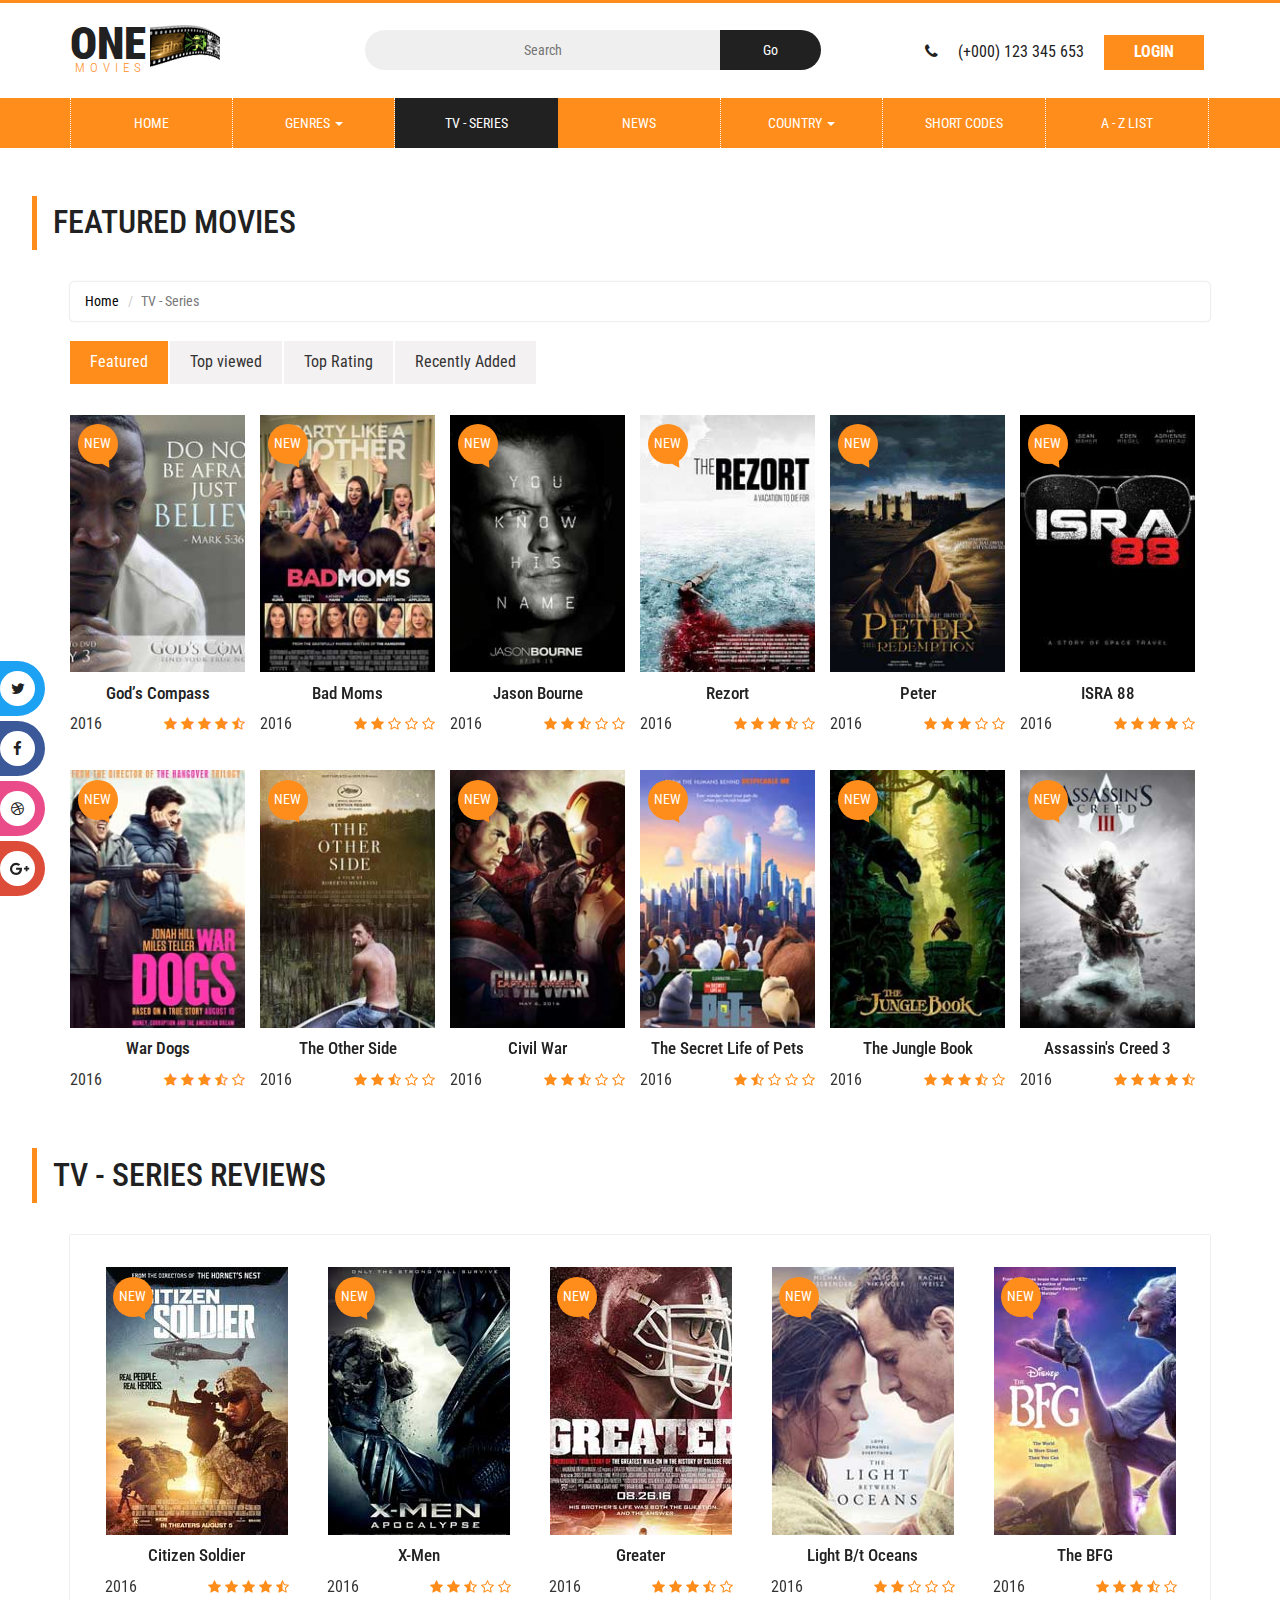
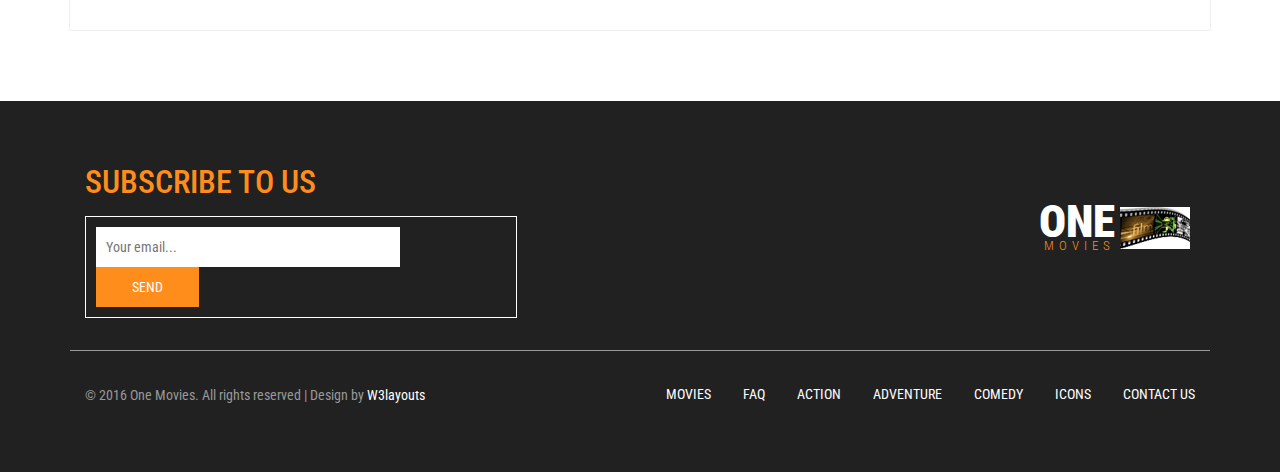
<file: src/main/webapp/resources/early/series.html>
<!--
author: W3layouts
author URL: http://w3layouts.com
License: Creative Commons Attribution 3.0 Unported
License URL: http://creativecommons.org/licenses/by/3.0/
-->
<!DOCTYPE html>
<html lang="en">
<head>
<title>One Movies an Entertainment Category Flat Bootstrap Responsive Website Template | TV- Series :: w3layouts</title>
<!-- for-mobile-apps -->
<meta name="viewport" content="width=device-width, initial-scale=1">
<meta http-equiv="Content-Type" content="text/html; charset=utf-8" />
<meta name="keywords" content="One Movies Responsive web template, Bootstrap Web Templates, Flat Web Templates, Android Compatible web template, 
Smartphone Compatible web template, free webdesigns for Nokia, Samsung, LG, SonyEricsson, Motorola web design" />
<script type="application/x-javascript"> addEventListener("load", function() { setTimeout(hideURLbar, 0); }, false);
		function hideURLbar(){ window.scrollTo(0,1); } </script>
<!-- //for-mobile-apps -->
<link href="css/bootstrap.css" rel="stylesheet" type="text/css" media="all" />
<link href="css/style.css" rel="stylesheet" type="text/css" media="all" />
<link href="css/single.css" rel='stylesheet' type='text/css' />
<link rel="stylesheet" href="css/contactstyle.css" type="text/css" media="all" />
<link rel="stylesheet" href="css/faqstyle.css" type="text/css" media="all" />
<link href="css/medile.css" rel='stylesheet' type='text/css' />
<!-- font-awesome icons -->
<link rel="stylesheet" href="css/font-awesome.min.css" />
<!-- //font-awesome icons -->
<!-- js -->
<script type="text/javascript" src="js/jquery-2.1.4.min.js"></script>
<!-- //js -->
<link href='//fonts.googleapis.com/css?family=Roboto+Condensed:400,700italic,700,400italic,300italic,300' rel='stylesheet' type='text/css'>
<!-- start-smoth-scrolling -->
<script type="text/javascript" src="js/move-top.js"></script>
<script type="text/javascript" src="js/easing.js"></script>
<script type="text/javascript">
	jQuery(document).ready(function($) {
		$(".scroll").click(function(event){		
			event.preventDefault();
			$('html,body').animate({scrollTop:$(this.hash).offset().top},1000);
		});
	});
</script>
<!-- start-smoth-scrolling -->
<link href="css/owl.carousel.css" rel="stylesheet" type="text/css" media="all">
<script src="js/owl.carousel.js"></script>
<script>
	$(document).ready(function() { 
		$("#owl-demo").owlCarousel({
	 
		  autoPlay: 3000, //Set AutoPlay to 3 seconds
	 
		  items : 5,
		  itemsDesktop : [640,5],
		  itemsDesktopSmall : [414,4]
	 
		});
	 
	}); 
</script> 
</head>
	
<body>
<!-- header -->
	<div class="header">
		<div class="container">
			<div class="w3layouts_logo">
				<a href="index.html"><h1>One<span>Movies</span></h1></a>
			</div>
			<div class="w3_search">
				<form action="#" method="post">
					<input type="text" name="Search" placeholder="Search" required="">
					<input type="submit" value="Go">
				</form>
			</div>
			<div class="w3l_sign_in_register">
				<ul>
					<li><i class="fa fa-phone" aria-hidden="true"></i> (+000) 123 345 653</li>
					<li><a href="#" data-toggle="modal" data-target="#myModal">Login</a></li>
				</ul>
			</div>
			<div class="clearfix"> </div>
		</div>
	</div>
<!-- //header -->
<!-- bootstrap-pop-up -->
	<div class="modal video-modal fade" id="myModal" tabindex="-1" role="dialog" aria-labelledby="myModal">
		<div class="modal-dialog" role="document">
			<div class="modal-content">
				<div class="modal-header">
					Sign In & Sign Up
					<button type="button" class="close" data-dismiss="modal" aria-label="Close"><span aria-hidden="true">&times;</span></button>						
				</div>
				<section>
					<div class="modal-body">
						<div class="w3_login_module">
							<div class="module form-module">
							  <div class="toggle"><i class="fa fa-times fa-pencil"></i>
								<div class="tooltip">Click Me</div>
							  </div>
							  <div class="form">
								<h3>Login to your account</h3>
								<form action="#" method="post">
								  <input type="text" name="Username" placeholder="Username" required="">
								  <input type="password" name="Password" placeholder="Password" required="">
								  <input type="submit" value="Login">
								</form>
							  </div>
							  <div class="form">
								<h3>Create an account</h3>
								<form action="#" method="post">
								  <input type="text" name="Username" placeholder="Username" required="">
								  <input type="password" name="Password" placeholder="Password" required="">
								  <input type="email" name="Email" placeholder="Email Address" required="">
								  <input type="text" name="Phone" placeholder="Phone Number" required="">
								  <input type="submit" value="Register">
								</form>
							  </div>
							  <div class="cta"><a href="#">Forgot your password?</a></div>
							</div>
						</div>
					</div>
				</section>
			</div>
		</div>
	</div>
	<script>
		$('.toggle').click(function(){
		  // Switches the Icon
		  $(this).children('i').toggleClass('fa-pencil');
		  // Switches the forms  
		  $('.form').animate({
			height: "toggle",
			'padding-top': 'toggle',
			'padding-bottom': 'toggle',
			opacity: "toggle"
		  }, "slow");
		});
	</script>
<!-- //bootstrap-pop-up -->
<!-- nav -->
	<div class="movies_nav">
		<div class="container">
			<nav class="navbar navbar-default">
				<div class="navbar-header navbar-left">
					<button type="button" class="navbar-toggle collapsed" data-toggle="collapse" data-target="#bs-example-navbar-collapse-1">
						<span class="sr-only">Toggle navigation</span>
						<span class="icon-bar"></span>
						<span class="icon-bar"></span>
						<span class="icon-bar"></span>
					</button>
				</div>
				<!-- Collect the nav links, forms, and other content for toggling -->
				<div class="collapse navbar-collapse navbar-right" id="bs-example-navbar-collapse-1">
					<nav>
						<ul class="nav navbar-nav">
							<li class="w3_home_act"><a href="index.html">Home</a></li>
							<li class="dropdown">
								<a href="#" class="dropdown-toggle" data-toggle="dropdown">Genres <b class="caret"></b></a>
								<ul class="dropdown-menu multi-column columns-3">
									<li>
										<div class="col-sm-4">
											<ul class="multi-column-dropdown">
												<li><a href="genres.html">Action</a></li>
												<li><a href="genres.html">Biography</a></li>
												<li><a href="genres.html">Crime</a></li>
												<li><a href="genres.html">Family</a></li>
												<li><a href="horror.html">Horror</a></li>
												<li><a href="genres.html">Romance</a></li>
												<li><a href="genres.html">Sports</a></li>
												<li><a href="genres.html">War</a></li>
											</ul>
										</div>
										<div class="col-sm-4">
											<ul class="multi-column-dropdown">
												<li><a href="genres.html">Adventure</a></li>
												<li><a href="comedy.html">Comedy</a></li>
												<li><a href="genres.html">Documentary</a></li>
												<li><a href="genres.html">Fantasy</a></li>
												<li><a href="genres.html">Thriller</a></li>
											</ul>
										</div>
										<div class="col-sm-4">
											<ul class="multi-column-dropdown">
												<li><a href="genres.html">Animation</a></li>
												<li><a href="genres.html">Costume</a></li>
												<li><a href="genres.html">Drama</a></li>
												<li><a href="genres.html">History</a></li>
												<li><a href="genres.html">Musical</a></li>
												<li><a href="genres.html">Psychological</a></li>
											</ul>
										</div>
										<div class="clearfix"></div>
									</li>
								</ul>
							</li>
							<li class="active"><a href="series.html">tv - series</a></li>
							<li><a href="news.html">news</a></li>
							<li class="dropdown">
								<a href="#" class="dropdown-toggle" data-toggle="dropdown">Country <b class="caret"></b></a>
								<ul class="dropdown-menu multi-column columns-3">
									<li>
										<div class="col-sm-4">
											<ul class="multi-column-dropdown">
												<li><a href="genres.html">Asia</a></li>
												<li><a href="genres.html">France</a></li>
												<li><a href="genres.html">Taiwan</a></li>
												<li><a href="genres.html">United States</a></li>
											</ul>
										</div>
										<div class="col-sm-4">
											<ul class="multi-column-dropdown">
												<li><a href="genres.html">China</a></li>
												<li><a href="genres.html">HongCong</a></li>
												<li><a href="genres.html">Japan</a></li>
												<li><a href="genres.html">Thailand</a></li>
											</ul>
										</div>
										<div class="col-sm-4">
											<ul class="multi-column-dropdown">
												<li><a href="genres.html">Euro</a></li>
												<li><a href="genres.html">India</a></li>
												<li><a href="genres.html">Korea</a></li>
												<li><a href="genres.html">United Kingdom</a></li>
											</ul>
										</div>
										<div class="clearfix"></div>
									</li>
								</ul>
							</li>
							<li><a href="short-codes.html">Short Codes</a></li>
							<li><a href="list.html">A - z list</a></li>
						</ul>
					</nav>
				</div>
			</nav>	
		</div>
	</div>
<!-- //nav -->
<div class="general_social_icons">
	<nav class="social">
		<ul>
			<li class="w3_twitter"><a href="#">Twitter <i class="fa fa-twitter"></i></a></li>
			<li class="w3_facebook"><a href="#">Facebook <i class="fa fa-facebook"></i></a></li>
			<li class="w3_dribbble"><a href="#">Dribbble <i class="fa fa-dribbble"></i></a></li>
			<li class="w3_g_plus"><a href="#">Google+ <i class="fa fa-google-plus"></i></a></li>				  
		</ul>
  </nav>
</div>
	<div class="faq">
<!-- general -->
	<div class="general_agileits_genres">
		<h4 class="latest-text w3_latest_text">Featured Movies</h4>
		<div class="container">
            <div class="agileits-single-top">
				<ol class="breadcrumb">
				  <li><a href="index.html">Home</a></li>
				  <li class="active">TV - Series</li>
				</ol>
			</div>
		</div>
		<div class="container">
			<div class="bs-example bs-example-tabs" role="tabpanel" data-example-id="togglable-tabs">
				<ul id="myTab" class="nav nav-tabs" role="tablist">
					<li role="presentation" class="active"><a href="#home" id="home-tab" role="tab" data-toggle="tab" aria-controls="home" aria-expanded="true">Featured</a></li>
					<li role="presentation"><a href="#profile" role="tab" id="profile-tab" data-toggle="tab" aria-controls="profile" aria-expanded="false">Top viewed</a></li>
					<li role="presentation"><a href="#rating" id="rating-tab" role="tab" data-toggle="tab" aria-controls="rating" aria-expanded="true">Top Rating</a></li>
					<li role="presentation"><a href="#imdb" role="tab" id="imdb-tab" data-toggle="tab" aria-controls="imdb" aria-expanded="false">Recently Added</a></li>
				</ul>
				<div id="myTabContent" class="tab-content">
					<div role="tabpanel" class="tab-pane fade active in" id="home" aria-labelledby="home-tab">
						<div class="w3_agile_featured_movies">
							<div class="col-md-2 w3l-movie-gride-agile">
								<a href="single.html" class="hvr-shutter-out-horizontal"><img src="images/m15.jpg" title="album-name" class="img-responsive" alt=" " />
									<div class="w3l-action-icon"><i class="fa fa-play-circle" aria-hidden="true"></i></div>
								</a>
								<div class="mid-1 agileits_w3layouts_mid_1_home">
									<div class="w3l-movie-text">
										<h6><a href="single.html">God’s Compass</a></h6>							
									</div>
									<div class="mid-2 agile_mid_2_home">
										<p>2016</p>
										<div class="block-stars">
											<ul class="w3l-ratings">
												<li><a href="#"><i class="fa fa-star" aria-hidden="true"></i></a></li>
												<li><a href="#"><i class="fa fa-star" aria-hidden="true"></i></a></li>
												<li><a href="#"><i class="fa fa-star" aria-hidden="true"></i></a></li>
												<li><a href="#"><i class="fa fa-star" aria-hidden="true"></i></a></li>
												<li><a href="#"><i class="fa fa-star-half-o" aria-hidden="true"></i></a></li>
											</ul>
										</div>
										<div class="clearfix"></div>
									</div>
								</div>
								<div class="ribben">
									<p>NEW</p>
								</div>
							</div>
							<div class="col-md-2 w3l-movie-gride-agile">
								<a href="single.html" class="hvr-shutter-out-horizontal"><img src="images/m2.jpg" title="album-name" class="img-responsive" alt=" " />
									<div class="w3l-action-icon"><i class="fa fa-play-circle" aria-hidden="true"></i></div>
								</a>
								<div class="mid-1 agileits_w3layouts_mid_1_home">
									<div class="w3l-movie-text">
										<h6><a href="single.html">Bad Moms</a></h6>							
									</div>
									<div class="mid-2 agile_mid_2_home">
										<p>2016</p>
										<div class="block-stars">
											<ul class="w3l-ratings">
												<li><a href="#"><i class="fa fa-star" aria-hidden="true"></i></a></li>
												<li><a href="#"><i class="fa fa-star" aria-hidden="true"></i></a></li>
												<li><a href="#"><i class="fa fa-star-o" aria-hidden="true"></i></a></li>
												<li><a href="#"><i class="fa fa-star-o" aria-hidden="true"></i></a></li>
												<li><a href="#"><i class="fa fa-star-o" aria-hidden="true"></i></a></li>
											</ul>
										</div>
										<div class="clearfix"></div>
									</div>
								</div>
								<div class="ribben">
									<p>NEW</p>
								</div>
							</div>
							<div class="col-md-2 w3l-movie-gride-agile">
								<a href="single.html" class="hvr-shutter-out-horizontal"><img src="images/m5.jpg" title="album-name" class="img-responsive" alt=" " />
									<div class="w3l-action-icon"><i class="fa fa-play-circle" aria-hidden="true"></i></div>
								</a>
								<div class="mid-1 agileits_w3layouts_mid_1_home">
									<div class="w3l-movie-text">
										<h6><a href="single.html">Jason Bourne</a></h6>							
									</div>
									<div class="mid-2 agile_mid_2_home">
										<p>2016</p>
										<div class="block-stars">
											<ul class="w3l-ratings">
												<li><a href="#"><i class="fa fa-star" aria-hidden="true"></i></a></li>
												<li><a href="#"><i class="fa fa-star" aria-hidden="true"></i></a></li>
												<li><a href="#"><i class="fa fa-star-half-o" aria-hidden="true"></i></a></li>
												<li><a href="#"><i class="fa fa-star-o" aria-hidden="true"></i></a></li>
												<li><a href="#"><i class="fa fa-star-o" aria-hidden="true"></i></a></li>
											</ul>
										</div>
										<div class="clearfix"></div>
									</div>
								</div>
								<div class="ribben">
									<p>NEW</p>
								</div>
							</div>
							<div class="col-md-2 w3l-movie-gride-agile">
								<a href="single.html" class="hvr-shutter-out-horizontal"><img src="images/m16.jpg" title="album-name" class="img-responsive" alt=" " />
									<div class="w3l-action-icon"><i class="fa fa-play-circle" aria-hidden="true"></i></div>
								</a>
								<div class="mid-1 agileits_w3layouts_mid_1_home">
									<div class="w3l-movie-text">
										<h6><a href="single.html">Rezort</a></h6>							
									</div>
									<div class="mid-2 agile_mid_2_home">
										<p>2016</p>
										<div class="block-stars">
											<ul class="w3l-ratings">
												<li><a href="#"><i class="fa fa-star" aria-hidden="true"></i></a></li>
												<li><a href="#"><i class="fa fa-star" aria-hidden="true"></i></a></li>
												<li><a href="#"><i class="fa fa-star" aria-hidden="true"></i></a></li>
												<li><a href="#"><i class="fa fa-star-half-o" aria-hidden="true"></i></a></li>
												<li><a href="#"><i class="fa fa-star-o" aria-hidden="true"></i></a></li>
											</ul>
										</div>
										<div class="clearfix"></div>
									</div>
								</div>
								<div class="ribben">
									<p>NEW</p>
								</div>
							</div>
							<div class="col-md-2 w3l-movie-gride-agile">
								<a href="single.html" class="hvr-shutter-out-horizontal"><img src="images/m17.jpg" title="album-name" class="img-responsive" alt=" " />
									<div class="w3l-action-icon"><i class="fa fa-play-circle" aria-hidden="true"></i></div>
								</a>
								<div class="mid-1 agileits_w3layouts_mid_1_home">
									<div class="w3l-movie-text">
										<h6><a href="single.html">Peter</a></h6>							
									</div>
									<div class="mid-2 agile_mid_2_home">
										<p>2016</p>
										<div class="block-stars">
											<ul class="w3l-ratings">
												<li><a href="#"><i class="fa fa-star" aria-hidden="true"></i></a></li>
												<li><a href="#"><i class="fa fa-star" aria-hidden="true"></i></a></li>
												<li><a href="#"><i class="fa fa-star" aria-hidden="true"></i></a></li>
												<li><a href="#"><i class="fa fa-star-o" aria-hidden="true"></i></a></li>
												<li><a href="#"><i class="fa fa-star-o" aria-hidden="true"></i></a></li>
											</ul>
										</div>
										<div class="clearfix"></div>
									</div>
								</div>
								<div class="ribben">
									<p>NEW</p>
								</div>
							</div>
							<div class="col-md-2 w3l-movie-gride-agile">
								<a href="single.html" class="hvr-shutter-out-horizontal"><img src="images/m18.jpg" title="album-name" class="img-responsive" alt=" " />
									<div class="w3l-action-icon"><i class="fa fa-play-circle" aria-hidden="true"></i></div>
								</a>
								<div class="mid-1 agileits_w3layouts_mid_1_home">
									<div class="w3l-movie-text">
										<h6><a href="single.html">ISRA 88</a></h6>							
									</div>
									<div class="mid-2 agile_mid_2_home">
										<p>2016</p>
										<div class="block-stars">
											<ul class="w3l-ratings">
												<li><a href="#"><i class="fa fa-star" aria-hidden="true"></i></a></li>
												<li><a href="#"><i class="fa fa-star" aria-hidden="true"></i></a></li>
												<li><a href="#"><i class="fa fa-star" aria-hidden="true"></i></a></li>
												<li><a href="#"><i class="fa fa-star" aria-hidden="true"></i></a></li>
												<li><a href="#"><i class="fa fa-star-o" aria-hidden="true"></i></a></li>
											</ul>
										</div>
										<div class="clearfix"></div>
									</div>
								</div>
								<div class="ribben">
									<p>NEW</p>
								</div>
							</div>
							<div class="col-md-2 w3l-movie-gride-agile">
								<a href="single.html" class="hvr-shutter-out-horizontal"><img src="images/m1.jpg" title="album-name" class="img-responsive" alt=" " />
									<div class="w3l-action-icon"><i class="fa fa-play-circle" aria-hidden="true"></i></div>
								</a>
								<div class="mid-1 agileits_w3layouts_mid_1_home">
									<div class="w3l-movie-text">
										<h6><a href="single.html">War Dogs</a></h6>							
									</div>
									<div class="mid-2 agile_mid_2_home">
										<p>2016</p>
										<div class="block-stars">
											<ul class="w3l-ratings">
												<li><a href="#"><i class="fa fa-star" aria-hidden="true"></i></a></li>
												<li><a href="#"><i class="fa fa-star" aria-hidden="true"></i></a></li>
												<li><a href="#"><i class="fa fa-star" aria-hidden="true"></i></a></li>
												<li><a href="#"><i class="fa fa-star-half-o" aria-hidden="true"></i></a></li>
												<li><a href="#"><i class="fa fa-star-o" aria-hidden="true"></i></a></li>
											</ul>
										</div>
										<div class="clearfix"></div>
									</div>
								</div>
								<div class="ribben">
									<p>NEW</p>
								</div>
							</div>
							<div class="col-md-2 w3l-movie-gride-agile">
								<a href="single.html" class="hvr-shutter-out-horizontal"><img src="images/m14.jpg" title="album-name" class="img-responsive" alt=" " />
									<div class="w3l-action-icon"><i class="fa fa-play-circle" aria-hidden="true"></i></div>
								</a>
								<div class="mid-1 agileits_w3layouts_mid_1_home">
									<div class="w3l-movie-text">
										<h6><a href="single.html">The Other Side</a></h6>							
									</div>
									<div class="mid-2 agile_mid_2_home">
										<p>2016</p>
										<div class="block-stars">
											<ul class="w3l-ratings">
												<li><a href="#"><i class="fa fa-star" aria-hidden="true"></i></a></li>
												<li><a href="#"><i class="fa fa-star" aria-hidden="true"></i></a></li>
												<li><a href="#"><i class="fa fa-star-half-o" aria-hidden="true"></i></a></li>
												<li><a href="#"><i class="fa fa-star-o" aria-hidden="true"></i></a></li>
												<li><a href="#"><i class="fa fa-star-o" aria-hidden="true"></i></a></li>
											</ul>
										</div>
										<div class="clearfix"></div>
									</div>
								</div>
								<div class="ribben">
									<p>NEW</p>
								</div>
							</div>
							<div class="col-md-2 w3l-movie-gride-agile">
								<a href="single.html" class="hvr-shutter-out-horizontal"><img src="images/m19.jpg" title="album-name" class="img-responsive" alt=" " />
									<div class="w3l-action-icon"><i class="fa fa-play-circle" aria-hidden="true"></i></div>
								</a>
								<div class="mid-1 agileits_w3layouts_mid_1_home">
									<div class="w3l-movie-text">
										<h6><a href="single.html">Civil War</a></h6>							
									</div>
									<div class="mid-2 agile_mid_2_home">
										<p>2016</p>
										<div class="block-stars">
											<ul class="w3l-ratings">
												<li><a href="#"><i class="fa fa-star" aria-hidden="true"></i></a></li>
												<li><a href="#"><i class="fa fa-star" aria-hidden="true"></i></a></li>
												<li><a href="#"><i class="fa fa-star-half-o" aria-hidden="true"></i></a></li>
												<li><a href="#"><i class="fa fa-star-o" aria-hidden="true"></i></a></li>
												<li><a href="#"><i class="fa fa-star-o" aria-hidden="true"></i></a></li>
											</ul>
										</div>
										<div class="clearfix"></div>
									</div>
								</div>
								<div class="ribben">
									<p>NEW</p>
								</div>
							</div>
							<div class="col-md-2 w3l-movie-gride-agile">
								<a href="single.html" class="hvr-shutter-out-horizontal"><img src="images/m20.jpg" title="album-name" class="img-responsive" alt=" " />
									<div class="w3l-action-icon"><i class="fa fa-play-circle" aria-hidden="true"></i></div>
								</a>
								<div class="mid-1 agileits_w3layouts_mid_1_home">
									<div class="w3l-movie-text">
										<h6><a href="single.html">The Secret Life of Pets</a></h6>							
									</div>
									<div class="mid-2 agile_mid_2_home">
										<p>2016</p>
										<div class="block-stars">
											<ul class="w3l-ratings">
												<li><a href="#"><i class="fa fa-star" aria-hidden="true"></i></a></li>
												<li><a href="#"><i class="fa fa-star-half-o" aria-hidden="true"></i></a></li>
												<li><a href="#"><i class="fa fa-star-o" aria-hidden="true"></i></a></li>
												<li><a href="#"><i class="fa fa-star-o" aria-hidden="true"></i></a></li>
												<li><a href="#"><i class="fa fa-star-o" aria-hidden="true"></i></a></li>
											</ul>
										</div>
										<div class="clearfix"></div>
									</div>
								</div>
								<div class="ribben">
									<p>NEW</p>
								</div>
							</div>
							<div class="col-md-2 w3l-movie-gride-agile">
								<a href="single.html" class="hvr-shutter-out-horizontal"><img src="images/m21.jpg" title="album-name" class="img-responsive" alt=" " />
									<div class="w3l-action-icon"><i class="fa fa-play-circle" aria-hidden="true"></i></div>
								</a>
								<div class="mid-1 agileits_w3layouts_mid_1_home">
									<div class="w3l-movie-text">
										<h6><a href="single.html">The Jungle Book</a></h6>							
									</div>
									<div class="mid-2 agile_mid_2_home">
										<p>2016</p>
										<div class="block-stars">
											<ul class="w3l-ratings">
												<li><a href="#"><i class="fa fa-star" aria-hidden="true"></i></a></li>
												<li><a href="#"><i class="fa fa-star" aria-hidden="true"></i></a></li>
												<li><a href="#"><i class="fa fa-star" aria-hidden="true"></i></a></li>
												<li><a href="#"><i class="fa fa-star-half-o" aria-hidden="true"></i></a></li>
												<li><a href="#"><i class="fa fa-star-o" aria-hidden="true"></i></a></li>
											</ul>
										</div>
										<div class="clearfix"></div>
									</div>
								</div>
								<div class="ribben">
									<p>NEW</p>
								</div>
							</div>
							<div class="col-md-2 w3l-movie-gride-agile">
								<a href="single.html" class="hvr-shutter-out-horizontal"><img src="images/m22.jpg" title="album-name" class="img-responsive" alt=" " />
									<div class="w3l-action-icon"><i class="fa fa-play-circle" aria-hidden="true"></i></div>
								</a>
								<div class="mid-1 agileits_w3layouts_mid_1_home">
									<div class="w3l-movie-text">
										<h6><a href="single.html">Assassin's Creed 3</a></h6>							
									</div>
									<div class="mid-2 agile_mid_2_home">
										<p>2016</p>
										<div class="block-stars">
											<ul class="w3l-ratings">
												<li><a href="#"><i class="fa fa-star" aria-hidden="true"></i></a></li>
												<li><a href="#"><i class="fa fa-star" aria-hidden="true"></i></a></li>
												<li><a href="#"><i class="fa fa-star" aria-hidden="true"></i></a></li>
												<li><a href="#"><i class="fa fa-star" aria-hidden="true"></i></a></li>
												<li><a href="#"><i class="fa fa-star-half-o" aria-hidden="true"></i></a></li>
											</ul>
										</div>
										<div class="clearfix"></div>
									</div>
								</div>
								<div class="ribben">
									<p>NEW</p>
								</div>
							</div>
							<div class="clearfix"> </div>
						</div>
					</div>
					<div role="tabpanel" class="tab-pane fade" id="profile" aria-labelledby="profile-tab">
						<div class="col-md-2 w3l-movie-gride-agile">
							<a href="single.html" class="hvr-shutter-out-horizontal"><img src="images/m22.jpg" title="album-name" class="img-responsive" alt=" " />
								<div class="w3l-action-icon"><i class="fa fa-play-circle" aria-hidden="true"></i></div>
							</a>
							<div class="mid-1 agileits_w3layouts_mid_1_home">
								<div class="w3l-movie-text">
									<h6><a href="single.html">Assassin's Creed 3</a></h6>							
								</div>
								<div class="mid-2 agile_mid_2_home">
									<p>2016</p>
									<div class="block-stars">
										<ul class="w3l-ratings">
											<li><a href="#"><i class="fa fa-star" aria-hidden="true"></i></a></li>
											<li><a href="#"><i class="fa fa-star-half-o" aria-hidden="true"></i></a></li>
											<li><a href="#"><i class="fa fa-star-o" aria-hidden="true"></i></a></li>
											<li><a href="#"><i class="fa fa-star-o" aria-hidden="true"></i></a></li>
											<li><a href="#"><i class="fa fa-star-o" aria-hidden="true"></i></a></li>
										</ul>
									</div>
									<div class="clearfix"></div>
								</div>
							</div>
							<div class="ribben">
								<p>NEW</p>
							</div>
						</div>
						<div class="col-md-2 w3l-movie-gride-agile">
							<a href="single.html" class="hvr-shutter-out-horizontal"><img src="images/m2.jpg" title="album-name" class="img-responsive" alt=" " />
								<div class="w3l-action-icon"><i class="fa fa-play-circle" aria-hidden="true"></i></div>
							</a>
							<div class="mid-1 agileits_w3layouts_mid_1_home">
								<div class="w3l-movie-text">
									<h6><a href="single.html">Bad Moms</a></h6>							
								</div>
								<div class="mid-2 agile_mid_2_home">
									<p>2016</p>
									<div class="block-stars">
										<ul class="w3l-ratings">
											<li><a href="#"><i class="fa fa-star" aria-hidden="true"></i></a></li>
											<li><a href="#"><i class="fa fa-star" aria-hidden="true"></i></a></li>
											<li><a href="#"><i class="fa fa-star" aria-hidden="true"></i></a></li>
											<li><a href="#"><i class="fa fa-star-o" aria-hidden="true"></i></a></li>
											<li><a href="#"><i class="fa fa-star-o" aria-hidden="true"></i></a></li>
										</ul>
									</div>
									<div class="clearfix"></div>
								</div>
							</div>
							<div class="ribben">
								<p>NEW</p>
							</div>
						</div>
						<div class="col-md-2 w3l-movie-gride-agile">
							<a href="single.html" class="hvr-shutter-out-horizontal"><img src="images/m9.jpg" title="album-name" class="img-responsive" alt=" " />
								<div class="w3l-action-icon"><i class="fa fa-play-circle" aria-hidden="true"></i></div>
							</a>
							<div class="mid-1 agileits_w3layouts_mid_1_home">
								<div class="w3l-movie-text">
									<h6><a href="single.html">Central Intelligence</a></h6>							
								</div>
								<div class="mid-2 agile_mid_2_home">
									<p>2016</p>
									<div class="block-stars">
										<ul class="w3l-ratings">
											<li><a href="#"><i class="fa fa-star" aria-hidden="true"></i></a></li>
											<li><a href="#"><i class="fa fa-star" aria-hidden="true"></i></a></li>
											<li><a href="#"><i class="fa fa-star" aria-hidden="true"></i></a></li>
											<li><a href="#"><i class="fa fa-star-half-o" aria-hidden="true"></i></a></li>
											<li><a href="#"><i class="fa fa-star-o" aria-hidden="true"></i></a></li>
										</ul>
									</div>
									<div class="clearfix"></div>
								</div>
							</div>
							<div class="ribben">
								<p>NEW</p>
							</div>
						</div>
						<div class="clearfix"> </div>
					</div>
					<div role="tabpanel" class="tab-pane fade" id="rating" aria-labelledby="rating-tab">
						<div class="col-md-2 w3l-movie-gride-agile">
							<a href="single.html" class="hvr-shutter-out-horizontal"><img src="images/m7.jpg" title="album-name" class="img-responsive" alt=" " />
								<div class="w3l-action-icon"><i class="fa fa-play-circle" aria-hidden="true"></i></div>
							</a>
							<div class="mid-1 agileits_w3layouts_mid_1_home">
								<div class="w3l-movie-text">
									<h6><a href="single.html">Light B/t Oceans</a></h6>							
								</div>
								<div class="mid-2 agile_mid_2_home">
									<p>2016</p>
									<div class="block-stars">
										<ul class="w3l-ratings">
											<li><a href="#"><i class="fa fa-star" aria-hidden="true"></i></a></li>
											<li><a href="#"><i class="fa fa-star" aria-hidden="true"></i></a></li>
											<li><a href="#"><i class="fa fa-star" aria-hidden="true"></i></a></li>
											<li><a href="#"><i class="fa fa-star-half-o" aria-hidden="true"></i></a></li>
											<li><a href="#"><i class="fa fa-star-o" aria-hidden="true"></i></a></li>
										</ul>
									</div>
									<div class="clearfix"></div>
								</div>
							</div>
							<div class="ribben">
								<p>NEW</p>
							</div>
						</div>
						<div class="col-md-2 w3l-movie-gride-agile">
							<a href="single.html" class="hvr-shutter-out-horizontal"><img src="images/m11.jpg" title="album-name" class="img-responsive" alt=" " />
								<div class="w3l-action-icon"><i class="fa fa-play-circle" aria-hidden="true"></i></div>
							</a>
							<div class="mid-1 agileits_w3layouts_mid_1_home">
								<div class="w3l-movie-text">
									<h6><a href="single.html">X-Men</a></h6>							
								</div>
								<div class="mid-2 agile_mid_2_home">
									<p>2016</p>
									<div class="block-stars">
										<ul class="w3l-ratings">
											<li><a href="#"><i class="fa fa-star" aria-hidden="true"></i></a></li>
											<li><a href="#"><i class="fa fa-star" aria-hidden="true"></i></a></li>
											<li><a href="#"><i class="fa fa-star-half-o" aria-hidden="true"></i></a></li>
											<li><a href="#"><i class="fa fa-star-o" aria-hidden="true"></i></a></li>
											<li><a href="#"><i class="fa fa-star-o" aria-hidden="true"></i></a></li>
										</ul>
									</div>
									<div class="clearfix"></div>
								</div>
							</div>
							<div class="ribben">
								<p>NEW</p>
							</div>
						</div>
						<div class="col-md-2 w3l-movie-gride-agile">
							<a href="single.html" class="hvr-shutter-out-horizontal"><img src="images/m8.jpg" title="album-name" class="img-responsive" alt=" " />
								<div class="w3l-action-icon"><i class="fa fa-play-circle" aria-hidden="true"></i></div>
							</a>
							<div class="mid-1 agileits_w3layouts_mid_1_home">
								<div class="w3l-movie-text">
									<h6><a href="single.html">The BFG</a></h6>							
								</div>
								<div class="mid-2 agile_mid_2_home">
									<p>2016</p>
									<div class="block-stars">
										<ul class="w3l-ratings">
											<li><a href="#"><i class="fa fa-star" aria-hidden="true"></i></a></li>
											<li><a href="#"><i class="fa fa-star" aria-hidden="true"></i></a></li>
											<li><a href="#"><i class="fa fa-star" aria-hidden="true"></i></a></li>
											<li><a href="#"><i class="fa fa-star" aria-hidden="true"></i></a></li>
											<li><a href="#"><i class="fa fa-star-half-o" aria-hidden="true"></i></a></li>
										</ul>
									</div>
									<div class="clearfix"></div>
								</div>
							</div>
							<div class="ribben">
								<p>NEW</p>
							</div>
						</div>
						<div class="col-md-2 w3l-movie-gride-agile">
							<a href="single.html" class="hvr-shutter-out-horizontal"><img src="images/m17.jpg" title="album-name" class="img-responsive" alt=" " />
								<div class="w3l-action-icon"><i class="fa fa-play-circle" aria-hidden="true"></i></div>
							</a>
							<div class="mid-1 agileits_w3layouts_mid_1_home">
								<div class="w3l-movie-text">
									<h6><a href="single.html">Peter</a></h6>							
								</div>
								<div class="mid-2 agile_mid_2_home">
									<p>2016</p>
									<div class="block-stars">
										<ul class="w3l-ratings">
											<li><a href="#"><i class="fa fa-star" aria-hidden="true"></i></a></li>
											<li><a href="#"><i class="fa fa-star" aria-hidden="true"></i></a></li>
											<li><a href="#"><i class="fa fa-star" aria-hidden="true"></i></a></li>
											<li><a href="#"><i class="fa fa-star" aria-hidden="true"></i></a></li>
											<li><a href="#"><i class="fa fa-star-o" aria-hidden="true"></i></a></li>
										</ul>
									</div>
									<div class="clearfix"></div>
								</div>
							</div>
							<div class="ribben">
								<p>NEW</p>
							</div>
						</div>
						<div class="clearfix"> </div>
					</div>
					<div role="tabpanel" class="tab-pane fade" id="imdb" aria-labelledby="imdb-tab">
						<div class="col-md-2 w3l-movie-gride-agile">
							<a href="single.html" class="hvr-shutter-out-horizontal"><img src="images/m22.jpg" title="album-name" class="img-responsive" alt=" " />
								<div class="w3l-action-icon"><i class="fa fa-play-circle" aria-hidden="true"></i></div>
							</a>
							<div class="mid-1 agileits_w3layouts_mid_1_home">
								<div class="w3l-movie-text">
									<h6><a href="single.html">Assassin's Creed 3</a></h6>							
								</div>
								<div class="mid-2 agile_mid_2_home">
									<p>2016</p>
									<div class="block-stars">
										<ul class="w3l-ratings">
											<li><a href="#"><i class="fa fa-star" aria-hidden="true"></i></a></li>
											<li><a href="#"><i class="fa fa-star" aria-hidden="true"></i></a></li>
											<li><a href="#"><i class="fa fa-star-half-o" aria-hidden="true"></i></a></li>
											<li><a href="#"><i class="fa fa-star-o" aria-hidden="true"></i></a></li>
											<li><a href="#"><i class="fa fa-star-o" aria-hidden="true"></i></a></li>
										</ul>
									</div>
									<div class="clearfix"></div>
								</div>
							</div>
							<div class="ribben">
								<p>NEW</p>
							</div>
						</div>
						<div class="col-md-2 w3l-movie-gride-agile">
							<a href="single.html" class="hvr-shutter-out-horizontal"><img src="images/m2.jpg" title="album-name" class="img-responsive" alt=" " />
								<div class="w3l-action-icon"><i class="fa fa-play-circle" aria-hidden="true"></i></div>
							</a>
							<div class="mid-1 agileits_w3layouts_mid_1_home">
								<div class="w3l-movie-text">
									<h6><a href="single.html">Bad Moms</a></h6>							
								</div>
								<div class="mid-2 agile_mid_2_home">
									<p>2016</p>
									<div class="block-stars">
										<ul class="w3l-ratings">
											<li><a href="#"><i class="fa fa-star" aria-hidden="true"></i></a></li>
											<li><a href="#"><i class="fa fa-star" aria-hidden="true"></i></a></li>
											<li><a href="#"><i class="fa fa-star" aria-hidden="true"></i></a></li>
											<li><a href="#"><i class="fa fa-star-half-o" aria-hidden="true"></i></a></li>
											<li><a href="#"><i class="fa fa-star-o" aria-hidden="true"></i></a></li>
										</ul>
									</div>
									<div class="clearfix"></div>
								</div>
							</div>
							<div class="ribben">
								<p>NEW</p>
							</div>
						</div>
						<div class="col-md-2 w3l-movie-gride-agile">
							<a href="single.html" class="hvr-shutter-out-horizontal"><img src="images/m9.jpg" title="album-name" class="img-responsive" alt=" " />
								<div class="w3l-action-icon"><i class="fa fa-play-circle" aria-hidden="true"></i></div>
							</a>
							<div class="mid-1 agileits_w3layouts_mid_1_home">
								<div class="w3l-movie-text">
									<h6><a href="single.html">Central Intelligence</a></h6>							
								</div>
								<div class="mid-2 agile_mid_2_home">
									<p>2016</p>
									<div class="block-stars">
										<ul class="w3l-ratings">
											<li><a href="#"><i class="fa fa-star" aria-hidden="true"></i></a></li>
											<li><a href="#"><i class="fa fa-star" aria-hidden="true"></i></a></li>
											<li><a href="#"><i class="fa fa-star-o" aria-hidden="true"></i></a></li>
											<li><a href="#"><i class="fa fa-star-o" aria-hidden="true"></i></a></li>
											<li><a href="#"><i class="fa fa-star-o" aria-hidden="true"></i></a></li>
										</ul>
									</div>
									<div class="clearfix"></div>
								</div>
							</div>
							<div class="ribben">
								<p>NEW</p>
							</div>
						</div>
						<div class="col-md-2 w3l-movie-gride-agile">
							<a href="single.html" class="hvr-shutter-out-horizontal"><img src="images/m10.jpg" title="album-name" class="img-responsive" alt=" " />
								<div class="w3l-action-icon"><i class="fa fa-play-circle" aria-hidden="true"></i></div>
							</a>
							<div class="mid-1 agileits_w3layouts_mid_1_home">
								<div class="w3l-movie-text">
									<h6><a href="single.html">Don't Think Twice</a></h6>							
								</div>
								<div class="mid-2 agile_mid_2_home">
									<p>2016</p>
									<div class="block-stars">
										<ul class="w3l-ratings">
											<li><a href="#"><i class="fa fa-star" aria-hidden="true"></i></a></li>
											<li><a href="#"><i class="fa fa-star" aria-hidden="true"></i></a></li>
											<li><a href="#"><i class="fa fa-star" aria-hidden="true"></i></a></li>
											<li><a href="#"><i class="fa fa-star-half-o" aria-hidden="true"></i></a></li>
											<li><a href="#"><i class="fa fa-star-o" aria-hidden="true"></i></a></li>
										</ul>
									</div>
									<div class="clearfix"></div>
								</div>
							</div>
							<div class="ribben">
								<p>NEW</p>
							</div>
						</div>
						<div class="col-md-2 w3l-movie-gride-agile">
							<a href="single.html" class="hvr-shutter-out-horizontal"><img src="images/m23.jpg" title="album-name" class="img-responsive" alt=" " />
								<div class="w3l-action-icon"><i class="fa fa-play-circle" aria-hidden="true"></i></div>
							</a>
							<div class="mid-1 agileits_w3layouts_mid_1_home">
								<div class="w3l-movie-text">
									<h6><a href="single.html">Dead Island 2</a></h6>							
								</div>
								<div class="mid-2 agile_mid_2_home">
									<p>2016</p>
									<div class="block-stars">
										<ul class="w3l-ratings">
											<li><a href="#"><i class="fa fa-star" aria-hidden="true"></i></a></li>
											<li><a href="#"><i class="fa fa-star" aria-hidden="true"></i></a></li>
											<li><a href="#"><i class="fa fa-star-half-o" aria-hidden="true"></i></a></li>
											<li><a href="#"><i class="fa fa-star-o" aria-hidden="true"></i></a></li>
											<li><a href="#"><i class="fa fa-star-o" aria-hidden="true"></i></a></li>
										</ul>
									</div>
									<div class="clearfix"></div>
								</div>
							</div>
							<div class="ribben">
								<p>NEW</p>
							</div>
						</div>
						<div class="clearfix"> </div>
					</div>
				</div>
			</div>
		</div>
	</div>
<!--body wrapper start-->
	<div class="review-slider">
		 <h4 class="latest-text">TV - Series Reviews</h4>
			   <div class="container">
				<div class="w3_agile_banner_bottom_grid">
					<div id="owl-demo" class="owl-carousel owl-theme">
						<div class="item">
							<div class="w3l-movie-gride-agile w3l-movie-gride-agile1">
								<a href="single.html" class="hvr-shutter-out-horizontal"><img src="images/m13.jpg" title="album-name" class="img-responsive" alt=" " />
									<div class="w3l-action-icon"><i class="fa fa-play-circle" aria-hidden="true"></i></div>
								</a>
								<div class="mid-1 agileits_w3layouts_mid_1_home">
									<div class="w3l-movie-text">
										<h6><a href="single.html">Citizen Soldier</a></h6>							
									</div>
									<div class="mid-2 agile_mid_2_home">
										<p>2016</p>
										<div class="block-stars">
											<ul class="w3l-ratings">
												<li><a href="#"><i class="fa fa-star" aria-hidden="true"></i></a></li>
												<li><a href="#"><i class="fa fa-star" aria-hidden="true"></i></a></li>
												<li><a href="#"><i class="fa fa-star" aria-hidden="true"></i></a></li>
												<li><a href="#"><i class="fa fa-star" aria-hidden="true"></i></a></li>
												<li><a href="#"><i class="fa fa-star-half-o" aria-hidden="true"></i></a></li>
											</ul>
										</div>
										<div class="clearfix"></div>
									</div>
								</div>
								<div class="ribben">
									<p>NEW</p>
								</div>
							</div>
						</div>
						<div class="item">
							<div class="w3l-movie-gride-agile w3l-movie-gride-agile1">
								<a href="single.html" class="hvr-shutter-out-horizontal"><img src="images/m11.jpg" title="album-name" class="img-responsive" alt=" " />
									<div class="w3l-action-icon"><i class="fa fa-play-circle" aria-hidden="true"></i></div>
								</a>
								<div class="mid-1 agileits_w3layouts_mid_1_home">
									<div class="w3l-movie-text">
										<h6><a href="single.html">X-Men</a></h6>							
									</div>
									<div class="mid-2 agile_mid_2_home">
										<p>2016</p>
										<div class="block-stars">
											<ul class="w3l-ratings">
												<li><a href="#"><i class="fa fa-star" aria-hidden="true"></i></a></li>
												<li><a href="#"><i class="fa fa-star" aria-hidden="true"></i></a></li>
												<li><a href="#"><i class="fa fa-star-half-o" aria-hidden="true"></i></a></li>
												<li><a href="#"><i class="fa fa-star-o" aria-hidden="true"></i></a></li>
												<li><a href="#"><i class="fa fa-star-o" aria-hidden="true"></i></a></li>
											</ul>
										</div>
										<div class="clearfix"></div>
									</div>
								</div>
								<div class="ribben">
									<p>NEW</p>
								</div>
							</div>
						</div>
						<div class="item">
							<div class="w3l-movie-gride-agile w3l-movie-gride-agile1">
								<a href="single.html" class="hvr-shutter-out-horizontal"><img src="images/m12.jpg" title="album-name" class="img-responsive" alt=" " />
									<div class="w3l-action-icon"><i class="fa fa-play-circle" aria-hidden="true"></i></div>
								</a>
								<div class="mid-1 agileits_w3layouts_mid_1_home">
									<div class="w3l-movie-text">
										<h6><a href="single.html">Greater</a></h6>							
									</div>
									<div class="mid-2 agile_mid_2_home">
										<p>2016</p>
										<div class="block-stars">
											<ul class="w3l-ratings">
												<li><a href="#"><i class="fa fa-star" aria-hidden="true"></i></a></li>
												<li><a href="#"><i class="fa fa-star" aria-hidden="true"></i></a></li>
												<li><a href="#"><i class="fa fa-star" aria-hidden="true"></i></a></li>
												<li><a href="#"><i class="fa fa-star-half-o" aria-hidden="true"></i></a></li>
												<li><a href="#"><i class="fa fa-star-o" aria-hidden="true"></i></a></li>
											</ul>
										</div>
										<div class="clearfix"></div>
									</div>
								</div>
								<div class="ribben">
									<p>NEW</p>
								</div>
							</div>
						</div>
						<div class="item">
							<div class="w3l-movie-gride-agile w3l-movie-gride-agile1">
								<a href="single.html" class="hvr-shutter-out-horizontal"><img src="images/m7.jpg" title="album-name" class="img-responsive" alt=" " />
									<div class="w3l-action-icon"><i class="fa fa-play-circle" aria-hidden="true"></i></div>
								</a>
								<div class="mid-1 agileits_w3layouts_mid_1_home">
									<div class="w3l-movie-text">
										<h6><a href="single.html">Light B/t Oceans</a></h6>							
									</div>
									<div class="mid-2 agile_mid_2_home">
										<p>2016</p>
										<div class="block-stars">
											<ul class="w3l-ratings">
												<li><a href="#"><i class="fa fa-star" aria-hidden="true"></i></a></li>
												<li><a href="#"><i class="fa fa-star" aria-hidden="true"></i></a></li>
												<li><a href="#"><i class="fa fa-star-o" aria-hidden="true"></i></a></li>
												<li><a href="#"><i class="fa fa-star-o" aria-hidden="true"></i></a></li>
												<li><a href="#"><i class="fa fa-star-o" aria-hidden="true"></i></a></li>
											</ul>
										</div>
										<div class="clearfix"></div>
									</div>
								</div>
								<div class="ribben">
									<p>NEW</p>
								</div>
							</div>
						</div>
						<div class="item">
							<div class="w3l-movie-gride-agile w3l-movie-gride-agile1">
								<a href="single.html" class="hvr-shutter-out-horizontal"><img src="images/m8.jpg" title="album-name" class="img-responsive" alt=" " />
									<div class="w3l-action-icon"><i class="fa fa-play-circle" aria-hidden="true"></i></div>
								</a>
								<div class="mid-1 agileits_w3layouts_mid_1_home">
									<div class="w3l-movie-text">
										<h6><a href="single.html">The BFG</a></h6>							
									</div>
									<div class="mid-2 agile_mid_2_home">
										<p>2016</p>
										<div class="block-stars">
											<ul class="w3l-ratings">
												<li><a href="#"><i class="fa fa-star" aria-hidden="true"></i></a></li>
												<li><a href="#"><i class="fa fa-star" aria-hidden="true"></i></a></li>
												<li><a href="#"><i class="fa fa-star" aria-hidden="true"></i></a></li>
												<li><a href="#"><i class="fa fa-star-half-o" aria-hidden="true"></i></a></li>
												<li><a href="#"><i class="fa fa-star-o" aria-hidden="true"></i></a></li>
											</ul>
										</div>
										<div class="clearfix"></div>
									</div>
								</div>
								<div class="ribben">
									<p>NEW</p>
								</div>
							</div>
						</div>
						<div class="item">
							<div class="w3l-movie-gride-agile w3l-movie-gride-agile1">
								<a href="single.html" class="hvr-shutter-out-horizontal"><img src="images/m9.jpg" title="album-name" class="img-responsive" alt=" " />
									<div class="w3l-action-icon"><i class="fa fa-play-circle" aria-hidden="true"></i></div>
								</a>
								<div class="mid-1 agileits_w3layouts_mid_1_home">
									<div class="w3l-movie-text">
										<h6><a href="single.html">Central Intelligence</a></h6>							
									</div>
									<div class="mid-2 agile_mid_2_home">
										<p>2016</p>
										<div class="block-stars">
											<ul class="w3l-ratings">
												<li><a href="#"><i class="fa fa-star" aria-hidden="true"></i></a></li>
												<li><a href="#"><i class="fa fa-star" aria-hidden="true"></i></a></li>
												<li><a href="#"><i class="fa fa-star" aria-hidden="true"></i></a></li>
												<li><a href="#"><i class="fa fa-star" aria-hidden="true"></i></a></li>
												<li><a href="#"><i class="fa fa-star-half-o" aria-hidden="true"></i></a></li>
											</ul>
										</div>
										<div class="clearfix"></div>
									</div>
								</div>
								<div class="ribben">
									<p>NEW</p>
								</div>
							</div>
						</div>
						<div class="item">
							<div class="w3l-movie-gride-agile w3l-movie-gride-agile1">
								<a href="single.html" class="hvr-shutter-out-horizontal"><img src="images/m10.jpg" title="album-name" class="img-responsive" alt=" " />
									<div class="w3l-action-icon"><i class="fa fa-play-circle" aria-hidden="true"></i></div>
								</a>
								<div class="mid-1 agileits_w3layouts_mid_1_home">
									<div class="w3l-movie-text">
										<h6><a href="single.html">Don't Think Twice</a></h6>							
									</div>
									<div class="mid-2 agile_mid_2_home">
										<p>2016</p>
										<div class="block-stars">
											<ul class="w3l-ratings">
												<li><a href="#"><i class="fa fa-star" aria-hidden="true"></i></a></li>
												<li><a href="#"><i class="fa fa-star-half-o" aria-hidden="true"></i></a></li>
												<li><a href="#"><i class="fa fa-star-o" aria-hidden="true"></i></a></li>
												<li><a href="#"><i class="fa fa-star-o" aria-hidden="true"></i></a></li>
												<li><a href="#"><i class="fa fa-star-o" aria-hidden="true"></i></a></li>
											</ul>
										</div>
										<div class="clearfix"></div>
									</div>
								</div>
								<div class="ribben">
									<p>NEW</p>
								</div>
							</div>
						</div>
						<div class="item">
							<div class="w3l-movie-gride-agile w3l-movie-gride-agile1">
								<a href="single.html" class="hvr-shutter-out-horizontal"><img src="images/m17.jpg" title="album-name" class="img-responsive" alt=" " />
									<div class="w3l-action-icon"><i class="fa fa-play-circle" aria-hidden="true"></i></div>
								</a>
								<div class="mid-1 agileits_w3layouts_mid_1_home">
									<div class="w3l-movie-text">
										<h6><a href="single.html">Peter</a></h6>							
									</div>
									<div class="mid-2 agile_mid_2_home">
										<p>2016</p>
										<div class="block-stars">
											<ul class="w3l-ratings">
												<li><a href="#"><i class="fa fa-star" aria-hidden="true"></i></a></li>
												<li><a href="#"><i class="fa fa-star" aria-hidden="true"></i></a></li>
												<li><a href="#"><i class="fa fa-star" aria-hidden="true"></i></a></li>
												<li><a href="#"><i class="fa fa-star-half-o" aria-hidden="true"></i></a></li>
												<li><a href="#"><i class="fa fa-star-o" aria-hidden="true"></i></a></li>
											</ul>
										</div>
										<div class="clearfix"></div>
									</div>
								</div>
								<div class="ribben">
									<p>NEW</p>
								</div>
							</div>
						</div>
						<div class="item">
							<div class="w3l-movie-gride-agile w3l-movie-gride-agile1">
								<a href="single.html" class="hvr-shutter-out-horizontal"><img src="images/m15.jpg" title="album-name" class="img-responsive" alt=" " />
									<div class="w3l-action-icon"><i class="fa fa-play-circle" aria-hidden="true"></i></div>
								</a>
								<div class="mid-1 agileits_w3layouts_mid_1_home">
									<div class="w3l-movie-text">
										<h6><a href="single.html">God’s Compass</a></h6>							
									</div>
									<div class="mid-2 agile_mid_2_home">
										<p>2016</p>
										<div class="block-stars">
											<ul class="w3l-ratings">
												<li><a href="#"><i class="fa fa-star" aria-hidden="true"></i></a></li>
												<li><a href="#"><i class="fa fa-star" aria-hidden="true"></i></a></li>
												<li><a href="#"><i class="fa fa-star" aria-hidden="true"></i></a></li>
												<li><a href="#"><i class="fa fa-star" aria-hidden="true"></i></a></li>
												<li><a href="#"><i class="fa fa-star-o" aria-hidden="true"></i></a></li>
											</ul>
										</div>
										<div class="clearfix"></div>
									</div>
								</div>
								<div class="ribben">
									<p>NEW</p>
								</div>
							</div>
						</div>
					</div>
				</div>
		<!--body wrapper end-->
	</div>	
<!-- //general -->
	</div>
	</div>
<!-- footer -->
	<div class="footer">
		<div class="container">
			<div class="w3ls_footer_grid">
				<div class="col-md-6 w3ls_footer_grid_left">
					<div class="w3ls_footer_grid_left1">
						<h2>Subscribe to us</h2>
						<div class="w3ls_footer_grid_left1_pos">
							<form action="#" method="post">
								<input type="email" name="email" placeholder="Your email..." required="">
								<input type="submit" value="Send">
							</form>
						</div>
					</div>
				</div>
				<div class="col-md-6 w3ls_footer_grid_right">
					<a href="index.html"><h2>One<span>Movies</span></h2></a>
				</div>
				<div class="clearfix"> </div>
			</div>
			<div class="col-md-5 w3ls_footer_grid1_left">
				<p>&copy; 2016 One Movies. All rights reserved | Design by <a href="http://w3layouts.com/">W3layouts</a></p>
			</div>
			<div class="col-md-7 w3ls_footer_grid1_right">
				<ul>
					<li>
						<a href="genres.html">Movies</a>
					</li>
					<li>
						<a href="faq.html">FAQ</a>
					</li>
					<li>
						<a href="horror.html">Action</a>
					</li>
					<li>
						<a href="genres.html">Adventure</a>
					</li>
					<li>
						<a href="comedy.html">Comedy</a>
					</li>
					<li>
						<a href="icons.html">Icons</a>
					</li>
					<li>
						<a href="contact.html">Contact Us</a>
					</li>
				</ul>
			</div>
			<div class="clearfix"> </div>
		</div>
	</div>
<!-- //footer -->
<!-- Bootstrap Core JavaScript -->
<script src="js/bootstrap.min.js"></script>
<script>
$(document).ready(function(){
    $(".dropdown").hover(            
        function() {
            $('.dropdown-menu', this).stop( true, true ).slideDown("fast");
            $(this).toggleClass('open');        
        },
        function() {
            $('.dropdown-menu', this).stop( true, true ).slideUp("fast");
            $(this).toggleClass('open');       
        }
    );
});
</script>
<!-- //Bootstrap Core JavaScript -->
<!-- here stars scrolling icon -->
	<script type="text/javascript">
		$(document).ready(function() {
			/*
				var defaults = {
				containerID: 'toTop', // fading element id
				containerHoverID: 'toTopHover', // fading element hover id
				scrollSpeed: 1200,
				easingType: 'linear' 
				};
			*/
								
			$().UItoTop({ easingType: 'easeOutQuart' });
								
			});
	</script>
<!-- //here ends scrolling icon -->
</body>
</html>
</file>
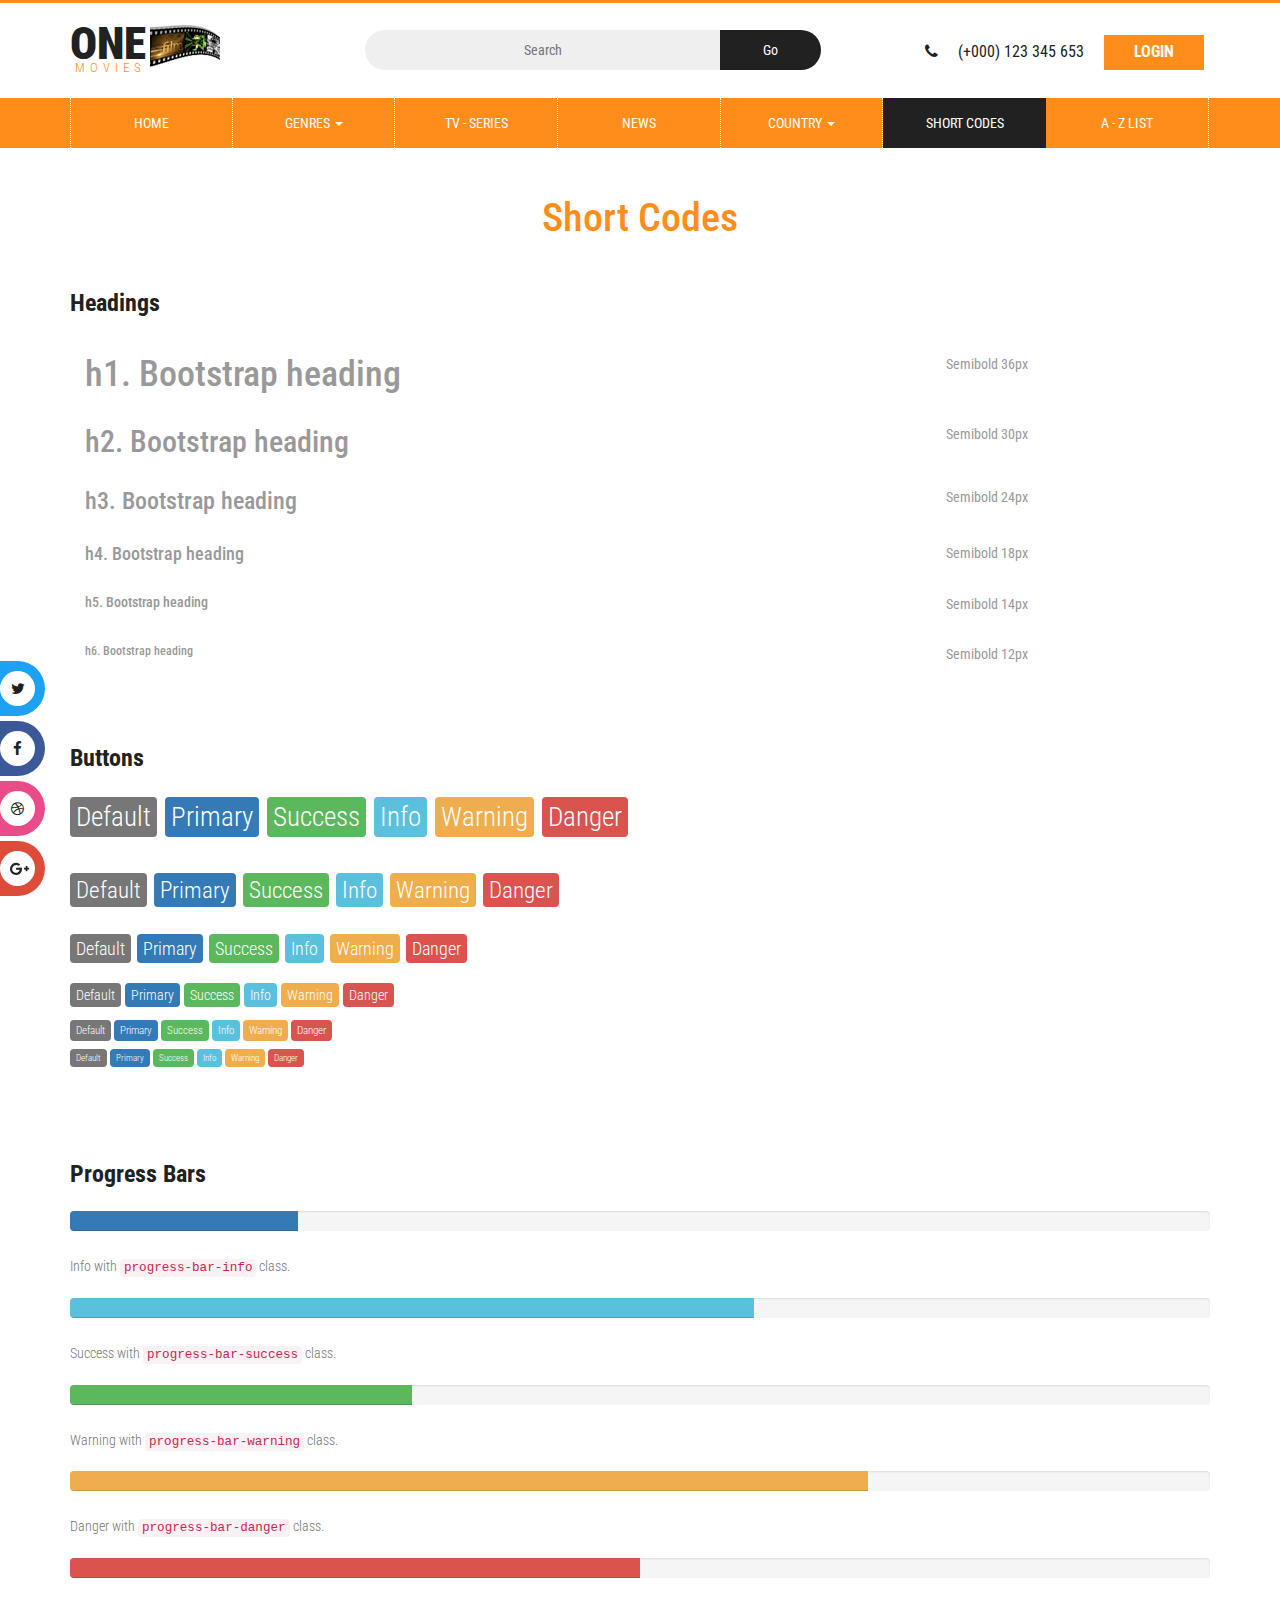
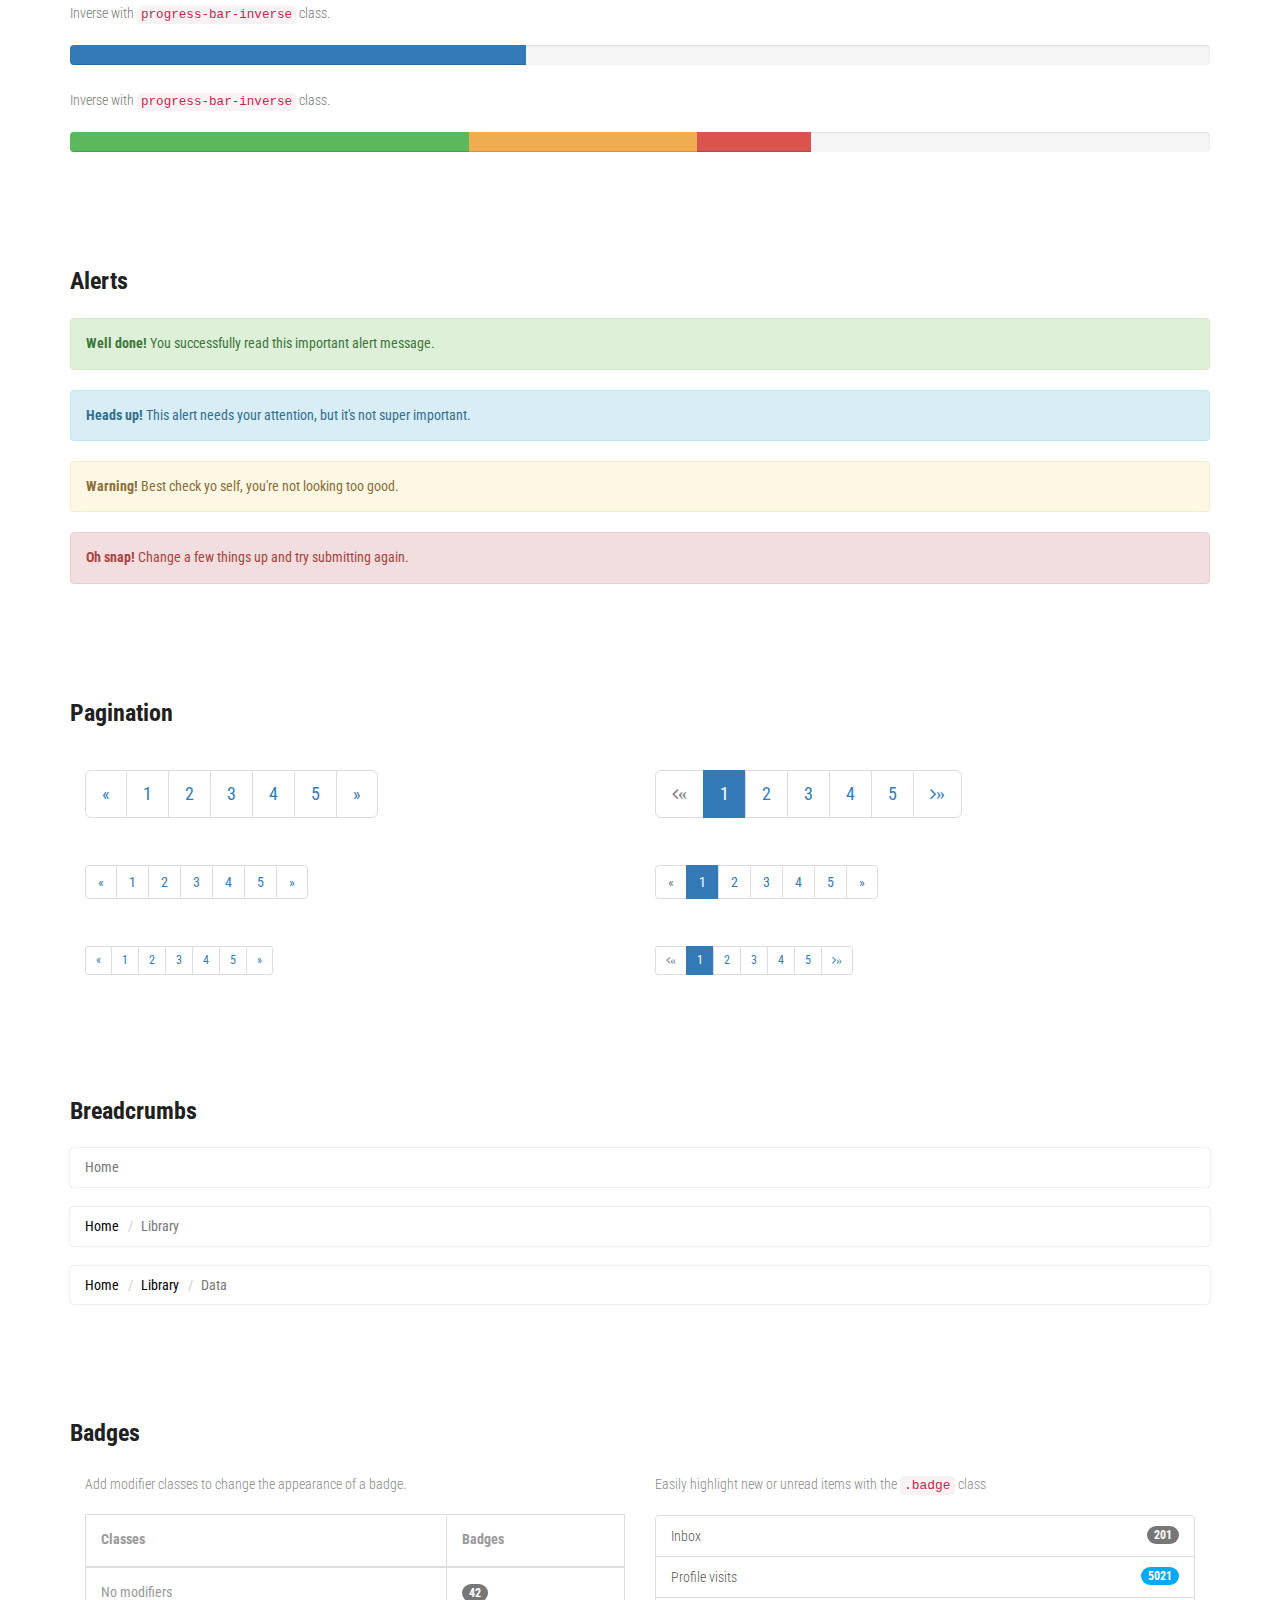
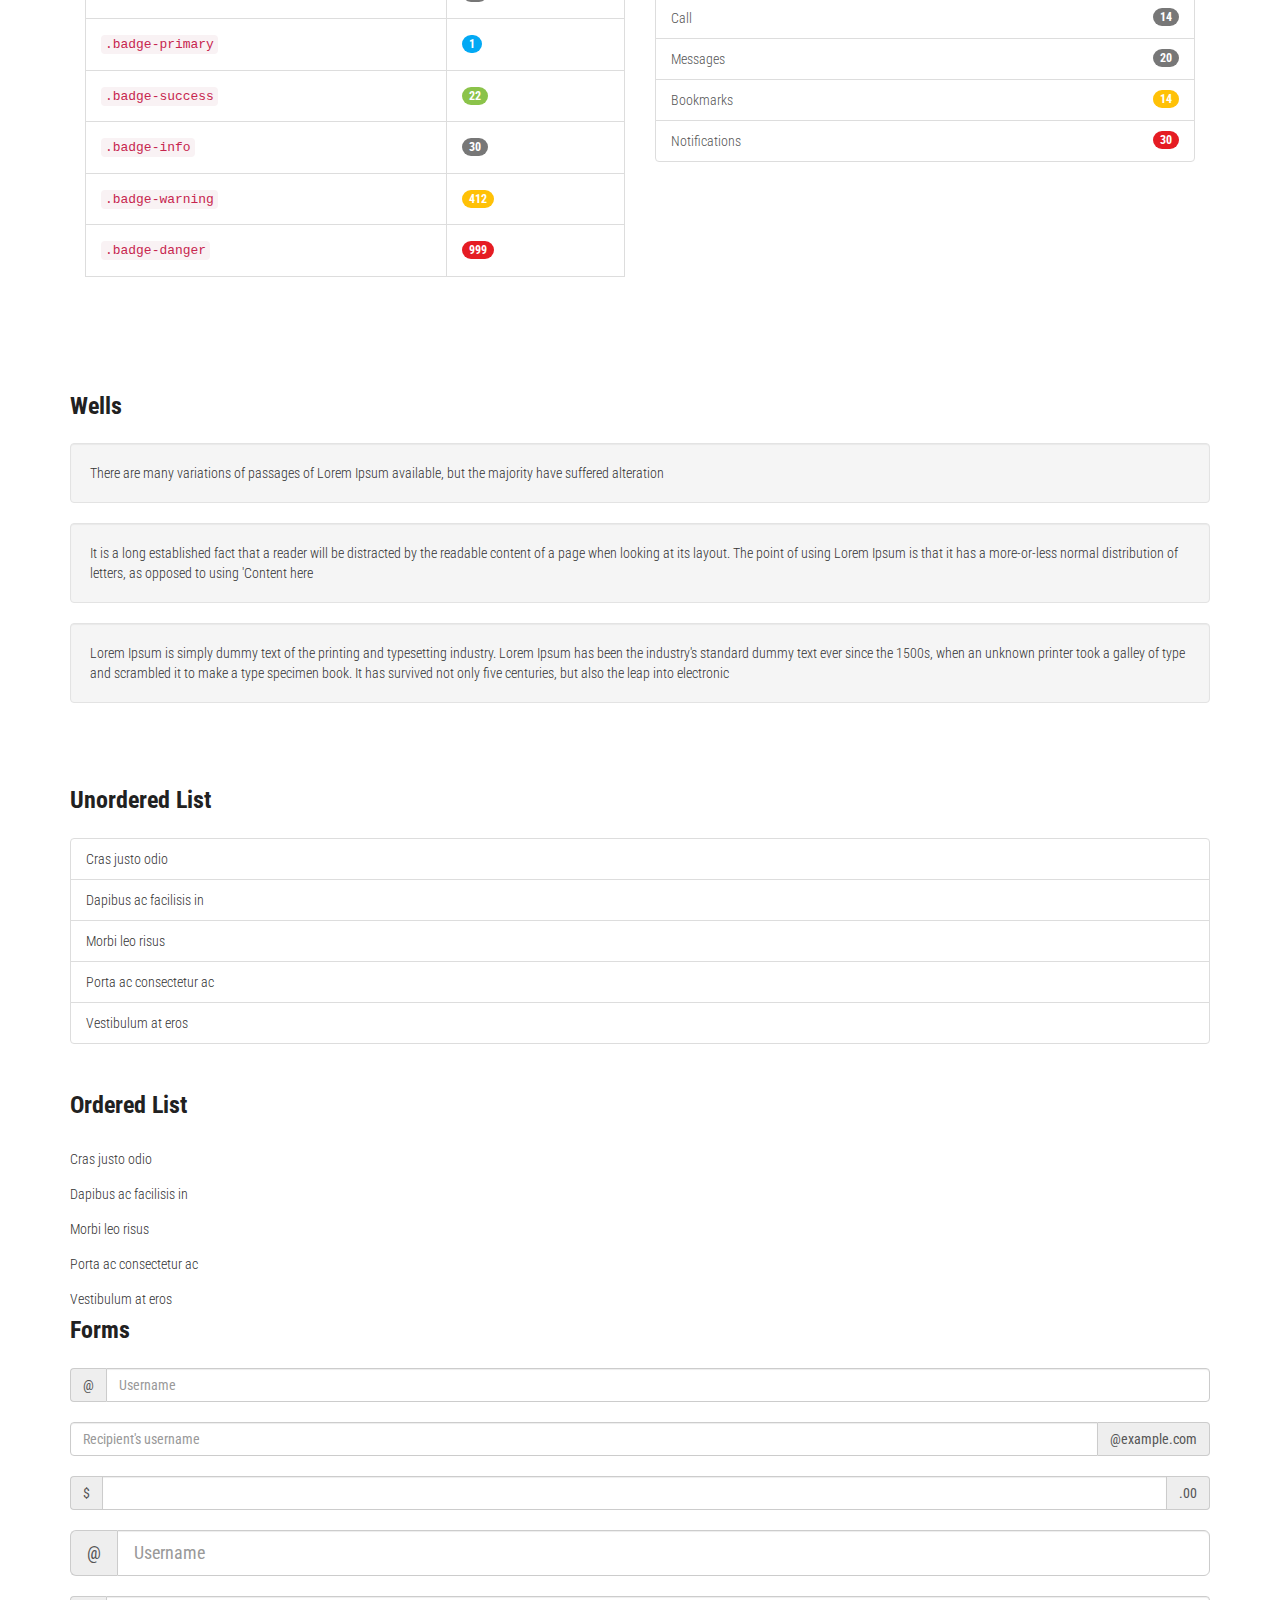
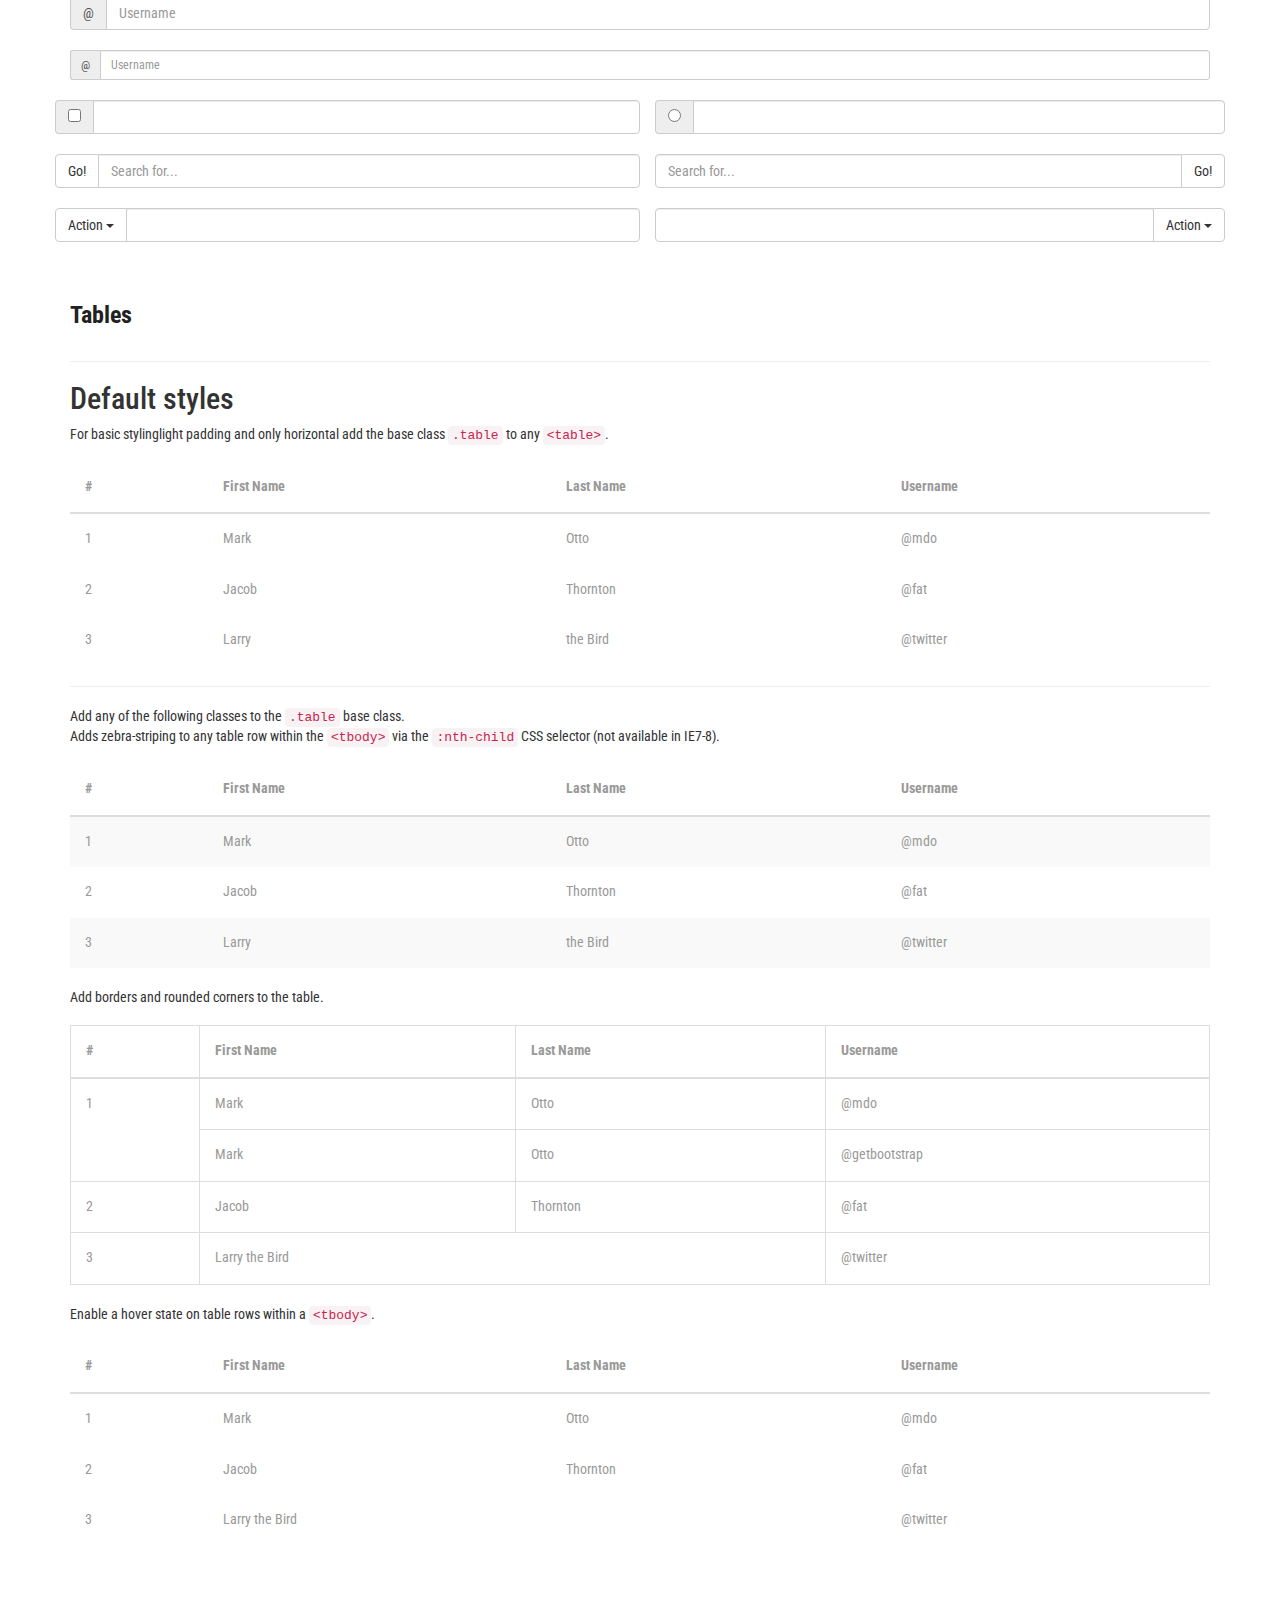
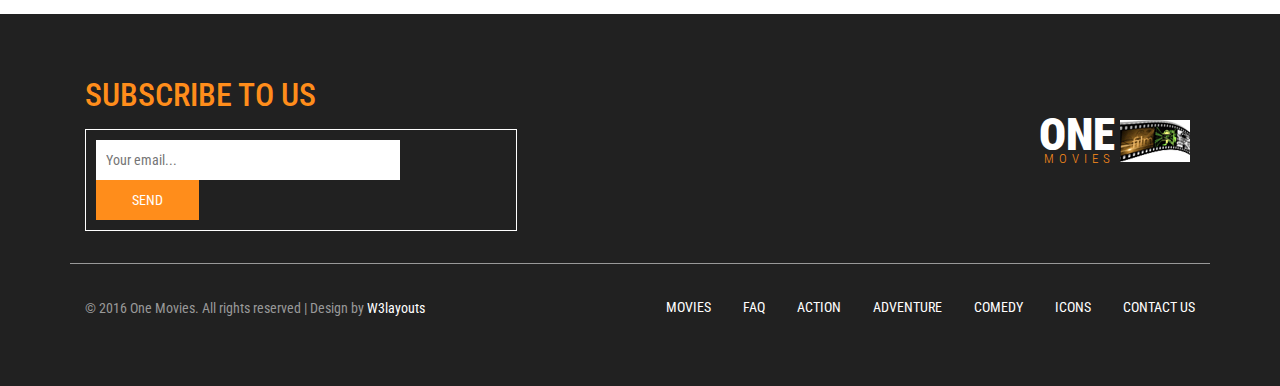
<file: src/main/webapp/resources/early/short-codes.html>
<!--
author: W3layouts
author URL: http://w3layouts.com
License: Creative Commons Attribution 3.0 Unported
License URL: http://creativecommons.org/licenses/by/3.0/
-->
<!DOCTYPE html>
<html lang="en">
<head>
<title>One Movies an Entertainment Category Flat Bootstrap Responsive Website Template | Short Codes :: w3layouts</title>
<!-- for-mobile-apps -->
<meta name="viewport" content="width=device-width, initial-scale=1">
<meta http-equiv="Content-Type" content="text/html; charset=utf-8" />
<meta name="keywords" content="One Movies Responsive web template, Bootstrap Web Templates, Flat Web Templates, Android Compatible web template, 
Smartphone Compatible web template, free webdesigns for Nokia, Samsung, LG, SonyEricsson, Motorola web design" />
<script type="application/x-javascript"> addEventListener("load", function() { setTimeout(hideURLbar, 0); }, false);
		function hideURLbar(){ window.scrollTo(0,1); } </script>
<!-- //for-mobile-apps -->
<link href="css/bootstrap.css" rel="stylesheet" type="text/css" media="all" />
<link href="css/style.css" rel="stylesheet" type="text/css" media="all" />
<link rel="stylesheet" href="css/faqstyle.css" type="text/css" media="all" />
<link href="css/medile.css" rel='stylesheet' type='text/css' />
<link href="css/single.css" rel='stylesheet' type='text/css' />
<link rel="stylesheet" href="css/contactstyle.css" type="text/css" media="all" />
<!-- news-css -->
<link rel="stylesheet" href="news-css/news.css" type="text/css" media="all" />
<!-- //news-css -->
<!-- list-css -->
<link rel="stylesheet" href="list-css/list.css" type="text/css" media="all" />
<!-- //list-css -->
<!-- font-awesome icons -->
<link rel="stylesheet" href="css/font-awesome.min.css" />
<!-- //font-awesome icons -->
<!-- js -->
<script type="text/javascript" src="js/jquery-2.1.4.min.js"></script>
<!-- //js -->
<link href='//fonts.googleapis.com/css?family=Roboto+Condensed:400,700italic,700,400italic,300italic,300' rel='stylesheet' type='text/css'>
<!-- start-smoth-scrolling -->
<script type="text/javascript" src="js/move-top.js"></script>
<script type="text/javascript" src="js/easing.js"></script>
<script type="text/javascript">
	jQuery(document).ready(function($) {
		$(".scroll").click(function(event){		
			event.preventDefault();
			$('html,body').animate({scrollTop:$(this.hash).offset().top},1000);
		});
	});
</script>
<!-- start-smoth-scrolling -->
</head>
	
<body>
<!-- header -->
	<div class="header">
		<div class="container">
			<div class="w3layouts_logo">
				<a href="index.html"><h1>One<span>Movies</span></h1></a>
			</div>
			<div class="w3_search">
				<form action="#" method="post">
					<input type="text" name="Search" placeholder="Search" required="">
					<input type="submit" value="Go">
				</form>
			</div>
			<div class="w3l_sign_in_register">
				<ul>
					<li><i class="fa fa-phone" aria-hidden="true"></i> (+000) 123 345 653</li>
					<li><a href="#" data-toggle="modal" data-target="#myModal">Login</a></li>
				</ul>
			</div>
			<div class="clearfix"> </div>
		</div>
	</div>
<!-- //header -->
<!-- bootstrap-pop-up -->
	<div class="modal video-modal fade" id="myModal" tabindex="-1" role="dialog" aria-labelledby="myModal">
		<div class="modal-dialog" role="document">
			<div class="modal-content">
				<div class="modal-header">
					Sign In & Sign Up
					<button type="button" class="close" data-dismiss="modal" aria-label="Close"><span aria-hidden="true">&times;</span></button>						
				</div>
				<section>
					<div class="modal-body">
						<div class="w3_login_module">
							<div class="module form-module">
							  <div class="toggle"><i class="fa fa-times fa-pencil"></i>
								<div class="tooltip">Click Me</div>
							  </div>
							  <div class="form">
								<h3>Login to your account</h3>
								<form action="#" method="post">
								  <input type="text" name="Username" placeholder="Username" required="">
								  <input type="password" name="Password" placeholder="Password" required="">
								  <input type="submit" value="Login">
								</form>
							  </div>
							  <div class="form">
								<h3>Create an account</h3>
								<form action="#" method="post">
								  <input type="text" name="Username" placeholder="Username" required="">
								  <input type="password" name="Password" placeholder="Password" required="">
								  <input type="email" name="Email" placeholder="Email Address" required="">
								  <input type="text" name="Phone" placeholder="Phone Number" required="">
								  <input type="submit" value="Register">
								</form>
							  </div>
							  <div class="cta"><a href="#">Forgot your password?</a></div>
							</div>
						</div>
					</div>
				</section>
			</div>
		</div>
	</div>
	<script>
		$('.toggle').click(function(){
		  // Switches the Icon
		  $(this).children('i').toggleClass('fa-pencil');
		  // Switches the forms  
		  $('.form').animate({
			height: "toggle",
			'padding-top': 'toggle',
			'padding-bottom': 'toggle',
			opacity: "toggle"
		  }, "slow");
		});
	</script>
<!-- //bootstrap-pop-up -->
<!-- nav -->
	<div class="movies_nav">
		<div class="container">
			<nav class="navbar navbar-default">
				<div class="navbar-header navbar-left">
					<button type="button" class="navbar-toggle collapsed" data-toggle="collapse" data-target="#bs-example-navbar-collapse-1">
						<span class="sr-only">Toggle navigation</span>
						<span class="icon-bar"></span>
						<span class="icon-bar"></span>
						<span class="icon-bar"></span>
					</button>
				</div>
				<!-- Collect the nav links, forms, and other content for toggling -->
				<div class="collapse navbar-collapse navbar-right" id="bs-example-navbar-collapse-1">
					<nav>
						<ul class="nav navbar-nav">
							<li class="w3_home_act"><a href="index.html">Home</a></li>
							<li class="dropdown">
								<a href="#" class="dropdown-toggle" data-toggle="dropdown">Genres <b class="caret"></b></a>
								<ul class="dropdown-menu multi-column columns-3">
									<li>
										<div class="col-sm-4">
											<ul class="multi-column-dropdown">
												<li><a href="genres.html">Action</a></li>
												<li><a href="genres.html">Biography</a></li>
												<li><a href="genres.html">Crime</a></li>
												<li><a href="genres.html">Family</a></li>
												<li><a href="horror.html">Horror</a></li>
												<li><a href="genres.html">Romance</a></li>
												<li><a href="genres.html">Sports</a></li>
												<li><a href="genres.html">War</a></li>
											</ul>
										</div>
										<div class="col-sm-4">
											<ul class="multi-column-dropdown">
												<li><a href="genres.html">Adventure</a></li>
												<li><a href="comedy.html">Comedy</a></li>
												<li><a href="genres.html">Documentary</a></li>
												<li><a href="genres.html">Fantasy</a></li>
												<li><a href="genres.html">Thriller</a></li>
											</ul>
										</div>
										<div class="col-sm-4">
											<ul class="multi-column-dropdown">
												<li><a href="genres.html">Animation</a></li>
												<li><a href="genres.html">Costume</a></li>
												<li><a href="genres.html">Drama</a></li>
												<li><a href="genres.html">History</a></li>
												<li><a href="genres.html">Musical</a></li>
												<li><a href="genres.html">Psychological</a></li>
											</ul>
										</div>
										<div class="clearfix"></div>
									</li>
								</ul>
							</li>
							<li><a href="series.html">tv - series</a></li>
							<li><a href="news.html">news</a></li>
							<li class="dropdown">
								<a href="#" class="dropdown-toggle" data-toggle="dropdown">Country <b class="caret"></b></a>
								<ul class="dropdown-menu multi-column columns-3">
									<li>
										<div class="col-sm-4">
											<ul class="multi-column-dropdown">
												<li><a href="genres.html">Asia</a></li>
												<li><a href="genres.html">France</a></li>
												<li><a href="genres.html">Taiwan</a></li>
												<li><a href="genres.html">United States</a></li>
											</ul>
										</div>
										<div class="col-sm-4">
											<ul class="multi-column-dropdown">
												<li><a href="genres.html">China</a></li>
												<li><a href="genres.html">HongCong</a></li>
												<li><a href="genres.html">Japan</a></li>
												<li><a href="genres.html">Thailand</a></li>
											</ul>
										</div>
										<div class="col-sm-4">
											<ul class="multi-column-dropdown">
												<li><a href="genres.html">Euro</a></li>
												<li><a href="genres.html">India</a></li>
												<li><a href="genres.html">Korea</a></li>
												<li><a href="genres.html">United Kingdom</a></li>
											</ul>
										</div>
										<div class="clearfix"></div>
									</li>
								</ul>
							</li>
							<li class="active"><a href="short-codes.html">Short Codes</a></li>
							<li><a href="list.html">A - z list</a></li>
						</ul>
					</nav>
				</div>
			</nav>	
		</div>
	</div>
<!-- //nav -->
<div class="general_social_icons">
	<nav class="social">
		<ul>
			<li class="w3_twitter"><a href="#">Twitter <i class="fa fa-twitter"></i></a></li>
			<li class="w3_facebook"><a href="#">Facebook <i class="fa fa-facebook"></i></a></li>
			<li class="w3_dribbble"><a href="#">Dribbble <i class="fa fa-dribbble"></i></a></li>
			<li class="w3_g_plus"><a href="#">Google+ <i class="fa fa-google-plus"></i></a></li>				  
		</ul>
  </nav>
</div>
<!-- faq-banner -->
	<div class="faq">
		<div class="container">
			<h3 class="head">Short Codes</h3>
			<div class="grid_3 grid_4 w3layouts">
				<h3 class="hdg">Headings</h3>
				<div class="bs-example">
					<table class="table">
						<tbody>
							<tr>
								<td><h1 id="h1.-bootstrap-heading">h1. Bootstrap heading<a class="anchorjs-link" href="#h1.-bootstrap-heading"><span class="anchorjs-icon"></span></a></h1></td>
								<td class="type-info">Semibold 36px</td>
							</tr>
							<tr>
								<td><h2 id="h2.-bootstrap-heading">h2. Bootstrap heading<a class="anchorjs-link" href="#h2.-bootstrap-heading"><span class="anchorjs-icon"></span></a></h2></td>
								<td class="type-info">Semibold 30px</td>
							</tr>
							<tr>
								<td><h3 id="h3.-bootstrap-heading">h3. Bootstrap heading<a class="anchorjs-link" href="#h3.-bootstrap-heading"><span class="anchorjs-icon"></span></a></h3></td>
								<td class="type-info">Semibold 24px</td>
							</tr>
							<tr>
								<td><h4 id="h4.-bootstrap-heading">h4. Bootstrap heading<a class="anchorjs-link" href="#h4.-bootstrap-heading"><span class="anchorjs-icon"></span></a></h4></td>
								<td class="type-info">Semibold 18px</td>
							</tr>
							<tr>
								<td><h5 id="h5.-bootstrap-heading">h5. Bootstrap heading<a class="anchorjs-link" href="#h5.-bootstrap-heading"><span class="anchorjs-icon"></span></a></h5></td>
								<td class="type-info">Semibold 14px</td>
							</tr>
							<tr>
								<td><h6>h6. Bootstrap heading</h6></td>
								<td class="type-info">Semibold 12px</td>
							</tr>
						</tbody>
					</table>
				</div>
			</div>
			<div class="grid_3 grid_5 w3">
				<h3>Buttons</h3>
				<h1>
					<a href="#"><span class="label label-default">Default</span></a>
					<a href="#"><span class="label label-primary">Primary</span></a>
					<a href="#"><span class="label label-success">Success</span></a>
					<a href="#"><span class="label label-info">Info</span></a>
					<a href="#"><span class="label label-warning">Warning</span></a>
					<a href="#"><span class="label label-danger">Danger</span></a>
				</h1>
				<h2>
					<a href="#"><span class="label label-default">Default</span></a>
					<a href="#"><span class="label label-primary">Primary</span></a>
					<a href="#"><span class="label label-success">Success</span></a>
					<a href="#"><span class="label label-info">Info</span></a>
					<a href="#"><span class="label label-warning">Warning</span></a>
					<a href="#"><span class="label label-danger">Danger</span></a>
				</h2>
				<h3>
					<a href="#"><span class="label label-default">Default</span></a>
					<a href="#"><span class="label label-primary">Primary</span></a>
					<a href="#"><span class="label label-success">Success</span></a>
					<a href="#"><span class="label label-info">Info</span></a>
					<a href="#"><span class="label label-warning">Warning</span></a>
					<a href="#"><span class="label label-danger">Danger</span></a>
				</h3>
				<h4>
					<a href="#"><span class="label label-default">Default</span></a>
					<a href="#"><span class="label label-primary">Primary</span></a>
					<a href="#"><span class="label label-success">Success</span></a>
					<a href="#"><span class="label label-info">Info</span></a>
					<a href="#"><span class="label label-warning">Warning</span></a>
					<a href="#"><span class="label label-danger">Danger</span></a>
				</h4>
				<h5>
					<a href="#"><span class="label label-default">Default</span></a>
					<a href="#"><span class="label label-primary">Primary</span></a>
					<a href="#"><span class="label label-success">Success</span></a>
					<a href="#"><span class="label label-info">Info</span></a>
					<a href="#"><span class="label label-warning">Warning</span></a>
					<a href="#"><span class="label label-danger">Danger</span></a>
				</h5>
				<h6>
					<a href="#"><span class="label label-default">Default</span></a>
					<a href="#"><span class="label label-primary">Primary</span></a>
					<a href="#"><span class="label label-success">Success</span></a>
					<a href="#"><span class="label label-info">Info</span></a>
					<a href="#"><span class="label label-warning">Warning</span></a>
					<a href="#"><span class="label label-danger">Danger</span></a>
				</h6>
			</div>		
			<div class="grid_3 grid_5 w3l">
				<h3>Progress Bars</h3>
				<div class="tab-content">
					<div class="tab-pane active" id="domprogress">
						<div class="progress">    
							<div class="progress-bar progress-bar-primary" style="width: 20%"></div>
						</div>
						<p>Info with <code>progress-bar-info</code> class.</p>
						<div class="progress">    
							<div class="progress-bar progress-bar-info" style="width: 60%"></div>
						</div>
						<p>Success with <code>progress-bar-success</code> class.</p>
						<div class="progress">
							<div class="progress-bar progress-bar-success" style="width: 30%"></div>
						</div>
						<p>Warning with <code>progress-bar-warning</code> class.</p>
						<div class="progress">
							<div class="progress-bar progress-bar-warning" style="width: 70%"></div>
						</div>
						<p>Danger with <code>progress-bar-danger</code> class.</p>
						<div class="progress">
							<div class="progress-bar progress-bar-danger" style="width: 50%"></div>
						</div>
						<p>Inverse with <code>progress-bar-inverse</code> class.</p>
						<div class="progress">
							<div class="progress-bar progress-bar-inverse" style="width: 40%"></div>
						</div>
						<p>Inverse with <code>progress-bar-inverse</code> class.</p>
						<div class="progress">
							<div class="progress-bar progress-bar-success" style="width: 35%"><span class="sr-only">35% Complete (success)</span></div>
							<div class="progress-bar progress-bar-warning" style="width: 20%"><span class="sr-only">20% Complete (warning)</span></div>
							<div class="progress-bar progress-bar-danger" style="width: 10%"><span class="sr-only">10% Complete (danger)</span></div>
						</div>
					</div>
				</div>
			</div>
			<div class="grid_3 grid_5 w3ls">
				<h3>Alerts</h3>
				<div class="alert alert-success" role="alert">
					<strong>Well done!</strong> You successfully read this important alert message.
				</div>
				<div class="alert alert-info" role="alert">
					<strong>Heads up!</strong> This alert needs your attention, but it's not super important.
				</div>
				<div class="alert alert-warning" role="alert">
					<strong>Warning!</strong> Best check yo self, you're not looking too good.
				</div>
				<div class="alert alert-danger" role="alert">
					<strong>Oh snap!</strong> Change a few things up and try submitting again.
				</div>
			</div>
			<div class="grid_3 grid_5 agileits">
				<h3>Pagination</h3>
				<div class="col-md-6">
					<nav>
						<ul class="pagination pagination-lg">
							<li><a href="#" aria-label="Previous"><span aria-hidden="true">«</span></a></li>
							<li><a href="#">1</a></li>
							<li><a href="#">2</a></li>
							<li><a href="#">3</a></li>
							<li><a href="#">4</a></li>
							<li><a href="#">5</a></li>
							<li><a href="#" aria-label="Next"><span aria-hidden="true">»</span></a></li>
						</ul>
					</nav>
					<nav>
						<ul class="pagination">
							<li><a href="#" aria-label="Previous"><span aria-hidden="true">«</span></a></li>
							<li><a href="#">1</a></li>
							<li><a href="#">2</a></li>
							<li><a href="#">3</a></li>
							<li><a href="#">4</a></li>
							<li><a href="#">5</a></li>
							<li><a href="#" aria-label="Next"><span aria-hidden="true">»</span></a></li>
						</ul>
					</nav>
					<nav>
						<ul class="pagination pagination-sm">
							<li><a href="#" aria-label="Previous"><span aria-hidden="true">«</span></a></li>
							<li><a href="#">1</a></li>
							<li><a href="#">2</a></li>
							<li><a href="#">3</a></li>
							<li><a href="#">4</a></li>
							<li><a href="#">5</a></li>
							<li><a href="#" aria-label="Next"><span aria-hidden="true">»</span></a></li>
						</ul>
					</nav>
				</div>
				<div class="col-md-6">
					<ul class="pagination pagination-lg">
						<li class="disabled"><a href="#"><i class="fa fa-angle-left">«</i></a></li>
						<li class="active"><a href="#">1</a></li>
						<li><a href="#">2</a></li>
						<li><a href="#">3</a></li>
						<li><a href="#">4</a></li>
						<li><a href="#">5</a></li>
						<li><a href="#"><i class="fa fa-angle-right">»</i></a></li>
					</ul>
					<nav>
						<ul class="pagination">
							<li class="disabled"><a href="#" aria-label="Previous"><span aria-hidden="true">«</span></a></li>
							<li class="active"><a href="#">1 <span class="sr-only">(current)</span></a></li>
							<li><a href="#">2</a></li>
							<li><a href="#">3</a></li>
							<li><a href="#">4</a></li>
							<li><a href="#">5</a></li>
							<li><a href="#" aria-label="Next"><span aria-hidden="true">»</span></a></li>
						</ul>
					</nav>
					<ul class="pagination pagination-sm">
						<li class="disabled"><a href="#"><i class="fa fa-angle-left">«</i></a></li>
						<li class="active"><a href="#">1</a></li>
						<li><a href="#">2</a></li>
						<li><a href="#">3</a></li>
						<li><a href="#">4</a></li>
						<li><a href="#">5</a></li>
						<li><a href="#"><i class="fa fa-angle-right">»</i></a></li>
					</ul>
				</div>
				<div class="clearfix"> </div>
			</div>
			<div class="grid_3 grid_5 agileinfo">
				<h3>Breadcrumbs</h3>
				<ol class="breadcrumb">
					<li class="active">Home</li>
				</ol>
				<ol class="breadcrumb">
					<li><a href="#">Home</a></li>
					<li class="active">Library</li>
				</ol>
				<ol class="breadcrumb">
					<li><a href="#">Home</a></li>
					<li><a href="#">Library</a></li>
					<li class="active">Data</li>
				</ol>
			</div>
			<div class="grid_3 grid_5 wthree">
				<h3>Badges</h3>
				<div class="col-md-6 agileits-w3layouts">
					<p>Add modifier classes to change the appearance of a badge.</p>
					<table class="table table-bordered">
						<thead>
							<tr>
								<th>Classes</th>
								<th>Badges</th>
							</tr>
						</thead>
						<tbody>
							<tr>
								<td>No modifiers</td>
								<td><span class="badge">42</span></td>
							</tr>
							<tr>
								<td><code>.badge-primary</code></td>
								<td><span class="badge badge-primary">1</span></td>
							</tr>
							<tr>
								<td><code>.badge-success</code></td>
								<td><span class="badge badge-success">22</span></td>
							</tr>
							<tr>
								<td><code>.badge-info</code></td>
								<td><span class="badge badge-info">30</span></td>
							</tr>
							<tr>
								<td><code>.badge-warning</code></td>
								<td><span class="badge badge-warning">412</span></td>
							</tr>
							<tr>
								<td><code>.badge-danger</code></td>
								<td><span class="badge badge-danger">999</span></td>
							</tr>
						</tbody>
					</table>                    
				</div>
				<div class="col-md-6 w3-agileits">
					<p>Easily highlight new or unread items with the <code>.badge</code> class</p>
					<div class="list-group list-group-alternate"> 
						<a href="#" class="list-group-item"><span class="badge">201</span> <i class="ti ti-email"></i> Inbox </a> 
						<a href="#" class="list-group-item"><span class="badge badge-primary">5021</span> <i class="ti ti-eye"></i> Profile visits </a> 
						<a href="#" class="list-group-item"><span class="badge">14</span> <i class="ti ti-headphone-alt"></i> Call </a> 
						<a href="#" class="list-group-item"><span class="badge">20</span> <i class="ti ti-comments"></i> Messages </a> 
						<a href="#" class="list-group-item"><span class="badge badge-warning">14</span> <i class="ti ti-bookmark"></i> Bookmarks </a> 
						<a href="#" class="list-group-item"><span class="badge badge-danger">30</span> <i class="ti ti-bell"></i> Notifications </a> 
					</div>
				</div>
			   <div class="clearfix"> </div>
			</div>	 
			<div class="grid_3 grid_5 agile">
				<h3>Wells</h3>
				<div class="well">
					There are many variations of passages of Lorem Ipsum available, but the majority have suffered alteration
				</div>
				<div class="well">
					It is a long established fact that a reader will be distracted by the readable content of a page when looking at its layout. The point of using Lorem Ipsum is that it has a more-or-less normal distribution of letters, as opposed to using 'Content here
				</div>
				<div class="well">
						Lorem Ipsum is simply dummy text of the printing and typesetting industry. Lorem Ipsum has been the industry's standard dummy text ever since the 1500s, when an unknown printer took a galley of type and scrambled it to make a type specimen book. It has survived not only five centuries, but also the leap into electronic
				</div>
			</div>
			<h3 class="bars">Unordered List</h3>
			<ul class="list-group w3-agile">
			  <li class="list-group-item">Cras justo odio</li>
			  <li class="list-group-item">Dapibus ac facilisis in</li>
			  <li class="list-group-item">Morbi leo risus</li>
			  <li class="list-group-item">Porta ac consectetur ac</li>
			  <li class="list-group-item">Vestibulum at eros</li>
			</ul>
			<h3 class="bars">Ordered List</h3>
			<ol>
				<li class="list-group-item1">Cras justo odio</li>
				<li class="list-group-item1">Dapibus ac facilisis in</li>
				<li class="list-group-item1">Morbi leo risus</li>
				<li class="list-group-item1">Porta ac consectetur ac</li>
				<li class="list-group-item1">Vestibulum at eros</li>
			</ol>
			<h3 class="bars">Forms</h3>
			<div class="input-group w3_w3layouts">
				<span class="input-group-addon" id="basic-addon1">@</span>
				<input type="text" class="form-control" placeholder="Username" aria-describedby="basic-addon1">
			</div>
			<div class="input-group w3_w3layouts">
				<input type="text" class="form-control" placeholder="Recipient's username" aria-describedby="basic-addon2">
				<span class="input-group-addon" id="basic-addon2">@example.com</span>
			</div>
			<div class="input-group w3_w3layouts">
				<span class="input-group-addon">$</span>
					<input type="text" class="form-control" aria-label="Amount (to the nearest dollar)">
				<span class="input-group-addon">.00</span>
			</div>
			<div class="input-group input-group-lg w3_w3layouts">
				<span class="input-group-addon" id="sizing-addon1">@</span>
				<input type="text" class="form-control" placeholder="Username" aria-describedby="sizing-addon1">
			</div>
			<div class="input-group w3_w3layouts">
				<span class="input-group-addon" id="sizing-addon2">@</span>
				<input type="text" class="form-control" placeholder="Username" aria-describedby="sizing-addon2">
			</div>
			<div class="input-group input-group-sm w3_w3layouts">
				<span class="input-group-addon" id="sizing-addon3">@</span>
				<input type="text" class="form-control" placeholder="Username" aria-describedby="sizing-addon3">
			</div>
			<div class="row">
				<div class="col-lg-6 in-gp-tl">
					<div class="input-group">
						<span class="input-group-addon">
							<input type="checkbox" aria-label="...">
						</span>
						<input type="text" class="form-control" aria-label="...">
					</div><!-- /input-group -->
				</div><!-- /.col-lg-6 -->
				<div class="col-lg-6 in-gp-tb">
					<div class="input-group">
						<span class="input-group-addon">
							<input type="radio" aria-label="...">
						</span>
						<input type="text" class="form-control" aria-label="...">
					</div><!-- /input-group -->
				</div><!-- /.col-lg-6 -->
			</div><!-- /.row -->
			<div class="row">
				<div class="col-lg-6 in-gp-tl">
					<div class="input-group">
						<span class="input-group-btn">
							<button class="btn btn-default" type="button">Go!</button>
						</span>
						<input type="text" class="form-control" placeholder="Search for...">
					</div><!-- /input-group -->
				</div><!-- /.col-lg-6 -->
				<div class="col-lg-6 in-gp-tb">
					<div class="input-group">
						<input type="text" class="form-control" placeholder="Search for...">
						<span class="input-group-btn">
							<button class="btn btn-default" type="button">Go!</button>
						</span>
					</div><!-- /input-group -->
				</div><!-- /.col-lg-6 -->
			</div><!-- /.row -->
			<div class="row">
				<div class="col-lg-6 in-gp-tl">
					<div class="input-group">
						<div class="input-group-btn">
							<button type="button" class="btn btn-default dropdown-toggle" data-toggle="dropdown" aria-haspopup="true" aria-expanded="false">Action <span class="caret"></span></button>
							<ul class="dropdown-menu">
								<li><a href="#">Action</a></li>
								<li><a href="#">Another action</a></li>
								<li><a href="#">Something else here</a></li>
								<li role="separator" class="divider"></li>
								<li><a href="#">Separated link</a></li>
							</ul>
						</div><!-- /btn-group -->
						<input type="text" class="form-control" aria-label="...">
					</div><!-- /input-group -->
				</div><!-- /.col-lg-6 -->
				<div class="col-lg-6 in-gp-tb">
					<div class="input-group">
						<input type="text" class="form-control" aria-label="...">
						<div class="input-group-btn">
							<button type="button" class="btn btn-default dropdown-toggle" data-toggle="dropdown" aria-haspopup="true" aria-expanded="false">Action <span class="caret"></span></button>
							<ul class="dropdown-menu dropdown-menu-right">
								<li><a href="#">Action</a></li>
								<li><a href="#">Another action</a></li>
								<li><a href="#">Something else here</a></li>
								<li role="separator" class="divider"></li>
								<li><a href="#">Separated link</a></li>
							</ul>
						</div><!-- /btn-group -->
					</div><!-- /input-group -->
				</div><!-- /.col-lg-6 -->
			</div><!-- /.row -->
			<div class="page-header">
				<h3 class="bars">Tables</h3>
			</div>
			<h2 class="typoh2">Default styles</h2>
			<p>For basic stylinglight padding and only horizontal add the base class <code>.table</code> to any <code>&lt;table&gt;</code>.</p>
			<div class="bs-docs-example">
				<table class="table">
					<thead>
						<tr>
							<th>#</th>
							<th>First Name</th>
							<th>Last Name</th>
							<th>Username</th>
						</tr>
					</thead>
					<tbody>
						<tr>
							<td>1</td>
							<td>Mark</td>
							<td>Otto</td>
							<td>@mdo</td>
						</tr>
						<tr>
							<td>2</td>
							<td>Jacob</td>
							<td>Thornton</td>
							<td>@fat</td>
						</tr>
						<tr>
							<td>3</td>
							<td>Larry</td>
							<td>the Bird</td>
							<td>@twitter</td>
						</tr>
					</tbody>
				</table>
			</div>
			<hr class="bs-docs-separator">
			<p>Add any of the following classes to the <code>.table</code> base class.</p>
			<p>Adds zebra-striping to any table row within the <code>&lt;tbody&gt;</code> via the <code>:nth-child</code> CSS selector (not available in IE7-8).</p>
			<div class="bs-docs-example">
				<table class="table table-striped">
					<thead>
						<tr>
							<th>#</th>
							<th>First Name</th>
							<th>Last Name</th>
							<th>Username</th>
						</tr>
					</thead>
					<tbody>
						<tr>
							<td>1</td>
							<td>Mark</td>
							<td>Otto</td>
							<td>@mdo</td>
						</tr>
						<tr>
							<td>2</td>
							<td>Jacob</td>
							<td>Thornton</td>
							<td>@fat</td>
						</tr>
						<tr>
							<td>3</td>
							<td>Larry</td>
							<td>the Bird</td>
							<td>@twitter</td>
						</tr>
					</tbody>
				</table>
			</div>
			<p>Add borders and rounded corners to the table.</p>
			<div class="bs-docs-example">
				<table class="table table-bordered">
					<thead>
						<tr>
							<th>#</th>
							<th>First Name</th>
							<th>Last Name</th>
							<th>Username</th>
						</tr>
					</thead>
					<tbody>
						<tr>
							<td rowspan="2">1</td>
							<td>Mark</td>
							<td>Otto</td>
							<td>@mdo</td>
						</tr>
						<tr>
							<td>Mark</td>
							<td>Otto</td>
							<td>@getbootstrap</td>
						</tr>
						<tr>
							<td>2</td>
							<td>Jacob</td>
							<td>Thornton</td>
							<td>@fat</td>
						</tr>
						<tr>
							<td>3</td>
							<td colspan="2">Larry the Bird</td>
							<td>@twitter</td>
						</tr>
					</tbody>
				</table>
			</div>
			<p>Enable a hover state on table rows within a <code>&lt;tbody&gt;</code>.</p>
			<div class="bs-docs-example">
				<table class="table table-hover">
					<thead>
						<tr>
						  <th>#</th>
						  <th>First Name</th>
						  <th>Last Name</th>
						  <th>Username</th>
						</tr>
					</thead>
					<tbody>
						<tr>
						  <td>1</td>
						  <td>Mark</td>
						  <td>Otto</td>
						  <td>@mdo</td>
						</tr>
						<tr>
						  <td>2</td>
						  <td>Jacob</td>
						  <td>Thornton</td>
						  <td>@fat</td>
						</tr>
						<tr>
						  <td>3</td>
						  <td colspan="2">Larry the Bird</td>
						  <td>@twitter</td>
						</tr>
					</tbody>
				</table>
			</div>
		</div>
	</div>
<!-- //faq-banner -->
<!-- footer -->
	<div class="footer">
		<div class="container">
			<div class="w3ls_footer_grid">
				<div class="col-md-6 w3ls_footer_grid_left">
					<div class="w3ls_footer_grid_left1">
						<h2>Subscribe to us</h2>
						<div class="w3ls_footer_grid_left1_pos">
							<form action="#" method="post">
								<input type="email" name="email" placeholder="Your email..." required="">
								<input type="submit" value="Send">
							</form>
						</div>
					</div>
				</div>
				<div class="col-md-6 w3ls_footer_grid_right">
					<a href="index.html"><h2>One<span>Movies</span></h2></a>
				</div>
				<div class="clearfix"> </div>
			</div>
			<div class="col-md-5 w3ls_footer_grid1_left">
				<p>&copy; 2016 One Movies. All rights reserved | Design by <a href="http://w3layouts.com/">W3layouts</a></p>
			</div>
			<div class="col-md-7 w3ls_footer_grid1_right">
				<ul>
					<li>
						<a href="genres.html">Movies</a>
					</li>
					<li>
						<a href="faq.html">FAQ</a>
					</li>
					<li>
						<a href="horror.html">Action</a>
					</li>
					<li>
						<a href="genres.html">Adventure</a>
					</li>
					<li>
						<a href="comedy.html">Comedy</a>
					</li>
					<li>
						<a href="icons.html">Icons</a>
					</li>
					<li>
						<a href="contact.html">Contact Us</a>
					</li>
				</ul>
			</div>
			<div class="clearfix"> </div>
		</div>
	</div>
<!-- //footer -->
<!-- Bootstrap Core JavaScript -->
<script src="js/bootstrap.min.js"></script>
<script>
$(document).ready(function(){
    $(".dropdown").hover(            
        function() {
            $('.dropdown-menu', this).stop( true, true ).slideDown("fast");
            $(this).toggleClass('open');        
        },
        function() {
            $('.dropdown-menu', this).stop( true, true ).slideUp("fast");
            $(this).toggleClass('open');       
        }
    );
});
</script>
<!-- //Bootstrap Core JavaScript -->
<!-- here stars scrolling icon -->
	<script type="text/javascript">
		$(document).ready(function() {
			/*
				var defaults = {
				containerID: 'toTop', // fading element id
				containerHoverID: 'toTopHover', // fading element hover id
				scrollSpeed: 1200,
				easingType: 'linear' 
				};
			*/
								
			$().UItoTop({ easingType: 'easeOutQuart' });
								
			});
	</script>
<!-- //here ends scrolling icon -->
</body>
</html>
</file>
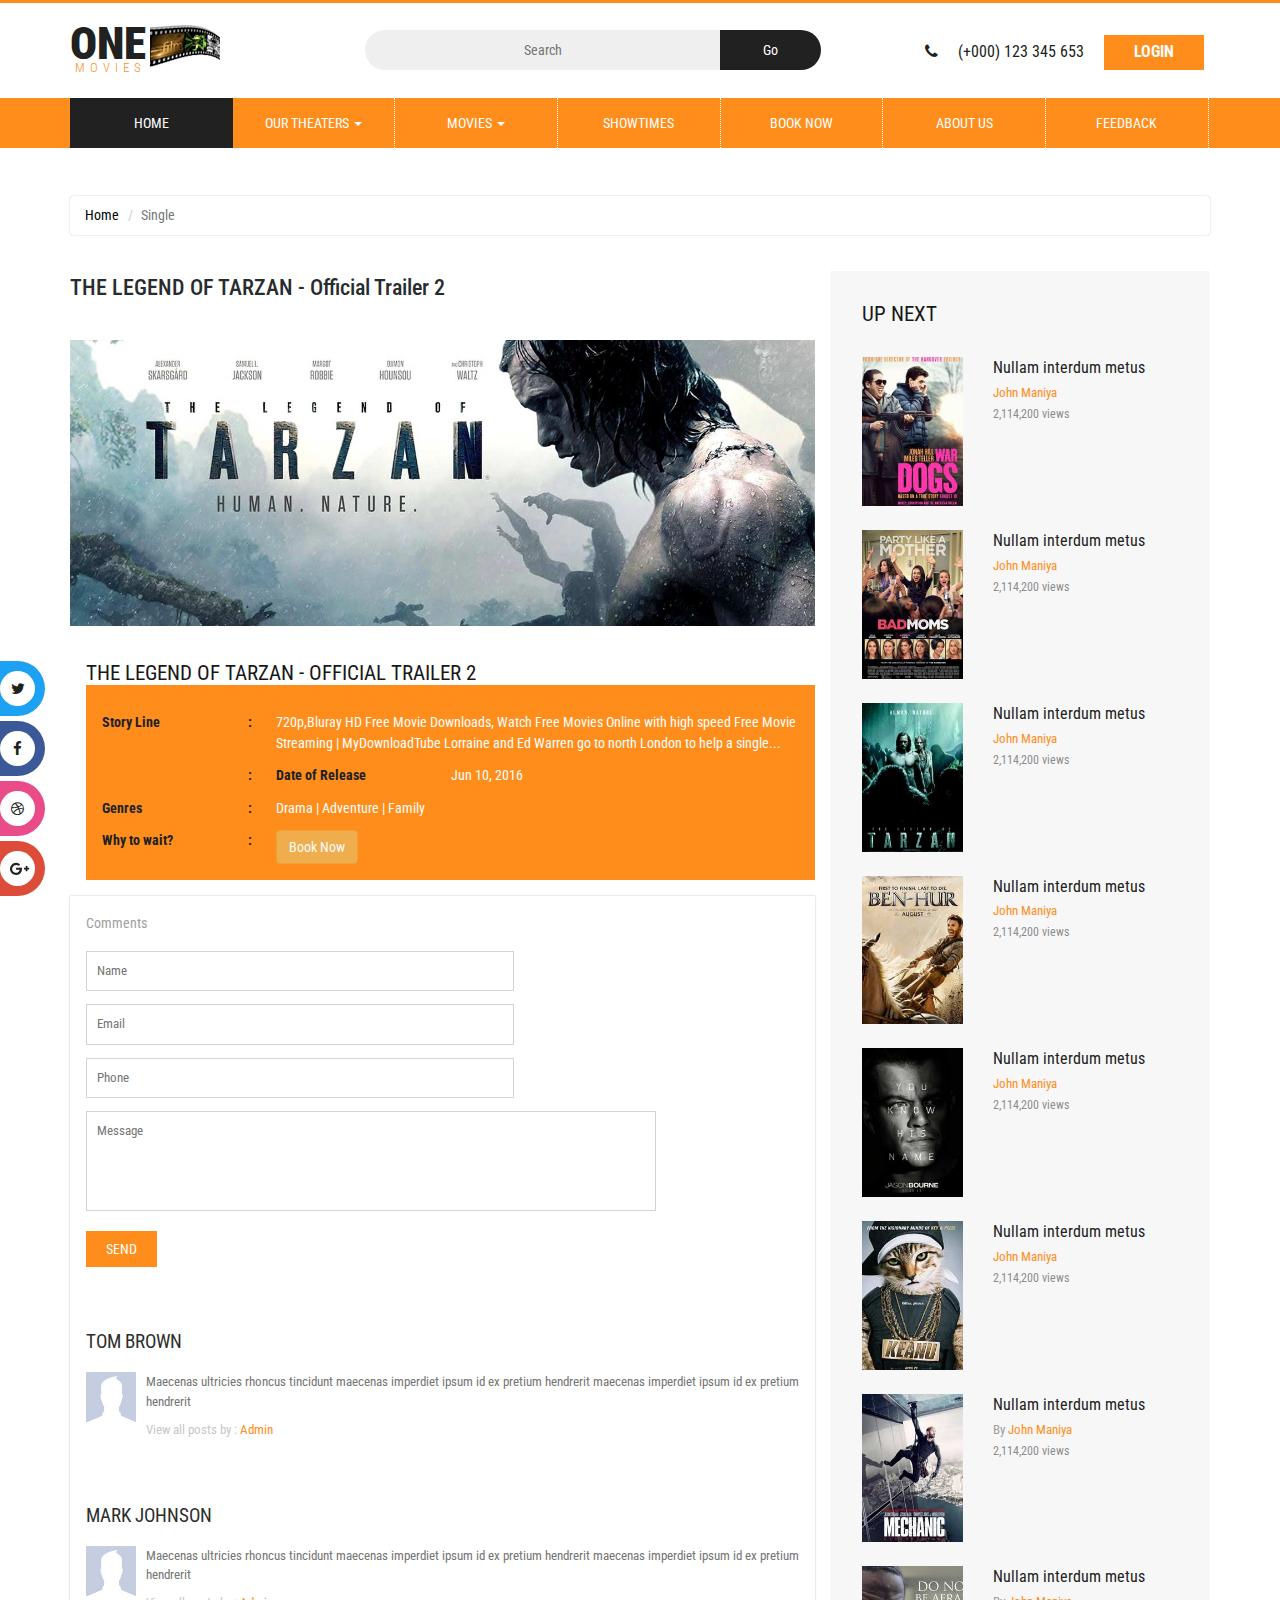
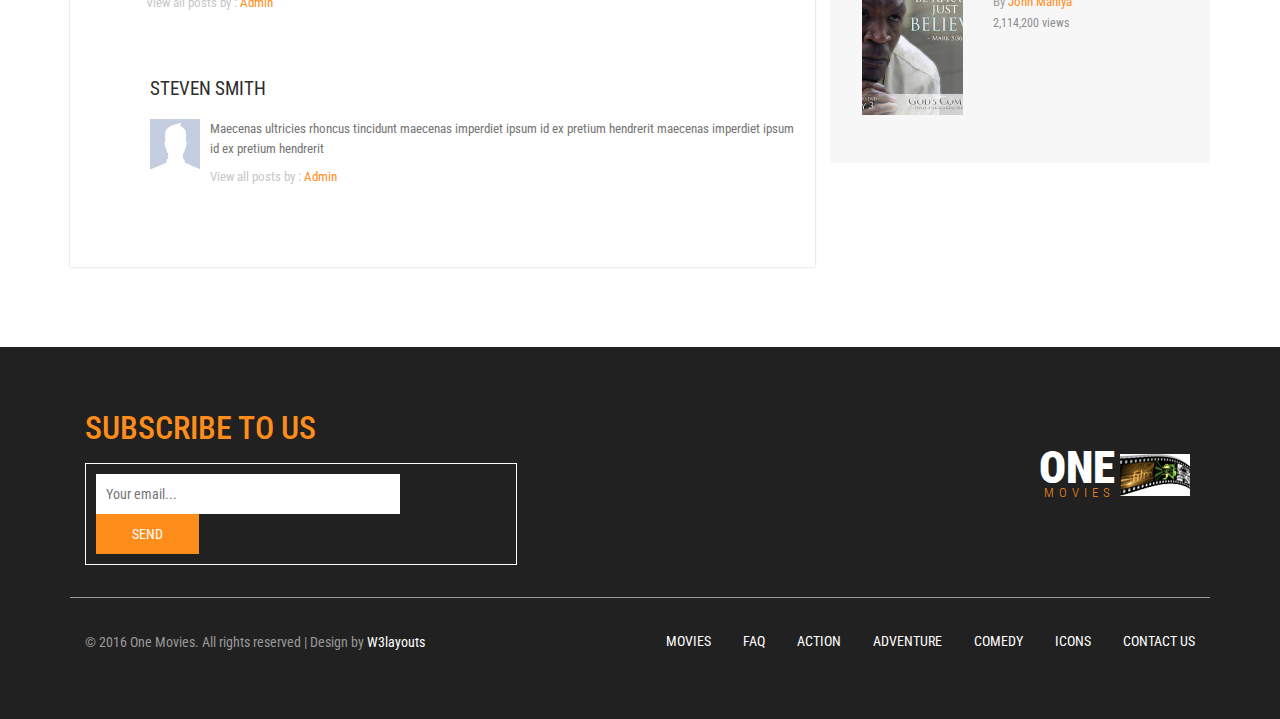
<file: src/main/webapp/resources/early/single.html>
<!DOCTYPE html>
<html lang="en">
<head>
<title>One Movies an Entertainment Category Flat Bootstrap Responsive Website Template | Home :: w3layouts</title>
<!-- for-mobile-apps -->
<meta name="viewport" content="width=device-width, initial-scale=1">
<meta http-equiv="Content-Type" content="text/html; charset=utf-8" />
<meta name="keywords" content="One Movies Responsive web template, Bootstrap Web Templates, Flat Web Templates, Android Compatible web template, 
Smartphone Compatible web template, free webdesigns for Nokia, Samsung, LG, SonyEricsson, Motorola web design" />
<script type="application/x-javascript"> addEventListener("load", function() { setTimeout(hideURLbar, 0); }, false);
		function hideURLbar(){ window.scrollTo(0,1); } </script>
<!-- //for-mobile-apps -->
<link href="css/bootstrap.css" rel="stylesheet" type="text/css" media="all" />
<link href="css/style.css" rel="stylesheet" type="text/css" media="all" />
<link rel="stylesheet" href="css/contactstyle.css" type="text/css" media="all" />
<link rel="stylesheet" href="css/faqstyle.css" type="text/css" media="all" />
<link href="css/single.css" rel='stylesheet' type='text/css' />
<link href="css/medile.css" rel='stylesheet' type='text/css' />
<!-- banner-slider -->
<link href="css/jquery.slidey.min.css" rel="stylesheet">
<!-- //banner-slider -->
<!-- pop-up -->
<link href="css/popuo-box.css" rel="stylesheet" type="text/css" media="all" />
<!-- //pop-up -->
<!-- font-awesome icons -->
<link rel="stylesheet" href="css/font-awesome.min.css" />
<!-- //font-awesome icons -->
<!-- js -->
<script type="text/javascript" src="js/jquery-2.1.4.min.js"></script>
<!-- //js -->
<!-- banner-bottom-plugin -->
<link href="css/owl.carousel.css" rel="stylesheet" type="text/css" media="all">
<script src="js/owl.carousel.js"></script>
<script>
	$(document).ready(function() { 
		$("#owl-demo").owlCarousel({
	 
		  autoPlay: 3000, //Set AutoPlay to 3 seconds
	 
		  items : 5,
		  itemsDesktop : [640,4],
		  itemsDesktopSmall : [414,3]
	 
		});
	 
	}); 
</script> 
<!-- //banner-bottom-plugin -->
<link href='//fonts.googleapis.com/css?family=Roboto+Condensed:400,700italic,700,400italic,300italic,300' rel='stylesheet' type='text/css'>
<!-- start-smoth-scrolling -->
<script type="text/javascript" src="js/move-top.js"></script>
<script type="text/javascript" src="js/easing.js"></script>
<script type="text/javascript">
	jQuery(document).ready(function($) {
		$(".scroll").click(function(event){		
			event.preventDefault();
			$('html,body').animate({scrollTop:$(this.hash).offset().top},1000);
		});
	});
</script>
<!-- start-smoth-scrolling -->
</head>
	
<body>
<!-- header -->
	<div class="header">
		<div class="container">
			<div class="w3layouts_logo">
				<a href="index.html"><h1>One<span>Movies</span></h1></a>
			</div>
			<div class="w3_search">
				<form action="#" method="post">
					<input type="text" name="Search" placeholder="Search" required="">
					<input type="submit" value="Go">
				</form>
			</div>
			<div class="w3l_sign_in_register">
				<ul>
					<li><i class="fa fa-phone" aria-hidden="true"></i> (+000) 123 345 653</li>
					<li><a href="#" data-toggle="modal" data-target="#myModal">Login</a></li>
				</ul>
			</div>
			<div class="clearfix"> </div>
		</div>
	</div>
<!-- //header -->
<!-- bootstrap-pop-up -->
	<div class="modal video-modal fade" id="myModal" tabindex="-1" role="dialog" aria-labelledby="myModal">
		<div class="modal-dialog" role="document">
			<div class="modal-content">
				<div class="modal-header">
					Sign In & Sign Up
					<button type="button" class="close" data-dismiss="modal" aria-label="Close"><span aria-hidden="true">&times;</span></button>						
				</div>
				<section>
					<div class="modal-body">
						<div class="w3_login_module">
							<div class="module form-module">
							  <div class="toggle"><i class="fa fa-times fa-pencil"></i>
								<div class="tooltip">Click Me</div>
							  </div>
							  <div class="form">
								<h3>Login to your account</h3>
								<form action="#" method="post">
								  <input type="text" name="Username" placeholder="Username" required="">
								  <input type="password" name="Password" placeholder="Password" required="">
								  <input type="submit" value="Login">
								</form>
							  </div>
							  <div class="form">
								<h3>Create an account</h3>
								<form action="#" method="post">
								  <input type="text" name="Username" placeholder="Username" required="">
								  <input type="password" name="Password" placeholder="Password" required="">
								  <input type="email" name="Email" placeholder="Email Address" required="">
								  <input type="text" name="Phone" placeholder="Phone Number" required="">
								  <input type="submit" value="Register">
								</form>
							  </div>
							  <div class="cta"><a href="#">Forgot your password?</a></div>
							</div>
						</div>
					</div>
				</section>
			</div>
		</div>
	</div>
	<script>
		$('.toggle').click(function(){
		  // Switches the Icon
		  $(this).children('i').toggleClass('fa-pencil');
		  // Switches the forms  
		  $('.form').animate({
			height: "toggle",
			'padding-top': 'toggle',
			'padding-bottom': 'toggle',
			opacity: "toggle"
		  }, "slow");
		});
	</script>
<!-- //bootstrap-pop-up -->
<!-- nav -->
	<div class="movies_nav">
		<div class="container">
			<nav class="navbar navbar-default">
				<div class="navbar-header navbar-left">
					<button type="button" class="navbar-toggle collapsed" data-toggle="collapse" data-target="#bs-example-navbar-collapse-1">
						<span class="sr-only">Toggle navigation</span>
						<span class="icon-bar"></span>
						<span class="icon-bar"></span>
						<span class="icon-bar"></span>
					</button>
				</div>
				<!-- Collect the nav links, forms, and other content for toggling -->
				<div class="collapse navbar-collapse navbar-right" id="bs-example-navbar-collapse-1">
					<nav>
						<ul class="nav navbar-nav">
							<li class="active"><a href="index.html">Home</a></li>
							<li class="dropdown">
								<a href="#" class="dropdown-toggle" data-toggle="dropdown">Our Theaters <b class="caret"></b></a>
								<ul class="dropdown-menu multi-column columns-3">
									<li>
									<div class="col-sm-4">
										<ul class="multi-column-dropdown">
											<li><a href="genres.html">Action</a></li>
											<li><a href="genres.html">Biography</a></li>
											<li><a href="genres.html">Crime</a></li>
											<li><a href="genres.html">Family</a></li>
											<li><a href="horror.html">Horror</a></li>
											<li><a href="genres.html">Romance</a></li>
											<li><a href="genres.html">Sports</a></li>
											<li><a href="genres.html">War</a></li>
										</ul>
									</div>
									<div class="col-sm-4">
										<ul class="multi-column-dropdown">
											<li><a href="genres.html">Adventure</a></li>
											<li><a href="comedy.html">Comedy</a></li>
											<li><a href="genres.html">Documentary</a></li>
											<li><a href="genres.html">Fantasy</a></li>
											<li><a href="genres.html">Thriller</a></li>
										</ul>
									</div>
									<div class="col-sm-4">
										<ul class="multi-column-dropdown">
											<li><a href="genres.html">Animation</a></li>
											<li><a href="genres.html">Costume</a></li>
											<li><a href="genres.html">Drama</a></li>
											<li><a href="genres.html">History</a></li>
											<li><a href="genres.html">Musical</a></li>
											<li><a href="genres.html">Psychological</a></li>
										</ul>
									</div>
									<div class="clearfix"></div>
									</li>
								</ul>
							</li>
							<li class="dropdown">
								<a href="#" class="dropdown-toggle" data-toggle="dropdown">Movies <b class="caret"></b></a>
								<ul class="dropdown-menu multi-column columns-3">
									<li>
										<div class="col-sm-6">
											<ul class="multi-column-dropdown">
												<li><a href="genres.html">Now Showing</a></li>
											</ul>
										</div>
										<div class="col-sm-6">
											<ul class="multi-column-dropdown">
												<li><a href="#">Coming Soon</a></li>
											</ul>
										</div>
										<div class="clearfix"></div>
									</li>
								</ul>
							</li>
							<li><a href="#">Showtimes</a></li>
							<li><a href="#">Book Now</a></li>
							<li><a href="#">About US</a></li>
							<li><a href="#">Feedback</a></li>
						</ul>
					</nav>
				</div>
			</nav>	
		</div>
	</div>
<!-- //nav -->
<div class="general_social_icons">
	<nav class="social">
		<ul>
			<li class="w3_twitter"><a href="#">Twitter <i class="fa fa-twitter"></i></a></li>
			<li class="w3_facebook"><a href="#">Facebook <i class="fa fa-facebook"></i></a></li>
			<li class="w3_dribbble"><a href="#">Dribbble <i class="fa fa-dribbble"></i></a></li>
			<li class="w3_g_plus"><a href="#">Google+ <i class="fa fa-google-plus"></i></a></li>				  
		</ul>
  </nav>
</div>
<!-- single -->
<div class="single-page-agile-main">
<div class="container">
		<!-- /w3l-medile-movies-grids -->
			<div class="agileits-single-top">
				<ol class="breadcrumb">
				  <li><a href="index.html">Home</a></li>
				  <li class="active">Single</li>
				</ol>
			</div>
			<div class="single-page-agile-info">
                   <!-- /movie-browse-agile -->
                           <div class="show-top-grids-w3lagile">
				<div class="col-sm-8 single-left">
					<div class="song">
						<div class="song-info">
							<h3>THE LEGEND OF TARZAN - Official Trailer 2</h3>	
					</div>
						<div class="video-grid-single-page-agileits">
							<div data-video="dLmKio67pVQ" id="video"> <img src="images/5.jpg" alt="" class="img-responsive" /> </div>
						</div>
					</div>
					<div class="song-grid-right">
						<div class="share">
							<h5>THE LEGEND OF TARZAN - Official Trailer 2</h5>
							<div class="movie_detail">
									<p class="fexi_header_para"><span class="conjuring_w3">Story Line<label>:</label></span> 720p,Bluray HD Free Movie Downloads, Watch Free Movies Online with high speed Free Movie Streaming | MyDownloadTube Lorraine and Ed Warren go to north London to help a single...</p>
									<p class="fexi_header_para"><span>Date of Release<label>:</label></span> Jun 10, 2016 </p>
									<p class="fexi_header_para">
										<span>Genres<label>:</label> </span>
										<a href="genres.html">Drama</a> | 
										<a href="genres.html">Adventure</a> | 
										<a href="genres.html">Family</a>								
									</p>
									<p class="fexi_header_para fexi_header_para1"><span>Why to wait? <label>:</label> </span><button class="btn btn-warning" href="#">Book Now</button>
									</p>
								</div>

							
						</div>
					</div>
					<div class="clearfix"> </div>

					<div class="all-comments">
						<div class="all-comments-info">
							<a href="#">Comments</a>
							<div class="agile-info-wthree-box">
								<form>
									<input type="text" placeholder="Name" required="">			           					   
									<input type="text" placeholder="Email" required="">
									<input type="text" placeholder="Phone" required="">
									<textarea placeholder="Message" required=""></textarea>
									<input type="submit" value="SEND">
									<div class="clearfix"> </div>
								</form>
							</div>
						</div>
						<div class="media-grids">
							<div class="media">
								<h5>TOM BROWN</h5>

								


								<div class="media-left">
									<a href="#">
										<img src="images/user.jpg" title="One movies" alt=" " />
									</a>
								</div>
								<div class="media-body">
									<p>Maecenas ultricies rhoncus tincidunt maecenas imperdiet ipsum id ex pretium hendrerit maecenas imperdiet ipsum id ex pretium hendrerit</p>
									<span>View all posts by :<a href="#"> Admin </a></span>
								</div>
							</div>
							<div class="media">
								<h5>MARK JOHNSON</h5>
								<div class="media-left">
									<a href="#">
									<img src="images/user.jpg" title="One movies" alt=" " />
									</a>
								</div>
								<div class="media-body">
									<p>Maecenas ultricies rhoncus tincidunt maecenas imperdiet ipsum id ex pretium hendrerit maecenas imperdiet ipsum id ex pretium hendrerit</p>
									<span>View all posts by :<a href="#"> Admin </a></span>
								</div>
							</div>
							<div class="media">
								<h5>STEVEN SMITH</h5>
								<div class="media-left">
									<a href="#">
									<img src="images/user.jpg" title="One movies" alt=" " />
									</a>
								</div>
								<div class="media-body">
									<p>Maecenas ultricies rhoncus tincidunt maecenas imperdiet ipsum id ex pretium hendrerit maecenas imperdiet ipsum id ex pretium hendrerit</p>
									<span>View all posts by :<a href="#"> Admin </a></span>
								</div>
							</div>

						</div>
					</div>
				</div>
				<div class="col-md-4 single-right">
					<h3>Up Next</h3>
					<div class="single-grid-right">
						<div class="single-right-grids">
							<div class="col-md-4 single-right-grid-left">
								<a href="single.html"><img src="images/m1.jpg" alt="" /></a>
							</div>
							<div class="col-md-8 single-right-grid-right">
								<a href="single.html" class="title"> Nullam interdum metus</a>
								<p class="author"><a href="#" class="author">John Maniya</a></p>
								<p class="views">2,114,200 views</p>
							</div>
							<div class="clearfix"> </div>
						</div>
						<div class="single-right-grids">
							<div class="col-md-4 single-right-grid-left">
								<a href="single.html"><img src="images/m2.jpg" alt="" /></a>
							</div>
							<div class="col-md-8 single-right-grid-right">
								<a href="single.html" class="title"> Nullam interdum metus</a>
								<p class="author"><a href="#" class="author">John Maniya</a></p>
								<p class="views">2,114,200 views </p>
							</div>
							<div class="clearfix"> </div>
						</div>
						<div class="single-right-grids">
							<div class="col-md-4 single-right-grid-left">
								<a href="single.html"><img src="images/m3.jpg" alt="" /></a>
							</div>
							<div class="col-md-8 single-right-grid-right">
								<a href="single.html" class="title"> Nullam interdum metus</a>
								<p class="author"><a href="#" class="author">John Maniya</a></p>
								<p class="views">2,114,200 views</p>
							</div>
							<div class="clearfix"> </div>
						</div>
						<div class="single-right-grids">
							<div class="col-md-4 single-right-grid-left">
								<a href="single.html"><img src="images/m4.jpg" alt="" /></a>
							</div>
							<div class="col-md-8 single-right-grid-right">
								<a href="single.html" class="title"> Nullam interdum metus</a>
								<p class="author"><a href="#" class="author">John Maniya</a></p>
								<p class="views">2,114,200 views</p>
							</div>
							<div class="clearfix"> </div>
						</div>
						<div class="single-right-grids">
							<div class="col-md-4 single-right-grid-left">
								<a href="single.html"><img src="images/m5.jpg" alt="" /></a>
							</div>
							<div class="col-md-8 single-right-grid-right">
								<a href="single.html" class="title"> Nullam interdum metus</a>
								<p class="author"><a href="#" class="author">John Maniya</a></p>
								<p class="views">2,114,200 views</p>
							</div>
							<div class="clearfix"> </div>
						</div>
						<div class="single-right-grids">
							<div class="col-md-4 single-right-grid-left">
								<a href="single.html"><img src="images/c5.jpg" alt="" /></a>
							</div>
							<div class="col-md-8 single-right-grid-right">
								<a href="single.html" class="title"> Nullam interdum metus</a>
								<p class="author"><a href="#" class="author">John Maniya</a></p>
								<p class="views">2,114,200 views</p>
							</div>
							<div class="clearfix"> </div>
						</div>
						<div class="single-right-grids">
							<div class="col-md-4 single-right-grid-left">
								<a href="single.html"><img src="images/m6.jpg" alt="" /></a>
							</div>
							<div class="col-md-8 single-right-grid-right">
								<a href="single.html" class="title"> Nullam interdum metus</a>
								<p class="author">By <a href="#" class="author">John Maniya</a></p>
								<p class="views">2,114,200 views</p>
							</div>
							<div class="clearfix"> </div>
						</div>
						<div class="single-right-grids">
							<div class="col-md-4 single-right-grid-left">
								<a href="single.html"><img src="images/m15.jpg" alt="" /></a>
							</div>
							<div class="col-md-8 single-right-grid-right">
								<a href="single.html" class="title"> Nullam interdum metus</a>
								<p class="author">By <a href="#" class="author">John Maniya</a></p>
								<p class="views">2,114,200 views</p>
							</div>
							<div class="clearfix"> </div>
						</div>

					</div>
				</div>
				

				
				<div class="clearfix"> </div>
			</div>
				<!-- //movie-browse-agile -->						
							 
				</div>
				<!-- //w3l-latest-movies-grids -->
			</div>	
		</div>
	<!-- //w3l-medile-movies-grids -->
	
<!-- footer -->
	<div class="footer">
		<div class="container">
			<div class="w3ls_footer_grid">
				<div class="col-md-6 w3ls_footer_grid_left">
					<div class="w3ls_footer_grid_left1">
						<h2>Subscribe to us</h2>
						<div class="w3ls_footer_grid_left1_pos">
							<form action="#" method="post">
								<input type="email" name="email" placeholder="Your email..." required="">
								<input type="submit" value="Send">
							</form>
						</div>
					</div>
				</div>
				<div class="col-md-6 w3ls_footer_grid_right">
					<a href="index.html"><h2>One<span>Movies</span></h2></a>
				</div>
				<div class="clearfix"> </div>
			</div>
			<div class="col-md-5 w3ls_footer_grid1_left">
				<p>&copy; 2016 One Movies. All rights reserved | Design by <a href="http://w3layouts.com/">W3layouts</a></p>
			</div>
			<div class="col-md-7 w3ls_footer_grid1_right">
				<ul>
					<li>
						<a href="genres.html">Movies</a>
					</li>
					<li>
						<a href="faq.html">FAQ</a>
					</li>
					<li>
						<a href="horror.html">Action</a>
					</li>
					<li>
						<a href="genres.html">Adventure</a>
					</li>
					<li>
						<a href="comedy.html">Comedy</a>
					</li>
					<li>
						<a href="icons.html">Icons</a>
					</li>
					<li>
						<a href="contact.html">Contact Us</a>
					</li>
				</ul>
			</div>
			<div class="clearfix"> </div>
		</div>
	</div>
<!-- //footer -->
<!-- Bootstrap Core JavaScript -->
<script src="js/bootstrap.min.js"></script>
<script>
$(document).ready(function(){
    $(".dropdown").hover(            
        function() {
            $('.dropdown-menu', this).stop( true, true ).slideDown("fast");
            $(this).toggleClass('open');        
        },
        function() {
            $('.dropdown-menu', this).stop( true, true ).slideUp("fast");
            $(this).toggleClass('open');       
        }
    );
});
</script>
<!-- //Bootstrap Core JavaScript -->
<!-- here stars scrolling icon -->
	<script type="text/javascript">
		$(document).ready(function() {
			/*
				var defaults = {
				containerID: 'toTop', // fading element id
				containerHoverID: 'toTopHover', // fading element hover id
				scrollSpeed: 1200,
				easingType: 'linear' 
				};
			*/
								
			$().UItoTop({ easingType: 'easeOutQuart' });
								
			});
	</script>
<!-- //here ends scrolling icon -->
</body>
</html>
</file>
<file: src/main/webapp/resources/early/css/contactstyle.css>
/*--
Author: W3layouts
Author URL: http://w3layouts.com
License: Creative Commons Attribution 3.0 Unported
License URL: http://creativecommons.org/licenses/by/3.0/
--*/
html, body{
    font-size: 100%;
	font-family: 'Roboto Condensed', sans-serif;
	background:#ffffff;
}
ul li,ol li{
	font-size:14px;
}
p{
	margin:0;
	font-size:0.9em;
}
h1,h2,h3,h4,h5,h6,a{
	font-family: 'Roboto Condensed', sans-serif;
	margin:0;
}
ul,label{
	margin:0;
	padding:0;
}
body a:hover{
	text-decoration:none;
}
input[type="submit"],.agileinfo_chat a,.w3_customer_email_right a,ul.dropdown-menu.multi-column ul li a{
	transition:.5s ease-in;
	-webkit-transition:.5s ease-in;
	-moz-transition:.5s ease-in;
	-o-transition:.5s ease-in;
	-ms-transition:.5s ease-in;
}
/*-- contact --*/
.location-agileinfo,.call-agileits,.mail-wthree,.social-w3l{
	position:relative;
    background: rgb(58, 58, 58);
	padding:30px;
	width:23%;
	height:230px;
	margin-bottom:50px;
	float:left;
}
.icon-w3 {
    position: absolute;
    top: -24px;
    left: 39%;
    padding: 14px;
   background: #ff8d1b;
    border-radius: 50%;
    height: 50px;
    width: 50px;
}
.icon-w3 .glyphicon{
	color:#eee;
	font-size:20px;
}
.location-agileinfo h3,.call-agileits h3,.mail-wthree h3,.social-w3l h3{
	font-size:1.5em;
	color:#fff;
	margin-bottom:15px;
}
.location-agileinfo h4,.call-agileits h4,.mail-wthree h4 a,.social-w3l li{
    font-size: 14px;
    color: #fff;
    line-height: 35px;
}
.call-agileits{
	margin:0% 2%;
}
.mail-wthree{
	margin-right:2%;
}
.social-w3l ul li {
    background-color: #3b5998;
	list-style:none;
	width:75%;
}
.social-w3l ul li .fa{
	background:#2E4A84;
	padding:10px 13px;
}
.social-w3l ul li.twt {
    background-color: #55acee;
	margin:10px 0;
	color:#fff;
}
.social-w3l ul li.twt .fa{
	background:#4D9CD8;
	padding:10px;	
}
.social-w3l ul li.ggp {
    background-color:#dc4e41;
}
.social-w3l ul li.ggp .fa {
	background:#D64639;
	padding:10px;	
}
.social-w3l ul li a {
    display: block;
	color:#fff;
}
.social-w3l ul li  .fa{
	color:#fff;
	font-size:16px;
}
li.twt {
    margin: 0 2px;
}
.social-icons ul li a span {
    vertical-align: middle;
    color: #fff;
    font-size:1em;
}
.social-w3l ul li a span.text {
    padding-left: 1em;
}
.social-w3l ul li a:hover span.icons {
    transform: rotatey(360deg);
    -webkit-transform: rotatey(360deg);
    -o-transform: rotatey(360deg);
    -moz-transform: rotatey(360deg);
    -ms-transform: rotatey(360deg);
    transition: .5s all;
}
.contact-agile input[type="text"] {
    font-size: 14px;
    border: 1px solid #d5d3d3;
    background: transparent;
    outline: none;
    padding: 10px;
    width: 48.5%;
    margin-bottom: 15px;
}
.contact-agile textarea {
    width: 100%;
    padding: 10px;
    outline: none;
    resize: none;
    height: 150px;
    border: 1px solid #d5d3d3;
    font-size: 14px;
}
.contact-agile input[type="text"]:nth-child(1), .contact-agile input[type="text"]:nth-child(3) {
    margin-right: 2.4%;
}
.contact-agile input[type="submit"] {
   background: #212121;
    color: #fff;
    padding: 8px 15px;
    margin-top: 15px;
    border: none;
    outline: none;
}
.contact-agile input[type="submit"]:hover{
	background: #FF8D1B;
}
#map {
    width: 100%;
    height: 350px;
}

/*--- Responsive Code ---*/

@media screen and (max-width: 991px){
	.location-agileinfo, .call-agileits, .mail-wthree, .social-w3l {
		padding: 22px;
	}
	.icon-w3 {
		position: absolute;
		top: -24px;
		left: 35%;
		padding: 13px;
		border-radius: 50%;
		height: 45px;
		width: 45px;
	}
	.icon-w3 .glyphicon {
		color: #eee;
		font-size: 18px;
	}
	.location-agileinfo h3, .call-agileits h3, .mail-wthree h3, .social-w3l h3 {
		font-size: 1.3em;
		margin:15px 0;
	}
	.social-w3l ul li {
		width: 100%;
	}
	#map {
		height: 300px;
	}
}
@media screen and (max-width: 667px){
	.location-agileinfo,.call-agileits,.mail-wthree,.social-w3l{
		width:47%;
	}
	.call-agileits {
		margin:0;
	}
	.location-agileinfo,.call-agileits{
		margin-bottom:7%;
	}
	.call-agileits,.social-w3l{
		margin-left:6%;
	}
	.mail-wthree {
		margin-right:0;
	}
	
	.icon-w3 {
		top: -21px;
		left: 44%;
	}
	#map {
		height: 250px;
	}
	.contact-agile input[type="text"]:nth-child(1), .contact-agile input[type="text"]:nth-child(3) {
		margin-right: 2.3%;
	}
}
@media screen and (max-width: 480px){
	.contact-agile input[type="text"]:nth-child(1), .contact-agile input[type="text"]:nth-child(3) {
		margin-right: 2%;
	}
	.contact-agile textarea,.contact-agile input[type="text"] {
		font-size: 13px;
	}
	.contact-agile input[type="submit"] {
		font-size: 14px;
	}
}
@media screen and (max-width: 414px){
	.icon-w3 {
		top: -21px;
		left: 36%;
	}
	.location-agileinfo, .call-agileits, .mail-wthree, .social-w3l {
		margin-bottom: 25px;
	}
}
@media screen and (max-width: 384px){
	.contact-agile input[type="text"]:nth-child(1), .contact-agile input[type="text"]:nth-child(3) {
		margin-right: 0%;
	}
	.contact-agile input[type="text"] {
		width: 99.5%;
	}
}
@media screen and (max-width: 320px){
	.location-agileinfo, .call-agileits, .mail-wthree, .social-w3l {
		position: relative;
		width: 100%;
		margin: 0;
	}
	.call-agileits,.social-w3l{
		margin:30px 0;
	}
	.icon-w3 {
		top: -21px;
		left: 41%;
	}
}
</file>
<file: src/main/webapp/resources/early/css/faqstyle.css>
/*--
Author: W3layouts
Author URL: http://w3layouts.com
License: Creative Commons Attribution 3.0 Unported
License URL: http://creativecommons.org/licenses/by/3.0/
--*/
html, body{
    font-size: 100%;
	font-family: 'Roboto Condensed', sans-serif;
	background:#ffffff;
}
ul li,ol li{
	font-size:14px;
}
p{
	margin:0;
	font-size:0.9em;
}
h1,h2,h3,h4,h5,h6,a{
	font-family: 'Roboto Condensed', sans-serif;
	margin:0;
}
ul,label{
	margin:0;
	padding:0;
}
body a:hover{
	text-decoration:none;
}
input[type="submit"],.agileinfo_chat a,.w3_customer_email_right a,ul.dropdown-menu.multi-column ul li a{
	transition:.5s ease-in;
	-webkit-transition:.5s ease-in;
	-moz-transition:.5s ease-in;
	-o-transition:.5s ease-in;
	-ms-transition:.5s ease-in;
}
/*-- faq --*/
.w3_faq_latest_text {
    margin-bottom: 0.5em !important;
}
.pa_italic i {
    left: -1em;
	font-size: 11px;
}
.pa_italic span {
    display: none;
}
.collapsed span {
    display: inline-block;
    left: -1em;
	font-size: 11px;
}
.collapsed i {
    display: none;
}
.panel-heading {
    padding:30px 15px;
}
.panel-title > a{
    font-size: 1em;
    color:#212121;
    text-transform: capitalize;
	text-decoration: none;
}
.panel-default {
    border-color: #FFF;
	background: #f5f5f5;
}
.panel-default > .panel-heading {
    border-color: #FFF;
	color:#212121;
    background-color: #fff;
}
.panel-body {
    padding: 2em;
    font-size: 14px;
    line-height: 2em;
    color: #999;
}
a.pa_italic label {
    cursor: pointer;
	font-weight:500;
}
a.pa_italic:focus {
    outline: none;
    text-decoration: none;
}
.panel-default > .panel-heading + .panel-collapse > .panel-body {
    border-top-color: transparent;
}

/*-- //faq --*/

/*--- Responsive Code ---*/
@media screen and (max-width: 640px){
	.panel-heading {
		padding: 20px 15px;
	}
}
@media screen and (max-width: 480px){
	.panel-body {
		padding: 1.5em;
	}
	.panel-heading {
		padding: 25px 15px;
	}
}
@media screen and (max-width: 384px){
	.panel-heading {
		padding: 20px 15px;
	}
}
@media screen and (max-width: 320px){
	.panel-title > a {
		font-size: 15px;
	}
	.panel-body {
		padding: 1em;
	}
}
</file>
<file: src/main/webapp/resources/early/css/single.css>
html, body{
    font-size: 100%;
font-family: 'Roboto Condensed', sans-serif;
}
/*-- single --*/

/*-- single-video --*/
.show-top-grids-w3lagile {
 padding: 1em 0 0 0;
}
.video-grid-single-page-agileits img {
    width: 100%;
}
#video {
  position: relative;
  background: #000;
     width: 100%;
    margin: 20px auto;
}

#video img,
#video iframe { display: block; }

#play {
    position: absolute;
    top: 43%;
    left: 44%;
    width: 77px;
    height: 77px;
    cursor: pointer;
    background: url('../images/play-button.png') no-repeat 0px 0px;
    background-size: auto, cover;
    z-index: 9;
}
/*-- //single-video --*/
.song-info {
    padding-left: 0;
    padding: 0 0 1em;
}
.song-info h3{
  color: #272C2E;
  font-size: 22px;
  margin: 0;
  line-height: 1.5em;
}
.video-grid iframe {
    border: none;
    height: 376px;
}
.share h5{
       font-size: 1.3em;
    color: #181818;
    margin: 0 0 0em 0;
    font-weight: 400;
    text-transform: uppercase;
}
.share ul{
	margin: 2em 0 0 0;
    padding: 0;
    list-style: none;
}
/*-- social-icons --*/
.single-agile-shar-buttons{
	margin:1em 0 0 0;
}
.single-agile-shar-buttons ul{
	padding:0;
	margin:0;
}
.single-agile-shar-buttons ul li{
    display: inline-block;
    vertical-align: text-top;
}
.single-agile-shar-buttons ul li:nth-child(1) {
    vertical-align: top;
}
.single-agile-shar-buttons ul li:nth-child(2) {
    vertical-align: top;
}
.news-twitter a{
	margin:1em 0 0 0 !important;
}
.share {
    padding: 1em 0 0 1em;
}
/*-- shows --*/
.show-top-grids {
  padding: 0 1em 0 0;
}
.show-grid-right{
    background: #f7f7f7;
    padding: 3em 0 0 3em;
}
.single-right{
	background: #f7f7f7;
       padding: 2em 0 0 2em;
}
.show-right-grids {
  margin-bottom: 1.5em;
}
.show-grid-right h3{
    font-size: 20px;
    color: #181818;
    margin: 0 0 1em 0;
    font-weight: 600;
}
.single-right h3 {
    font-size: 1.3em;
    color: #181818;
    margin: 0 0 0em 0;
    font-weight: 400;
    text-transform: uppercase;
}
.show-right-grids ul {
  padding: 0;
  margin: 2em 0 0 0;
}
.show-right-grids ul li{
  display: inline-block;
  margin-left: 1em;
}
.show-right-grids ul li:nth-child(1){
	margin:0;
}
.show-right-grids ul li a{
    font-size: 13px;
    color: #9E9E9E;
    margin: 1em 0;
}
.show-right-grids ul li a:hover{
    text-decoration: underline;
    color: #21DEEF;
}
.show-right-grids ul li a img {
	width: 100%;
}
/*-- history --*/
.recommended-info p.history-text {
	font-size: 13px;
    color: #9E9E9E;
    margin: 0;
    line-height: 1.8em;
}
.recommended-info p.history-text span{
	display:block;
	margin:1em 0 0 0;
}
.history-left {
    width: 90px !important;
    height: 90px;
    background: #C5C5C5;
}
.history-left p{
    font-size: 17px;
    color: #272C2E;
    margin: 1.7em 0 0 0;
    font-weight: 600;
    text-align: center;
}
.history-grids {
    margin: 5em 0;
}
.history-right h5{
  font-size: 18px;
  color: #181818;
  margin: 0 0 .5em 0;
  font-weight: 600;
}
.history-right p{
    font-size: 13px;
    color: #9E9E9E;
    margin: 0;
    line-height: 1.8em;
}
/* Shutter In Vertical */
.hvr-shutter-in-vertical {
  display: inline-block;
  vertical-align: middle;
  -webkit-transform: translateZ(0);
  transform: translateZ(0);
  box-shadow: 0 0 1px rgba(0, 0, 0, 0);
  -webkit-backface-visibility: hidden;
  backface-visibility: hidden;
  -moz-osx-font-smoothing: grayscale;
  position: relative;
  background: #2098d1;
  -webkit-transition-property: color;
  transition-property: color;
  -webkit-transition-duration: 0.3s;
  transition-duration: 0.3s;
}
.hvr-shutter-in-vertical:before {
  content: "";
  position: absolute;
  z-index: -1;
  top: 0;
  bottom: 0;
  left: 0;
  right: 0;
  background: #272C2E;
  -webkit-transform: scaleY(1);
  transform: scaleY(1);
  -webkit-transform-origin: 50%;
  transform-origin: 50%;
  -webkit-transition-property: transform;
  transition-property: transform;
  -webkit-transition-duration: 0.3s;
  transition-duration: 0.3s;
  -webkit-transition-timing-function: ease-out;
  transition-timing-function: ease-out;

}
.hvr-shutter-in-vertical:hover, .hvr-shutter-in-vertical:focus, .hvr-shutter-in-vertical:active {
  color: white;
}
.hvr-shutter-in-vertical:hover:before, .hvr-shutter-in-vertical:focus:before, .hvr-shutter-in-vertical:active:before {
  -webkit-transform: scaleY(0);
  transform: scaleY(0);
}
/*-- single --*/
.single-main{
	padding: 4em 1em 0 0;
}
.single-left {
  padding-bottom: 2em;
      padding-left: 0;
}
.song-info-left {
  float: left;
}
/*-- published --*/
.published{
    margin: 1em 0 0 0;
    padding-left: 0;
    background: #f7f7f7;
    padding: 1em;
}
.published h4{
    color: #212121;
    font-size:1em;
    margin: 0;
    line-height: 1.5em;
    font-weight: 600;
}
.published p {
     font-size: 0.9em;
    color: #777;
    margin: 1em 0;
    line-height: 1.8em;
}
/*-- load-more --*/
#myList ul{
margin:0;
}
#myList li{ 
	display:none;
	list-style-type:none;
}
.blog-text:after{
	clear: both;
}
.blog-grid img{
width:100%;
}

#loadMore {
	color: #FFFFFF;
    font-size: 16px;
    transition: .5s all;
    -webkit-transition: .5s all;
    -moz-transition: .5s all;
    -o-transition: .5s all;
    -ms-transition: .5s all;
    cursor: pointer;
    text-align: center;
    margin: 2em auto 0 auto;
    padding: .5em 0;
    background: #21DEEF;
    width: 19%;
}
#loadMore:hover {
  color: #FFFFFF;
  text-decoration: none;
}
.load_more {
  margin-top:0;
}
.load_more ul {
  padding: 0;
}

.g_r{
	background:none;
	margin:30px 0 0 0;
}
.l_g_r img{
	width:100%;
}
.load-grids{
	margin:1em 0 0 0;
}
.load-grid{
  float: left;
  width: 17%;
}
.load-grid p{
	font-size: 14px;
	color: #9E9E9E;
	margin:0;
	line-height: 1.8em;
}	
.load-grid a{
    font-size: 14px;
    color: #0076CC;
    margin: 1em 0;
    line-height: 1.8em;
}
.load-grid a:hover{
	color:#9E9E9E;
	text-decoration:none;
}
.all-comments{
       margin: 1em 0 0 0;
    padding-left: 0;
    padding: 1em 1em;
    box-shadow: 0px 0 2px #C1C1C1 !important;
	-o-box-shadow: 0px 0 2px #C1C1C1 !important;
	-moz-box-shadow: 0px 0 2px #C1C1C1 !important;
	-ms-box-shadow: 0px 0 2px #C1C1C1 !important;
}
.all-comments-info a{
    font-size: 14px;
    color: #9E9E9E;
    text-decoration: none;
}
.agile-info-wthree-box {
  margin: 1em 0;
}
.agile-info-wthree-box input[type="text"], .agile-info-wthree-box textarea {
    outline: none;
    border: 1px solid #D4D3D3;
    background: none;
    padding: 10px 10px;
    width: 60%;
    font-size: 13px;
}
.agile-info-wthree-box input[type="text"]:nth-child(2) {
    margin: 1em 0;
}
.agile-info-wthree-box textarea {
       resize: none;
    min-height: 100px;
    margin: 1em 0;
    width: 80%;
}
.agile-info-wthree-box form {
    margin: 1em 0 0 0;
}
.agile-info-wthree-box input[type="submit"] {
      outline: none;
    font-style: normal;
    padding: 8px 20px;
    background: #ff8d1b;
    font-size: 14px;
    color: #fff;
    display: block;
    border: none;
    transition: .5s all;
    -webkit-transition: .5s all;
    -moz-transition: .5s all;
    -o-transition: .5s all;
    -ms-transition: .5s all;
}
.agile-info-wthree-box input[type="submit"]:hover{
    text-decoration: none;
    color: #fff;
    background:#222;
}
.all-comments-buttons ul li a.newest{
	position:relative;
}
.all-comments-buttons ul li a.top:hover{
    color: #FFFFFF;
       background: #ff8d1b;
}
.media-grids{
	margin-top:4em;
}
.media {
    margin: 4em 0;
}
.media h5 {
      font-size: 1.2em;
    font-weight: 400;
    margin: 0 0 20px 0;
    color: #2d2d2d;
}
.media h5 a {
  color: #DF2229;
}
.media-body p{
    font-size: 13px;
    color: #757575;
    margin: 0 0 .5em 0;
    line-height: 1.5em;
}
.media-body span {
    color: #C7C7C7;
    font-size: 13px;
}
.media-body  span a {
    color:#ff8d1b;
    text-decoration: none;
}
.media:nth-child(3) {
  padding-left: 4em;
}
.media:nth-child(5) {
  padding-left: 4em;
}
.single-grid-right{
	margin-top:2em;
}
.single-right-grids {
    padding-bottom: 1.5em;
}
.single-right-grids:last-child {
    margin-bottom: 1.5em;
}
.single-right-grid-left a img{
	width:100%;
}
.single-right-grid-right a.title {
    margin: 0 0 0em 0;
    font-size: 1em;
    font-weight: 400;
    color: #212121;
    text-decoration: none;
}
.single-right-grid-right a.title:hover{
    text-decoration: underline;
}
.single-right-grid-right p.author {
  font-size: 14px;
  color: #9E9E9E;
  margin: .5em 0;
}
.single-right-grid-right p.author {
    font-size: 13px;
    color: #9E9E9E;
    margin: 0em 0;
}
.single-right-grid-right p.author a {
    color: #ff8d1b;
    text-decoration: none;
    line-height: 2em;
    font-size: 1em;
}
.single-right-grid-right p.views {
    font-size: 12px;
    color: #8c8c90;
    margin: 0;
}
.single-right-grid-left {
  padding-left: 0;
}
.single-right-grid-right{
	padding-right:0;
}
.w3l-latest-movies-grids.single-agile-w3 {
    margin-bottom: 2em;
}
/*-----start-responsive-design------*/
@media (max-width:1280px){
	
}
@media (max-width:1080px){
	#play {
    position: absolute;
    top: 35%;
    left: 44%;
	}
}
@media (max-width:991px){
	.single-left {
		padding-bottom: 2em;
		padding-left: 0;
		float: none;
		    width: 100%;
	}
	.single-right {
		background: #f7f7f7;
		padding:2em 1em 0 2em;
		float: none;
		width: 45%;
		margin: 0 auto;
	}
	.single-right-grid-left a img {
        width: 100%;
		margin-bottom: 1em;
	}
}
@media (max-width:800px){

}
@media (max-width:768px){

}
@media (max-width:667px){
	.all-comments-buttons ul li {
		display: inline-block;
		margin: 0 0.5em;
	}
	.agile-info-wthree-box input[type="text"]:nth-child(2) {
		margin: 0.5em 0;
	}
	.agile-info-wthree-box textarea {
    margin: 0.5em 0;
	}
}
@media (max-width:480px){
	#play {
		position: absolute;
		top: 27%;
		left: 40%;
	}
	#play {
		width: 50px;
		height: 50px;
		background: url('../images/play-button.png') no-repeat 0px 0px;
		background-size: 100%;
	}
	.single-right {
		width: 60%;
	}
	.single-grid-right {
		margin-top: 1em;
	}
	.agile-info-wthree-box input[type="text"], .agile-info-wthree-box textarea {
		outline: none;
		border: 1px solid #D4D3D3;
		background: none;
		padding: 10px 10px;
		width: 100%;
		font-size: 13px;
	}
	.media-grids {
		margin-top: 2em;
	}
	.media h5 {
		font-size: 1em;
		font-weight: 400;
		margin: 0 0 12px 0;
	}
	.share {
		padding: 0em 0 0 0em;
	}
}

@media (max-width:414px){
	.all-comments-buttons ul li {
		display: inline-block;
		margin: 0 0em;
	}
	.media {
		margin: 2em 0;
	}
	.media:nth-child(3) {
		padding-left: 2em;
	}
	.song-info h3 {
		font-size: 20px;
		margin: 0;
		line-height: 0em;
	}
	.single-right {
		padding: 1.5em 0 0 1em;
		width: 80%;
	}
	
}
@media (max-width:384px){
	.all-comments-buttons ul li a.top {
		font-size: 13px;
		padding: .5em 1em;
	}
	.song-info h3 {
		font-size: 18px;
	}
}
@media (max-width:375px){
	.all-comments-buttons ul li a.top {
		font-size: 13px;
		padding: .5em 0.5em;
	}
	.song-info {
		padding-left: 0;
		padding:18px 0 0em;
	}
	.show-top-grids-w3lagile {
		padding: 0em 0 0 0;
	}
}
@media (max-width:320px){
		.song-info {
		padding-left: 0;
		padding: 0px 0 0em;
	}
	.show-top-grids-w3lagile {
		padding: 0em 0 0 0;
	}
	.song-info h3 {
		font-size: 17px;
		margin: 0;
		line-height: 1.5em;
	}
	.all-comments {
		margin: 1em 0 0 0;
		padding-left: 0;
		padding: 0.5em 0.5em;
	}
	.all-comments-buttons ul li a.top {
		font-size: 13px;
		padding: .4em 0.4em;
	}
	.single-right {
		padding: 1.5em 0 0 1em;
		width: 100%;
	}
}
</file>
<file: src/main/webapp/resources/early/css/medile.css>
/*--
Author: W3layouts
Author URL: http://w3layouts.com
License: Creative Commons Attribution 3.0 Unported
License URL: http://creativecommons.org/licenses/by/3.0/
--*/
html, body{
    font-size: 100%;
font-family: 'Roboto Condensed', sans-serif;
	background:#ffffff;
	margin: 0;
}
p,ul li,ol li{
	margin:0;
	font-size:14px;
}
h1,h2,h3,h4,h5,h6{
	margin:0;
}
ul,label{
	margin:0;
	padding:0;
}
body a:hover{
	text-decoration:none;
}
/*--medile-section--*/
.w3_agile_banner_bottom_grid {
    padding: 2em 1em;
    box-shadow: 0px 0px 1px #999;
}
.browse-agile-w3ls {
    padding: 2em 0;
}
.browse-agile-w3ls.general-w3ls {
    padding: 0;
}
.w3l-agile-horror,.general-agileits-w3l,.single-page-agile-main,.wthree-comedy {
   padding:3em 0;
}
/*--/tab--*/
ul#myTab li a {
  color: #333;
}
.nav-tabs {
	border: none;
}
ul#myTab {
	border: none;
	    margin-bottom: 2em;
}
.dropdown-menu>.active>a, .dropdown-menu>.active>a:focus, .dropdown-menu>.active>a:hover {
    color: #fff;
    text-decoration: none;
    background-color: #FF8D1B;
    outline: 0;
}
.nav-tabs > li {
	float: left;
	margin-bottom: -1px;
}
.nav-tabs > li > a {
	    background: #f3f1f1;
    border: none;
    border-radius: 0;
    font-size: 16px;
    color: #fff;
    padding: 10px 20px;
    -webkit-transition: all 0.3s ease-in-out 0s;
    -o-transition: all 0.3s ease-in-out 0s;
    transition: all 0.3s ease-in-out 0s;
}
.nav-tabs > li > a .fa {
	margin-right: 10px;
}
.nav-tabs > li.active > a{
	border: none;
}
.nav-tabs > li.active > a, .nav-tabs > li.active > a:hover, .nav-tabs > li.active > a:focus {
	    background-color: #FF8D1B;
    border: none;
    border-radius: 0;
	color:#fff!important;
	}
.nav-tabs > li > a:hover, .nav-tabs > li > a:focus {
	color: #fff;
		    background-color: #FF8D1B;
    border: none;
    border-radius: 0;
}
.nav-tabs > li > a i {
	font-size: 32px;
	margin-right: 20px;
	vertical-align: middle;
}
.tab-content p {
    line-height: 2.2em;
    font-size: 14px;
	    color: #777;
}
.browse-agile-w3ls .dropdown-menu>li>a {
    display: block;
    padding: 3px 20px;
    clear: both;
    font-weight: 400;
    line-height: 1.42857143;
    color: #333;
    white-space: nowrap;
    outline: none;
}
/*--//tab--*/
.browse-grid:nth-child(6),.browse-grid:nth-child(12) {
    margin-left: 0%;
}
.browse {
    padding: 1em 0 0 0;
}
.w3l-action-icon i.glyphicon.glyphicon-play-circle {
    position: absolute;
    top:30%;
    left: 40%;
    color: #fff;
    font-size: 3em;
}

.w3l-action-icon i {
    font-size: 3em;
    color: #fff;
}
.w3l-movie-gride-agile:hover .w3l-action-icon  {
    display: block;
    position: absolute;
    top: 37%;
    left: 41%;
	    -webkit-transition: all 0.3s ease-in-out 0s;
    -o-transition: all 0.3s ease-in-out 0s;
    transition: all 0.3s ease-in-out 0s;
}
.w3l-movie-gride-agile{
	position:relative;
}
.w3l-action-icon{
	display:none;
}
/* imghvr-shutter-out-*
/* Shutter Out Horizontal */
.hvr-shutter-out-horizontal {
  display: inline-block;
  vertical-align: middle;
  -webkit-transform: translateZ(0);
  transform: translateZ(0);
  box-shadow: 0 0 1px rgba(0, 0, 0, 0);
  -webkit-backface-visibility: hidden;
  backface-visibility: hidden;
  -moz-osx-font-smoothing: grayscale;
  position: relative;
  background: #e1e1e1;
  -webkit-transition-property: color;
  transition-property: color;
  -webkit-transition-duration: 0.3s;
  transition-duration: 0.3s;
}
.hvr-shutter-out-horizontal:before {
  content: "";
  position: absolute;
  z-index: -1;
  top: 0;
  bottom: 0;
  left: 0;
  right: 0;
  background:#000;
  -webkit-transform: scaleX(0);
  transform: scaleX(0);
  -webkit-transform-origin: 50%;
  transform-origin: 50%;
  -webkit-transition-property: transform;
  transition-property: transform;
  -webkit-transition-duration: 0.3s;
  transition-duration: 0.3s;
  -webkit-transition-timing-function: ease-out;
  transition-timing-function: ease-out;
}
.hvr-shutter-out-horizontal:hover, .hvr-shutter-out-horizontal:focus, .hvr-shutter-out-horizontal:active {
  color: white;
}
.hvr-shutter-out-horizontal:hover:before, .hvr-shutter-out-horizontal:focus:before, .hvr-shutter-out-horizontal:active:before {
  -webkit-transform: scaleX(1);
  transform: scaleX(1);
}
/* imghvr-shutter-out-horiz
   ----------------------------- */
.imghvr-shutter-out-horiz:before {
  left: 50%;
  right: 50%;
  top: 0;
  bottom: 0;
}
.imghvr-shutter-out-horiz:hover:before {
  left: 0;
  right: 0;
}
.w3l-movie-text h6 a {
    font-size: 1.4em;
    color: #222;
}
.w3l-movie-text {
	    margin: 0.7em 0;
}
.mid-2 p {
       float: left;
    font-size: 1em;
    color: #333;
    line-height: 22px;
}
.block-stars {
    float: right;
}

ul.w3l-ratings li,.w3l-ratings a{
    display: inline-block!important;
    list-style: none;
}
ul.w3l-ratings li i ,.w3l-ratings a i{
    color: #ff8d1b;
}
/*---browse-grid-----*/
.w3l-movie-gride-agile {
      text-align: center;
    box-shadow: 0px 0px 10px rgba(255, 255, 255, 0.35);
    margin-right: 0%;
    margin-bottom:3%;
    position: relative;
    padding-left: 0;
}
.w3l-movie-gride-agile:nth-child(6),.w3l-movie-gride-agile:nth-child(12) {
    margin-left: 0%;
}
.browse {
    padding: 1em 0 0 0;
}
i.glyphicon.glyphicon-play-circle {
    position: absolute;
    top:30%;
    left: 40%;
    color: #fff;
    font-size: 3em;
}
.w3l-movie-gride-agile img:hover {
    opacity: 0.5;
}
.ribben {
  position: absolute;
    top: 3%;
    left: 4%;
    padding: 20px 0 0 0;
    background: #ff8d1b;
    width: 40px;
    height: 40px;
    border-radius: 50%;
	-webkit- border-radius: 50%;
	-0- border-radius: 50%;
	-moz- border-radius: 50%;
}
.ribben p {
    font-size:0.9em;
    color: #fff;
	line-height: 0;
}
.ribben:after {
    content: '';
    position: absolute;
    top: 86%;
    right: 18%;
    width: 0;
    height: 0;
    border-top: 8px solid #ff8d1b;
    border-right: 5px solid transparent;
    border-left: 5px solid transparent;
    transform: rotate(85deg);
}
/*--//w3l-movies-grids--*/
/*--w3l-latest-movies-grids--*/
.w3_agile_banner_bottom_grid {
    padding: 2em 1em;
    box-shadow: 0px 0px 1px #999;
}
h4.latest-text {
      border-left: 5px solid #ff8d1b;
    font-size: 2em;
    color: #212121;
    text-transform: uppercase;
    margin-bottom: 1em;
    padding: 0.3em 0.5em;
    margin-left: 3em;
}
.review-slider {
    margin: 1.4em 0 1.4em 0;
}
.w3l-movie-gride-agile.slide-w3l{
	padding:1em 1em;
}
.ribben.one{
	top: 7%;
    left:11%;
}
.ribben.two {
	position: absolute;
    top: 3%;
    left: 4%;
}
.mid-2.agile_mid_2_home.two-single {
    padding: 0 1em;
}
.breadcrumb {
    background: #ffffff;
    box-shadow: 0px 0 2px #C1C1C1 !important;
    -o-box-shadow: 0px 0 2px #C1C1C1 !important;
    -moz-box-shadow: 0px 0 2px #C1C1C1 !important;
    -ms-box-shadow: 0px 0 2px #C1C1C1 !important;
}
ol.breadcrumb li a {
    color: #000000 !important;
    text-decoration: none;
}
/*--//w3l-latest-movies-grids--*/
/*--/blog-pagenat-wthree--*/
.blog-pagenat-wthree {
    text-align: center;
    margin: 0em 0 2em 0;
}
.blog-pagenat-wthree ul li {
    display: inline-block;
    list-style: none;
}
.blog-pagenat-wthree ul li a {
    display: block;
    background: #fff;
    padding: 8px 1.1em;
    font-size: 0.9em;
    text-transform: uppercase;
    color: #222;
    font-weight: 400;
    display: inline-block;
    margin-top: 1em;
    text-decoration: none;
    border: 1px solid #ddd;
	    font-family: 'Roboto Condensed', sans-serif;
}
.blog-pagenat-wthree ul li a.frist,.blog-pagenat-wthree ul li a.last {
    background: #000;
	color:#fff;
	 border: 1px solid #29292A;
}
.blog-pagenat-wthree ul li a:hover {
    background: #29292A;
    color: #fff;
    border: 1px solid #29292A;
}
/*--//blog-pagenat-wthree--*/
/*-----start-responsive-design------*/
@media (max-width:1280px){
	.w3_latest_text {
		margin-left: 1em;
	}
	.w3l-movie-gride-agile img {
		width: 100%;
	}
}
@media (max-width:1080px){
	.w3l-movie-gride-agile1 {
		width: 94% !important;
	}
	
}
@media (max-width:991px){
	.w3l-movie-gride-agile {
		text-align: center;
		box-shadow: 0px 0px 10px rgba(255, 255, 255, 0.35);
		margin-right: 0%;
		margin-bottom: 3%;
		position: relative;
		padding-left: 0;
		float: left;
		width: 33.33%;
	}
	.ribben.two {
		position: absolute;
		top: 3%;
		left: 12%;
	}
}
@media (max-width:640px){
	ul#myTab {
		margin: 1em 0;
	}
}
@media (max-width:480px){
	ul#myTab {
		margin: 0 0 2em;
	}
	.w3l-agile-horror, .general-agileits-w3l, .single-page-agile-main, .wthree-comedy {
		padding:1.5em 0;
	}
	.w3l-movie-gride-agile {
		    margin-right: 3%;
			margin-bottom: 4%;
			float: left;
			width: 47%;
		  
	}
	.blog-pagenat-wthree ul li a {
		padding: 8px 0.9em;
		font-size: 0.9em;
	}
}
@media (max-width:414px){
	.w3l-movie-gride-agile {
		    margin-right:2%;
			margin-bottom: 4%;
			float: left;
			width: 48%;
			padding:0;
		  
	}
}
@media (max-width:384px){
	.w3l-movie-text h6 a {
      font-size: 1.2em;
	}
	ul.w3l-ratings li i,.w3l-ratings a i {
		font-size: 0.8em;
	}
	.w3l-action-icon i {
       font-size: 2em;
	}
}
</file>
<file: src/main/webapp/resources/early/css/popuo-box.css>
/* Styles for dialog window */
#small-dialog,#small-dialog1,#small-dialog2{
	background:transparent;
	padding: 0;
	text-align: left;
	max-width: 650px;
	margin: 40px auto;
	position: relative;
	text-align:center;
}
#small-dialog-it,#small-dialog-in,#small-dialog-fr,#small-dialog-sh,#small-dialog-sf,#small-dialog-su,#small-dialog-me,#small-dialog-ch,#small-dialog-pi,#small-dialog-am {
	background: white;
	padding:0px;
	text-align: left;
	max-width: 450px;
	margin: 40px auto;
	position: relative;
	text-align:center;
}
a.play-icon.popup-with-zoom-anim img:hover {
	opacity: 0.5;
	transition:0.5s all;
	-webkit-transition:0.5s all;
	-o-transition:0.5s all;
	-moz-transition:0.5s all;
	-ms-transition:0.5s all;
}
.portfolio-items{
	text-align:center;
	margin:0 auto;
}
.portfolio-items img{
	width:100%;
}
.portfolio-items h4{
	margin:1em 0;
	font-size:25px;
	color:#a63d56;
}
.portfolio-items p{
	text-align:justify;
}
/**

/**
 * Fade-zoom animation for first dialog
 */

/* start state */
.my-mfp-zoom-in #small-dialog {
opacity: 0;
-webkit-transition: all 0.2s ease-in-out;
-moz-transition: all 0.2s ease-in-out;
-o-transition: all 0.2s ease-in-out;
transition: all 0.2s ease-in-out;
-webkit-transform: scale(0.8);
-moz-transform: scale(0.8);
-ms-transform: scale(0.8);
-o-transform: scale(0.8);
transform: scale(0.8);
}
/* animate in */
.my-mfp-zoom-in.mfp-ready #small-dialog {
opacity: 1;
-webkit-transform: scale(1);
-moz-transform: scale(1);
-ms-transform: scale(1);
-o-transform: scale(1);
transform: scale(1);
}
/* animate out */
.my-mfp-zoom-in.mfp-removing #small-dialog {
-webkit-transform: scale(0.8);
-moz-transform: scale(0.8);
-ms-transform: scale(0.8);
-o-transform: scale(0.8);
transform: scale(0.8);
opacity: 0;
}
/* Dark overlay, start state */
.my-mfp-zoom-in.mfp-bg {
opacity: 0;
-webkit-transition: opacity 0.3s ease-out;
-moz-transition: opacity 0.3s ease-out;
-o-transition: opacity 0.3s ease-out;
transition: opacity 0.3s ease-out;
}
/* animate in */
.my-mfp-zoom-in.mfp-ready.mfp-bg {
opacity: 0.8;
}
/* animate out */
.my-mfp-zoom-in.mfp-removing.mfp-bg {
opacity: 0;
}
/**
/* Magnific Popup CSS */
.mfp-bg {
  top: 0;
  left: 0;
  width: 100%;
  height: 100%;
  z-index: 1042;
  overflow: hidden;
  position: fixed;
  background: #0b0b0b;
  opacity: 0.8;
  filter: alpha(opacity=80); }

.mfp-wrap {
  top: 0;
  left: 0;
  width: 100%;
  height: 100%;
  z-index: 1043;
  position: fixed;
  outline: none !important;
  -webkit-backface-visibility: hidden; }

.mfp-container {
  text-align: center;
  position: absolute;
  width: 100%;
  height: 100%;
  left: 0;
  top: 0;
  padding: 0 8px;
  -webkit-box-sizing: border-box;
  -moz-box-sizing: border-box;
  box-sizing: border-box; }

.mfp-container:before {
  content: '';
  display: inline-block;
  height: 100%;
  vertical-align: middle; }

.mfp-align-top .mfp-container:before {
  display: none; }

.mfp-content {
  position: relative;
  display: inline-block;
  vertical-align: middle;
  margin: 0 auto;
  text-align: left;
  z-index: 1045; }

.mfp-inline-holder .mfp-content,
.mfp-ajax-holder .mfp-content {
  width: 100%;
  cursor: auto; }

.mfp-ajax-cur {
  cursor: progress; }

.mfp-zoom-out-cur,
.mfp-zoom-out-cur .mfp-image-holder .mfp-close {
  cursor: -moz-zoom-out;
  cursor: -webkit-zoom-out;
  cursor: zoom-out; }
.mfp-zoom {
  cursor: pointer;
  cursor: -webkit-zoom-in;
  cursor: -moz-zoom-in;
  cursor: zoom-in; }

.mfp-auto-cursor .mfp-content {
  cursor: auto; }

.mfp-close,
.mfp-arrow,
.mfp-preloader,
.mfp-counter {
  -webkit-user-select: none;
  -moz-user-select: none;
  user-select: none; }

.mfp-loading.mfp-figure {
  display: none; }

.mfp-hide {
  display: none !important; }
.mfp-content iframe{
	width:100%;
	min-height:380px;
}
.mfp-preloader {
  color: #cccccc;
  position: absolute;
  top: 50%;
  width: auto;
  text-align: center;
  margin-top: -0.8em;
  left: 8px;
  right: 8px;
  z-index: 1044; }

.mfp-preloader a {
  color: #cccccc; }

.mfp-preloader a:hover {
  color: white; }

.mfp-s-ready .mfp-preloader {
  display: none; }

.mfp-s-error .mfp-content {
  display: none; }

button.mfp-close,
button.mfp-arrow {
  overflow: visible;
  cursor: pointer;
  border: 0;
   background:#FFF;
  -webkit-appearance: none;
  display: block;
  padding: 0;
  z-index: 1046; }
button::-moz-focus-inner {
  padding: 0;
  border: 0; }

.mfp-close {
	width: 23px;
    height: 30px;
    line-height: 25px;
    position: absolute;
    left: -30px;
    top: -30px;
    text-decoration: none;
    text-align: center;
    padding: 0 0 18px 10px;
    color: white !important;
    font-style: normal;
    font-size: 45px;
    outline: none;
    font-family: 'Open Sans', sans-serif;
 }
  .mfp-close:hover, .mfp-close:focus {
    opacity: 1; }

.mfp-close-btn-in .mfp-close {
  color: #333333; 
  background: none;
  }

.mfp-image-holder .mfp-close,
.mfp-iframe-holder .mfp-close {
  color: white;
  right: -6px;
  text-align: right;
  padding-right: 6px;
  width: 100%; 
}
.login h3,.signup h3{
	margin:1em 0;
	color: #a63d56;
}
.login input[type="text"],.login input[type="password"]{
	width:90%;
	padding:5px;
	margin:3px 0;x
	border: 1px solid #a63d56;
	outline: none !important;
}
.signup input[type="text"]{
	width: 44.5%;
	padding: 5px;
	margin: 10px 0;
	outline: none;
	background: #EBEBEB;
	border: solid 1px #222;
}
.signup input.email[type="text"],.signup input[type="password"]{
	width: 90%;
	padding: 5px;
	margin: 10px 0;
	outline: none;
	background: #EBEBEB;
	border: solid 1px #222;
}
.login input[type="submit"],.signup input[type="submit"]{
	background: #347083;
	border: 0px;
	padding: 5px 10px;
	margin: 10px 10px;
	outline: none;
	font-size: 18px;
	color: #fff;
	text-transform: uppercase;
	width: 17%;	
	-webkit-appearance: none;
}
.login input[type="submit"]:hover,.signup input[type="submit"]:hover{
	background:#163035;
	-webkit-transition: all 0.5s ease-in-out;
	-moz-transition: all 0.5s ease-in-out;
	-o-transition: all 0.5s ease-in-out;
	transition: all 0.5s ease-in-out;
}
@media all and (max-width:667px){
	.mfp-content iframe {
		min-height: 235px;
	}
}
@media all and (max-width:640px){
	.mfp-close {
		left: 0;
		top: -38px;
	}
}
@media all and (max-width:480px){
	.comments-area textarea{
		height:100px;
	}
	.login input[type="submit"], .signup input[type="submit"] {
		font-size: 14px;
		width: 20%;
	}
	.mfp-close {
		left: 0;
	}
}
@media all and (max-width:320px){
	.comments-area span.label,.comments-area span.text-field{
		float:none;
		width:100%;
	}
	.comments-area span{
		padding-bottom:3px;
	}
	#small-dialog{
		padding:15px;
	}
	.comments-area input[type="text"], .comments-area textarea{
		width:92%;
	}
	.comments-area div{
		padding:2px 0;
	}
	.mfp-content iframe{
		width:100%;
		min-height:150px;
	}
	.login input[type="submit"], .signup input[type="submit"] {
		font-size: 12px;
		width: 29%;
	}
	.signup input[type="text"] {
		width: 90%;
	}
	.mfp-close {
		right: 2px;
		top: -35px;
	}
}
</file>
<file: src/main/webapp/resources/early/css/style.css>
/*--
Author: W3layouts
Author URL: http://w3layouts.com
License: Creative Commons Attribution 3.0 Unported
License URL: http://creativecommons.org/licenses/by/3.0/
--*/

.movie_detail{
  background: #FF8D1B;
    padding: 1em;
}
html, body{
    font-size: 100%;
	font-family: 'Roboto Condensed', sans-serif;
	background:#ffffff;
}
ul li,ol li{
	font-size:14px;
}
p{
	margin:0;
	font-size:0.9em;
}
h1,h2,h3,h4,h5,h6,a{
	font-family: 'Roboto Condensed', sans-serif;
	margin:0;
}
ul,label{
	margin:0;
	padding:0;
}
body a:hover{
	text-decoration:none;
}
input[type="submit"],.agileinfo_chat a,.w3ls_footer_grid1_left p a,.w3l_sign_in_register ul li a,.w3ls_footer_grid1_right ul li a,.w3_customer_email_right a,ul.dropdown-menu.multi-column ul li a{
	transition:.5s ease-in;
	-webkit-transition:.5s ease-in;
	-moz-transition:.5s ease-in;
	-o-transition:.5s ease-in;
	-ms-transition:.5s ease-in;
}
/*-- header --*/
.header {
    padding: 1em 0;
	border-top: 3px solid #FF8D1B;
}
.w3layouts_logo{
	float:left;
}
.w3layouts_logo a{
	display:block;
	text-decoration:none;
}
.w3layouts_logo a h1{
	font-size: 2.8em;
    color: #212121;
    text-transform: uppercase;
    background: url(../images/1.jpg) no-repeat 80px 6px;
    padding-right: 1.67em;
    font-weight: 900;
	padding-bottom: .3em;
}
.w3layouts_logo a h1 span{
	color: #FF8D1B;
    font-size: .3em;
    display: block;
    font-weight: 300;
    letter-spacing: 5px;
    text-align: right;
    line-height: 0;
}
.w3_search{
	float: left;
    width: 40%;
    margin-left: 9em;
	margin-top: .7em;
}
.w3_search input[type="text"]{
	outline: none;
    border: none;
    background:#EFEFEF;
    padding: 10px;
    text-align: center;
    font-size: 14px;
    color: #999;
    width: 78%;
    float: left;
    border-top-left-radius: 25px;
    border-bottom-left-radius: 25px;
}
.w3_search input[type="submit"]{
	outline: none;
    border: none;
    background: #212121;
    padding: 10px 0;
    font-size: 14px;
    color: #fff;
    width: 22%;
    border-top-right-radius: 25px;
    border-bottom-right-radius: 25px;
}
.w3_search input[type="submit"]:hover{
	background:#FF8D1B;
}
.w3l_sign_in_register{
	float: right;
    margin-top:1em;
    width: 25%;
}
.w3l_sign_in_register ul li a{
	color: #fff;
    display: inline-block;
    text-transform: uppercase;
    text-decoration: none;
    background: #FF8D1B;
    text-align: center;
    padding: 6px 30px;
    font-weight: bold;
}
.w3l_sign_in_register ul li a:focus{
	outline:none;
}
.w3l_sign_in_register ul li a:hover{
	background:#212121;
}
.w3l_sign_in_register ul li{
	display:inline-block;
	color:#212121;
	font-size:1em;
}
.w3l_sign_in_register ul li i,.w3l_sign_in_register ul li:first-child{
	padding-right:1em;
}
/*-- //header --*/
/*-- nav --*/
.navbar-default {
    background: none;
    border: none;
}
.navbar {
    margin-bottom: 0;
}
.navbar-left {
    float: none !important;
}
.navbar-right {
    float: none !important;
    margin-right: 0;
}
.navbar-default .navbar-nav > li > a:hover, .navbar-default .navbar-nav > li > a:focus,.navbar-default .navbar-nav > .open > a, .navbar-default .navbar-nav > .open > a:hover, .navbar-default .navbar-nav > .open > a:focus {
    color: #fff;
    background-color: #212121;
}
.navbar-collapse {
    padding: 0;
}
.movies_nav {
    background: #FF8D1B;
}
.navbar-default .navbar-nav > li > a {
    color: #fff;
    text-transform: uppercase;
}
.navbar-nav > li {
    float: left;
    border-right: 1px dotted #fff;
    width:14.27%;
    text-align: center;
}
.w3_home_act{
	border-left: 1px dotted #fff;
}
.navbar-nav {
    float: none;
    margin: 0;
}
.navbar-default .navbar-nav > .active > a, .navbar-default .navbar-nav > .active > a:hover, .navbar-default .navbar-nav > .active > a:focus {
    color: #fff;
    background-color: #212121;
}
ul.nav.navbar-nav li.active {
    border-right: none;
}
ul.dropdown-menu.multi-column ul li{
    display:block;
	margin-bottom:.5em;
}
ul.dropdown-menu.multi-column ul li a{
	color:#212121;
}
ul.dropdown-menu.multi-column {
    width: 400px;
    left: 0;
    padding: 1em;
}
ul.dropdown-menu.multi-column ul li a:hover{
	color:#FF8D1B;
}
/*-- //nav --*/
/*-- banner-bottom --*/
.banner-bottom{
	padding:1em 0;
}
.w3_agile_banner_bottom_grid{
	padding:2em 1em;
	box-shadow:0px 0px 1px #999;
}
.w3l-movie-gride-agile1 {
    margin: 0 !important;
}
.w3l-movie-gride-agile1 {
    width: 82.5% !important;
    margin: 0 auto !important;
}
/*-- //banner-bottom --*/
/*-- general --*/
.general,.Latest-tv-series,.faq{
    padding: 3em 0;
}
.w3_latest_text {
    margin-left: 3em;
}
/*-- //general --*/
/*-- Latest-tv-series --*/
.agile_tv_series_grid_left {
    padding: 0;
}
a.w3_play_icon span,a.w3_play_icon1 span,a.w3_play_icon2 span {
    position: absolute;
    color: #fff;
    font-size:4.5em;
    left: 42%;
    top: 36%;
}
.agile_tv_series_grid_right{
	background:#FF8D1B;
	min-height:312px;
	padding:3em 3em 0;
	width: 48.6%;
}
p.fexi_header{
	text-transform: uppercase;
    font-size: 1.3em;
    color: #212121;
    font-weight: bold;
    padding-bottom: 1em;
}
p.fexi_header_para{
	margin-top:.8em;
	color:#fff;
	line-height:1.5em;
	position:relative;
}
p.fexi_header_para label{
	position: absolute;
    top: 0%;
    left: 21%;
    font-style: normal;
}
p.fexi_header_para span{
	color: #212121;
    font-size: 14px;
    font-weight: bold;
    float: left;
    width:25%;
}
p.fexi_header_para a{
	color:#fff;
}
.conjuring_w3{
	height:65px;
}
p.fexi_header_para1 a i {
    color: #fff !important;
}
.agileinfo_flexislider_grids{
	padding:1em 0 0;
}
.w3_home_popular{
	margin-bottom:0.5em !important;
}
.social {
  position: fixed;
  bottom: 0%;
  width: 4%;
  z-index: 9999;
}
.social ul {
  padding: 0px;
  -webkit-transform: translate(-270px, 0);
  -moz-transform: translate(-270px, 0);
  -ms-transform: translate(-270px, 0);
  -o-transform: translate(-270px, 0);
  transform: translate(-270px, 0);
}
.social ul li {
  display: block;
  margin: 5px;
  width: 310px;
  text-align: right;
  padding: 10px;
  -webkit-border-radius: 0 30px 30px 0;
  -moz-border-radius: 0 30px 30px 0;
  border-radius: 0 30px 30px 0;
  -webkit-transition: all 1s;
  -moz-transition: all 1s;
  -ms-transition: all 1s;
  -o-transition: all 1s;
  transition: all 1s;
}
.w3_twitter{
	background:#1da1f2;
}
.w3_facebook{
	background:#3b5998;
}
.w3_dribbble{
	background:#ea4c89;
}
.w3_g_plus{
	background:#dd4b39;
}
.w3_twitter:hover{
	background:#54BAF2;
}
.w3_facebook:hover{
	background:#6187D5;
}
.w3_dribbble:hover{
	background:#EC6D9E;
}
.w3_g_plus:hover{
	background:#EA6A5B;
}
.social ul li:hover {
  -webkit-transform: translate(110px, 0);
  -moz-transform: translate(110px, 0);
  -ms-transform: translate(110px, 0);
  -o-transform: translate(110px, 0);
  transform: translate(110px, 0);
}
.social ul li a{
	color:#212121;
}
.social ul li:hover a {
  color: #fff;
  text-decoration: none;
}
.social ul li:hover i {
  color: #fff;
  background: rgba(0, 0, 0, 0.36);
  -webkit-transform: rotate(360deg);
  -moz-transform: rotate(360deg);
  -ms-transform: rotate(360deg);
  -o-transform: rotate(360deg);
  transform: rotate(360deg);
  -webkit-transition: all 1s;
  -moz-transition: all 1s;
  -ms-transition: all 1s;
  -o-transition: all 1s;
  transition: all 1s;
}
.social ul li i {
	margin-left: 10px;
    color: #212121;
    padding: 10px;
    -webkit-border-radius: 50%;
    -moz-border-radius: 50%;
    border-radius: 50%;
    width: 35px;
    height: 35px;
    font-size: 15px;
    -webkit-transform: rotate(0deg);
    -moz-transform: rotate(0deg);
    -ms-transform: rotate(0deg);
    -o-transform: rotate(0deg);
    transform: rotate(0deg);
	text-align: center;
	background: #fff;
}
/*-- //Latest-tv-series --*/
/*-- footer --*/
.footer{
	background:#212121;
	padding:4em 0;
}
.w3ls_footer_grid_left1{
	position:relative;
}
.w3ls_footer_grid_left1 h2{
	font-size: 2em;
    color:#FF8D1B;
	text-transform:uppercase;
    font-style: normal;
	margin-bottom:.5em;
}
.w3ls_footer_grid_left1_pos{
	width:80%;
	border:1px solid #fff;
	padding:10px;
}
.w3ls_footer_grid_left1_pos input[type="email"]{
	outline: none;
    padding: 10px 10px;
    font-size: 14px;
    color: #999;
    width: 74.1%;
    background: #fff;
    border: none;
}
.w3ls_footer_grid_left1_pos input[type="submit"]{
	outline: none;
    width: 25%;
    background:#FF8D1B;
	font-size:14px;
	text-transform:uppercase;
	color:#fff;
    border: none;
	padding:10px 0;
}
.w3ls_footer_grid_left1_pos input[type="submit"]:hover{
    background:#fff;
	color:#212121;
}
.w3ls_footer_grid_right,.w3ls_footer_grid1_right {
    text-align: right;
}
.w3ls_footer_grid{
	padding-bottom:2em;
	border-bottom:1px solid #999;
	margin-bottom:2em;
}
.w3ls_footer_grid1_left p{
	color:#999;
	line-height:1.8em;
}
.w3ls_footer_grid1_left p a{
	color:#fff;
	text-decoration:none;
}
.w3ls_footer_grid1_left p a:hover{
	color:#FF8D1B;
}
.w3ls_footer_grid1_right ul li{
	display:inline-block;
	margin-left: 2em;
}
.w3ls_footer_grid1_right ul li a{
	color:#fff;
	text-decoration:none;
	text-transform:uppercase;
}
.w3ls_footer_grid1_right ul li a:hover{
	color:#FF8D1B;
}
.w3ls_footer_grid_right a{
	display: block;
    text-decoration: none;
    width: 28%;
    margin-left: 24em;
}
.w3ls_footer_grid_right a h2{
	font-size: 2.8em;
    color: #fff;
    text-transform: uppercase;
    background: url(../images/1.jpg) no-repeat right transparent;
    padding-right: 1.67em;
    font-weight: 900;
    padding-bottom: .3em;
}
.w3ls_footer_grid_right a h2 span{
	color: #FF8D1B;
    font-size: .3em;
    display: block;
    font-weight: 300;
    letter-spacing: 5px;
    text-align: right;
    line-height: 0;
}
.w3ls_footer_grid_right {
    margin-top: 2em;
}
/*-- //footer --*/
/* Pen Title */
.pen-title {
  padding: 50px 0;
  text-align: center;
  letter-spacing: 2px;
}
.pen-title h1 {
  margin: 0 0 20px;
  font-size: 48px;
  font-weight: 300;
}
.pen-title span {
  font-size: 12px;
}
.pen-title span .fa {
  color: #33b5e5;
}
.pen-title span a {
  color: #33b5e5;
  font-weight: 600;
  text-decoration: none;
}

/* Form Module */
.form-module {
	position: relative;
    background: #ffffff;
    max-width: 400px;
    width: 100%;
    border-top: 5px solid #FF8D1B;
    box-shadow: 0 0 3px rgba(0, 0, 0, 0.25);
    margin:1em auto;
}
.form-module .toggle {
  cursor: pointer;
  position: absolute;
  top: -0;
  right: -0;
  background:#FF8D1B;
  width: 30px;
  height: 30px;
  margin: -5px 0 0;
  color: #ffffff;
  font-size: 12px;
  line-height: 30px;
  text-align: center;
}
.form-module .toggle .tooltip {
	position: absolute;
    top: 5px;
    right: -75px;
    display: block;
    background: rgba(0, 0, 0, 0.6);
    width: auto;
    padding: 5px;
    font-size: 12px;
    line-height: 1;
    text-transform: uppercase;
    opacity: 1;
    font-family: 'Ubuntu', sans-serif !important;
}
.form-module .toggle .tooltip:before {
  content: '';
  position: absolute;
  top: 5px;
  left: -5px;
  display: block;
  border-top: 5px solid transparent;
  border-bottom: 5px solid transparent;
  border-right: 5px solid rgba(0, 0, 0, 0.6);
}
.form-module .form {
  display: none;
  padding: 30px;
}
.form-module .form:nth-child(2) {
  display: block;
}
.form-module h3 {
    margin: 0 0 1.5em;
    color: #212121;
    font-size: 1.2em;
    font-weight: 400;
    line-height: 1;
}
.form-module input[type="text"],.form-module input[type="password"],.form-module input[type="email"] {
  outline: none;
  display: block;
  width: 100%;
  border: 1px solid #d9d9d9;
  margin: 0 0 20px;
  padding: 10px 15px;
  box-sizing: border-box;
  font-weight: 400;
  -webkit-transition: 0.3s ease;
  transition: 0.3s ease;
  font-size:14px;
}
.form-module input[type="text"]:focus,.form-module input[type="password"]:focus,.form-module input[type="email"]:focus {
  border:1px solid #C7D0F5;
  color: #333333;
}
.form-module input[type="submit"] {
	background: #919191;
    width: 100%;
    border: 0;
    padding: 10px 15px;
    color: #ffffff;
    -webkit-transition: 0.3s ease;
    transition: 0.3s ease;
    font-size: 1em;
    font-weight: bold;
    text-transform: uppercase;
	outline:none;
}
.form-module input[type="submit"]:hover {
  background:#FF8D1B;
}
.form-module .cta {
	background: #343434;
    width: 100%;
    padding: 15px 40px;
    box-sizing: border-box;
    color: #fff;
    text-align: center;
}
.form-module .cta a {
    color: #fff;
    text-decoration: none;
    font-size: 1em;
}
.modal-header {
    text-align: center;
    font-size: 2em;
    color: #212121;
}
.modal-content{
	z-index:9999;
}
/*-- //login --*/
/*--Typography--*/
.well {
    font-weight: 300;
    font-size: 14px;
}
.list-group-item {
    font-weight: 300;
    font-size: 14px;
}
li.list-group-item1 {
    font-size: 14px;
    font-weight: 300;
}
.typo p {
    margin: 0;
    font-size: 14px;
    font-weight: 300;
}
.show-grid [class^=col-] {
    background: #fff;
	text-align: center;
	margin-bottom: 10px;
	line-height: 2em;
	border: 10px solid #f0f0f0;
}
.show-grid [class*="col-"]:hover {
	background: #e0e0e0;
}
.grid_3{
	margin-bottom:2em;
}
.xs h3, h3.m_1{
	color:#000;
	font-size:1.7em;
	font-weight:300;
	margin-bottom: 1em;
}
.grid_3 p{
	color: #999;
	font-size: 0.85em;
	margin-bottom: 1em;
	font-weight: 300;
}
.grid_4{
	background:none;
	margin-top:50px;
}
.label {
	font-weight: 300 !important;
	border-radius:4px;
}  
.grid_5{
	background:none;
	padding:2em 0;
}
.grid_5 h3, .grid_5 h2, .grid_5 h1, .grid_5 h4, .grid_5 h5, h3.hdg, h3.bars {
	margin-bottom: 1em;
    color: #212121;
    font-weight: bold;
}
.table > thead > tr > th, .table > tbody > tr > th, .table > tfoot > tr > th, .table > thead > tr > td, .table > tbody > tr > td, .table > tfoot > tr > td {
	border-top: none !important;
}
.tab-content > .active {
	display: block;
	visibility: visible;
}
.pagination > .active > a, .pagination > .active > span, .pagination > .active > a:hover, .pagination > .active > span:hover, .pagination > .active > a:focus, .pagination > .active > span:focus {
	z-index: 0;
}
.badge-primary {
	background-color: #03a9f4;
}
.badge-success {
	background-color: #8bc34a;
}
.badge-warning {
	background-color: #ffc107;
}
.badge-danger {
	background-color: #e51c23;
}
.grid_3 p{
	line-height: 2em;
	color: #888;
	font-size: 0.9em;
	margin-bottom: 1em;
	font-weight: 300;
}
.bs-docs-example {
	margin: 1em 0;
}
section#tables  p {
	margin-top: 1em;
}
.tab-container .tab-content {
	border-radius: 0 2px 2px 2px;
	border: 1px solid #e0e0e0;
	padding: 16px;
	background-color: #ffffff;
}
.table td, .table>tbody>tr>td, .table>tbody>tr>th, .table>tfoot>tr>td, .table>tfoot>tr>th, .table>thead>tr>td, .table>thead>tr>th {
	padding: 15px!important;
}
.table > thead > tr > th, .table > tbody > tr > th, .table > tfoot > tr > th, .table > thead > tr > td, .table > tbody > tr > td, .table > tfoot > tr > td {
	font-size: 0.9em;
	color: #999;
	border-top: none !important;
}
.tab-content > .active {
	display: block;
	visibility: visible;
}
.label {
	font-weight: 300 !important;
}
.label {
	padding: 4px 6px;
	border: none;
	text-shadow: none;
}
.alert {
	font-size: 0.85em;
}
h1.t-button,h2.t-button,h3.t-button,h4.t-button,h5.t-button {
	line-height:2em;
	margin-top:0.5em;
	margin-bottom: 0.5em;
}
li.list-group-item1 {
	line-height: 2.5em;
}
.input-group {
	margin-bottom: 20px;
}
.in-gp-tl{
	padding:0;
}
.in-gp-tb{
	padding-right:0;
}
.list-group {
	margin-bottom: 48px;
}
ol {
	margin-bottom: 44px;
}
h2.typoh2{
    margin: 0 0 10px;
}
@media (max-width:768px){
	.grid_5 {
		padding: 0 0 1em;
	}
	.grid_3 {
		margin-bottom: 0em;
	}
}
@media (max-width:640px){
	h1, .h1, h2, .h2, h3, .h3 {
		margin-top: 0px;
		margin-bottom: 0px;
	}
	.grid_5 h3, .grid_5 h2, .grid_5 h1, .grid_5 h4, .grid_5 h5, h3.hdg, h3.bars {
		margin-bottom: .5em;
	}
	.progress {
		height: 10px;
		margin-bottom: 10px;
	}
	ol.breadcrumb li,.grid_3 p,ul.list-group li,li.list-group-item1 {
		font-size: 14px;
	}
	.breadcrumb {
		margin-bottom: 25px;
	}
	.well {
		font-size: 14px;
		margin-bottom: 10px;
	}
	h2.typoh2 {
		font-size: 1.5em;
	}
	.label {
		font-size: 60%;
	}
	.in-gp-tl {
		padding: 0 1em;
	}
	.in-gp-tb {
		padding-right: 1em;
	}
}
@media (max-width:480px){
	.grid_5 h3, .grid_5 h2, .grid_5 h1, .grid_5 h4, .grid_5 h5, h3.hdg, h3.bars {
		font-size: 1.2em;
	}
	.table h1 {
		font-size: 26px;
	}
	.table h2 {
		font-size: 23px;
	}
	.table h3 {
		font-size: 20px;
	}
	.label {
		font-size: 53%;
	}
	.alert,p {
		font-size: 14px;
	}
	.pagination {
		margin: 20px 0 0px;
	}
	.grid_3.grid_4.w3layouts {
		margin-top: 0;
	}
}
@media (max-width: 320px){
	.grid_4 {
		margin-top: 18px;
	}
	h3.title {
		font-size: 1.6em;
	}
	.alert, p,ol.breadcrumb li, .grid_3 p,.well, ul.list-group li, li.list-group-item1,a.list-group-item {
		font-size: 13px;
	}
	.alert {
		padding: 10px;
		margin-bottom: 10px;
	}
	ul.pagination li a {
		font-size: 14px;
		padding: 5px 11px;
	}
	.list-group {
		margin-bottom: 10px;
	}
	.well {
		padding: 10px;
	}
	.nav > li > a {
		font-size: 14px;
	}
	table.table.table-striped,.table-bordered,.bs-docs-example {
		display: none;
	}
}
/*-- icons --*/
.codes a {
    color: #999;
}
.icon-box {
    padding: 8px 15px;
    background:rgba(149, 149, 149, 0.18);
    margin: 1em 0 1em 0;
    border: 5px solid #ffffff;
    text-align: left;
    -moz-box-sizing: border-box;
    -webkit-box-sizing: border-box;
    box-sizing: border-box;
    font-size: 13px;
    transition: 0.5s all;
    -webkit-transition: 0.5s all;
    -o-transition: 0.5s all;
    -ms-transition: 0.5s all;
    -moz-transition: 0.5s all;
    cursor: pointer;
} 
.icon-box:hover {
    background: #000;
	transition:0.5s all;
	-webkit-transition:0.5s all;
	-o-transition:0.5s all;
	-ms-transition:0.5s all;
	-moz-transition:0.5s all;
}
.icon-box:hover i.fa {
	color:#fff !important;
}
.icon-box:hover a.agile-icon {
	color:#fff !important;
}
.codes .bs-glyphicons li {
    float: left;
    width: 12.5%;
    height: 115px;
    padding: 10px; 
    line-height: 1.4;
    text-align: center;  
    font-size: 12px;
    list-style-type: none;	
}
.codes .bs-glyphicons .glyphicon {
    margin-top: 5px;
    margin-bottom: 10px;
    font-size: 24px;
}
.codes .glyphicon {
    position: relative;
    top: 1px;
    display: inline-block;
    font-family: 'Glyphicons Halflings';
    font-style: normal;
    font-weight: 400;
    line-height: 1;
    -webkit-font-smoothing: antialiased;
    -moz-osx-font-smoothing: grayscale;
	color: #777;
} 
.codes .bs-glyphicons .glyphicon-class {
    display: block;
    text-align: center;
    word-wrap: break-word;
}
h3.icon-subheading {
	font-size: 28px;
    color: #ff8d1b !important;
    margin: 30px 0 15px;
}
h3.agileits-icons-title {
    text-align: center;
    font-size: 36px;
    color: #000;
}
.icons a {
    color: #999;
}
.icon-box i {
    margin-right: 10px !important;
    font-size: 20px !important;
    color: #282a2b !important;
}
.icons .bs-glyphicons li {
    float: left;
    width: 18%;
    height: 115px;
    padding: 10px;
    line-height: 1.4;
    text-align: center;
    font-size: 12px;
    list-style-type: none;
    background:rgba(149, 149, 149, 0.18);
    margin: 1%;
}
.icons .bs-glyphicons .glyphicon {
    margin-top: 5px;
    margin-bottom: 10px;
    font-size: 24px;
	color: #282a2b;
}
.icons .glyphicon {
    position: relative;
    top: 1px;
    display: inline-block;
    font-family: 'Glyphicons Halflings';
    font-style: normal;
    font-weight: 400;
    line-height: 1;
    -webkit-font-smoothing: antialiased;
    -moz-osx-font-smoothing: grayscale;
	color: #777;
} 
.icons .bs-glyphicons .glyphicon-class {
    display: block;
    text-align: center;
    word-wrap: break-word;
}
/*-- //icons --*/
h3.head {
    text-align: center;
    font-size: 2.5em;
    color: #ff8d1b;
}
/*-- to-top --*/
#toTop {
	display: none;
	text-decoration: none;
	position: fixed;
	bottom: 20px;
	right: 2%;
	overflow: hidden;
	z-index: 999; 
	width: 32px;
	height: 32px;
	border: none;
	text-indent: 100%;
	background: url(../images/arrow1.png) no-repeat 0px 0px;
}
#toTopHover {
	width: 32px;
	height: 32px;
	display: block;
	overflow: hidden;
	float: right;
	opacity: 0;
	-moz-opacity: 0;
	filter: alpha(opacity=0);
}
/*-- //to-top --*/
/*-----start-responsive-design------*/
@media (max-width:1280px){
	h4.latest-text {
		margin-left: 1em !important;
	}
}
@media (max-width:1080px){
	.w3l_sign_in_register {
		width: 30%;
	}
	.w3_search {
		margin-left: 4em;
	}
	.w3l-movie-gride-agile1 {
		width: 100% !important;
	}
	.w3l-action-icon i {
		font-size: 2em !important;
	}
	.w3l-movie-gride-agile:hover .w3l-action-icon {
		top: 42%;
	}
	.w3l-movie-text h6 a {
		font-size: 1.31em !important;
	}
	.agile_tv_series_grid_right {
		min-height: 258px;
		padding: 2em 2em 0;
		width: 48.6%;
	}
	p.fexi_header {
		padding-bottom: .5em;
	}
	.w3ls_footer_grid_right a {
		width: 35%;
		margin-left: 17em;
	}
	.w3ls_footer_grid_left1_pos {
		width: 100%;
	}
	.w3ls_footer_grid1_right {
		padding: 0;
	}
	.w3ls_footer_grid1_right ul li {
		margin-left: 1em;
	}
	.w3l-movie-gride-agile:hover .w3l-action-icon {
		top: 42% !important;
	}
}
@media (max-width:991px){
	.w3l_sign_in_register ul li:first-child {
		padding: 0;
	}
	.w3l_sign_in_register {
		width: 33%;
	}
	.w3l_sign_in_register ul li {
		font-size: 14px;
	}
	.w3_search {
		margin-left: 1.5em;
	}
	.navbar-nav > li {
		font-size: 12px;
	}
	.agile_mid_2_home {
		width: 80%;
		margin: 0 auto;
	}
	.w3l-movie-gride-agile {
		float: left;
		width: 25%;
	}
	.ribben {
		left: 13% !important;
	}
	.general, .Latest-tv-series, .faq {
		padding: 2em 0;
	}
	a.w3_play_icon span, a.w3_play_icon1 span, a.w3_play_icon2 span {
		left: 49%;
		top: 42%;
	}
	.agile_tv_series_grid_right {
		min-height: inherit;
		padding: 3em;
		width: 100%;
	}
	.footer {
		padding: 3em 0;
	}
	.w3ls_footer_grid_left {
		float: left;
		width: 70%;
	}
	.w3ls_footer_grid_right {
		float: right;
		margin-top: 3.2em;
	}
	.w3ls_footer_grid_right a {
		width: 100%;
		margin-left: 0em;
	}
	.w3ls_footer_grid1_left p,.w3ls_footer_grid1_right {
		text-align: center;
	}
	.w3ls_footer_grid1_left {
		padding-bottom: .5em;
	}
	.w3ls_footer_grid {
		padding-bottom: 1.5em;
		margin-bottom: 1.5em;
	}
}
@media (max-width:800px){
	ul.dropdown-menu.multi-column {
		width: 300px;
	}
	h4.latest-text {
		font-size: 1.7em !important;
	}
}
@media (max-width:768px){
	.w3ls_footer_grid_left1 h2 {
		font-size: 1.7em;
	}
	h3.head {
		font-size: 2.2em;
	}
	/*-- icons --*/
	h3.agileits-icons-title {
		font-size: 28px;
	}
	h3.icon-subheading {
		font-size: 25px;
	}
	.row {
		margin-right: 0;
		margin-left: 0;
	}
	.icon-box {
		margin: 0;
	}
	/*-- //icons --*/
}
@media (max-width:767px){
	.navbar-toggle {
		float: none;
		margin: .5em 0 0;
	}
	.navbar {
		text-align: center;
	}
	.navbar-default .navbar-toggle {
		border-color: #fff;
	}
	.navbar-default .navbar-toggle .icon-bar {
		background-color: #fff;
	}
	.navbar-default .navbar-toggle:hover, .navbar-default .navbar-toggle:focus {
		background-color: transparent;
	}
	.navbar-nav > li {
		float: none;
		border-right:none;
		width: 100%;
	}
	.navbar-default .navbar-collapse, .navbar-default .navbar-form {
		border: none;
	}
	.navbar-nav {
		background: #7a7977;
	}
	.navbar-nav .open .dropdown-menu {
		background-color: #fff;
	}
	ul.dropdown-menu.multi-column {
		text-align: center;
		float: none;
		width: 100%;
	}
}
@media (max-width: 736px){
	.w3l_sign_in_register {
		width: 100%;
		float: none;
		margin: 4em 0 0;
		text-align: center;
	}
	.w3_search {
		margin-left: 0;
		float: right;
		width: 50%;
	}
}
@media (max-width: 667px){
	.agile_mid_2_home {
		width: 90%;
	}
	.w3l-movie-text h6 a {
		font-size: 1.3em !important;
	}
	a.w3_play_icon span, a.w3_play_icon1 span, a.w3_play_icon2 span {
		left: 47%;
	}
	.w3ls_footer_grid_left1_pos input[type="email"] {
		width: 74%;
	}
	.w3ls_footer_grid_right {
		margin-top: 2.5em;
	}
}
@media (max-width: 640px){
	.w3_agileits_icons_page {
		margin-top: 25px !important;
	}
	.w3l_sign_in_register ul li:first-child {
		padding-right: 1em;
	}
	.w3ls_footer_grid_left1_pos input[type="email"] {
		width: 73.9%;
	}
	.w3ls_footer_grid_right {
		padding: 0;
	}
	/*-- icons --*/
	.icon-box {
		float: left;
		width: 50%;
	}
	/*-- //icons --*/
	.ribben {
		left: 4% !important;
	}
}
@media (max-width: 600px){
	.Latest-tv-series {
		padding-bottom: 0.5em !important;
	}
	.ribben p {
		font-size: 0.7em !important;
	}
	.ribben {
		padding: 18px 0 0 0 !important;
		width: 35px !important;
		height: 35px !important;
	}
	.w3l-movie-gride-agile {
		width: 33.33%;
	}
}
@media (max-width: 568px){
	.form-module .toggle .tooltip {
		right: -63px;
		font-size: 10px;
	}
	.Latest-tv-series {
		padding-top: 0 !important;
	}
	.w3ls_footer_grid_left {
		padding-left: 0;
	}
	.w3ls_footer_grid_left1_pos input[type="email"] {
		width: 73%;
	}
}
@media (max-width: 480px){
	.w3layouts_logo a h1 {
		font-size: 2.5em;
		background: url(../images/1.jpg) no-repeat 71px 6px;
		background-size: 40%;
		padding-right: 1.4em;
		padding-bottom: 0.2em;
	}
	.w3_search {
		width: 60%;
	}
	.form-module .toggle .tooltip {
		display: none !important;
	}
	.ribben {
		left: 8% !important;
	}
	.nav-tabs > li > a {
		font-size: 14px !important;
		padding: 7px 16px !important;
	}
	a.w3_play_icon span, a.w3_play_icon1 span, a.w3_play_icon2 span {
		font-size: 3em;
	}
	.agile_tv_series_grid_right {
		padding: 2em;
	}
	.conjuring_w3 {
		height: 72px;
	}
	.w3ls_footer_grid_left1 h2 {
		font-size: 1.5em;
	}
	.footer {
		padding: 2em 0;
	}
	.w3ls_footer_grid_left {
		padding: 0;
		float: none;
		width: 100%;
	}
	.w3ls_footer_grid_right {
		margin: 1.5em auto 0;
		float: none;
		width: 38%;
		text-align: center;
	}
	.w3_agileits_icons_page {
		margin: 1.5em 0 0 !important;
	}
	/*-- icons --*/
	.icons .bs-glyphicons li {
		width: 31%;
	}
	/*-- //icons --*/
}
@media (max-width: 414px){
	.ribben {
		left: 24% !important;
	}
	.agile_mid_2_home {
		width: 63%;
	}
	.social {
		bottom: 5%;
	}
	.w3l-movie-gride-agile {
		width: 50%;
	}
	.nav-tabs > li > a {
		padding: 7px 12px !important;
	}
	h4.latest-text {
		font-size: 1.4em !important;
	}
	h3.head {
		font-size: 2em;
	}
	/*-- icons --*/
	h3.agileits-icons-title {
		font-size: 23px;
	}
	h3.icon-subheading {
		font-size: 18px;
	}
	.icons .bs-glyphicons li {
		width: 31.33%;
	}
	/*-- //icons --*/
	.w3ls_footer_grid_right {
		width: 41%;
	}
}
@media (max-width: 384px){
	.w3ls_footer_grid_right {
		width: 46%;
	}
	.w3layouts_logo {
		float: none;
		width: 40%;
		margin: 0 auto;
	}
	.w3layouts_logo a h1 {
		background: url(../images/1.jpg) no-repeat 75px 5px;
		background-size: 46%;
	}
	.w3_search {
		width: 100%;
		float: none;
		margin: 1em 0;
	}
	.w3l_sign_in_register {
		margin: 0;
	}
	.modal-header {
		font-size: 1.8em;
	}
	.social ul li i {
		padding: 7px;
		width: 25px;
		height: 25px;
		font-size: 12px;
	}
	.social ul li {
		width: 300px;
		padding: 5px;
	}
	.nav-tabs > li > a {
		padding: 7px 9px !important;
	}
	.w3l-movie-gride-agile {
		width: 90%;
		float: none;
		margin-left: auto;
		margin-right: auto;
	}
	.w3l-movie-gride-agile:nth-child(6), .w3l-movie-gride-agile:nth-child(12) {
		margin-left: auto !important;
	}
	.conjuring_w3 {
		height: 145px;
	}
	p.fexi_header_para span {
		width: 38%;
	}
	/*-- icons --*/
	.icon-box {
		float: none;
		width: 100%;
	}
	/*-- //icons --*/
}
@media (max-width: 375px){
	.nav-tabs > li > a {
		font-size: 13px !important;
	}
	.conjuring_w3 {
		height: 130px;
	}
}
@media (max-width: 320px){
	.w3layouts_logo a h1 {
		background: url(../images/1.jpg) no-repeat 61px 5px;
		background-size: 46%;
		font-size: 2em;
	}
	.modal-header {
		font-size: 1.5em;
	}
	.form-module h3{
		margin: 0 0 1em;
		font-size: 1.1em;
	}
	.form-module .form {
		padding: 15px;
	}
	.form-module input[type="text"], .form-module input[type="password"], .form-module input[type="email"] {
		font-size: 13px;
	}
	.form-module .cta {
		width: 100%;
		padding: 10px 0px;
	}
	.form-module input[type="submit"] {
		font-size: 14px;
	}
	.modal-body {
		padding: 6px 15px;
	}
	.form-module {
		margin: .5em auto;
	}
	.agile_mid_2_home {
		width: 78%;
	}
	.nav-tabs > li {
		float: none !important;
	}
	h4.latest-text {
		font-size: 1.2em !important;
	}
	a.w3_play_icon span, a.w3_play_icon1 span, a.w3_play_icon2 span {
		font-size: 2em;
	}
	p.fexi_header {
		font-size: 1em;
	}
	.agile_tv_series_grid_right {
		padding: 2em 1em;
	}
	p.fexi_header_para {
		font-size: 13px;
	}
	.conjuring_w3 {
		height: 110px;
	}
	.w3ls_footer_grid_right {
		width: 55%;
	}
	p,.w3ls_footer_grid1_right ul li,.panel-body{
		font-size: 13px;
	}
	.w3ls_footer_grid_left1 h2 {
		font-size: 1.3em;
	}
	h3.head {
		font-size: 1.8em;
	}
}

















*, *:before, *:after {
  box-sizing: border-box;
}

html {
  font-size: 16px;
}

.plane {
  margin: 20px auto;
  max-width: 500px;
}

.cockpit {
  height: 250px;
  position: relative;
  overflow: hidden;
  text-align: center;
  border-bottom: 5px solid #d8d8d8;
}
.cockpit:before {
  content: "";
  display: block;
  position: absolute;
  top: 0;
  left: 0;
  height: 500px;
  width: 100%;
  border-radius: 50%;
  border-right: 5px solid #d8d8d8;
  border-left: 5px solid #d8d8d8;
}
.cockpit h1 {
  width: 60%;
  margin: 100px auto 35px auto;
}

.exit {
  position: relative;
  height: 50px;
}
.exit:before, .exit:after {
  content: "EXIT";
  font-size: 14px;
  line-height: 18px;
  padding: 0px 2px;
  font-family: "Arial Narrow", Arial, sans-serif;
  display: block;
  position: absolute;
  background: green;
  color: white;
  top: 50%;
  transform: translate(0, -50%);
}
.exit:before {
  left: 0;
}
.exit:after {
  right: 0;
}

.fuselage {
  border-right: 5px solid #d8d8d8;
  border-left: 5px solid #d8d8d8;
}

ol {
  list-style: none;
  padding: 0;
  margin: 0;
}

.seats {
  display: flex;
  flex-direction: row;
  flex-wrap: nowrap;
  justify-content: flex-start;
}

.seat {
  display: flex;
  flex: 0 0 14.28571428571429%;
  padding: 5px;
  position: relative;
}
.seat:nth-child(3) {
  margin-right: 14.28571428571429%;
}
.seat input[type=checkbox] {
  position: absolute;
  opacity: 0;
}
.seat input[type=checkbox]:checked + label {
  background: #bada55;
  -webkit-animation-name: rubberBand;
  animation-name: rubberBand;
  animation-duration: 300ms;
  animation-fill-mode: both;
}
.seat input[type=checkbox]:disabled + label {
  background: #dddddd;
  text-indent: -9999px;
  overflow: hidden;
}
.seat input[type=checkbox]:disabled + label:after {
  content: "X";
  text-indent: 0;
  position: absolute;
  top: 4px;
  left: 50%;
  transform: translate(-50%, 0%);
}
.seat input[type=checkbox]:disabled + label:hover {
  box-shadow: none;
  cursor: not-allowed;
}
.seat label {
  display: block;
  position: relative;
  width: 100%;
  text-align: center;
  font-size: 14px;
  font-weight: bold;
  line-height: 1.5rem;
  padding: 4px 0;
  background: #F42536;
  border-radius: 5px;
  animation-duration: 300ms;
  animation-fill-mode: both;
}
.seat label:before {
  content: "";
  position: absolute;
  width: 75%;
  height: 75%;
  top: 1px;
  left: 50%;
  transform: translate(-50%, 0%);
  background: rgba(255, 255, 255, 0.4);
  border-radius: 3px;
}
.seat label:hover {
  cursor: pointer;
  box-shadow: 0 0 0px 2px #5C6AFF;
}

@-webkit-keyframes rubberBand {
  0% {
    -webkit-transform: scale3d(1, 1, 1);
    transform: scale3d(1, 1, 1);
  }
  30% {
    -webkit-transform: scale3d(1.25, 0.75, 1);
    transform: scale3d(1.25, 0.75, 1);
  }
  40% {
    -webkit-transform: scale3d(0.75, 1.25, 1);
    transform: scale3d(0.75, 1.25, 1);
  }
  50% {
    -webkit-transform: scale3d(1.15, 0.85, 1);
    transform: scale3d(1.15, 0.85, 1);
  }
  65% {
    -webkit-transform: scale3d(0.95, 1.05, 1);
    transform: scale3d(0.95, 1.05, 1);
  }
  75% {
    -webkit-transform: scale3d(1.05, 0.95, 1);
    transform: scale3d(1.05, 0.95, 1);
  }
  100% {
    -webkit-transform: scale3d(1, 1, 1);
    transform: scale3d(1, 1, 1);
  }
}
@keyframes rubberBand {
  0% {
    -webkit-transform: scale3d(1, 1, 1);
    transform: scale3d(1, 1, 1);
  }
  30% {
    -webkit-transform: scale3d(1.25, 0.75, 1);
    transform: scale3d(1.25, 0.75, 1);
  }
  40% {
    -webkit-transform: scale3d(0.75, 1.25, 1);
    transform: scale3d(0.75, 1.25, 1);
  }
  50% {
    -webkit-transform: scale3d(1.15, 0.85, 1);
    transform: scale3d(1.15, 0.85, 1);
  }
  65% {
    -webkit-transform: scale3d(0.95, 1.05, 1);
    transform: scale3d(0.95, 1.05, 1);
  }
  75% {
    -webkit-transform: scale3d(1.05, 0.95, 1);
    transform: scale3d(1.05, 0.95, 1);
  }
  100% {
    -webkit-transform: scale3d(1, 1, 1);
    transform: scale3d(1, 1, 1);
  }
}
.rubberBand {
  -webkit-animation-name: rubberBand;
  animation-name: rubberBand;
}
</file>
<file: src/main/webapp/resources/early/news-css/news.css>
/*--A Design by W3layouts 
Author: W3layout
Author URL: http://w3layouts.com
License: Creative Commons Attribution 3.0 Unported
License URL: http://creativecommons.org/licenses/by/3.0/
--*/
body a {
  transition: 0.5s all;
  -webkit-transition: 0.5s all;
  -o-transition: 0.5s all;
  -moz-transition: 0.5s all;
  -ms-transition: 0.5s all;
}
html, body{
    font-size: 100%;
    font-family: 'Roboto Condensed', sans-serif;
    background: #FFFFFF;
}
.news-grids {
    padding: 4em 0;
}
h2.latest-text{
    border-left: 5px solid #ff8d1b;
    font-size: 2em;
    color: #212121;
    text-transform: uppercase;
    margin-bottom: 1.5em;
    padding: 0.3em 0.5em;
    margin-left: 3em;
}
.agileits-news-top {
    margin: 0 0 2em 0;
}
.breadcrumb {
	background:#ffffff;
    box-shadow: 0px 0 2px #C1C1C1 !important;
    -o-box-shadow: 0px 0 2px #C1C1C1 !important;
    -moz-box-shadow: 0px 0 2px #C1C1C1 !important;
    -ms-box-shadow: 0px 0 2px #C1C1C1 !important;
}
ol.breadcrumb li a{
    color: #000000 !important;
    text-decoration: none;
}
.agileinfo-news-top-grids{
	margin:2em 0;
}
/*-- wthree-news-left --*/
.wthree-top-news-left {
    padding-left: 0;
}
.wthree-news-left {
    padding: 1em;
    box-shadow: 0px 0 2px #C1C1C1 !important;
    -o-box-shadow: 0px 0 2px #C1C1C1 !important;
    -moz-box-shadow: 0px 0 2px #C1C1C1 !important;
    -ms-box-shadow: 0px 0 2px #C1C1C1 !important;
}
.wthree-news-top-left {
    padding: 1em 0;
    border-bottom: ridge 1px #e4e4e4;
}
.wthree-news-top-left:nth-child(1) {
    padding-top: 0;
}
.wthree-news-top-left:last-child {
	border-bottom: none;
}
.w3-agileits-news-left {
    padding-left: 0;
}
.wthree-news-img {
    padding-left: 0;
}
.wthree-news-info {
    padding-right: 0;
}
.wthree-news-img a img{
	width:100%;
}
.wthree-news-img a {
    display: block;
}
.wthree-news-info h5{
    font-size: 1em;
    margin: 0;
    font-weight: 600;
    line-height: 1.3em;
}
.wthree-news-info h5 a{
	color: #000000;
	text-decoration:none;
}
.wthree-news-info h5 a:hover{
	color:#ff9800;
}
.wthree-news-info p {
    color: #999999;
    font-size: .9em;
    margin: 1em 0 0 0;
    line-height: 1.8em;
}
.wthree-news-info ul{
    padding: 0;
    margin: 1em 0 0 0;
}
.wthree-news-info ul li{
	display:inline-block;
    color: #999999;
    font-size: .9em;
}
.wthree-news-info ul li:nth-child(2){
	margin-left:1em;
}
.nav-tabs > li.active > a, .nav-tabs > li.active > a:hover, .nav-tabs > li.active > a:focus {
    color: #ffffff;
    cursor: default;
    background: #ff9800;
    border: solid 1px #ff9800;
}
.nav-tabs > li > a {
    margin-right: 3px;
    font-size: 1em;
    color: #717171;
    border: solid 1px #c3c3c3;
    border-radius: 3px;
    background: #ffffff;
    padding: .2em 0.573em;
}
.nav-tabs > li > a:focus{
	background:transparent;
}
.nav-tabs {
    border-bottom: none;
    margin: 0em auto 1em 0;
    text-align: center;
}
.nav-tabs > li {
    margin: 0 .5em 0 0;
}
.nav-tabs > li > a:hover {
    color: #FFFFFF;
    background: #ff9800;
    border: solid 1px #ff9800;
}
/*-- //wthree-news-left --*/
/*-- wthree-news-right --*/
/*-- news-right-top --*/
.news-right-top {
    box-shadow: 0px 0 2px #C1C1C1 !important;
    -o-box-shadow: 0px 0 2px #C1C1C1 !important;
    -moz-box-shadow: 0px 0 2px #C1C1C1 !important;
    -ms-box-shadow: 0px 0 2px #C1C1C1 !important;
}
.wthree-news-right {
    padding-right: 0;
}
.wthree-news-right-heading {
    padding: 1em;
    background: #ff9800;
}
.wthree-news-right-heading h3{
	color: #ffffff;
    margin: 0;
    font-size: 1.5em;
    font-weight: 600;
}
.wthree-news-right-top{
	padding: 1em;
    min-height: 750px;
}
.date-text{
	position:relative;
}
.date-text a{
    font-size: 1em;
    margin: 0;
    font-weight: 600;
    line-height: 1.3em;
	color: #000000;
    text-decoration: none;
}
.date-text a:hover{
    color: #ff9800;
}
.date-text p{
    color: #999999;
    font-size: .9em;
    margin: .5em 0;
    line-height: 1.8em;
}
.date-text img{
	padding-left:1em;
}
/*-- //news-right-top --*/
/*-- //wthree-news-right --*/
/*-- news-right-bottom --*/
.news-right-bottom {
    margin: 1em 0 0 0;
    box-shadow: 0px 0 2px #C1C1C1 !important;
    -o-box-shadow: 0px 0 2px #C1C1C1 !important;
    -moz-box-shadow: 0px 0 2px #C1C1C1 !important;
    -ms-box-shadow: 0px 0 2px #C1C1C1 !important;
}
.news-right-bottom-bg{
	padding:1em;
}
.top-news-grid-heading a {
    font-size: 1em;
    margin: 0;
    line-height: 1.3em;
    color: #000000;
	font-weight:600;
	text-decoration:none;
}
.top-news-grid-heading a:hover {
    color: #ff9800;
}
.top-news-grid {
    padding: 0 0 1em 0;
}
.top-news-grid:last-child{
	padding-bottom:0;
}
.w3ls-news-t-grid {
    margin: 1em 0 0 0;
}
.w3ls-news-t-grid ul {
    padding: 0;
    margin: 0;
}
.w3ls-news-t-grid  ul li {
    display: inline-block;
    padding: 0 .5em;
}
.w3ls-news-t-grid  ul li a {
    color: #999999;
    font-size: .9em;
	text-decoration:none;
}
/*-- //news-right-bottom --*/
/*-- news-single --*/
.wthree-news-left-img img{
	width:100%;
}
.wthree-news-left-img h4{
    color: #212121;
    font-size: 1.2em;
    margin: 1em 0;
    font-weight: 600;
    line-height: 1.5em;
}
.s-author p {
    font-size: .9em;
    color: #999999;
    margin: 0px;
}
.s-author p a {
    color: #999999;
    text-decoration: none;
    margin-left: .5em;
}
.s-author p a:hover{
	color:#ff9800;
}
.news-shar-buttons{
	margin:1em 0 0 0;
}
.news-shar-buttons ul{
	padding:0;
	margin:0;
}
.news-shar-buttons ul li{
    display: inline-block;
    vertical-align: text-top;
}
.news-shar-buttons ul li:nth-child(1) {
    vertical-align: top;
}
.news-shar-buttons ul li:nth-child(2) {
    vertical-align: top;
}
.news-twitter a{
	margin:1em 0 0 0 !important;
}
.w3-agile-news-text p{
	color: #999999;
    font-size: .9em;
    margin: .5em 0;
    line-height: 1.8em;
}
.w3-agile-news-text p span{
	display:block;
	margin:1em 0;
}
.UFIImageBlockContent._42ef {
    width: 65%;
}
.wthree-related-news-left{
    padding: 1em;
    background: #FFFFFF;
    margin: 1em 0 0 0;
    box-shadow: 0px 0 2px #C1C1C1 !important;
    -o-box-shadow: 0px 0 2px #C1C1C1 !important;
    -moz-box-shadow: 0px 0 2px #C1C1C1 !important;
    -ms-box-shadow: 0px 0 2px #C1C1C1 !important;
}
/*-- agile-comments --*/
.agile-news-comments-info{
    padding: 1em;
    background: #FFFFFF;
    margin: 1em 0 0 0;
    box-shadow: 0px 0 2px #C1C1C1 !important;
    -o-box-shadow: 0px 0 2px #C1C1C1 !important;
    -moz-box-shadow: 0px 0 2px #C1C1C1 !important;
    -ms-box-shadow: 0px 0 2px #C1C1C1 !important;
}
.agile-news-comments-info h4,.wthree-related-news-left h4{
    color: #212121;
    font-size: 1.5em;
    margin: 0 0 .5em 0;
}
/*-- //agile-comments --*/
/*-- //news-single --*/
/*-- responsive --*/
@media(max-width:1280px){
	.wthree-news-right-top {
		min-height: 795px;
	}
}
@media(max-width:1080px){
	.wthree-news-info ul li:nth-child(2) {
		margin-left: 0;
	}
	.wthree-news-right-top {
		min-height: 900px;
	}
}
@media(max-width:991px){
	.w3-agileits-news-left {
		float: left;
		width: 50%;
	}
	.wthree-news-right {
		padding: 0;
		margin: 1em 0;
	}
	.wthree-top-news-left {
		padding: 0;
	}
	.wthree-news-right-top {
		min-height: 660px;
	}
	
	h4.news-latest-text {
		font-size: 1.7em !important;
	}
}
@media(max-width:736px){
	.wthree-news-img {
		padding: 0;
		float: left;
		width: 40%;
	}
	.wthree-news-info {
		float: left;
		width: 60%;
	}
}
@media(max-width:640px){
	.wthree-news-left {
		padding: 0.1em 1em 1em;
	}
}
@media(max-width:600px){
	.w3-agileits-news-left {
		float: none;
		width: 100%;
		margin-bottom: 1em;
	}
}
@media(max-width:480px){
	.wthree-news-right-top {
		min-height: 720px;
	}
	.wthree-news-left {
		padding: 1em;
	}
}
@media(max-width:414px){
	.wthree-news-info p {
		margin: .5em 0 0 0;
	}
	.wthree-news-info ul {
		margin: .5em 0 0 0;
	}
	.wthree-news-info p {
		line-height: 1.5em;
	}
	.wthree-news-right-top {
		min-height: 760px;
	}
	h4.news-latest-text {
		font-size: 1.4em !important;
	}
}
@media(max-width:375px){
	.wthree-news-right-top {
		min-height: 900px;
	}
	.wthree-news-left-img h4 {
		font-size: 1.1em;
	}
}
@media(max-width:320px){
	.wthree-news-img {
		float: none;
		width: 100%;
	}
	.wthree-news-info {
		float: none;
		width: 100%;
		padding: 0;
		margin: 1em 0 0 0;
	}
	.wthree-news-left-img h4 {
		font-size: 1em;
	}
	h4.news-latest-text {
	    font-size: 1.2em !important;
	}
}
/*-- //responsive --*/
</file>
<file: src/main/webapp/resources/early/list-css/list.css>
/*--A Design by W3layouts 
Author: W3layout
Author URL: http://w3layouts.com
License: Creative Commons Attribution 3.0 Unported
License URL: http://creativecommons.org/licenses/by/3.0/
--*/
body a {
  transition: 0.5s all;
  -webkit-transition: 0.5s all;
  -o-transition: 0.5s all;
  -moz-transition: 0.5s all;
  -ms-transition: 0.5s all;
}
html, body{
    font-size: 100%;
    font-family: 'Roboto Condensed', sans-serif;
    background: #FFF;
}
h2.latest-text {
    border-left: 5px solid #ff8d1b;
    font-size: 2em;
    color: #212121;
    text-transform: uppercase;
    margin-bottom: 1.5em;
    padding: 0.3em 0.5em;
    margin-left: 3em;
}
.w3ls-news-result{
	margin:0 0 1em 0;
}
.w3ls-news-result h4{
	font-size: 1em;
    margin: 0;
    color: #000000;
    font-weight: 600;
}
.w3ls-news-result h4 span{
    color: #999999;
}
td.w3-list-img a{
	text-decoration:none;
}
td.w3-list-img a img {
    width: 16% !important;
}
td.w3-list-img a span{
	color:#000000;
	font-size:1em;
	font-weight:600;
	text-decoration:none;
	display:block;
	margin:.5em 0 0 0;
}
td.w3-list-info a {
    color: #424242;
    text-decoration: none;
}
.nav-tabs > li.active > a, .nav-tabs > li.active > a:hover, .nav-tabs > li.active > a:focus {
    color: #ffffff;
    cursor: default;
    background: #ff8d1b;
    border: 1px solid #ff8d1b;
}
.nav-tabs > li > a {
    margin-right: 3px;
    font-size: 1em;
    color: #717171;
    border: solid 1px #C1C1C1;
    border-radius: 3px !important;
    background: #ffffff;
    padding: .2em 0.573em;
}
.nav-tabs > li > a:focus{
	background:transparent;
}
.nav-tabs {
    border-bottom: none;
    margin: 2em auto;
    text-align: center;
}
.nav-tabs > li {
    margin: 0 .5em 0 0;
}
.nav-tabs > li > a:hover {
    color:#FFFFFF !important;
    background: #ff8d1b;
}
/*-- responsive --*/
@media(max-width:1080px){
	.nav-tabs > li {
		margin: 0 .5em 0.5em 0;
	}
	td.w3-list-img a img {
		width: 25% !important;
	}
	td.w3-list-img a span {
		margin: .5em 0 0 0;
	}
}
@media(max-width:736px){
	.nav-tabs {
		margin: 0em auto;
	}
}
@media(max-width:480px){
	.nav-tabs {
		margin: 0em auto 1em;
	}
}
/*-- //responsive --*/
</file>
<file: src/main/webapp/resources/early/list-css/table-style.css>
/*
 * Basic Table Demo CSS.
 */




p.credits {
  font-size: .8125rem;
  margin-top: 6em;
}

@media only screen and (max-width: 568px) {
  .phone-block {
    display: block;
  }

  .phone-hide {
    display: none;
  }
}

code {
	background: #ececec;
    border-radius: 5px;
    color: #808080;
    display: block;
    margin: 2em 0;
    padding: 15px;
    position: relative;
}
.w3agile-css{
	margin-bottom:0 !important;
}
code:after {
  bottom: 5px;
  color: #e4ebeb;
  font-family: 'Lato', sans-serif;
  font-size: 1rem;
  position: absolute;
  right: 10px;
  text-transform: uppercase;
}

code.css:after {
  content: 'css';
}

code.js:after {
  content: 'js';
}

table {
  background: white;
  border-collapse: collapse;
  margin:0;
  width: 100%;
}

table tr,
table th,
table td {
    border: none;
    border-bottom: 1px solid #e8e8e8;
    font-size: .95em;
}

table th,
table td {
  padding: 10px 12px;
  text-align: left;
}

table th {
    background: #ff9800;
    color: #000000;
	font-size:1em;
}

table tr td {
    background: #f5f5f5;
    color: #424242;
}

table tr:nth-of-type(2n+2) td {
  background: #ffffff;
}

table.bt tfoot th,
table.bt tfoot td,
table.bt tbody td {
  font-size: .8125rem;
  padding: 0;
}

table.bt tfoot th:before,
table.bt tfoot td:before,
table.bt tbody td:before {
    background: #ff9800;
    margin-right: 10px;
    padding: 2px 10px;
    color: #000000;
}

table.bt tfoot th .bt-content,
table.bt tfoot td .bt-content,
table.bt tbody td .bt-content {
  display: inline-block;
  padding: 2px 5px;
}

table.bt tfoot th:first-of-type:before,
table.bt tfoot th:first-of-type .bt-content,
table.bt tfoot td:first-of-type:before,
table.bt tfoot td:first-of-type .bt-content,
table.bt tbody td:first-of-type:before,
table.bt tbody td:first-of-type .bt-content {
  padding-top: 10px;
}

table.bt tfoot th:last-of-type:before,
table.bt tfoot th:last-of-type .bt-content,
table.bt tfoot td:last-of-type:before,
table.bt tfoot td:last-of-type .bt-content,
table.bt tbody td:last-of-type:before,
table.bt tbody td:last-of-type .bt-content {
  padding-bottom: 10px;
}

/*
 * Example 4:
 * Media query over js resize
 */
@media only screen and (max-width: 568px) {
  #table-no-resize thead {
    display: none;
  }

  #table-no-resize tbody td {
    border: none !important;
    display: block;
    font-size: .8125rem;
    padding: 0;
    vertical-align: top;

    /* IE 9 */
    float: left\9;
    width: 100%\9;
  }

  #table-no-resize tbody td:before {
	background: #f35041;
    content: attr(data-th) ": ";
    color: #000000;
    display: inline-block;
    font-weight: bold;
    margin-right: 10px;
    padding: 2px 10px;
    width: 6.5em;
  }

  #table-no-resize tbody td .bt-content {
    display: inline-block;
    padding: 2px 5px;
  }

  #table-no-resize tbody td:first-of-type:before,
  #table-no-resize tbody td:first-of-type .bt-content {
    padding-top: 10px;
  }

  #table-no-resize tbody td:last-of-type:before,
  #table-no-resize tbody td:last-of-type .bt-content {
    padding-bottom: 10px;
  }
}

/*
 * Example 5:
 * Two axis styling
 */
table.two-axis tr td:first-of-type {
    background: #e7f4fd;
}

@media only screen and (max-width: 568px) {
  table.two-axis tr td:first-of-type,
  table.two-axis tr:nth-of-type(2n+2) td:first-of-type,
  table.two-axis tr td:first-of-type:before {
		background: #00bcd4;
		color: #ffffff;
  }

  table.two-axis tr td:first-of-type {
    border-bottom: 1px solid #e4ebeb;
  }

  table.two-axis tr td:first-of-type:before {
    padding-bottom: 10px;
  }
}

/*
 * Example 6:
 * Max height
 */
.bt-wrapper.active {
  margin-top: 1.5em;
}
.bt-wrapper.active table {
  margin: 0;
}


table {
  width: 100%;
}
.table {
  margin: 30px 0;
  border-collapse: collapse;
  border-spacing: 0;
  empty-cells: show;
  border: 1px solid #e0e0e0;
}
.table caption {
  color: #333;
  font-style: italic;
  font-size: 85%;
  line-height: 1;
  padding: 1em 0;
  text-align: center;
}
.table td,
.table th {
  border-left: 1px solid #e0e0e0;
  border-width: 0 0 0 1px;
  font-size: inherit;
  margin: 0;
  overflow: visible;
  padding: 0.5em 1em;
  font-weight: normal;
}
.table td:first-child,
.table th:first-child {
  border-left-width: 0;
}
.table thead,
.table tfoot {
  background-color: #f05050;
  color: #fff;
  text-align: left;
  vertical-align: bottom;
}
.table thead td,
.table tfoot td,
.table thead th,
.table tfoot th {
  border-color: #fff;
}
.table td {
  background-color: transparent;
}
.table_striped tr:nth-child(2n-1) td {
  background-color: #ececec;
}
.table_bordered td {
  border-bottom: 1px solid #e0e0e0;
}
.table_bordered tbody > tr:last-child > td,
.table_bordered thead > tr:last-child > td {
  border-bottom-width: 0;
}
.table_horizontal td,
.table_horizontal th {
  border-width: 0 0 1px 0;
  border-bottom: 1px solid #e0e0e0;
}
.table_horizontal tbody > tr:last-child > td,
.table_horizontal thead > tr:last-child > td {
  border-bottom-width: 0;
}
</file>
<file: src/main/webapp/resources/early/list-css/basictable.css>
/*
 * jQuery Basic Table
 * Author: Jerry Low
 */

table.bt thead,
table.bt tbody th {
  display: none;
}

table.bt tfoot th,
table.bt tfoot td,
table.bt tbody td {
  border: none;
  display: block;
  display: -webkit-box;
  display: -webkit-flex;
  display: -ms-flexbox;
  display: flex;
  vertical-align: top;

  /* IE 9 */
  float: left\9;
  width: 100%\9;
}

table.bt tfoot th::before,
table.bt tfoot td::before,
table.bt tbody td::before {
    content: attr(data-th) ": ";
    display: inline-block;
    -webkit-flex-shrink: 0;
    -ms-flex-shrink: 0;
    flex-shrink: 0;
    font-weight: bold;
    width: 9.5em;
}

table.bt tfoot th.bt-hide,
table.bt tfoot td.bt-hide,
table.bt tbody td.bt-hide {
  display: none;
}

table.bt tfoot th .bt-content,
table.bt tfoot td .bt-content,
table.bt tbody td .bt-content {
  vertical-align: top;
}

.bt-wrapper.active {
  max-height: 310px;
  overflow: auto;
  -webkit-overflow-scrolling: touch;
}
</file>
